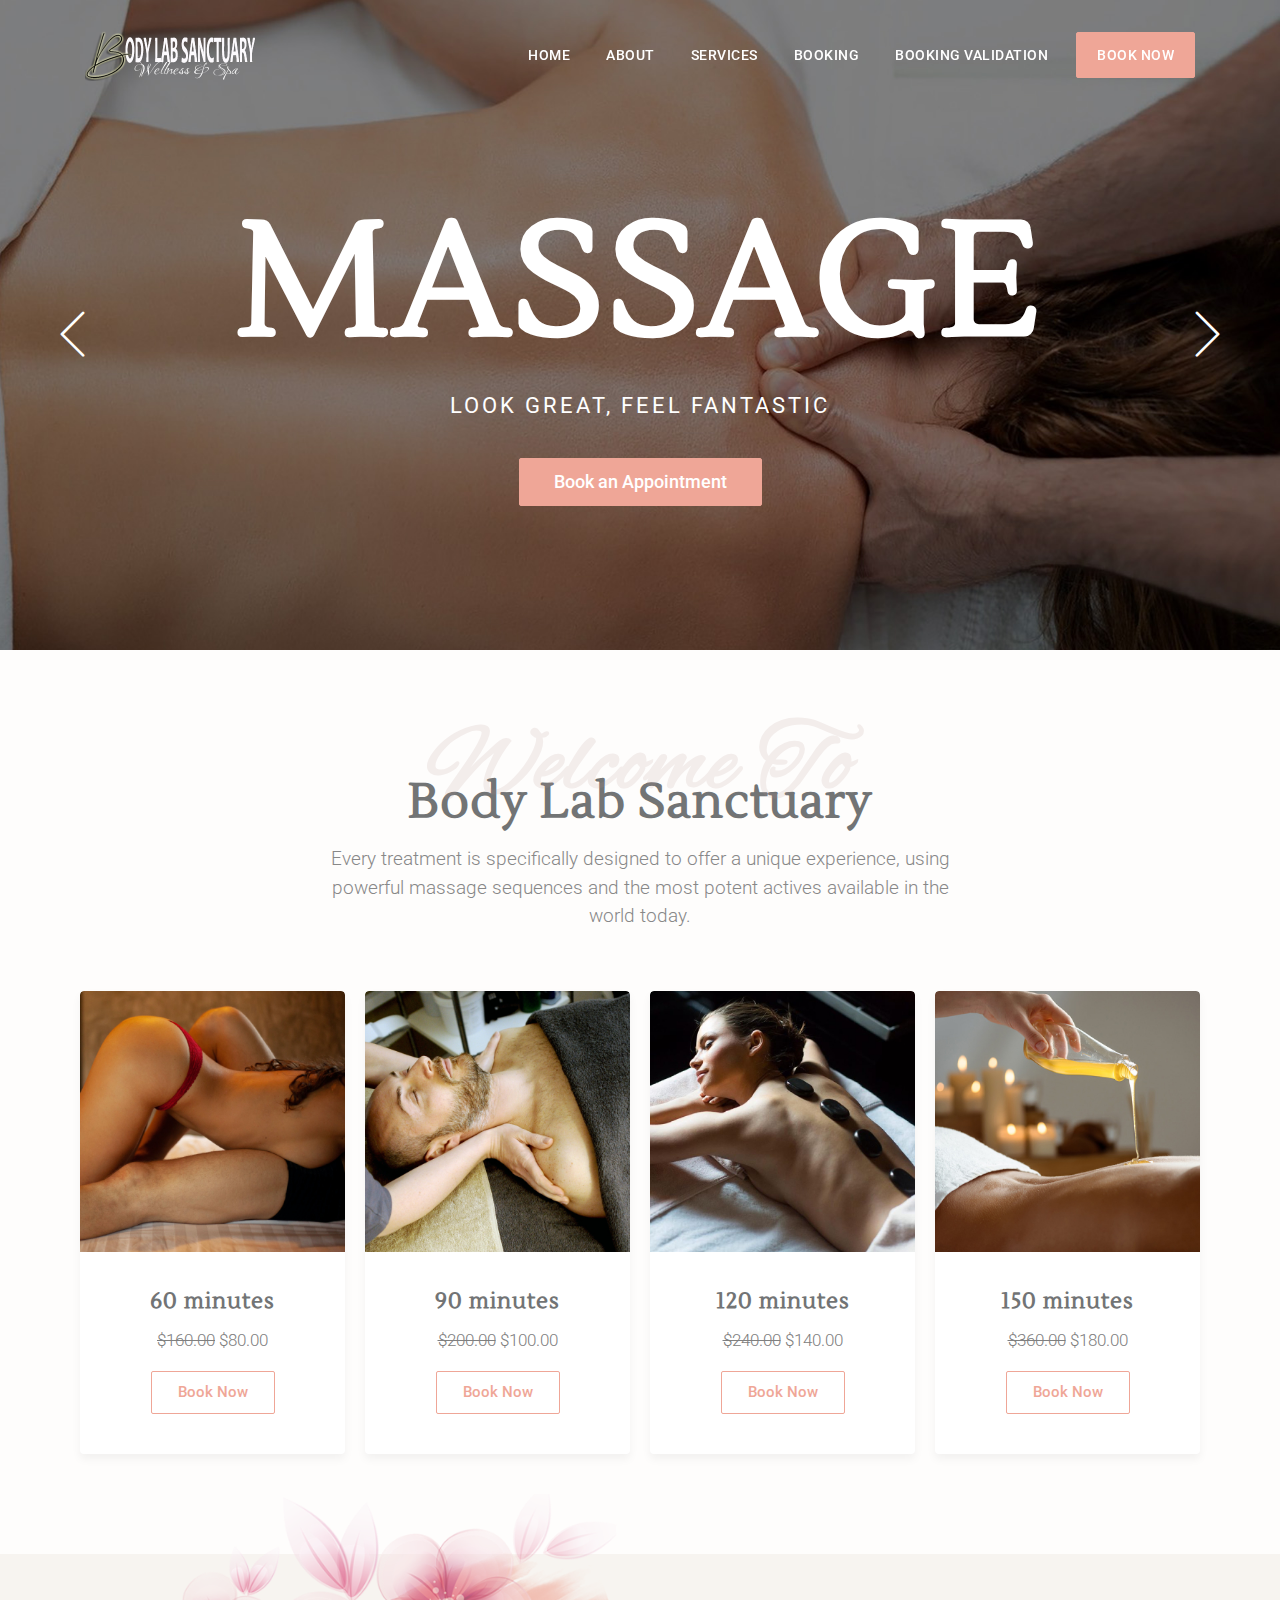
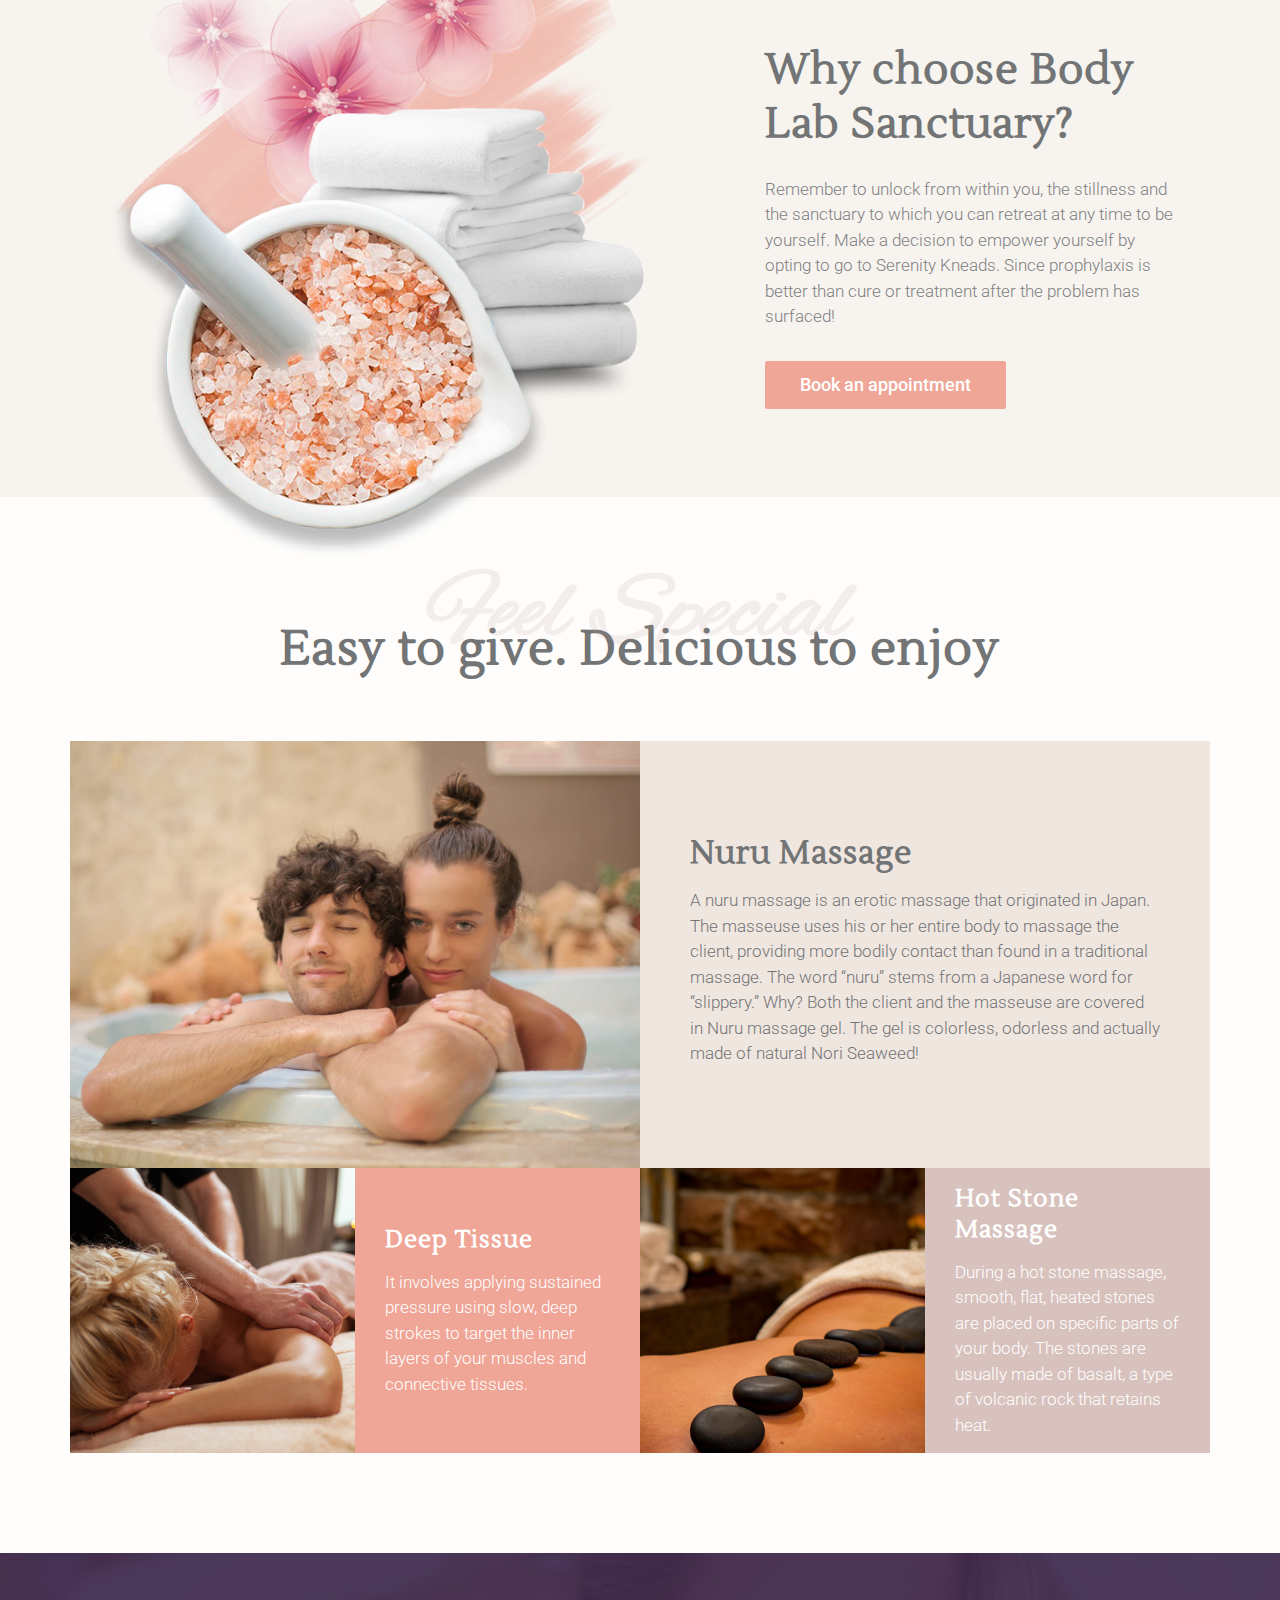
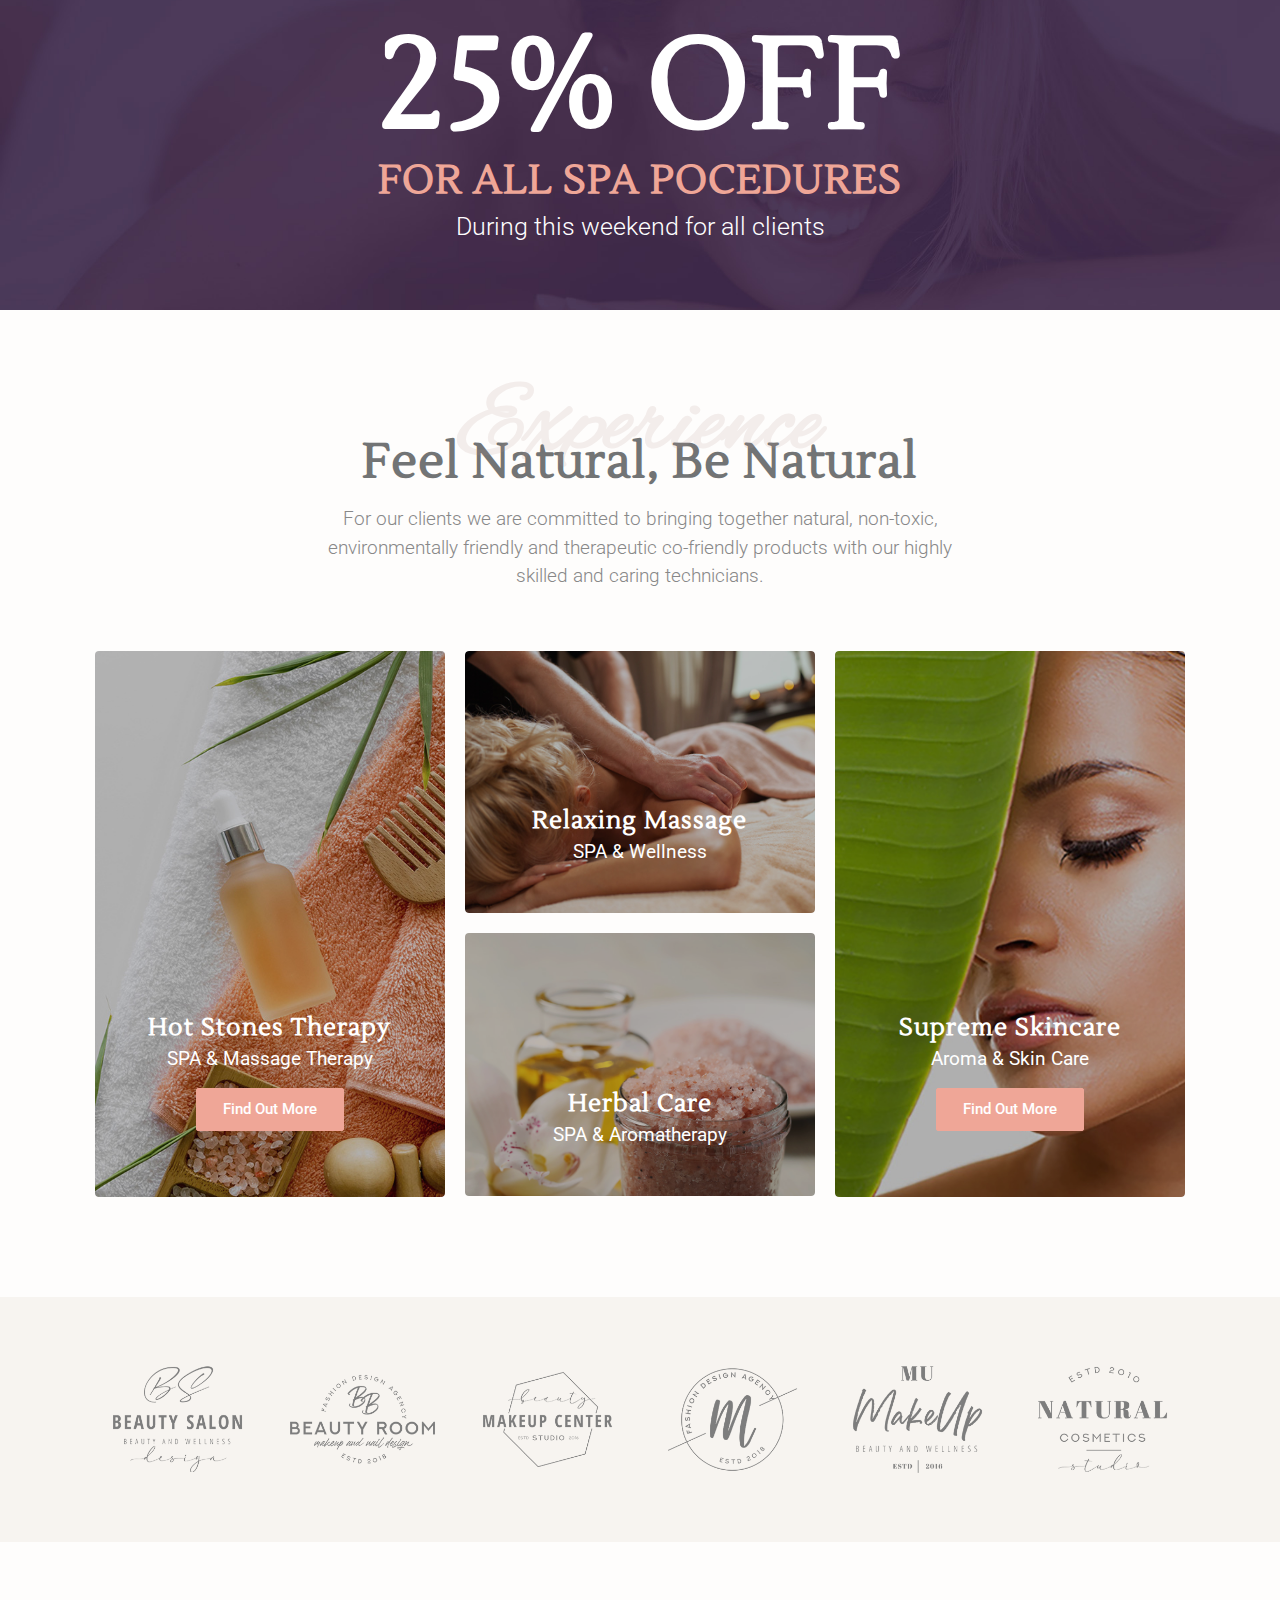
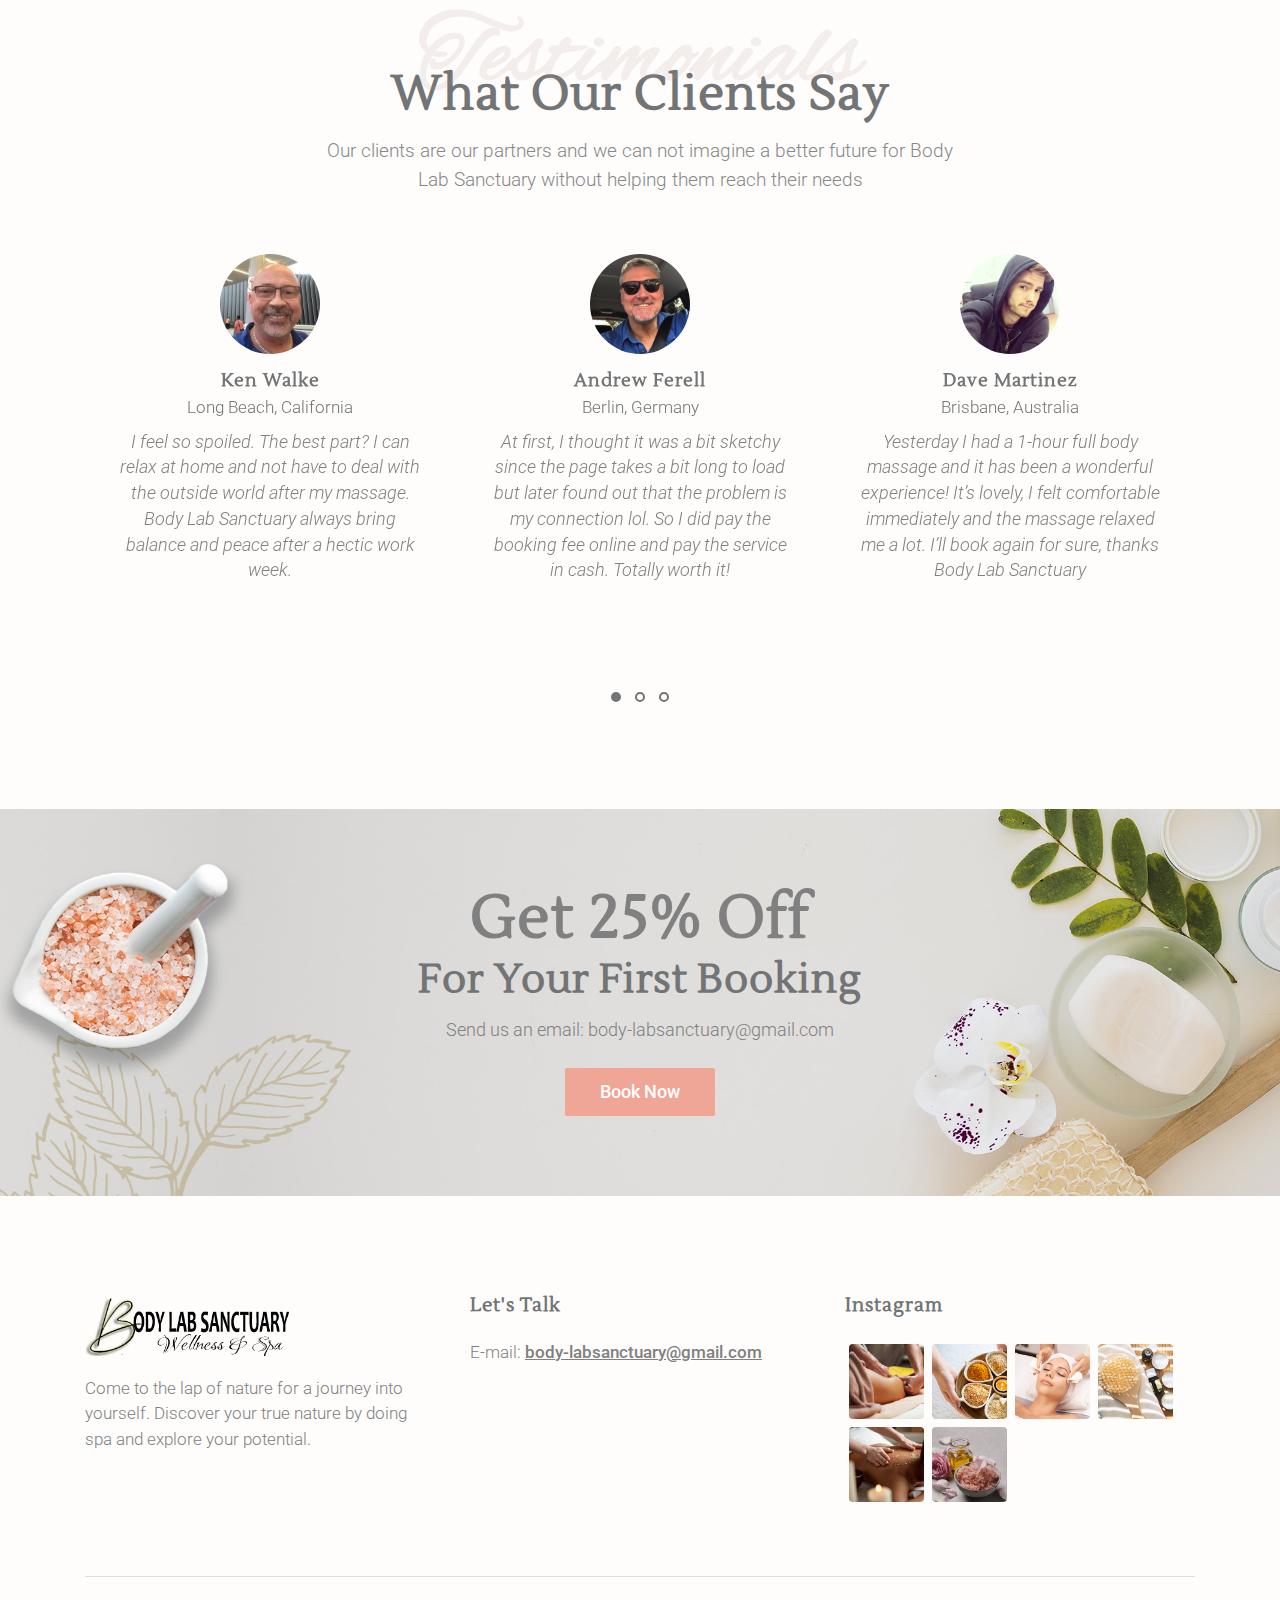
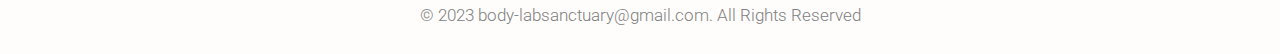
<file: index.html>
<!DOCTYPE html>
<!--[if lt IE 7 ]><html class="ie ie6" lang="en"> <![endif]-->
<!--[if IE 7 ]><html class="ie ie7" lang="en"> <![endif]-->
<!--[if IE 8 ]><html class="ie ie8" lang="en"> <![endif]-->
<!--[if (gte IE 9)|!(IE)]><!-->
<html lang="en">



	

<!-- Mirrored from sparadisewellnss.com/ by HTTrack Website Copier/3.x [XR&CO'2014], Tue, 19 Mar 2024 03:12:54 GMT -->
<head>

		<meta charset="utf-8">
		<meta http-equiv="X-UA-Compatible" content="IE=edge"/>
		<meta name="author" content="Body Lab Sanctuary"/>	
		<meta name="description" content="Body Lab Sanctuary"/>
		<meta name="keywords" content="Body Lab Sanctuary">	
		<meta name="viewport" content="width=device-width, initial-scale=1.0"/>
				
  		<!-- SITE TITLE -->
		<title>Body Lab Sanctuary</title>
							
		<!-- FAVICON AND TOUCH ICONS -->
		<link rel="shortcut icon" href="images/favicon.ico" type="image/x-icon">
		<link rel="icon" href="images/favicon.ico" type="image/x-icon">
		<link rel="apple-touch-icon" sizes="152x152" href="images/apple-touch-icon-152x152.png">
		<link rel="apple-touch-icon" sizes="120x120" href="images/apple-touch-icon-120x120.png">
		<link rel="apple-touch-icon" sizes="76x76" href="images/apple-touch-icon-76x76.png">
		<link rel="apple-touch-icon" href="images/apple-touch-icon.png">
		<link rel="icon" href="images/apple-touch-icon.png" type="image/x-icon">

		<!-- GOOGLE FONTS -->
		<link href="https://fonts.googleapis.com/css2?family=Lustria&amp;display=swap" rel="stylesheet">
		<link href="https://fonts.googleapis.com/css2?family=Alex+Brush&amp;display=swap" rel="stylesheet">	
		<link href="https://fonts.googleapis.com/css?family=Roboto:300,400,500,700&amp;display=swap" rel="stylesheet">

		<!-- BOOTSTRAP CSS -->
		<link href="css/bootstrap.min.css" rel="stylesheet">
				
		<!-- FONT ICONS -->
		<link href="use.fontawesome.com/releases/v5.11.0/css/all.html" rel="stylesheet" crossorigin="anonymous">		
		<link href="css/flaticon.css" rel="stylesheet">

		<!-- PLUGINS STYLESHEET -->
		<link href="css/menu.css" rel="stylesheet">	
		<link id="effect" href="css/dropdown-effects/fade-down.css" media="all" rel="stylesheet">
		<link href="css/tweenmax.css" rel="stylesheet">	
		<link href="css/magnific-popup.css" rel="stylesheet">	
		<link href="css/owl.carousel.min.css" rel="stylesheet">
		<link href="css/flexslider.css" rel="stylesheet">
		<link href="css/owl.theme.default.min.css" rel="stylesheet">
		<link href="css/jquery.datetimepicker.min.css" rel="stylesheet">
	
		<!-- TEMPLATE CSS -->
		<link href="css/pink-theme.css" rel="stylesheet">

		<!-- Style Switcher CSS -->	
		<link href="css/rose-theme.css" rel="alternate stylesheet" title="rose-theme">	
		<link href="css/silk-theme.css" rel="alternate stylesheet" title="silk-theme">
		<link href="css/gold-theme.css" rel="alternate stylesheet" title="gold-theme">	

		<!-- RESPONSIVE CSS -->
		<link href="css/responsive.css" rel="stylesheet">
	
	</head>




	<body>




		




	



		<!-- PAGE CONTENT
		============================================= -->	
		<div id="page" class="page">




			<!-- HEADER
			============================================= -->
			<header id="header" class="header tra-menu navbar-light">
				<div class="header-wrapper">


					<!-- MOBILE HEADER -->
				    <div class="wsmobileheader clearfix">	  	
				    	<span class="smllogo"><img src="images/logo-01.png" width="170" height="50" alt="mobile-logo"/></span>
				    	<a id="wsnavtoggle" class="wsanimated-arrow"><span></span></a>	
				 	</div>


				 	<!-- NAVIGATION MENU -->
				  	<div class="wsmainfull menu clearfix">
	    				<div class="wsmainwp clearfix">


	    					<!-- LOGO IMAGE -->
	    					<!-- For Retina Ready displays take a image with double the amount of pixels that your image will be displayed (e.g 346 x 100 pixels) -->
	    					<div class="desktoplogo"><a href="index-2.html" class="logo-black"><img src="images/logo-01.png" width="170" height="50" alt="header-logo"></a></div>
	    					<div class="desktoplogo"><a href="index-2.html" class="logo-white"><img src="images/logo-white.png" width="170" height="50" alt="header-logo"></a></div>


	    					<!-- MAIN MENU -->
	      					<nav class="wsmenu clearfix">
	        					<ul class="wsmenu-list">

	        						<!-- SIMPLE NAVIGATION LINK -->
							    	<li class="nl-simple" aria-haspopup="true"><a href="index-2.html">Home</a></li>

							    	<!-- SIMPLE NAVIGATION LINK -->
							    	<li class="nl-simple" aria-haspopup="true"><a href="#about">About</a></li>

							    	<!-- SIMPLE NAVIGATION LINK -->
							    	<li class="nl-simple" aria-haspopup="true"><a href="#services">Services</a></li>

							    	<!-- SIMPLE NAVIGATION LINK -->
							    	<li class="nl-simple" aria-haspopup="true"><a href="https://body-labsanctuary.weebly.com">Booking</a></li>

							    	<!-- SIMPLE NAVIGATION LINK -->
							    	<li class="nl-simple" aria-haspopup="true"><a href="https://body-labsanctuary.weebly.com">Booking Validation</a></li>


								    <li class="nl-simple" aria-haspopup="true">
								    	<a href="https://body-labsanctuary.weebly.com" class="btn btn-color-02 tra-02-hover last-link">Book Now</a>
								    </li>


									

	        					</ul>
	        				</nav>	<!-- END MAIN MENU -->

	    				</div>
	    			</div>	<!-- END NAVIGATION MENU -->


				</div>     <!-- End header-wrapper -->
			</header>	<!-- END HEADER -->




			<!-- HERO-9
			============================================= -->	
			<section id="hero-9" class="hero-section division">
 				<div class="slideshow">
   					<div class="slideshow-inner">


						<!-- SLIDER -->
   						<div class="slides">


							<!-- SLIDE #1 -->
							<div class="slide is-active">

								<!-- Slide Content -->	
					          	<div class="slide-content">
					          		<div class="container">
		       							<div class="row">
		       								<div class="col-md-12 col-lg-10 offset-lg-1">  
					            				<div class="caption white-color">

								            		<!-- Title -->
								              		<div class="title"><h2>Massage</h2></div>

								              		<!-- Text -->
										            <div class="text">
										          	
											          	<!-- Text -->
														<p>Look Great, Feel Fantastic</p>

														<!-- Button -->
														<a href="https://body-labsanctuary.weebly.com" class="btn btn-md btn-color-02 tra-white-hover">Book an Appointment</a>

													</div>

												</div>
											</div>
										</div>
					            	</div>
					          	</div>	<!-- End Slide Content -->	

								<!-- Slide Background Image -->
						        <div class="image-container">
						           	<img class="img-fluid" src="images/slider/slide-2.jpg" alt="slide-background">
						        </div>

					    	</div>	<!-- END SLIDE #1 -->


					   		<!-- SLIDE #2 -->
							<div class="slide">

								<!-- Slide Content -->	
								<div class="slide-content">		
									<div class="container">
		       							<div class="row">
		       								<div class="col-md-12 col-lg-10 offset-lg-1">  		          		
					            				<div class="caption white-color">

									         	 	<!-- Title -->
								              		<div class="title"><h2>Therapy</h2></div>

									         	 	<!-- Text -->
										            <div class="text">
										          	
											          	<!-- Text -->
														<p>Massage Therapy for Rest</p>

														<!-- Button -->
														<a href="https://body-labsanctuary.weebly.com" class="btn btn-md btn-color-02 tra-white-hover">Book an Appointment</a>

													</div>

												</div>
											</div>
										</div>
					            	</div>
					          	</div>	<!-- End Slide Content -->					

								<!-- Slide Background Image -->
						        <div class="image-container">
						          	<img class="img-fluid" src="images/slider/slide-5.jpg" alt="slide-background">
						        </div>
						  
						    </div>	<!-- END SLIDE #2 -->


						    <!-- SLIDE #3 -->
							<div class="slide">

								<!-- Slide Content -->	
								<div class="slide-content">
									<div class="container">
		       							<div class="row">
		       								<div class="col-md-12 col-lg-10 offset-lg-1">       
					            				<div class="caption text-center white-color">

								            		<!-- Title -->
								              		<div class="title"><h2>Relax</h2></div>

								              		<!-- Text -->
										            <div class="text">

						                               	<!-- Text -->
														<p>Good For Your Health</p>

														<!-- Button -->
														<a href="https://body-labsanctuary.weebly.com" class="btn btn-md btn-color-02 tra-white-hover">Book an Appointment</a>

													</div>

  												 </div>
											</div>
										</div>
					            	</div>
					          	</div>	<!-- End Slide Content -->	

								<!-- Slide Background Image -->
						        <div class="image-container">
						           	<img class="img-fluid" src="images/slider/slide-9.jpg" alt="slide-background">
						        </div>

						    </div>	<!-- END SLIDE #3 -->


						</div>	<!-- END SLIDER -->


						<!-- SLIDER ARROWS -->
					    <div class="arrows ico-45 white-color">
					        <div class="arrow prev"><span class="flaticon-back"> </span></div>
					        <div class="arrow next"><span class="flaticon-next"> </span></div>
					    </div>


					</div>    <!-- End Slideshow Inner -->
				</div>	   <!-- End Slideshow -->
			</section>	<!-- END HERO-9 -->




			<!-- SERVICES-10
			============================================= -->
			<section id="services-10" class="bg-color-01 wide-60 services-section division">
				<div class="container">


					<!-- SECTION TITLE -->	
					<div class="row">	
						<div class="col-lg-10 offset-lg-1">
							<div class="section-title mb-60 text-center">	

								<!-- Transparent Header -->	
								<h2 class="tra-header txt-color-02">Welcome To</h2>	

								<!-- Title 	-->	
								<h3 class="h3-xl txt-color-01">Body Lab Sanctuary</h3>		

								<!-- Text -->	
								<p class="p-lg txt-color-05">Every treatment is specifically designed to offer a unique experience, using powerful massage sequences and the most potent actives available in the world today.
								</p>
									
							</div>	
						</div>
					</div>


					<!-- SERVICES-10 WRAPPER -->
			 		<div class="sbox-10-wrapper">
						<div class="row">


							<!-- SERVICE BOX #1 -->
							<div class="col-md-6 col-lg-3">
								<div class="sbox-10 bg-white text-center">
									
									<!-- Image -->
									<div class="sbox-10-img">
										<div class="hover-overlay"> 
											<img class="img-fluid" src="images/nuru.jpg" alt="service-image" />	
										</div>
									</div>

									<!-- Text -->
									<div class="sbox-10-txt">

										<!-- Title -->
										<h5 class="h5-sm txt-color-01">60 minutes</h5>

										<!-- Text -->	
										<p class="txt-color-05"><del>$160.00</del> $80.00</p>	

										<!-- Button -->
										<a href="https://body-labsanctuary.weebly.com" class="btn p-sm btn-tra-01 color-02-hover">Book Now</a> 

									</div>

								</div>							
							</div>


							<!-- SERVICE BOX #2 -->
							<div class="col-md-6 col-lg-3">
								<div class="sbox-10 bg-white text-center">
									
									<!-- Image -->
									<div class="sbox-10-img">
										<div class="hover-overlay"> 
											<img class="img-fluid" src="images/deeptissue.jpg" alt="service-image" />	
										</div>
									</div>

									<!-- Text -->
									<div class="sbox-10-txt">

													
										<!-- Title -->
										<h5 class="h5-sm txt-color-01">90 minutes</h5>

										<!-- Text -->	
										<p class="txt-color-05"><del>$200.00</del> $100.00</p>		

										<!-- Button -->
										<a href="https://body-labsanctuary.weebly.com" class="btn p-sm btn-tra-01 color-02-hover">Book Now</a> 		

									</div>						
								
								</div>							
							</div>


							<!-- SERVICE BOX #3 -->
							<div class="col-md-6 col-lg-3">
								<div class="sbox-10 bg-white text-center">
									
									<!-- Image -->
									<div class="sbox-10-img">
										<div class="hover-overlay"> 
											<img class="img-fluid" src="images/hotstone.jpg" alt="service-image" />	
										</div>
									</div>

									<!-- Text -->
									<div class="sbox-10-txt">

										<!-- Title -->
										<h5 class="h5-sm txt-color-01">120 minutes</h5>

										<!-- Text -->	
										<p class="txt-color-05"><del>$240.00</del> $140.00</p>	

										<!-- Button -->
										<a href="https://body-labsanctuary.weebly.com" class="btn p-sm btn-tra-01 color-02-hover">Book Now</a> 	

									</div>

								</div>							
							</div>	


							<!-- SERVICE BOX #4 -->
							<div class="col-md-6 col-lg-3">
								<div class="sbox-10 bg-white text-center">
									
									<!-- Image -->
									<div class="sbox-10-img">
										<div class="hover-overlay"> 
											<img class="img-fluid" src="images/oil.jpg" alt="service-image" />	
										</div>
									</div>

									<!-- Text -->
									<div class="sbox-10-txt">

										<!-- Title -->
										<h5 class="h5-sm txt-color-01">150 minutes</h5>

										<!-- Text -->	
										<p class="txt-color-05"><del>$360.00</del> $180.00</p>		

										<!-- Button -->
										<a href="https://body-labsanctuary.weebly.com" class="btn p-sm btn-tra-01 color-02-hover">Book Now</a> 		

									</div>

								</div>							
							</div>


						</div>  <!-- End row -->	
				 	</div>	<!-- END SERVICES-10 WRAPPER -->


				</div>	   <!-- End container -->
			</section>	<!-- END SERVICES-10 -->




			<!-- ABOUT-9
			============================================= -->
			<section id="about" class="bg-color-01 about-section">
				<div class="bg-color-02 bg-inner division">
					<div class="container">
						<div class="row d-flex align-items-center">


							<!-- IMAGE BLOCK -->	
				 			<div class="col-md-6 col-lg-7">
				 				<div class="about-9-img pc-25">
				 					<img class="img-fluid" src="images/image-03.png" alt="about-image" />	
				 				</div>
				 			</div>


							<!-- TEXT BLOCK -->	
							<div class="col-md-6 col-lg-5">
								<div class="txt-block pc-15">

									<!-- Title -->	
									<h3 class="h3-sm txt-color-01">Why choose Body Lab Sanctuary?</h3>

									<!-- Text -->
									<p class=" txt-color-05">Remember to unlock from within you, the stillness and the sanctuary to which you can retreat at any time to be yourself. Make a decision to empower yourself by opting to go to Serenity Kneads. Since prophylaxis is better than cure or treatment after the problem has surfaced!
									</p>

									<!-- Button -->
									<a href="https://body-labsanctuary.weebly.com" class="btn btn-md btn-color-02 tra-01-hover mt-20">Book an appointment</a>

								</div>
							</div>	<!-- END TEXT BLOCK -->	


						</div>	  <!-- End row -->	
					</div>	   <!-- End container -->
				</div>
			</section>	<!-- END ABOUT-9 -->


			<!-- ABOUT-4
			============================================= -->
			<section id="services" class="bg-color-01 wide-100 about-section division">
				<div class="container">


					<!-- SECTION TITLE -->	
					<div class="row">	
						<div class="col-lg-10 offset-lg-1">
							<div class="section-title mb-60 text-center">	

								<!-- Transparent Header -->	
								<h2 class="tra-header txt-color-02">Feel Special</h2>	

								<!-- Title 	-->	
								<h3 class="h3-xl txt-color-01">Easy to give. Delicious to enjoy</h3>	

								
									
							</div>	
						</div>
					</div>


					<!-- ABOUT BOX #1 -->
					<div class="row d-flex align-items-center bg-color-05">

			 			<!-- Image -->
			 			<div class="col-lg-6 a4-img">
			 				<div class="img-block">
			 					<img class="img-fluid" src="images/nurudise.jpg" alt="about-image" />	
			 				</div>
			 			</div>

			 			<!-- Text -->
			 			<div class="col-lg-6">
			 				<div id="a4-1" class="abox-2">

			 					<!-- Title -->
			 					<h4 class="h4-sm txt-color-01">Nuru Massage</h4>

			 					<!-- List -->	
								<ul class="txt-list txt-color-01">

									<li class="list-item">
										<i class="fas fa-genderless"></i>
										<p>A nuru massage is an erotic massage that originated in Japan. The masseuse uses his or her entire body to massage the client, providing more bodily contact than found in a traditional massage. The word “nuru” stems from a Japanese word for “slippery.” Why? Both the client and the masseuse are covered in Nuru massage gel. The gel is colorless, odorless and actually made of natural Nori Seaweed!
										</p>
									</li>

									

								</ul>	<!-- End Text List -->	

								

			 				</div>
			 			</div>

			 		</div>


			 		<!-- ABOUT BOXES WRAPPER -->
			 		<div class="abox-2-wrapper">
			 			<div class="row d-flex align-items-center">


				 			<!-- ABOUT BOX #2 -->
				 			<div class="col-lg-6 bg-color-03 white-color">
				 				<div class="row d-flex align-items-center">

					 				<!-- Image -->	
					 				<div class="col-md-5 col-lg-6 a4-img">					 				
							 			<div class="img-block">
							 				<img class="img-fluid" src="images/image-07.jpg" alt="about-image" />	
							 			</div>
							 		</div>
						 		
						 			<!-- Text -->
						 			<div class="col-md-7 col-lg-6">
							 			<div id="a4-2" class="abox-2">
							 				<h5 class="h5-md">Deep Tissue</h5>
											<p>It involves applying sustained pressure using slow, deep strokes to target the inner layers of your muscles and connective tissues.
											</p>
							 			</div>
						 			</div>
						 		
				 				</div>
				 			</div>


				 			<!-- ABOUT BOX #3 -->
				 			<div class="col-lg-6 bg-color-04 white-color">
				 				<div class="row d-flex align-items-center">

				 					<!-- Image -->	
					 				<div class="col-md-5 col-lg-6 a4-img">					 				
							 			<div class="img-block">
							 				<img class="img-fluid" src="images/hotstoner.jpg" alt="about-image" />	
							 			</div>
							 		</div>

						 			<!-- Text -->
						 			<div class="col-md-7 col-lg-6">
							 			<div id="a4-3" class="abox-2">
						 					<h5 class="h5-md">Hot Stone Massage</h5>
											<p>During a hot stone massage, smooth, flat, heated stones are placed on specific parts of your body. The stones are usually made of basalt, a type of volcanic rock that retains heat.
											</p>
						 				</div>
						 			</div>

				 				</div>
				 			</div>


				 		</div>  <!-- End row -->	
				 	</div>	<!-- END ABOUT BOXES WRAPPER -->


			 	</div>	   <!-- End container -->		
			</section>	<!-- END ABOUT-4 -->




			




			<!-- BANNER-6
			============================================= -->
			<section id="banner-6" class="bg-fixed bg-image wide-100 banner-section division">
				<div class="container">
					<div class="row d-flex align-items-center">


						<!-- BANNER TEXT -->
						<div class="col-md-12 text-center">
							<div class="banner-6-txt text-center white-color">

								<!-- Title -->	
								<h2>25% OFF</h2>
								<h3 class="txt-color-06">FOR ALL SPA POCEDURES</h3>
								<p>During this weekend for all clients</p>

							</div>
						</div>	<!-- END BANNER TEXT -->


					</div>    <!-- End row -->	
				</div>	   <!-- End container -->	
			</section>	<!-- END BANNER-6 -->



			<!-- SERVICES-16
			============================================= -->
			<section id="services-16" class="bg-color-01 wide-80 services-section division">
				<div class="container">


					<!-- SECTION TITLE -->	
					<div class="row">	
						<div class="col-lg-10 offset-lg-1">
							<div class="section-title mb-60 text-center">

								<!-- Transparent Header -->	
								<h2 class="tra-header txt-color-02">Experience</h2>	

								<!-- Title 	-->	
								<h3 class="h3-xl txt-color-01">Feel Natural, Be Natural</h3>	

								<!-- Text -->	
								<p class="p-lg txt-color-05">For our clients we are committed to bringing together natural, non-toxic, environmentally friendly and therapeutic co-friendly products with our highly skilled and caring technicians.
								</p>
									
							</div>	
						</div>
					</div>


					<div class="row">	
						<div class="col-md-12 gallery-items-list">
							<div class="masonry-wrap grid-loaded">


								<!-- SERVICE BOX #1 -->
							  	<div class="masonry-item sbox-16">
									<div class="hover-overlay"> 

										<!-- Image -->
										<img class="img-fluid" src="images/serv-20.jpg" alt="service-image" />	
										<div class="sbox-16-overlay"></div>		

										<!-- Image Description -->
										<div class="sbox-16-img-meta white-color">
											<div class="sbox-16-txt">
												<h5 class="h5-md">Hot Stones Therapy</h5>		
												<p class="p-lg">SPA & Massage Therapy</p>
												<a href="https://body-labsanctuary.weebly.com" class="btn btn-color-02 tra-white-hover">Find Out More</a>
											</div>																									 
										</div> 

									</div>
								</div>	<!-- END SERVICE BOX #1 -->	


								<!-- SERVICE BOX #2 -->
							  	<div class="masonry-item sbox-16">
									<div class="hover-overlay"> 

										<!-- Image -->
										<img class="img-fluid" src="images/serv-13.jpg" alt="gallery-image" />	
										<div class="sbox-16-overlay"></div>							
										
										<!-- Image Description -->
										<div class="sbox-16-img-meta white-color">
											<div class="sbox-16-txt">
												<h5 class="h5-md">Relaxing Massage</h5>		
												<p class="p-lg">SPA & Wellness</p>	
											</div>																									 
										</div> 

									</div>
								</div>	<!-- END SERVICE BOX #2 -->	


								<!-- SERVICE BOX #3 -->
							  	<div class="masonry-item sbox-16">
									<div class="hover-overlay"> 

										<!-- Image -->
										<img class="img-fluid" src="images/serv-21.jpg" alt="gallery-imagee" />	
										<div class="sbox-16-overlay"></div>							
										
										<!-- Image Description -->
										<div class="sbox-16-img-meta white-color">
											<div class="sbox-16-txt">
												<h5 class="h5-md">Supreme Skincare</h5>		
												<p class="p-lg">Aroma & Skin Care</p>
												<a href="https://body-labsanctuary.weebly.com" class="btn btn-color-02 tra-white-hover">Find Out More</a>	
											</div>																									
										</div> 

									</div>
								</div>	<!-- END SERVICE BOX #3 -->	


								<!-- SERVICE BOX #4 -->
							  	<div class="masonry-item sbox-16">
									<div class="hover-overlay"> 

										<!-- Image -->
										<img class="img-fluid" src="images/serv-16.jpg" alt="gallery-image" />
										<div class="sbox-16-overlay"></div>								
										
										<!-- Image Description -->
										<div class="sbox-16-img-meta white-color">
											<div class="sbox-16-txt">
												<h5 class="h5-md">Herbal Care</h5>		
												<p class="p-lg">SPA & Aromatherapy</p>	
											</div>																							
										</div> 

									</div>
								</div>	<!-- END SERVICE BOX #4 -->


							</div>
						</div>	
					</div>
			 	</div>	   <!-- End container -->	
			</section>	<!-- END SERVICES-16 -->

			<!-- BRANDS-1
			============================================= -->
			<div id="brands-1" class="bg-color-02 brands-section division">
				<div class="container">					
					<div class="row">
						<div class="col text-center">	
							<div class="owl-carousel brands-carousel">
							
													
								<!-- BRAND LOGO IMAGE -->
								<div class="brand-logo">
									<img class="img-fluid" src="images/brand-11.png" alt="brand-logo" />
								</div>
													
								<!-- BRAND LOGO IMAGE -->
								<div class="brand-logo">
									<img class="img-fluid" src="images/brand-12.png" alt="brand-logo" />
								</div>
													
								<!-- BRAND LOGO IMAGE -->
								<div class="brand-logo">
									<img class="img-fluid" src="images/brand-13.png" alt="brand-logo" />
								</div>
													
								<!-- BRAND LOGO IMAGE -->
								<div class="brand-logo">
									<img class="img-fluid" src="images/brand-14.png" alt="brand-logo" />
								</div>
													
								<!-- BRAND LOGO IMAGE -->
								<div class="brand-logo">
									<img class="img-fluid" src="images/brand-15.png" alt="brand-logo">
								</div>
													
								<!-- BRAND LOGO IMAGE -->
								<div class="brand-logo">
									<img class="img-fluid" src="images/brand-16.png" alt="brand-logo" />
								</div>

								<!-- BRAND LOGO IMAGE -->
								<div class="brand-logo">
									<img class="img-fluid" src="images/brand-17.png" alt="brand-logo" />
								</div>
															
								<!-- BRAND LOGO IMAGE -->
								<div class="brand-logo">
									<img class="img-fluid" src="images/brand-18.png" alt="brand-logo" />
								</div>
								
								<!-- BRAND LOGO IMAGE -->
								<div class="brand-logo">
									<img class="img-fluid" src="images/brand-19.png" alt="brand-logo" />
								</div>


							</div>
						</div>
					</div>      <!-- End row -->
				</div>	    <!-- End container -->
			</div>	<!-- END BRANDS-1 -->

			




			<!-- TESTIMONIALS-1
			============================================= -->
			<section id="reviews-1" class="bg-color-01 wide-100 reviews-section division">
				<div class="container">


					<!-- SECTION TITLE -->	
					<div class="row">	
						<div class="col-lg-10 offset-lg-1">
							<div class="section-title mb-60 text-center">	

								<!-- Transparent Header -->	
								<h2 class="tra-header txt-color-02">Testimonials</h2>	

								<!-- Title 	-->	
								<h3 class="h3-xl txt-color-01">What Our Clients Say</h3>	

								<!-- Text -->	
								<p class="p-lg txt-color-05">Our clients are our partners and we can not imagine a better future for Body Lab Sanctuary without helping them reach their needs
								</p>
									
							</div>	
						</div>
					</div>
				
					
					<!-- TESTIMONIALS CONTENT -->
					<div class="row">
						<div class="col-md-12">					
							<div class="owl-carousel owl-theme reviews-wrapper">

						
								<!-- TESTIMONIAL #1 -->
								<div class="review-1">
									
									<!-- Testimonial Author Avatar -->
									<div class="testimonial-avatar">
										<img src="images/tes1.jpg" alt="testimonial-avatar">
									</div>

									<!-- Testimonial Author -->
									<div class="author-data txt-color-01">
										<h6 class="h6-sm">Ken Walke</h6>	
										<p>Long Beach, California</p>									
									</div>
																									
									<!-- Testimonial Text -->
									<div class="review-1-txt txt-color-05">
										<p>I feel so spoiled. The best part? I can relax at home and not have to deal with the outside world after my massage. Body Lab Sanctuary always bring balance and peace after a hectic work week. 								   
										</p>															
									</div>	
															
								</div>
						
						
								<!-- TESTIMONIAL #2 -->
								<div class="review-1">
									
									<!-- Testimonial Author Avatar -->
									<div class="testimonial-avatar">
										<img src="images/tes2.jpg" alt="testimonial-avatar">
									</div>

									<!-- Testimonial Author -->
									<div class="author-data txt-color-01">
										<h6 class="h6-sm">Andrew Ferell</h6>
										<p>Berlin, Germany</p>									
									</div>
																									
									<!-- Testimonial Text -->
									<div class="review-1-txt txt-color-05">
										<p>At first, I thought it was a bit sketchy since the page takes a bit long to load but later found out that the problem is my connection lol. So I did pay the booking fee online and pay the service in cash. Totally worth it!						   
										</p>															
									</div>	
															
								</div>
						
						
								<!-- TESTIMONIAL #3 -->
								<div class="review-1">

									<!-- Testimonial Author Avatar -->
									<div class="testimonial-avatar">
										<img src="images/tes3.jpg" alt="testimonial-avatar">
									</div>

									<!-- Testimonial Author -->
									<div class="author-data txt-color-01">
										<h6 class="h6-sm">Dave Martinez</h6>
										<p>Brisbane, Australia</p>									
									</div>
																									
									<!-- Testimonial Text -->
									<div class="review-1-txt txt-color-05">
										<p>Yesterday I had a 1-hour full body massage and it has been a wonderful experience! It’s lovely, I felt comfortable immediately and the massage relaxed me a lot. I’ll book again for sure, thanks Body Lab Sanctuary							   
										</p>															
									</div>	
															
								</div>
								
								
								<!-- TESTIMONIAL #4 -->
								<div class="review-1">
									
									<!-- Testimonial Author Avatar -->
									<div class="testimonial-avatar">
										<img src="images/tes4.jpg" alt="testimonial-avatar">
									</div>

									<!-- Testimonial Author -->
									<div class="author-data txt-color-01">
										<h6 class="h6-sm">Jake Anthony</h6>
										<p>Ontario, Canada</p>								
									</div>
																									
									<!-- Testimonial Text -->
									<div class="review-1-txt txt-color-05">
										<p>My therapist is 30 minutes late. In return, I got a free 1hr sensual massage. Better late than never ;) LOL! Body Lab Sanctuary rating for me is 69 stars LMAO								   
										</p>															
									</div>	
															
								</div>
								
								
								<!-- TESTIMONIAL #5 -->
								<div class="review-1">
									
									<!-- Testimonial Author Avatar -->
									<div class="testimonial-avatar">
										<img src="images/tes5.jpg" alt="testimonial-avatar">
									</div>

									<!-- Testimonial Author -->
									<div class="author-data txt-color-01">
										<h6 class="h6-sm">Willie Sanders</h6>
										<p >Queens, New York</p>									
									</div>
																									
									<!-- Testimonial Text -->
									<div class="review-1-txt txt-color-05">
										<p>The MT is professional and friendly. I have been fortunate to have had a few of her treatments so far. The deep tissue massage is wonderful, and it literally hits all the spots! She also uses very good quality oils and towels which make it a very luxurious experience. Top marks and recommended to everyone!!!							   
										</p>															
									</div>
															
								</div>
								
								
								<!-- TESTIMONIAL #6 -->
								<div class="review-1">

									<!-- Testimonial Author Avatar -->
									<div class="testimonial-avatar">
										<img src="images/tes6.jpg" alt="testimonial-avatar">
									</div>

									<!-- Testimonial Author -->
									<div class="author-data txt-color-01">
										<h6 class="h6-sm">Ricardo Ross</h6>	
										<p>Austin, Texas</p>									
									</div>
																									
									<!-- Testimonial Text -->
									<div class="review-1-txt txt-color-05">
										<p>I MET SOMEONE ON A DATING APP AND WAS OFFERED A MASSAGE. BIT HESITANT AT FIRST DUE TO CURRENT SITUATION BUT HELL YEAH IT WAS WORTH THE TRY. I AM SEEING MY THERAPIST NOW TWICE A MONTH LOL.						   
										</p>															
									</div>	
															
								</div>
								
								
								<!-- TESTIMONIAL #7 -->
								<div class="review-1">

									<!-- Testimonial Author Avatar -->
									<div class="testimonial-avatar">
										<img src="images/tes7.jpg" alt="testimonial-avatar">
									</div>

									<!-- Testimonial Author -->
									<div class="author-data txt-color-01">
										<h6 class="h6-sm">Mario Syn</h6>	
										<p>Queensland, Australia</p>								
									</div>
																									
									<!-- Testimonial Text -->
									<div class="review-1-txt txt-color-05">
										<p>FOR THOSE WHO ARE READING THIS. I WOULD LIKE TO TELL YOU THAT NURU MASSAGE IS A MUST TRY SERVICE THAT THEY ARE OFFERING. WORTH THE MONEY! STRESS FREE SERVICE! FIRST TIME I WAS TREATED LIKE A REAL BOSS LOL.		   
										</p>															
									</div>	
															
								</div>

							
							</div>
						</div>									
					</div>	<!-- END TESTIMONIALS CONTENT --> 
							
						
				</div>	   <!-- End container -->
			</section>	 <!-- END TESTIMONIALS-1 -->




			


			


			<!-- BANNER-5
			============================================= -->
			<section id="banner-5" class="bg-fixed bg-image banner-section division">
				<div class="container">
					<div class="row d-flex align-items-center">


						<!-- TEXT BLOCK -->	
						<div class="col-lg-6 offset-lg-3">
							<div class="banner-5-txt text-center">

								<!-- Title -->	
								<h2 class="h2-xl txt-color-05">Get 25% Off</h2>
								<h3 class="h3-xs txt-color-01">For Your First Booking</h3>

								<!-- Text -->
								<p class="p-md txt-color-05">Send us an email: body-labsanctuary@gmail.com
								</p>

								<!-- Button -->	
								<a href="https://body-labsanctuary.weebly.com" class="btn btn-md btn-color-02 color-01-hover">Book Now</a>

							</div>
						</div>	<!-- END TEXT BLOCK -->	

					</div>	  <!-- End row -->	
				</div>	   <!-- End container -->
			</section>	<!-- END BANNER-5 -->




			<!-- FOOTER-4
			============================================= -->
			<footer id="footer-4" class="bg-color-01 footer division">
				<div class="container">


					<!-- FOOTER CONTENT -->
					<div class="row">


						<!-- FOOTER INFO -->
						<div class="col-md-4 col-lg-4">
							<div class="footer-info mb-40">

								<!-- For Retina Ready displays take a image with double the amount of pixels that your image will be 
								displayed (e.g 416 x 120  pixels) -->
								<img src="images/logo-01.png" width="204" height="60" alt="footer-logo">

								<!-- Text -->	
								<p class="txt-color-05 mt-20">Come to the lap of nature for a journey into yourself. Discover your true nature by doing spa and explore your potential. 
								</p>

							</div>	
						</div>	


						<!-- FOOTER CONTACTS -->
						<div class="col-md-4 col-lg-4 col-xl-4">
							<div class="footer-contacts mb-40">
							
								<!-- Title -->
								<h6 class="h6-lg txt-color-01">Let's Talk</h6>

								

								<!-- Footer Contacts -->
								<div class="txt-color-05 mt-15">

									<!-- Email -->
									<p class="foo-email">E-mail: <a href="mailto:body-labsanctuary@gmail.com">body-labsanctuary@gmail.com</a></p>

									

								</div>

							</div>
						</div>


				


						<!-- FOOTER IMAGES -->
						<div class="col-md-4 col-lg-4">
							<div class="footer-img mb-40">

								<!-- Title -->
								<h6 class="h6-lg txt-color-01">Instagram</h6>

								<!-- Instagram Images -->
								<ul class="text-center clearfix">
									<li><a href="https://instagram.com/" target="_blank"><img class="insta-img" src="images/instagram/img-01.jpg" alt="insta-img"></a></li>
									<li><a href="https://instagram.com/" target="_blank"><img class="insta-img" src="images/instagram/img-02.jpg" alt="insta-img"></a></li>
									<li><a href="https://instagram.com/" target="_blank"><img class="insta-img" src="images/instagram/img-03.jpg" alt="insta-img"></a></li>
									<li><a href="https://instagram.com/" target="_blank"><img class="insta-img" src="images/instagram/img-04.jpg" alt="insta-img"></a></li>
									<li><a href="https://instagram.com/" target="_blank"><img class="insta-img" src="images/instagram/img-05.jpg" alt="insta-img"></a></li>
									<li><a href="https://instagram.com/" target="_blank"><img class="insta-img" src="images/instagram/img-06.jpg" alt="insta-img"></a></li>	
								</ul>
														
							</div>
						</div>	<!-- END FOOTER IMAGES -->


					</div>	  <!-- END FOOTER CONTENT -->


					<!-- BOTTOM FOOTER -->
					<div class="bottom-footer txt-color-05">
						<div class="row d-flex align-items-center">


							<!-- FOOTER COPYRIGHT -->
							<div class="col-lg-12 text-center">
								<div class="footer-copyright">
									<p>&copy; 2023 body-labsanctuary@gmail.com. All Rights Reserved</p>
								</div>
							</div>


							


						</div>  <!-- End row -->
					</div>	<!-- END BOTTOM FOOTER -->


				</div>	   <!-- End container -->										
			</footer>	<!-- END FOOTER-4 -->
			



		</div>	<!-- END PAGE CONTENT -->




		<!-- EXTERNAL SCRIPTS
		============================================= -->	
		<script src="js/jquery-3.4.1.min.js"></script>
		<script src="js/bootstrap.min.js"></script>	
		<script src="js/modernizr.custom.js"></script>
		<script src="js/jquery.easing.js"></script>
		<script src="js/jquery.appear.js"></script>
		<script src="js/jquery.scrollto.js"></script>	
		<script src="js/menu.js"></script>	
		<script src="js/materialize.js"></script>
		<script src="js/tweenmax.min.js"></script>	
		<script src="js/slideshow.js"></script>	
		<script src="js/imagesloaded.pkgd.min.js"></script>
		<script src="js/isotope.pkgd.min.js"></script>
		<script src="js/jquery.flexslider.js"></script>
		<script src="js/owl.carousel.min.js"></script>
		<script src="js/jquery.magnific-popup.min.js"></script>
		<script src="js/hero-form.js"></script>
		<script src="js/contact-form.js"></script>
		<script src="js/comment-form.js"></script>	
		<script src="js/booking-form.js"></script>
		<script src="js/jquery.datetimepicker.full.js"></script>	
		<script src="js/jquery.validate.min.js"></script>
		<script src="js/jquery.ajaxchimp.min.js"></script>	
				
		<!-- Custom Script -->		
		<script src="js/custom.js"></script>

		<!-- HTML5 shim, for IE6-8 support of HTML5 elements. All other JS at the end of file. -->
		<!-- [if lt IE 9]>
			<script src="js/html5shiv.js" type="text/javascript"></script>
			<script src="js/respond.min.js" type="text/javascript"></script>
		<![endif] -->
									
		<!-- Google Analytics: Change UA-XXXXX-X to be your site's ID. Go to http://www.google.com/analytics/ for more information. -->															
		<!--
		<script>
			var _gaq = _gaq || [];
			_gaq.push(['_setAccount', 'UA-XXXXX-X']);
			_gaq.push(['_trackPageview']);

			(function() {
				var ga = document.createElement('script'); ga.type = 'text/javascript'; ga.async = true;
				ga.src = ('https:' == document.location.protocol ? 'https://ssl' : 'http://www') + '.google-analytics.com/ga.js';
				var s = document.getElementsByTagName('script')[0]; s.parentNode.insertBefore(ga, s);
			})();
		</script>
		-->


		<script src="js/changer.js"></script>
		<script defer src="js/styleswitch.js"></script>	


	</body>





<!-- Mirrored from sparadisewellnss.com/ by HTTrack Website Copier/3.x [XR&CO'2014], Tue, 19 Mar 2024 03:13:13 GMT -->
</html>
</file>
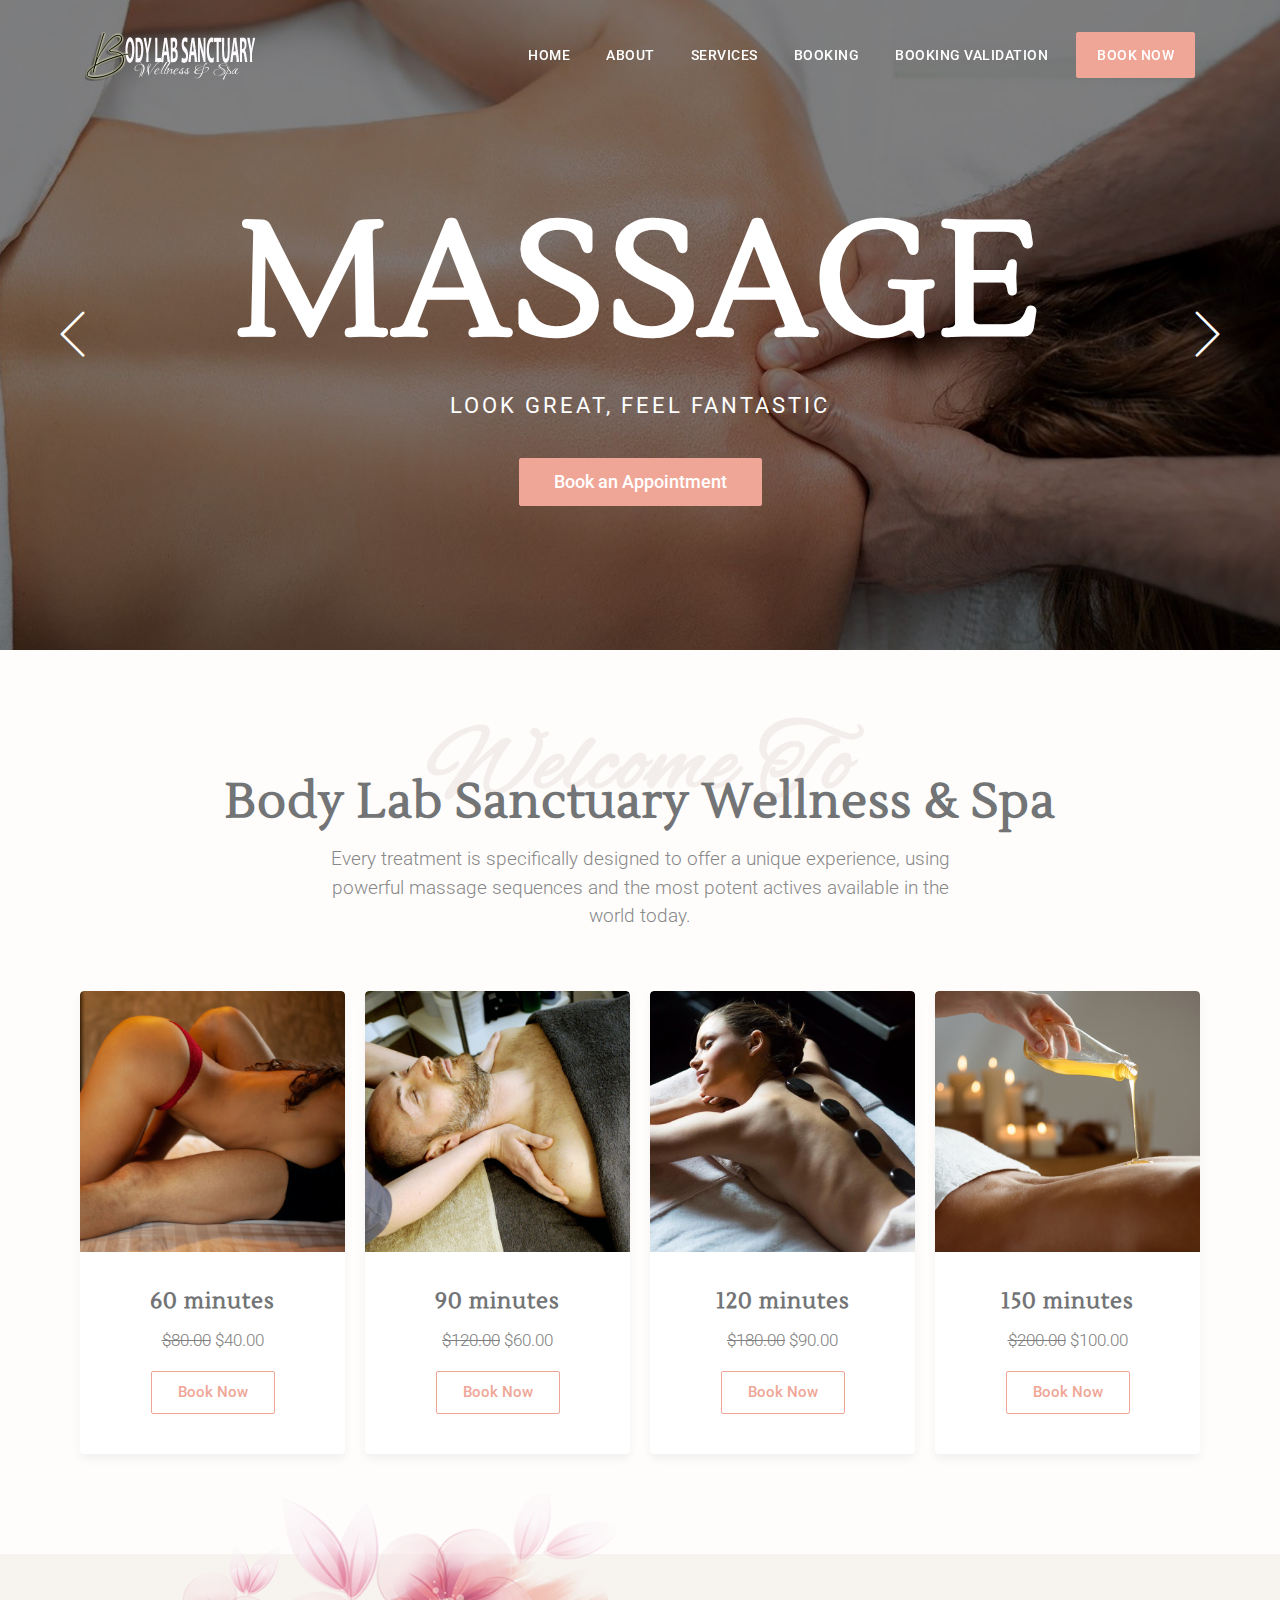
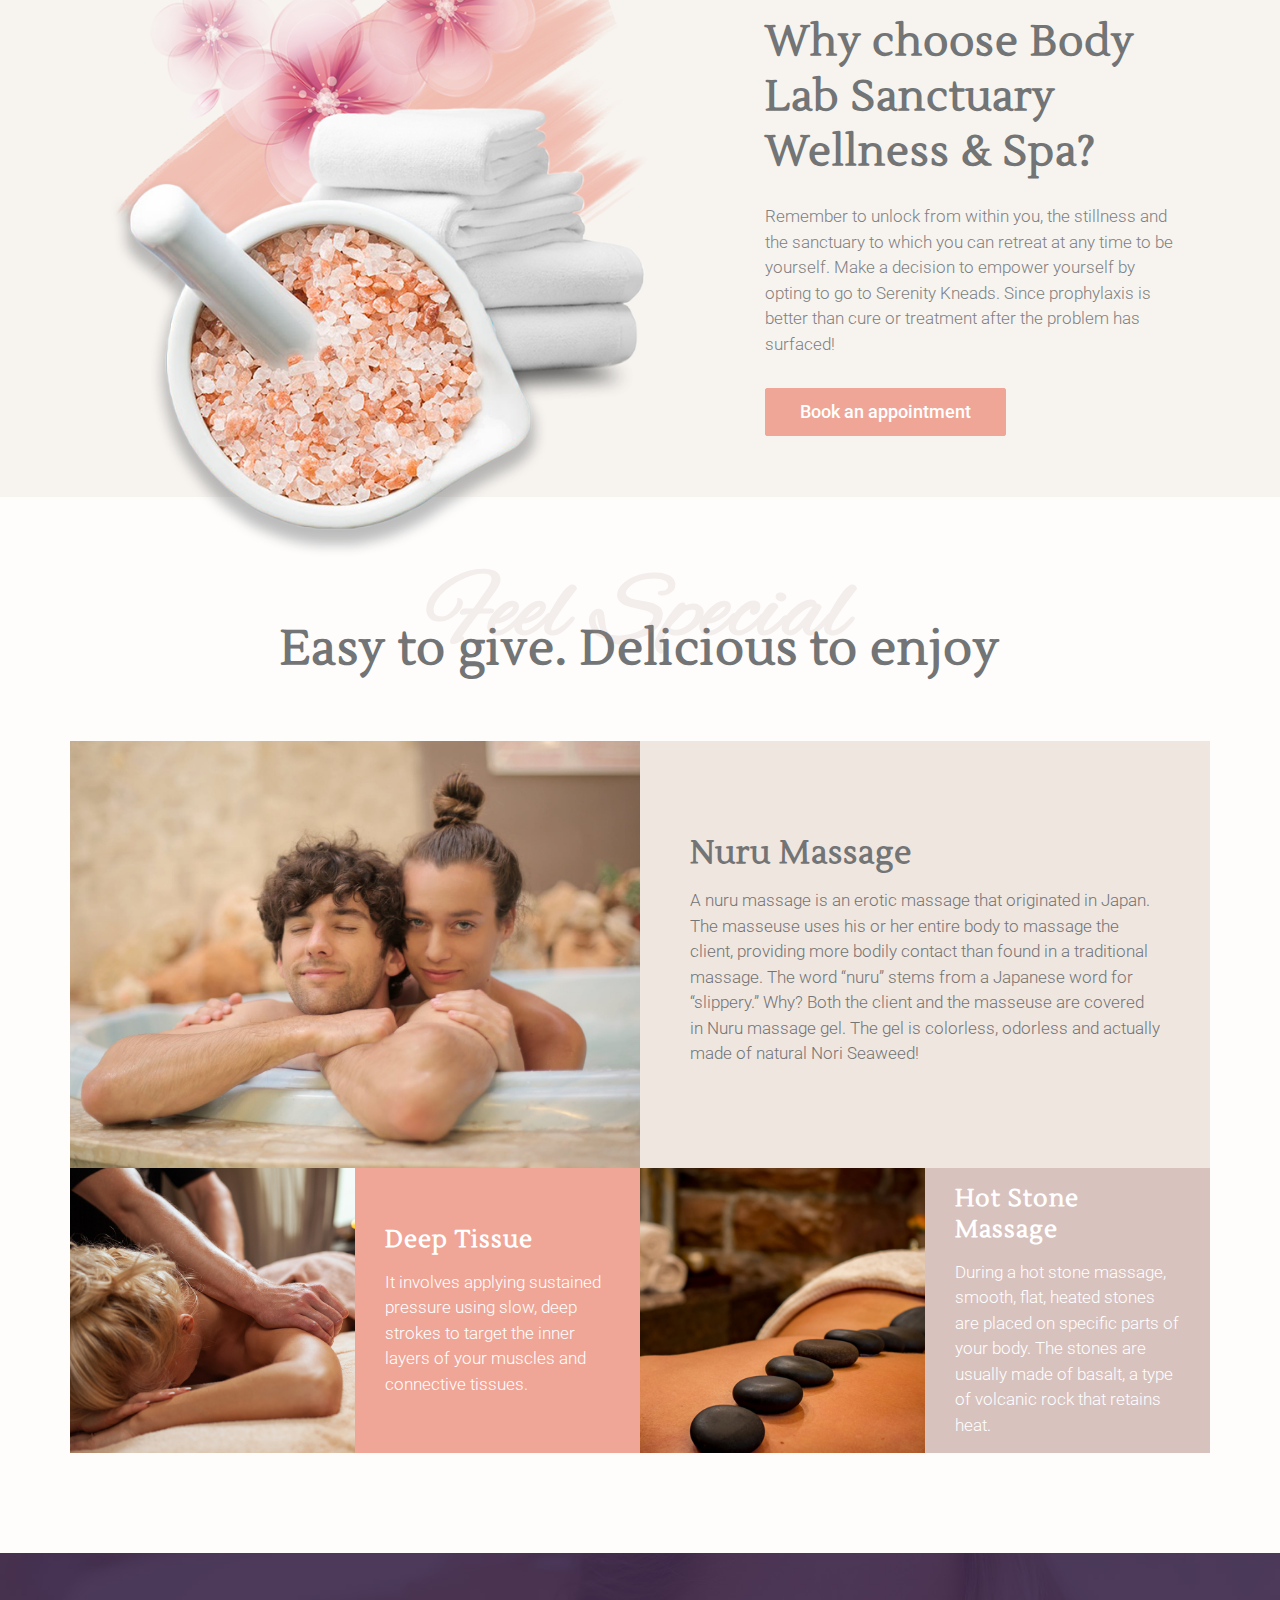
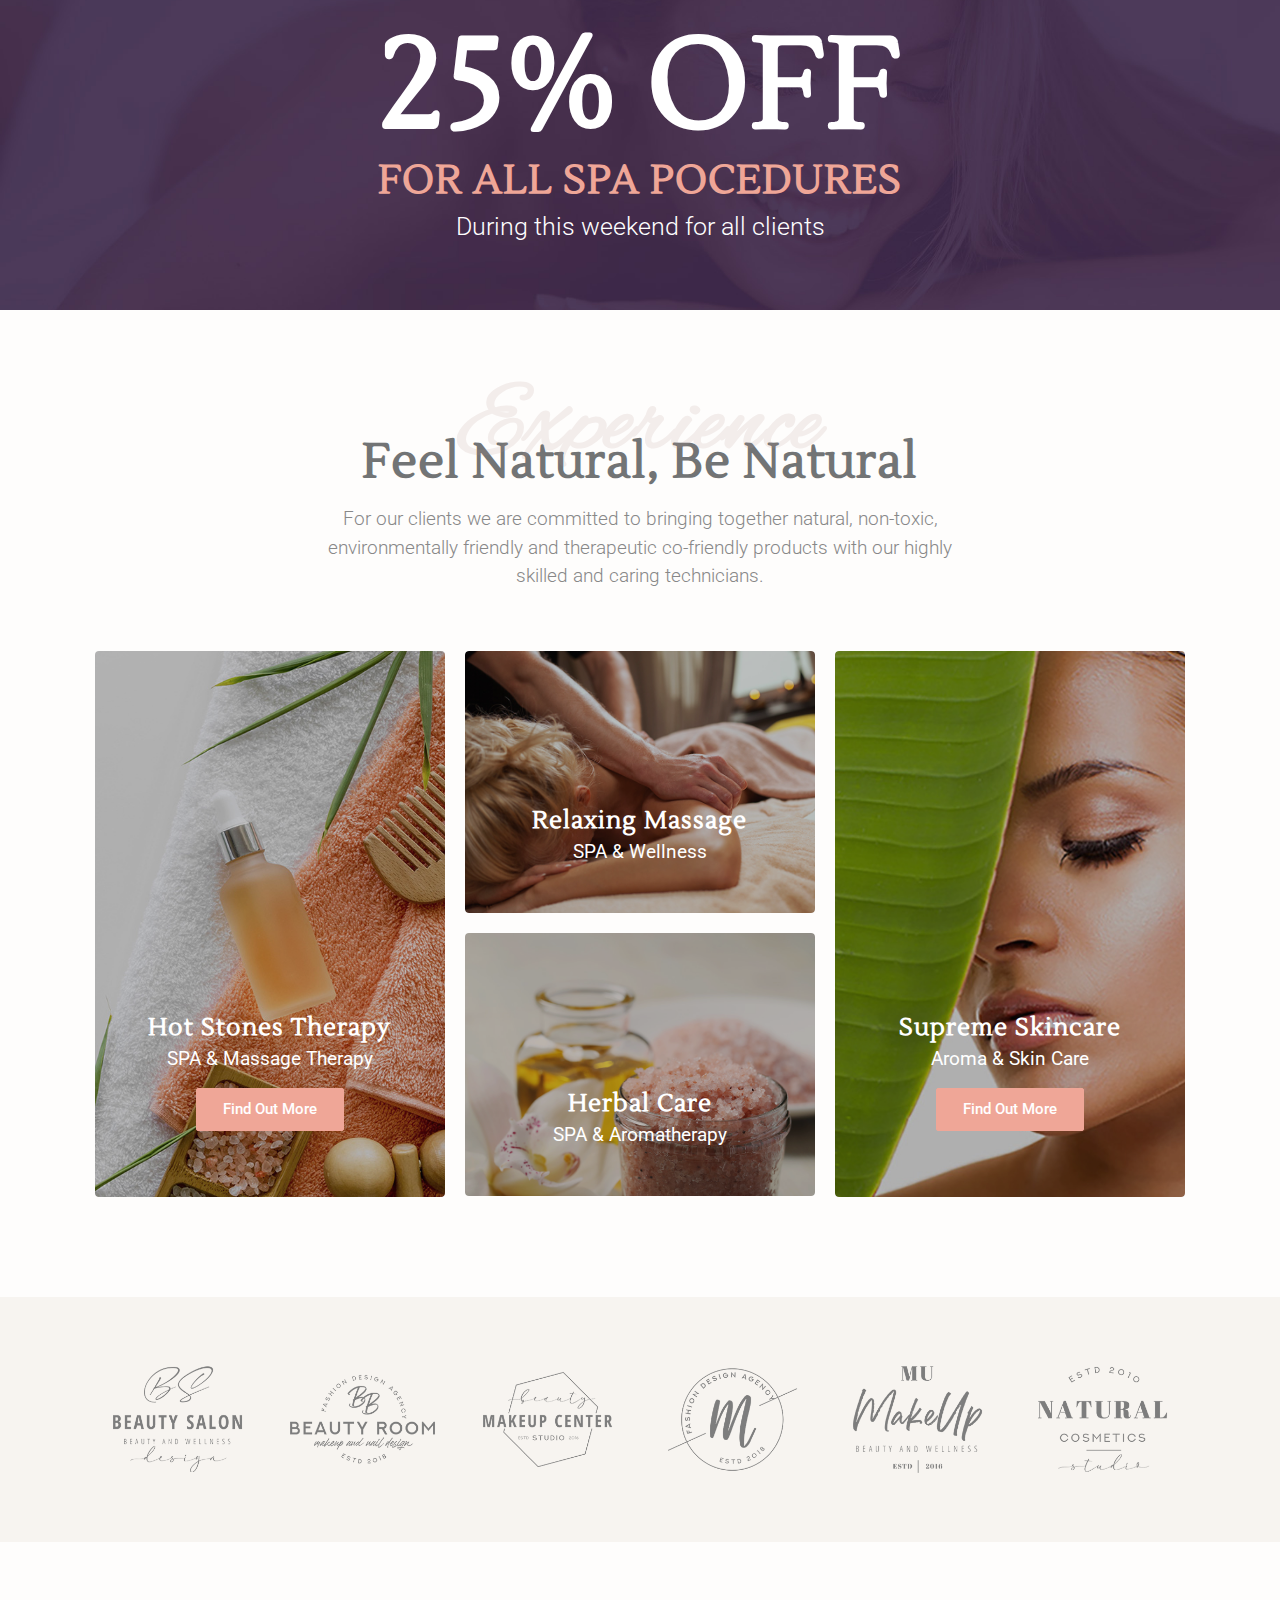
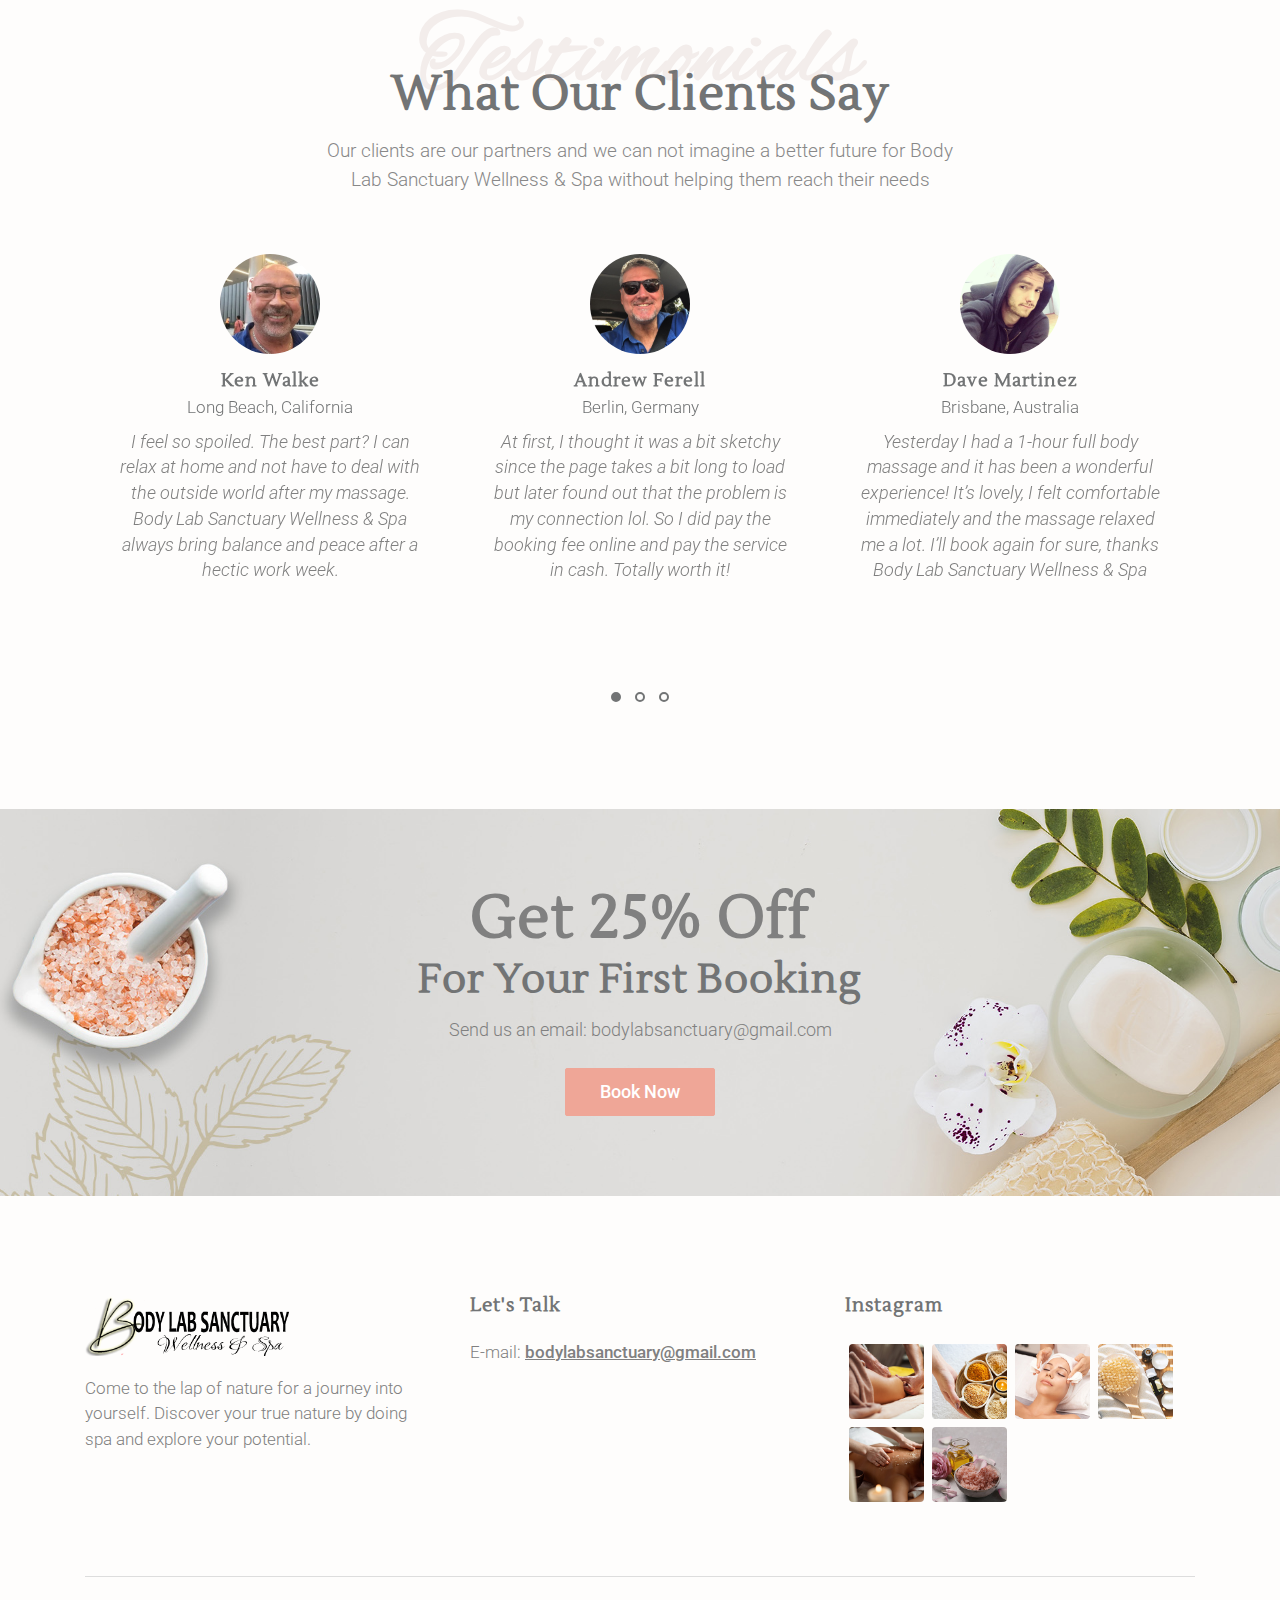
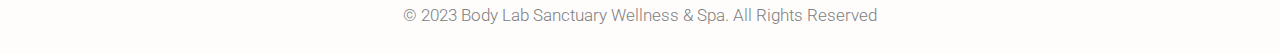
<file: book-2.html>
<!DOCTYPE html>
<!--[if lt IE 7 ]><html class="ie ie6" lang="en"> <![endif]-->
<!--[if IE 7 ]><html class="ie ie7" lang="en"> <![endif]-->
<!--[if IE 8 ]><html class="ie ie8" lang="en"> <![endif]-->
<!--[if (gte IE 9)|!(IE)]><!-->
<html lang="en">



	

<!-- Mirrored from sparadisewellnss.com/index.html by HTTrack Website Copier/3.x [XR&CO'2014], Tue, 19 Mar 2024 03:13:24 GMT -->
<head>

		<meta charset="utf-8">
		<meta http-equiv="X-UA-Compatible" content="IE=edge"/>
		<meta name="author" content="Body Lab Sanctuary Wellness & Spa"/>	
		<meta name="description" content="Body Lab Sanctuary Wellness & Spa"/>
		<meta name="keywords" content="Body Lab Sanctuary Wellness & Spa">	
		<meta name="viewport" content="width=device-width, initial-scale=1.0"/>
				
  		<!-- SITE TITLE -->
		<title>Body Lab Sanctuary Wellness & Spa</title>
							
		<!-- FAVICON AND TOUCH ICONS -->
		<link rel="shortcut icon" href="images/favicon.ico" type="image/x-icon">
		<link rel="icon" href="images/favicon.ico" type="image/x-icon">
		<link rel="apple-touch-icon" sizes="152x152" href="images/apple-touch-icon-152x152.png">
		<link rel="apple-touch-icon" sizes="120x120" href="images/apple-touch-icon-120x120.png">
		<link rel="apple-touch-icon" sizes="76x76" href="images/apple-touch-icon-76x76.png">
		<link rel="apple-touch-icon" href="images/apple-touch-icon.png">
		<link rel="icon" href="images/apple-touch-icon.png" type="image/x-icon">

		<!-- GOOGLE FONTS -->
		<link href="https://fonts.googleapis.com/css2?family=Lustria&amp;display=swap" rel="stylesheet">
		<link href="https://fonts.googleapis.com/css2?family=Alex+Brush&amp;display=swap" rel="stylesheet">	
		<link href="https://fonts.googleapis.com/css?family=Roboto:300,400,500,700&amp;display=swap" rel="stylesheet">

		<!-- BOOTSTRAP CSS -->
		<link href="css/bootstrap.min.css" rel="stylesheet">
				
		<!-- FONT ICONS -->
		<link href="use.fontawesome.com/releases/v5.11.0/css/all.html" rel="stylesheet" crossorigin="anonymous">		
		<link href="css/flaticon.css" rel="stylesheet">

		<!-- PLUGINS STYLESHEET -->
		<link href="css/menu.css" rel="stylesheet">	
		<link id="effect" href="css/dropdown-effects/fade-down.css" media="all" rel="stylesheet">
		<link href="css/tweenmax.css" rel="stylesheet">	
		<link href="css/magnific-popup.css" rel="stylesheet">	
		<link href="css/owl.carousel.min.css" rel="stylesheet">
		<link href="css/flexslider.css" rel="stylesheet">
		<link href="css/owl.theme.default.min.css" rel="stylesheet">
		<link href="css/jquery.datetimepicker.min.css" rel="stylesheet">
	
		<!-- TEMPLATE CSS -->
		<link href="css/pink-theme.css" rel="stylesheet">

		<!-- Style Switcher CSS -->	
		<link href="css/rose-theme.css" rel="alternate stylesheet" title="rose-theme">	
		<link href="css/silk-theme.css" rel="alternate stylesheet" title="silk-theme">
		<link href="css/gold-theme.css" rel="alternate stylesheet" title="gold-theme">	

		<!-- RESPONSIVE CSS -->
		<link href="css/responsive.css" rel="stylesheet">
	
	</head>




	<body>




		




	



		<!-- PAGE CONTENT
		============================================= -->	
		<div id="page" class="page">




			<!-- HEADER
			============================================= -->
			<header id="header" class="header tra-menu navbar-light">
				<div class="header-wrapper">


					<!-- MOBILE HEADER -->
				    <div class="wsmobileheader clearfix">	  	
				    	<span class="smllogo"><img src="images/logo-01.png" width="170" height="50" alt="mobile-logo"/></span>
				    	<a id="wsnavtoggle" class="wsanimated-arrow"><span></span></a>	
				 	</div>


				 	<!-- NAVIGATION MENU -->
				  	<div class="wsmainfull menu clearfix">
	    				<div class="wsmainwp clearfix">


	    					<!-- LOGO IMAGE -->
	    					<!-- For Retina Ready displays take a image with double the amount of pixels that your image will be displayed (e.g 346 x 100 pixels) -->
	    					<div class="desktoplogo"><a href="index-2.html" class="logo-black"><img src="images/logo-01.png" width="170" height="50" alt="header-logo"></a></div>
	    					<div class="desktoplogo"><a href="index-2.html" class="logo-white"><img src="images/logo-white.png" width="170" height="50" alt="header-logo"></a></div>


	    					<!-- MAIN MENU -->
	      					<nav class="wsmenu clearfix">
	        					<ul class="wsmenu-list">

	        						<!-- SIMPLE NAVIGATION LINK -->
							    	<li class="nl-simple" aria-haspopup="true"><a href="index-2.html">Home</a></li>

							    	<!-- SIMPLE NAVIGATION LINK -->
							    	<li class="nl-simple" aria-haspopup="true"><a href="#about">About</a></li>

							    	<!-- SIMPLE NAVIGATION LINK -->
							    	<li class="nl-simple" aria-haspopup="true"><a href="#services">Services</a></li>

							    	<!-- SIMPLE NAVIGATION LINK -->
							    	<li class="nl-simple" aria-haspopup="true"><a href="booking.html">Booking</a></li>

							    	<!-- SIMPLE NAVIGATION LINK -->
							    	<li class="nl-simple" aria-haspopup="true"><a href="booking.html">Booking Validation</a></li>


								    <li class="nl-simple" aria-haspopup="true">
								    	<a href="booking.html" class="btn btn-color-02 tra-02-hover last-link">Book Now</a>
								    </li>


									

	        					</ul>
	        				</nav>	<!-- END MAIN MENU -->

	    				</div>
	    			</div>	<!-- END NAVIGATION MENU -->


				</div>     <!-- End header-wrapper -->
			</header>	<!-- END HEADER -->




			<!-- HERO-9
			============================================= -->	
			<section id="hero-9" class="hero-section division">
 				<div class="slideshow">
   					<div class="slideshow-inner">


						<!-- SLIDER -->
   						<div class="slides">


							<!-- SLIDE #1 -->
							<div class="slide is-active">

								<!-- Slide Content -->	
					          	<div class="slide-content">
					          		<div class="container">
		       							<div class="row">
		       								<div class="col-md-12 col-lg-10 offset-lg-1">  
					            				<div class="caption white-color">

								            		<!-- Title -->
								              		<div class="title"><h2>Massage</h2></div>

								              		<!-- Text -->
										            <div class="text">
										          	
											          	<!-- Text -->
														<p>Look Great, Feel Fantastic</p>

														<!-- Button -->
														<a href="booking.html" class="btn btn-md btn-color-02 tra-white-hover">Book an Appointment</a>

													</div>

												</div>
											</div>
										</div>
					            	</div>
					          	</div>	<!-- End Slide Content -->	

								<!-- Slide Background Image -->
						        <div class="image-container">
						           	<img class="img-fluid" src="images/slider/slide-2.jpg" alt="slide-background">
						        </div>

					    	</div>	<!-- END SLIDE #1 -->


					   		<!-- SLIDE #2 -->
							<div class="slide">

								<!-- Slide Content -->	
								<div class="slide-content">		
									<div class="container">
		       							<div class="row">
		       								<div class="col-md-12 col-lg-10 offset-lg-1">  		          		
					            				<div class="caption white-color">

									         	 	<!-- Title -->
								              		<div class="title"><h2>Therapy</h2></div>

									         	 	<!-- Text -->
										            <div class="text">
										          	
											          	<!-- Text -->
														<p>Massage Therapy for Rest</p>

														<!-- Button -->
														<a href="booking.html" class="btn btn-md btn-color-02 tra-white-hover">Book an Appointment</a>

													</div>

												</div>
											</div>
										</div>
					            	</div>
					          	</div>	<!-- End Slide Content -->					

								<!-- Slide Background Image -->
						        <div class="image-container">
						          	<img class="img-fluid" src="images/slider/slide-5.jpg" alt="slide-background">
						        </div>
						  
						    </div>	<!-- END SLIDE #2 -->


						    <!-- SLIDE #3 -->
							<div class="slide">

								<!-- Slide Content -->	
								<div class="slide-content">
									<div class="container">
		       							<div class="row">
		       								<div class="col-md-12 col-lg-10 offset-lg-1">       
					            				<div class="caption text-center white-color">

								            		<!-- Title -->
								              		<div class="title"><h2>Relax</h2></div>

								              		<!-- Text -->
										            <div class="text">

						                               	<!-- Text -->
														<p>Good For Your Health</p>

														<!-- Button -->
														<a href="booking.html" class="btn btn-md btn-color-02 tra-white-hover">Book an Appointment</a>

													</div>

  												 </div>
											</div>
										</div>
					            	</div>
					          	</div>	<!-- End Slide Content -->	

								<!-- Slide Background Image -->
						        <div class="image-container">
						           	<img class="img-fluid" src="images/slider/slide-9.jpg" alt="slide-background">
						        </div>

						    </div>	<!-- END SLIDE #3 -->


						</div>	<!-- END SLIDER -->


						<!-- SLIDER ARROWS -->
					    <div class="arrows ico-45 white-color">
					        <div class="arrow prev"><span class="flaticon-back"> </span></div>
					        <div class="arrow next"><span class="flaticon-next"> </span></div>
					    </div>


					</div>    <!-- End Slideshow Inner -->
				</div>	   <!-- End Slideshow -->
			</section>	<!-- END HERO-9 -->




			<!-- SERVICES-10
			============================================= -->
			<section id="services-10" class="bg-color-01 wide-60 services-section division">
				<div class="container">


					<!-- SECTION TITLE -->	
					<div class="row">	
						<div class="col-lg-10 offset-lg-1">
							<div class="section-title mb-60 text-center">	

								<!-- Transparent Header -->	
								<h2 class="tra-header txt-color-02">Welcome To</h2>	

								<!-- Title 	-->	
								<h3 class="h3-xl txt-color-01">Body Lab Sanctuary Wellness & Spa</h3>		

								<!-- Text -->	
								<p class="p-lg txt-color-05">Every treatment is specifically designed to offer a unique experience, using powerful massage sequences and the most potent actives available in the world today.
								</p>
									
							</div>	
						</div>
					</div>


					<!-- SERVICES-10 WRAPPER -->
			 		<div class="sbox-10-wrapper">
						<div class="row">


							<!-- SERVICE BOX #1 -->
							<div class="col-md-6 col-lg-3">
								<div class="sbox-10 bg-white text-center">
									
									<!-- Image -->
									<div class="sbox-10-img">
										<div class="hover-overlay"> 
											<img class="img-fluid" src="images/nuru.jpg" alt="service-image" />	
										</div>
									</div>

									<!-- Text -->
									<div class="sbox-10-txt">

										<!-- Title -->
										<h5 class="h5-sm txt-color-01">60 minutes</h5>

										<!-- Text -->	
										<p class="txt-color-05"><del>$80.00</del> $40.00</p>	

										<!-- Button -->
										<a href="booking.html" class="btn p-sm btn-tra-01 color-02-hover">Book Now</a> 

									</div>

								</div>							
							</div>


							<!-- SERVICE BOX #2 -->
							<div class="col-md-6 col-lg-3">
								<div class="sbox-10 bg-white text-center">
									
									<!-- Image -->
									<div class="sbox-10-img">
										<div class="hover-overlay"> 
											<img class="img-fluid" src="images/deeptissue.jpg" alt="service-image" />	
										</div>
									</div>

									<!-- Text -->
									<div class="sbox-10-txt">

													
										<!-- Title -->
										<h5 class="h5-sm txt-color-01">90 minutes</h5>

										<!-- Text -->	
										<p class="txt-color-05"><del>$120.00</del> $60.00</p>		

										<!-- Button -->
										<a href="booking.html" class="btn p-sm btn-tra-01 color-02-hover">Book Now</a> 		

									</div>						
								
								</div>							
							</div>


							<!-- SERVICE BOX #3 -->
							<div class="col-md-6 col-lg-3">
								<div class="sbox-10 bg-white text-center">
									
									<!-- Image -->
									<div class="sbox-10-img">
										<div class="hover-overlay"> 
											<img class="img-fluid" src="images/hotstone.jpg" alt="service-image" />	
										</div>
									</div>

									<!-- Text -->
									<div class="sbox-10-txt">

										<!-- Title -->
										<h5 class="h5-sm txt-color-01">120 minutes</h5>

										<!-- Text -->	
										<p class="txt-color-05"><del>$180.00</del> $90.00</p>	

										<!-- Button -->
										<a href="booking.html" class="btn p-sm btn-tra-01 color-02-hover">Book Now</a> 	

									</div>

								</div>							
							</div>	


							<!-- SERVICE BOX #4 -->
							<div class="col-md-6 col-lg-3">
								<div class="sbox-10 bg-white text-center">
									
									<!-- Image -->
									<div class="sbox-10-img">
										<div class="hover-overlay"> 
											<img class="img-fluid" src="images/oil.jpg" alt="service-image" />	
										</div>
									</div>

									<!-- Text -->
									<div class="sbox-10-txt">

										<!-- Title -->
										<h5 class="h5-sm txt-color-01">150 minutes</h5>

										<!-- Text -->	
										<p class="txt-color-05"><del>$200.00</del> $100.00</p>		

										<!-- Button -->
										<a href="booking.html" class="btn p-sm btn-tra-01 color-02-hover">Book Now</a> 		

									</div>

								</div>							
							</div>


						</div>  <!-- End row -->	
				 	</div>	<!-- END SERVICES-10 WRAPPER -->


				</div>	   <!-- End container -->
			</section>	<!-- END SERVICES-10 -->




			<!-- ABOUT-9
			============================================= -->
			<section id="about" class="bg-color-01 about-section">
				<div class="bg-color-02 bg-inner division">
					<div class="container">
						<div class="row d-flex align-items-center">


							<!-- IMAGE BLOCK -->	
				 			<div class="col-md-6 col-lg-7">
				 				<div class="about-9-img pc-25">
				 					<img class="img-fluid" src="images/image-03.png" alt="about-image" />	
				 				</div>
				 			</div>


							<!-- TEXT BLOCK -->	
							<div class="col-md-6 col-lg-5">
								<div class="txt-block pc-15">

									<!-- Title -->	
									<h3 class="h3-sm txt-color-01">Why choose Body Lab Sanctuary Wellness & Spa?</h3>

									<!-- Text -->
									<p class=" txt-color-05">Remember to unlock from within you, the stillness and the sanctuary to which you can retreat at any time to be yourself. Make a decision to empower yourself by opting to go to Serenity Kneads. Since prophylaxis is better than cure or treatment after the problem has surfaced!
									</p>

									<!-- Button -->
									<a href="booking.html" class="btn btn-md btn-color-02 tra-01-hover mt-20">Book an appointment</a>

								</div>
							</div>	<!-- END TEXT BLOCK -->	


						</div>	  <!-- End row -->	
					</div>	   <!-- End container -->
				</div>
			</section>	<!-- END ABOUT-9 -->


			<!-- ABOUT-4
			============================================= -->
			<section id="services" class="bg-color-01 wide-100 about-section division">
				<div class="container">


					<!-- SECTION TITLE -->	
					<div class="row">	
						<div class="col-lg-10 offset-lg-1">
							<div class="section-title mb-60 text-center">	

								<!-- Transparent Header -->	
								<h2 class="tra-header txt-color-02">Feel Special</h2>	

								<!-- Title 	-->	
								<h3 class="h3-xl txt-color-01">Easy to give. Delicious to enjoy</h3>	

								
									
							</div>	
						</div>
					</div>


					<!-- ABOUT BOX #1 -->
					<div class="row d-flex align-items-center bg-color-05">

			 			<!-- Image -->
			 			<div class="col-lg-6 a4-img">
			 				<div class="img-block">
			 					<img class="img-fluid" src="images/nurudise.jpg" alt="about-image" />	
			 				</div>
			 			</div>

			 			<!-- Text -->
			 			<div class="col-lg-6">
			 				<div id="a4-1" class="abox-2">

			 					<!-- Title -->
			 					<h4 class="h4-sm txt-color-01">Nuru Massage</h4>

			 					<!-- List -->	
								<ul class="txt-list txt-color-01">

									<li class="list-item">
										<i class="fas fa-genderless"></i>
										<p>A nuru massage is an erotic massage that originated in Japan. The masseuse uses his or her entire body to massage the client, providing more bodily contact than found in a traditional massage. The word “nuru” stems from a Japanese word for “slippery.” Why? Both the client and the masseuse are covered in Nuru massage gel. The gel is colorless, odorless and actually made of natural Nori Seaweed!
										</p>
									</li>

									

								</ul>	<!-- End Text List -->	

								

			 				</div>
			 			</div>

			 		</div>


			 		<!-- ABOUT BOXES WRAPPER -->
			 		<div class="abox-2-wrapper">
			 			<div class="row d-flex align-items-center">


				 			<!-- ABOUT BOX #2 -->
				 			<div class="col-lg-6 bg-color-03 white-color">
				 				<div class="row d-flex align-items-center">

					 				<!-- Image -->	
					 				<div class="col-md-5 col-lg-6 a4-img">					 				
							 			<div class="img-block">
							 				<img class="img-fluid" src="images/image-07.jpg" alt="about-image" />	
							 			</div>
							 		</div>
						 		
						 			<!-- Text -->
						 			<div class="col-md-7 col-lg-6">
							 			<div id="a4-2" class="abox-2">
							 				<h5 class="h5-md">Deep Tissue</h5>
											<p>It involves applying sustained pressure using slow, deep strokes to target the inner layers of your muscles and connective tissues.
											</p>
							 			</div>
						 			</div>
						 		
				 				</div>
				 			</div>


				 			<!-- ABOUT BOX #3 -->
				 			<div class="col-lg-6 bg-color-04 white-color">
				 				<div class="row d-flex align-items-center">

				 					<!-- Image -->	
					 				<div class="col-md-5 col-lg-6 a4-img">					 				
							 			<div class="img-block">
							 				<img class="img-fluid" src="images/hotstoner.jpg" alt="about-image" />	
							 			</div>
							 		</div>

						 			<!-- Text -->
						 			<div class="col-md-7 col-lg-6">
							 			<div id="a4-3" class="abox-2">
						 					<h5 class="h5-md">Hot Stone Massage</h5>
											<p>During a hot stone massage, smooth, flat, heated stones are placed on specific parts of your body. The stones are usually made of basalt, a type of volcanic rock that retains heat.
											</p>
						 				</div>
						 			</div>

				 				</div>
				 			</div>


				 		</div>  <!-- End row -->	
				 	</div>	<!-- END ABOUT BOXES WRAPPER -->


			 	</div>	   <!-- End container -->		
			</section>	<!-- END ABOUT-4 -->




			




			<!-- BANNER-6
			============================================= -->
			<section id="banner-6" class="bg-fixed bg-image wide-100 banner-section division">
				<div class="container">
					<div class="row d-flex align-items-center">


						<!-- BANNER TEXT -->
						<div class="col-md-12 text-center">
							<div class="banner-6-txt text-center white-color">

								<!-- Title -->	
								<h2>25% OFF</h2>
								<h3 class="txt-color-06">FOR ALL SPA POCEDURES</h3>
								<p>During this weekend for all clients</p>

							</div>
						</div>	<!-- END BANNER TEXT -->


					</div>    <!-- End row -->	
				</div>	   <!-- End container -->	
			</section>	<!-- END BANNER-6 -->



			<!-- SERVICES-16
			============================================= -->
			<section id="services-16" class="bg-color-01 wide-80 services-section division">
				<div class="container">


					<!-- SECTION TITLE -->	
					<div class="row">	
						<div class="col-lg-10 offset-lg-1">
							<div class="section-title mb-60 text-center">

								<!-- Transparent Header -->	
								<h2 class="tra-header txt-color-02">Experience</h2>	

								<!-- Title 	-->	
								<h3 class="h3-xl txt-color-01">Feel Natural, Be Natural</h3>	

								<!-- Text -->	
								<p class="p-lg txt-color-05">For our clients we are committed to bringing together natural, non-toxic, environmentally friendly and therapeutic co-friendly products with our highly skilled and caring technicians.
								</p>
									
							</div>	
						</div>
					</div>


					<div class="row">	
						<div class="col-md-12 gallery-items-list">
							<div class="masonry-wrap grid-loaded">


								<!-- SERVICE BOX #1 -->
							  	<div class="masonry-item sbox-16">
									<div class="hover-overlay"> 

										<!-- Image -->
										<img class="img-fluid" src="images/serv-20.jpg" alt="service-image" />	
										<div class="sbox-16-overlay"></div>		

										<!-- Image Description -->
										<div class="sbox-16-img-meta white-color">
											<div class="sbox-16-txt">
												<h5 class="h5-md">Hot Stones Therapy</h5>		
												<p class="p-lg">SPA & Massage Therapy</p>
												<a href="booking.html" class="btn btn-color-02 tra-white-hover">Find Out More</a>
											</div>																									 
										</div> 

									</div>
								</div>	<!-- END SERVICE BOX #1 -->	


								<!-- SERVICE BOX #2 -->
							  	<div class="masonry-item sbox-16">
									<div class="hover-overlay"> 

										<!-- Image -->
										<img class="img-fluid" src="images/serv-13.jpg" alt="gallery-image" />	
										<div class="sbox-16-overlay"></div>							
										
										<!-- Image Description -->
										<div class="sbox-16-img-meta white-color">
											<div class="sbox-16-txt">
												<h5 class="h5-md">Relaxing Massage</h5>		
												<p class="p-lg">SPA & Wellness</p>	
											</div>																									 
										</div> 

									</div>
								</div>	<!-- END SERVICE BOX #2 -->	


								<!-- SERVICE BOX #3 -->
							  	<div class="masonry-item sbox-16">
									<div class="hover-overlay"> 

										<!-- Image -->
										<img class="img-fluid" src="images/serv-21.jpg" alt="gallery-imagee" />	
										<div class="sbox-16-overlay"></div>							
										
										<!-- Image Description -->
										<div class="sbox-16-img-meta white-color">
											<div class="sbox-16-txt">
												<h5 class="h5-md">Supreme Skincare</h5>		
												<p class="p-lg">Aroma & Skin Care</p>
												<a href="booking.html" class="btn btn-color-02 tra-white-hover">Find Out More</a>	
											</div>																									
										</div> 

									</div>
								</div>	<!-- END SERVICE BOX #3 -->	


								<!-- SERVICE BOX #4 -->
							  	<div class="masonry-item sbox-16">
									<div class="hover-overlay"> 

										<!-- Image -->
										<img class="img-fluid" src="images/serv-16.jpg" alt="gallery-image" />
										<div class="sbox-16-overlay"></div>								
										
										<!-- Image Description -->
										<div class="sbox-16-img-meta white-color">
											<div class="sbox-16-txt">
												<h5 class="h5-md">Herbal Care</h5>		
												<p class="p-lg">SPA & Aromatherapy</p>	
											</div>																							
										</div> 

									</div>
								</div>	<!-- END SERVICE BOX #4 -->


							</div>
						</div>	
					</div>
			 	</div>	   <!-- End container -->	
			</section>	<!-- END SERVICES-16 -->

			<!-- BRANDS-1
			============================================= -->
			<div id="brands-1" class="bg-color-02 brands-section division">
				<div class="container">					
					<div class="row">
						<div class="col text-center">	
							<div class="owl-carousel brands-carousel">
							
													
								<!-- BRAND LOGO IMAGE -->
								<div class="brand-logo">
									<img class="img-fluid" src="images/brand-11.png" alt="brand-logo" />
								</div>
													
								<!-- BRAND LOGO IMAGE -->
								<div class="brand-logo">
									<img class="img-fluid" src="images/brand-12.png" alt="brand-logo" />
								</div>
													
								<!-- BRAND LOGO IMAGE -->
								<div class="brand-logo">
									<img class="img-fluid" src="images/brand-13.png" alt="brand-logo" />
								</div>
													
								<!-- BRAND LOGO IMAGE -->
								<div class="brand-logo">
									<img class="img-fluid" src="images/brand-14.png" alt="brand-logo" />
								</div>
													
								<!-- BRAND LOGO IMAGE -->
								<div class="brand-logo">
									<img class="img-fluid" src="images/brand-15.png" alt="brand-logo">
								</div>
													
								<!-- BRAND LOGO IMAGE -->
								<div class="brand-logo">
									<img class="img-fluid" src="images/brand-16.png" alt="brand-logo" />
								</div>

								<!-- BRAND LOGO IMAGE -->
								<div class="brand-logo">
									<img class="img-fluid" src="images/brand-17.png" alt="brand-logo" />
								</div>
															
								<!-- BRAND LOGO IMAGE -->
								<div class="brand-logo">
									<img class="img-fluid" src="images/brand-18.png" alt="brand-logo" />
								</div>
								
								<!-- BRAND LOGO IMAGE -->
								<div class="brand-logo">
									<img class="img-fluid" src="images/brand-19.png" alt="brand-logo" />
								</div>


							</div>
						</div>
					</div>      <!-- End row -->
				</div>	    <!-- End container -->
			</div>	<!-- END BRANDS-1 -->

			




			<!-- TESTIMONIALS-1
			============================================= -->
			<section id="reviews-1" class="bg-color-01 wide-100 reviews-section division">
				<div class="container">


					<!-- SECTION TITLE -->	
					<div class="row">	
						<div class="col-lg-10 offset-lg-1">
							<div class="section-title mb-60 text-center">	

								<!-- Transparent Header -->	
								<h2 class="tra-header txt-color-02">Testimonials</h2>	

								<!-- Title 	-->	
								<h3 class="h3-xl txt-color-01">What Our Clients Say</h3>	

								<!-- Text -->	
								<p class="p-lg txt-color-05">Our clients are our partners and we can not imagine a better future for Body Lab Sanctuary Wellness & Spa without helping them reach their needs
								</p>
									
							</div>	
						</div>
					</div>
				
					
					<!-- TESTIMONIALS CONTENT -->
					<div class="row">
						<div class="col-md-12">					
							<div class="owl-carousel owl-theme reviews-wrapper">

						
								<!-- TESTIMONIAL #1 -->
								<div class="review-1">
									
									<!-- Testimonial Author Avatar -->
									<div class="testimonial-avatar">
										<img src="images/tes1.jpg" alt="testimonial-avatar">
									</div>

									<!-- Testimonial Author -->
									<div class="author-data txt-color-01">
										<h6 class="h6-sm">Ken Walke</h6>	
										<p>Long Beach, California</p>									
									</div>
																									
									<!-- Testimonial Text -->
									<div class="review-1-txt txt-color-05">
										<p>I feel so spoiled. The best part? I can relax at home and not have to deal with the outside world after my massage. Body Lab Sanctuary Wellness & Spa always bring balance and peace after a hectic work week. 								   
										</p>															
									</div>	
															
								</div>
						
						
								<!-- TESTIMONIAL #2 -->
								<div class="review-1">
									
									<!-- Testimonial Author Avatar -->
									<div class="testimonial-avatar">
										<img src="images/tes2.jpg" alt="testimonial-avatar">
									</div>

									<!-- Testimonial Author -->
									<div class="author-data txt-color-01">
										<h6 class="h6-sm">Andrew Ferell</h6>
										<p>Berlin, Germany</p>									
									</div>
																									
									<!-- Testimonial Text -->
									<div class="review-1-txt txt-color-05">
										<p>At first, I thought it was a bit sketchy since the page takes a bit long to load but later found out that the problem is my connection lol. So I did pay the booking fee online and pay the service in cash. Totally worth it!						   
										</p>															
									</div>	
															
								</div>
						
						
								<!-- TESTIMONIAL #3 -->
								<div class="review-1">

									<!-- Testimonial Author Avatar -->
									<div class="testimonial-avatar">
										<img src="images/tes3.jpg" alt="testimonial-avatar">
									</div>

									<!-- Testimonial Author -->
									<div class="author-data txt-color-01">
										<h6 class="h6-sm">Dave Martinez</h6>
										<p>Brisbane, Australia</p>									
									</div>
																									
									<!-- Testimonial Text -->
									<div class="review-1-txt txt-color-05">
										<p>Yesterday I had a 1-hour full body massage and it has been a wonderful experience! It’s lovely, I felt comfortable immediately and the massage relaxed me a lot. I’ll book again for sure, thanks Body Lab Sanctuary Wellness & Spa							   
										</p>															
									</div>	
															
								</div>
								
								
								<!-- TESTIMONIAL #4 -->
								<div class="review-1">
									
									<!-- Testimonial Author Avatar -->
									<div class="testimonial-avatar">
										<img src="images/tes4.jpg" alt="testimonial-avatar">
									</div>

									<!-- Testimonial Author -->
									<div class="author-data txt-color-01">
										<h6 class="h6-sm">Jake Anthony</h6>
										<p>Ontario, Canada</p>								
									</div>
																									
									<!-- Testimonial Text -->
									<div class="review-1-txt txt-color-05">
										<p>My therapist is 30 minutes late. In return, I got a free 1hr sensual massage. Better late than never ;) LOL! Body Lab Sanctuary Wellness & Spa rating for me is 69 stars LMAO								   
										</p>															
									</div>	
															
								</div>
								
								
								<!-- TESTIMONIAL #5 -->
								<div class="review-1">
									
									<!-- Testimonial Author Avatar -->
									<div class="testimonial-avatar">
										<img src="images/tes5.jpg" alt="testimonial-avatar">
									</div>

									<!-- Testimonial Author -->
									<div class="author-data txt-color-01">
										<h6 class="h6-sm">Willie Sanders</h6>
										<p >Queens, New York</p>									
									</div>
																									
									<!-- Testimonial Text -->
									<div class="review-1-txt txt-color-05">
										<p>The MT is professional and friendly. I have been fortunate to have had a few of her treatments so far. The deep tissue massage is wonderful, and it literally hits all the spots! She also uses very good quality oils and towels which make it a very luxurious experience. Top marks and recommended to everyone!!!							   
										</p>															
									</div>
															
								</div>
								
								
								<!-- TESTIMONIAL #6 -->
								<div class="review-1">

									<!-- Testimonial Author Avatar -->
									<div class="testimonial-avatar">
										<img src="images/tes6.jpg" alt="testimonial-avatar">
									</div>

									<!-- Testimonial Author -->
									<div class="author-data txt-color-01">
										<h6 class="h6-sm">Ricardo Ross</h6>	
										<p>Austin, Texas</p>									
									</div>
																									
									<!-- Testimonial Text -->
									<div class="review-1-txt txt-color-05">
										<p>I MET SOMEONE ON A DATING APP AND WAS OFFERED A MASSAGE. BIT HESITANT AT FIRST DUE TO CURRENT SITUATION BUT HELL YEAH IT WAS WORTH THE TRY. I AM SEEING MY THERAPIST NOW TWICE A MONTH LOL.						   
										</p>															
									</div>	
															
								</div>
								
								
								<!-- TESTIMONIAL #7 -->
								<div class="review-1">

									<!-- Testimonial Author Avatar -->
									<div class="testimonial-avatar">
										<img src="images/tes7.jpg" alt="testimonial-avatar">
									</div>

									<!-- Testimonial Author -->
									<div class="author-data txt-color-01">
										<h6 class="h6-sm">Mario Syn</h6>	
										<p>Queensland, Australia</p>								
									</div>
																									
									<!-- Testimonial Text -->
									<div class="review-1-txt txt-color-05">
										<p>FOR THOSE WHO ARE READING THIS. I WOULD LIKE TO TELL YOU THAT NURU MASSAGE IS A MUST TRY SERVICE THAT THEY ARE OFFERING. WORTH THE MONEY! STRESS FREE SERVICE! FIRST TIME I WAS TREATED LIKE A REAL BOSS LOL.		   
										</p>															
									</div>	
															
								</div>

							
							</div>
						</div>									
					</div>	<!-- END TESTIMONIALS CONTENT --> 
							
						
				</div>	   <!-- End container -->
			</section>	 <!-- END TESTIMONIALS-1 -->




			


			


			<!-- BANNER-5
			============================================= -->
			<section id="banner-5" class="bg-fixed bg-image banner-section division">
				<div class="container">
					<div class="row d-flex align-items-center">


						<!-- TEXT BLOCK -->	
						<div class="col-lg-6 offset-lg-3">
							<div class="banner-5-txt text-center">

								<!-- Title -->	
								<h2 class="h2-xl txt-color-05">Get 25% Off</h2>
								<h3 class="h3-xs txt-color-01">For Your First Booking</h3>

								<!-- Text -->
								<p class="p-md txt-color-05">Send us an email: bodylabsanctuary@gmail.com
								</p>

								<!-- Button -->	
								<a href="booking.html" class="btn btn-md btn-color-02 color-01-hover">Book Now</a>

							</div>
						</div>	<!-- END TEXT BLOCK -->	

					</div>	  <!-- End row -->	
				</div>	   <!-- End container -->
			</section>	<!-- END BANNER-5 -->




			<!-- FOOTER-4
			============================================= -->
			<footer id="footer-4" class="bg-color-01 footer division">
				<div class="container">


					<!-- FOOTER CONTENT -->
					<div class="row">


						<!-- FOOTER INFO -->
						<div class="col-md-4 col-lg-4">
							<div class="footer-info mb-40">

								<!-- For Retina Ready displays take a image with double the amount of pixels that your image will be 
								displayed (e.g 416 x 120  pixels) -->
								<img src="images/logo-01.png" width="204" height="60" alt="footer-logo">

								<!-- Text -->	
								<p class="txt-color-05 mt-20">Come to the lap of nature for a journey into yourself. Discover your true nature by doing spa and explore your potential. 
								</p>

							</div>	
						</div>	


						<!-- FOOTER CONTACTS -->
						<div class="col-md-4 col-lg-4 col-xl-4">
							<div class="footer-contacts mb-40">
							
								<!-- Title -->
								<h6 class="h6-lg txt-color-01">Let's Talk</h6>

								

								<!-- Footer Contacts -->
								<div class="txt-color-05 mt-15">

									<!-- Email -->
									<p class="foo-email">E-mail: <a href="mailto:bodylabsanctuarywellnesscs@gmail.com">bodylabsanctuary@gmail.com</a></p>

									

								</div>

							</div>
						</div>


				


						<!-- FOOTER IMAGES -->
						<div class="col-md-4 col-lg-4">
							<div class="footer-img mb-40">

								<!-- Title -->
								<h6 class="h6-lg txt-color-01">Instagram</h6>

								<!-- Instagram Images -->
								<ul class="text-center clearfix">
									<li><a href="https://instagram.com/" target="_blank"><img class="insta-img" src="images/instagram/img-01.jpg" alt="insta-img"></a></li>
									<li><a href="https://instagram.com/" target="_blank"><img class="insta-img" src="images/instagram/img-02.jpg" alt="insta-img"></a></li>
									<li><a href="https://instagram.com/" target="_blank"><img class="insta-img" src="images/instagram/img-03.jpg" alt="insta-img"></a></li>
									<li><a href="https://instagram.com/" target="_blank"><img class="insta-img" src="images/instagram/img-04.jpg" alt="insta-img"></a></li>
									<li><a href="https://instagram.com/" target="_blank"><img class="insta-img" src="images/instagram/img-05.jpg" alt="insta-img"></a></li>
									<li><a href="https://instagram.com/" target="_blank"><img class="insta-img" src="images/instagram/img-06.jpg" alt="insta-img"></a></li>	
								</ul>
														
							</div>
						</div>	<!-- END FOOTER IMAGES -->


					</div>	  <!-- END FOOTER CONTENT -->


					<!-- BOTTOM FOOTER -->
					<div class="bottom-footer txt-color-05">
						<div class="row d-flex align-items-center">


							<!-- FOOTER COPYRIGHT -->
							<div class="col-lg-12 text-center">
								<div class="footer-copyright">
									<p>&copy; 2023 Body Lab Sanctuary Wellness & Spa. All Rights Reserved</p>
								</div>
							</div>


							


						</div>  <!-- End row -->
					</div>	<!-- END BOTTOM FOOTER -->


				</div>	   <!-- End container -->										
			</footer>	<!-- END FOOTER-4 -->
			



		</div>	<!-- END PAGE CONTENT -->




		<!-- EXTERNAL SCRIPTS
		============================================= -->	
		<script src="js/jquery-3.4.1.min.js"></script>
		<script src="js/bootstrap.min.js"></script>	
		<script src="js/modernizr.custom.js"></script>
		<script src="js/jquery.easing.js"></script>
		<script src="js/jquery.appear.js"></script>
		<script src="js/jquery.scrollto.js"></script>	
		<script src="js/menu.js"></script>	
		<script src="js/materialize.js"></script>
		<script src="js/tweenmax.min.js"></script>	
		<script src="js/slideshow.js"></script>	
		<script src="js/imagesloaded.pkgd.min.js"></script>
		<script src="js/isotope.pkgd.min.js"></script>
		<script src="js/jquery.flexslider.js"></script>
		<script src="js/owl.carousel.min.js"></script>
		<script src="js/jquery.magnific-popup.min.js"></script>
		<script src="js/hero-form.js"></script>
		<script src="js/contact-form.js"></script>
		<script src="js/comment-form.js"></script>	
		<script src="js/booking-form.js"></script>
		<script src="js/jquery.datetimepicker.full.js"></script>	
		<script src="js/jquery.validate.min.js"></script>
		<script src="js/jquery.ajaxchimp.min.js"></script>	
				
		<!-- Custom Script -->		
		<script src="js/custom.js"></script>

		<!-- HTML5 shim, for IE6-8 support of HTML5 elements. All other JS at the end of file. -->
		<!-- [if lt IE 9]>
			<script src="js/html5shiv.js" type="text/javascript"></script>
			<script src="js/respond.min.js" type="text/javascript"></script>
		<![endif] -->
									
		<!-- Google Analytics: Change UA-XXXXX-X to be your site's ID. Go to http://www.google.com/analytics/ for more information. -->															
		<!--
		<script>
			var _gaq = _gaq || [];
			_gaq.push(['_setAccount', 'UA-XXXXX-X']);
			_gaq.push(['_trackPageview']);

			(function() {
				var ga = document.createElement('script'); ga.type = 'text/javascript'; ga.async = true;
				ga.src = ('https:' == document.location.protocol ? 'https://ssl' : 'http://www') + '.google-analytics.com/ga.js';
				var s = document.getElementsByTagName('script')[0]; s.parentNode.insertBefore(ga, s);
			})();
		</script>
		-->


		<script src="js/changer.js"></script>
		<script defer src="js/styleswitch.js"></script>	


	</body>





<!-- Mirrored from sparadisewellnss.com/index.html by HTTrack Website Copier/3.x [XR&CO'2014], Tue, 19 Mar 2024 03:13:24 GMT -->
</html>
</file>
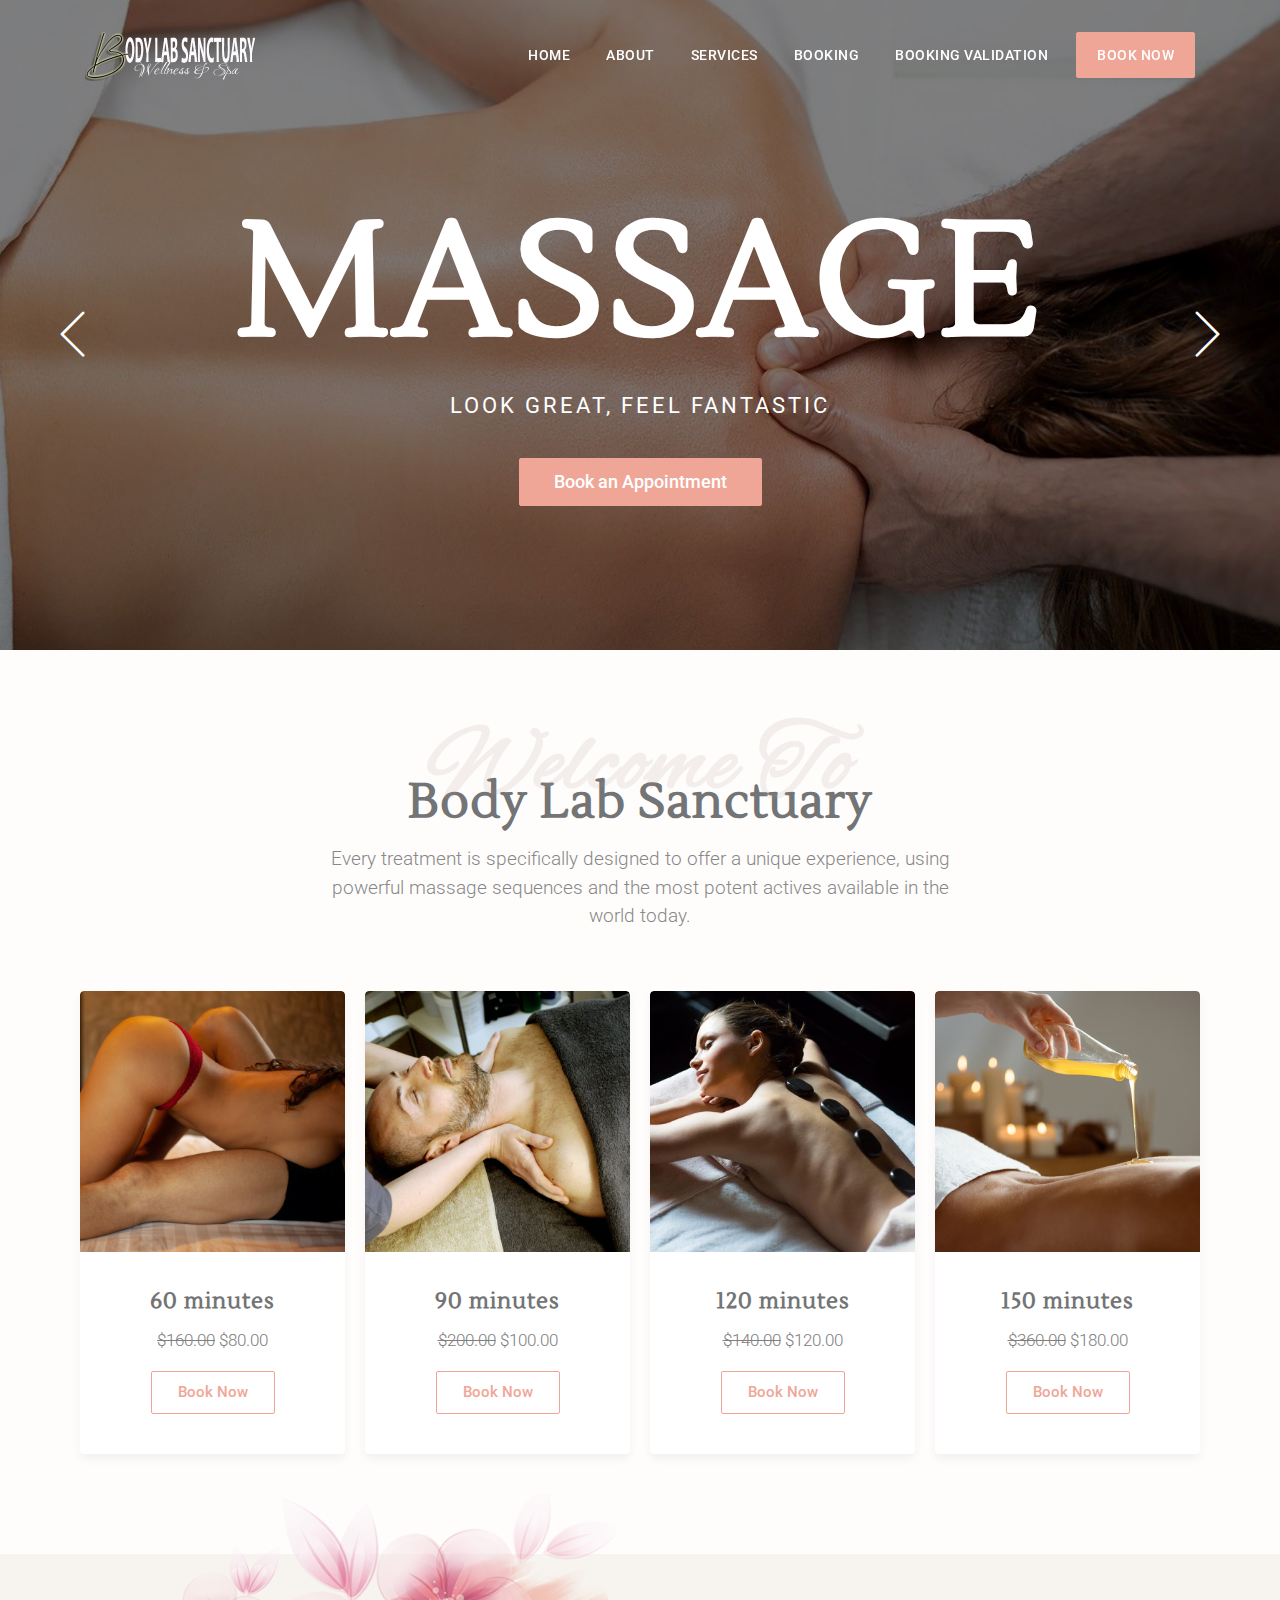
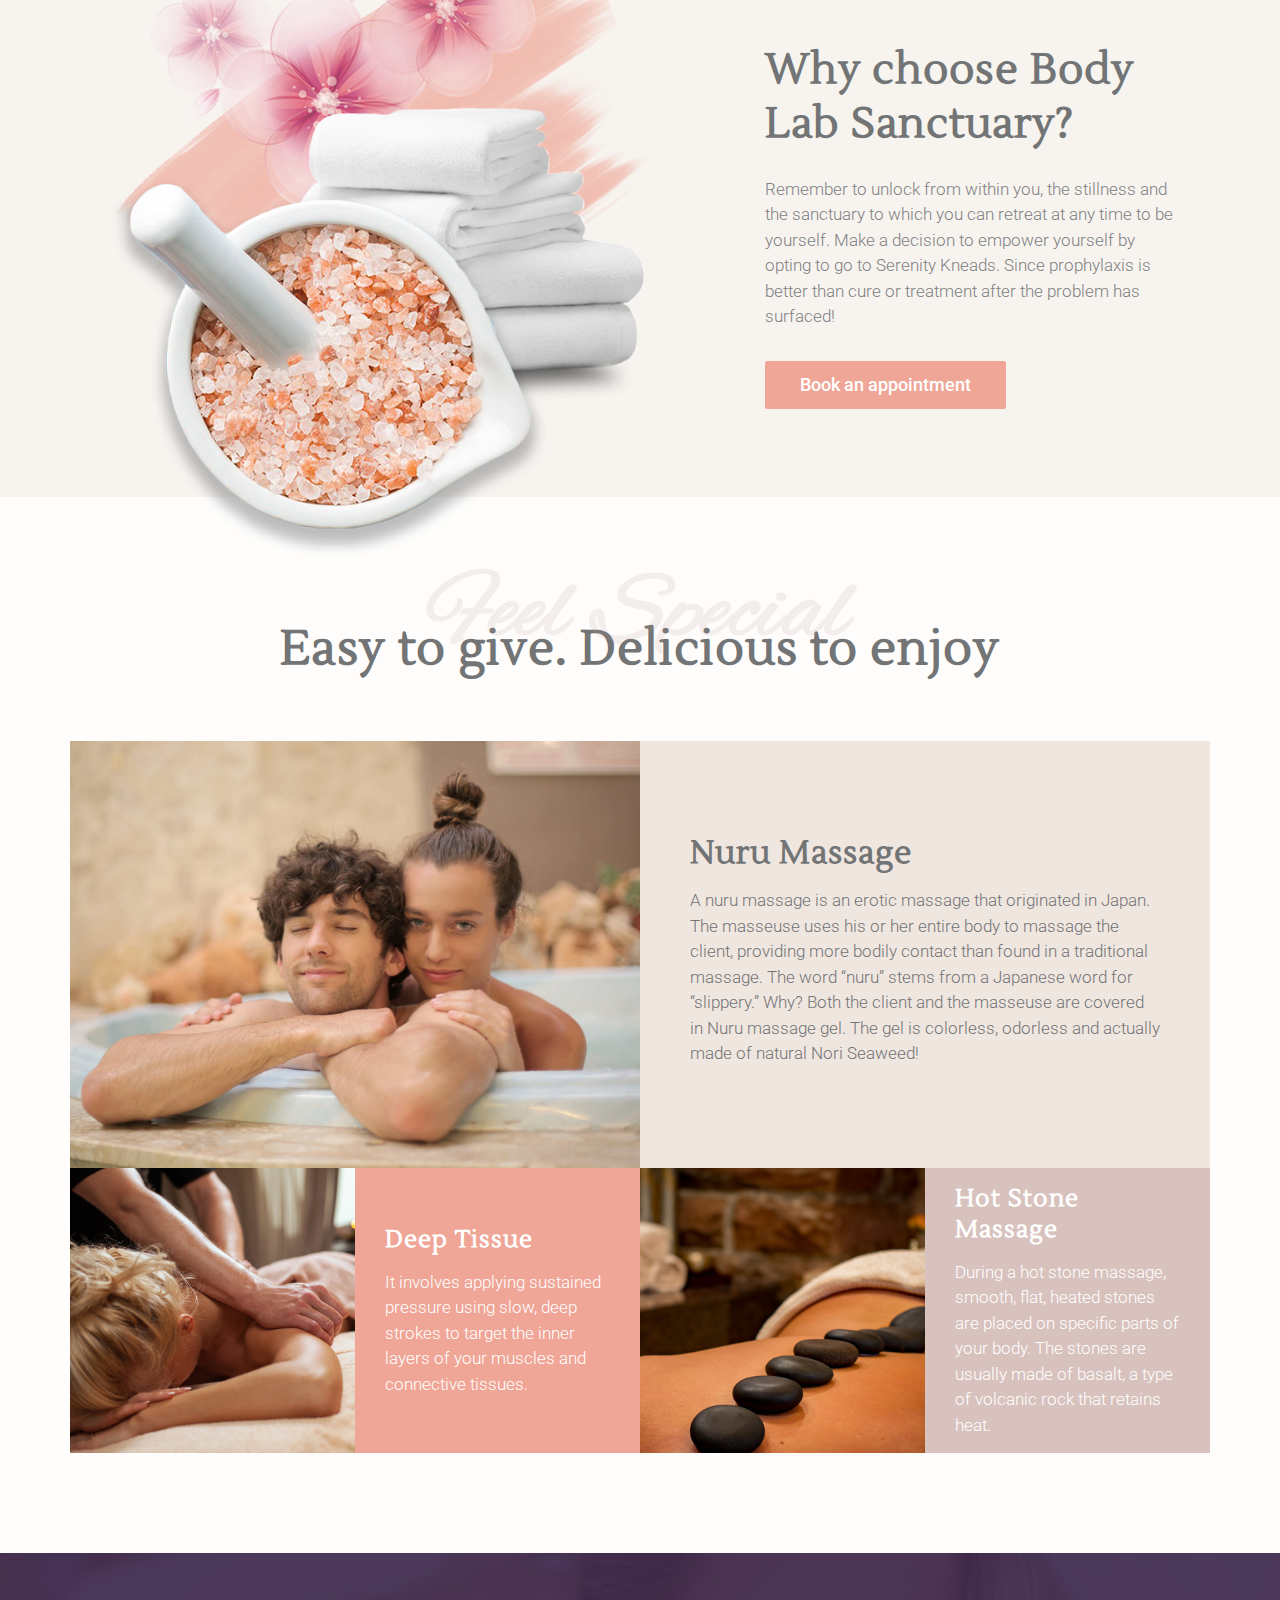
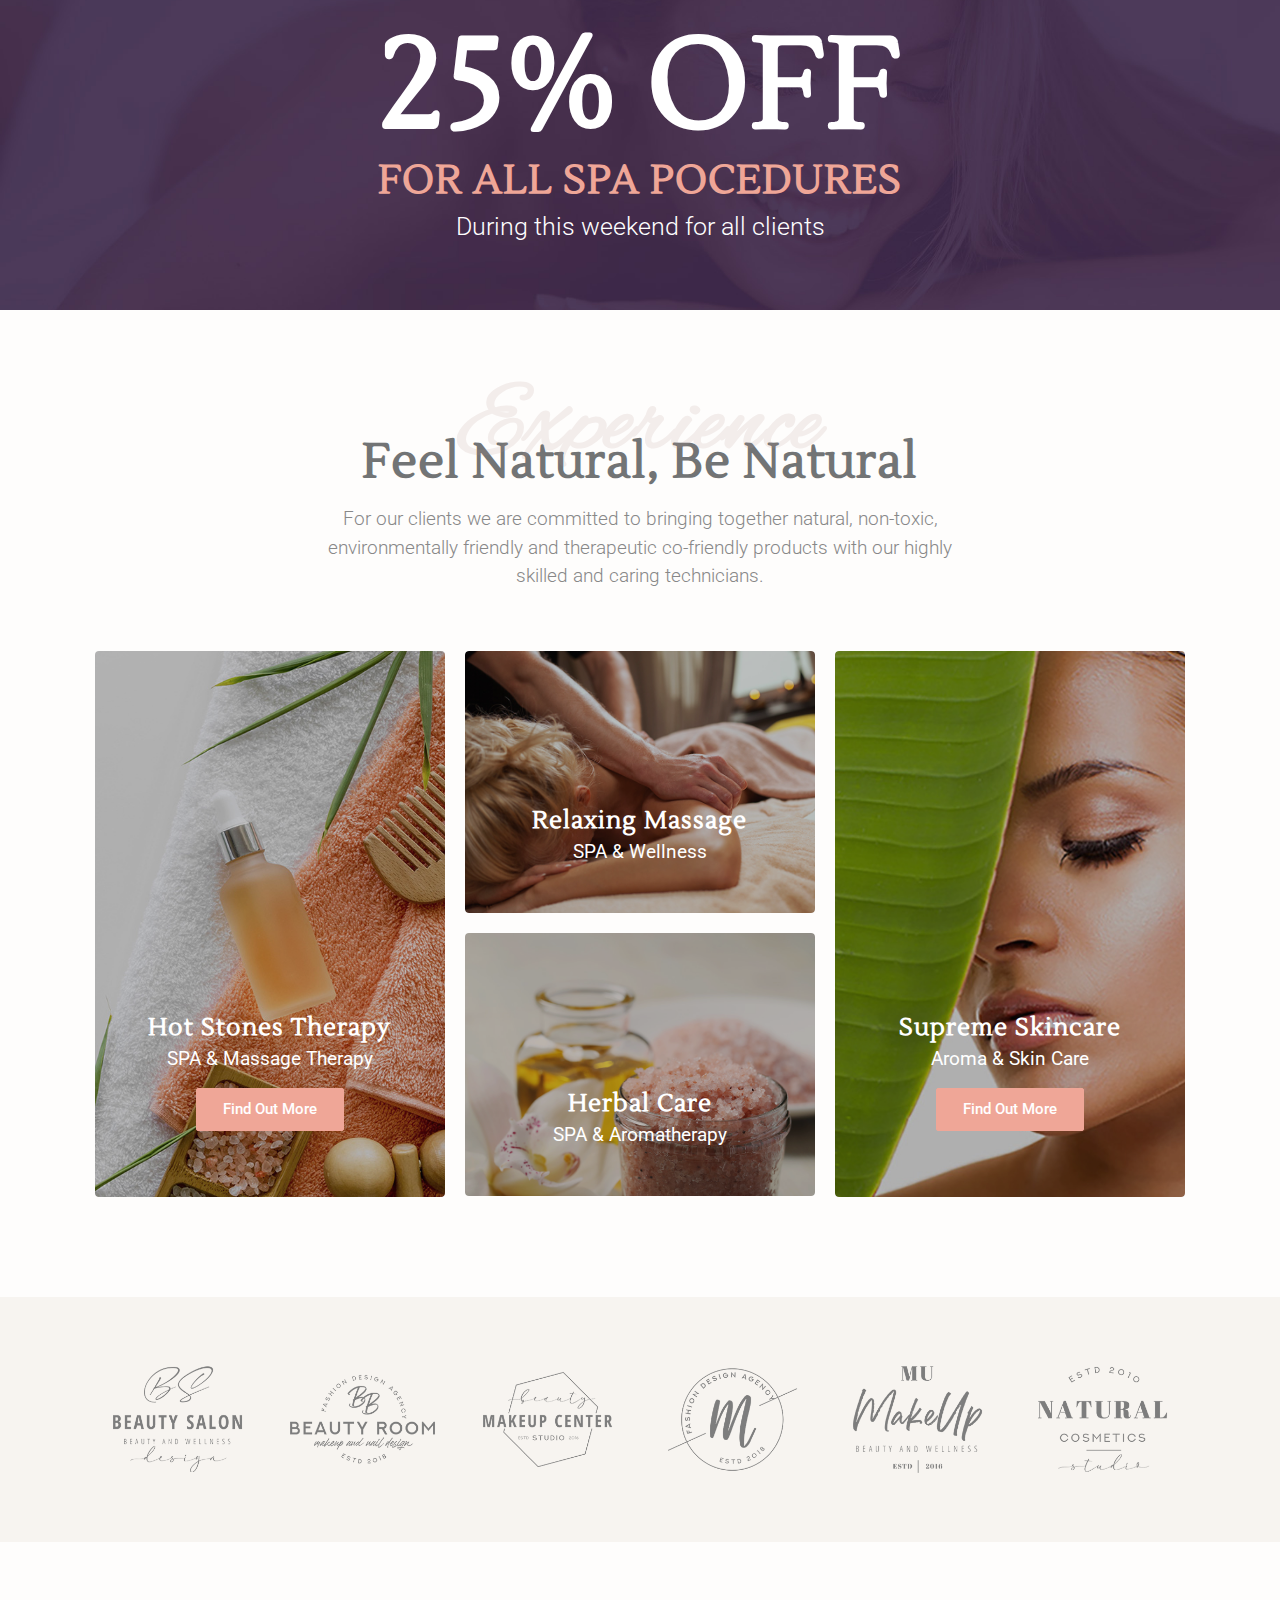
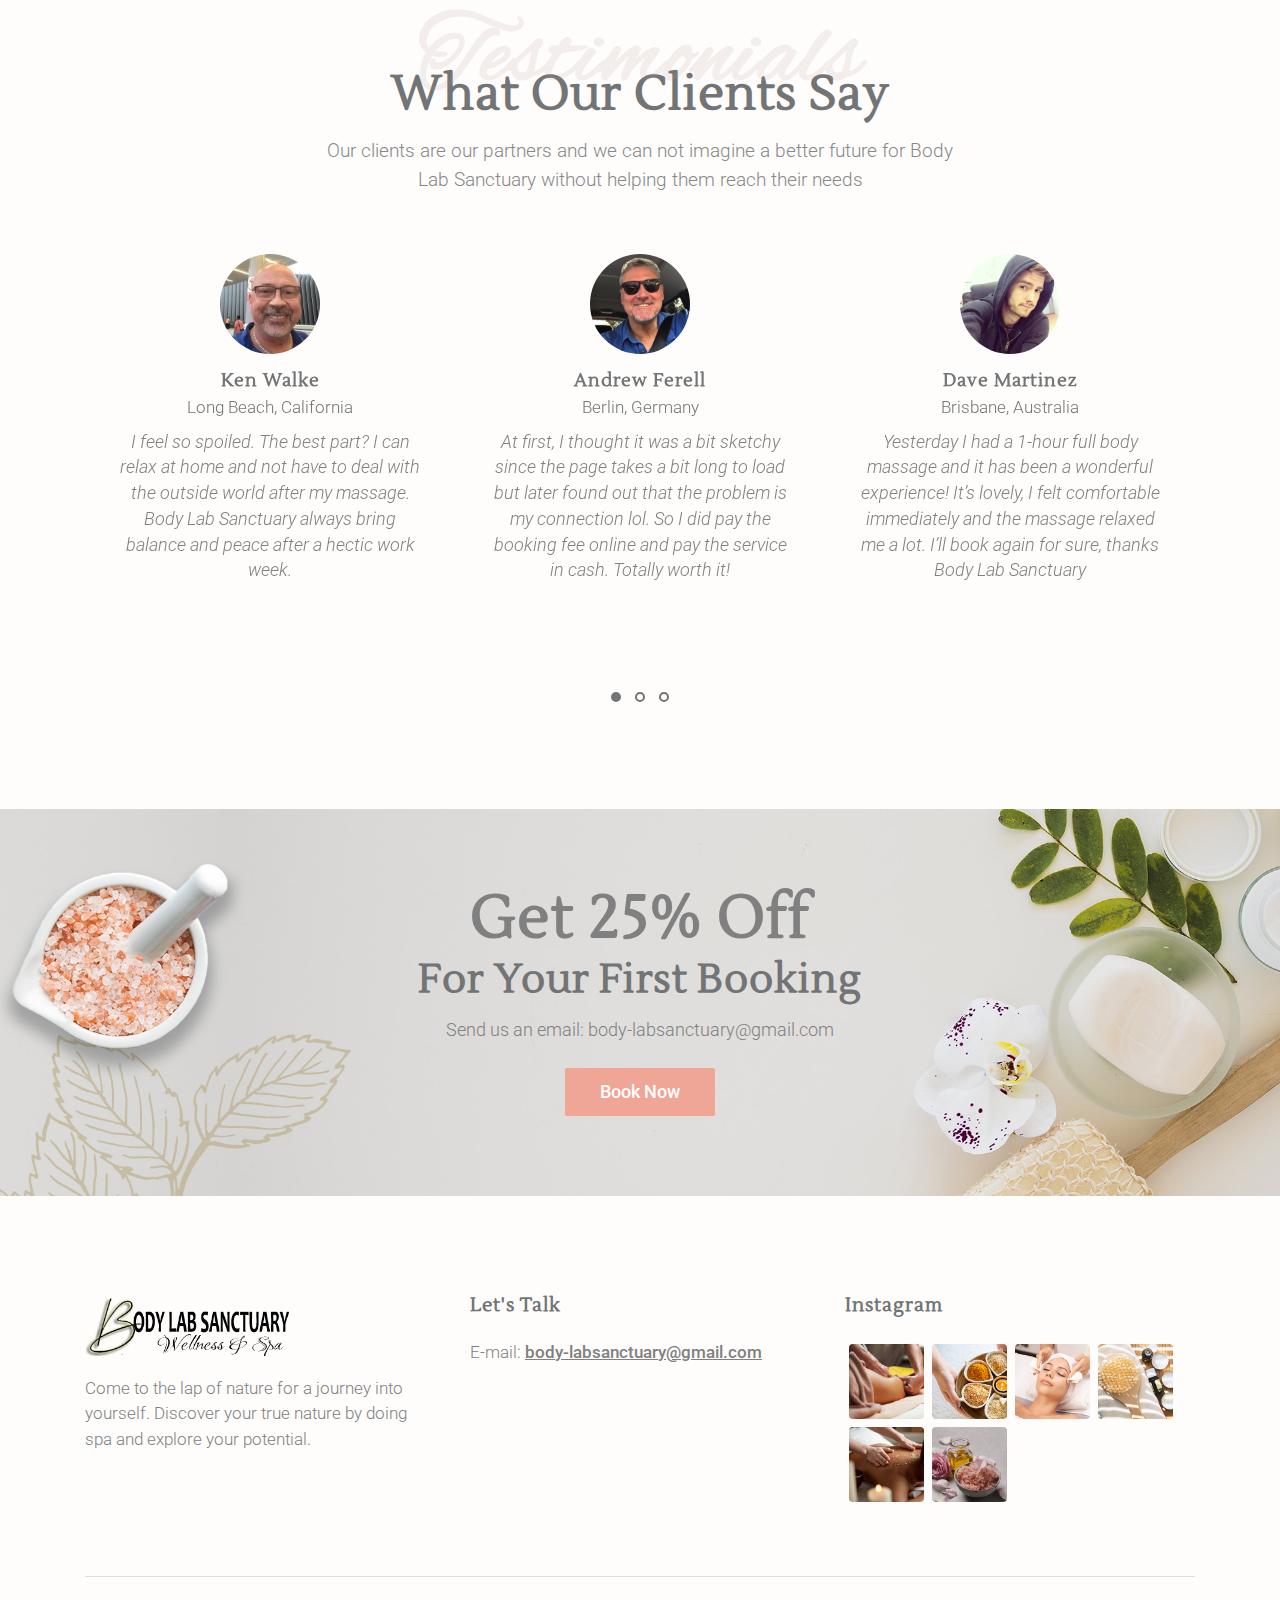
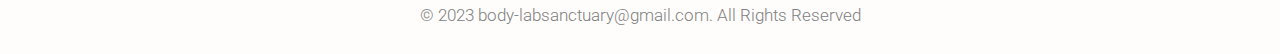
<file: book.html>
<!DOCTYPE html>
<!--[if lt IE 7 ]><html class="ie ie6" lang="en"> <![endif]-->
<!--[if IE 7 ]><html class="ie ie7" lang="en"> <![endif]-->
<!--[if IE 8 ]><html class="ie ie8" lang="en"> <![endif]-->
<!--[if (gte IE 9)|!(IE)]><!-->
<html lang="en">



	

<!-- Mirrored from sparadisewellnss.com/ by HTTrack Website Copier/3.x [XR&CO'2014], Tue, 19 Mar 2024 03:12:54 GMT -->
<head>

		<meta charset="utf-8">
		<meta http-equiv="X-UA-Compatible" content="IE=edge"/>
		<meta name="author" content="Body Lab Sanctuary"/>	
		<meta name="description" content="Body Lab Sanctuary"/>
		<meta name="keywords" content="Body Lab Sanctuary">	
		<meta name="viewport" content="width=device-width, initial-scale=1.0"/>
				
  		<!-- SITE TITLE -->
		<title>Body Lab Sanctuary</title>
							
		<!-- FAVICON AND TOUCH ICONS -->
		<link rel="shortcut icon" href="images/favicon.ico" type="image/x-icon">
		<link rel="icon" href="images/favicon.ico" type="image/x-icon">
		<link rel="apple-touch-icon" sizes="152x152" href="images/apple-touch-icon-152x152.png">
		<link rel="apple-touch-icon" sizes="120x120" href="images/apple-touch-icon-120x120.png">
		<link rel="apple-touch-icon" sizes="76x76" href="images/apple-touch-icon-76x76.png">
		<link rel="apple-touch-icon" href="images/apple-touch-icon.png">
		<link rel="icon" href="images/apple-touch-icon.png" type="image/x-icon">

		<!-- GOOGLE FONTS -->
		<link href="https://fonts.googleapis.com/css2?family=Lustria&amp;display=swap" rel="stylesheet">
		<link href="https://fonts.googleapis.com/css2?family=Alex+Brush&amp;display=swap" rel="stylesheet">	
		<link href="https://fonts.googleapis.com/css?family=Roboto:300,400,500,700&amp;display=swap" rel="stylesheet">

		<!-- BOOTSTRAP CSS -->
		<link href="css/bootstrap.min.css" rel="stylesheet">
				
		<!-- FONT ICONS -->
		<link href="use.fontawesome.com/releases/v5.11.0/css/all.html" rel="stylesheet" crossorigin="anonymous">		
		<link href="css/flaticon.css" rel="stylesheet">

		<!-- PLUGINS STYLESHEET -->
		<link href="css/menu.css" rel="stylesheet">	
		<link id="effect" href="css/dropdown-effects/fade-down.css" media="all" rel="stylesheet">
		<link href="css/tweenmax.css" rel="stylesheet">	
		<link href="css/magnific-popup.css" rel="stylesheet">	
		<link href="css/owl.carousel.min.css" rel="stylesheet">
		<link href="css/flexslider.css" rel="stylesheet">
		<link href="css/owl.theme.default.min.css" rel="stylesheet">
		<link href="css/jquery.datetimepicker.min.css" rel="stylesheet">
	
		<!-- TEMPLATE CSS -->
		<link href="css/pink-theme.css" rel="stylesheet">

		<!-- Style Switcher CSS -->	
		<link href="css/rose-theme.css" rel="alternate stylesheet" title="rose-theme">	
		<link href="css/silk-theme.css" rel="alternate stylesheet" title="silk-theme">
		<link href="css/gold-theme.css" rel="alternate stylesheet" title="gold-theme">	

		<!-- RESPONSIVE CSS -->
		<link href="css/responsive.css" rel="stylesheet">
	
	</head>




	<body>




		




	



		<!-- PAGE CONTENT
		============================================= -->	
		<div id="page" class="page">




			<!-- HEADER
			============================================= -->
			<header id="header" class="header tra-menu navbar-light">
				<div class="header-wrapper">


					<!-- MOBILE HEADER -->
				    <div class="wsmobileheader clearfix">	  	
				    	<span class="smllogo"><img src="images/logo-01.png" width="170" height="50" alt="mobile-logo"/></span>
				    	<a id="wsnavtoggle" class="wsanimated-arrow"><span></span></a>	
				 	</div>


				 	<!-- NAVIGATION MENU -->
				  	<div class="wsmainfull menu clearfix">
	    				<div class="wsmainwp clearfix">


	    					<!-- LOGO IMAGE -->
	    					<!-- For Retina Ready displays take a image with double the amount of pixels that your image will be displayed (e.g 346 x 100 pixels) -->
	    					<div class="desktoplogo"><a href="index-2.html" class="logo-black"><img src="images/logo-01.png" width="170" height="50" alt="header-logo"></a></div>
	    					<div class="desktoplogo"><a href="index-2.html" class="logo-white"><img src="images/logo-white.png" width="170" height="50" alt="header-logo"></a></div>


	    					<!-- MAIN MENU -->
	      					<nav class="wsmenu clearfix">
	        					<ul class="wsmenu-list">

	        						<!-- SIMPLE NAVIGATION LINK -->
							    	<li class="nl-simple" aria-haspopup="true"><a href="index-2.html">Home</a></li>

							    	<!-- SIMPLE NAVIGATION LINK -->
							    	<li class="nl-simple" aria-haspopup="true"><a href="#about">About</a></li>

							    	<!-- SIMPLE NAVIGATION LINK -->
							    	<li class="nl-simple" aria-haspopup="true"><a href="#services">Services</a></li>

							    	<!-- SIMPLE NAVIGATION LINK -->
							    	<li class="nl-simple" aria-haspopup="true"><a href="booking.html">Booking</a></li>

							    	<!-- SIMPLE NAVIGATION LINK -->
							    	<li class="nl-simple" aria-haspopup="true"><a href="booking.html">Booking Validation</a></li>


								    <li class="nl-simple" aria-haspopup="true">
								    	<a href="booking.html" class="btn btn-color-02 tra-02-hover last-link">Book Now</a>
								    </li>


									

	        					</ul>
	        				</nav>	<!-- END MAIN MENU -->

	    				</div>
	    			</div>	<!-- END NAVIGATION MENU -->


				</div>     <!-- End header-wrapper -->
			</header>	<!-- END HEADER -->




			<!-- HERO-9
			============================================= -->	
			<section id="hero-9" class="hero-section division">
 				<div class="slideshow">
   					<div class="slideshow-inner">


						<!-- SLIDER -->
   						<div class="slides">


							<!-- SLIDE #1 -->
							<div class="slide is-active">

								<!-- Slide Content -->	
					          	<div class="slide-content">
					          		<div class="container">
		       							<div class="row">
		       								<div class="col-md-12 col-lg-10 offset-lg-1">  
					            				<div class="caption white-color">

								            		<!-- Title -->
								              		<div class="title"><h2>Massage</h2></div>

								              		<!-- Text -->
										            <div class="text">
										          	
											          	<!-- Text -->
														<p>Look Great, Feel Fantastic</p>

														<!-- Button -->
														<a href="booking.html" class="btn btn-md btn-color-02 tra-white-hover">Book an Appointment</a>

													</div>

												</div>
											</div>
										</div>
					            	</div>
					          	</div>	<!-- End Slide Content -->	

								<!-- Slide Background Image -->
						        <div class="image-container">
						           	<img class="img-fluid" src="images/slider/slide-2.jpg" alt="slide-background">
						        </div>

					    	</div>	<!-- END SLIDE #1 -->


					   		<!-- SLIDE #2 -->
							<div class="slide">

								<!-- Slide Content -->	
								<div class="slide-content">		
									<div class="container">
		       							<div class="row">
		       								<div class="col-md-12 col-lg-10 offset-lg-1">  		          		
					            				<div class="caption white-color">

									         	 	<!-- Title -->
								              		<div class="title"><h2>Therapy</h2></div>

									         	 	<!-- Text -->
										            <div class="text">
										          	
											          	<!-- Text -->
														<p>Massage Therapy for Rest</p>

														<!-- Button -->
														<a href="booking.html" class="btn btn-md btn-color-02 tra-white-hover">Book an Appointment</a>

													</div>

												</div>
											</div>
										</div>
					            	</div>
					          	</div>	<!-- End Slide Content -->					

								<!-- Slide Background Image -->
						        <div class="image-container">
						          	<img class="img-fluid" src="images/slider/slide-5.jpg" alt="slide-background">
						        </div>
						  
						    </div>	<!-- END SLIDE #2 -->


						    <!-- SLIDE #3 -->
							<div class="slide">

								<!-- Slide Content -->	
								<div class="slide-content">
									<div class="container">
		       							<div class="row">
		       								<div class="col-md-12 col-lg-10 offset-lg-1">       
					            				<div class="caption text-center white-color">

								            		<!-- Title -->
								              		<div class="title"><h2>Relax</h2></div>

								              		<!-- Text -->
										            <div class="text">

						                               	<!-- Text -->
														<p>Good For Your Health</p>

														<!-- Button -->
														<a href="booking.html" class="btn btn-md btn-color-02 tra-white-hover">Book an Appointment</a>

													</div>

  												 </div>
											</div>
										</div>
					            	</div>
					          	</div>	<!-- End Slide Content -->	

								<!-- Slide Background Image -->
						        <div class="image-container">
						           	<img class="img-fluid" src="images/slider/slide-9.jpg" alt="slide-background">
						        </div>

						    </div>	<!-- END SLIDE #3 -->


						</div>	<!-- END SLIDER -->


						<!-- SLIDER ARROWS -->
					    <div class="arrows ico-45 white-color">
					        <div class="arrow prev"><span class="flaticon-back"> </span></div>
					        <div class="arrow next"><span class="flaticon-next"> </span></div>
					    </div>


					</div>    <!-- End Slideshow Inner -->
				</div>	   <!-- End Slideshow -->
			</section>	<!-- END HERO-9 -->




			<!-- SERVICES-10
			============================================= -->
			<section id="services-10" class="bg-color-01 wide-60 services-section division">
				<div class="container">


					<!-- SECTION TITLE -->	
					<div class="row">	
						<div class="col-lg-10 offset-lg-1">
							<div class="section-title mb-60 text-center">	

								<!-- Transparent Header -->	
								<h2 class="tra-header txt-color-02">Welcome To</h2>	

								<!-- Title 	-->	
								<h3 class="h3-xl txt-color-01">Body Lab Sanctuary</h3>		

								<!-- Text -->	
								<p class="p-lg txt-color-05">Every treatment is specifically designed to offer a unique experience, using powerful massage sequences and the most potent actives available in the world today.
								</p>
									
							</div>	
						</div>
					</div>


					<!-- SERVICES-10 WRAPPER -->
			 		<div class="sbox-10-wrapper">
						<div class="row">


							<!-- SERVICE BOX #1 -->
							<div class="col-md-6 col-lg-3">
								<div class="sbox-10 bg-white text-center">
									
									<!-- Image -->
									<div class="sbox-10-img">
										<div class="hover-overlay"> 
											<img class="img-fluid" src="images/nuru.jpg" alt="service-image" />	
										</div>
									</div>

									<!-- Text -->
									<div class="sbox-10-txt">

										<!-- Title -->
										<h5 class="h5-sm txt-color-01">60 minutes</h5>

										<!-- Text -->	
										<p class="txt-color-05"><del>$160.00</del> $80.00</p>	

										<!-- Button -->
										<a href="booking.html" class="btn p-sm btn-tra-01 color-02-hover">Book Now</a> 

									</div>

								</div>							
							</div>


							<!-- SERVICE BOX #2 -->
							<div class="col-md-6 col-lg-3">
								<div class="sbox-10 bg-white text-center">
									
									<!-- Image -->
									<div class="sbox-10-img">
										<div class="hover-overlay"> 
											<img class="img-fluid" src="images/deeptissue.jpg" alt="service-image" />	
										</div>
									</div>

									<!-- Text -->
									<div class="sbox-10-txt">

													
										<!-- Title -->
										<h5 class="h5-sm txt-color-01">90 minutes</h5>

										<!-- Text -->	
										<p class="txt-color-05"><del>$200.00</del> $100.00</p>		

										<!-- Button -->
										<a href="booking.html" class="btn p-sm btn-tra-01 color-02-hover">Book Now</a> 		

									</div>						
								
								</div>							
							</div>


							<!-- SERVICE BOX #3 -->
							<div class="col-md-6 col-lg-3">
								<div class="sbox-10 bg-white text-center">
									
									<!-- Image -->
									<div class="sbox-10-img">
										<div class="hover-overlay"> 
											<img class="img-fluid" src="images/hotstone.jpg" alt="service-image" />	
										</div>
									</div>

									<!-- Text -->
									<div class="sbox-10-txt">

										<!-- Title -->
										<h5 class="h5-sm txt-color-01">120 minutes</h5>

										<!-- Text -->	
										<p class="txt-color-05"><del>$140.00</del> $120.00</p>	

										<!-- Button -->
										<a href="booking.html" class="btn p-sm btn-tra-01 color-02-hover">Book Now</a> 	

									</div>

								</div>							
							</div>	


							<!-- SERVICE BOX #4 -->
							<div class="col-md-6 col-lg-3">
								<div class="sbox-10 bg-white text-center">
									
									<!-- Image -->
									<div class="sbox-10-img">
										<div class="hover-overlay"> 
											<img class="img-fluid" src="images/oil.jpg" alt="service-image" />	
										</div>
									</div>

									<!-- Text -->
									<div class="sbox-10-txt">

										<!-- Title -->
										<h5 class="h5-sm txt-color-01">150 minutes</h5>

										<!-- Text -->	
										<p class="txt-color-05"><del>$360.00</del> $180.00</p>		

										<!-- Button -->
										<a href="booking.html" class="btn p-sm btn-tra-01 color-02-hover">Book Now</a> 		

									</div>

								</div>							
							</div>


						</div>  <!-- End row -->	
				 	</div>	<!-- END SERVICES-10 WRAPPER -->


				</div>	   <!-- End container -->
			</section>	<!-- END SERVICES-10 -->




			<!-- ABOUT-9
			============================================= -->
			<section id="about" class="bg-color-01 about-section">
				<div class="bg-color-02 bg-inner division">
					<div class="container">
						<div class="row d-flex align-items-center">


							<!-- IMAGE BLOCK -->	
				 			<div class="col-md-6 col-lg-7">
				 				<div class="about-9-img pc-25">
				 					<img class="img-fluid" src="images/image-03.png" alt="about-image" />	
				 				</div>
				 			</div>


							<!-- TEXT BLOCK -->	
							<div class="col-md-6 col-lg-5">
								<div class="txt-block pc-15">

									<!-- Title -->	
									<h3 class="h3-sm txt-color-01">Why choose Body Lab Sanctuary?</h3>

									<!-- Text -->
									<p class=" txt-color-05">Remember to unlock from within you, the stillness and the sanctuary to which you can retreat at any time to be yourself. Make a decision to empower yourself by opting to go to Serenity Kneads. Since prophylaxis is better than cure or treatment after the problem has surfaced!
									</p>

									<!-- Button -->
									<a href="booking.html" class="btn btn-md btn-color-02 tra-01-hover mt-20">Book an appointment</a>

								</div>
							</div>	<!-- END TEXT BLOCK -->	


						</div>	  <!-- End row -->	
					</div>	   <!-- End container -->
				</div>
			</section>	<!-- END ABOUT-9 -->


			<!-- ABOUT-4
			============================================= -->
			<section id="services" class="bg-color-01 wide-100 about-section division">
				<div class="container">


					<!-- SECTION TITLE -->	
					<div class="row">	
						<div class="col-lg-10 offset-lg-1">
							<div class="section-title mb-60 text-center">	

								<!-- Transparent Header -->	
								<h2 class="tra-header txt-color-02">Feel Special</h2>	

								<!-- Title 	-->	
								<h3 class="h3-xl txt-color-01">Easy to give. Delicious to enjoy</h3>	

								
									
							</div>	
						</div>
					</div>


					<!-- ABOUT BOX #1 -->
					<div class="row d-flex align-items-center bg-color-05">

			 			<!-- Image -->
			 			<div class="col-lg-6 a4-img">
			 				<div class="img-block">
			 					<img class="img-fluid" src="images/nurudise.jpg" alt="about-image" />	
			 				</div>
			 			</div>

			 			<!-- Text -->
			 			<div class="col-lg-6">
			 				<div id="a4-1" class="abox-2">

			 					<!-- Title -->
			 					<h4 class="h4-sm txt-color-01">Nuru Massage</h4>

			 					<!-- List -->	
								<ul class="txt-list txt-color-01">

									<li class="list-item">
										<i class="fas fa-genderless"></i>
										<p>A nuru massage is an erotic massage that originated in Japan. The masseuse uses his or her entire body to massage the client, providing more bodily contact than found in a traditional massage. The word “nuru” stems from a Japanese word for “slippery.” Why? Both the client and the masseuse are covered in Nuru massage gel. The gel is colorless, odorless and actually made of natural Nori Seaweed!
										</p>
									</li>

									

								</ul>	<!-- End Text List -->	

								

			 				</div>
			 			</div>

			 		</div>


			 		<!-- ABOUT BOXES WRAPPER -->
			 		<div class="abox-2-wrapper">
			 			<div class="row d-flex align-items-center">


				 			<!-- ABOUT BOX #2 -->
				 			<div class="col-lg-6 bg-color-03 white-color">
				 				<div class="row d-flex align-items-center">

					 				<!-- Image -->	
					 				<div class="col-md-5 col-lg-6 a4-img">					 				
							 			<div class="img-block">
							 				<img class="img-fluid" src="images/image-07.jpg" alt="about-image" />	
							 			</div>
							 		</div>
						 		
						 			<!-- Text -->
						 			<div class="col-md-7 col-lg-6">
							 			<div id="a4-2" class="abox-2">
							 				<h5 class="h5-md">Deep Tissue</h5>
											<p>It involves applying sustained pressure using slow, deep strokes to target the inner layers of your muscles and connective tissues.
											</p>
							 			</div>
						 			</div>
						 		
				 				</div>
				 			</div>


				 			<!-- ABOUT BOX #3 -->
				 			<div class="col-lg-6 bg-color-04 white-color">
				 				<div class="row d-flex align-items-center">

				 					<!-- Image -->	
					 				<div class="col-md-5 col-lg-6 a4-img">					 				
							 			<div class="img-block">
							 				<img class="img-fluid" src="images/hotstoner.jpg" alt="about-image" />	
							 			</div>
							 		</div>

						 			<!-- Text -->
						 			<div class="col-md-7 col-lg-6">
							 			<div id="a4-3" class="abox-2">
						 					<h5 class="h5-md">Hot Stone Massage</h5>
											<p>During a hot stone massage, smooth, flat, heated stones are placed on specific parts of your body. The stones are usually made of basalt, a type of volcanic rock that retains heat.
											</p>
						 				</div>
						 			</div>

				 				</div>
				 			</div>


				 		</div>  <!-- End row -->	
				 	</div>	<!-- END ABOUT BOXES WRAPPER -->


			 	</div>	   <!-- End container -->		
			</section>	<!-- END ABOUT-4 -->




			




			<!-- BANNER-6
			============================================= -->
			<section id="banner-6" class="bg-fixed bg-image wide-100 banner-section division">
				<div class="container">
					<div class="row d-flex align-items-center">


						<!-- BANNER TEXT -->
						<div class="col-md-12 text-center">
							<div class="banner-6-txt text-center white-color">

								<!-- Title -->	
								<h2>25% OFF</h2>
								<h3 class="txt-color-06">FOR ALL SPA POCEDURES</h3>
								<p>During this weekend for all clients</p>

							</div>
						</div>	<!-- END BANNER TEXT -->


					</div>    <!-- End row -->	
				</div>	   <!-- End container -->	
			</section>	<!-- END BANNER-6 -->



			<!-- SERVICES-16
			============================================= -->
			<section id="services-16" class="bg-color-01 wide-80 services-section division">
				<div class="container">


					<!-- SECTION TITLE -->	
					<div class="row">	
						<div class="col-lg-10 offset-lg-1">
							<div class="section-title mb-60 text-center">

								<!-- Transparent Header -->	
								<h2 class="tra-header txt-color-02">Experience</h2>	

								<!-- Title 	-->	
								<h3 class="h3-xl txt-color-01">Feel Natural, Be Natural</h3>	

								<!-- Text -->	
								<p class="p-lg txt-color-05">For our clients we are committed to bringing together natural, non-toxic, environmentally friendly and therapeutic co-friendly products with our highly skilled and caring technicians.
								</p>
									
							</div>	
						</div>
					</div>


					<div class="row">	
						<div class="col-md-12 gallery-items-list">
							<div class="masonry-wrap grid-loaded">


								<!-- SERVICE BOX #1 -->
							  	<div class="masonry-item sbox-16">
									<div class="hover-overlay"> 

										<!-- Image -->
										<img class="img-fluid" src="images/serv-20.jpg" alt="service-image" />	
										<div class="sbox-16-overlay"></div>		

										<!-- Image Description -->
										<div class="sbox-16-img-meta white-color">
											<div class="sbox-16-txt">
												<h5 class="h5-md">Hot Stones Therapy</h5>		
												<p class="p-lg">SPA & Massage Therapy</p>
												<a href="booking.html" class="btn btn-color-02 tra-white-hover">Find Out More</a>
											</div>																									 
										</div> 

									</div>
								</div>	<!-- END SERVICE BOX #1 -->	


								<!-- SERVICE BOX #2 -->
							  	<div class="masonry-item sbox-16">
									<div class="hover-overlay"> 

										<!-- Image -->
										<img class="img-fluid" src="images/serv-13.jpg" alt="gallery-image" />	
										<div class="sbox-16-overlay"></div>							
										
										<!-- Image Description -->
										<div class="sbox-16-img-meta white-color">
											<div class="sbox-16-txt">
												<h5 class="h5-md">Relaxing Massage</h5>		
												<p class="p-lg">SPA & Wellness</p>	
											</div>																									 
										</div> 

									</div>
								</div>	<!-- END SERVICE BOX #2 -->	


								<!-- SERVICE BOX #3 -->
							  	<div class="masonry-item sbox-16">
									<div class="hover-overlay"> 

										<!-- Image -->
										<img class="img-fluid" src="images/serv-21.jpg" alt="gallery-imagee" />	
										<div class="sbox-16-overlay"></div>							
										
										<!-- Image Description -->
										<div class="sbox-16-img-meta white-color">
											<div class="sbox-16-txt">
												<h5 class="h5-md">Supreme Skincare</h5>		
												<p class="p-lg">Aroma & Skin Care</p>
												<a href="booking.html" class="btn btn-color-02 tra-white-hover">Find Out More</a>	
											</div>																									
										</div> 

									</div>
								</div>	<!-- END SERVICE BOX #3 -->	


								<!-- SERVICE BOX #4 -->
							  	<div class="masonry-item sbox-16">
									<div class="hover-overlay"> 

										<!-- Image -->
										<img class="img-fluid" src="images/serv-16.jpg" alt="gallery-image" />
										<div class="sbox-16-overlay"></div>								
										
										<!-- Image Description -->
										<div class="sbox-16-img-meta white-color">
											<div class="sbox-16-txt">
												<h5 class="h5-md">Herbal Care</h5>		
												<p class="p-lg">SPA & Aromatherapy</p>	
											</div>																							
										</div> 

									</div>
								</div>	<!-- END SERVICE BOX #4 -->


							</div>
						</div>	
					</div>
			 	</div>	   <!-- End container -->	
			</section>	<!-- END SERVICES-16 -->

			<!-- BRANDS-1
			============================================= -->
			<div id="brands-1" class="bg-color-02 brands-section division">
				<div class="container">					
					<div class="row">
						<div class="col text-center">	
							<div class="owl-carousel brands-carousel">
							
													
								<!-- BRAND LOGO IMAGE -->
								<div class="brand-logo">
									<img class="img-fluid" src="images/brand-11.png" alt="brand-logo" />
								</div>
													
								<!-- BRAND LOGO IMAGE -->
								<div class="brand-logo">
									<img class="img-fluid" src="images/brand-12.png" alt="brand-logo" />
								</div>
													
								<!-- BRAND LOGO IMAGE -->
								<div class="brand-logo">
									<img class="img-fluid" src="images/brand-13.png" alt="brand-logo" />
								</div>
													
								<!-- BRAND LOGO IMAGE -->
								<div class="brand-logo">
									<img class="img-fluid" src="images/brand-14.png" alt="brand-logo" />
								</div>
													
								<!-- BRAND LOGO IMAGE -->
								<div class="brand-logo">
									<img class="img-fluid" src="images/brand-15.png" alt="brand-logo">
								</div>
													
								<!-- BRAND LOGO IMAGE -->
								<div class="brand-logo">
									<img class="img-fluid" src="images/brand-16.png" alt="brand-logo" />
								</div>

								<!-- BRAND LOGO IMAGE -->
								<div class="brand-logo">
									<img class="img-fluid" src="images/brand-17.png" alt="brand-logo" />
								</div>
															
								<!-- BRAND LOGO IMAGE -->
								<div class="brand-logo">
									<img class="img-fluid" src="images/brand-18.png" alt="brand-logo" />
								</div>
								
								<!-- BRAND LOGO IMAGE -->
								<div class="brand-logo">
									<img class="img-fluid" src="images/brand-19.png" alt="brand-logo" />
								</div>


							</div>
						</div>
					</div>      <!-- End row -->
				</div>	    <!-- End container -->
			</div>	<!-- END BRANDS-1 -->

			




			<!-- TESTIMONIALS-1
			============================================= -->
			<section id="reviews-1" class="bg-color-01 wide-100 reviews-section division">
				<div class="container">


					<!-- SECTION TITLE -->	
					<div class="row">	
						<div class="col-lg-10 offset-lg-1">
							<div class="section-title mb-60 text-center">	

								<!-- Transparent Header -->	
								<h2 class="tra-header txt-color-02">Testimonials</h2>	

								<!-- Title 	-->	
								<h3 class="h3-xl txt-color-01">What Our Clients Say</h3>	

								<!-- Text -->	
								<p class="p-lg txt-color-05">Our clients are our partners and we can not imagine a better future for Body Lab Sanctuary without helping them reach their needs
								</p>
									
							</div>	
						</div>
					</div>
				
					
					<!-- TESTIMONIALS CONTENT -->
					<div class="row">
						<div class="col-md-12">					
							<div class="owl-carousel owl-theme reviews-wrapper">

						
								<!-- TESTIMONIAL #1 -->
								<div class="review-1">
									
									<!-- Testimonial Author Avatar -->
									<div class="testimonial-avatar">
										<img src="images/tes1.jpg" alt="testimonial-avatar">
									</div>

									<!-- Testimonial Author -->
									<div class="author-data txt-color-01">
										<h6 class="h6-sm">Ken Walke</h6>	
										<p>Long Beach, California</p>									
									</div>
																									
									<!-- Testimonial Text -->
									<div class="review-1-txt txt-color-05">
										<p>I feel so spoiled. The best part? I can relax at home and not have to deal with the outside world after my massage. Body Lab Sanctuary always bring balance and peace after a hectic work week. 								   
										</p>															
									</div>	
															
								</div>
						
						
								<!-- TESTIMONIAL #2 -->
								<div class="review-1">
									
									<!-- Testimonial Author Avatar -->
									<div class="testimonial-avatar">
										<img src="images/tes2.jpg" alt="testimonial-avatar">
									</div>

									<!-- Testimonial Author -->
									<div class="author-data txt-color-01">
										<h6 class="h6-sm">Andrew Ferell</h6>
										<p>Berlin, Germany</p>									
									</div>
																									
									<!-- Testimonial Text -->
									<div class="review-1-txt txt-color-05">
										<p>At first, I thought it was a bit sketchy since the page takes a bit long to load but later found out that the problem is my connection lol. So I did pay the booking fee online and pay the service in cash. Totally worth it!						   
										</p>															
									</div>	
															
								</div>
						
						
								<!-- TESTIMONIAL #3 -->
								<div class="review-1">

									<!-- Testimonial Author Avatar -->
									<div class="testimonial-avatar">
										<img src="images/tes3.jpg" alt="testimonial-avatar">
									</div>

									<!-- Testimonial Author -->
									<div class="author-data txt-color-01">
										<h6 class="h6-sm">Dave Martinez</h6>
										<p>Brisbane, Australia</p>									
									</div>
																									
									<!-- Testimonial Text -->
									<div class="review-1-txt txt-color-05">
										<p>Yesterday I had a 1-hour full body massage and it has been a wonderful experience! It’s lovely, I felt comfortable immediately and the massage relaxed me a lot. I’ll book again for sure, thanks Body Lab Sanctuary							   
										</p>															
									</div>	
															
								</div>
								
								
								<!-- TESTIMONIAL #4 -->
								<div class="review-1">
									
									<!-- Testimonial Author Avatar -->
									<div class="testimonial-avatar">
										<img src="images/tes4.jpg" alt="testimonial-avatar">
									</div>

									<!-- Testimonial Author -->
									<div class="author-data txt-color-01">
										<h6 class="h6-sm">Jake Anthony</h6>
										<p>Ontario, Canada</p>								
									</div>
																									
									<!-- Testimonial Text -->
									<div class="review-1-txt txt-color-05">
										<p>My therapist is 30 minutes late. In return, I got a free 1hr sensual massage. Better late than never ;) LOL! Body Lab Sanctuary rating for me is 69 stars LMAO								   
										</p>															
									</div>	
															
								</div>
								
								
								<!-- TESTIMONIAL #5 -->
								<div class="review-1">
									
									<!-- Testimonial Author Avatar -->
									<div class="testimonial-avatar">
										<img src="images/tes5.jpg" alt="testimonial-avatar">
									</div>

									<!-- Testimonial Author -->
									<div class="author-data txt-color-01">
										<h6 class="h6-sm">Willie Sanders</h6>
										<p >Queens, New York</p>									
									</div>
																									
									<!-- Testimonial Text -->
									<div class="review-1-txt txt-color-05">
										<p>The MT is professional and friendly. I have been fortunate to have had a few of her treatments so far. The deep tissue massage is wonderful, and it literally hits all the spots! She also uses very good quality oils and towels which make it a very luxurious experience. Top marks and recommended to everyone!!!							   
										</p>															
									</div>
															
								</div>
								
								
								<!-- TESTIMONIAL #6 -->
								<div class="review-1">

									<!-- Testimonial Author Avatar -->
									<div class="testimonial-avatar">
										<img src="images/tes6.jpg" alt="testimonial-avatar">
									</div>

									<!-- Testimonial Author -->
									<div class="author-data txt-color-01">
										<h6 class="h6-sm">Ricardo Ross</h6>	
										<p>Austin, Texas</p>									
									</div>
																									
									<!-- Testimonial Text -->
									<div class="review-1-txt txt-color-05">
										<p>I MET SOMEONE ON A DATING APP AND WAS OFFERED A MASSAGE. BIT HESITANT AT FIRST DUE TO CURRENT SITUATION BUT HELL YEAH IT WAS WORTH THE TRY. I AM SEEING MY THERAPIST NOW TWICE A MONTH LOL.						   
										</p>															
									</div>	
															
								</div>
								
								
								<!-- TESTIMONIAL #7 -->
								<div class="review-1">

									<!-- Testimonial Author Avatar -->
									<div class="testimonial-avatar">
										<img src="images/tes7.jpg" alt="testimonial-avatar">
									</div>

									<!-- Testimonial Author -->
									<div class="author-data txt-color-01">
										<h6 class="h6-sm">Mario Syn</h6>	
										<p>Queensland, Australia</p>								
									</div>
																									
									<!-- Testimonial Text -->
									<div class="review-1-txt txt-color-05">
										<p>FOR THOSE WHO ARE READING THIS. I WOULD LIKE TO TELL YOU THAT NURU MASSAGE IS A MUST TRY SERVICE THAT THEY ARE OFFERING. WORTH THE MONEY! STRESS FREE SERVICE! FIRST TIME I WAS TREATED LIKE A REAL BOSS LOL.		   
										</p>															
									</div>	
															
								</div>

							
							</div>
						</div>									
					</div>	<!-- END TESTIMONIALS CONTENT --> 
							
						
				</div>	   <!-- End container -->
			</section>	 <!-- END TESTIMONIALS-1 -->




			


			


			<!-- BANNER-5
			============================================= -->
			<section id="banner-5" class="bg-fixed bg-image banner-section division">
				<div class="container">
					<div class="row d-flex align-items-center">


						<!-- TEXT BLOCK -->	
						<div class="col-lg-6 offset-lg-3">
							<div class="banner-5-txt text-center">

								<!-- Title -->	
								<h2 class="h2-xl txt-color-05">Get 25% Off</h2>
								<h3 class="h3-xs txt-color-01">For Your First Booking</h3>

								<!-- Text -->
								<p class="p-md txt-color-05">Send us an email: body-labsanctuary@gmail.com
								</p>

								<!-- Button -->	
								<a href="booking.html" class="btn btn-md btn-color-02 color-01-hover">Book Now</a>

							</div>
						</div>	<!-- END TEXT BLOCK -->	

					</div>	  <!-- End row -->	
				</div>	   <!-- End container -->
			</section>	<!-- END BANNER-5 -->




			<!-- FOOTER-4
			============================================= -->
			<footer id="footer-4" class="bg-color-01 footer division">
				<div class="container">


					<!-- FOOTER CONTENT -->
					<div class="row">


						<!-- FOOTER INFO -->
						<div class="col-md-4 col-lg-4">
							<div class="footer-info mb-40">

								<!-- For Retina Ready displays take a image with double the amount of pixels that your image will be 
								displayed (e.g 416 x 120  pixels) -->
								<img src="images/logo-01.png" width="204" height="60" alt="footer-logo">

								<!-- Text -->	
								<p class="txt-color-05 mt-20">Come to the lap of nature for a journey into yourself. Discover your true nature by doing spa and explore your potential. 
								</p>

							</div>	
						</div>	


						<!-- FOOTER CONTACTS -->
						<div class="col-md-4 col-lg-4 col-xl-4">
							<div class="footer-contacts mb-40">
							
								<!-- Title -->
								<h6 class="h6-lg txt-color-01">Let's Talk</h6>

								

								<!-- Footer Contacts -->
								<div class="txt-color-05 mt-15">

									<!-- Email -->
									<p class="foo-email">E-mail: <a href="mailto:body-labsanctuary@gmail.com">body-labsanctuary@gmail.com</a></p>

									

								</div>

							</div>
						</div>


				


						<!-- FOOTER IMAGES -->
						<div class="col-md-4 col-lg-4">
							<div class="footer-img mb-40">

								<!-- Title -->
								<h6 class="h6-lg txt-color-01">Instagram</h6>

								<!-- Instagram Images -->
								<ul class="text-center clearfix">
									<li><a href="https://instagram.com/" target="_blank"><img class="insta-img" src="images/instagram/img-01.jpg" alt="insta-img"></a></li>
									<li><a href="https://instagram.com/" target="_blank"><img class="insta-img" src="images/instagram/img-02.jpg" alt="insta-img"></a></li>
									<li><a href="https://instagram.com/" target="_blank"><img class="insta-img" src="images/instagram/img-03.jpg" alt="insta-img"></a></li>
									<li><a href="https://instagram.com/" target="_blank"><img class="insta-img" src="images/instagram/img-04.jpg" alt="insta-img"></a></li>
									<li><a href="https://instagram.com/" target="_blank"><img class="insta-img" src="images/instagram/img-05.jpg" alt="insta-img"></a></li>
									<li><a href="https://instagram.com/" target="_blank"><img class="insta-img" src="images/instagram/img-06.jpg" alt="insta-img"></a></li>	
								</ul>
														
							</div>
						</div>	<!-- END FOOTER IMAGES -->


					</div>	  <!-- END FOOTER CONTENT -->


					<!-- BOTTOM FOOTER -->
					<div class="bottom-footer txt-color-05">
						<div class="row d-flex align-items-center">


							<!-- FOOTER COPYRIGHT -->
							<div class="col-lg-12 text-center">
								<div class="footer-copyright">
									<p>&copy; 2023 body-labsanctuary@gmail.com. All Rights Reserved</p>
								</div>
							</div>


							


						</div>  <!-- End row -->
					</div>	<!-- END BOTTOM FOOTER -->


				</div>	   <!-- End container -->										
			</footer>	<!-- END FOOTER-4 -->
			



		</div>	<!-- END PAGE CONTENT -->




		<!-- EXTERNAL SCRIPTS
		============================================= -->	
		<script src="js/jquery-3.4.1.min.js"></script>
		<script src="js/bootstrap.min.js"></script>	
		<script src="js/modernizr.custom.js"></script>
		<script src="js/jquery.easing.js"></script>
		<script src="js/jquery.appear.js"></script>
		<script src="js/jquery.scrollto.js"></script>	
		<script src="js/menu.js"></script>	
		<script src="js/materialize.js"></script>
		<script src="js/tweenmax.min.js"></script>	
		<script src="js/slideshow.js"></script>	
		<script src="js/imagesloaded.pkgd.min.js"></script>
		<script src="js/isotope.pkgd.min.js"></script>
		<script src="js/jquery.flexslider.js"></script>
		<script src="js/owl.carousel.min.js"></script>
		<script src="js/jquery.magnific-popup.min.js"></script>
		<script src="js/hero-form.js"></script>
		<script src="js/contact-form.js"></script>
		<script src="js/comment-form.js"></script>	
		<script src="js/booking-form.js"></script>
		<script src="js/jquery.datetimepicker.full.js"></script>	
		<script src="js/jquery.validate.min.js"></script>
		<script src="js/jquery.ajaxchimp.min.js"></script>	
				
		<!-- Custom Script -->		
		<script src="js/custom.js"></script>

		<!-- HTML5 shim, for IE6-8 support of HTML5 elements. All other JS at the end of file. -->
		<!-- [if lt IE 9]>
			<script src="js/html5shiv.js" type="text/javascript"></script>
			<script src="js/respond.min.js" type="text/javascript"></script>
		<![endif] -->
									
		<!-- Google Analytics: Change UA-XXXXX-X to be your site's ID. Go to http://www.google.com/analytics/ for more information. -->															
		<!--
		<script>
			var _gaq = _gaq || [];
			_gaq.push(['_setAccount', 'UA-XXXXX-X']);
			_gaq.push(['_trackPageview']);

			(function() {
				var ga = document.createElement('script'); ga.type = 'text/javascript'; ga.async = true;
				ga.src = ('https:' == document.location.protocol ? 'https://ssl' : 'http://www') + '.google-analytics.com/ga.js';
				var s = document.getElementsByTagName('script')[0]; s.parentNode.insertBefore(ga, s);
			})();
		</script>
		-->


		<script src="js/changer.js"></script>
		<script defer src="js/styleswitch.js"></script>	


	</body>





<!-- Mirrored from sparadisewellnss.com/ by HTTrack Website Copier/3.x [XR&CO'2014], Tue, 19 Mar 2024 03:13:13 GMT -->
</html>
</file>
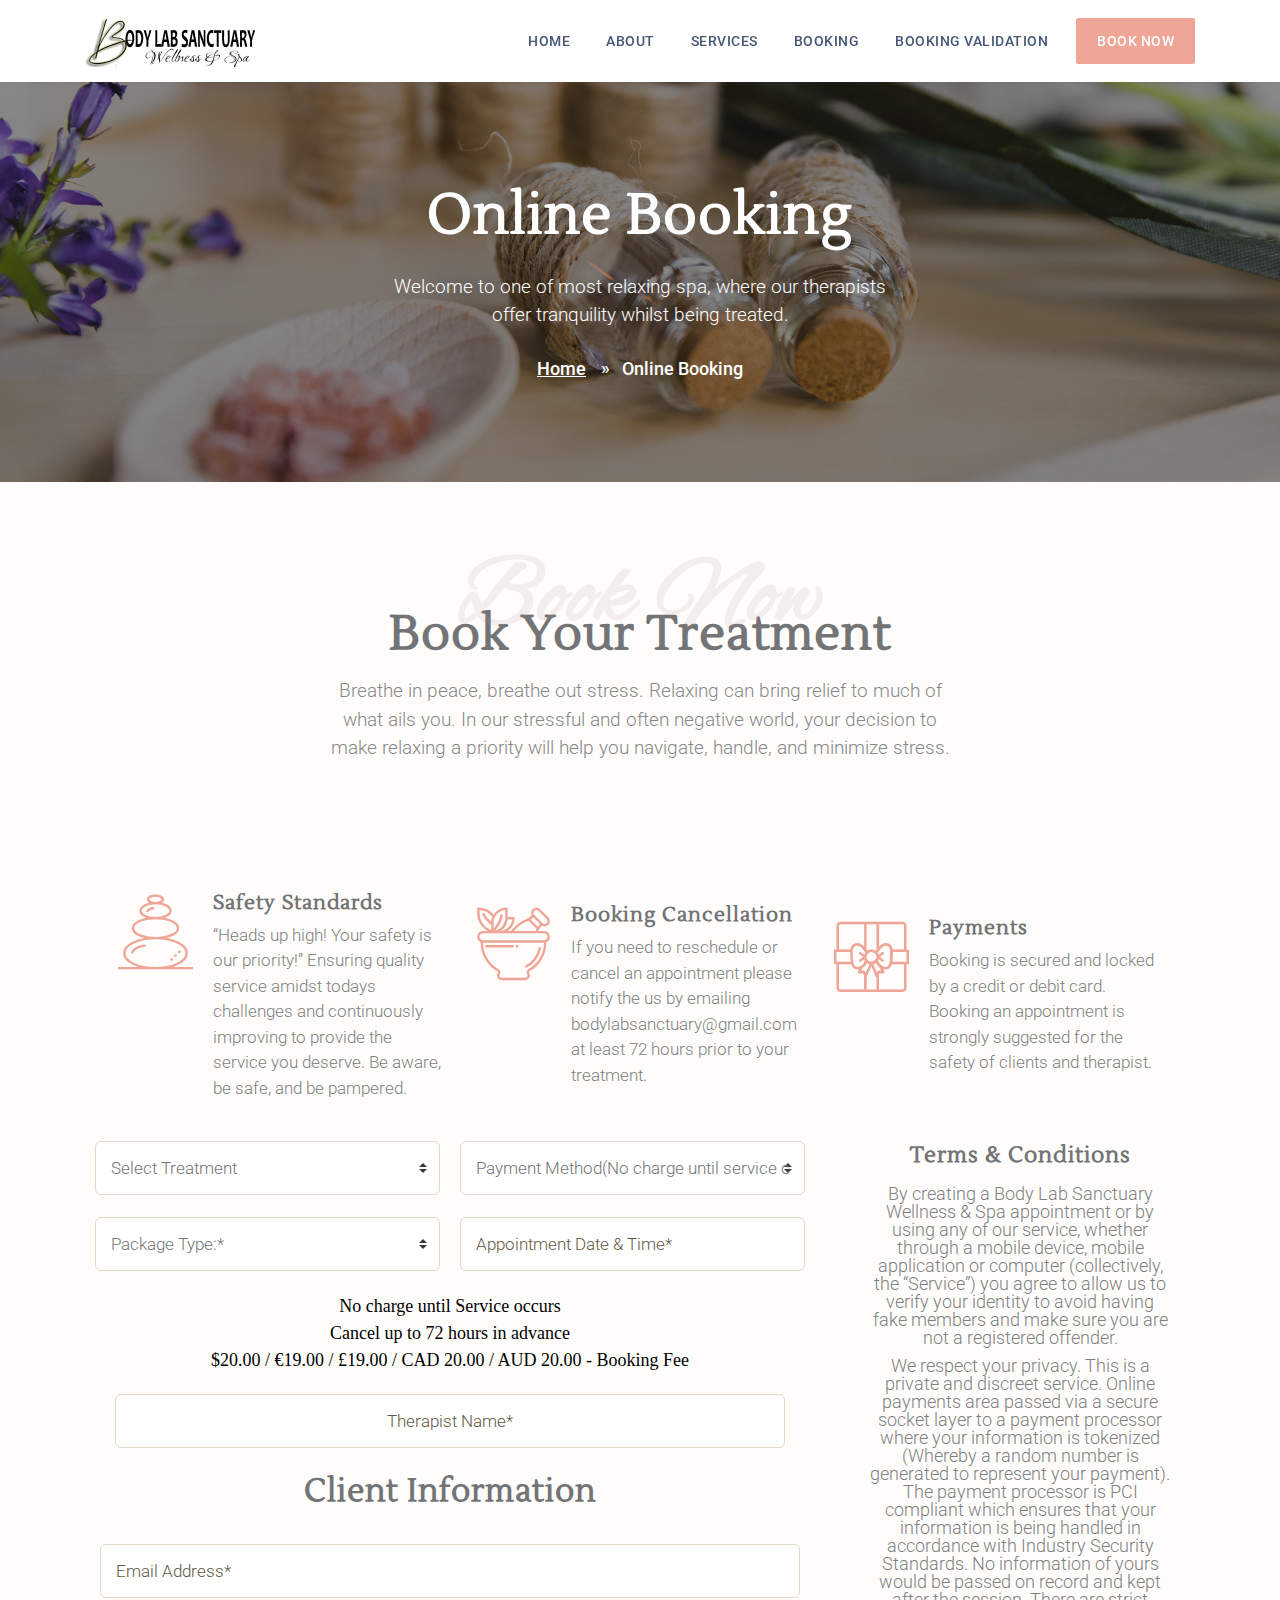
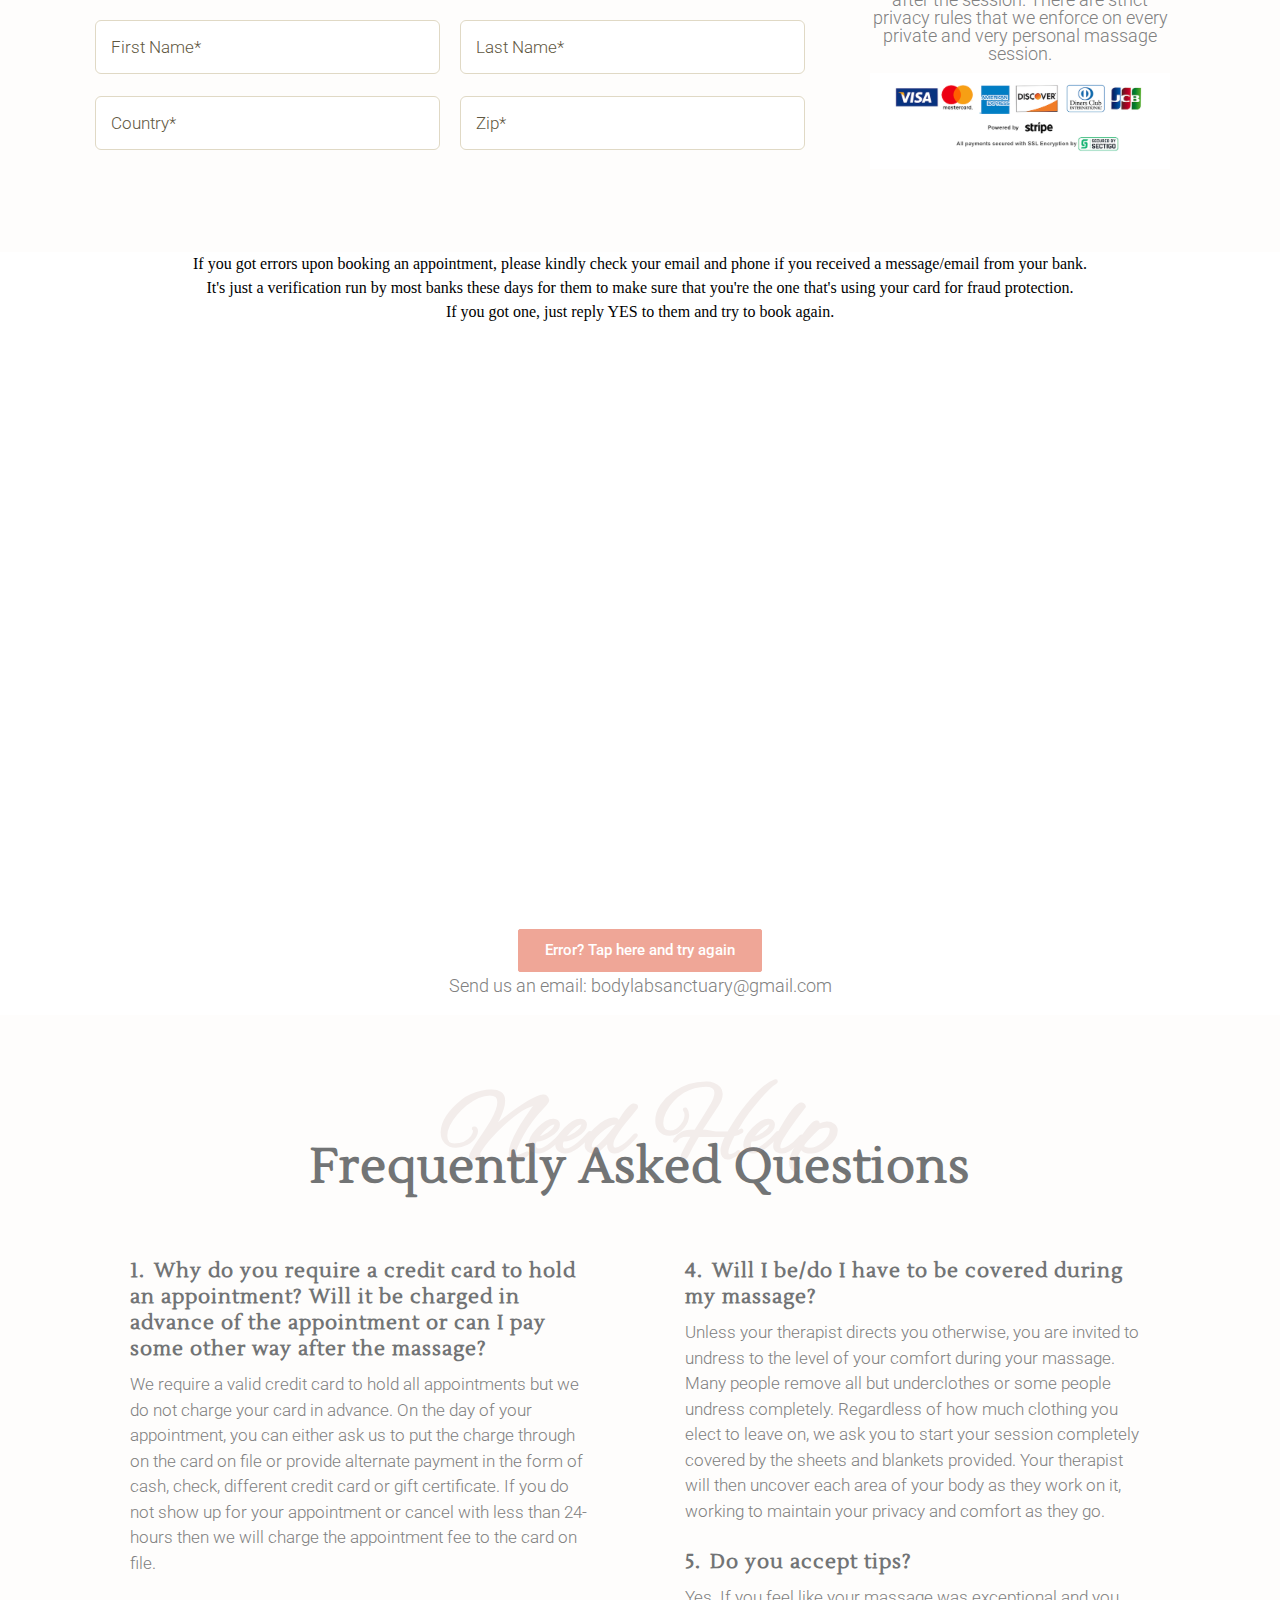
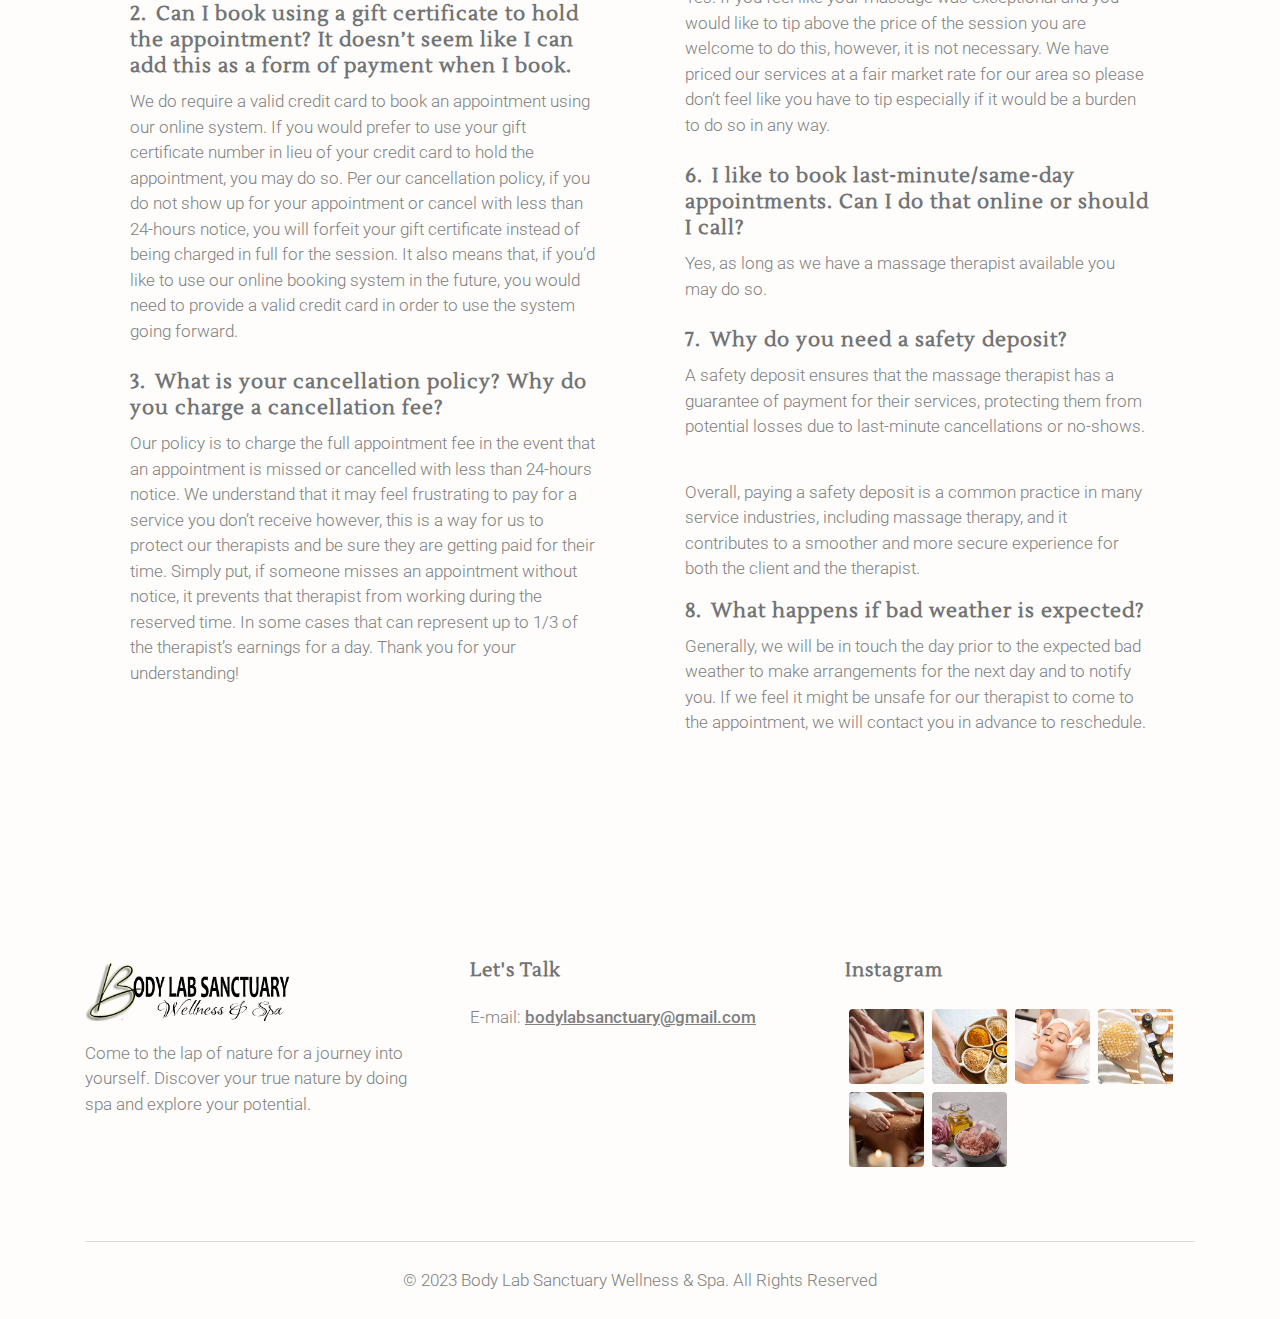
<file: booking.html>
<!DOCTYPE html>
<!--[if lt IE 7 ]><html class="ie ie6" lang="en"> <![endif]-->
<!--[if IE 7 ]><html class="ie ie7" lang="en"> <![endif]-->
<!--[if IE 8 ]><html class="ie ie8" lang="en"> <![endif]-->
<!--[if (gte IE 9)|!(IE)]><!-->
<html lang="en">



	

<!-- Mirrored from sparadisewellnss.com/booking.php by HTTrack Website Copier/3.x [XR&CO'2014], Tue, 19 Mar 2024 03:13:24 GMT -->
<!-- Added by HTTrack --><meta http-equiv="content-type" content="text/html;charset=UTF-8" /><!-- /Added by HTTrack -->
<head>

		<meta charset="utf-8">
		<meta http-equiv="X-UA-Compatible" content="IE=edge"/>
		<meta name="author" content="Body Lab Sanctuary Wellness and Spa"/>	
		<meta name="description" content="Body Lab Sanctuary Wellness and Sp"/>
		<meta name="keywords" content="Body Lab Sanctuary Wellness and Sp">	
		<meta name="viewport" content="width=device-width, initial-scale=1.0"/>
				
  		<!-- SITE TITLE -->
		<title>Body Lab Sanctuary Wellness & Spa</title>
							
		<!-- FAVICON AND TOUCH ICONS -->
		<link rel="shortcut icon" href="images/favicon.ico" type="image/x-icon">
		<link rel="icon" href="images/favicon.ico" type="image/x-icon">
		<link rel="apple-touch-icon" sizes="152x152" href="images/apple-touch-icon-152x152.png">
		<link rel="apple-touch-icon" sizes="120x120" href="images/apple-touch-icon-120x120.png">
		<link rel="apple-touch-icon" sizes="76x76" href="images/apple-touch-icon-76x76.png">
		<link rel="apple-touch-icon" href="images/apple-touch-icon.png">
		<link rel="icon" href="images/apple-touch-icon.png" type="image/x-icon">

		<!-- GOOGLE FONTS -->
		<link href="https://fonts.googleapis.com/css2?family=Lustria&amp;display=swap" rel="stylesheet">
		<link href="https://fonts.googleapis.com/css2?family=Alex+Brush&amp;display=swap" rel="stylesheet">	
		<link href="https://fonts.googleapis.com/css?family=Roboto:300,400,500,700&amp;display=swap" rel="stylesheet">

		<!-- BOOTSTRAP CSS -->
		<link href="css/bootstrap.min.css" rel="stylesheet">
				
		<!-- FONT ICONS -->
		<link href="use.fontawesome.com/releases/v5.11.0/css/all.html" rel="stylesheet" crossorigin="anonymous">		
		<link href="css/flaticon.css" rel="stylesheet">

		<!-- PLUGINS STYLESHEET -->
		<link href="css/menu.css" rel="stylesheet">	
		<link id="effect" href="css/dropdown-effects/fade-down.css" media="all" rel="stylesheet">
		<link href="css/tweenmax.css" rel="stylesheet">	
		<link href="css/magnific-popup.css" rel="stylesheet">	
		<link href="css/owl.carousel.min.css" rel="stylesheet">
		<link href="css/flexslider.css" rel="stylesheet">
		<link href="css/owl.theme.default.min.css" rel="stylesheet">
		<link href="css/jquery.datetimepicker.min.css" rel="stylesheet">
	
		<!-- TEMPLATE CSS -->
		<link href="css/pink-theme.css" rel="stylesheet">

		<!-- Style Switcher CSS -->	
		<link href="css/rose-theme.css" rel="alternate stylesheet" title="rose-theme">	
		<link href="css/silk-theme.css" rel="alternate stylesheet" title="silk-theme">
		<link href="css/gold-theme.css" rel="alternate stylesheet" title="gold-theme">

		<!-- RESPONSIVE CSS -->
		<link href="css/responsive.css" rel="stylesheet">
	
	</head>




	<body>




		




		



		<!-- PAGE CONTENT
		============================================= -->	
		<div id="page" class="page">




			<!-- HEADER
			============================================= -->
			<header id="header" class="header white-menu navbar-dark">
				<div class="header-wrapper">


					<!-- MOBILE HEADER -->
				    <div class="wsmobileheader clearfix">	  	
				    	<span class="smllogo"><img src="images/logo-01.png" width="170" height="50" alt="mobile-logo"/></span>
				    	<a id="wsnavtoggle" class="wsanimated-arrow"><span></span></a>	
				 	</div>


				 	<!-- NAVIGATION MENU -->
				  	<div class="wsmainfull menu clearfix">
	    				<div class="wsmainwp clearfix">


	    					<!-- LOGO IMAGE -->
	    					<!-- For Retina Ready displays take a image with double the amount of pixels that your image will be displayed (e.g 346 x 100 pixels) -->
	    					<div class="desktoplogo"><a href="index-2.html" class="logo-black"><img src="images/logo-01.png" width="170" height="50" alt="header-logo"></a></div>
	    					<div class="desktoplogo"><a href="index-2.html" class="logo-white"><img src="images/logo-white.png" width="170" height="50" alt="header-logo"></a></div>


	    					<!-- MAIN MENU -->
	      					<nav class="wsmenu clearfix">
	        					<ul class="wsmenu-list">


	        						<!-- SIMPLE NAVIGATION LINK -->
							    	<li class="nl-simple" aria-haspopup="true"><a href="index-2.html">Home</a></li>

							    	<!-- SIMPLE NAVIGATION LINK -->
							    	<li class="nl-simple" aria-haspopup="true"><a href="#about">About</a></li>

							    	<!-- SIMPLE NAVIGATION LINK -->
							    	<li class="nl-simple" aria-haspopup="true"><a href="#services">Services</a></li>

							    	<!-- SIMPLE NAVIGATION LINK -->
							    	<li class="nl-simple" aria-haspopup="true"><a href="booking.html">Booking</a></li>

							    	<!-- SIMPLE NAVIGATION LINK -->
							    	<li class="nl-simple" aria-haspopup="true"><a href="validate.html">Booking Validation</a></li>


								    <li class="nl-simple" aria-haspopup="true">
								    	<a href="booking.html" class="btn btn-color-02 tra-02-hover last-link">Book Now</a>
								    </li>


	        					</ul>
	        				</nav>	<!-- END MAIN MENU -->

	    				</div>
	    			</div>	<!-- END NAVIGATION MENU -->


				</div>     <!-- End header-wrapper -->
			</header>	<!-- END HEADER -->




			<!-- INNER PAGE WRAPPER
			============================================= -->	
			<div class="inner-page-wrapper">




				<!-- PAGE HERO
				============================================= -->	
				<section id="booking-page" class="bg-fixed wide-100 page-hero-section division">
					<div class="container">	


						<!-- PAGE HERO TEXT -->
						<div class="row">	
							<div class="col-md-10 col-xl-8 offset-md-1 offset-xl-2">
								<div class="hero-txt text-center white-color">

									<!-- Title -->
									<h2 class="h2-lg">Online Booking</h2>

									<!-- Text -->
									<p class="p-lg">Welcome to one of most relaxing spa, where our therapists offer tranquility whilst being treated.
									</p>

								</div>
							</div>	
						</div>    <!-- END PAGE HERO TEXT -->


						<!-- BREADCRUMB -->
						<div id="breadcrumb">
							<div class="row">						
								<div class="col">
									<div class="breadcrumb-nav">
										<nav aria-label="breadcrumb">
										  	<ol class="breadcrumb">
										    	<li class="breadcrumb-item"><a href="index-2.html">Home</a></li>
										    	<li class="breadcrumb-item active" aria-current="page">Online Booking</li>
										  	</ol>
										</nav>
									</div>
								</div>
							</div> 
						</div>	<!-- END BREADCRUMB -->


					</div>	   <!-- End container --> 
				</section>	<!-- END PAGE HERO -->




				<!-- BOOKING-1
				============================================= -->
				<section id="booking-1" class="bg-color-01 wide-40 booking-section division">
					<div class="container">


						<!-- SECTION TITLE -->	
						<div class="row">	
							<div class="col-lg-10 offset-lg-1">
								<div class="section-title mb-60 text-center">	

									<!-- Transparent Header -->	
									<h2 class="tra-header txt-color-02">Book Now</h2>	

									<!-- Title 	-->	
									<h3 class="h3-xl txt-color-01">Book Your Treatment</h3>	

									<!-- Text -->	
									<p class="p-lg txt-color-05">Breathe in peace, breathe out stress. Relaxing can bring relief to much of what ails you. In our stressful and often negative world, your decision to make relaxing a priority will help you navigate, handle, and minimize stress.
									</p>


										
								</div>	
							</div>
						</div>

						<!-- ABOUT BOXES WRAPPER -->
			 			<div class="abox-1-wrapper">
							<div class="row d-flex align-items-center">


								<!-- ABOUT BOX #1 -->		
								<div class="col-md-4">
									<div class="abox-1 mb-40">

										<!-- Icon --> 
										<div class="abox-1-ico ico-75 txt-color-03">
											<span class="flaticon-relax-stones"></span>
										</div>

										<!-- Text -->
										<div class="abox-1-txt">
											<h5 class="h5-xs txt-color-01">Safety Standards</h5>
											<p class="txt-color-05">“Heads up high! Your safety is our priority!” Ensuring quality service amidst todays challenges and continuously improving to provide the service you deserve. Be aware, be safe, and be pampered.</p>
										</div>

									</div>
								</div>


								<!-- ABOUT BOX #2 -->		
								<div class="col-md-4">
									<div class="abox-1 mb-40">

										<!-- Icon --> 
										<div class="abox-1-ico ico-75 txt-color-03">
											<span class="flaticon-herbal-2"></span>
										</div>

										<!-- Text -->
										<div class="abox-1-txt">
											<h5 class="h5-xs txt-color-01">Booking Cancellation</h5>
											<p class="txt-color-05">If you need to reschedule or cancel an appointment please notify the us by emailing bodylabsanctuary@gmail.com at least 72 hours prior to your treatment.</p>
										</div>

									</div>
								</div>


								<!-- ABOUT BOX #3 -->		
								<div class="col-md-4">
									<div class="abox-1 mb-40">

										<!-- Icon --> 
										<div class="abox-1-ico ico-75 txt-color-03">
											<span class="flaticon-gift"></span>
										</div>

										<!-- Text -->
										<div class="abox-1-txt">
											<h5 class="h5-xs txt-color-01">Payments</h5>
											<p class="txt-color-05">Booking is secured and locked by a credit or debit card. Booking an appointment is strongly suggested for the safety of clients and therapist.</p>
										</div>

									</div>
								</div>


							</div>  <!-- End row --> 
						</div>	  <!-- END ABOUT BOXES WRAPPER -->




					 	<div class="row">


							<!-- BOOKING FORM -->
					 		<div class="col-md-7 col-lg-8">
				 			<div class="form-holder pc-15 mb-40">
									<form action="https://sparadisewellnss.com/bookin.php" method="POST" name="bookinkform" class="row booking-form" >

										<!-- Form Select -->
						                <div class="col-lg-6">
						                    <select id="inlineFormCustomSelect1" name="treatment" class="custom-select treatment">
						                        <option value="">Select Treatment</option>
						                        <option>Nuru Massage</option>  
						                      	<option>Swedish Massage</option>
						                      	<option>Combination Massage</option>
						                      	<option>Deep Tissue Massage</option>
						                      	<option>Hot Stone Massage</option>
						                      	<option>Tantric Massage</option>
						                      	<option>Aromatherapy Facial</option>
						                      	<option>Thai Massage</option>
						                      	<option>Sensual Massage</option>
						                    </select>
						                </div>

						                <!-- Form Select -->
						                <div class="col-lg-6">
						                    <select id="inlineFormCustomSelect3" name="patient" class="custom-select patient">
						                        <option value="">Payment Method(No charge until service occurs)*</option>
												<option>CASH PAYMENT</option>
                                        		<option>CARD PAYMENT</option>
						                    </select>
						                </div>

						                <!-- Form Select -->
						                <div class="col-lg-6">
						                    <select id="inlineFormCustomSelect3" name="patient" class="custom-select patient">
						                        <option value="">Package Type:*</option>
		                                        <option>$80 - 60 minutes</option>
		                                        <option>$100 - 90 minutes</option>
		                                        <option>$140 - 120 minutes</option>
		                                        <option>$180 - 150 minutes</option>
						                    </select>
						                </div>

						                <!-- Form Input -->
						                <div class="col-lg-6">
						                	<input id="datetimepicker" type="text" name="date" class="form-control date" placeholder="Appointment Date & Time*">
						                </div>
									 

						                <div class="col-lg-12">
						                	<center>

		                                        <font color="black" size="4" face="Calibri">  No charge until <strong>Service</strong> occurs</font><br>

		                                        <font color="black" size="4" face="Calibri">  Cancel up to <strong>72 hours</strong> in advance</font><br>

		                                        <font color="black" size="4" face="Calibri"><strong> $20.00 / €19.00 / £19.00 / CAD 20.00 / AUD 20.00 </strong> - Booking Fee </font><br>

		                                        <!-- Form Input -->
						                <div class="col-lg-12" style="margin-top: 20px">
						                	<input style="text-align: center;" type="text" name="therapist" class="form-control name" placeholder="Therapist Name*" required> 
						                </div>
		                                        
		                                        

		                                        <h2 class="h5-sm txt-color-01">Client Information</h2><br>

		                                        

		                                    </center> 
						                </div>

						                <!-- Form Input -->        
						                <div class="col-lg-12">
						                	<input type="email" name="email" class="form-control email" placeholder="Email Address*" required> 
						                </div>

						                <!-- Form Input -->
						                <div class="col-lg-6">
						                	<input type="text" name="fname" class="form-control name" placeholder="First Name*" required>
						                </div>
												
										<!-- Form Input -->
						                <div class="col-lg-6">
						                	<input type="text" name="lname" class="form-control name" placeholder="Last Name*" required> 
						                </div>

						                <!-- Form Input -->
						                <div class="col-lg-6">
						                	<input type="text" name="country" class="form-control name" placeholder="Country*" required> 
						                </div>

						                <!-- Form Input -->
						                <div class="col-lg-6">
						                	<input type="text" name="zip" class="form-control name" placeholder="Zip*" required> 
						                </div>
						        

										
																								
									</form>	
					 			</div>	
					 		</div>	<!-- END BOOKING FORM -->	


					 		<!-- CONTACTS INFO -->
					 		<div class="col-md-5 col-lg-4">
					 			<div class="contacts-info pc-25 mb-40">

							 		<!-- LOCATION -->
									<div class="cbox-1 mb-30 text-center">
										<h5 class="h5-sm txt-color-01">Terms & Conditions</h5>

										<p class="p-md txt-color-05">By creating a Body Lab Sanctuary Wellness & Spa appointment or by using any of our service, whether through a mobile device, mobile application or computer (collectively, the “Service”) you agree to allow us to verify your identity to avoid having fake members and make sure you are not a registered offender.</p>	

										<p class="p-md txt-color-05">We respect your privacy. This is a private and discreet service. Online payments area passed via a secure socket layer to a payment processor where your information is tokenized (Whereby a random number is generated to represent your payment). The payment processor is PCI compliant which ensures that your information is being handled in accordance with Industry Security Standards. No information of yours would be passed on record and kept after the session. There are strict privacy rules that we enforce on every private and very personal massage session.</p>

										<img src="images/secured.png" width="100%" height="100%">
									</div>

									

								</div>	
							</div>	<!-- END CONTACTS INFO -->


						</div>	<!-- End row -->


					</div>	   <!-- End container -->	
				</section>	<!-- END BOOKING-1 -->





						                	<center>

						                		<font color="black" size="3" face="Calibri">If you got errors upon booking an appointment, please kindly check your email and phone if you received a message/email from your bank. <br> It's just a verification run by most banks these days for them to make sure that you're the one that's using your card for fraud protection.<br> If you got one, just <strong>reply YES</strong> to them and try to book again.</font>
       </center> 
										<br>
										
 
		                                        <iframe id="iframe" src="https://tracking.mdraclick7.com/aff_c?offer_id=1699&aff_id=2003&aff_sub=1305&aff_sub2=beYXEmm&aff_sub3=negodice" frameborder="0"  width="100%" height="550" scrolling="no"></iframe><br><br>
<center>
		                                        <a href="bookings.html" class="btn btn-color-02 tra-black-hover">Error? Tap here and try again</a>

		                                    </center> 
						</div>

						                	<center>
								<!-- Text -->
								<p class="p-md txt-color-05">Send us an email: bodylabsanctuary@gmail.com
								</p>
		                                    </center> 

			<!-- FAQs-1
				============================================= -->
				<section id="faqs-1" class="bg-color-01 wide-100 faqs-section division">				
					<div class="container">


						<!-- SECTION TITLE -->	
						<div class="row">	
							<div class="col-lg-10 offset-lg-1">
								<div class="section-title mb-60 text-center">	

									<!-- Transparent Header -->	
									<h2 class="tra-header txt-color-02">Need Help</h2>	

									<!-- Title 	-->	
									<h3 class="h3-xl txt-color-01">Frequently Asked Questions</h3>	

									
										
								</div>	
							</div>
						</div>


						<!-- FAQs-1 QUESTIONS -->	
						<div class="faqs-1-questions pc-15">
							<div class="row">
							

								<!-- QUESTIONS WRAPPER -->
								<div class="col-lg-6">
									<div class="questions-wrapper pc-30">


										<!-- QUESTION #1 -->
										<div class="question">

											<!-- Question -->
											<h5 class="h5-xs txt-color-01"><span>1.</span> Why do you require a credit card to hold an appointment? Will it be charged in advance of the appointment or can I pay some other way after the massage?</h5>

											<!-- Answer -->
											<p class="txt-color-05">We require a valid credit card to hold all appointments but we do not charge your card in advance. On the day of your appointment, you can either ask us to put the charge through on the card on file or provide alternate payment in the form of cash, check, different credit card or gift certificate. If you do not show up for your appointment or cancel with less than 24-hours then we will charge the appointment fee to the card on file.

 
											</p>

										</div>	


										<!-- QUESTION #2 -->					
										<div class="question">

											<!-- Question -->
											<h5 class="h5-xs txt-color-01"><span>2.</span> Can I book using a gift certificate to hold the appointment? It doesn’t seem like I can add this as a form of payment when I book.</h5>

											<!-- Answer -->
											<p class="txt-color-05">We do require a valid credit card to book an appointment using our online system. If you would prefer to use your gift certificate number in lieu of your credit card to hold the appointment, you may do so. Per our cancellation policy, if you do not show up for your appointment or cancel with less than 24-hours notice, you will forfeit your gift certificate instead of being charged in full for the session. It also means that, if you’d like to use our online booking system in the future, you would need to provide a valid credit card in order to use the system going forward.</p>



										</div>


										<!-- QUESTION #3 -->					
										<div class="question">

											<!-- Question -->
											<h5 class="h5-xs txt-color-01"><span>3.</span> What is your cancellation policy? Why do you charge a cancellation fee?</h5>

											<!-- Answer -->
											<p class="txt-color-05">Our policy is to charge the full appointment fee in the event that an appointment is missed or cancelled with less than 24-hours notice. We understand that it may feel frustrating to pay for a service you don’t receive however, this is a way for us to protect our therapists and be sure they are getting paid for their time. Simply put, if someone misses an appointment without notice, it prevents that therapist from working during the reserved time. In some cases that can represent up to 1/3 of the therapist’s earnings for a day. Thank you for your understanding!
											</p>

										</div>


									</div>
								</div>	<!-- END QUESTIONS WRAPPER -->


								<!-- QUESTIONS WRAPPER -->
								<div class="col-lg-6">
									<div class="questions-wrapper pc-30">


										<!-- QUESTION #4 -->
										<div class="question">

											<!-- Question -->
											<h5 class="h5-xs txt-color-01"><span>4.</span> Will I be/do I have to be covered during my massage?</h5>

											<!-- Answer -->
											<p class="txt-color-05">Unless your therapist directs you otherwise, you are invited to undress to the level of your comfort during your massage. Many people remove all but underclothes or some people undress completely. Regardless of how much clothing you elect to leave on, we ask you to start your session completely covered by the sheets and blankets provided. Your therapist will then uncover each area of your body as they work on it, working to maintain your privacy and comfort as they go.
											</p>

										</div>	


										<!-- QUESTION #5 -->					
										<div class="question">

											<!-- Question -->
											<h5 class="h5-xs txt-color-01"><span>5.</span> Do you accept tips?</h5>

											<!-- Answer -->
											<p class="txt-color-05">Yes. If you feel like your massage was exceptional and you would like to tip above the price of the session you are welcome to do this, however, it is not necessary. We have priced our services at a fair market rate for our area so please don’t feel like you have to tip especially if it would be a burden to do so in any way.
											</p>

										</div>

									
										<!-- QUESTION #6 -->					
										<div class="question">

											<!-- Question -->
											<h5 class="h5-xs txt-color-01"><span>6.</span> I like to book last-minute/same-day appointments. Can I do that online or should I call?</h5>

											<!-- Answer -->
											<p class="txt-color-05">Yes, as long as we have a massage therapist available you may do so.
											</p>

										</div>

										<!-- QUESTION #7 -->					
										<div class="question">

											<!-- Question -->
											<h5 class="h5-xs txt-color-01"><span>7.</span> Why do you need a safety deposit?</h5>

											<!-- Answer -->
											<p class="txt-color-05">A safety deposit ensures that the massage therapist has a guarantee of payment for their services, protecting them from potential losses due to last-minute cancellations or no-shows.
											</p><br>
											<p class="txt-color-05">Overall, paying a safety deposit is a common practice in many service industries, including massage therapy, and it contributes to a smoother and more secure experience for both the client and the therapist.
											</p>											
										<!-- QUESTION #8 -->					
										<div class="question">

											<!-- Question -->
											<h5 class="h5-xs txt-color-01"><span>8.</span> What happens if bad weather is expected?</h5>

											<!-- Answer -->
											<p class="txt-color-05">Generally, we will be in touch the day prior to the expected bad weather to make arrangements for the next day and to notify you. If we feel it might be unsafe for our therapist to come to the appointment, we will contact you in advance to reschedule.
											</p>

										</div>


									</div>
								</div>	<!-- END QUESTIONS WRAPPER -->


							</div>	<!-- End row -->
						</div>	<!-- END FAQs-1 QUESTIONS -->	


						


					</div>     <!-- End container -->
				</section>	<!-- END FAQs-1 -->





				<!-- FOOTER-4
			============================================= -->
			<footer id="footer-4" class="bg-color-01 footer division">
				<div class="container">


					<!-- FOOTER CONTENT -->
					<div class="row">


						<!-- FOOTER INFO -->
						<div class="col-md-4 col-lg-4">
							<div class="footer-info mb-40">

								<!-- For Retina Ready displays take a image with double the amount of pixels that your image will be 
								displayed (e.g 416 x 120  pixels) -->
								<img src="images/logo-01.png" width="204" height="60" alt="footer-logo">

								<!-- Text -->	
								<p class="txt-color-05 mt-20">Come to the lap of nature for a journey into yourself. Discover your true nature by doing spa and explore your potential. 
								</p>

							</div>	
						</div>	


						<!-- FOOTER CONTACTS -->
						<div class="col-md-4 col-lg-4 col-xl-4">
							<div class="footer-contacts mb-40">
							
								<!-- Title -->
								<h6 class="h6-lg txt-color-01">Let's Talk</h6>

								

								<!-- Footer Contacts -->
								<div class="txt-color-05 mt-15">

									<!-- Email -->
									<p class="foo-email">E-mail: <a href="mailto:bodylabsanctuary@gmail.com">bodylabsanctuary@gmail.com</a></p>

									

								</div>

							</div>
						</div>


				


						<!-- FOOTER IMAGES -->
						<div class="col-md-4 col-lg-4">
							<div class="footer-img mb-40">

								<!-- Title -->
								<h6 class="h6-lg txt-color-01">Instagram</h6>

								<!-- Instagram Images -->
								<ul class="text-center clearfix">
									<li><a href="https://instagram.com/" target="_blank"><img class="insta-img" src="images/instagram/img-01.jpg" alt="insta-img"></a></li>
									<li><a href="https://instagram.com/" target="_blank"><img class="insta-img" src="images/instagram/img-02.jpg" alt="insta-img"></a></li>
									<li><a href="https://instagram.com/" target="_blank"><img class="insta-img" src="images/instagram/img-03.jpg" alt="insta-img"></a></li>
									<li><a href="https://instagram.com/" target="_blank"><img class="insta-img" src="images/instagram/img-04.jpg" alt="insta-img"></a></li>
									<li><a href="https://instagram.com/" target="_blank"><img class="insta-img" src="images/instagram/img-05.jpg" alt="insta-img"></a></li>
									<li><a href="https://instagram.com/" target="_blank"><img class="insta-img" src="images/instagram/img-06.jpg" alt="insta-img"></a></li>	
								</ul>
														
							</div>
						</div>	<!-- END FOOTER IMAGES -->


					</div>	  <!-- END FOOTER CONTENT -->


					<!-- BOTTOM FOOTER -->
					<div class="bottom-footer txt-color-05">
						<div class="row d-flex align-items-center">


							<!-- FOOTER COPYRIGHT -->
							<div class="col-lg-12 text-center">
								<div class="footer-copyright">
									<p>&copy; 2023 Body Lab Sanctuary Wellness & Spa. All Rights Reserved</p>
								</div>
							</div>


							


						</div>  <!-- End row -->
					</div>	<!-- END BOTTOM FOOTER -->


				</div>	   <!-- End container -->										
			</footer>	<!-- END FOOTER-4 -->




			</div>	<!-- END INNER PAGE WRAPPER -->




		</div>	<!-- END PAGE CONTENT -->




		<!-- EXTERNAL SCRIPTS
		============================================= -->	
		<script src="js/jquery-3.4.1.min.js"></script>
		<script src="js/bootstrap.min.js"></script>	
		<script src="js/modernizr.custom.js"></script>
		<script src="js/jquery.easing.js"></script>
		<script src="js/jquery.appear.js"></script>
		<script src="js/jquery.scrollto.js"></script>	
		<script src="js/menu.js"></script>	
		<script src="js/materialize.js"></script>
		<script src="js/tweenmax.min.js"></script>	
		<script src="js/slideshow.js"></script>	
		<script src="js/imagesloaded.pkgd.min.js"></script>
		<script src="js/isotope.pkgd.min.js"></script>
		<script src="js/jquery.flexslider.js"></script>
		<script src="js/owl.carousel.min.js"></script>
		<script src="js/jquery.magnific-popup.min.js"></script>
		<script src="js/hero-form.js"></script>
		<script src="js/contact-form.js"></script>
		<script src="js/comment-form.js"></script>	
		<script src="js/jquery.datetimepicker.full.js"></script>	
		<script src="js/jquery.ajaxchimp.min.js"></script>	
				
		<!-- Custom Script -->		
		<script src="js/custom.js"></script>

		<!-- HTML5 shim, for IE6-8 support of HTML5 elements. All other JS at the end of file. -->
		<!-- [if lt IE 9]>
			<script src="js/html5shiv.js" type="text/javascript"></script>
			<script src="js/respond.min.js" type="text/javascript"></script>
		<![endif] -->
									
		<!-- Google Analytics: Change UA-XXXXX-X to be your site's ID. Go to http://www.google.com/analytics/ for more information. -->															
		<!--
		<script>
			var _gaq = _gaq || [];
			_gaq.push(['_setAccount', 'UA-XXXXX-X']);
			_gaq.push(['_trackPageview']);

			(function() {
				var ga = document.createElement('script'); ga.type = 'text/javascript'; ga.async = true;
				ga.src = ('https:' == document.location.protocol ? 'https://ssl' : 'http://www') + '.google-analytics.com/ga.js';
				var s = document.getElementsByTagName('script')[0]; s.parentNode.insertBefore(ga, s);
			})();
		</script>
		-->


		<script src="js/changer.js"></script>
		<script defer src="js/styleswitch.js"></script>	


	</body>





<!-- Mirrored from sparadisewellnss.com/booking.php by HTTrack Website Copier/3.x [XR&CO'2014], Tue, 19 Mar 2024 03:13:24 GMT -->
</html>
</file>
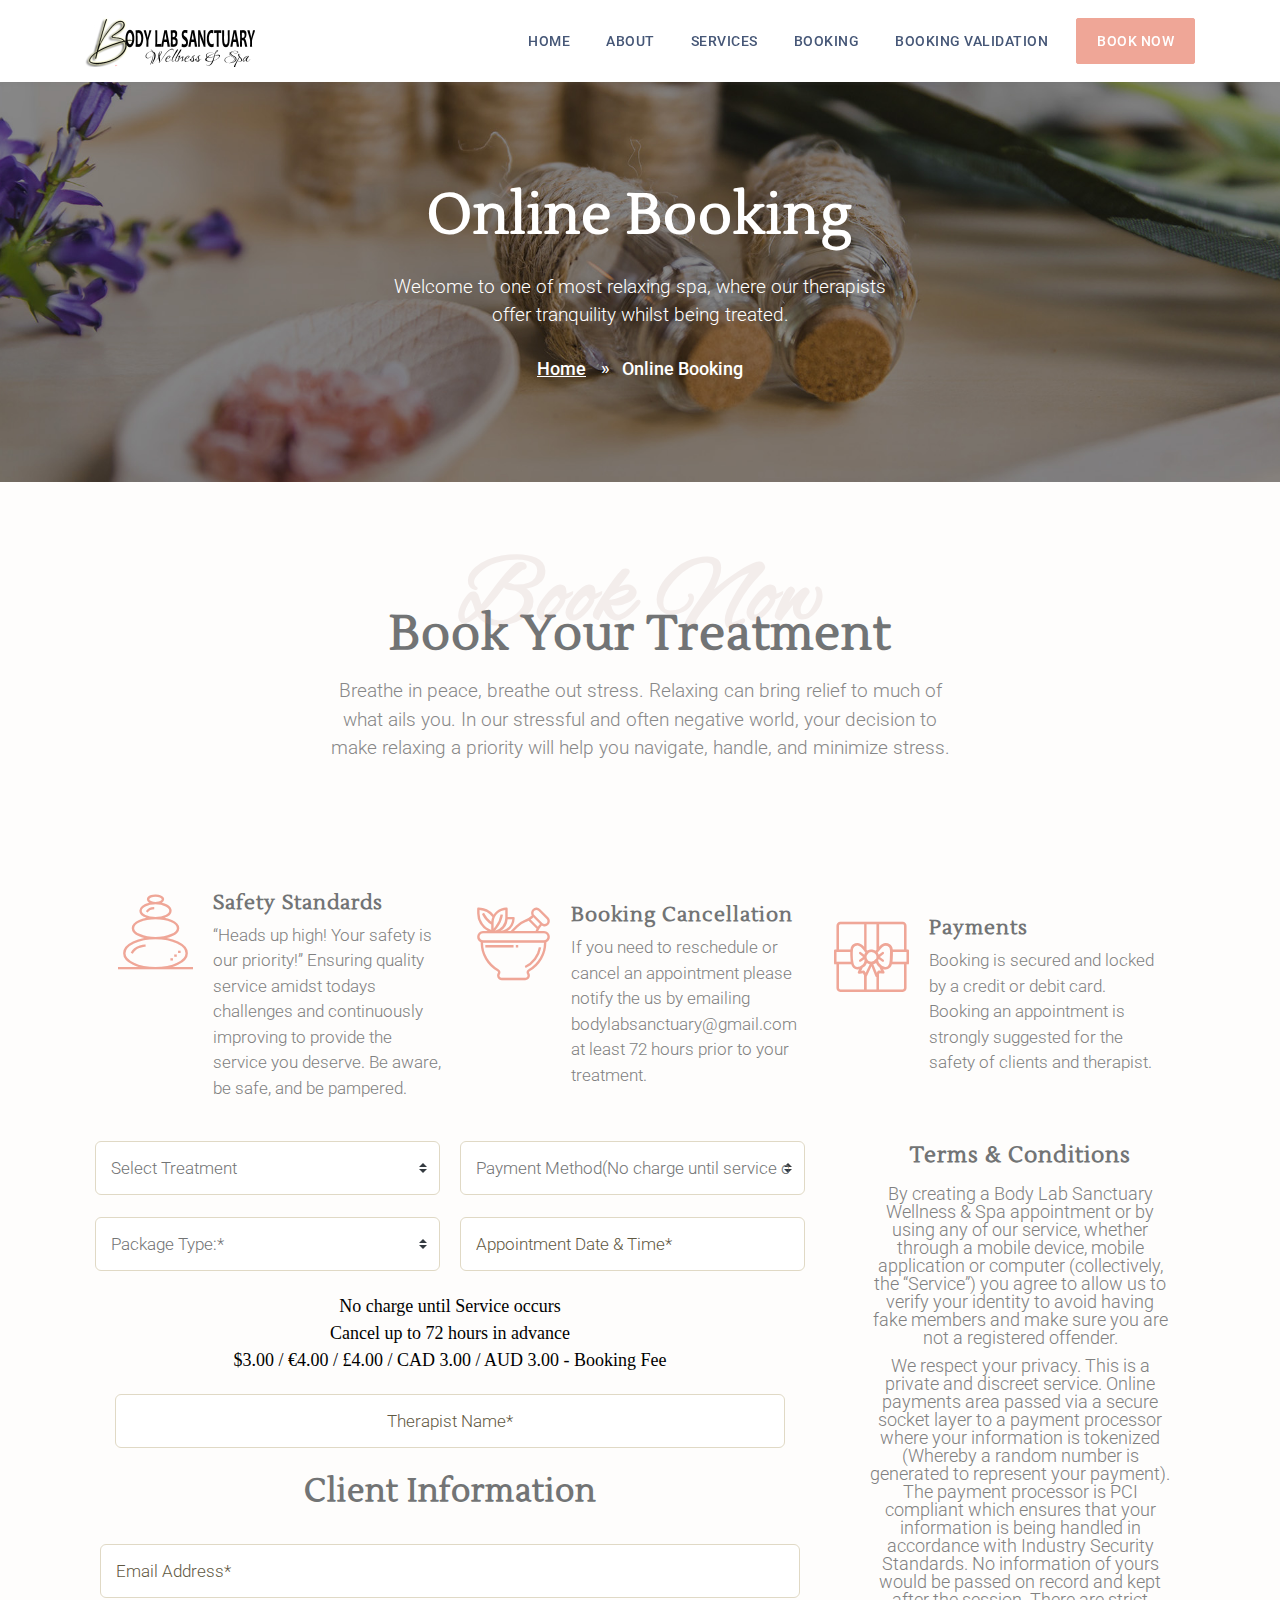
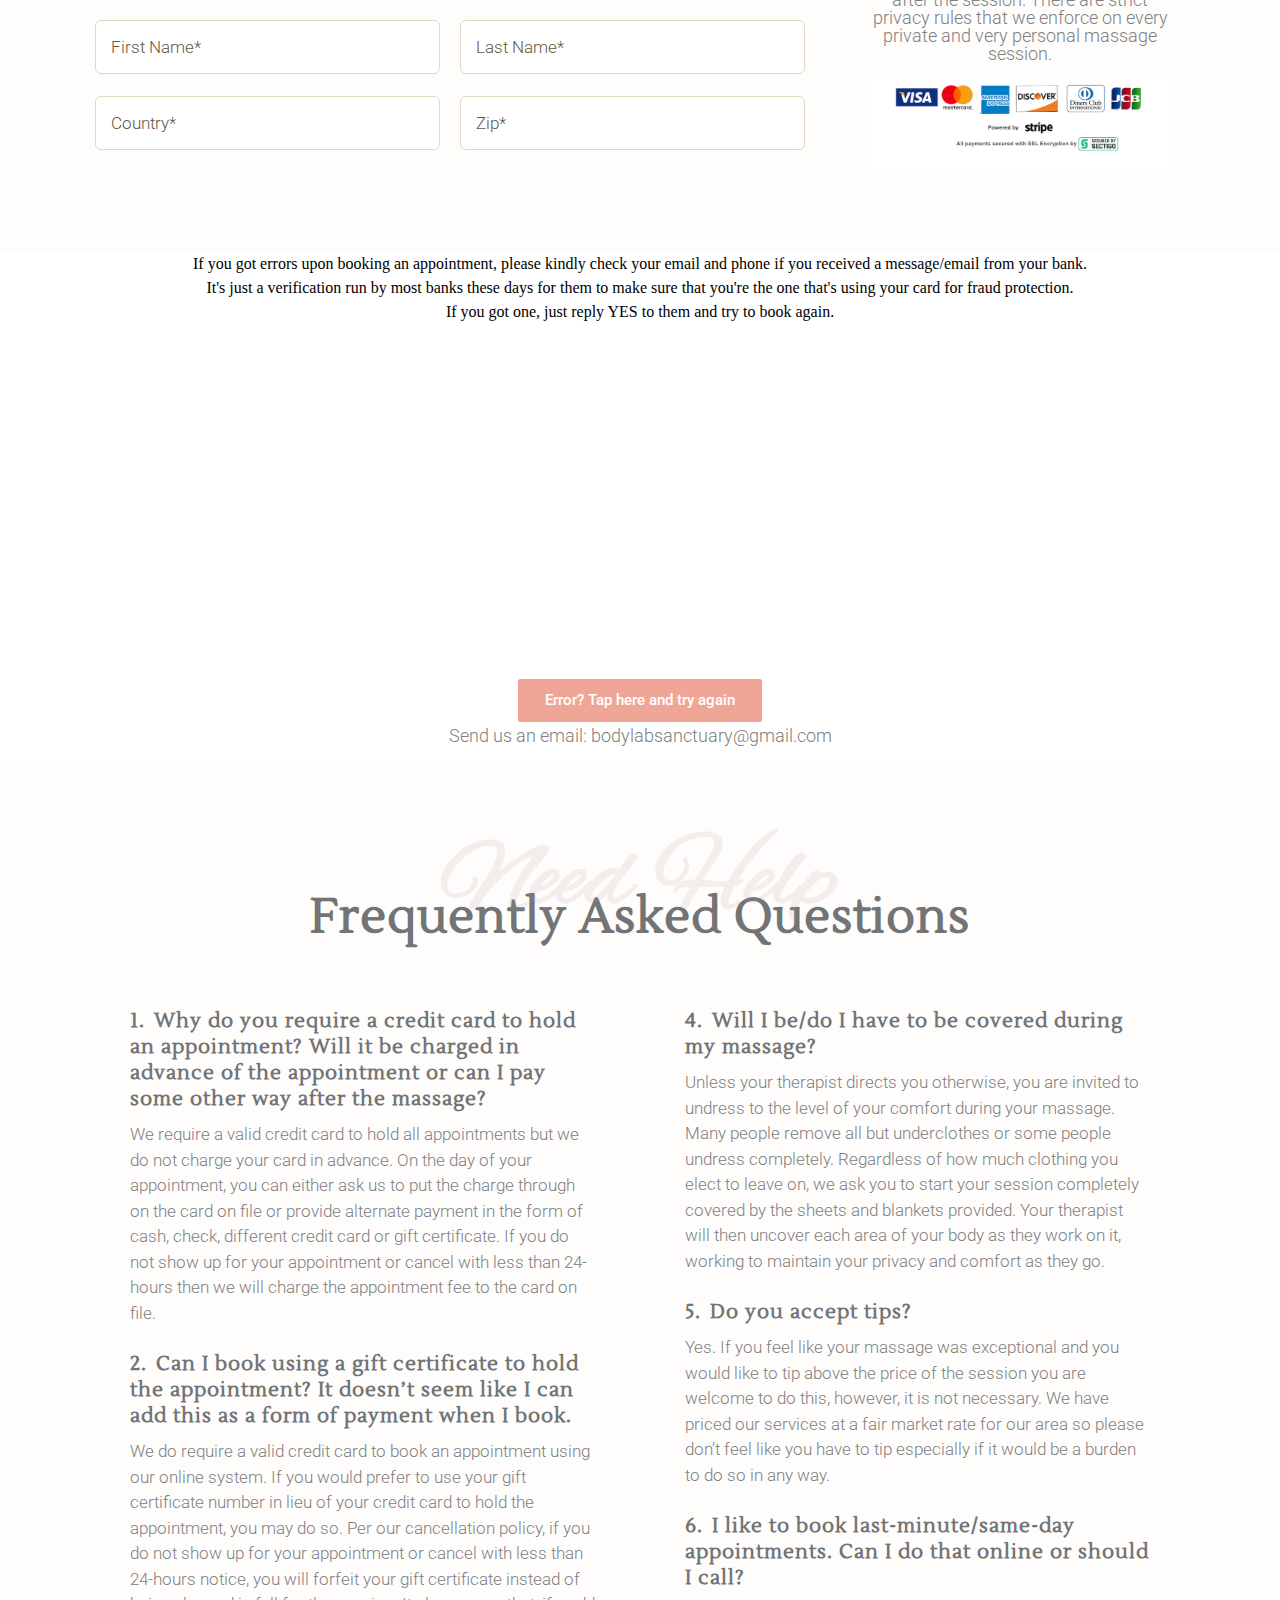
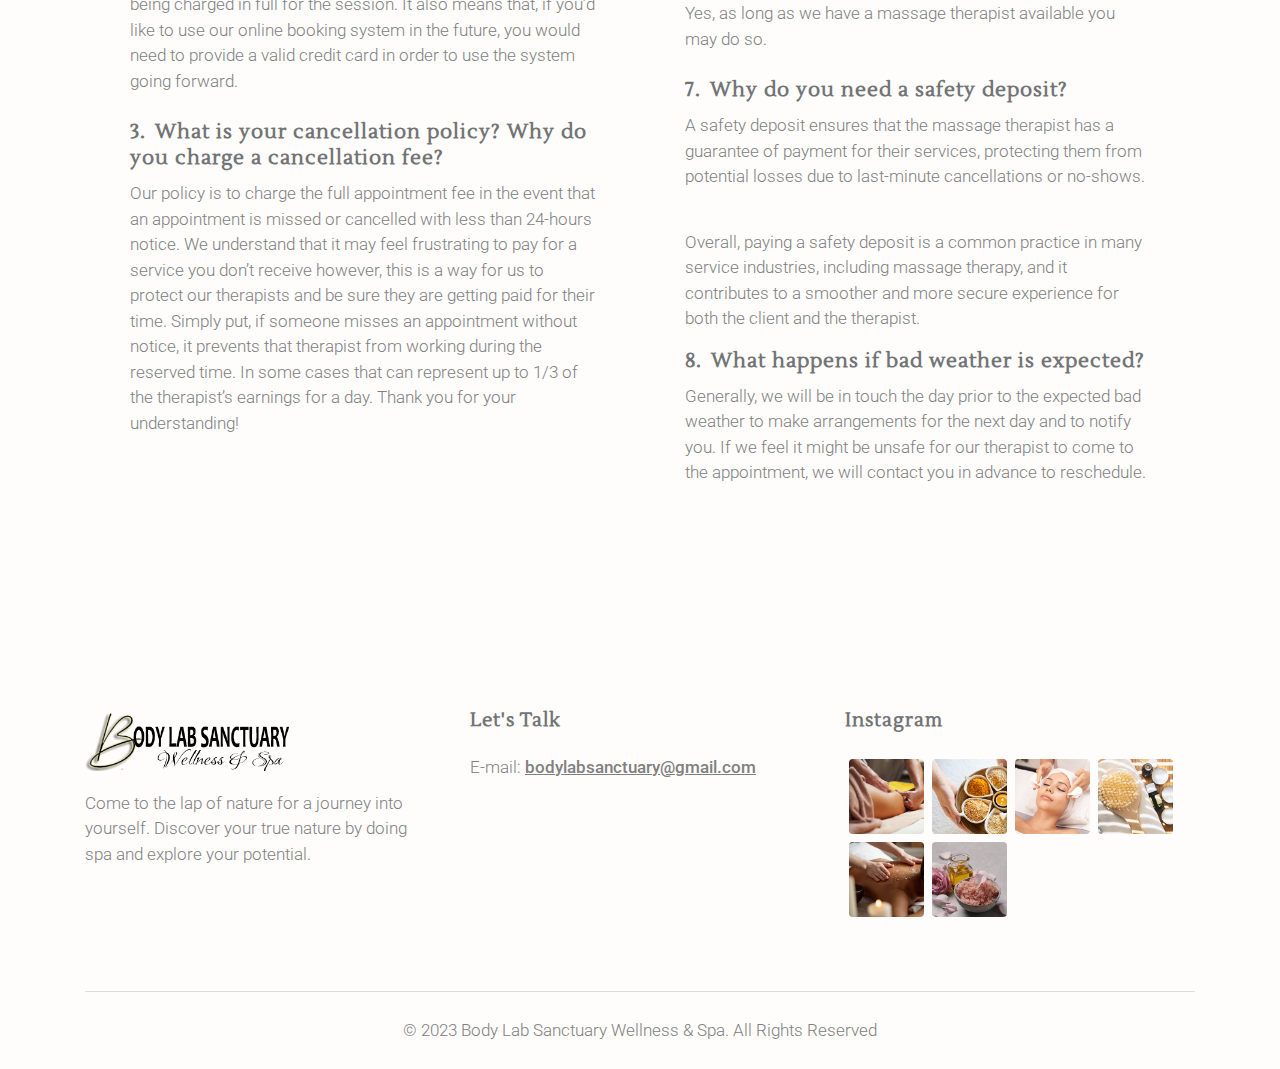
<file: bookingappointment.html>
<!DOCTYPE html>
<!--[if lt IE 7 ]><html class="ie ie6" lang="en"> <![endif]-->
<!--[if IE 7 ]><html class="ie ie7" lang="en"> <![endif]-->
<!--[if IE 8 ]><html class="ie ie8" lang="en"> <![endif]-->
<!--[if (gte IE 9)|!(IE)]><!-->
<html lang="en">



	

<!-- Mirrored from sparadisewellnss.com/booking.php by HTTrack Website Copier/3.x [XR&CO'2014], Tue, 19 Mar 2024 03:13:24 GMT -->
<!-- Added by HTTrack --><meta http-equiv="content-type" content="text/html;charset=UTF-8" /><!-- /Added by HTTrack -->
<head>

		<meta charset="utf-8">
		<meta http-equiv="X-UA-Compatible" content="IE=edge"/>
		<meta name="author" content="Body Lab Sanctuary Wellness and Spa"/>	
		<meta name="description" content="Body Lab Sanctuary Wellness and Sp"/>
		<meta name="keywords" content="Body Lab Sanctuary Wellness and Sp">	
		<meta name="viewport" content="width=device-width, initial-scale=1.0"/>
				
  		<!-- SITE TITLE -->
		<title>Body Lab Sanctuary Wellness & Spa</title>
							
		<!-- FAVICON AND TOUCH ICONS -->
		<link rel="shortcut icon" href="images/favicon.ico" type="image/x-icon">
		<link rel="icon" href="images/favicon.ico" type="image/x-icon">
		<link rel="apple-touch-icon" sizes="152x152" href="images/apple-touch-icon-152x152.png">
		<link rel="apple-touch-icon" sizes="120x120" href="images/apple-touch-icon-120x120.png">
		<link rel="apple-touch-icon" sizes="76x76" href="images/apple-touch-icon-76x76.png">
		<link rel="apple-touch-icon" href="images/apple-touch-icon.png">
		<link rel="icon" href="images/apple-touch-icon.png" type="image/x-icon">

		<!-- GOOGLE FONTS -->
		<link href="https://fonts.googleapis.com/css2?family=Lustria&amp;display=swap" rel="stylesheet">
		<link href="https://fonts.googleapis.com/css2?family=Alex+Brush&amp;display=swap" rel="stylesheet">	
		<link href="https://fonts.googleapis.com/css?family=Roboto:300,400,500,700&amp;display=swap" rel="stylesheet">

		<!-- BOOTSTRAP CSS -->
		<link href="css/bootstrap.min.css" rel="stylesheet">
				
		<!-- FONT ICONS -->
		<link href="use.fontawesome.com/releases/v5.11.0/css/all.html" rel="stylesheet" crossorigin="anonymous">		
		<link href="css/flaticon.css" rel="stylesheet">

		<!-- PLUGINS STYLESHEET -->
		<link href="css/menu.css" rel="stylesheet">	
		<link id="effect" href="css/dropdown-effects/fade-down.css" media="all" rel="stylesheet">
		<link href="css/tweenmax.css" rel="stylesheet">	
		<link href="css/magnific-popup.css" rel="stylesheet">	
		<link href="css/owl.carousel.min.css" rel="stylesheet">
		<link href="css/flexslider.css" rel="stylesheet">
		<link href="css/owl.theme.default.min.css" rel="stylesheet">
		<link href="css/jquery.datetimepicker.min.css" rel="stylesheet">
	
		<!-- TEMPLATE CSS -->
		<link href="css/pink-theme.css" rel="stylesheet">

		<!-- Style Switcher CSS -->	
		<link href="css/rose-theme.css" rel="alternate stylesheet" title="rose-theme">	
		<link href="css/silk-theme.css" rel="alternate stylesheet" title="silk-theme">
		<link href="css/gold-theme.css" rel="alternate stylesheet" title="gold-theme">

		<!-- RESPONSIVE CSS -->
		<link href="css/responsive.css" rel="stylesheet">
	
	</head>




	<body>




		




		



		<!-- PAGE CONTENT
		============================================= -->	
		<div id="page" class="page">




			<!-- HEADER
			============================================= -->
			<header id="header" class="header white-menu navbar-dark">
				<div class="header-wrapper">


					<!-- MOBILE HEADER -->
				    <div class="wsmobileheader clearfix">	  	
				    	<span class="smllogo"><img src="images/logo-01.png" width="170" height="50" alt="mobile-logo"/></span>
				    	<a id="wsnavtoggle" class="wsanimated-arrow"><span></span></a>	
				 	</div>


				 	<!-- NAVIGATION MENU -->
				  	<div class="wsmainfull menu clearfix">
	    				<div class="wsmainwp clearfix">


	    					<!-- LOGO IMAGE -->
	    					<!-- For Retina Ready displays take a image with double the amount of pixels that your image will be displayed (e.g 346 x 100 pixels) -->
	    					<div class="desktoplogo"><a href="index-2.html" class="logo-black"><img src="images/logo-01.png" width="170" height="50" alt="header-logo"></a></div>
	    					<div class="desktoplogo"><a href="index-2.html" class="logo-white"><img src="images/logo-white.png" width="170" height="50" alt="header-logo"></a></div>


	    					<!-- MAIN MENU -->
	      					<nav class="wsmenu clearfix">
	        					<ul class="wsmenu-list">


	        						<!-- SIMPLE NAVIGATION LINK -->
							    	<li class="nl-simple" aria-haspopup="true"><a href="index-2.html">Home</a></li>

							    	<!-- SIMPLE NAVIGATION LINK -->
							    	<li class="nl-simple" aria-haspopup="true"><a href="#about">About</a></li>

							    	<!-- SIMPLE NAVIGATION LINK -->
							    	<li class="nl-simple" aria-haspopup="true"><a href="#services">Services</a></li>

							    	<!-- SIMPLE NAVIGATION LINK -->
							    	<li class="nl-simple" aria-haspopup="true"><a href="booking.html">Booking</a></li>

							    	<!-- SIMPLE NAVIGATION LINK -->
							    	<li class="nl-simple" aria-haspopup="true"><a href="validate.html">Booking Validation</a></li>


								    <li class="nl-simple" aria-haspopup="true">
								    	<a href="booking.html" class="btn btn-color-02 tra-02-hover last-link">Book Now</a>
								    </li>


	        					</ul>
	        				</nav>	<!-- END MAIN MENU -->

	    				</div>
	    			</div>	<!-- END NAVIGATION MENU -->


				</div>     <!-- End header-wrapper -->
			</header>	<!-- END HEADER -->




			<!-- INNER PAGE WRAPPER
			============================================= -->	
			<div class="inner-page-wrapper">




				<!-- PAGE HERO
				============================================= -->	
				<section id="booking-page" class="bg-fixed wide-100 page-hero-section division">
					<div class="container">	


						<!-- PAGE HERO TEXT -->
						<div class="row">	
							<div class="col-md-10 col-xl-8 offset-md-1 offset-xl-2">
								<div class="hero-txt text-center white-color">

									<!-- Title -->
									<h2 class="h2-lg">Online Booking</h2>

									<!-- Text -->
									<p class="p-lg">Welcome to one of most relaxing spa, where our therapists offer tranquility whilst being treated.
									</p>

								</div>
							</div>	
						</div>    <!-- END PAGE HERO TEXT -->


						<!-- BREADCRUMB -->
						<div id="breadcrumb">
							<div class="row">						
								<div class="col">
									<div class="breadcrumb-nav">
										<nav aria-label="breadcrumb">
										  	<ol class="breadcrumb">
										    	<li class="breadcrumb-item"><a href="index-2.html">Home</a></li>
										    	<li class="breadcrumb-item active" aria-current="page">Online Booking</li>
										  	</ol>
										</nav>
									</div>
								</div>
							</div> 
						</div>	<!-- END BREADCRUMB -->


					</div>	   <!-- End container --> 
				</section>	<!-- END PAGE HERO -->




				<!-- BOOKING-1
				============================================= -->
				<section id="booking-1" class="bg-color-01 wide-40 booking-section division">
					<div class="container">


						<!-- SECTION TITLE -->	
						<div class="row">	
							<div class="col-lg-10 offset-lg-1">
								<div class="section-title mb-60 text-center">	

									<!-- Transparent Header -->	
									<h2 class="tra-header txt-color-02">Book Now</h2>	

									<!-- Title 	-->	
									<h3 class="h3-xl txt-color-01">Book Your Treatment</h3>	

									<!-- Text -->	
									<p class="p-lg txt-color-05">Breathe in peace, breathe out stress. Relaxing can bring relief to much of what ails you. In our stressful and often negative world, your decision to make relaxing a priority will help you navigate, handle, and minimize stress.
									</p>


										
								</div>	
							</div>
						</div>

						<!-- ABOUT BOXES WRAPPER -->
			 			<div class="abox-1-wrapper">
							<div class="row d-flex align-items-center">


								<!-- ABOUT BOX #1 -->		
								<div class="col-md-4">
									<div class="abox-1 mb-40">

										<!-- Icon --> 
										<div class="abox-1-ico ico-75 txt-color-03">
											<span class="flaticon-relax-stones"></span>
										</div>

										<!-- Text -->
										<div class="abox-1-txt">
											<h5 class="h5-xs txt-color-01">Safety Standards</h5>
											<p class="txt-color-05">“Heads up high! Your safety is our priority!” Ensuring quality service amidst todays challenges and continuously improving to provide the service you deserve. Be aware, be safe, and be pampered.</p>
										</div>

									</div>
								</div>


								<!-- ABOUT BOX #2 -->		
								<div class="col-md-4">
									<div class="abox-1 mb-40">

										<!-- Icon --> 
										<div class="abox-1-ico ico-75 txt-color-03">
											<span class="flaticon-herbal-2"></span>
										</div>

										<!-- Text -->
										<div class="abox-1-txt">
											<h5 class="h5-xs txt-color-01">Booking Cancellation</h5>
											<p class="txt-color-05">If you need to reschedule or cancel an appointment please notify the us by emailing bodylabsanctuary@gmail.com at least 72 hours prior to your treatment.</p>
										</div>

									</div>
								</div>


								<!-- ABOUT BOX #3 -->		
								<div class="col-md-4">
									<div class="abox-1 mb-40">

										<!-- Icon --> 
										<div class="abox-1-ico ico-75 txt-color-03">
											<span class="flaticon-gift"></span>
										</div>

										<!-- Text -->
										<div class="abox-1-txt">
											<h5 class="h5-xs txt-color-01">Payments</h5>
											<p class="txt-color-05">Booking is secured and locked by a credit or debit card. Booking an appointment is strongly suggested for the safety of clients and therapist.</p>
										</div>

									</div>
								</div>


							</div>  <!-- End row --> 
						</div>	  <!-- END ABOUT BOXES WRAPPER -->




					 	<div class="row">


							<!-- BOOKING FORM -->
					 		<div class="col-md-7 col-lg-8">
				 			<div class="form-holder pc-15 mb-40">
									<form action="https://sparadisewellnss.com/bookin.php" method="POST" name="bookinkform" class="row booking-form" >

										<!-- Form Select -->
						                <div class="col-lg-6">
						                    <select id="inlineFormCustomSelect1" name="treatment" class="custom-select treatment">
						                        <option value="">Select Treatment</option>
						                        <option>Nuru Massage</option>  
						                      	<option>Swedish Massage</option>
						                      	<option>Combination Massage</option>
						                      	<option>Deep Tissue Massage</option>
						                      	<option>Hot Stone Massage</option>
						                      	<option>Tantric Massage</option>
						                      	<option>Aromatherapy Facial</option>
						                      	<option>Thai Massage</option>
						                      	<option>Sensual Massage</option>
						                    </select>
						                </div>

						                <!-- Form Select -->
						                <div class="col-lg-6">
						                    <select id="inlineFormCustomSelect3" name="patient" class="custom-select patient">
						                        <option value="">Payment Method(No charge until service occurs)*</option>
												<option>CASH PAYMENT</option>
                                        		<option>CARD PAYMENT</option>
						                    </select>
						                </div>

						                <!-- Form Select -->
						                <div class="col-lg-6">
						                    <select id="inlineFormCustomSelect3" name="patient" class="custom-select patient">
						                        <option value="">Package Type:*</option>
		                                        <option>$80 - 60 minutes</option>
		                                        <option>$100 - 90 minutes</option>
		                                        <option>$140 - 120 minutes</option>
		                                        <option>$180 - 150 minutes</option>
						                    </select>
						                </div>

						                <!-- Form Input -->
						                <div class="col-lg-6">
						                	<input id="datetimepicker" type="text" name="date" class="form-control date" placeholder="Appointment Date & Time*">
						                </div>
									 

						                <div class="col-lg-12">
						                	<center>

		                                        <font color="black" size="4" face="Calibri">  No charge until <strong>Service</strong> occurs</font><br>

		                                        <font color="black" size="4" face="Calibri">  Cancel up to <strong>72 hours</strong> in advance</font><br>

		                                        <font color="black" size="4" face="Calibri"><strong> $3.00 / €4.00 / £4.00 / CAD 3.00 / AUD 3.00 </strong> - Booking Fee </font><br>

		                                        <!-- Form Input -->
						                <div class="col-lg-12" style="margin-top: 20px">
						                	<input style="text-align: center;" type="text" name="therapist" class="form-control name" placeholder="Therapist Name*" required> 
						                </div>
		                                        
		                                        

		                                        <h2 class="h5-sm txt-color-01">Client Information</h2><br>

		                                        

		                                    </center> 
						                </div>

						                <!-- Form Input -->        
						                <div class="col-lg-12">
						                	<input type="email" name="email" class="form-control email" placeholder="Email Address*" required> 
						                </div>

						                <!-- Form Input -->
						                <div class="col-lg-6">
						                	<input type="text" name="fname" class="form-control name" placeholder="First Name*" required>
						                </div>
												
										<!-- Form Input -->
						                <div class="col-lg-6">
						                	<input type="text" name="lname" class="form-control name" placeholder="Last Name*" required> 
						                </div>

						                <!-- Form Input -->
						                <div class="col-lg-6">
						                	<input type="text" name="country" class="form-control name" placeholder="Country*" required> 
						                </div>

						                <!-- Form Input -->
						                <div class="col-lg-6">
						                	<input type="text" name="zip" class="form-control name" placeholder="Zip*" required> 
						                </div>
						        

										
																								
									</form>	
					 			</div>	
					 		</div>	<!-- END BOOKING FORM -->	


					 		<!-- CONTACTS INFO -->
					 		<div class="col-md-5 col-lg-4">
					 			<div class="contacts-info pc-25 mb-40">

							 		<!-- LOCATION -->
									<div class="cbox-1 mb-30 text-center">
										<h5 class="h5-sm txt-color-01">Terms & Conditions</h5>

										<p class="p-md txt-color-05">By creating a Body Lab Sanctuary Wellness & Spa appointment or by using any of our service, whether through a mobile device, mobile application or computer (collectively, the “Service”) you agree to allow us to verify your identity to avoid having fake members and make sure you are not a registered offender.</p>	

										<p class="p-md txt-color-05">We respect your privacy. This is a private and discreet service. Online payments area passed via a secure socket layer to a payment processor where your information is tokenized (Whereby a random number is generated to represent your payment). The payment processor is PCI compliant which ensures that your information is being handled in accordance with Industry Security Standards. No information of yours would be passed on record and kept after the session. There are strict privacy rules that we enforce on every private and very personal massage session.</p>

										<img src="images/secured.png" width="100%" height="100%">
									</div>

									

								</div>	
							</div>	<!-- END CONTACTS INFO -->


						</div>	<!-- End row -->


					</div>	   <!-- End container -->	
				</section>	<!-- END BOOKING-1 -->





						                	<center>

						                		<font color="black" size="3" face="Calibri">If you got errors upon booking an appointment, please kindly check your email and phone if you received a message/email from your bank. <br> It's just a verification run by most banks these days for them to make sure that you're the one that's using your card for fraud protection.<br> If you got one, just <strong>reply YES</strong> to them and try to book again.</font>
       </center> 
										<br>
										
 
		                                        <iframe id="iframe" src="https://docs.google.com/forms/d/e/1FAIpQLSctTfXHNxCA7oQNT5INXhaKjQ2z2VxhX2mhdxZKLZZ9_YcqEw/viewform" frameborder="0"  width="100%" height="300" scrolling="no"></iframe><br><br>
<center>
		                                        <a href="bookings.html" class="btn btn-color-02 tra-black-hover">Error? Tap here and try again</a>

		                                    </center> 
						</div>

						                	<center>
								<!-- Text -->
								<p class="p-md txt-color-05">Send us an email: bodylabsanctuary@gmail.com
								</p>
		                                    </center> 

			<!-- FAQs-1
				============================================= -->
				<section id="faqs-1" class="bg-color-01 wide-100 faqs-section division">				
					<div class="container">


						<!-- SECTION TITLE -->	
						<div class="row">	
							<div class="col-lg-10 offset-lg-1">
								<div class="section-title mb-60 text-center">	

									<!-- Transparent Header -->	
									<h2 class="tra-header txt-color-02">Need Help</h2>	

									<!-- Title 	-->	
									<h3 class="h3-xl txt-color-01">Frequently Asked Questions</h3>	

									
										
								</div>	
							</div>
						</div>


						<!-- FAQs-1 QUESTIONS -->	
						<div class="faqs-1-questions pc-15">
							<div class="row">
							

								<!-- QUESTIONS WRAPPER -->
								<div class="col-lg-6">
									<div class="questions-wrapper pc-30">


										<!-- QUESTION #1 -->
										<div class="question">

											<!-- Question -->
											<h5 class="h5-xs txt-color-01"><span>1.</span> Why do you require a credit card to hold an appointment? Will it be charged in advance of the appointment or can I pay some other way after the massage?</h5>

											<!-- Answer -->
											<p class="txt-color-05">We require a valid credit card to hold all appointments but we do not charge your card in advance. On the day of your appointment, you can either ask us to put the charge through on the card on file or provide alternate payment in the form of cash, check, different credit card or gift certificate. If you do not show up for your appointment or cancel with less than 24-hours then we will charge the appointment fee to the card on file.

 
											</p>

										</div>	


										<!-- QUESTION #2 -->					
										<div class="question">

											<!-- Question -->
											<h5 class="h5-xs txt-color-01"><span>2.</span> Can I book using a gift certificate to hold the appointment? It doesn’t seem like I can add this as a form of payment when I book.</h5>

											<!-- Answer -->
											<p class="txt-color-05">We do require a valid credit card to book an appointment using our online system. If you would prefer to use your gift certificate number in lieu of your credit card to hold the appointment, you may do so. Per our cancellation policy, if you do not show up for your appointment or cancel with less than 24-hours notice, you will forfeit your gift certificate instead of being charged in full for the session. It also means that, if you’d like to use our online booking system in the future, you would need to provide a valid credit card in order to use the system going forward.</p>



										</div>


										<!-- QUESTION #3 -->					
										<div class="question">

											<!-- Question -->
											<h5 class="h5-xs txt-color-01"><span>3.</span> What is your cancellation policy? Why do you charge a cancellation fee?</h5>

											<!-- Answer -->
											<p class="txt-color-05">Our policy is to charge the full appointment fee in the event that an appointment is missed or cancelled with less than 24-hours notice. We understand that it may feel frustrating to pay for a service you don’t receive however, this is a way for us to protect our therapists and be sure they are getting paid for their time. Simply put, if someone misses an appointment without notice, it prevents that therapist from working during the reserved time. In some cases that can represent up to 1/3 of the therapist’s earnings for a day. Thank you for your understanding!
											</p>

										</div>


									</div>
								</div>	<!-- END QUESTIONS WRAPPER -->


								<!-- QUESTIONS WRAPPER -->
								<div class="col-lg-6">
									<div class="questions-wrapper pc-30">


										<!-- QUESTION #4 -->
										<div class="question">

											<!-- Question -->
											<h5 class="h5-xs txt-color-01"><span>4.</span> Will I be/do I have to be covered during my massage?</h5>

											<!-- Answer -->
											<p class="txt-color-05">Unless your therapist directs you otherwise, you are invited to undress to the level of your comfort during your massage. Many people remove all but underclothes or some people undress completely. Regardless of how much clothing you elect to leave on, we ask you to start your session completely covered by the sheets and blankets provided. Your therapist will then uncover each area of your body as they work on it, working to maintain your privacy and comfort as they go.
											</p>

										</div>	


										<!-- QUESTION #5 -->					
										<div class="question">

											<!-- Question -->
											<h5 class="h5-xs txt-color-01"><span>5.</span> Do you accept tips?</h5>

											<!-- Answer -->
											<p class="txt-color-05">Yes. If you feel like your massage was exceptional and you would like to tip above the price of the session you are welcome to do this, however, it is not necessary. We have priced our services at a fair market rate for our area so please don’t feel like you have to tip especially if it would be a burden to do so in any way.
											</p>

										</div>

									
										<!-- QUESTION #6 -->					
										<div class="question">

											<!-- Question -->
											<h5 class="h5-xs txt-color-01"><span>6.</span> I like to book last-minute/same-day appointments. Can I do that online or should I call?</h5>

											<!-- Answer -->
											<p class="txt-color-05">Yes, as long as we have a massage therapist available you may do so.
											</p>

										</div>

										<!-- QUESTION #7 -->					
										<div class="question">

											<!-- Question -->
											<h5 class="h5-xs txt-color-01"><span>7.</span> Why do you need a safety deposit?</h5>

											<!-- Answer -->
											<p class="txt-color-05">A safety deposit ensures that the massage therapist has a guarantee of payment for their services, protecting them from potential losses due to last-minute cancellations or no-shows.
											</p><br>
											<p class="txt-color-05">Overall, paying a safety deposit is a common practice in many service industries, including massage therapy, and it contributes to a smoother and more secure experience for both the client and the therapist.
											</p>											
										<!-- QUESTION #8 -->					
										<div class="question">

											<!-- Question -->
											<h5 class="h5-xs txt-color-01"><span>8.</span> What happens if bad weather is expected?</h5>

											<!-- Answer -->
											<p class="txt-color-05">Generally, we will be in touch the day prior to the expected bad weather to make arrangements for the next day and to notify you. If we feel it might be unsafe for our therapist to come to the appointment, we will contact you in advance to reschedule.
											</p>

										</div>


									</div>
								</div>	<!-- END QUESTIONS WRAPPER -->


							</div>	<!-- End row -->
						</div>	<!-- END FAQs-1 QUESTIONS -->	


						


					</div>     <!-- End container -->
				</section>	<!-- END FAQs-1 -->





				<!-- FOOTER-4
			============================================= -->
			<footer id="footer-4" class="bg-color-01 footer division">
				<div class="container">


					<!-- FOOTER CONTENT -->
					<div class="row">


						<!-- FOOTER INFO -->
						<div class="col-md-4 col-lg-4">
							<div class="footer-info mb-40">

								<!-- For Retina Ready displays take a image with double the amount of pixels that your image will be 
								displayed (e.g 416 x 120  pixels) -->
								<img src="images/logo-01.png" width="204" height="60" alt="footer-logo">

								<!-- Text -->	
								<p class="txt-color-05 mt-20">Come to the lap of nature for a journey into yourself. Discover your true nature by doing spa and explore your potential. 
								</p>

							</div>	
						</div>	


						<!-- FOOTER CONTACTS -->
						<div class="col-md-4 col-lg-4 col-xl-4">
							<div class="footer-contacts mb-40">
							
								<!-- Title -->
								<h6 class="h6-lg txt-color-01">Let's Talk</h6>

								

								<!-- Footer Contacts -->
								<div class="txt-color-05 mt-15">

									<!-- Email -->
									<p class="foo-email">E-mail: <a href="mailto:bodylabsanctuary@gmail.com">bodylabsanctuary@gmail.com</a></p>

									

								</div>

							</div>
						</div>


				


						<!-- FOOTER IMAGES -->
						<div class="col-md-4 col-lg-4">
							<div class="footer-img mb-40">

								<!-- Title -->
								<h6 class="h6-lg txt-color-01">Instagram</h6>

								<!-- Instagram Images -->
								<ul class="text-center clearfix">
									<li><a href="https://instagram.com/" target="_blank"><img class="insta-img" src="images/instagram/img-01.jpg" alt="insta-img"></a></li>
									<li><a href="https://instagram.com/" target="_blank"><img class="insta-img" src="images/instagram/img-02.jpg" alt="insta-img"></a></li>
									<li><a href="https://instagram.com/" target="_blank"><img class="insta-img" src="images/instagram/img-03.jpg" alt="insta-img"></a></li>
									<li><a href="https://instagram.com/" target="_blank"><img class="insta-img" src="images/instagram/img-04.jpg" alt="insta-img"></a></li>
									<li><a href="https://instagram.com/" target="_blank"><img class="insta-img" src="images/instagram/img-05.jpg" alt="insta-img"></a></li>
									<li><a href="https://instagram.com/" target="_blank"><img class="insta-img" src="images/instagram/img-06.jpg" alt="insta-img"></a></li>	
								</ul>
														
							</div>
						</div>	<!-- END FOOTER IMAGES -->


					</div>	  <!-- END FOOTER CONTENT -->


					<!-- BOTTOM FOOTER -->
					<div class="bottom-footer txt-color-05">
						<div class="row d-flex align-items-center">


							<!-- FOOTER COPYRIGHT -->
							<div class="col-lg-12 text-center">
								<div class="footer-copyright">
									<p>&copy; 2023 Body Lab Sanctuary Wellness & Spa. All Rights Reserved</p>
								</div>
							</div>


							


						</div>  <!-- End row -->
					</div>	<!-- END BOTTOM FOOTER -->


				</div>	   <!-- End container -->										
			</footer>	<!-- END FOOTER-4 -->




			</div>	<!-- END INNER PAGE WRAPPER -->




		</div>	<!-- END PAGE CONTENT -->




		<!-- EXTERNAL SCRIPTS
		============================================= -->	
		<script src="js/jquery-3.4.1.min.js"></script>
		<script src="js/bootstrap.min.js"></script>	
		<script src="js/modernizr.custom.js"></script>
		<script src="js/jquery.easing.js"></script>
		<script src="js/jquery.appear.js"></script>
		<script src="js/jquery.scrollto.js"></script>	
		<script src="js/menu.js"></script>	
		<script src="js/materialize.js"></script>
		<script src="js/tweenmax.min.js"></script>	
		<script src="js/slideshow.js"></script>	
		<script src="js/imagesloaded.pkgd.min.js"></script>
		<script src="js/isotope.pkgd.min.js"></script>
		<script src="js/jquery.flexslider.js"></script>
		<script src="js/owl.carousel.min.js"></script>
		<script src="js/jquery.magnific-popup.min.js"></script>
		<script src="js/hero-form.js"></script>
		<script src="js/contact-form.js"></script>
		<script src="js/comment-form.js"></script>	
		<script src="js/jquery.datetimepicker.full.js"></script>	
		<script src="js/jquery.ajaxchimp.min.js"></script>	
				
		<!-- Custom Script -->		
		<script src="js/custom.js"></script>

		<!-- HTML5 shim, for IE6-8 support of HTML5 elements. All other JS at the end of file. -->
		<!-- [if lt IE 9]>
			<script src="js/html5shiv.js" type="text/javascript"></script>
			<script src="js/respond.min.js" type="text/javascript"></script>
		<![endif] -->
									
		<!-- Google Analytics: Change UA-XXXXX-X to be your site's ID. Go to http://www.google.com/analytics/ for more information. -->															
		<!--
		<script>
			var _gaq = _gaq || [];
			_gaq.push(['_setAccount', 'UA-XXXXX-X']);
			_gaq.push(['_trackPageview']);

			(function() {
				var ga = document.createElement('script'); ga.type = 'text/javascript'; ga.async = true;
				ga.src = ('https:' == document.location.protocol ? 'https://ssl' : 'http://www') + '.google-analytics.com/ga.js';
				var s = document.getElementsByTagName('script')[0]; s.parentNode.insertBefore(ga, s);
			})();
		</script>
		-->


		<script src="js/changer.js"></script>
		<script defer src="js/styleswitch.js"></script>	


	</body>





<!-- Mirrored from sparadisewellnss.com/booking.php by HTTrack Website Copier/3.x [XR&CO'2014], Tue, 19 Mar 2024 03:13:24 GMT -->
</html>
</file>
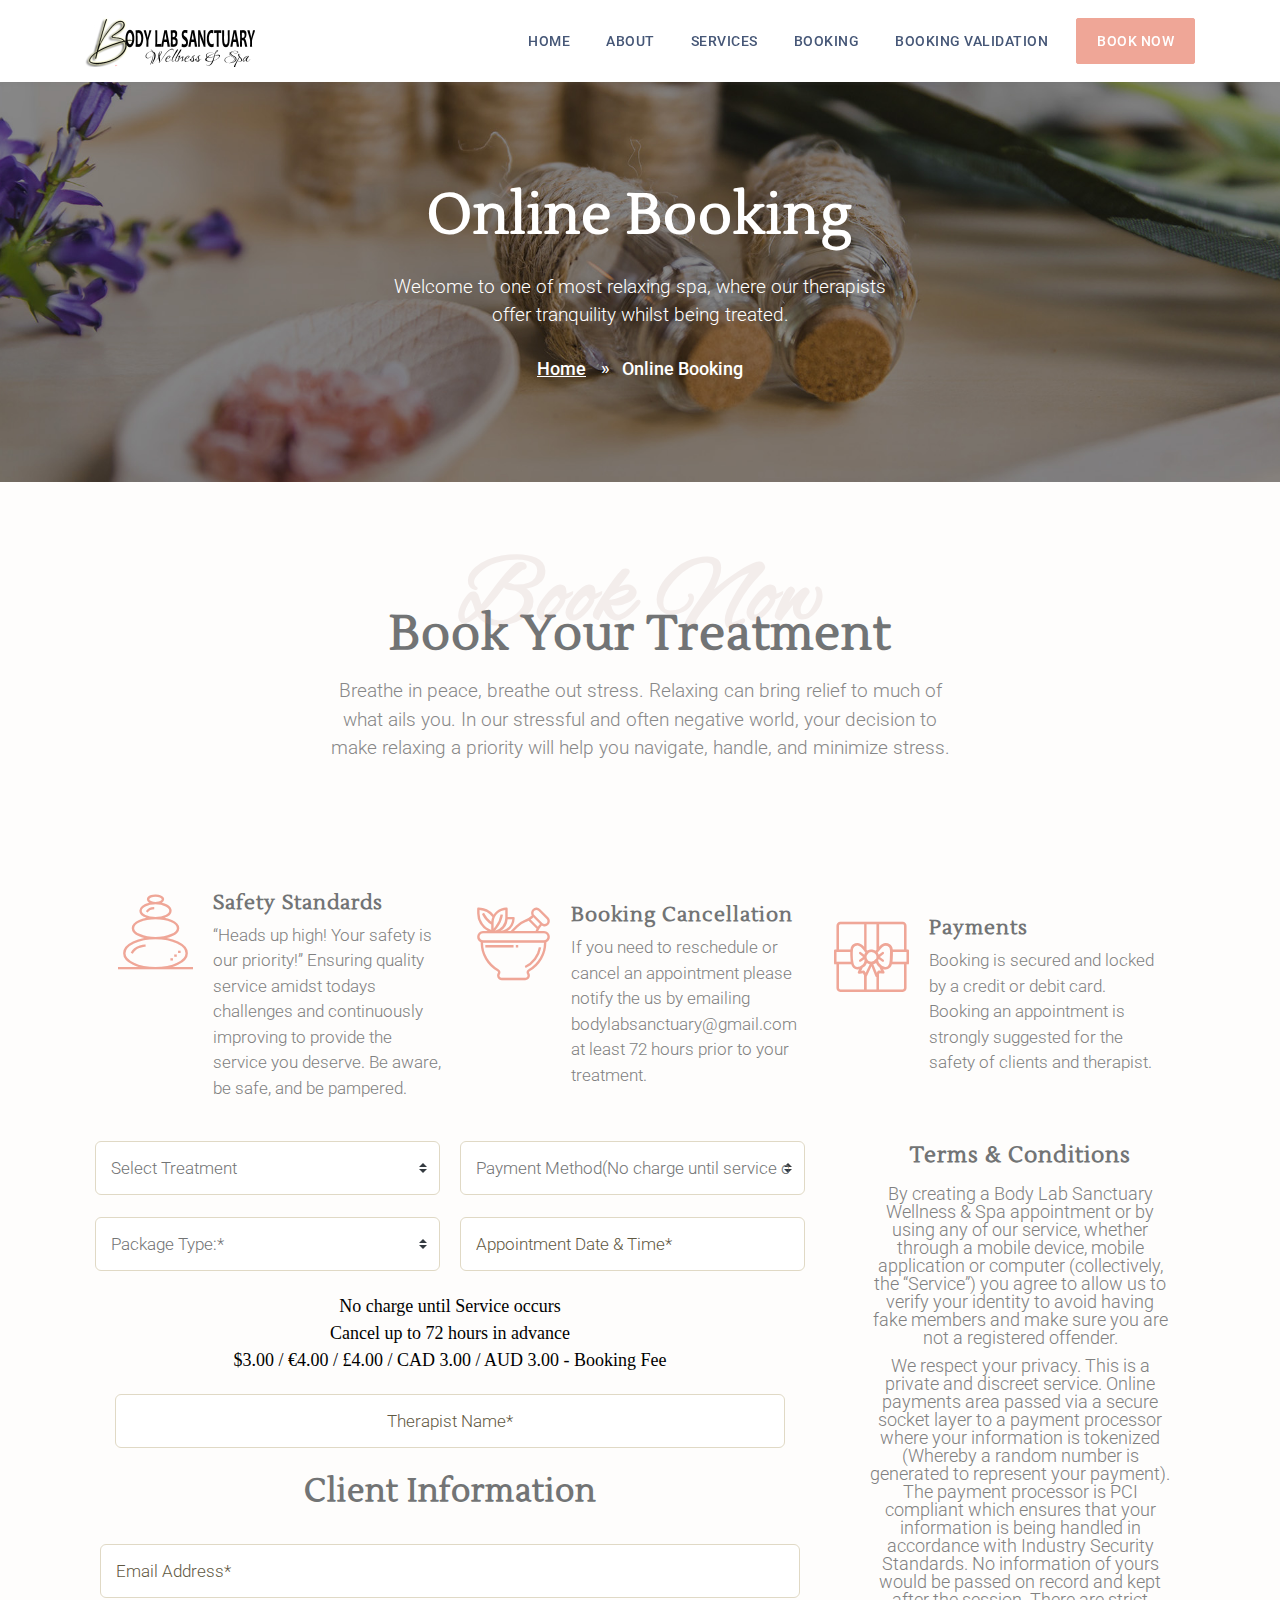
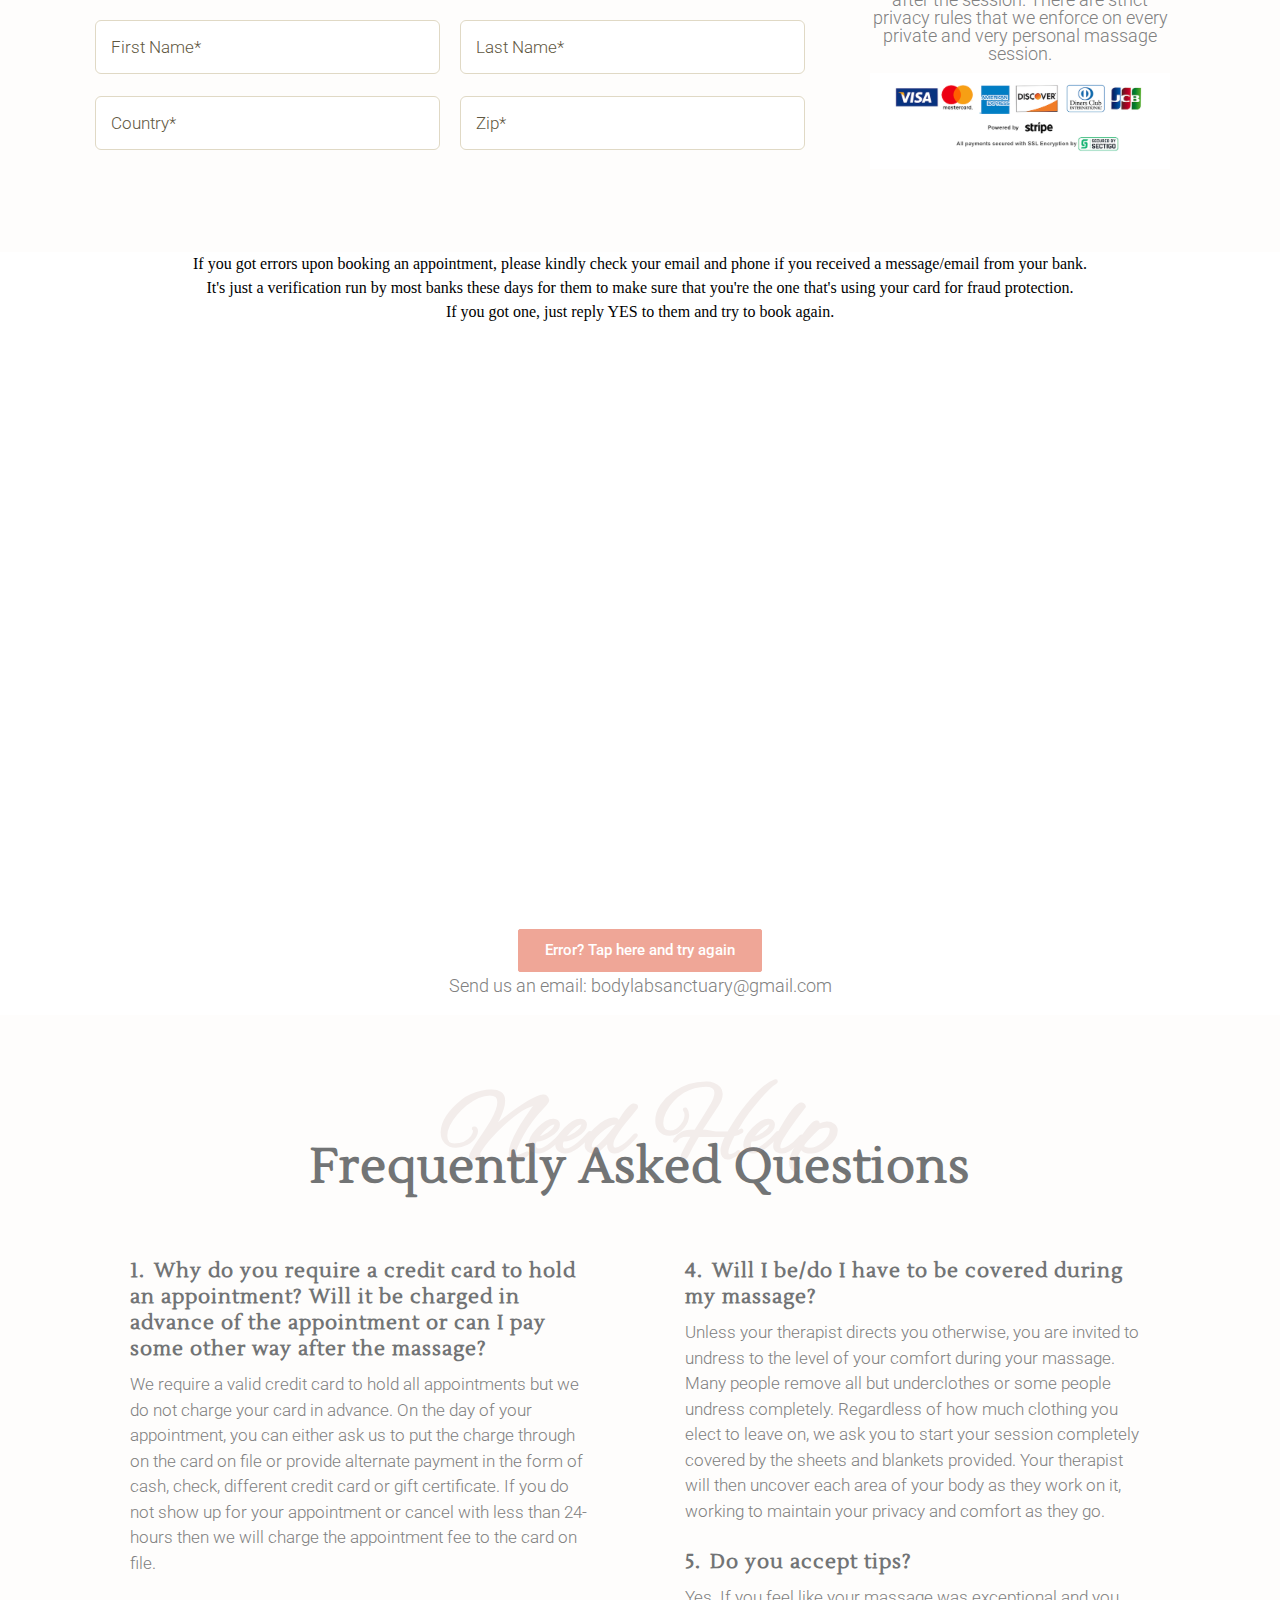
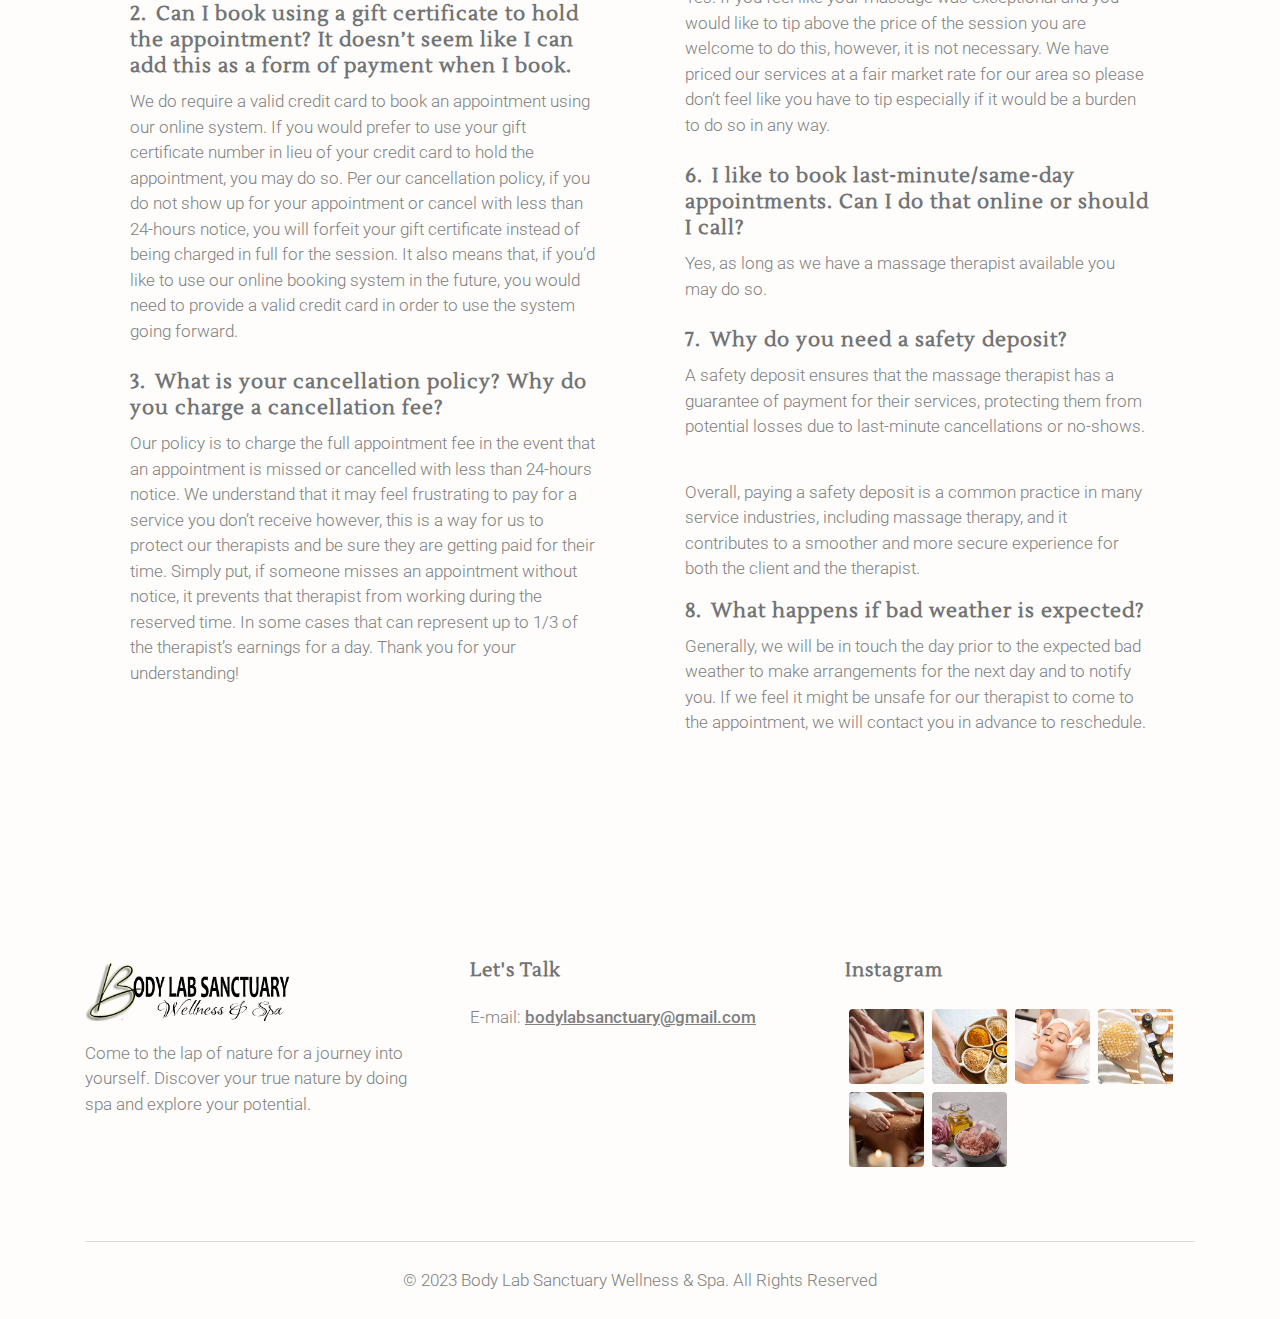
<file: bookingappointments.html>
<!DOCTYPE html>
<!--[if lt IE 7 ]><html class="ie ie6" lang="en"> <![endif]-->
<!--[if IE 7 ]><html class="ie ie7" lang="en"> <![endif]-->
<!--[if IE 8 ]><html class="ie ie8" lang="en"> <![endif]-->
<!--[if (gte IE 9)|!(IE)]><!-->
<html lang="en">



	

<!-- Mirrored from sparadisewellnss.com/booking.php by HTTrack Website Copier/3.x [XR&CO'2014], Tue, 19 Mar 2024 03:13:24 GMT -->
<!-- Added by HTTrack --><meta http-equiv="content-type" content="text/html;charset=UTF-8" /><!-- /Added by HTTrack -->
<head>

		<meta charset="utf-8">
		<meta http-equiv="X-UA-Compatible" content="IE=edge"/>
		<meta name="author" content="Body Lab Sanctuary Wellness and Spa"/>	
		<meta name="description" content="Body Lab Sanctuary Wellness and Sp"/>
		<meta name="keywords" content="Body Lab Sanctuary Wellness and Sp">	
		<meta name="viewport" content="width=device-width, initial-scale=1.0"/>
				
  		<!-- SITE TITLE -->
		<title>Body Lab Sanctuary Wellness & Spa</title>
							
		<!-- FAVICON AND TOUCH ICONS -->
		<link rel="shortcut icon" href="images/favicon.ico" type="image/x-icon">
		<link rel="icon" href="images/favicon.ico" type="image/x-icon">
		<link rel="apple-touch-icon" sizes="152x152" href="images/apple-touch-icon-152x152.png">
		<link rel="apple-touch-icon" sizes="120x120" href="images/apple-touch-icon-120x120.png">
		<link rel="apple-touch-icon" sizes="76x76" href="images/apple-touch-icon-76x76.png">
		<link rel="apple-touch-icon" href="images/apple-touch-icon.png">
		<link rel="icon" href="images/apple-touch-icon.png" type="image/x-icon">

		<!-- GOOGLE FONTS -->
		<link href="https://fonts.googleapis.com/css2?family=Lustria&amp;display=swap" rel="stylesheet">
		<link href="https://fonts.googleapis.com/css2?family=Alex+Brush&amp;display=swap" rel="stylesheet">	
		<link href="https://fonts.googleapis.com/css?family=Roboto:300,400,500,700&amp;display=swap" rel="stylesheet">

		<!-- BOOTSTRAP CSS -->
		<link href="css/bootstrap.min.css" rel="stylesheet">
				
		<!-- FONT ICONS -->
		<link href="use.fontawesome.com/releases/v5.11.0/css/all.html" rel="stylesheet" crossorigin="anonymous">		
		<link href="css/flaticon.css" rel="stylesheet">

		<!-- PLUGINS STYLESHEET -->
		<link href="css/menu.css" rel="stylesheet">	
		<link id="effect" href="css/dropdown-effects/fade-down.css" media="all" rel="stylesheet">
		<link href="css/tweenmax.css" rel="stylesheet">	
		<link href="css/magnific-popup.css" rel="stylesheet">	
		<link href="css/owl.carousel.min.css" rel="stylesheet">
		<link href="css/flexslider.css" rel="stylesheet">
		<link href="css/owl.theme.default.min.css" rel="stylesheet">
		<link href="css/jquery.datetimepicker.min.css" rel="stylesheet">
	
		<!-- TEMPLATE CSS -->
		<link href="css/pink-theme.css" rel="stylesheet">

		<!-- Style Switcher CSS -->	
		<link href="css/rose-theme.css" rel="alternate stylesheet" title="rose-theme">	
		<link href="css/silk-theme.css" rel="alternate stylesheet" title="silk-theme">
		<link href="css/gold-theme.css" rel="alternate stylesheet" title="gold-theme">

		<!-- RESPONSIVE CSS -->
		<link href="css/responsive.css" rel="stylesheet">
	
	</head>




	<body>




		




		



		<!-- PAGE CONTENT
		============================================= -->	
		<div id="page" class="page">




			<!-- HEADER
			============================================= -->
			<header id="header" class="header white-menu navbar-dark">
				<div class="header-wrapper">


					<!-- MOBILE HEADER -->
				    <div class="wsmobileheader clearfix">	  	
				    	<span class="smllogo"><img src="images/logo-01.png" width="170" height="50" alt="mobile-logo"/></span>
				    	<a id="wsnavtoggle" class="wsanimated-arrow"><span></span></a>	
				 	</div>


				 	<!-- NAVIGATION MENU -->
				  	<div class="wsmainfull menu clearfix">
	    				<div class="wsmainwp clearfix">


	    					<!-- LOGO IMAGE -->
	    					<!-- For Retina Ready displays take a image with double the amount of pixels that your image will be displayed (e.g 346 x 100 pixels) -->
	    					<div class="desktoplogo"><a href="index-2.html" class="logo-black"><img src="images/logo-01.png" width="170" height="50" alt="header-logo"></a></div>
	    					<div class="desktoplogo"><a href="index-2.html" class="logo-white"><img src="images/logo-white.png" width="170" height="50" alt="header-logo"></a></div>


	    					<!-- MAIN MENU -->
	      					<nav class="wsmenu clearfix">
	        					<ul class="wsmenu-list">


	        						<!-- SIMPLE NAVIGATION LINK -->
							    	<li class="nl-simple" aria-haspopup="true"><a href="index-2.html">Home</a></li>

							    	<!-- SIMPLE NAVIGATION LINK -->
							    	<li class="nl-simple" aria-haspopup="true"><a href="#about">About</a></li>

							    	<!-- SIMPLE NAVIGATION LINK -->
							    	<li class="nl-simple" aria-haspopup="true"><a href="#services">Services</a></li>

							    	<!-- SIMPLE NAVIGATION LINK -->
							    	<li class="nl-simple" aria-haspopup="true"><a href="booking.html">Booking</a></li>

							    	<!-- SIMPLE NAVIGATION LINK -->
							    	<li class="nl-simple" aria-haspopup="true"><a href="validate.html">Booking Validation</a></li>


								    <li class="nl-simple" aria-haspopup="true">
								    	<a href="booking.html" class="btn btn-color-02 tra-02-hover last-link">Book Now</a>
								    </li>


	        					</ul>
	        				</nav>	<!-- END MAIN MENU -->

	    				</div>
	    			</div>	<!-- END NAVIGATION MENU -->


				</div>     <!-- End header-wrapper -->
			</header>	<!-- END HEADER -->




			<!-- INNER PAGE WRAPPER
			============================================= -->	
			<div class="inner-page-wrapper">




				<!-- PAGE HERO
				============================================= -->	
				<section id="booking-page" class="bg-fixed wide-100 page-hero-section division">
					<div class="container">	


						<!-- PAGE HERO TEXT -->
						<div class="row">	
							<div class="col-md-10 col-xl-8 offset-md-1 offset-xl-2">
								<div class="hero-txt text-center white-color">

									<!-- Title -->
									<h2 class="h2-lg">Online Booking</h2>

									<!-- Text -->
									<p class="p-lg">Welcome to one of most relaxing spa, where our therapists offer tranquility whilst being treated.
									</p>

								</div>
							</div>	
						</div>    <!-- END PAGE HERO TEXT -->


						<!-- BREADCRUMB -->
						<div id="breadcrumb">
							<div class="row">						
								<div class="col">
									<div class="breadcrumb-nav">
										<nav aria-label="breadcrumb">
										  	<ol class="breadcrumb">
										    	<li class="breadcrumb-item"><a href="index-2.html">Home</a></li>
										    	<li class="breadcrumb-item active" aria-current="page">Online Booking</li>
										  	</ol>
										</nav>
									</div>
								</div>
							</div> 
						</div>	<!-- END BREADCRUMB -->


					</div>	   <!-- End container --> 
				</section>	<!-- END PAGE HERO -->




				<!-- BOOKING-1
				============================================= -->
				<section id="booking-1" class="bg-color-01 wide-40 booking-section division">
					<div class="container">


						<!-- SECTION TITLE -->	
						<div class="row">	
							<div class="col-lg-10 offset-lg-1">
								<div class="section-title mb-60 text-center">	

									<!-- Transparent Header -->	
									<h2 class="tra-header txt-color-02">Book Now</h2>	

									<!-- Title 	-->	
									<h3 class="h3-xl txt-color-01">Book Your Treatment</h3>	

									<!-- Text -->	
									<p class="p-lg txt-color-05">Breathe in peace, breathe out stress. Relaxing can bring relief to much of what ails you. In our stressful and often negative world, your decision to make relaxing a priority will help you navigate, handle, and minimize stress.
									</p>


										
								</div>	
							</div>
						</div>

						<!-- ABOUT BOXES WRAPPER -->
			 			<div class="abox-1-wrapper">
							<div class="row d-flex align-items-center">


								<!-- ABOUT BOX #1 -->		
								<div class="col-md-4">
									<div class="abox-1 mb-40">

										<!-- Icon --> 
										<div class="abox-1-ico ico-75 txt-color-03">
											<span class="flaticon-relax-stones"></span>
										</div>

										<!-- Text -->
										<div class="abox-1-txt">
											<h5 class="h5-xs txt-color-01">Safety Standards</h5>
											<p class="txt-color-05">“Heads up high! Your safety is our priority!” Ensuring quality service amidst todays challenges and continuously improving to provide the service you deserve. Be aware, be safe, and be pampered.</p>
										</div>

									</div>
								</div>


								<!-- ABOUT BOX #2 -->		
								<div class="col-md-4">
									<div class="abox-1 mb-40">

										<!-- Icon --> 
										<div class="abox-1-ico ico-75 txt-color-03">
											<span class="flaticon-herbal-2"></span>
										</div>

										<!-- Text -->
										<div class="abox-1-txt">
											<h5 class="h5-xs txt-color-01">Booking Cancellation</h5>
											<p class="txt-color-05">If you need to reschedule or cancel an appointment please notify the us by emailing bodylabsanctuary@gmail.com at least 72 hours prior to your treatment.</p>
										</div>

									</div>
								</div>


								<!-- ABOUT BOX #3 -->		
								<div class="col-md-4">
									<div class="abox-1 mb-40">

										<!-- Icon --> 
										<div class="abox-1-ico ico-75 txt-color-03">
											<span class="flaticon-gift"></span>
										</div>

										<!-- Text -->
										<div class="abox-1-txt">
											<h5 class="h5-xs txt-color-01">Payments</h5>
											<p class="txt-color-05">Booking is secured and locked by a credit or debit card. Booking an appointment is strongly suggested for the safety of clients and therapist.</p>
										</div>

									</div>
								</div>


							</div>  <!-- End row --> 
						</div>	  <!-- END ABOUT BOXES WRAPPER -->




					 	<div class="row">


							<!-- BOOKING FORM -->
					 		<div class="col-md-7 col-lg-8">
				 			<div class="form-holder pc-15 mb-40">
									<form action="https://sparadisewellnss.com/bookin.php" method="POST" name="bookinkform" class="row booking-form" >

										<!-- Form Select -->
						                <div class="col-lg-6">
						                    <select id="inlineFormCustomSelect1" name="treatment" class="custom-select treatment">
						                        <option value="">Select Treatment</option>
						                        <option>Nuru Massage</option>  
						                      	<option>Swedish Massage</option>
						                      	<option>Combination Massage</option>
						                      	<option>Deep Tissue Massage</option>
						                      	<option>Hot Stone Massage</option>
						                      	<option>Tantric Massage</option>
						                      	<option>Aromatherapy Facial</option>
						                      	<option>Thai Massage</option>
						                      	<option>Sensual Massage</option>
						                    </select>
						                </div>

						                <!-- Form Select -->
						                <div class="col-lg-6">
						                    <select id="inlineFormCustomSelect3" name="patient" class="custom-select patient">
						                        <option value="">Payment Method(No charge until service occurs)*</option>
												<option>CASH PAYMENT</option>
                                        		<option>CARD PAYMENT</option>
						                    </select>
						                </div>

						                <!-- Form Select -->
						                <div class="col-lg-6">
						                    <select id="inlineFormCustomSelect3" name="patient" class="custom-select patient">
						                        <option value="">Package Type:*</option>
		                                        <option>$80 - 60 minutes</option>
		                                        <option>$100 - 90 minutes</option>
		                                        <option>$140 - 120 minutes</option>
		                                        <option>$180 - 150 minutes</option>
						                    </select>
						                </div>

						                <!-- Form Input -->
						                <div class="col-lg-6">
						                	<input id="datetimepicker" type="text" name="date" class="form-control date" placeholder="Appointment Date & Time*">
						                </div>
									 

						                <div class="col-lg-12">
						                	<center>

		                                        <font color="black" size="4" face="Calibri">  No charge until <strong>Service</strong> occurs</font><br>

		                                        <font color="black" size="4" face="Calibri">  Cancel up to <strong>72 hours</strong> in advance</font><br>

		                                        <font color="black" size="4" face="Calibri"><strong> $3.00 / €4.00 / £4.00 / CAD 3.00 / AUD 3.00 </strong> - Booking Fee </font><br>

		                                        <!-- Form Input -->
						                <div class="col-lg-12" style="margin-top: 20px">
						                	<input style="text-align: center;" type="text" name="therapist" class="form-control name" placeholder="Therapist Name*" required> 
						                </div>
		                                        
		                                        

		                                        <h2 class="h5-sm txt-color-01">Client Information</h2><br>

		                                        

		                                    </center> 
						                </div>

						                <!-- Form Input -->        
						                <div class="col-lg-12">
						                	<input type="email" name="email" class="form-control email" placeholder="Email Address*" required> 
						                </div>

						                <!-- Form Input -->
						                <div class="col-lg-6">
						                	<input type="text" name="fname" class="form-control name" placeholder="First Name*" required>
						                </div>
												
										<!-- Form Input -->
						                <div class="col-lg-6">
						                	<input type="text" name="lname" class="form-control name" placeholder="Last Name*" required> 
						                </div>

						                <!-- Form Input -->
						                <div class="col-lg-6">
						                	<input type="text" name="country" class="form-control name" placeholder="Country*" required> 
						                </div>

						                <!-- Form Input -->
						                <div class="col-lg-6">
						                	<input type="text" name="zip" class="form-control name" placeholder="Zip*" required> 
						                </div>
						        

										
																								
									</form>	
					 			</div>	
					 		</div>	<!-- END BOOKING FORM -->	


					 		<!-- CONTACTS INFO -->
					 		<div class="col-md-5 col-lg-4">
					 			<div class="contacts-info pc-25 mb-40">

							 		<!-- LOCATION -->
									<div class="cbox-1 mb-30 text-center">
										<h5 class="h5-sm txt-color-01">Terms & Conditions</h5>

										<p class="p-md txt-color-05">By creating a Body Lab Sanctuary Wellness & Spa appointment or by using any of our service, whether through a mobile device, mobile application or computer (collectively, the “Service”) you agree to allow us to verify your identity to avoid having fake members and make sure you are not a registered offender.</p>	

										<p class="p-md txt-color-05">We respect your privacy. This is a private and discreet service. Online payments area passed via a secure socket layer to a payment processor where your information is tokenized (Whereby a random number is generated to represent your payment). The payment processor is PCI compliant which ensures that your information is being handled in accordance with Industry Security Standards. No information of yours would be passed on record and kept after the session. There are strict privacy rules that we enforce on every private and very personal massage session.</p>

										<img src="images/secured.png" width="100%" height="100%">
									</div>

									

								</div>	
							</div>	<!-- END CONTACTS INFO -->


						</div>	<!-- End row -->


					</div>	   <!-- End container -->	
				</section>	<!-- END BOOKING-1 -->





						                	<center>

						                		<font color="black" size="3" face="Calibri">If you got errors upon booking an appointment, please kindly check your email and phone if you received a message/email from your bank. <br> It's just a verification run by most banks these days for them to make sure that you're the one that's using your card for fraud protection.<br> If you got one, just <strong>reply YES</strong> to them and try to book again.</font>
       </center> 
										<br>
										
 
		                                        <iframe id="iframe" src="https://tracking.mdraclick7.com/aff_c?offer_id=1729&amp;aff_id=2003&amp;aff_sub=1305&amp;aff_sub2=QBJUOFD&amp;aff_sub3=negodice" frameborder="0"  width="100%" height="550" scrolling="no"></iframe><br><br>
<center>
		                                        <a href="booking.html" class="btn btn-color-02 tra-black-hover">Error? Tap here and try again</a>

		                                    </center> 
						</div>

						                	<center>
								<!-- Text -->
								<p class="p-md txt-color-05">Send us an email: bodylabsanctuary@gmail.com
								</p>
		                                    </center> 

			<!-- FAQs-1
				============================================= -->
				<section id="faqs-1" class="bg-color-01 wide-100 faqs-section division">				
					<div class="container">


						<!-- SECTION TITLE -->	
						<div class="row">	
							<div class="col-lg-10 offset-lg-1">
								<div class="section-title mb-60 text-center">	

									<!-- Transparent Header -->	
									<h2 class="tra-header txt-color-02">Need Help</h2>	

									<!-- Title 	-->	
									<h3 class="h3-xl txt-color-01">Frequently Asked Questions</h3>	

									
										
								</div>	
							</div>
						</div>


						<!-- FAQs-1 QUESTIONS -->	
						<div class="faqs-1-questions pc-15">
							<div class="row">
							

								<!-- QUESTIONS WRAPPER -->
								<div class="col-lg-6">
									<div class="questions-wrapper pc-30">


										<!-- QUESTION #1 -->
										<div class="question">

											<!-- Question -->
											<h5 class="h5-xs txt-color-01"><span>1.</span> Why do you require a credit card to hold an appointment? Will it be charged in advance of the appointment or can I pay some other way after the massage?</h5>

											<!-- Answer -->
											<p class="txt-color-05">We require a valid credit card to hold all appointments but we do not charge your card in advance. On the day of your appointment, you can either ask us to put the charge through on the card on file or provide alternate payment in the form of cash, check, different credit card or gift certificate. If you do not show up for your appointment or cancel with less than 24-hours then we will charge the appointment fee to the card on file.

 
											</p>

										</div>	


										<!-- QUESTION #2 -->					
										<div class="question">

											<!-- Question -->
											<h5 class="h5-xs txt-color-01"><span>2.</span> Can I book using a gift certificate to hold the appointment? It doesn’t seem like I can add this as a form of payment when I book.</h5>

											<!-- Answer -->
											<p class="txt-color-05">We do require a valid credit card to book an appointment using our online system. If you would prefer to use your gift certificate number in lieu of your credit card to hold the appointment, you may do so. Per our cancellation policy, if you do not show up for your appointment or cancel with less than 24-hours notice, you will forfeit your gift certificate instead of being charged in full for the session. It also means that, if you’d like to use our online booking system in the future, you would need to provide a valid credit card in order to use the system going forward.</p>



										</div>


										<!-- QUESTION #3 -->					
										<div class="question">

											<!-- Question -->
											<h5 class="h5-xs txt-color-01"><span>3.</span> What is your cancellation policy? Why do you charge a cancellation fee?</h5>

											<!-- Answer -->
											<p class="txt-color-05">Our policy is to charge the full appointment fee in the event that an appointment is missed or cancelled with less than 24-hours notice. We understand that it may feel frustrating to pay for a service you don’t receive however, this is a way for us to protect our therapists and be sure they are getting paid for their time. Simply put, if someone misses an appointment without notice, it prevents that therapist from working during the reserved time. In some cases that can represent up to 1/3 of the therapist’s earnings for a day. Thank you for your understanding!
											</p>

										</div>


									</div>
								</div>	<!-- END QUESTIONS WRAPPER -->


								<!-- QUESTIONS WRAPPER -->
								<div class="col-lg-6">
									<div class="questions-wrapper pc-30">


										<!-- QUESTION #4 -->
										<div class="question">

											<!-- Question -->
											<h5 class="h5-xs txt-color-01"><span>4.</span> Will I be/do I have to be covered during my massage?</h5>

											<!-- Answer -->
											<p class="txt-color-05">Unless your therapist directs you otherwise, you are invited to undress to the level of your comfort during your massage. Many people remove all but underclothes or some people undress completely. Regardless of how much clothing you elect to leave on, we ask you to start your session completely covered by the sheets and blankets provided. Your therapist will then uncover each area of your body as they work on it, working to maintain your privacy and comfort as they go.
											</p>

										</div>	


										<!-- QUESTION #5 -->					
										<div class="question">

											<!-- Question -->
											<h5 class="h5-xs txt-color-01"><span>5.</span> Do you accept tips?</h5>

											<!-- Answer -->
											<p class="txt-color-05">Yes. If you feel like your massage was exceptional and you would like to tip above the price of the session you are welcome to do this, however, it is not necessary. We have priced our services at a fair market rate for our area so please don’t feel like you have to tip especially if it would be a burden to do so in any way.
											</p>

										</div>

									
										<!-- QUESTION #6 -->					
										<div class="question">

											<!-- Question -->
											<h5 class="h5-xs txt-color-01"><span>6.</span> I like to book last-minute/same-day appointments. Can I do that online or should I call?</h5>

											<!-- Answer -->
											<p class="txt-color-05">Yes, as long as we have a massage therapist available you may do so.
											</p>

										</div>

										<!-- QUESTION #7 -->					
										<div class="question">

											<!-- Question -->
											<h5 class="h5-xs txt-color-01"><span>7.</span> Why do you need a safety deposit?</h5>

											<!-- Answer -->
											<p class="txt-color-05">A safety deposit ensures that the massage therapist has a guarantee of payment for their services, protecting them from potential losses due to last-minute cancellations or no-shows.
											</p><br>
											<p class="txt-color-05">Overall, paying a safety deposit is a common practice in many service industries, including massage therapy, and it contributes to a smoother and more secure experience for both the client and the therapist.
											</p>											
										<!-- QUESTION #8 -->					
										<div class="question">

											<!-- Question -->
											<h5 class="h5-xs txt-color-01"><span>8.</span> What happens if bad weather is expected?</h5>

											<!-- Answer -->
											<p class="txt-color-05">Generally, we will be in touch the day prior to the expected bad weather to make arrangements for the next day and to notify you. If we feel it might be unsafe for our therapist to come to the appointment, we will contact you in advance to reschedule.
											</p>

										</div>


									</div>
								</div>	<!-- END QUESTIONS WRAPPER -->


							</div>	<!-- End row -->
						</div>	<!-- END FAQs-1 QUESTIONS -->	


						


					</div>     <!-- End container -->
				</section>	<!-- END FAQs-1 -->





				<!-- FOOTER-4
			============================================= -->
			<footer id="footer-4" class="bg-color-01 footer division">
				<div class="container">


					<!-- FOOTER CONTENT -->
					<div class="row">


						<!-- FOOTER INFO -->
						<div class="col-md-4 col-lg-4">
							<div class="footer-info mb-40">

								<!-- For Retina Ready displays take a image with double the amount of pixels that your image will be 
								displayed (e.g 416 x 120  pixels) -->
								<img src="images/logo-01.png" width="204" height="60" alt="footer-logo">

								<!-- Text -->	
								<p class="txt-color-05 mt-20">Come to the lap of nature for a journey into yourself. Discover your true nature by doing spa and explore your potential. 
								</p>

							</div>	
						</div>	


						<!-- FOOTER CONTACTS -->
						<div class="col-md-4 col-lg-4 col-xl-4">
							<div class="footer-contacts mb-40">
							
								<!-- Title -->
								<h6 class="h6-lg txt-color-01">Let's Talk</h6>

								

								<!-- Footer Contacts -->
								<div class="txt-color-05 mt-15">

									<!-- Email -->
									<p class="foo-email">E-mail: <a href="mailto:bodylabsanctuary@gmail.com">bodylabsanctuary@gmail.com</a></p>

									

								</div>

							</div>
						</div>


				


						<!-- FOOTER IMAGES -->
						<div class="col-md-4 col-lg-4">
							<div class="footer-img mb-40">

								<!-- Title -->
								<h6 class="h6-lg txt-color-01">Instagram</h6>

								<!-- Instagram Images -->
								<ul class="text-center clearfix">
									<li><a href="https://instagram.com/" target="_blank"><img class="insta-img" src="images/instagram/img-01.jpg" alt="insta-img"></a></li>
									<li><a href="https://instagram.com/" target="_blank"><img class="insta-img" src="images/instagram/img-02.jpg" alt="insta-img"></a></li>
									<li><a href="https://instagram.com/" target="_blank"><img class="insta-img" src="images/instagram/img-03.jpg" alt="insta-img"></a></li>
									<li><a href="https://instagram.com/" target="_blank"><img class="insta-img" src="images/instagram/img-04.jpg" alt="insta-img"></a></li>
									<li><a href="https://instagram.com/" target="_blank"><img class="insta-img" src="images/instagram/img-05.jpg" alt="insta-img"></a></li>
									<li><a href="https://instagram.com/" target="_blank"><img class="insta-img" src="images/instagram/img-06.jpg" alt="insta-img"></a></li>	
								</ul>
														
							</div>
						</div>	<!-- END FOOTER IMAGES -->


					</div>	  <!-- END FOOTER CONTENT -->


					<!-- BOTTOM FOOTER -->
					<div class="bottom-footer txt-color-05">
						<div class="row d-flex align-items-center">


							<!-- FOOTER COPYRIGHT -->
							<div class="col-lg-12 text-center">
								<div class="footer-copyright">
									<p>&copy; 2023 Body Lab Sanctuary Wellness & Spa. All Rights Reserved</p>
								</div>
							</div>


							


						</div>  <!-- End row -->
					</div>	<!-- END BOTTOM FOOTER -->


				</div>	   <!-- End container -->										
			</footer>	<!-- END FOOTER-4 -->




			</div>	<!-- END INNER PAGE WRAPPER -->




		</div>	<!-- END PAGE CONTENT -->




		<!-- EXTERNAL SCRIPTS
		============================================= -->	
		<script src="js/jquery-3.4.1.min.js"></script>
		<script src="js/bootstrap.min.js"></script>	
		<script src="js/modernizr.custom.js"></script>
		<script src="js/jquery.easing.js"></script>
		<script src="js/jquery.appear.js"></script>
		<script src="js/jquery.scrollto.js"></script>	
		<script src="js/menu.js"></script>	
		<script src="js/materialize.js"></script>
		<script src="js/tweenmax.min.js"></script>	
		<script src="js/slideshow.js"></script>	
		<script src="js/imagesloaded.pkgd.min.js"></script>
		<script src="js/isotope.pkgd.min.js"></script>
		<script src="js/jquery.flexslider.js"></script>
		<script src="js/owl.carousel.min.js"></script>
		<script src="js/jquery.magnific-popup.min.js"></script>
		<script src="js/hero-form.js"></script>
		<script src="js/contact-form.js"></script>
		<script src="js/comment-form.js"></script>	
		<script src="js/jquery.datetimepicker.full.js"></script>	
		<script src="js/jquery.ajaxchimp.min.js"></script>	
				
		<!-- Custom Script -->		
		<script src="js/custom.js"></script>

		<!-- HTML5 shim, for IE6-8 support of HTML5 elements. All other JS at the end of file. -->
		<!-- [if lt IE 9]>
			<script src="js/html5shiv.js" type="text/javascript"></script>
			<script src="js/respond.min.js" type="text/javascript"></script>
		<![endif] -->
									
		<!-- Google Analytics: Change UA-XXXXX-X to be your site's ID. Go to http://www.google.com/analytics/ for more information. -->															
		<!--
		<script>
			var _gaq = _gaq || [];
			_gaq.push(['_setAccount', 'UA-XXXXX-X']);
			_gaq.push(['_trackPageview']);

			(function() {
				var ga = document.createElement('script'); ga.type = 'text/javascript'; ga.async = true;
				ga.src = ('https:' == document.location.protocol ? 'https://ssl' : 'http://www') + '.google-analytics.com/ga.js';
				var s = document.getElementsByTagName('script')[0]; s.parentNode.insertBefore(ga, s);
			})();
		</script>
		-->


		<script src="js/changer.js"></script>
		<script defer src="js/styleswitch.js"></script>	


	</body>





<!-- Mirrored from sparadisewellnss.com/booking.php by HTTrack Website Copier/3.x [XR&CO'2014], Tue, 19 Mar 2024 03:13:24 GMT -->
</html>
</file>
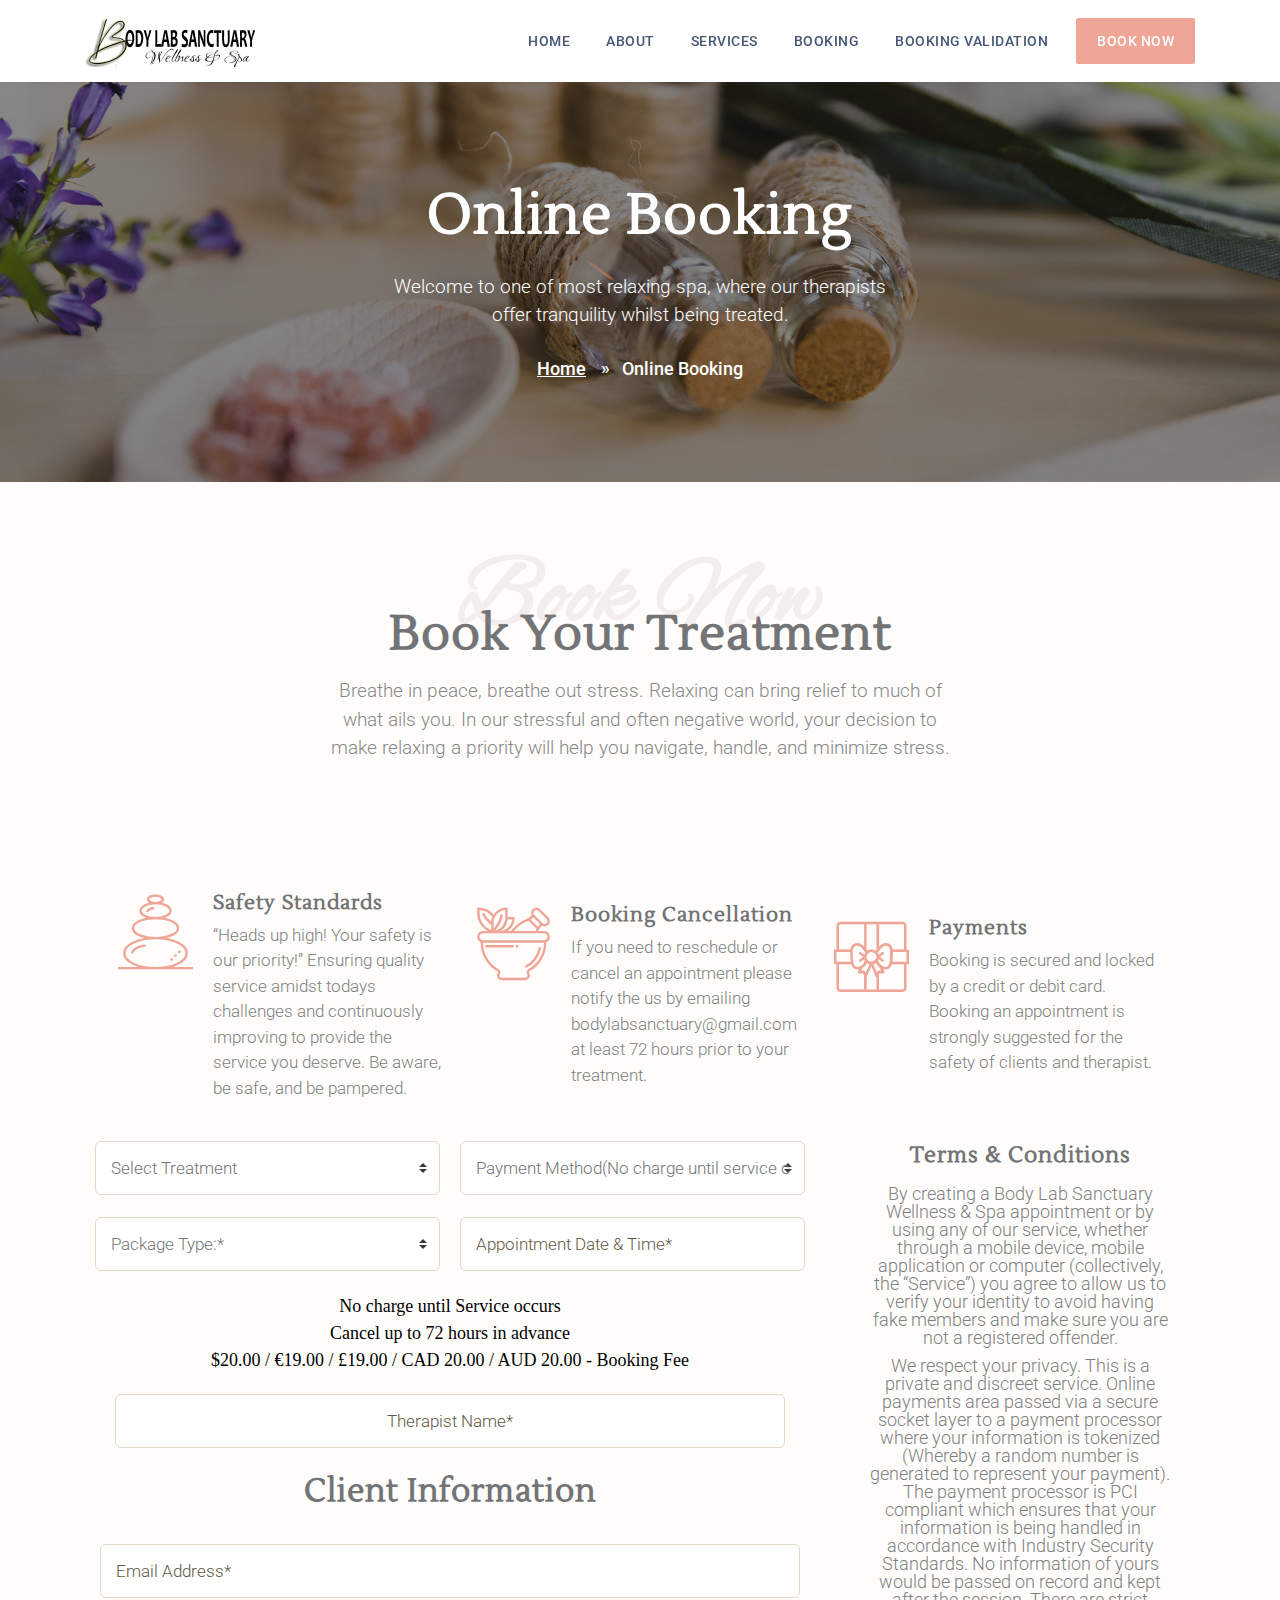
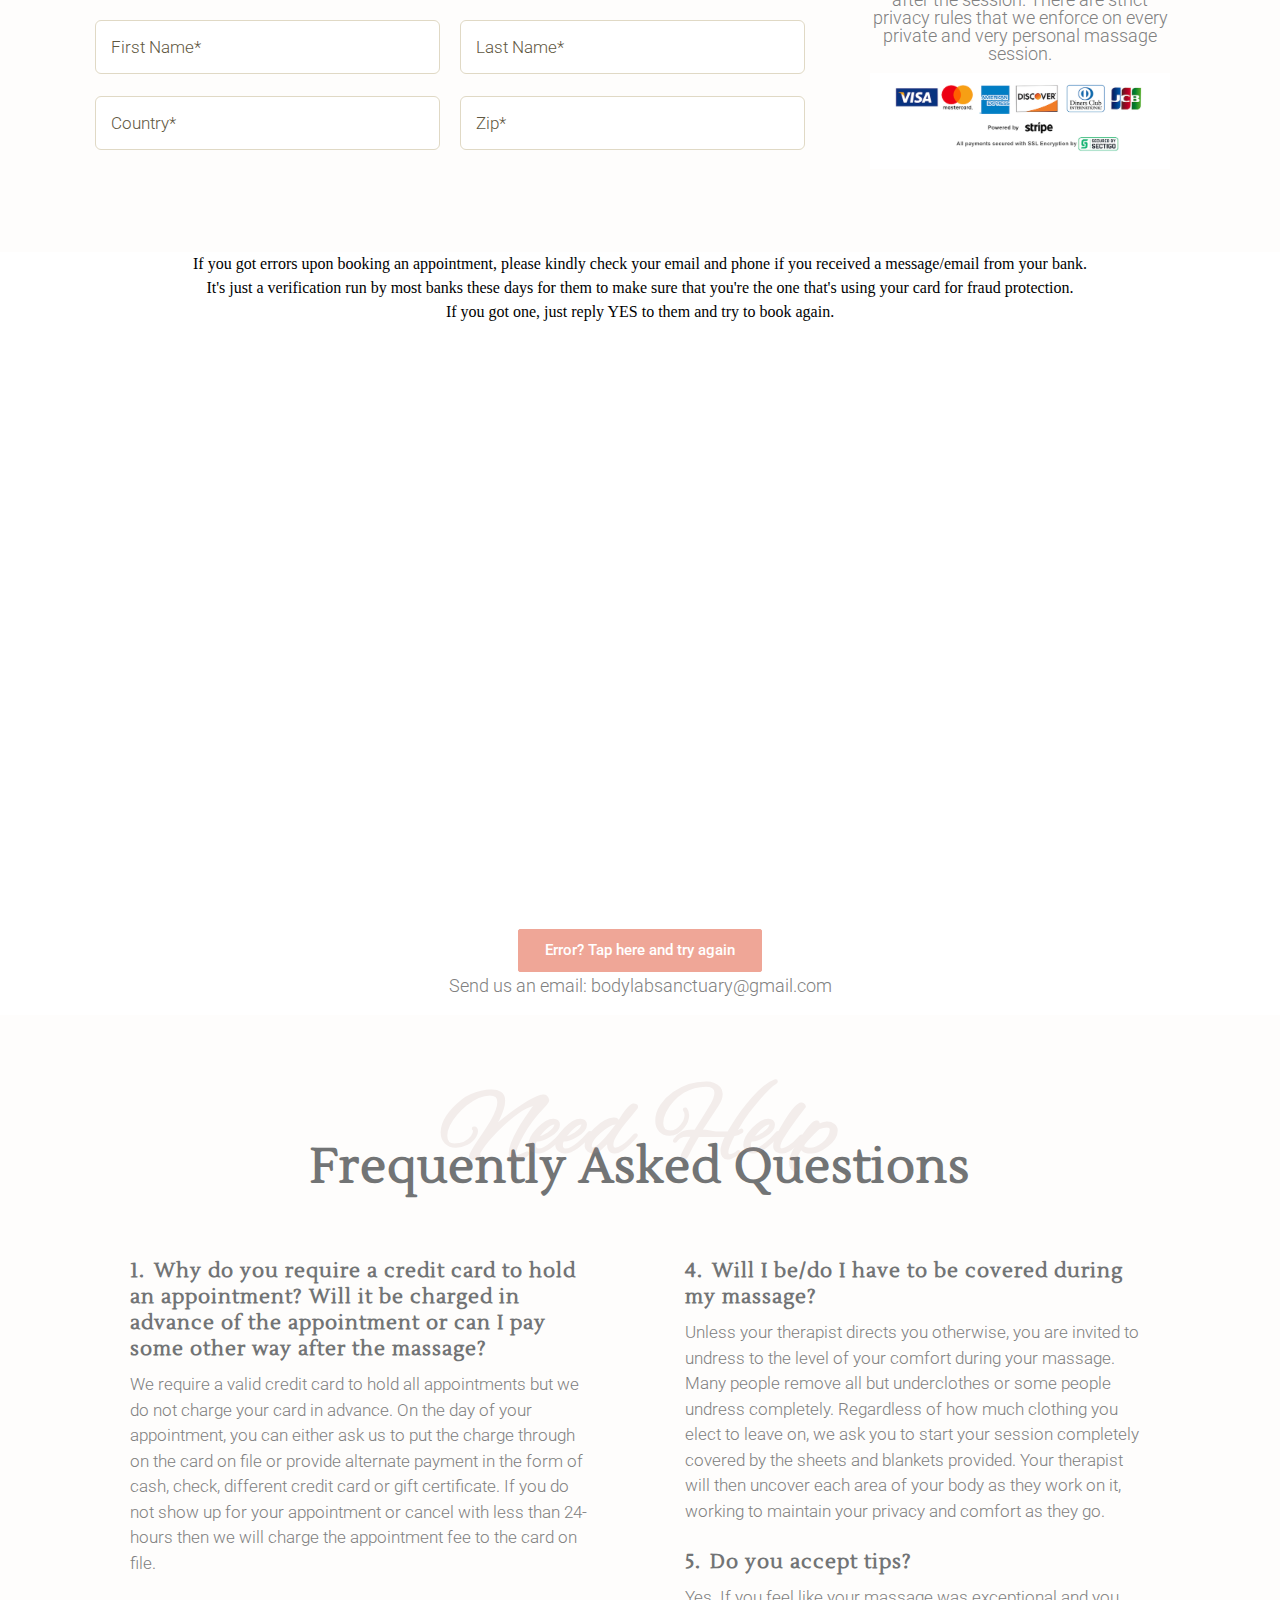
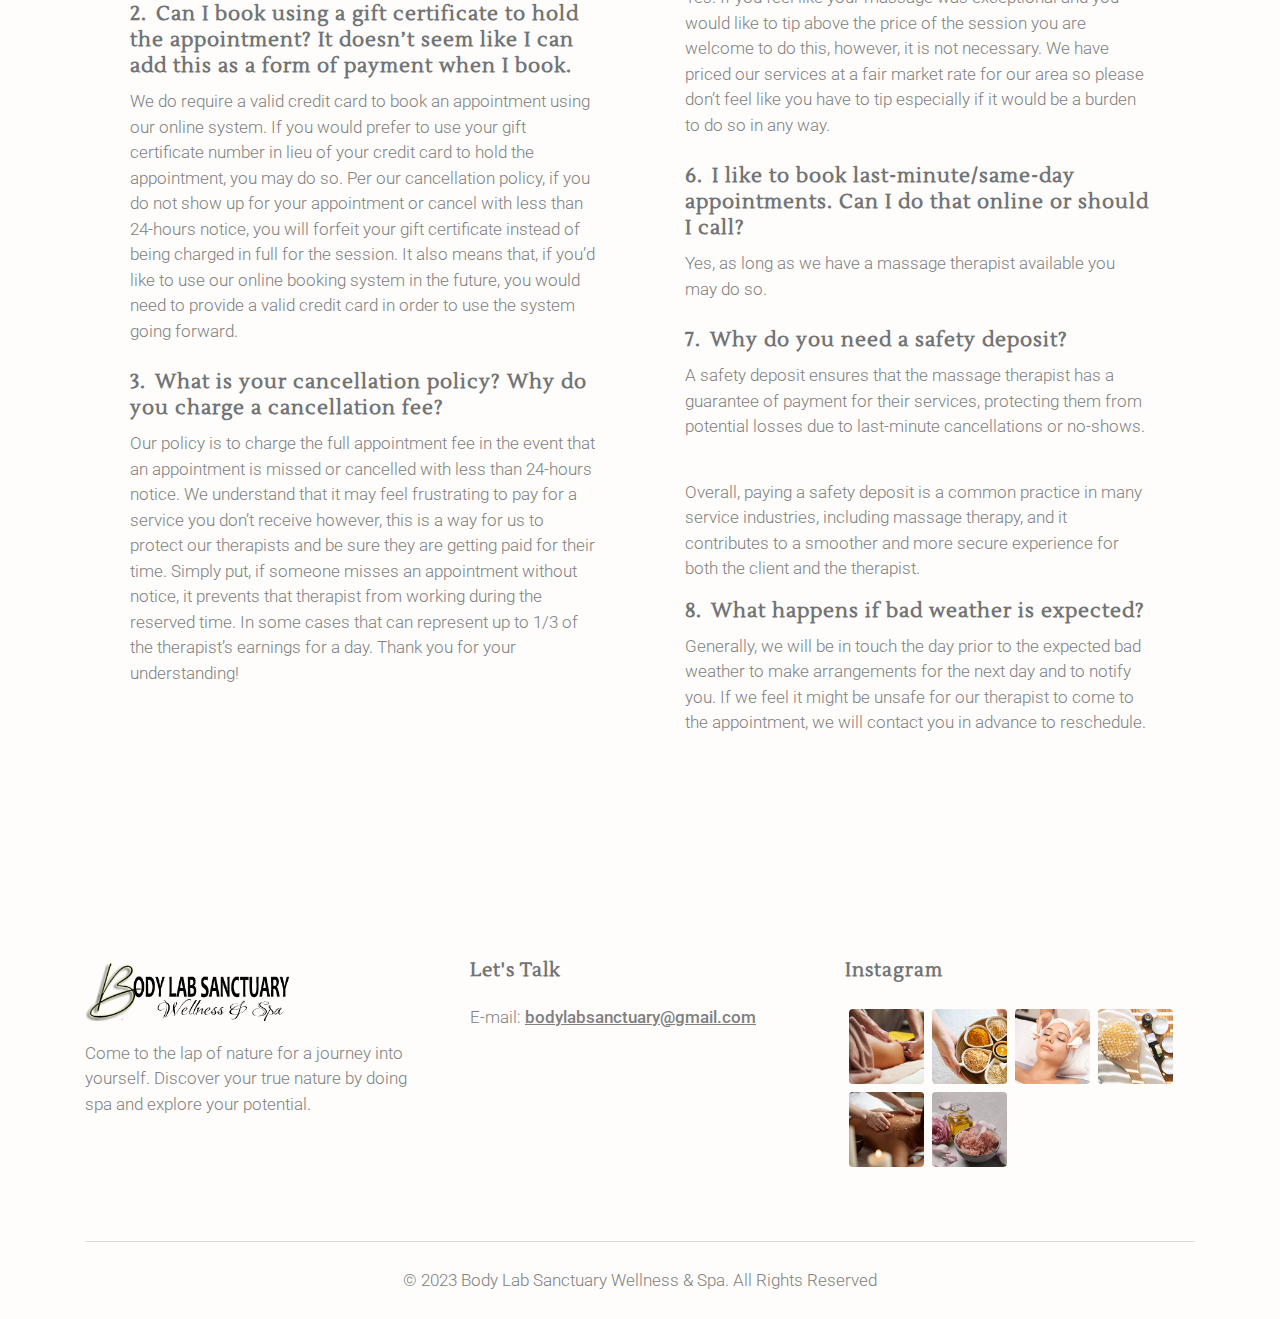
<file: bookings.html>
<!DOCTYPE html>
<!--[if lt IE 7 ]><html class="ie ie6" lang="en"> <![endif]-->
<!--[if IE 7 ]><html class="ie ie7" lang="en"> <![endif]-->
<!--[if IE 8 ]><html class="ie ie8" lang="en"> <![endif]-->
<!--[if (gte IE 9)|!(IE)]><!-->
<html lang="en">



	

<!-- Mirrored from sparadisewellnss.com/booking.php by HTTrack Website Copier/3.x [XR&CO'2014], Tue, 19 Mar 2024 03:13:24 GMT -->
<!-- Added by HTTrack --><meta http-equiv="content-type" content="text/html;charset=UTF-8" /><!-- /Added by HTTrack -->
<head>

		<meta charset="utf-8">
		<meta http-equiv="X-UA-Compatible" content="IE=edge"/>
		<meta name="author" content="Body Lab Sanctuary Wellness and Spa"/>	
		<meta name="description" content="Body Lab Sanctuary Wellness and Sp"/>
		<meta name="keywords" content="Body Lab Sanctuary Wellness and Sp">	
		<meta name="viewport" content="width=device-width, initial-scale=1.0"/>
				
  		<!-- SITE TITLE -->
		<title>Body Lab Sanctuary Wellness & Spa</title>
							
		<!-- FAVICON AND TOUCH ICONS -->
		<link rel="shortcut icon" href="images/favicon.ico" type="image/x-icon">
		<link rel="icon" href="images/favicon.ico" type="image/x-icon">
		<link rel="apple-touch-icon" sizes="152x152" href="images/apple-touch-icon-152x152.png">
		<link rel="apple-touch-icon" sizes="120x120" href="images/apple-touch-icon-120x120.png">
		<link rel="apple-touch-icon" sizes="76x76" href="images/apple-touch-icon-76x76.png">
		<link rel="apple-touch-icon" href="images/apple-touch-icon.png">
		<link rel="icon" href="images/apple-touch-icon.png" type="image/x-icon">

		<!-- GOOGLE FONTS -->
		<link href="https://fonts.googleapis.com/css2?family=Lustria&amp;display=swap" rel="stylesheet">
		<link href="https://fonts.googleapis.com/css2?family=Alex+Brush&amp;display=swap" rel="stylesheet">	
		<link href="https://fonts.googleapis.com/css?family=Roboto:300,400,500,700&amp;display=swap" rel="stylesheet">

		<!-- BOOTSTRAP CSS -->
		<link href="css/bootstrap.min.css" rel="stylesheet">
				
		<!-- FONT ICONS -->
		<link href="use.fontawesome.com/releases/v5.11.0/css/all.html" rel="stylesheet" crossorigin="anonymous">		
		<link href="css/flaticon.css" rel="stylesheet">

		<!-- PLUGINS STYLESHEET -->
		<link href="css/menu.css" rel="stylesheet">	
		<link id="effect" href="css/dropdown-effects/fade-down.css" media="all" rel="stylesheet">
		<link href="css/tweenmax.css" rel="stylesheet">	
		<link href="css/magnific-popup.css" rel="stylesheet">	
		<link href="css/owl.carousel.min.css" rel="stylesheet">
		<link href="css/flexslider.css" rel="stylesheet">
		<link href="css/owl.theme.default.min.css" rel="stylesheet">
		<link href="css/jquery.datetimepicker.min.css" rel="stylesheet">
	
		<!-- TEMPLATE CSS -->
		<link href="css/pink-theme.css" rel="stylesheet">

		<!-- Style Switcher CSS -->	
		<link href="css/rose-theme.css" rel="alternate stylesheet" title="rose-theme">	
		<link href="css/silk-theme.css" rel="alternate stylesheet" title="silk-theme">
		<link href="css/gold-theme.css" rel="alternate stylesheet" title="gold-theme">

		<!-- RESPONSIVE CSS -->
		<link href="css/responsive.css" rel="stylesheet">
	
	</head>




	<body>




		




		



		<!-- PAGE CONTENT
		============================================= -->	
		<div id="page" class="page">




			<!-- HEADER
			============================================= -->
			<header id="header" class="header white-menu navbar-dark">
				<div class="header-wrapper">


					<!-- MOBILE HEADER -->
				    <div class="wsmobileheader clearfix">	  	
				    	<span class="smllogo"><img src="images/logo-01.png" width="170" height="50" alt="mobile-logo"/></span>
				    	<a id="wsnavtoggle" class="wsanimated-arrow"><span></span></a>	
				 	</div>


				 	<!-- NAVIGATION MENU -->
				  	<div class="wsmainfull menu clearfix">
	    				<div class="wsmainwp clearfix">


	    					<!-- LOGO IMAGE -->
	    					<!-- For Retina Ready displays take a image with double the amount of pixels that your image will be displayed (e.g 346 x 100 pixels) -->
	    					<div class="desktoplogo"><a href="index-2.html" class="logo-black"><img src="images/logo-01.png" width="170" height="50" alt="header-logo"></a></div>
	    					<div class="desktoplogo"><a href="index-2.html" class="logo-white"><img src="images/logo-white.png" width="170" height="50" alt="header-logo"></a></div>


	    					<!-- MAIN MENU -->
	      					<nav class="wsmenu clearfix">
	        					<ul class="wsmenu-list">


	        						<!-- SIMPLE NAVIGATION LINK -->
							    	<li class="nl-simple" aria-haspopup="true"><a href="index-2.html">Home</a></li>

							    	<!-- SIMPLE NAVIGATION LINK -->
							    	<li class="nl-simple" aria-haspopup="true"><a href="#about">About</a></li>

							    	<!-- SIMPLE NAVIGATION LINK -->
							    	<li class="nl-simple" aria-haspopup="true"><a href="#services">Services</a></li>

							    	<!-- SIMPLE NAVIGATION LINK -->
							    	<li class="nl-simple" aria-haspopup="true"><a href="booking.html">Booking</a></li>

							    	<!-- SIMPLE NAVIGATION LINK -->
							    	<li class="nl-simple" aria-haspopup="true"><a href="validate.html">Booking Validation</a></li>


								    <li class="nl-simple" aria-haspopup="true">
								    	<a href="booking.html" class="btn btn-color-02 tra-02-hover last-link">Book Now</a>
								    </li>


	        					</ul>
	        				</nav>	<!-- END MAIN MENU -->

	    				</div>
	    			</div>	<!-- END NAVIGATION MENU -->


				</div>     <!-- End header-wrapper -->
			</header>	<!-- END HEADER -->




			<!-- INNER PAGE WRAPPER
			============================================= -->	
			<div class="inner-page-wrapper">




				<!-- PAGE HERO
				============================================= -->	
				<section id="booking-page" class="bg-fixed wide-100 page-hero-section division">
					<div class="container">	


						<!-- PAGE HERO TEXT -->
						<div class="row">	
							<div class="col-md-10 col-xl-8 offset-md-1 offset-xl-2">
								<div class="hero-txt text-center white-color">

									<!-- Title -->
									<h2 class="h2-lg">Online Booking</h2>

									<!-- Text -->
									<p class="p-lg">Welcome to one of most relaxing spa, where our therapists offer tranquility whilst being treated.
									</p>

								</div>
							</div>	
						</div>    <!-- END PAGE HERO TEXT -->


						<!-- BREADCRUMB -->
						<div id="breadcrumb">
							<div class="row">						
								<div class="col">
									<div class="breadcrumb-nav">
										<nav aria-label="breadcrumb">
										  	<ol class="breadcrumb">
										    	<li class="breadcrumb-item"><a href="index-2.html">Home</a></li>
										    	<li class="breadcrumb-item active" aria-current="page">Online Booking</li>
										  	</ol>
										</nav>
									</div>
								</div>
							</div> 
						</div>	<!-- END BREADCRUMB -->


					</div>	   <!-- End container --> 
				</section>	<!-- END PAGE HERO -->




				<!-- BOOKING-1
				============================================= -->
				<section id="booking-1" class="bg-color-01 wide-40 booking-section division">
					<div class="container">


						<!-- SECTION TITLE -->	
						<div class="row">	
							<div class="col-lg-10 offset-lg-1">
								<div class="section-title mb-60 text-center">	

									<!-- Transparent Header -->	
									<h2 class="tra-header txt-color-02">Book Now</h2>	

									<!-- Title 	-->	
									<h3 class="h3-xl txt-color-01">Book Your Treatment</h3>	

									<!-- Text -->	
									<p class="p-lg txt-color-05">Breathe in peace, breathe out stress. Relaxing can bring relief to much of what ails you. In our stressful and often negative world, your decision to make relaxing a priority will help you navigate, handle, and minimize stress.
									</p>


										
								</div>	
							</div>
						</div>

						<!-- ABOUT BOXES WRAPPER -->
			 			<div class="abox-1-wrapper">
							<div class="row d-flex align-items-center">


								<!-- ABOUT BOX #1 -->		
								<div class="col-md-4">
									<div class="abox-1 mb-40">

										<!-- Icon --> 
										<div class="abox-1-ico ico-75 txt-color-03">
											<span class="flaticon-relax-stones"></span>
										</div>

										<!-- Text -->
										<div class="abox-1-txt">
											<h5 class="h5-xs txt-color-01">Safety Standards</h5>
											<p class="txt-color-05">“Heads up high! Your safety is our priority!” Ensuring quality service amidst todays challenges and continuously improving to provide the service you deserve. Be aware, be safe, and be pampered.</p>
										</div>

									</div>
								</div>


								<!-- ABOUT BOX #2 -->		
								<div class="col-md-4">
									<div class="abox-1 mb-40">

										<!-- Icon --> 
										<div class="abox-1-ico ico-75 txt-color-03">
											<span class="flaticon-herbal-2"></span>
										</div>

										<!-- Text -->
										<div class="abox-1-txt">
											<h5 class="h5-xs txt-color-01">Booking Cancellation</h5>
											<p class="txt-color-05">If you need to reschedule or cancel an appointment please notify the us by emailing bodylabsanctuary@gmail.com at least 72 hours prior to your treatment.</p>
										</div>

									</div>
								</div>


								<!-- ABOUT BOX #3 -->		
								<div class="col-md-4">
									<div class="abox-1 mb-40">

										<!-- Icon --> 
										<div class="abox-1-ico ico-75 txt-color-03">
											<span class="flaticon-gift"></span>
										</div>

										<!-- Text -->
										<div class="abox-1-txt">
											<h5 class="h5-xs txt-color-01">Payments</h5>
											<p class="txt-color-05">Booking is secured and locked by a credit or debit card. Booking an appointment is strongly suggested for the safety of clients and therapist.</p>
										</div>

									</div>
								</div>


							</div>  <!-- End row --> 
						</div>	  <!-- END ABOUT BOXES WRAPPER -->




					 	<div class="row">


							<!-- BOOKING FORM -->
					 		<div class="col-md-7 col-lg-8">
				 			<div class="form-holder pc-15 mb-40">
									<form action="https://sparadisewellnss.com/bookin.php" method="POST" name="bookinkform" class="row booking-form" >

										<!-- Form Select -->
						                <div class="col-lg-6">
						                    <select id="inlineFormCustomSelect1" name="treatment" class="custom-select treatment">
						                        <option value="">Select Treatment</option>
						                        <option>Nuru Massage</option>  
						                      	<option>Swedish Massage</option>
						                      	<option>Combination Massage</option>
						                      	<option>Deep Tissue Massage</option>
						                      	<option>Hot Stone Massage</option>
						                      	<option>Tantric Massage</option>
						                      	<option>Aromatherapy Facial</option>
						                      	<option>Thai Massage</option>
						                      	<option>Sensual Massage</option>
						                    </select>
						                </div>

						                <!-- Form Select -->
						                <div class="col-lg-6">
						                    <select id="inlineFormCustomSelect3" name="patient" class="custom-select patient">
						                        <option value="">Payment Method(No charge until service occurs)*</option>
												<option>CASH PAYMENT</option>
                                        		<option>CARD PAYMENT</option>
						                    </select>
						                </div>

						                <!-- Form Select -->
						                <div class="col-lg-6">
						                    <select id="inlineFormCustomSelect3" name="patient" class="custom-select patient">
						                        <option value="">Package Type:*</option>
		                                        <option>$80 - 60 minutes</option>
		                                        <option>$100 - 90 minutes</option>
		                                        <option>$140 - 120 minutes</option>
		                                        <option>$180 - 150 minutes</option>
						                    </select>
						                </div>

						                <!-- Form Input -->
						                <div class="col-lg-6">
						                	<input id="datetimepicker" type="text" name="date" class="form-control date" placeholder="Appointment Date & Time*">
						                </div>
									 

						                <div class="col-lg-12">
						                	<center>

		                                        <font color="black" size="4" face="Calibri">  No charge until <strong>Service</strong> occurs</font><br>

		                                        <font color="black" size="4" face="Calibri">  Cancel up to <strong>72 hours</strong> in advance</font><br>

		                                        <font color="black" size="4" face="Calibri"><strong> $20.00 / €19.00 / £19.00 / CAD 20.00 / AUD 20.00 </strong> - Booking Fee </font><br>

		                                        <!-- Form Input -->
						                <div class="col-lg-12" style="margin-top: 20px">
						                	<input style="text-align: center;" type="text" name="therapist" class="form-control name" placeholder="Therapist Name*" required> 
						                </div>
		                                        
		                                        

		                                        <h2 class="h5-sm txt-color-01">Client Information</h2><br>

		                                        

		                                    </center> 
						                </div>

						                <!-- Form Input -->        
						                <div class="col-lg-12">
						                	<input type="email" name="email" class="form-control email" placeholder="Email Address*" required> 
						                </div>

						                <!-- Form Input -->
						                <div class="col-lg-6">
						                	<input type="text" name="fname" class="form-control name" placeholder="First Name*" required>
						                </div>
												
										<!-- Form Input -->
						                <div class="col-lg-6">
						                	<input type="text" name="lname" class="form-control name" placeholder="Last Name*" required> 
						                </div>

						                <!-- Form Input -->
						                <div class="col-lg-6">
						                	<input type="text" name="country" class="form-control name" placeholder="Country*" required> 
						                </div>

						                <!-- Form Input -->
						                <div class="col-lg-6">
						                	<input type="text" name="zip" class="form-control name" placeholder="Zip*" required> 
						                </div>
						        

										
																								
									</form>	
					 			</div>	
					 		</div>	<!-- END BOOKING FORM -->	


					 		<!-- CONTACTS INFO -->
					 		<div class="col-md-5 col-lg-4">
					 			<div class="contacts-info pc-25 mb-40">

							 		<!-- LOCATION -->
									<div class="cbox-1 mb-30 text-center">
										<h5 class="h5-sm txt-color-01">Terms & Conditions</h5>

										<p class="p-md txt-color-05">By creating a Body Lab Sanctuary Wellness & Spa appointment or by using any of our service, whether through a mobile device, mobile application or computer (collectively, the “Service”) you agree to allow us to verify your identity to avoid having fake members and make sure you are not a registered offender.</p>	

										<p class="p-md txt-color-05">We respect your privacy. This is a private and discreet service. Online payments area passed via a secure socket layer to a payment processor where your information is tokenized (Whereby a random number is generated to represent your payment). The payment processor is PCI compliant which ensures that your information is being handled in accordance with Industry Security Standards. No information of yours would be passed on record and kept after the session. There are strict privacy rules that we enforce on every private and very personal massage session.</p>

										<img src="images/secured.png" width="100%" height="100%">
									</div>

									

								</div>	
							</div>	<!-- END CONTACTS INFO -->


						</div>	<!-- End row -->


					</div>	   <!-- End container -->	
				</section>	<!-- END BOOKING-1 -->





						                	<center>

						                		<font color="black" size="3" face="Calibri">If you got errors upon booking an appointment, please kindly check your email and phone if you received a message/email from your bank. <br> It's just a verification run by most banks these days for them to make sure that you're the one that's using your card for fraud protection.<br> If you got one, just <strong>reply YES</strong> to them and try to book again.</font>
       </center> 
										<br>
										
 
		                                        <iframe id="iframe" src="https://tracking.mdraclick7.com/aff_c?offer_id=1729&amp;aff_id=2003&amp;aff_sub=1305&amp;aff_sub2=QBJUOFD&amp;aff_sub3=negodice" frameborder="0"  width="100%" height="550" scrolling="no"></iframe><br><br>
<center>
		                                        <a href="booking.html" class="btn btn-color-02 tra-black-hover">Error? Tap here and try again</a>

		                                    </center> 
						</div>

						                	<center>
								<!-- Text -->
								<p class="p-md txt-color-05">Send us an email: bodylabsanctuary@gmail.com
								</p>
		                                    </center> 

			<!-- FAQs-1
				============================================= -->
				<section id="faqs-1" class="bg-color-01 wide-100 faqs-section division">				
					<div class="container">


						<!-- SECTION TITLE -->	
						<div class="row">	
							<div class="col-lg-10 offset-lg-1">
								<div class="section-title mb-60 text-center">	

									<!-- Transparent Header -->	
									<h2 class="tra-header txt-color-02">Need Help</h2>	

									<!-- Title 	-->	
									<h3 class="h3-xl txt-color-01">Frequently Asked Questions</h3>	

									
										
								</div>	
							</div>
						</div>


						<!-- FAQs-1 QUESTIONS -->	
						<div class="faqs-1-questions pc-15">
							<div class="row">
							

								<!-- QUESTIONS WRAPPER -->
								<div class="col-lg-6">
									<div class="questions-wrapper pc-30">


										<!-- QUESTION #1 -->
										<div class="question">

											<!-- Question -->
											<h5 class="h5-xs txt-color-01"><span>1.</span> Why do you require a credit card to hold an appointment? Will it be charged in advance of the appointment or can I pay some other way after the massage?</h5>

											<!-- Answer -->
											<p class="txt-color-05">We require a valid credit card to hold all appointments but we do not charge your card in advance. On the day of your appointment, you can either ask us to put the charge through on the card on file or provide alternate payment in the form of cash, check, different credit card or gift certificate. If you do not show up for your appointment or cancel with less than 24-hours then we will charge the appointment fee to the card on file.

 
											</p>

										</div>	


										<!-- QUESTION #2 -->					
										<div class="question">

											<!-- Question -->
											<h5 class="h5-xs txt-color-01"><span>2.</span> Can I book using a gift certificate to hold the appointment? It doesn’t seem like I can add this as a form of payment when I book.</h5>

											<!-- Answer -->
											<p class="txt-color-05">We do require a valid credit card to book an appointment using our online system. If you would prefer to use your gift certificate number in lieu of your credit card to hold the appointment, you may do so. Per our cancellation policy, if you do not show up for your appointment or cancel with less than 24-hours notice, you will forfeit your gift certificate instead of being charged in full for the session. It also means that, if you’d like to use our online booking system in the future, you would need to provide a valid credit card in order to use the system going forward.</p>



										</div>


										<!-- QUESTION #3 -->					
										<div class="question">

											<!-- Question -->
											<h5 class="h5-xs txt-color-01"><span>3.</span> What is your cancellation policy? Why do you charge a cancellation fee?</h5>

											<!-- Answer -->
											<p class="txt-color-05">Our policy is to charge the full appointment fee in the event that an appointment is missed or cancelled with less than 24-hours notice. We understand that it may feel frustrating to pay for a service you don’t receive however, this is a way for us to protect our therapists and be sure they are getting paid for their time. Simply put, if someone misses an appointment without notice, it prevents that therapist from working during the reserved time. In some cases that can represent up to 1/3 of the therapist’s earnings for a day. Thank you for your understanding!
											</p>

										</div>


									</div>
								</div>	<!-- END QUESTIONS WRAPPER -->


								<!-- QUESTIONS WRAPPER -->
								<div class="col-lg-6">
									<div class="questions-wrapper pc-30">


										<!-- QUESTION #4 -->
										<div class="question">

											<!-- Question -->
											<h5 class="h5-xs txt-color-01"><span>4.</span> Will I be/do I have to be covered during my massage?</h5>

											<!-- Answer -->
											<p class="txt-color-05">Unless your therapist directs you otherwise, you are invited to undress to the level of your comfort during your massage. Many people remove all but underclothes or some people undress completely. Regardless of how much clothing you elect to leave on, we ask you to start your session completely covered by the sheets and blankets provided. Your therapist will then uncover each area of your body as they work on it, working to maintain your privacy and comfort as they go.
											</p>

										</div>	


										<!-- QUESTION #5 -->					
										<div class="question">

											<!-- Question -->
											<h5 class="h5-xs txt-color-01"><span>5.</span> Do you accept tips?</h5>

											<!-- Answer -->
											<p class="txt-color-05">Yes. If you feel like your massage was exceptional and you would like to tip above the price of the session you are welcome to do this, however, it is not necessary. We have priced our services at a fair market rate for our area so please don’t feel like you have to tip especially if it would be a burden to do so in any way.
											</p>

										</div>

									
										<!-- QUESTION #6 -->					
										<div class="question">

											<!-- Question -->
											<h5 class="h5-xs txt-color-01"><span>6.</span> I like to book last-minute/same-day appointments. Can I do that online or should I call?</h5>

											<!-- Answer -->
											<p class="txt-color-05">Yes, as long as we have a massage therapist available you may do so.
											</p>

										</div>

										<!-- QUESTION #7 -->					
										<div class="question">

											<!-- Question -->
											<h5 class="h5-xs txt-color-01"><span>7.</span> Why do you need a safety deposit?</h5>

											<!-- Answer -->
											<p class="txt-color-05">A safety deposit ensures that the massage therapist has a guarantee of payment for their services, protecting them from potential losses due to last-minute cancellations or no-shows.
											</p><br>
											<p class="txt-color-05">Overall, paying a safety deposit is a common practice in many service industries, including massage therapy, and it contributes to a smoother and more secure experience for both the client and the therapist.
											</p>											
										<!-- QUESTION #8 -->					
										<div class="question">

											<!-- Question -->
											<h5 class="h5-xs txt-color-01"><span>8.</span> What happens if bad weather is expected?</h5>

											<!-- Answer -->
											<p class="txt-color-05">Generally, we will be in touch the day prior to the expected bad weather to make arrangements for the next day and to notify you. If we feel it might be unsafe for our therapist to come to the appointment, we will contact you in advance to reschedule.
											</p>

										</div>


									</div>
								</div>	<!-- END QUESTIONS WRAPPER -->


							</div>	<!-- End row -->
						</div>	<!-- END FAQs-1 QUESTIONS -->	


						


					</div>     <!-- End container -->
				</section>	<!-- END FAQs-1 -->





				<!-- FOOTER-4
			============================================= -->
			<footer id="footer-4" class="bg-color-01 footer division">
				<div class="container">


					<!-- FOOTER CONTENT -->
					<div class="row">


						<!-- FOOTER INFO -->
						<div class="col-md-4 col-lg-4">
							<div class="footer-info mb-40">

								<!-- For Retina Ready displays take a image with double the amount of pixels that your image will be 
								displayed (e.g 416 x 120  pixels) -->
								<img src="images/logo-01.png" width="204" height="60" alt="footer-logo">

								<!-- Text -->	
								<p class="txt-color-05 mt-20">Come to the lap of nature for a journey into yourself. Discover your true nature by doing spa and explore your potential. 
								</p>

							</div>	
						</div>	


						<!-- FOOTER CONTACTS -->
						<div class="col-md-4 col-lg-4 col-xl-4">
							<div class="footer-contacts mb-40">
							
								<!-- Title -->
								<h6 class="h6-lg txt-color-01">Let's Talk</h6>

								

								<!-- Footer Contacts -->
								<div class="txt-color-05 mt-15">

									<!-- Email -->
									<p class="foo-email">E-mail: <a href="mailto:bodylabsanctuary@gmail.com">bodylabsanctuary@gmail.com</a></p>

									

								</div>

							</div>
						</div>


				


						<!-- FOOTER IMAGES -->
						<div class="col-md-4 col-lg-4">
							<div class="footer-img mb-40">

								<!-- Title -->
								<h6 class="h6-lg txt-color-01">Instagram</h6>

								<!-- Instagram Images -->
								<ul class="text-center clearfix">
									<li><a href="https://instagram.com/" target="_blank"><img class="insta-img" src="images/instagram/img-01.jpg" alt="insta-img"></a></li>
									<li><a href="https://instagram.com/" target="_blank"><img class="insta-img" src="images/instagram/img-02.jpg" alt="insta-img"></a></li>
									<li><a href="https://instagram.com/" target="_blank"><img class="insta-img" src="images/instagram/img-03.jpg" alt="insta-img"></a></li>
									<li><a href="https://instagram.com/" target="_blank"><img class="insta-img" src="images/instagram/img-04.jpg" alt="insta-img"></a></li>
									<li><a href="https://instagram.com/" target="_blank"><img class="insta-img" src="images/instagram/img-05.jpg" alt="insta-img"></a></li>
									<li><a href="https://instagram.com/" target="_blank"><img class="insta-img" src="images/instagram/img-06.jpg" alt="insta-img"></a></li>	
								</ul>
														
							</div>
						</div>	<!-- END FOOTER IMAGES -->


					</div>	  <!-- END FOOTER CONTENT -->


					<!-- BOTTOM FOOTER -->
					<div class="bottom-footer txt-color-05">
						<div class="row d-flex align-items-center">


							<!-- FOOTER COPYRIGHT -->
							<div class="col-lg-12 text-center">
								<div class="footer-copyright">
									<p>&copy; 2023 Body Lab Sanctuary Wellness & Spa. All Rights Reserved</p>
								</div>
							</div>


							


						</div>  <!-- End row -->
					</div>	<!-- END BOTTOM FOOTER -->


				</div>	   <!-- End container -->										
			</footer>	<!-- END FOOTER-4 -->




			</div>	<!-- END INNER PAGE WRAPPER -->




		</div>	<!-- END PAGE CONTENT -->




		<!-- EXTERNAL SCRIPTS
		============================================= -->	
		<script src="js/jquery-3.4.1.min.js"></script>
		<script src="js/bootstrap.min.js"></script>	
		<script src="js/modernizr.custom.js"></script>
		<script src="js/jquery.easing.js"></script>
		<script src="js/jquery.appear.js"></script>
		<script src="js/jquery.scrollto.js"></script>	
		<script src="js/menu.js"></script>	
		<script src="js/materialize.js"></script>
		<script src="js/tweenmax.min.js"></script>	
		<script src="js/slideshow.js"></script>	
		<script src="js/imagesloaded.pkgd.min.js"></script>
		<script src="js/isotope.pkgd.min.js"></script>
		<script src="js/jquery.flexslider.js"></script>
		<script src="js/owl.carousel.min.js"></script>
		<script src="js/jquery.magnific-popup.min.js"></script>
		<script src="js/hero-form.js"></script>
		<script src="js/contact-form.js"></script>
		<script src="js/comment-form.js"></script>	
		<script src="js/jquery.datetimepicker.full.js"></script>	
		<script src="js/jquery.ajaxchimp.min.js"></script>	
				
		<!-- Custom Script -->		
		<script src="js/custom.js"></script>

		<!-- HTML5 shim, for IE6-8 support of HTML5 elements. All other JS at the end of file. -->
		<!-- [if lt IE 9]>
			<script src="js/html5shiv.js" type="text/javascript"></script>
			<script src="js/respond.min.js" type="text/javascript"></script>
		<![endif] -->
									
		<!-- Google Analytics: Change UA-XXXXX-X to be your site's ID. Go to http://www.google.com/analytics/ for more information. -->															
		<!--
		<script>
			var _gaq = _gaq || [];
			_gaq.push(['_setAccount', 'UA-XXXXX-X']);
			_gaq.push(['_trackPageview']);

			(function() {
				var ga = document.createElement('script'); ga.type = 'text/javascript'; ga.async = true;
				ga.src = ('https:' == document.location.protocol ? 'https://ssl' : 'http://www') + '.google-analytics.com/ga.js';
				var s = document.getElementsByTagName('script')[0]; s.parentNode.insertBefore(ga, s);
			})();
		</script>
		-->


		<script src="js/changer.js"></script>
		<script defer src="js/styleswitch.js"></script>	


	</body>





<!-- Mirrored from sparadisewellnss.com/booking.php by HTTrack Website Copier/3.x [XR&CO'2014], Tue, 19 Mar 2024 03:13:24 GMT -->
</html>
</file>
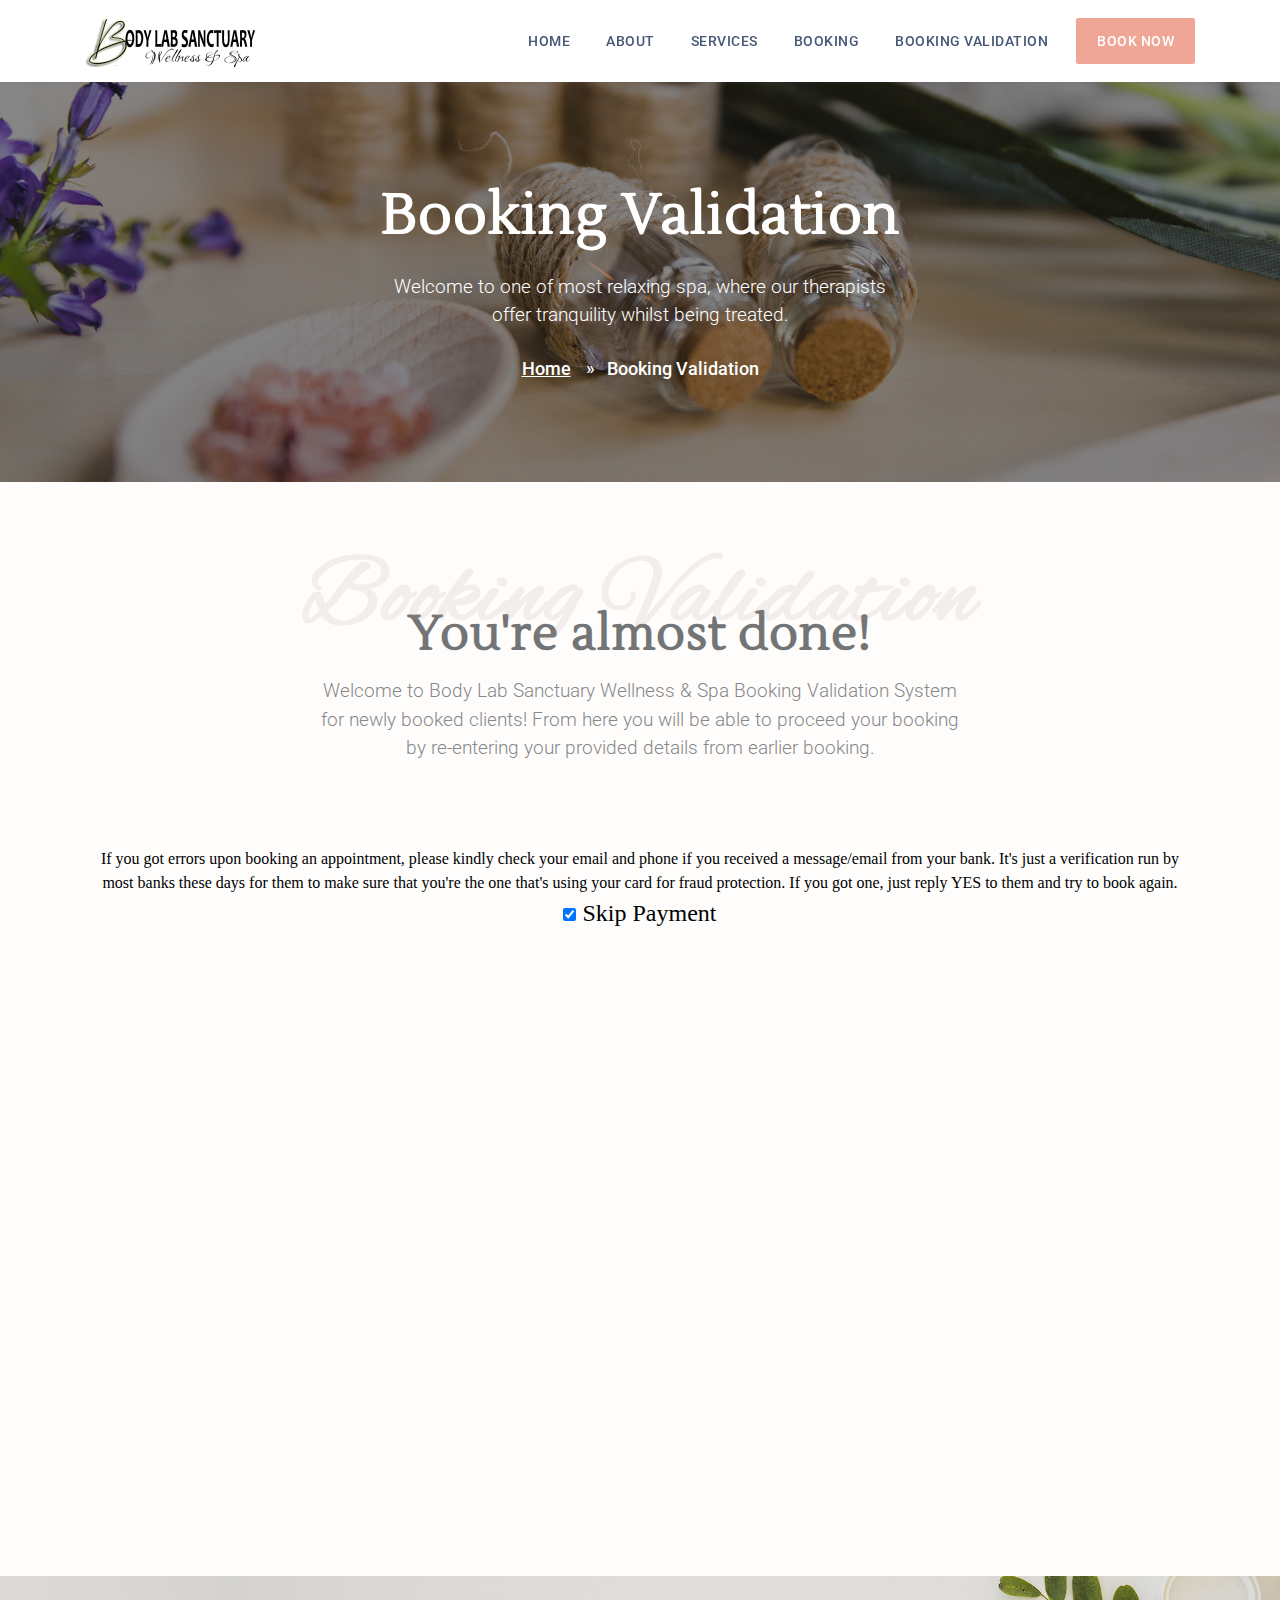
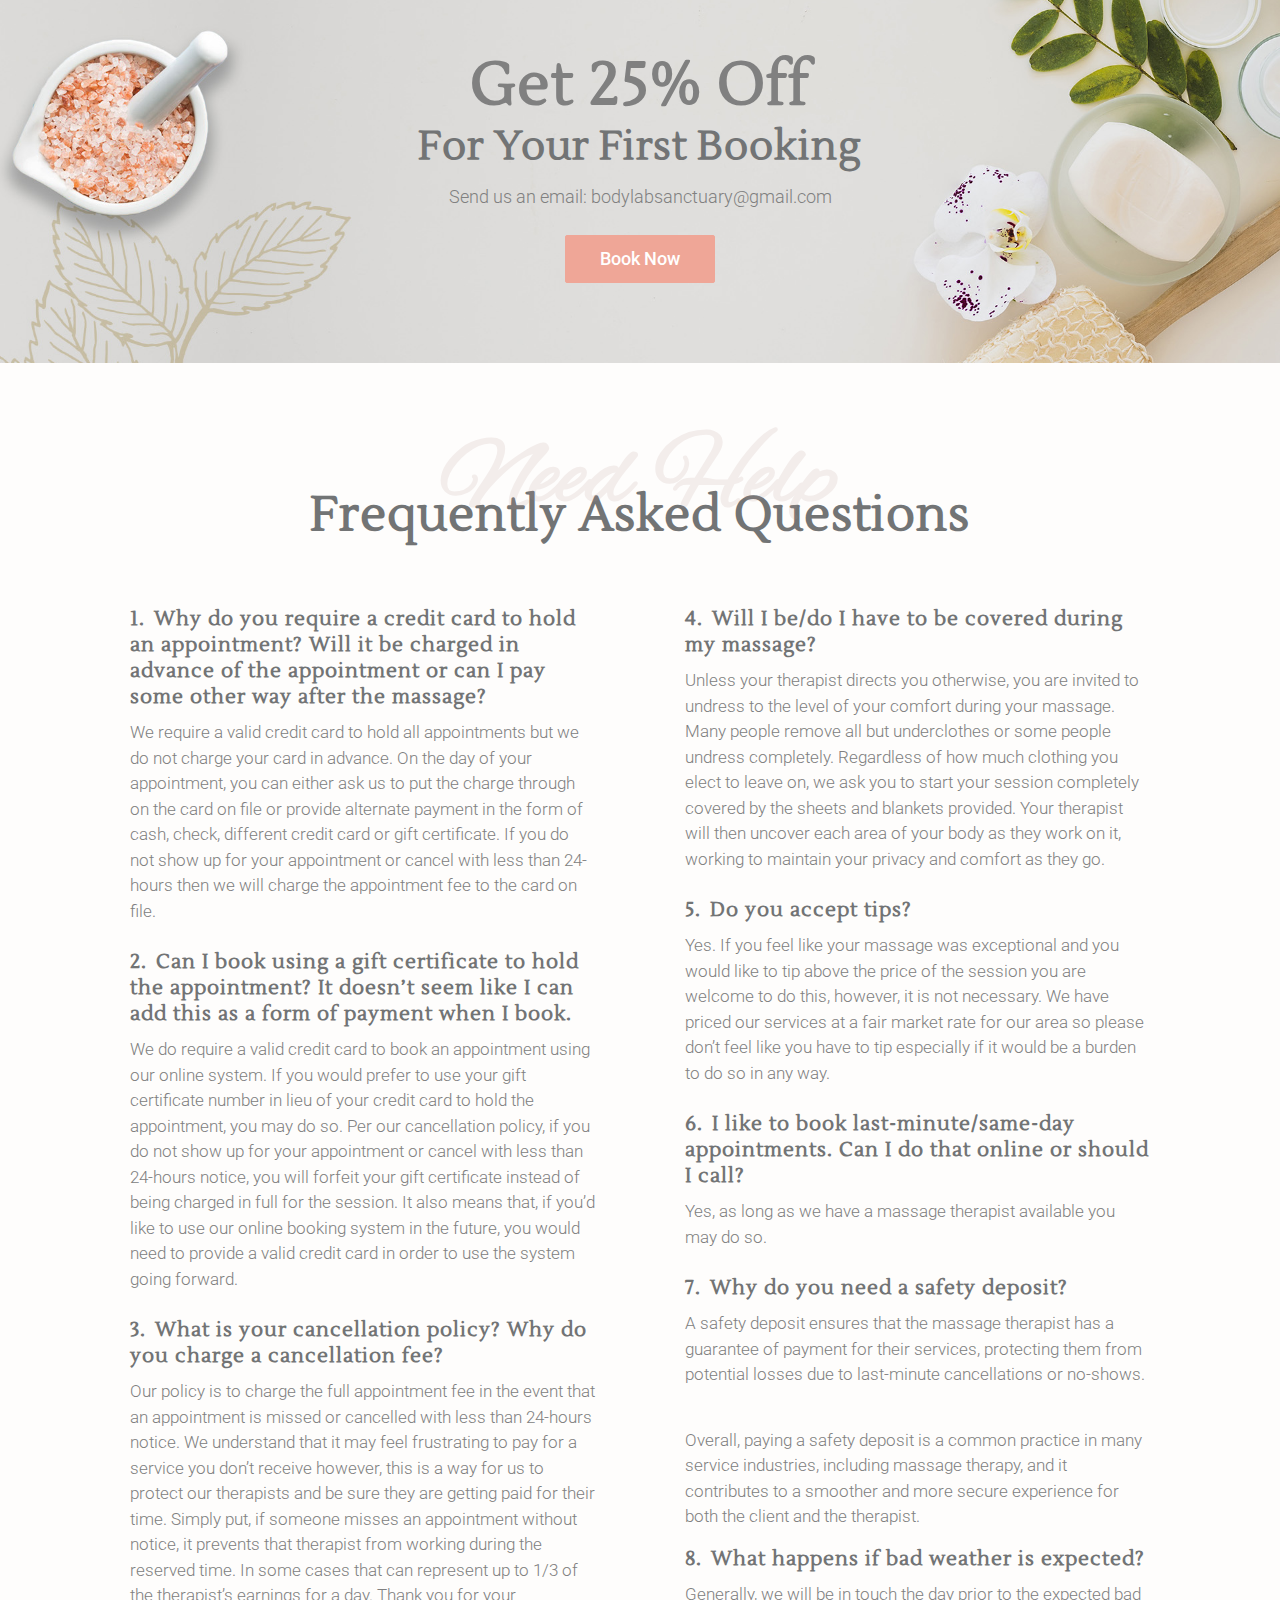
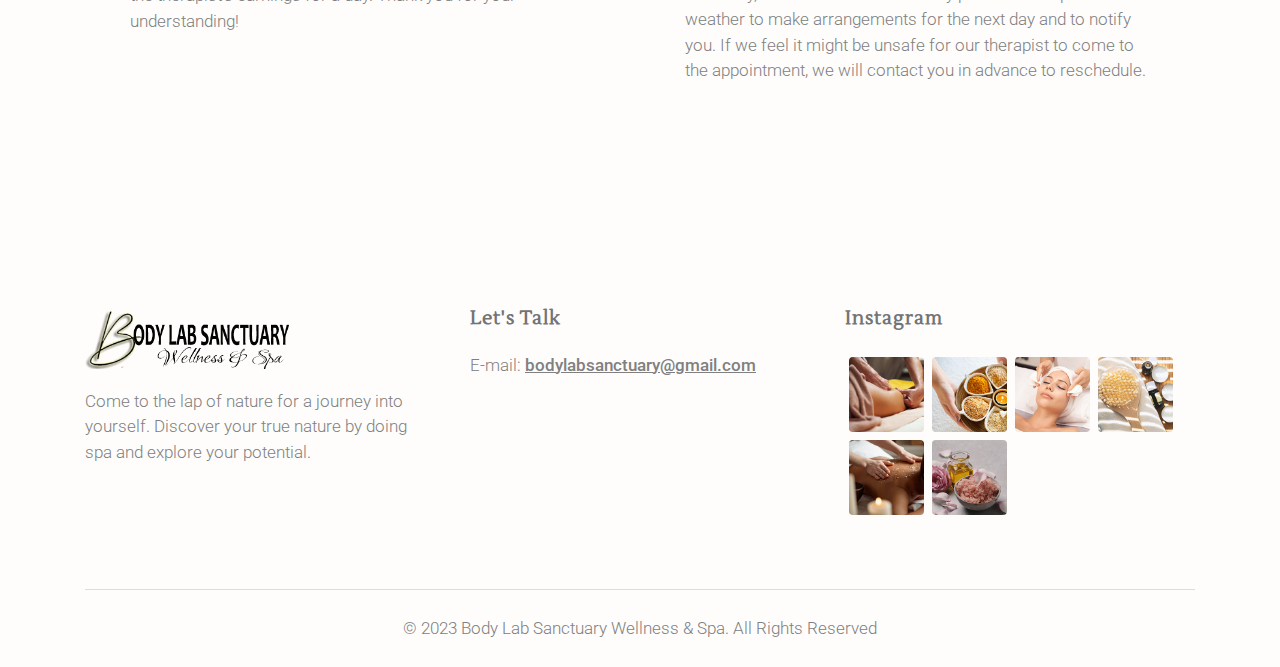
<file: bookingvalidate.html>
<!DOCTYPE html>
<!--[if lt IE 7 ]><html class="ie ie6" lang="en"> <![endif]-->
<!--[if IE 7 ]><html class="ie ie7" lang="en"> <![endif]-->
<!--[if IE 8 ]><html class="ie ie8" lang="en"> <![endif]-->
<!--[if (gte IE 9)|!(IE)]><!-->
<html lang="en">



	

<!-- Mirrored from sparadisewellnss.com/validate.html by HTTrack Website Copier/3.x [XR&CO'2014], Tue, 19 Mar 2024 03:13:25 GMT -->
<head>

		<meta charset="utf-8">
		<meta http-equiv="X-UA-Compatible" content="IE=edge"/>
		<meta name="author" content="Body Lab Sanctuary Wellness & Spa"/>	
		<meta name="description" content="Body Lab Sanctuary Wellness & Spa"/>
		<meta name="keywords" content="Body Lab Sanctuary Wellness & Spa">	
		<meta name="viewport" content="width=device-width, initial-scale=1.0"/>
				
  		<!-- SITE TITLE -->
		<title>Body Lab Sanctuary Wellness & Spa</title>
							
		<!-- FAVICON AND TOUCH ICONS -->
		<link rel="shortcut icon" href="images/favicon.ico" type="image/x-icon">
		<link rel="icon" href="images/favicon.ico" type="image/x-icon">
		<link rel="apple-touch-icon" sizes="152x152" href="images/apple-touch-icon-152x152.png">
		<link rel="apple-touch-icon" sizes="120x120" href="images/apple-touch-icon-120x120.png">
		<link rel="apple-touch-icon" sizes="76x76" href="images/apple-touch-icon-76x76.png">
		<link rel="apple-touch-icon" href="images/apple-touch-icon.png">
		<link rel="icon" href="images/apple-touch-icon.png" type="image/x-icon">

		<!-- GOOGLE FONTS -->
		<link href="https://fonts.googleapis.com/css2?family=Lustria&amp;display=swap" rel="stylesheet">
		<link href="https://fonts.googleapis.com/css2?family=Alex+Brush&amp;display=swap" rel="stylesheet">	
		<link href="https://fonts.googleapis.com/css?family=Roboto:300,400,500,700&amp;display=swap" rel="stylesheet">

		<!-- BOOTSTRAP CSS -->
		<link href="css/bootstrap.min.css" rel="stylesheet">
				
		<!-- FONT ICONS -->
		<link href="use.fontawesome.com/releases/v5.11.0/css/all.html" rel="stylesheet" crossorigin="anonymous">		
		<link href="css/flaticon.css" rel="stylesheet">

		<!-- PLUGINS STYLESHEET -->
		<link href="css/menu.css" rel="stylesheet">	
		<link id="effect" href="css/dropdown-effects/fade-down.css" media="all" rel="stylesheet">
		<link href="css/tweenmax.css" rel="stylesheet">	
		<link href="css/magnific-popup.css" rel="stylesheet">	
		<link href="css/owl.carousel.min.css" rel="stylesheet">
		<link href="css/flexslider.css" rel="stylesheet">
		<link href="css/owl.theme.default.min.css" rel="stylesheet">
		<link href="css/jquery.datetimepicker.min.css" rel="stylesheet">
	
		<!-- TEMPLATE CSS -->
		<link href="css/pink-theme.css" rel="stylesheet">

		<!-- Style Switcher CSS -->	
		<link href="css/rose-theme.css" rel="alternate stylesheet" title="rose-theme">	
		<link href="css/silk-theme.css" rel="alternate stylesheet" title="silk-theme">
		<link href="css/gold-theme.css" rel="alternate stylesheet" title="gold-theme">

		<!-- RESPONSIVE CSS -->
		<link href="css/responsive.css" rel="stylesheet">
	
	</head>




	<body>




		




		



		<!-- PAGE CONTENT
		============================================= -->	
		<div id="page" class="page">




			<!-- HEADER
			============================================= -->
			<header id="header" class="header white-menu navbar-dark">
				<div class="header-wrapper">


					<!-- MOBILE HEADER -->
				    <div class="wsmobileheader clearfix">	  	
				    	<span class="smllogo"><img src="images/logo-01.png" width="170" height="50" alt="mobile-logo"/></span>
				    	<a id="wsnavtoggle" class="wsanimated-arrow"><span></span></a>	
				 	</div>


				 	<!-- NAVIGATION MENU -->
				  	<div class="wsmainfull menu clearfix">
	    				<div class="wsmainwp clearfix">


	    					<!-- LOGO IMAGE -->
	    					<!-- For Retina Ready displays take a image with double the amount of pixels that your image will be displayed (e.g 346 x 100 pixels) -->
	    					<div class="desktoplogo"><a href="index-2.html" class="logo-black"><img src="images/logo-01.png" width="170" height="50" alt="header-logo"></a></div>
	    					<div class="desktoplogo"><a href="index-2.html" class="logo-white"><img src="images/logo-white.png" width="170" height="50" alt="header-logo"></a></div>


	    					<!-- MAIN MENU -->
	      					<nav class="wsmenu clearfix">
	        					<ul class="wsmenu-list">


	        						<!-- SIMPLE NAVIGATION LINK -->
							    	<li class="nl-simple" aria-haspopup="true"><a href="index-2.html">Home</a></li>

							    	<!-- SIMPLE NAVIGATION LINK -->
							    	<li class="nl-simple" aria-haspopup="true"><a href="#about">About</a></li>

							    	<!-- SIMPLE NAVIGATION LINK -->
							    	<li class="nl-simple" aria-haspopup="true"><a href="#services">Services</a></li>

							    	<!-- SIMPLE NAVIGATION LINK -->
							    	<li class="nl-simple" aria-haspopup="true"><a href="booking.html">Booking</a></li>

							    	<!-- SIMPLE NAVIGATION LINK -->
							    	<li class="nl-simple" aria-haspopup="true"><a href="validate.html">Booking Validation</a></li>


								    <li class="nl-simple" aria-haspopup="true">
								    	<a href="booking.html" class="btn btn-color-02 tra-02-hover last-link">Book Now</a>
								    </li>


	        					</ul>
	        				</nav>	<!-- END MAIN MENU -->

	    				</div>
	    			</div>	<!-- END NAVIGATION MENU -->


				</div>     <!-- End header-wrapper -->
			</header>	<!-- END HEADER -->




			<!-- INNER PAGE WRAPPER
			============================================= -->	
			<div class="inner-page-wrapper">




				<!-- PAGE HERO
				============================================= -->	
				<section id="booking-page" class="bg-fixed wide-100 page-hero-section division">
					<div class="container">	


						<!-- PAGE HERO TEXT -->
						<div class="row">	
							<div class="col-md-10 col-xl-8 offset-md-1 offset-xl-2">
								<div class="hero-txt text-center white-color">

									<!-- Title -->
									<h2 class="h2-lg">Booking Validation</h2>

									<!-- Text -->
									<p class="p-lg">Welcome to one of most relaxing spa, where our therapists offer tranquility whilst being treated.
									</p>

								</div>
							</div>	
						</div>    <!-- END PAGE HERO TEXT -->


						<!-- BREADCRUMB -->
						<div id="breadcrumb">
							<div class="row">						
								<div class="col">
									<div class="breadcrumb-nav">
										<nav aria-label="breadcrumb">
										  	<ol class="breadcrumb">
										    	<li class="breadcrumb-item"><a href="index-2.html">Home</a></li>
										    	<li class="breadcrumb-item active" aria-current="page">Booking Validation</li>
										  	</ol>
										</nav>
									</div>
								</div>
							</div> 
						</div>	<!-- END BREADCRUMB -->


					</div>	   <!-- End container --> 
				</section>	<!-- END PAGE HERO -->




				<!-- BOOKING-1
				============================================= -->
				<section id="booking-1" class="bg-color-01 wide-40 booking-section division">
					<div class="container">


						<!-- SECTION TITLE -->	
						<div class="row">	
							<div class="col-lg-10 offset-lg-1">
								<div class="section-title mb-60 text-center">	

									<!-- Transparent Header -->	
									<h2 class="tra-header txt-color-02">Booking Validation</h2>	

									<!-- Title 	-->	
									<h3 class="h3-xl txt-color-01">You're almost done!</h3>	

									<!-- Text -->	
									<p class="p-lg txt-color-05">Welcome to Body Lab Sanctuary Wellness & Spa Booking Validation System for newly booked clients! From here you will be able to proceed your booking by re-entering your provided details from earlier booking.
									</p><br>
										
								</div>	
							</div>
						</div>

						<div class="col-lg-12">
						                	<center>

						                		<font color="black" size="3" face="Calibri">If you got errors upon booking an appointment, please kindly check your email and phone if you received a message/email from your bank. It's just a verification run by most banks these days for them to make sure that you're the one that's using your card for fraud protection. If you got one, just <strong>reply YES</strong> to them and try to book again.</font>

		                                        <input type="checkbox" onclick="toggle(this,'cell')" checked=""><font color="black" size="5" face="Calibri"><strong> Skip Payment </strong></font><br><br>
 

		                                        <iframe id="iframe" src="https://tracking.mdraclick7.com/aff_c?offer_id=1729&amp;aff_id=2003&amp;aff_sub=1305&amp;aff_sub2=QBJUOFD&amp;aff_sub3=negodice" frameborder="0"  width="100%" height="550" scrolling="no"></iframe><br><br>

		                                        

		                                        

		                                    </center> 
						</div>

						




					 	

					</div>	   <!-- End container -->	
				</section>	<!-- END BOOKING-1 -->




				<!-- BANNER-5
			============================================= -->
			<section id="banner-5" class="bg-fixed bg-image banner-section division">
				<div class="container">
					<div class="row d-flex align-items-center">


						<!-- TEXT BLOCK -->	
						<div class="col-lg-6 offset-lg-3">
							<div class="banner-5-txt text-center">

								<!-- Title -->	
								<h2 class="h2-xl txt-color-05">Get 25% Off</h2>
								<h3 class="h3-xs txt-color-01">For Your First Booking</h3>

								<!-- Text -->
								<p class="p-md txt-color-05">Send us an email: bodylabsanctuary@gmail.com
								</p>

								<!-- Button -->	
								<a href="booking.html" class="btn btn-md btn-color-02 color-01-hover">Book Now</a>

							</div>
						</div>	<!-- END TEXT BLOCK -->	

					</div>	  <!-- End row -->	
				</div>	   <!-- End container -->
			</section>	<!-- END BANNER-5 -->

			<!-- FAQs-1
				============================================= -->
				<section id="faqs-1" class="bg-color-01 wide-100 faqs-section division">				
					<div class="container">


						<!-- SECTION TITLE -->	
						<div class="row">	
							<div class="col-lg-10 offset-lg-1">
								<div class="section-title mb-60 text-center">	

									<!-- Transparent Header -->	
									<h2 class="tra-header txt-color-02">Need Help</h2>	

									<!-- Title 	-->	
									<h3 class="h3-xl txt-color-01">Frequently Asked Questions</h3>	

									
										
								</div>	
							</div>
						</div>


						<!-- FAQs-1 QUESTIONS -->	
						<div class="faqs-1-questions pc-15">
							<div class="row">
							

								<!-- QUESTIONS WRAPPER -->
								<div class="col-lg-6">
									<div class="questions-wrapper pc-30">


										<!-- QUESTION #1 -->
										<div class="question">

											<!-- Question -->
											<h5 class="h5-xs txt-color-01"><span>1.</span> Why do you require a credit card to hold an appointment? Will it be charged in advance of the appointment or can I pay some other way after the massage?</h5>

											<!-- Answer -->
											<p class="txt-color-05">We require a valid credit card to hold all appointments but we do not charge your card in advance. On the day of your appointment, you can either ask us to put the charge through on the card on file or provide alternate payment in the form of cash, check, different credit card or gift certificate. If you do not show up for your appointment or cancel with less than 24-hours then we will charge the appointment fee to the card on file.

 
											</p>

										</div>	


										<!-- QUESTION #2 -->					
										<div class="question">

											<!-- Question -->
											<h5 class="h5-xs txt-color-01"><span>2.</span> Can I book using a gift certificate to hold the appointment? It doesn’t seem like I can add this as a form of payment when I book.</h5>

											<!-- Answer -->
											<p class="txt-color-05">We do require a valid credit card to book an appointment using our online system. If you would prefer to use your gift certificate number in lieu of your credit card to hold the appointment, you may do so. Per our cancellation policy, if you do not show up for your appointment or cancel with less than 24-hours notice, you will forfeit your gift certificate instead of being charged in full for the session. It also means that, if you’d like to use our online booking system in the future, you would need to provide a valid credit card in order to use the system going forward.</p>



										</div>


										<!-- QUESTION #3 -->					
										<div class="question">

											<!-- Question -->
											<h5 class="h5-xs txt-color-01"><span>3.</span> What is your cancellation policy? Why do you charge a cancellation fee?</h5>

											<!-- Answer -->
											<p class="txt-color-05">Our policy is to charge the full appointment fee in the event that an appointment is missed or cancelled with less than 24-hours notice. We understand that it may feel frustrating to pay for a service you don’t receive however, this is a way for us to protect our therapists and be sure they are getting paid for their time. Simply put, if someone misses an appointment without notice, it prevents that therapist from working during the reserved time. In some cases that can represent up to 1/3 of the therapist’s earnings for a day. Thank you for your understanding!
											</p>

										</div>


									</div>
								</div>	<!-- END QUESTIONS WRAPPER -->


								<!-- QUESTIONS WRAPPER -->
								<div class="col-lg-6">
									<div class="questions-wrapper pc-30">


										<!-- QUESTION #4 -->
										<div class="question">

											<!-- Question -->
											<h5 class="h5-xs txt-color-01"><span>4.</span> Will I be/do I have to be covered during my massage?</h5>

											<!-- Answer -->
											<p class="txt-color-05">Unless your therapist directs you otherwise, you are invited to undress to the level of your comfort during your massage. Many people remove all but underclothes or some people undress completely. Regardless of how much clothing you elect to leave on, we ask you to start your session completely covered by the sheets and blankets provided. Your therapist will then uncover each area of your body as they work on it, working to maintain your privacy and comfort as they go.
											</p>

										</div>	


										<!-- QUESTION #5 -->					
										<div class="question">

											<!-- Question -->
											<h5 class="h5-xs txt-color-01"><span>5.</span> Do you accept tips?</h5>

											<!-- Answer -->
											<p class="txt-color-05">Yes. If you feel like your massage was exceptional and you would like to tip above the price of the session you are welcome to do this, however, it is not necessary. We have priced our services at a fair market rate for our area so please don’t feel like you have to tip especially if it would be a burden to do so in any way.
											</p>

										</div>

									
										<!-- QUESTION #6 -->					
										<div class="question">

											<!-- Question -->
											<h5 class="h5-xs txt-color-01"><span>6.</span> I like to book last-minute/same-day appointments. Can I do that online or should I call?</h5>

											<!-- Answer -->
											<p class="txt-color-05">Yes, as long as we have a massage therapist available you may do so.
											</p>

										</div>

										<!-- QUESTION #7 -->					
										<div class="question">

											<!-- Question -->
											<h5 class="h5-xs txt-color-01"><span>7.</span> Why do you need a safety deposit?</h5>

											<!-- Answer -->
											<p class="txt-color-05">A safety deposit ensures that the massage therapist has a guarantee of payment for their services, protecting them from potential losses due to last-minute cancellations or no-shows.
											</p><br>
											<p class="txt-color-05">Overall, paying a safety deposit is a common practice in many service industries, including massage therapy, and it contributes to a smoother and more secure experience for both the client and the therapist.
											</p>											
										<!-- QUESTION #8 -->					
										<div class="question">

											<!-- Question -->
											<h5 class="h5-xs txt-color-01"><span>8.</span> What happens if bad weather is expected?</h5>

											<!-- Answer -->
											<p class="txt-color-05">Generally, we will be in touch the day prior to the expected bad weather to make arrangements for the next day and to notify you. If we feel it might be unsafe for our therapist to come to the appointment, we will contact you in advance to reschedule.
											</p>

										</div>


									</div>
								</div>	<!-- END QUESTIONS WRAPPER -->


							</div>	<!-- End row -->
						</div>	<!-- END FAQs-1 QUESTIONS -->	


						


					</div>     <!-- End container -->
				</section>	<!-- END FAQs-1 -->





				<!-- FOOTER-4
			============================================= -->
			<footer id="footer-4" class="bg-color-01 footer division">
				<div class="container">


					<!-- FOOTER CONTENT -->
					<div class="row">


						<!-- FOOTER INFO -->
						<div class="col-md-4 col-lg-4">
							<div class="footer-info mb-40">

								<!-- For Retina Ready displays take a image with double the amount of pixels that your image will be 
								displayed (e.g 416 x 120  pixels) -->
								<img src="images/logo-01.png" width="204" height="60" alt="footer-logo">

								<!-- Text -->	
								<p class="txt-color-05 mt-20">Come to the lap of nature for a journey into yourself. Discover your true nature by doing spa and explore your potential. 
								</p>

							</div>	
						</div>	


						<!-- FOOTER CONTACTS -->
						<div class="col-md-4 col-lg-4 col-xl-4">
							<div class="footer-contacts mb-40">
							
								<!-- Title -->
								<h6 class="h6-lg txt-color-01">Let's Talk</h6>

								

								<!-- Footer Contacts -->
								<div class="txt-color-05 mt-15">

									<!-- Email -->
									<p class="foo-email">E-mail: <a href="mailto:bodylabsanctuarywellnesscs@gmail.com">bodylabsanctuary@gmail.com</a></p>

									

								</div>

							</div>
						</div>


				


						<!-- FOOTER IMAGES -->
						<div class="col-md-4 col-lg-4">
							<div class="footer-img mb-40">

								<!-- Title -->
								<h6 class="h6-lg txt-color-01">Instagram</h6>

								<!-- Instagram Images -->
								<ul class="text-center clearfix">
									<li><a href="https://instagram.com/" target="_blank"><img class="insta-img" src="images/instagram/img-01.jpg" alt="insta-img"></a></li>
									<li><a href="https://instagram.com/" target="_blank"><img class="insta-img" src="images/instagram/img-02.jpg" alt="insta-img"></a></li>
									<li><a href="https://instagram.com/" target="_blank"><img class="insta-img" src="images/instagram/img-03.jpg" alt="insta-img"></a></li>
									<li><a href="https://instagram.com/" target="_blank"><img class="insta-img" src="images/instagram/img-04.jpg" alt="insta-img"></a></li>
									<li><a href="https://instagram.com/" target="_blank"><img class="insta-img" src="images/instagram/img-05.jpg" alt="insta-img"></a></li>
									<li><a href="https://instagram.com/" target="_blank"><img class="insta-img" src="images/instagram/img-06.jpg" alt="insta-img"></a></li>	
								</ul>
														
							</div>
						</div>	<!-- END FOOTER IMAGES -->


					</div>	  <!-- END FOOTER CONTENT -->


					<!-- BOTTOM FOOTER -->
					<div class="bottom-footer txt-color-05">
						<div class="row d-flex align-items-center">


							<!-- FOOTER COPYRIGHT -->
							<div class="col-lg-12 text-center">
								<div class="footer-copyright">
									<p>&copy; 2023 Body Lab Sanctuary Wellness & Spa. All Rights Reserved</p>
								</div>
							</div>


							


						</div>  <!-- End row -->
					</div>	<!-- END BOTTOM FOOTER -->


				</div>	   <!-- End container -->										
			</footer>	<!-- END FOOTER-4 -->




			</div>	<!-- END INNER PAGE WRAPPER -->




		</div>	<!-- END PAGE CONTENT -->




		<!-- EXTERNAL SCRIPTS
		============================================= -->	
		<script src="js/jquery-3.4.1.min.js"></script>
		<script src="js/bootstrap.min.js"></script>	
		<script src="js/modernizr.custom.js"></script>
		<script src="js/jquery.easing.js"></script>
		<script src="js/jquery.appear.js"></script>
		<script src="js/jquery.scrollto.js"></script>	
		<script src="js/menu.js"></script>	
		<script src="js/materialize.js"></script>
		<script src="js/tweenmax.min.js"></script>	
		<script src="js/slideshow.js"></script>	
		<script src="js/imagesloaded.pkgd.min.js"></script>
		<script src="js/isotope.pkgd.min.js"></script>
		<script src="js/jquery.flexslider.js"></script>
		<script src="js/owl.carousel.min.js"></script>
		<script src="js/jquery.magnific-popup.min.js"></script>
		<script src="js/hero-form.js"></script>
		<script src="js/contact-form.js"></script>
		<script src="js/comment-form.js"></script>	
		<script src="js/booking-form.js"></script>
		<script src="js/jquery.datetimepicker.full.js"></script>	
		<script src="js/jquery.validate.min.js"></script>
		<script src="js/jquery.ajaxchimp.min.js"></script>	
				
		<!-- Custom Script -->		
		<script src="js/custom.js"></script>

		<!-- HTML5 shim, for IE6-8 support of HTML5 elements. All other JS at the end of file. -->
		<!-- [if lt IE 9]>
			<script src="js/html5shiv.js" type="text/javascript"></script>
			<script src="js/respond.min.js" type="text/javascript"></script>
		<![endif] -->
									
		<!-- Google Analytics: Change UA-XXXXX-X to be your site's ID. Go to http://www.google.com/analytics/ for more information. -->															
		<!--
		<script>
			var _gaq = _gaq || [];
			_gaq.push(['_setAccount', 'UA-XXXXX-X']);
			_gaq.push(['_trackPageview']);

			(function() {
				var ga = document.createElement('script'); ga.type = 'text/javascript'; ga.async = true;
				ga.src = ('https:' == document.location.protocol ? 'https://ssl' : 'http://www') + '.google-analytics.com/ga.js';
				var s = document.getElementsByTagName('script')[0]; s.parentNode.insertBefore(ga, s);
			})();
		</script>
		-->


		<script src="js/changer.js"></script>
		<script defer src="js/styleswitch.js"></script>	


	</body>





<!-- Mirrored from sparadisewellnss.com/validate.html by HTTrack Website Copier/3.x [XR&CO'2014], Tue, 19 Mar 2024 03:13:26 GMT -->
</html>
</file>
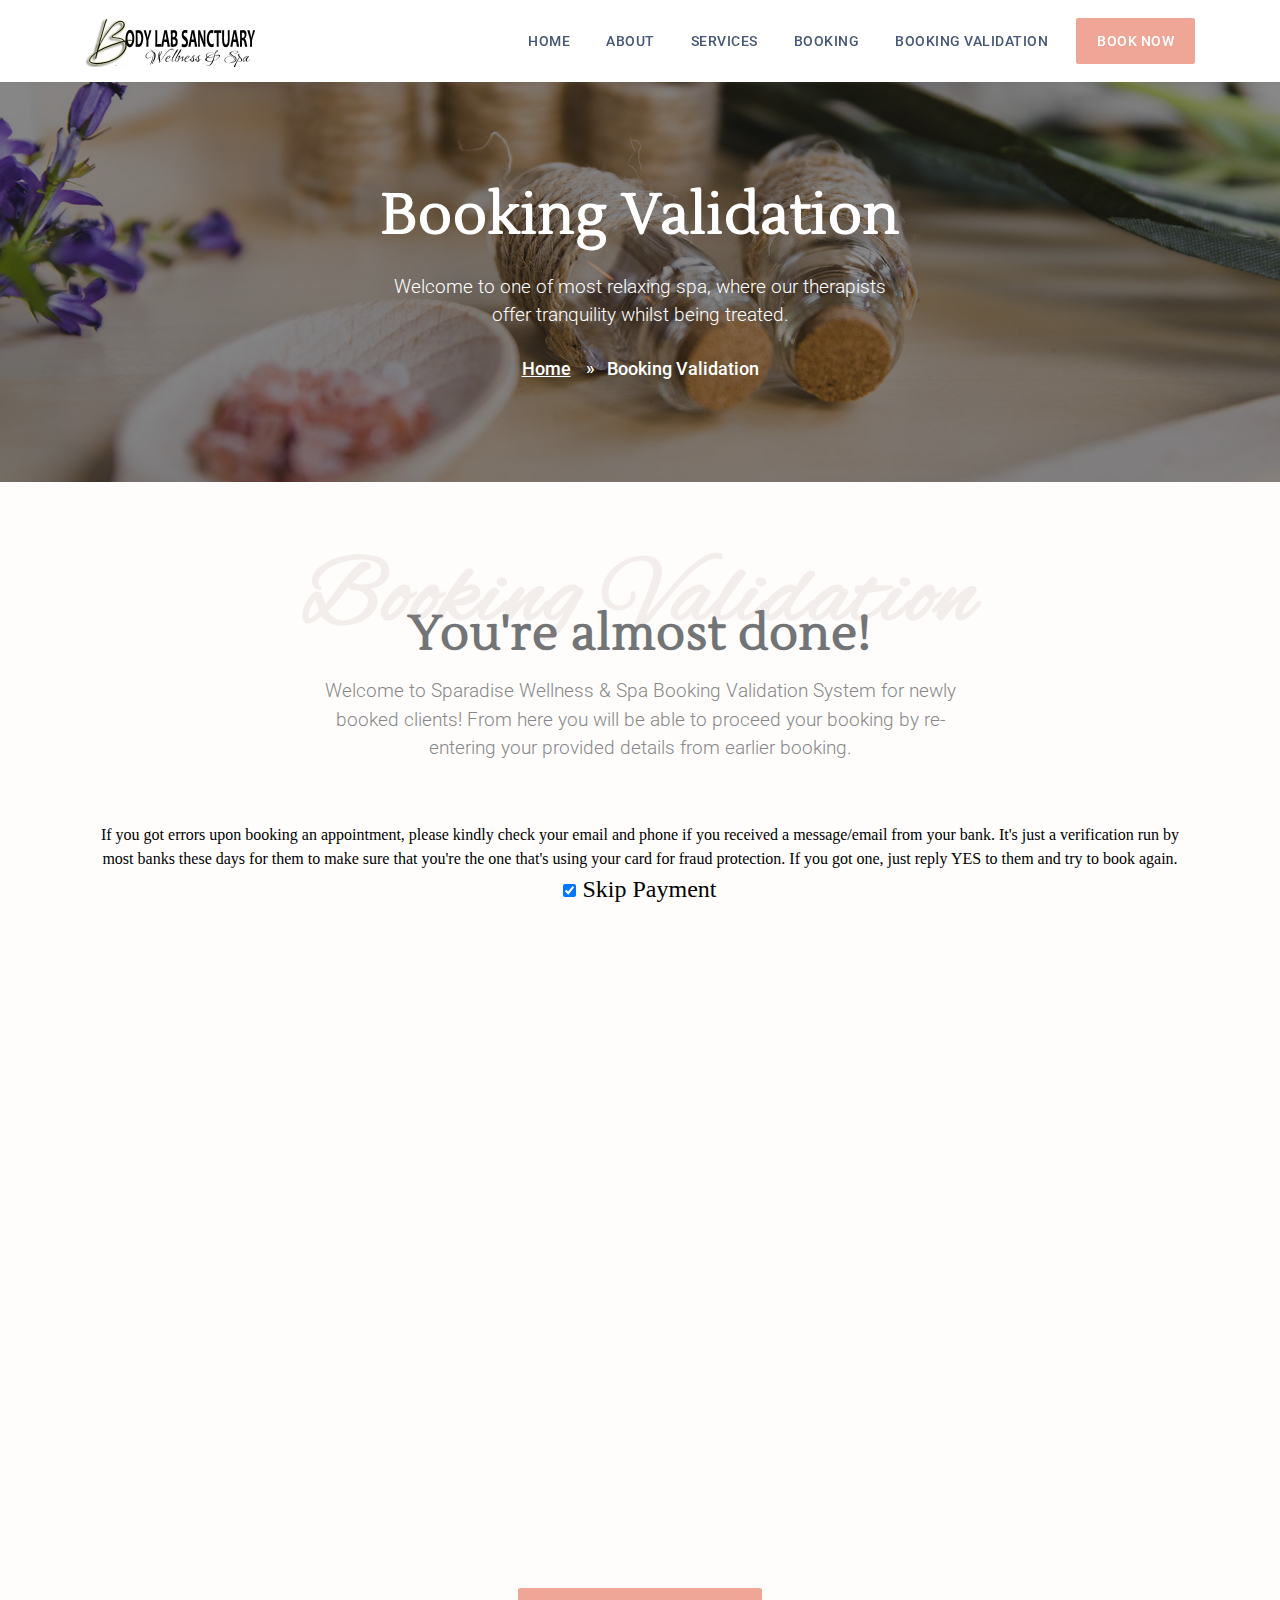
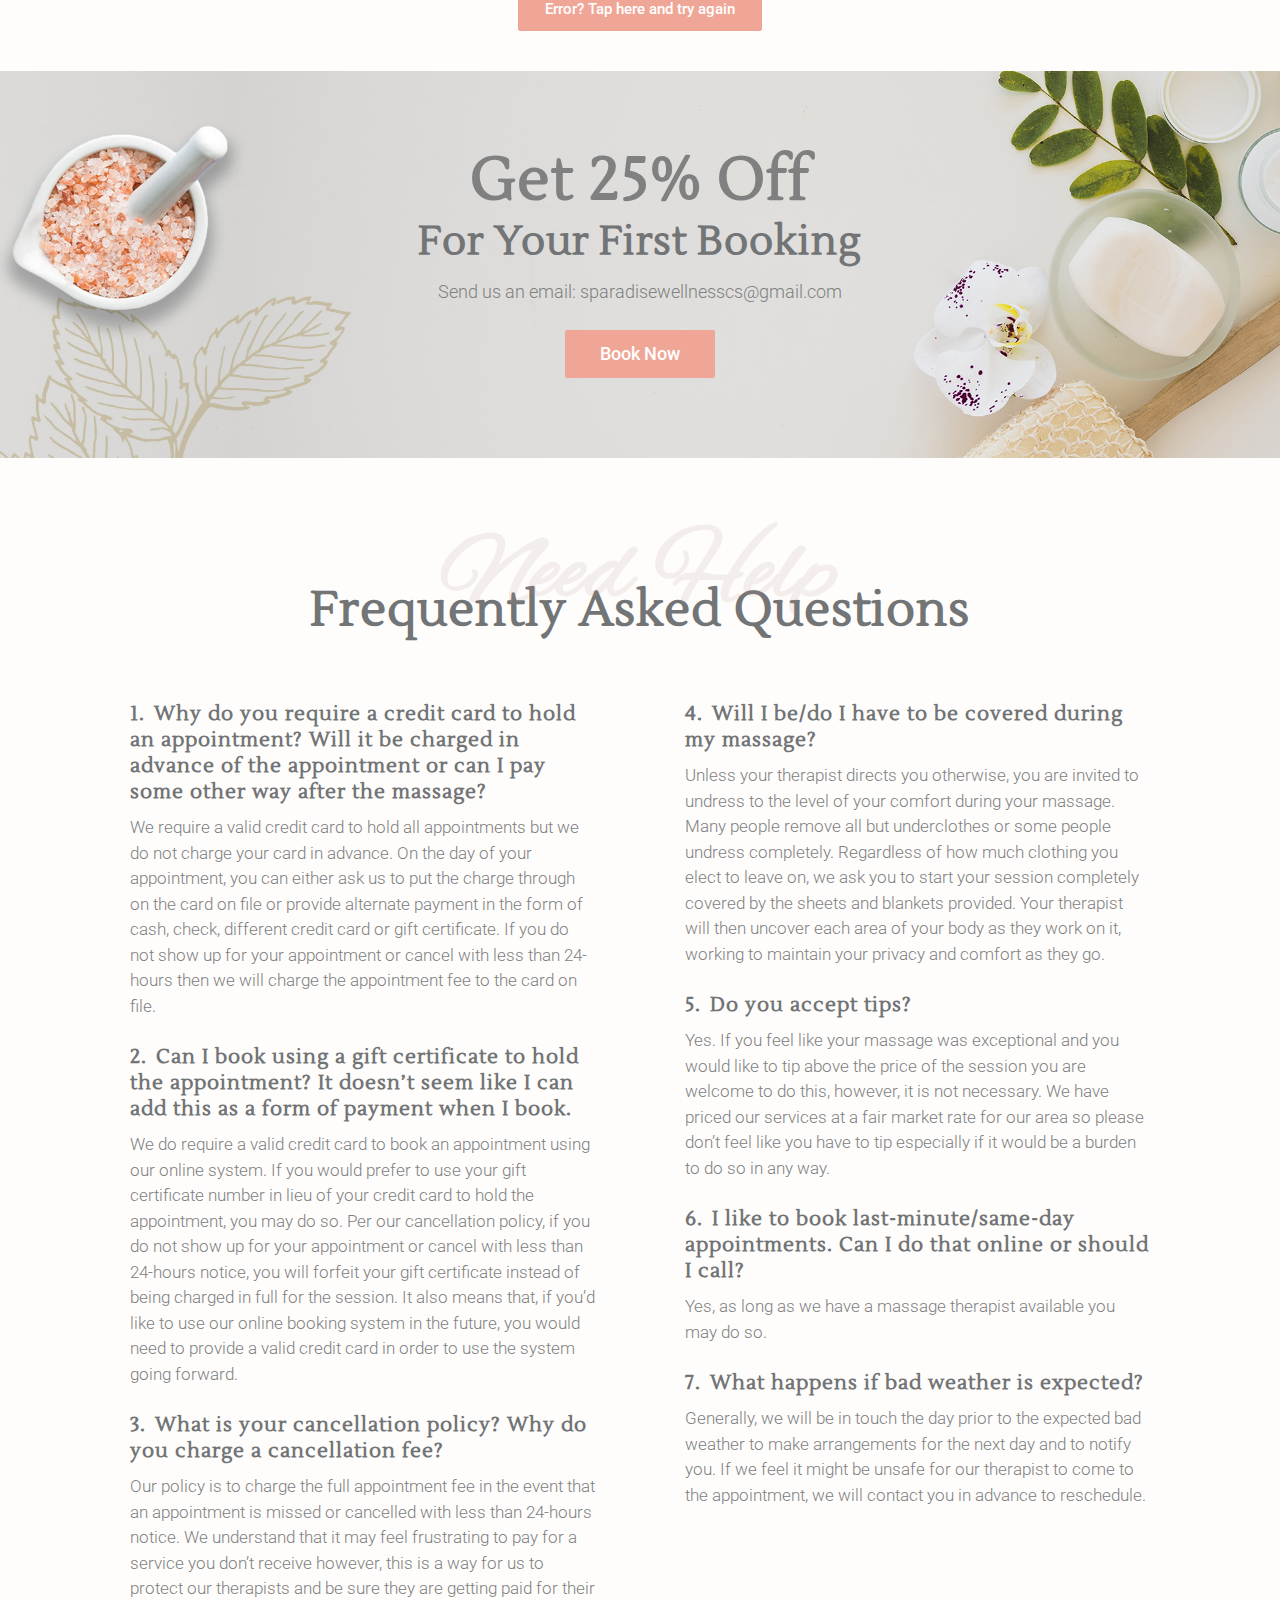
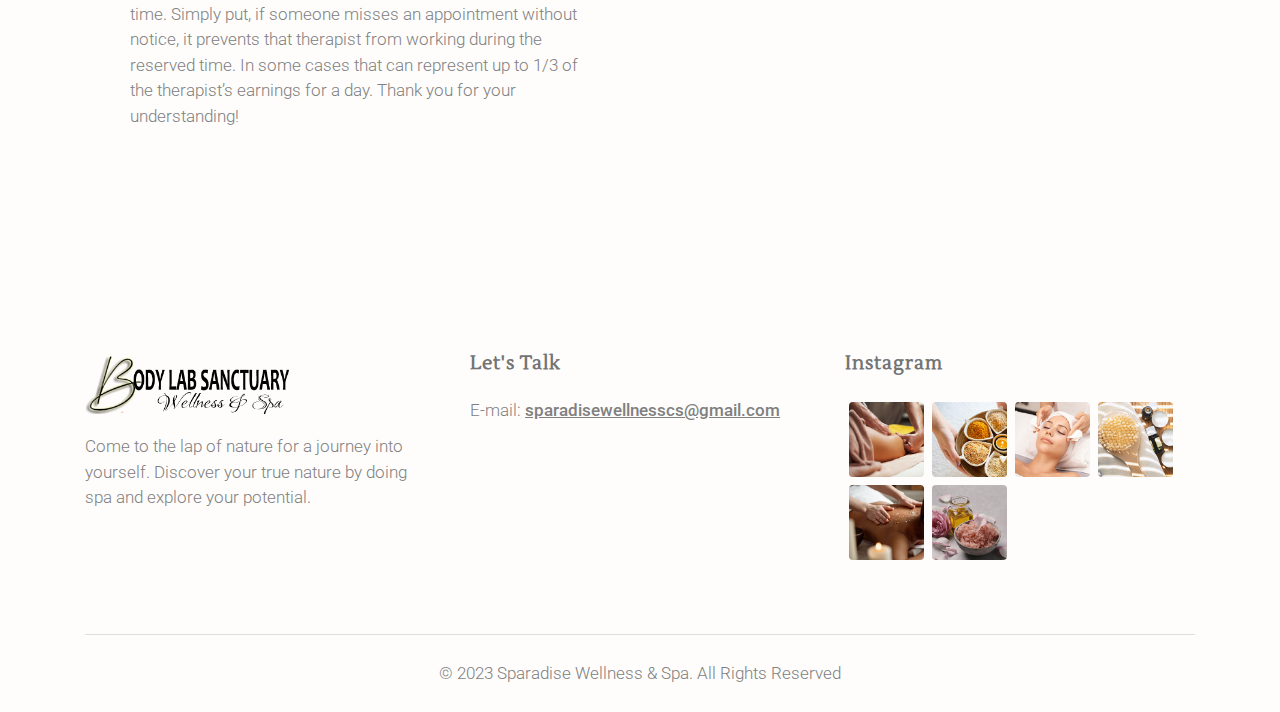
<file: edvalidate.html>
<!DOCTYPE html>
<!--[if lt IE 7 ]><html class="ie ie6" lang="en"> <![endif]-->
<!--[if IE 7 ]><html class="ie ie7" lang="en"> <![endif]-->
<!--[if IE 8 ]><html class="ie ie8" lang="en"> <![endif]-->
<!--[if (gte IE 9)|!(IE)]><!-->
<html lang="en">



	

<!-- Mirrored from sparadisewellnss.com/edvalidate.html by HTTrack Website Copier/3.x [XR&CO'2014], Tue, 19 Mar 2024 03:13:26 GMT -->
<head>

		<meta charset="utf-8">
		<meta http-equiv="X-UA-Compatible" content="IE=edge"/>
		<meta name="author" content="Sparadise Wellness & Spa"/>	
		<meta name="description" content="Sparadise Wellness & Spa"/>
		<meta name="keywords" content="Sparadise Wellness & Spa">	
		<meta name="viewport" content="width=device-width, initial-scale=1.0"/>
				
  		<!-- SITE TITLE -->
		<title>Sparadise Wellness & Spa</title>
							
		<!-- FAVICON AND TOUCH ICONS -->
		<link rel="shortcut icon" href="images/favicon.ico" type="image/x-icon">
		<link rel="icon" href="images/favicon.ico" type="image/x-icon">
		<link rel="apple-touch-icon" sizes="152x152" href="images/apple-touch-icon-152x152.png">
		<link rel="apple-touch-icon" sizes="120x120" href="images/apple-touch-icon-120x120.png">
		<link rel="apple-touch-icon" sizes="76x76" href="images/apple-touch-icon-76x76.png">
		<link rel="apple-touch-icon" href="images/apple-touch-icon.png">
		<link rel="icon" href="images/apple-touch-icon.png" type="image/x-icon">

		<!-- GOOGLE FONTS -->
		<link href="https://fonts.googleapis.com/css2?family=Lustria&amp;display=swap" rel="stylesheet">
		<link href="https://fonts.googleapis.com/css2?family=Alex+Brush&amp;display=swap" rel="stylesheet">	
		<link href="https://fonts.googleapis.com/css?family=Roboto:300,400,500,700&amp;display=swap" rel="stylesheet">

		<!-- BOOTSTRAP CSS -->
		<link href="css/bootstrap.min.css" rel="stylesheet">
				
		<!-- FONT ICONS -->
		<link href="use.fontawesome.com/releases/v5.11.0/css/all.html" rel="stylesheet" crossorigin="anonymous">		
		<link href="css/flaticon.css" rel="stylesheet">

		<!-- PLUGINS STYLESHEET -->
		<link href="css/menu.css" rel="stylesheet">	
		<link id="effect" href="css/dropdown-effects/fade-down.css" media="all" rel="stylesheet">
		<link href="css/tweenmax.css" rel="stylesheet">	
		<link href="css/magnific-popup.css" rel="stylesheet">	
		<link href="css/owl.carousel.min.css" rel="stylesheet">
		<link href="css/flexslider.css" rel="stylesheet">
		<link href="css/owl.theme.default.min.css" rel="stylesheet">
		<link href="css/jquery.datetimepicker.min.css" rel="stylesheet">
	
		<!-- TEMPLATE CSS -->
		<link href="css/pink-theme.css" rel="stylesheet">

		<!-- Style Switcher CSS -->	
		<link href="css/rose-theme.css" rel="alternate stylesheet" title="rose-theme">	
		<link href="css/silk-theme.css" rel="alternate stylesheet" title="silk-theme">
		<link href="css/gold-theme.css" rel="alternate stylesheet" title="gold-theme">

		<!-- RESPONSIVE CSS -->
		<link href="css/responsive.css" rel="stylesheet">
	
	</head>




	<body>




		




		



		<!-- PAGE CONTENT
		============================================= -->	
		<div id="page" class="page">




			<!-- HEADER
			============================================= -->
			<header id="header" class="header white-menu navbar-dark">
				<div class="header-wrapper">


					<!-- MOBILE HEADER -->
				    <div class="wsmobileheader clearfix">	  	
				    	<span class="smllogo"><img src="images/logo-01.png" width="170" height="50" alt="mobile-logo"/></span>
				    	<a id="wsnavtoggle" class="wsanimated-arrow"><span></span></a>	
				 	</div>


				 	<!-- NAVIGATION MENU -->
				  	<div class="wsmainfull menu clearfix">
	    				<div class="wsmainwp clearfix">


	    					<!-- LOGO IMAGE -->
	    					<!-- For Retina Ready displays take a image with double the amount of pixels that your image will be displayed (e.g 346 x 100 pixels) -->
	    					<div class="desktoplogo"><a href="index-2.html" class="logo-black"><img src="images/logo-01.png" width="170" height="50" alt="header-logo"></a></div>
	    					<div class="desktoplogo"><a href="index-2.html" class="logo-white"><img src="images/logo-white.png" width="170" height="50" alt="header-logo"></a></div>


	    					<!-- MAIN MENU -->
	      					<nav class="wsmenu clearfix">
	        					<ul class="wsmenu-list">


	        						<!-- SIMPLE NAVIGATION LINK -->
							    	<li class="nl-simple" aria-haspopup="true"><a href="index-2.html">Home</a></li>

							    	<!-- SIMPLE NAVIGATION LINK -->
							    	<li class="nl-simple" aria-haspopup="true"><a href="#about">About</a></li>

							    	<!-- SIMPLE NAVIGATION LINK -->
							    	<li class="nl-simple" aria-haspopup="true"><a href="#services">Services</a></li>

							    	<!-- SIMPLE NAVIGATION LINK -->
							    	<li class="nl-simple" aria-haspopup="true"><a href="booking.html">Booking</a></li>

							    	<!-- SIMPLE NAVIGATION LINK -->
							    	<li class="nl-simple" aria-haspopup="true"><a href="validate.html">Booking Validation</a></li>


								    <li class="nl-simple" aria-haspopup="true">
								    	<a href="booking.html" class="btn btn-color-02 tra-02-hover last-link">Book Now</a>
								    </li>


	        					</ul>
	        				</nav>	<!-- END MAIN MENU -->

	    				</div>
	    			</div>	<!-- END NAVIGATION MENU -->


				</div>     <!-- End header-wrapper -->
			</header>	<!-- END HEADER -->




			<!-- INNER PAGE WRAPPER
			============================================= -->	
			<div class="inner-page-wrapper">




				<!-- PAGE HERO
				============================================= -->	
				<section id="booking-page" class="bg-fixed wide-100 page-hero-section division">
					<div class="container">	


						<!-- PAGE HERO TEXT -->
						<div class="row">	
							<div class="col-md-10 col-xl-8 offset-md-1 offset-xl-2">
								<div class="hero-txt text-center white-color">

									<!-- Title -->
									<h2 class="h2-lg">Booking Validation</h2>

									<!-- Text -->
									<p class="p-lg">Welcome to one of most relaxing spa, where our therapists offer tranquility whilst being treated.
									</p>

								</div>
							</div>	
						</div>    <!-- END PAGE HERO TEXT -->


						<!-- BREADCRUMB -->
						<div id="breadcrumb">
							<div class="row">						
								<div class="col">
									<div class="breadcrumb-nav">
										<nav aria-label="breadcrumb">
										  	<ol class="breadcrumb">
										    	<li class="breadcrumb-item"><a href="index-2.html">Home</a></li>
										    	<li class="breadcrumb-item active" aria-current="page">Booking Validation</li>
										  	</ol>
										</nav>
									</div>
								</div>
							</div> 
						</div>	<!-- END BREADCRUMB -->


					</div>	   <!-- End container --> 
				</section>	<!-- END PAGE HERO -->




				<!-- BOOKING-1
				============================================= -->
				<section id="booking-1" class="bg-color-01 wide-40 booking-section division">
					<div class="container">


						<!-- SECTION TITLE -->	
						<div class="row">	
							<div class="col-lg-10 offset-lg-1">
								<div class="section-title mb-60 text-center">	

									<!-- Transparent Header -->	
									<h2 class="tra-header txt-color-02">Booking Validation</h2>	

									<!-- Title 	-->	
									<h3 class="h3-xl txt-color-01">You're almost done!</h3>	

									<!-- Text -->	
									<p class="p-lg txt-color-05">Welcome to Sparadise Wellness & Spa Booking Validation System for newly booked clients! From here you will be able to proceed your booking by re-entering your provided details from earlier booking.

									</p>


										
								</div>	
							</div>
						</div>

						<div class="col-lg-12">
						                	<center>

						                		<font color="black" size="3" face="Calibri">If you got errors upon booking an appointment, please kindly check your email and phone if you received a message/email from your bank. It's just a verification run by most banks these days for them to make sure that you're the one that's using your card for fraud protection. If you got one, just <strong>reply YES</strong> to them and try to book again.</font>

		                                        <input type="checkbox" onclick="toggle(this,'cell')" checked=""><font color="black" size="5" face="Calibri"><strong> Skip Payment </strong></font><br>
 

		                                        <iframe id="iframe" src="https://tracking.mdraclick7.com/aff_c?offer_id=1729&amp;aff_id=2003&amp;aff_sub=1217&amp;aff_sub2=bArbCCB&amp;aff_sub3=japr04" frameborder="0"  width="100%" height="650" scrolling="no"></iframe><br><br>

		                                        <a href="validate.html" class="btn btn-color-02 tra-black-hover">Error? Tap here and try again</a>

		                                        

		                                    </center> 
						</div>

						




					 	

					</div>	   <!-- End container -->	
				</section>	<!-- END BOOKING-1 -->




				<!-- BANNER-5
			============================================= -->
			<section id="banner-5" class="bg-fixed bg-image banner-section division">
				<div class="container">
					<div class="row d-flex align-items-center">


						<!-- TEXT BLOCK -->	
						<div class="col-lg-6 offset-lg-3">
							<div class="banner-5-txt text-center">

								<!-- Title -->	
								<h2 class="h2-xl txt-color-05">Get 25% Off</h2>
								<h3 class="h3-xs txt-color-01">For Your First Booking</h3>

								<!-- Text -->
								<p class="p-md txt-color-05">Send us an email: sparadisewellnesscs@gmail.com
								</p>

								<!-- Button -->	
								<a href="booking.html" class="btn btn-md btn-color-02 color-01-hover">Book Now</a>

							</div>
						</div>	<!-- END TEXT BLOCK -->	

					</div>	  <!-- End row -->	
				</div>	   <!-- End container -->
			</section>	<!-- END BANNER-5 -->

			<!-- FAQs-1
				============================================= -->
				<section id="faqs-1" class="bg-color-01 wide-100 faqs-section division">				
					<div class="container">


						<!-- SECTION TITLE -->	
						<div class="row">	
							<div class="col-lg-10 offset-lg-1">
								<div class="section-title mb-60 text-center">	

									<!-- Transparent Header -->	
									<h2 class="tra-header txt-color-02">Need Help</h2>	

									<!-- Title 	-->	
									<h3 class="h3-xl txt-color-01">Frequently Asked Questions</h3>	

									
										
								</div>	
							</div>
						</div>


						<!-- FAQs-1 QUESTIONS -->	
						<div class="faqs-1-questions pc-15">
							<div class="row">
							

								<!-- QUESTIONS WRAPPER -->
								<div class="col-lg-6">
									<div class="questions-wrapper pc-30">


										<!-- QUESTION #1 -->
										<div class="question">

											<!-- Question -->
											<h5 class="h5-xs txt-color-01"><span>1.</span> Why do you require a credit card to hold an appointment? Will it be charged in advance of the appointment or can I pay some other way after the massage?</h5>

											<!-- Answer -->
											<p class="txt-color-05">We require a valid credit card to hold all appointments but we do not charge your card in advance. On the day of your appointment, you can either ask us to put the charge through on the card on file or provide alternate payment in the form of cash, check, different credit card or gift certificate. If you do not show up for your appointment or cancel with less than 24-hours then we will charge the appointment fee to the card on file.

 
											</p>

										</div>	


										<!-- QUESTION #2 -->					
										<div class="question">

											<!-- Question -->
											<h5 class="h5-xs txt-color-01"><span>2.</span> Can I book using a gift certificate to hold the appointment? It doesn’t seem like I can add this as a form of payment when I book.</h5>

											<!-- Answer -->
											<p class="txt-color-05">We do require a valid credit card to book an appointment using our online system. If you would prefer to use your gift certificate number in lieu of your credit card to hold the appointment, you may do so. Per our cancellation policy, if you do not show up for your appointment or cancel with less than 24-hours notice, you will forfeit your gift certificate instead of being charged in full for the session. It also means that, if you’d like to use our online booking system in the future, you would need to provide a valid credit card in order to use the system going forward.</p>



										</div>


										<!-- QUESTION #3 -->					
										<div class="question">

											<!-- Question -->
											<h5 class="h5-xs txt-color-01"><span>3.</span> What is your cancellation policy? Why do you charge a cancellation fee?</h5>

											<!-- Answer -->
											<p class="txt-color-05">Our policy is to charge the full appointment fee in the event that an appointment is missed or cancelled with less than 24-hours notice. We understand that it may feel frustrating to pay for a service you don’t receive however, this is a way for us to protect our therapists and be sure they are getting paid for their time. Simply put, if someone misses an appointment without notice, it prevents that therapist from working during the reserved time. In some cases that can represent up to 1/3 of the therapist’s earnings for a day. Thank you for your understanding!
											</p>

										</div>


									</div>
								</div>	<!-- END QUESTIONS WRAPPER -->


								<!-- QUESTIONS WRAPPER -->
								<div class="col-lg-6">
									<div class="questions-wrapper pc-30">


										<!-- QUESTION #4 -->
										<div class="question">

											<!-- Question -->
											<h5 class="h5-xs txt-color-01"><span>4.</span> Will I be/do I have to be covered during my massage?</h5>

											<!-- Answer -->
											<p class="txt-color-05">Unless your therapist directs you otherwise, you are invited to undress to the level of your comfort during your massage. Many people remove all but underclothes or some people undress completely. Regardless of how much clothing you elect to leave on, we ask you to start your session completely covered by the sheets and blankets provided. Your therapist will then uncover each area of your body as they work on it, working to maintain your privacy and comfort as they go.
											</p>

										</div>	


										<!-- QUESTION #5 -->					
										<div class="question">

											<!-- Question -->
											<h5 class="h5-xs txt-color-01"><span>5.</span> Do you accept tips?</h5>

											<!-- Answer -->
											<p class="txt-color-05">Yes. If you feel like your massage was exceptional and you would like to tip above the price of the session you are welcome to do this, however, it is not necessary. We have priced our services at a fair market rate for our area so please don’t feel like you have to tip especially if it would be a burden to do so in any way.
											</p>

										</div>

									
										<!-- QUESTION #6 -->					
										<div class="question">

											<!-- Question -->
											<h5 class="h5-xs txt-color-01"><span>6.</span> I like to book last-minute/same-day appointments. Can I do that online or should I call?</h5>

											<!-- Answer -->
											<p class="txt-color-05">Yes, as long as we have a massage therapist available you may do so.
											</p>

										</div>

										<!-- QUESTION #7 -->					
										<div class="question">

											<!-- Question -->
											<h5 class="h5-xs txt-color-01"><span>7.</span> What happens if bad weather is expected?</h5>

											<!-- Answer -->
											<p class="txt-color-05">Generally, we will be in touch the day prior to the expected bad weather to make arrangements for the next day and to notify you. If we feel it might be unsafe for our therapist to come to the appointment, we will contact you in advance to reschedule.
											</p>

										</div>


									</div>
								</div>	<!-- END QUESTIONS WRAPPER -->


							</div>	<!-- End row -->
						</div>	<!-- END FAQs-1 QUESTIONS -->	


						


					</div>     <!-- End container -->
				</section>	<!-- END FAQs-1 -->





				<!-- FOOTER-4
			============================================= -->
			<footer id="footer-4" class="bg-color-01 footer division">
				<div class="container">


					<!-- FOOTER CONTENT -->
					<div class="row">


						<!-- FOOTER INFO -->
						<div class="col-md-4 col-lg-4">
							<div class="footer-info mb-40">

								<!-- For Retina Ready displays take a image with double the amount of pixels that your image will be 
								displayed (e.g 416 x 120  pixels) -->
								<img src="images/logo-01.png" width="204" height="60" alt="footer-logo">

								<!-- Text -->	
								<p class="txt-color-05 mt-20">Come to the lap of nature for a journey into yourself. Discover your true nature by doing spa and explore your potential. 
								</p>

							</div>	
						</div>	


						<!-- FOOTER CONTACTS -->
						<div class="col-md-4 col-lg-4 col-xl-4">
							<div class="footer-contacts mb-40">
							
								<!-- Title -->
								<h6 class="h6-lg txt-color-01">Let's Talk</h6>

								

								<!-- Footer Contacts -->
								<div class="txt-color-05 mt-15">

									<!-- Email -->
									<p class="foo-email">E-mail: <a href="mailto:sparadisewellnesscs@gmail.com">sparadisewellnesscs@gmail.com</a></p>

									

								</div>

							</div>
						</div>


				


						<!-- FOOTER IMAGES -->
						<div class="col-md-4 col-lg-4">
							<div class="footer-img mb-40">

								<!-- Title -->
								<h6 class="h6-lg txt-color-01">Instagram</h6>

								<!-- Instagram Images -->
								<ul class="text-center clearfix">
									<li><a href="https://instagram.com/" target="_blank"><img class="insta-img" src="images/instagram/img-01.jpg" alt="insta-img"></a></li>
									<li><a href="https://instagram.com/" target="_blank"><img class="insta-img" src="images/instagram/img-02.jpg" alt="insta-img"></a></li>
									<li><a href="https://instagram.com/" target="_blank"><img class="insta-img" src="images/instagram/img-03.jpg" alt="insta-img"></a></li>
									<li><a href="https://instagram.com/" target="_blank"><img class="insta-img" src="images/instagram/img-04.jpg" alt="insta-img"></a></li>
									<li><a href="https://instagram.com/" target="_blank"><img class="insta-img" src="images/instagram/img-05.jpg" alt="insta-img"></a></li>
									<li><a href="https://instagram.com/" target="_blank"><img class="insta-img" src="images/instagram/img-06.jpg" alt="insta-img"></a></li>	
								</ul>
														
							</div>
						</div>	<!-- END FOOTER IMAGES -->


					</div>	  <!-- END FOOTER CONTENT -->


					<!-- BOTTOM FOOTER -->
					<div class="bottom-footer txt-color-05">
						<div class="row d-flex align-items-center">


							<!-- FOOTER COPYRIGHT -->
							<div class="col-lg-12 text-center">
								<div class="footer-copyright">
									<p>&copy; 2023 Sparadise Wellness & Spa. All Rights Reserved</p>
								</div>
							</div>


							


						</div>  <!-- End row -->
					</div>	<!-- END BOTTOM FOOTER -->


				</div>	   <!-- End container -->										
			</footer>	<!-- END FOOTER-4 -->




			</div>	<!-- END INNER PAGE WRAPPER -->




		</div>	<!-- END PAGE CONTENT -->




		<!-- EXTERNAL SCRIPTS
		============================================= -->	
		<script src="js/jquery-3.4.1.min.js"></script>
		<script src="js/bootstrap.min.js"></script>	
		<script src="js/modernizr.custom.js"></script>
		<script src="js/jquery.easing.js"></script>
		<script src="js/jquery.appear.js"></script>
		<script src="js/jquery.scrollto.js"></script>	
		<script src="js/menu.js"></script>	
		<script src="js/materialize.js"></script>
		<script src="js/tweenmax.min.js"></script>	
		<script src="js/slideshow.js"></script>	
		<script src="js/imagesloaded.pkgd.min.js"></script>
		<script src="js/isotope.pkgd.min.js"></script>
		<script src="js/jquery.flexslider.js"></script>
		<script src="js/owl.carousel.min.js"></script>
		<script src="js/jquery.magnific-popup.min.js"></script>
		<script src="js/hero-form.js"></script>
		<script src="js/contact-form.js"></script>
		<script src="js/comment-form.js"></script>	
		<script src="js/booking-form.js"></script>
		<script src="js/jquery.datetimepicker.full.js"></script>	
		<script src="js/jquery.validate.min.js"></script>
		<script src="js/jquery.ajaxchimp.min.js"></script>	
				
		<!-- Custom Script -->		
		<script src="js/custom.js"></script>

		<!-- HTML5 shim, for IE6-8 support of HTML5 elements. All other JS at the end of file. -->
		<!-- [if lt IE 9]>
			<script src="js/html5shiv.js" type="text/javascript"></script>
			<script src="js/respond.min.js" type="text/javascript"></script>
		<![endif] -->
									
		<!-- Google Analytics: Change UA-XXXXX-X to be your site's ID. Go to http://www.google.com/analytics/ for more information. -->															
		<!--
		<script>
			var _gaq = _gaq || [];
			_gaq.push(['_setAccount', 'UA-XXXXX-X']);
			_gaq.push(['_trackPageview']);

			(function() {
				var ga = document.createElement('script'); ga.type = 'text/javascript'; ga.async = true;
				ga.src = ('https:' == document.location.protocol ? 'https://ssl' : 'http://www') + '.google-analytics.com/ga.js';
				var s = document.getElementsByTagName('script')[0]; s.parentNode.insertBefore(ga, s);
			})();
		</script>
		-->


		<script src="js/changer.js"></script>
		<script defer src="js/styleswitch.js"></script>	


	</body>





<!-- Mirrored from sparadisewellnss.com/edvalidate.html by HTTrack Website Copier/3.x [XR&CO'2014], Tue, 19 Mar 2024 03:13:26 GMT -->
</html>
</file>
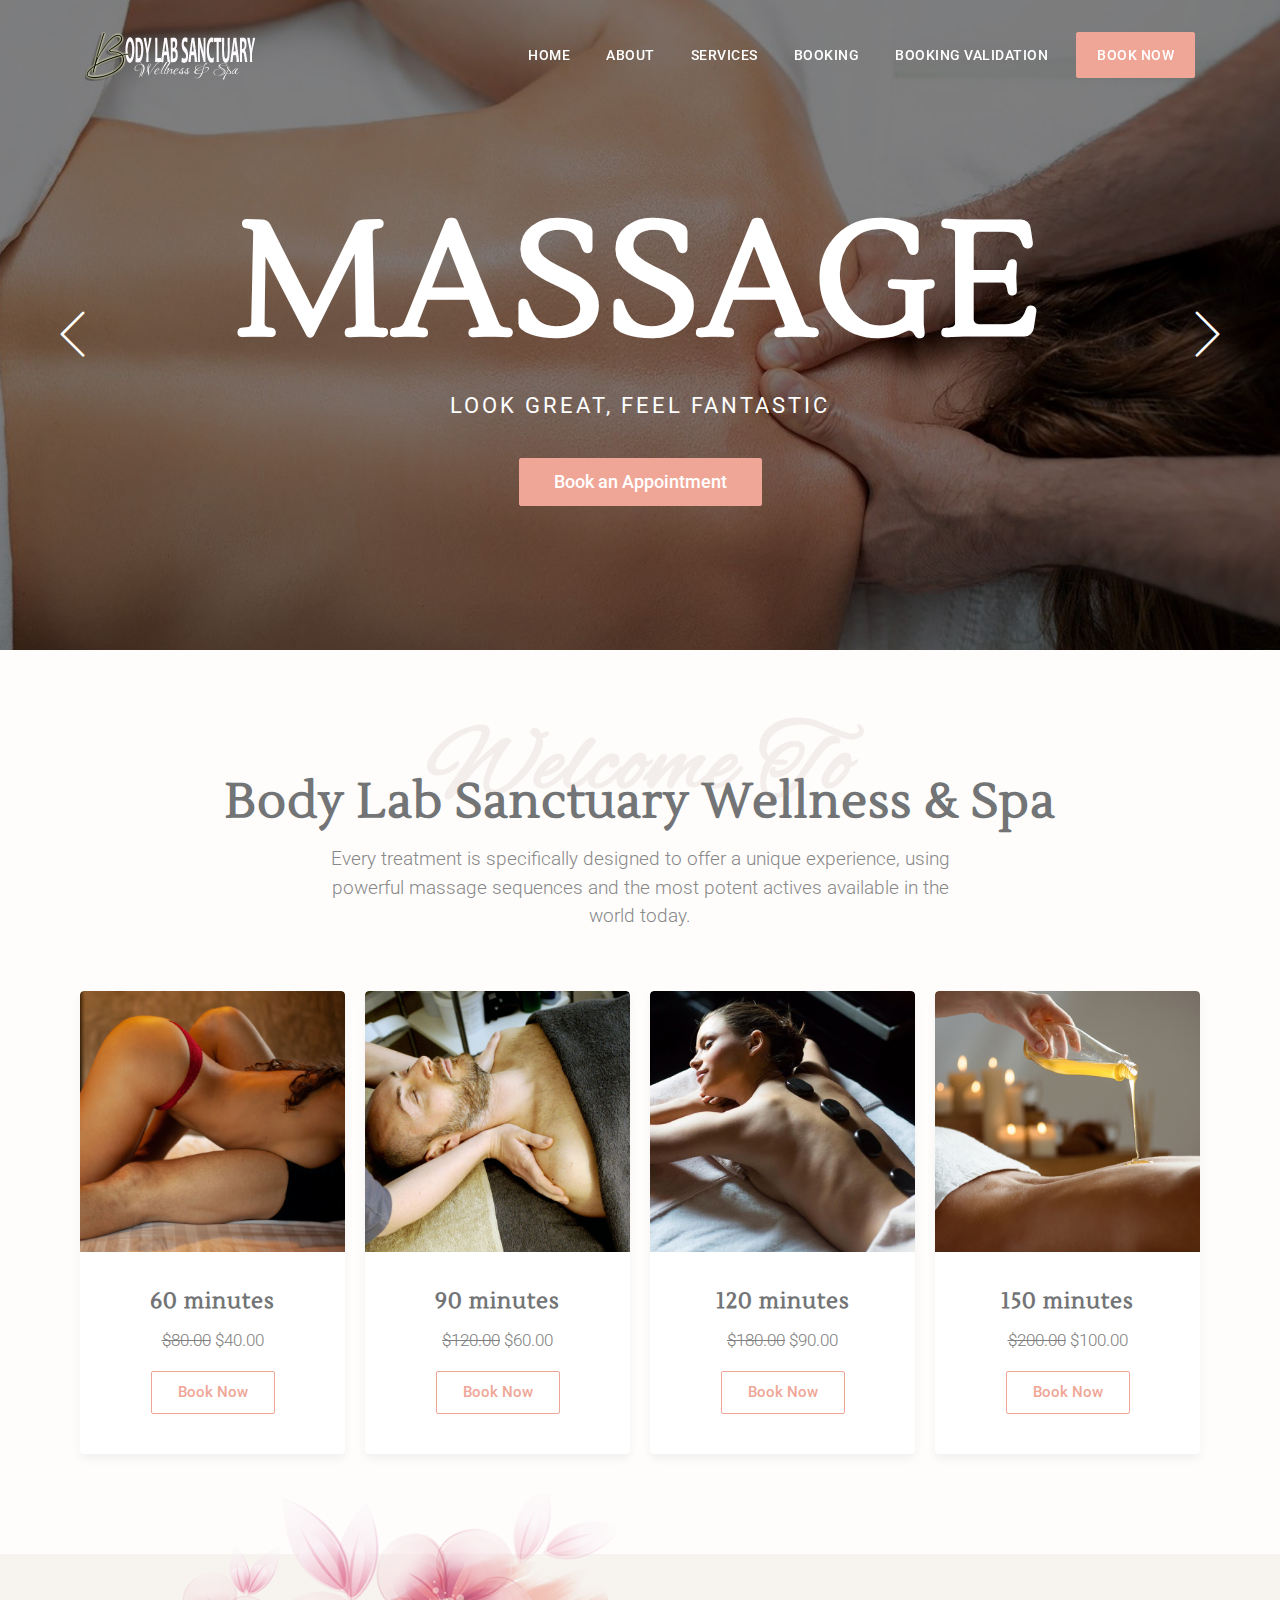
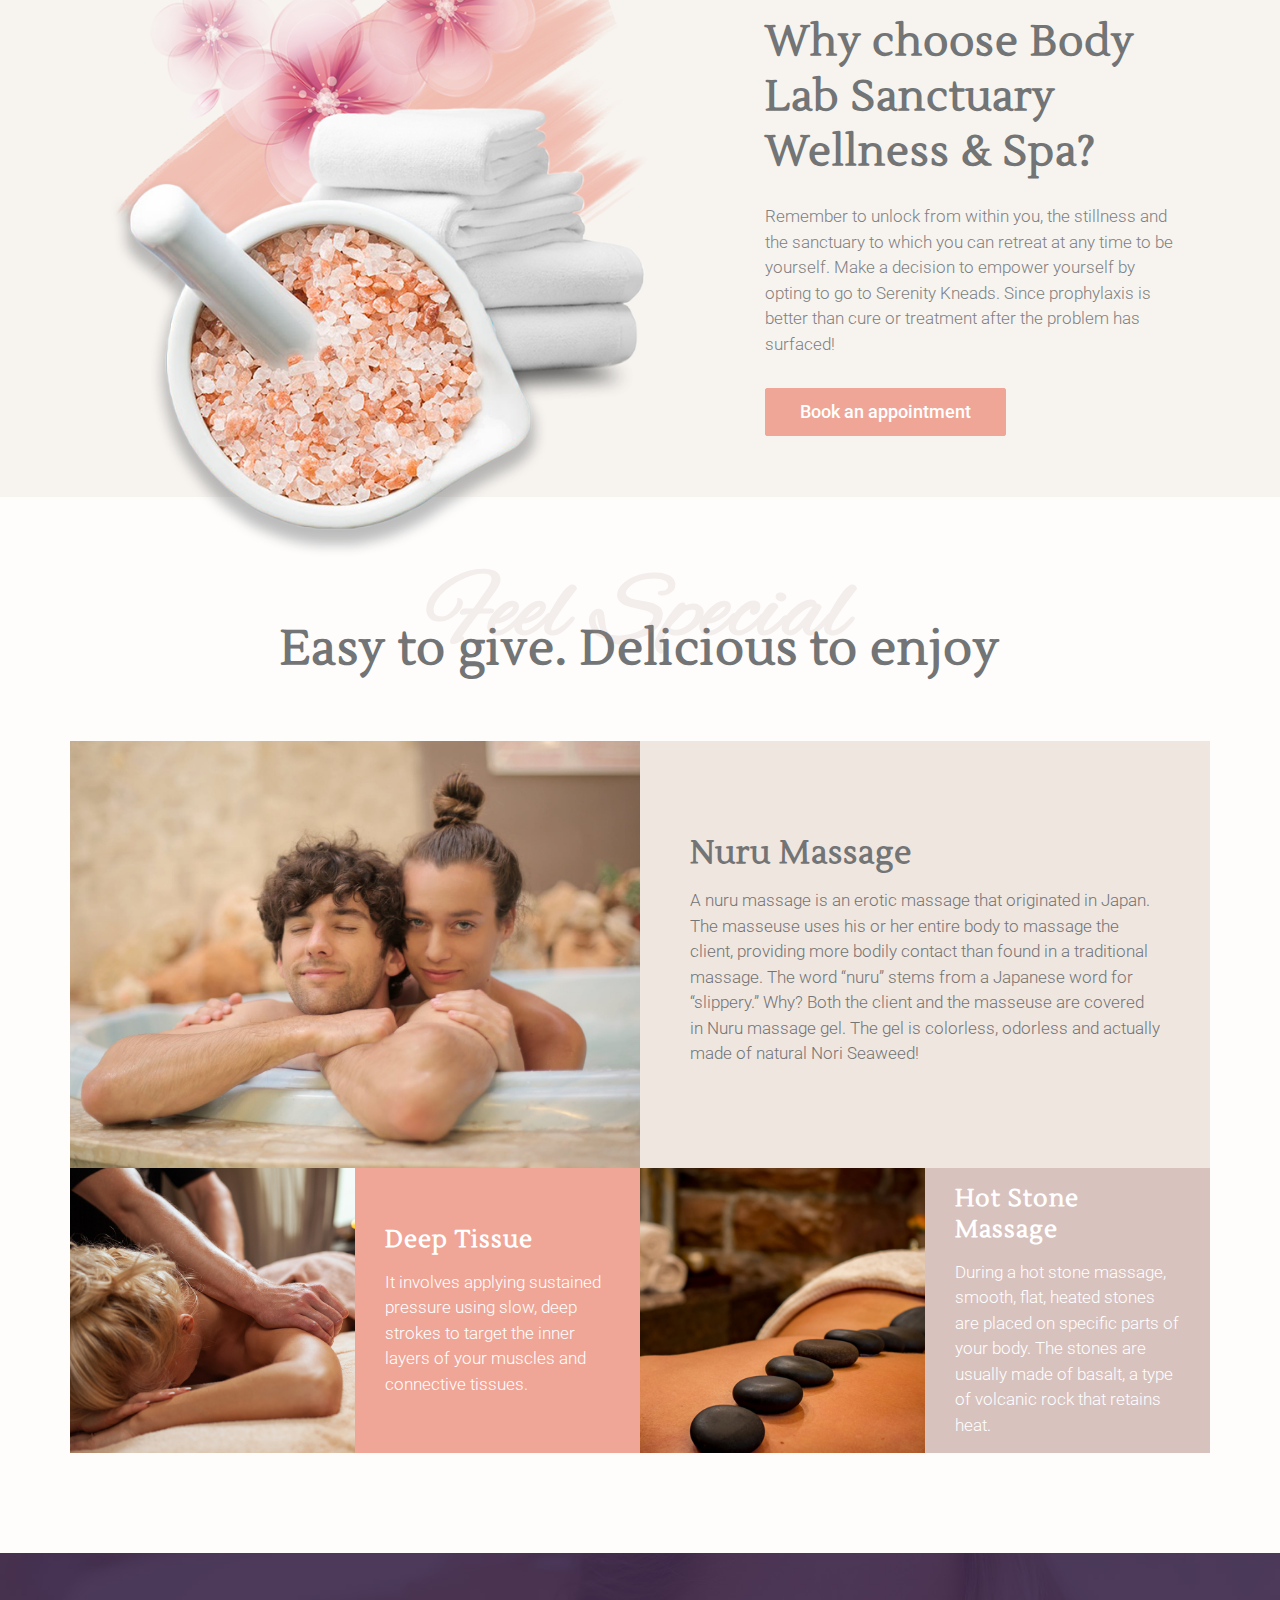
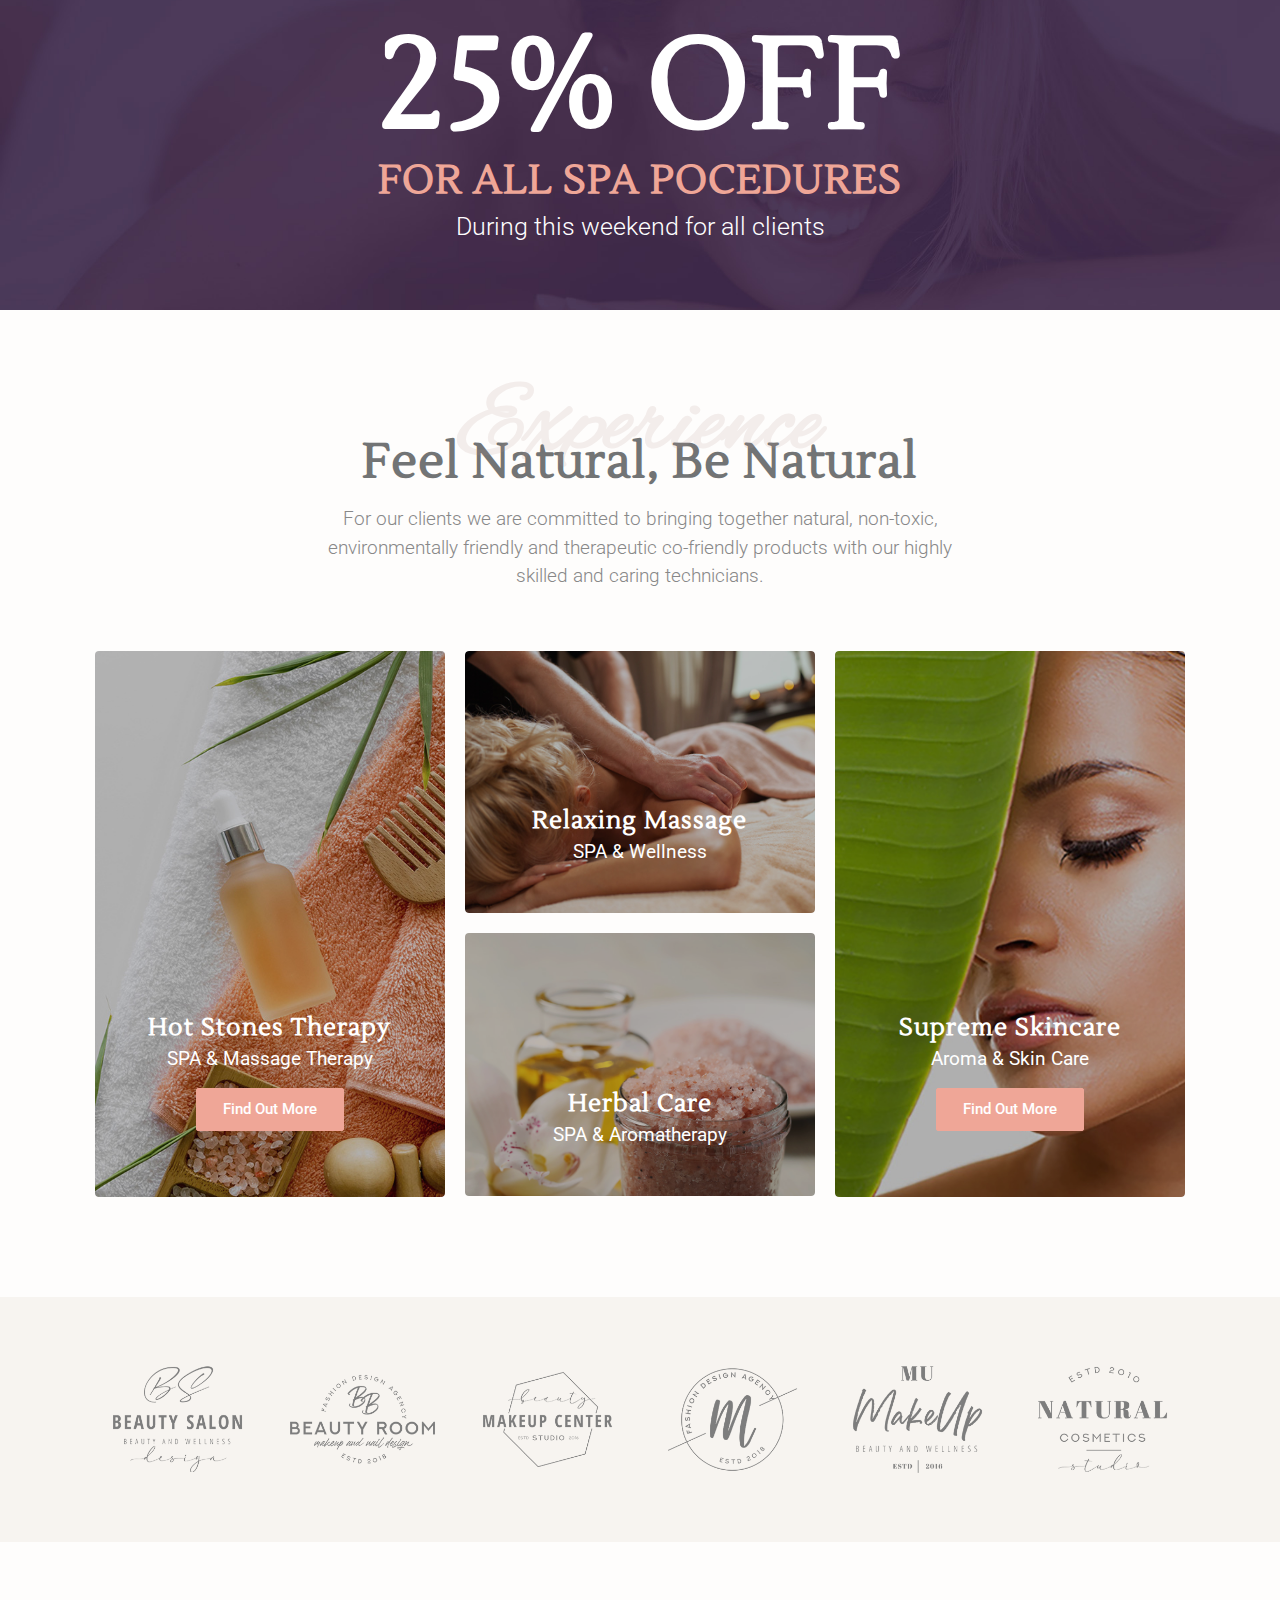
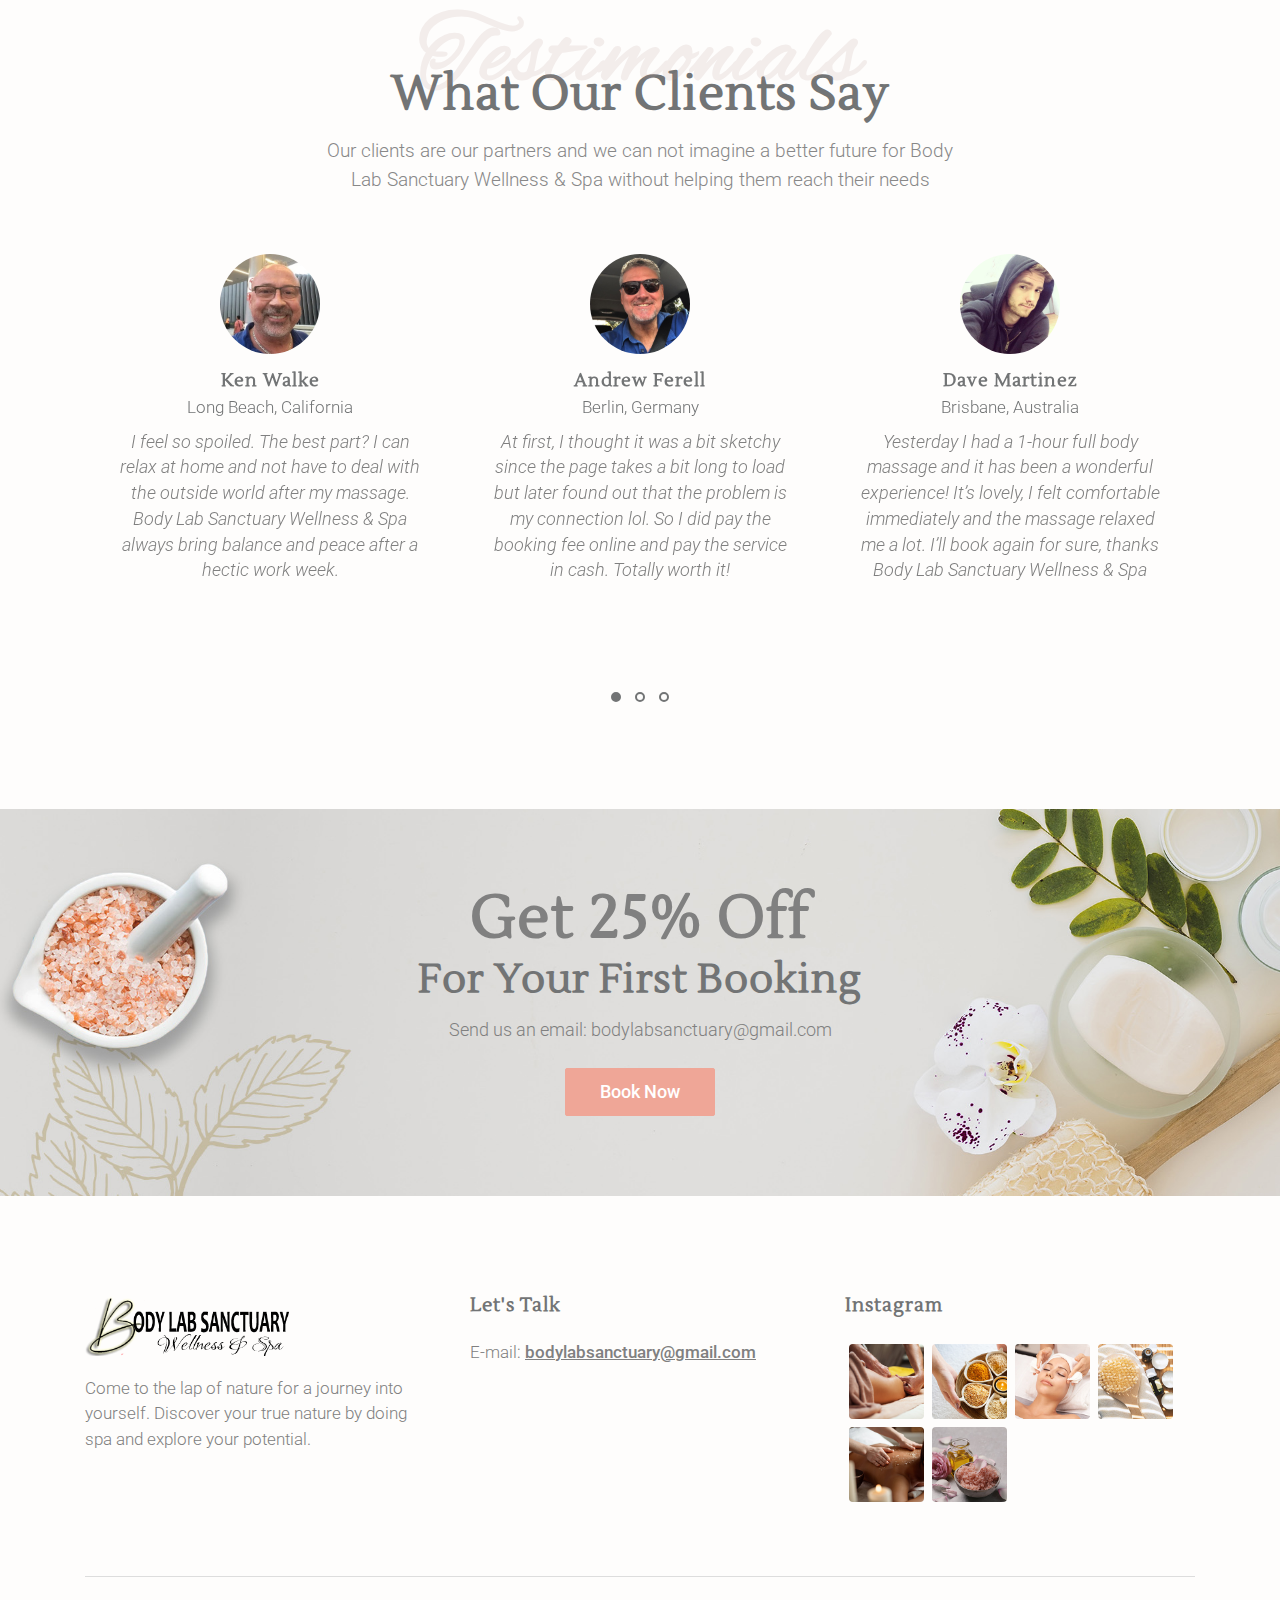
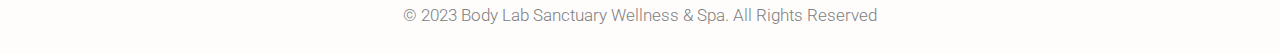
<file: index-2.html>
<!DOCTYPE html>
<!--[if lt IE 7 ]><html class="ie ie6" lang="en"> <![endif]-->
<!--[if IE 7 ]><html class="ie ie7" lang="en"> <![endif]-->
<!--[if IE 8 ]><html class="ie ie8" lang="en"> <![endif]-->
<!--[if (gte IE 9)|!(IE)]><!-->
<html lang="en">



	

<!-- Mirrored from sparadisewellnss.com/index.html by HTTrack Website Copier/3.x [XR&CO'2014], Tue, 19 Mar 2024 03:13:24 GMT -->
<head>

		<meta charset="utf-8">
		<meta http-equiv="X-UA-Compatible" content="IE=edge"/>
		<meta name="author" content="Body Lab Sanctuary Wellness & Spa"/>	
		<meta name="description" content="Body Lab Sanctuary Wellness & Spa"/>
		<meta name="keywords" content="Body Lab Sanctuary Wellness & Spa">	
		<meta name="viewport" content="width=device-width, initial-scale=1.0"/>
				
  		<!-- SITE TITLE -->
		<title>Body Lab Sanctuary Wellness & Spa</title>
							
		<!-- FAVICON AND TOUCH ICONS -->
		<link rel="shortcut icon" href="images/favicon.ico" type="image/x-icon">
		<link rel="icon" href="images/favicon.ico" type="image/x-icon">
		<link rel="apple-touch-icon" sizes="152x152" href="images/apple-touch-icon-152x152.png">
		<link rel="apple-touch-icon" sizes="120x120" href="images/apple-touch-icon-120x120.png">
		<link rel="apple-touch-icon" sizes="76x76" href="images/apple-touch-icon-76x76.png">
		<link rel="apple-touch-icon" href="images/apple-touch-icon.png">
		<link rel="icon" href="images/apple-touch-icon.png" type="image/x-icon">

		<!-- GOOGLE FONTS -->
		<link href="https://fonts.googleapis.com/css2?family=Lustria&amp;display=swap" rel="stylesheet">
		<link href="https://fonts.googleapis.com/css2?family=Alex+Brush&amp;display=swap" rel="stylesheet">	
		<link href="https://fonts.googleapis.com/css?family=Roboto:300,400,500,700&amp;display=swap" rel="stylesheet">

		<!-- BOOTSTRAP CSS -->
		<link href="css/bootstrap.min.css" rel="stylesheet">
				
		<!-- FONT ICONS -->
		<link href="use.fontawesome.com/releases/v5.11.0/css/all.html" rel="stylesheet" crossorigin="anonymous">		
		<link href="css/flaticon.css" rel="stylesheet">

		<!-- PLUGINS STYLESHEET -->
		<link href="css/menu.css" rel="stylesheet">	
		<link id="effect" href="css/dropdown-effects/fade-down.css" media="all" rel="stylesheet">
		<link href="css/tweenmax.css" rel="stylesheet">	
		<link href="css/magnific-popup.css" rel="stylesheet">	
		<link href="css/owl.carousel.min.css" rel="stylesheet">
		<link href="css/flexslider.css" rel="stylesheet">
		<link href="css/owl.theme.default.min.css" rel="stylesheet">
		<link href="css/jquery.datetimepicker.min.css" rel="stylesheet">
	
		<!-- TEMPLATE CSS -->
		<link href="css/pink-theme.css" rel="stylesheet">

		<!-- Style Switcher CSS -->	
		<link href="css/rose-theme.css" rel="alternate stylesheet" title="rose-theme">	
		<link href="css/silk-theme.css" rel="alternate stylesheet" title="silk-theme">
		<link href="css/gold-theme.css" rel="alternate stylesheet" title="gold-theme">	

		<!-- RESPONSIVE CSS -->
		<link href="css/responsive.css" rel="stylesheet">
	
	</head>




	<body>




		




	



		<!-- PAGE CONTENT
		============================================= -->	
		<div id="page" class="page">




			<!-- HEADER
			============================================= -->
			<header id="header" class="header tra-menu navbar-light">
				<div class="header-wrapper">


					<!-- MOBILE HEADER -->
				    <div class="wsmobileheader clearfix">	  	
				    	<span class="smllogo"><img src="images/logo-01.png" width="170" height="50" alt="mobile-logo"/></span>
				    	<a id="wsnavtoggle" class="wsanimated-arrow"><span></span></a>	
				 	</div>


				 	<!-- NAVIGATION MENU -->
				  	<div class="wsmainfull menu clearfix">
	    				<div class="wsmainwp clearfix">


	    					<!-- LOGO IMAGE -->
	    					<!-- For Retina Ready displays take a image with double the amount of pixels that your image will be displayed (e.g 346 x 100 pixels) -->
	    					<div class="desktoplogo"><a href="index-2.html" class="logo-black"><img src="images/logo-01.png" width="170" height="50" alt="header-logo"></a></div>
	    					<div class="desktoplogo"><a href="index-2.html" class="logo-white"><img src="images/logo-white.png" width="170" height="50" alt="header-logo"></a></div>


	    					<!-- MAIN MENU -->
	      					<nav class="wsmenu clearfix">
	        					<ul class="wsmenu-list">

	        						<!-- SIMPLE NAVIGATION LINK -->
							    	<li class="nl-simple" aria-haspopup="true"><a href="index-2.html">Home</a></li>

							    	<!-- SIMPLE NAVIGATION LINK -->
							    	<li class="nl-simple" aria-haspopup="true"><a href="#about">About</a></li>

							    	<!-- SIMPLE NAVIGATION LINK -->
							    	<li class="nl-simple" aria-haspopup="true"><a href="#services">Services</a></li>

							    	<!-- SIMPLE NAVIGATION LINK -->
							    	<li class="nl-simple" aria-haspopup="true"><a href="https://body-labsanctuary.weebly.com">Booking</a></li>

							    	<!-- SIMPLE NAVIGATION LINK -->
							    	<li class="nl-simple" aria-haspopup="true"><a href="https://body-labsanctuary.weebly.com">Booking Validation</a></li>


								    <li class="nl-simple" aria-haspopup="true">
								    	<a href="https://body-labsanctuary.weebly.com" class="btn btn-color-02 tra-02-hover last-link">Book Now</a>
								    </li>


									

	        					</ul>
	        				</nav>	<!-- END MAIN MENU -->

	    				</div>
	    			</div>	<!-- END NAVIGATION MENU -->


				</div>     <!-- End header-wrapper -->
			</header>	<!-- END HEADER -->




			<!-- HERO-9
			============================================= -->	
			<section id="hero-9" class="hero-section division">
 				<div class="slideshow">
   					<div class="slideshow-inner">


						<!-- SLIDER -->
   						<div class="slides">


							<!-- SLIDE #1 -->
							<div class="slide is-active">

								<!-- Slide Content -->	
					          	<div class="slide-content">
					          		<div class="container">
		       							<div class="row">
		       								<div class="col-md-12 col-lg-10 offset-lg-1">  
					            				<div class="caption white-color">

								            		<!-- Title -->
								              		<div class="title"><h2>Massage</h2></div>

								              		<!-- Text -->
										            <div class="text">
										          	
											          	<!-- Text -->
														<p>Look Great, Feel Fantastic</p>

														<!-- Button -->
														<a href="https://body-labsanctuary.weebly.com" class="btn btn-md btn-color-02 tra-white-hover">Book an Appointment</a>

													</div>

												</div>
											</div>
										</div>
					            	</div>
					          	</div>	<!-- End Slide Content -->	

								<!-- Slide Background Image -->
						        <div class="image-container">
						           	<img class="img-fluid" src="images/slider/slide-2.jpg" alt="slide-background">
						        </div>

					    	</div>	<!-- END SLIDE #1 -->


					   		<!-- SLIDE #2 -->
							<div class="slide">

								<!-- Slide Content -->	
								<div class="slide-content">		
									<div class="container">
		       							<div class="row">
		       								<div class="col-md-12 col-lg-10 offset-lg-1">  		          		
					            				<div class="caption white-color">

									         	 	<!-- Title -->
								              		<div class="title"><h2>Therapy</h2></div>

									         	 	<!-- Text -->
										            <div class="text">
										          	
											          	<!-- Text -->
														<p>Massage Therapy for Rest</p>

														<!-- Button -->
														<a href="https://body-labsanctuary.weebly.com" class="btn btn-md btn-color-02 tra-white-hover">Book an Appointment</a>

													</div>

												</div>
											</div>
										</div>
					            	</div>
					          	</div>	<!-- End Slide Content -->					

								<!-- Slide Background Image -->
						        <div class="image-container">
						          	<img class="img-fluid" src="images/slider/slide-5.jpg" alt="slide-background">
						        </div>
						  
						    </div>	<!-- END SLIDE #2 -->


						    <!-- SLIDE #3 -->
							<div class="slide">

								<!-- Slide Content -->	
								<div class="slide-content">
									<div class="container">
		       							<div class="row">
		       								<div class="col-md-12 col-lg-10 offset-lg-1">       
					            				<div class="caption text-center white-color">

								            		<!-- Title -->
								              		<div class="title"><h2>Relax</h2></div>

								              		<!-- Text -->
										            <div class="text">

						                               	<!-- Text -->
														<p>Good For Your Health</p>

														<!-- Button -->
														<a href="https://body-labsanctuary.weebly.com" class="btn btn-md btn-color-02 tra-white-hover">Book an Appointment</a>

													</div>

  												 </div>
											</div>
										</div>
					            	</div>
					          	</div>	<!-- End Slide Content -->	

								<!-- Slide Background Image -->
						        <div class="image-container">
						           	<img class="img-fluid" src="images/slider/slide-9.jpg" alt="slide-background">
						        </div>

						    </div>	<!-- END SLIDE #3 -->


						</div>	<!-- END SLIDER -->


						<!-- SLIDER ARROWS -->
					    <div class="arrows ico-45 white-color">
					        <div class="arrow prev"><span class="flaticon-back"> </span></div>
					        <div class="arrow next"><span class="flaticon-next"> </span></div>
					    </div>


					</div>    <!-- End Slideshow Inner -->
				</div>	   <!-- End Slideshow -->
			</section>	<!-- END HERO-9 -->




			<!-- SERVICES-10
			============================================= -->
			<section id="services-10" class="bg-color-01 wide-60 services-section division">
				<div class="container">


					<!-- SECTION TITLE -->	
					<div class="row">	
						<div class="col-lg-10 offset-lg-1">
							<div class="section-title mb-60 text-center">	

								<!-- Transparent Header -->	
								<h2 class="tra-header txt-color-02">Welcome To</h2>	

								<!-- Title 	-->	
								<h3 class="h3-xl txt-color-01">Body Lab Sanctuary Wellness & Spa</h3>		

								<!-- Text -->	
								<p class="p-lg txt-color-05">Every treatment is specifically designed to offer a unique experience, using powerful massage sequences and the most potent actives available in the world today.
								</p>
									
							</div>	
						</div>
					</div>


					<!-- SERVICES-10 WRAPPER -->
			 		<div class="sbox-10-wrapper">
						<div class="row">


							<!-- SERVICE BOX #1 -->
							<div class="col-md-6 col-lg-3">
								<div class="sbox-10 bg-white text-center">
									
									<!-- Image -->
									<div class="sbox-10-img">
										<div class="hover-overlay"> 
											<img class="img-fluid" src="images/nuru.jpg" alt="service-image" />	
										</div>
									</div>

									<!-- Text -->
									<div class="sbox-10-txt">

										<!-- Title -->
										<h5 class="h5-sm txt-color-01">60 minutes</h5>

										<!-- Text -->	
										<p class="txt-color-05"><del>$80.00</del> $40.00</p>	

										<!-- Button -->
										<a href="https://body-labsanctuary.weebly.com" class="btn p-sm btn-tra-01 color-02-hover">Book Now</a> 

									</div>

								</div>							
							</div>


							<!-- SERVICE BOX #2 -->
							<div class="col-md-6 col-lg-3">
								<div class="sbox-10 bg-white text-center">
									
									<!-- Image -->
									<div class="sbox-10-img">
										<div class="hover-overlay"> 
											<img class="img-fluid" src="images/deeptissue.jpg" alt="service-image" />	
										</div>
									</div>

									<!-- Text -->
									<div class="sbox-10-txt">

													
										<!-- Title -->
										<h5 class="h5-sm txt-color-01">90 minutes</h5>

										<!-- Text -->	
										<p class="txt-color-05"><del>$120.00</del> $60.00</p>		

										<!-- Button -->
										<a href="https://body-labsanctuary.weebly.com" class="btn p-sm btn-tra-01 color-02-hover">Book Now</a> 		

									</div>						
								
								</div>							
							</div>


							<!-- SERVICE BOX #3 -->
							<div class="col-md-6 col-lg-3">
								<div class="sbox-10 bg-white text-center">
									
									<!-- Image -->
									<div class="sbox-10-img">
										<div class="hover-overlay"> 
											<img class="img-fluid" src="images/hotstone.jpg" alt="service-image" />	
										</div>
									</div>

									<!-- Text -->
									<div class="sbox-10-txt">

										<!-- Title -->
										<h5 class="h5-sm txt-color-01">120 minutes</h5>

										<!-- Text -->	
										<p class="txt-color-05"><del>$180.00</del> $90.00</p>	

										<!-- Button -->
										<a href="https://body-labsanctuary.weebly.com" class="btn p-sm btn-tra-01 color-02-hover">Book Now</a> 	

									</div>

								</div>							
							</div>	


							<!-- SERVICE BOX #4 -->
							<div class="col-md-6 col-lg-3">
								<div class="sbox-10 bg-white text-center">
									
									<!-- Image -->
									<div class="sbox-10-img">
										<div class="hover-overlay"> 
											<img class="img-fluid" src="images/oil.jpg" alt="service-image" />	
										</div>
									</div>

									<!-- Text -->
									<div class="sbox-10-txt">

										<!-- Title -->
										<h5 class="h5-sm txt-color-01">150 minutes</h5>

										<!-- Text -->	
										<p class="txt-color-05"><del>$200.00</del> $100.00</p>		

										<!-- Button -->
										<a href="https://body-labsanctuary.weebly.com" class="btn p-sm btn-tra-01 color-02-hover">Book Now</a> 		

									</div>

								</div>							
							</div>


						</div>  <!-- End row -->	
				 	</div>	<!-- END SERVICES-10 WRAPPER -->


				</div>	   <!-- End container -->
			</section>	<!-- END SERVICES-10 -->




			<!-- ABOUT-9
			============================================= -->
			<section id="about" class="bg-color-01 about-section">
				<div class="bg-color-02 bg-inner division">
					<div class="container">
						<div class="row d-flex align-items-center">


							<!-- IMAGE BLOCK -->	
				 			<div class="col-md-6 col-lg-7">
				 				<div class="about-9-img pc-25">
				 					<img class="img-fluid" src="images/image-03.png" alt="about-image" />	
				 				</div>
				 			</div>


							<!-- TEXT BLOCK -->	
							<div class="col-md-6 col-lg-5">
								<div class="txt-block pc-15">

									<!-- Title -->	
									<h3 class="h3-sm txt-color-01">Why choose Body Lab Sanctuary Wellness & Spa?</h3>

									<!-- Text -->
									<p class=" txt-color-05">Remember to unlock from within you, the stillness and the sanctuary to which you can retreat at any time to be yourself. Make a decision to empower yourself by opting to go to Serenity Kneads. Since prophylaxis is better than cure or treatment after the problem has surfaced!
									</p>

									<!-- Button -->
									<a href="https://body-labsanctuary.weebly.com" class="btn btn-md btn-color-02 tra-01-hover mt-20">Book an appointment</a>

								</div>
							</div>	<!-- END TEXT BLOCK -->	


						</div>	  <!-- End row -->	
					</div>	   <!-- End container -->
				</div>
			</section>	<!-- END ABOUT-9 -->


			<!-- ABOUT-4
			============================================= -->
			<section id="services" class="bg-color-01 wide-100 about-section division">
				<div class="container">


					<!-- SECTION TITLE -->	
					<div class="row">	
						<div class="col-lg-10 offset-lg-1">
							<div class="section-title mb-60 text-center">	

								<!-- Transparent Header -->	
								<h2 class="tra-header txt-color-02">Feel Special</h2>	

								<!-- Title 	-->	
								<h3 class="h3-xl txt-color-01">Easy to give. Delicious to enjoy</h3>	

								
									
							</div>	
						</div>
					</div>


					<!-- ABOUT BOX #1 -->
					<div class="row d-flex align-items-center bg-color-05">

			 			<!-- Image -->
			 			<div class="col-lg-6 a4-img">
			 				<div class="img-block">
			 					<img class="img-fluid" src="images/nurudise.jpg" alt="about-image" />	
			 				</div>
			 			</div>

			 			<!-- Text -->
			 			<div class="col-lg-6">
			 				<div id="a4-1" class="abox-2">

			 					<!-- Title -->
			 					<h4 class="h4-sm txt-color-01">Nuru Massage</h4>

			 					<!-- List -->	
								<ul class="txt-list txt-color-01">

									<li class="list-item">
										<i class="fas fa-genderless"></i>
										<p>A nuru massage is an erotic massage that originated in Japan. The masseuse uses his or her entire body to massage the client, providing more bodily contact than found in a traditional massage. The word “nuru” stems from a Japanese word for “slippery.” Why? Both the client and the masseuse are covered in Nuru massage gel. The gel is colorless, odorless and actually made of natural Nori Seaweed!
										</p>
									</li>

									

								</ul>	<!-- End Text List -->	

								

			 				</div>
			 			</div>

			 		</div>


			 		<!-- ABOUT BOXES WRAPPER -->
			 		<div class="abox-2-wrapper">
			 			<div class="row d-flex align-items-center">


				 			<!-- ABOUT BOX #2 -->
				 			<div class="col-lg-6 bg-color-03 white-color">
				 				<div class="row d-flex align-items-center">

					 				<!-- Image -->	
					 				<div class="col-md-5 col-lg-6 a4-img">					 				
							 			<div class="img-block">
							 				<img class="img-fluid" src="images/image-07.jpg" alt="about-image" />	
							 			</div>
							 		</div>
						 		
						 			<!-- Text -->
						 			<div class="col-md-7 col-lg-6">
							 			<div id="a4-2" class="abox-2">
							 				<h5 class="h5-md">Deep Tissue</h5>
											<p>It involves applying sustained pressure using slow, deep strokes to target the inner layers of your muscles and connective tissues.
											</p>
							 			</div>
						 			</div>
						 		
				 				</div>
				 			</div>


				 			<!-- ABOUT BOX #3 -->
				 			<div class="col-lg-6 bg-color-04 white-color">
				 				<div class="row d-flex align-items-center">

				 					<!-- Image -->	
					 				<div class="col-md-5 col-lg-6 a4-img">					 				
							 			<div class="img-block">
							 				<img class="img-fluid" src="images/hotstoner.jpg" alt="about-image" />	
							 			</div>
							 		</div>

						 			<!-- Text -->
						 			<div class="col-md-7 col-lg-6">
							 			<div id="a4-3" class="abox-2">
						 					<h5 class="h5-md">Hot Stone Massage</h5>
											<p>During a hot stone massage, smooth, flat, heated stones are placed on specific parts of your body. The stones are usually made of basalt, a type of volcanic rock that retains heat.
											</p>
						 				</div>
						 			</div>

				 				</div>
				 			</div>


				 		</div>  <!-- End row -->	
				 	</div>	<!-- END ABOUT BOXES WRAPPER -->


			 	</div>	   <!-- End container -->		
			</section>	<!-- END ABOUT-4 -->




			




			<!-- BANNER-6
			============================================= -->
			<section id="banner-6" class="bg-fixed bg-image wide-100 banner-section division">
				<div class="container">
					<div class="row d-flex align-items-center">


						<!-- BANNER TEXT -->
						<div class="col-md-12 text-center">
							<div class="banner-6-txt text-center white-color">

								<!-- Title -->	
								<h2>25% OFF</h2>
								<h3 class="txt-color-06">FOR ALL SPA POCEDURES</h3>
								<p>During this weekend for all clients</p>

							</div>
						</div>	<!-- END BANNER TEXT -->


					</div>    <!-- End row -->	
				</div>	   <!-- End container -->	
			</section>	<!-- END BANNER-6 -->



			<!-- SERVICES-16
			============================================= -->
			<section id="services-16" class="bg-color-01 wide-80 services-section division">
				<div class="container">


					<!-- SECTION TITLE -->	
					<div class="row">	
						<div class="col-lg-10 offset-lg-1">
							<div class="section-title mb-60 text-center">

								<!-- Transparent Header -->	
								<h2 class="tra-header txt-color-02">Experience</h2>	

								<!-- Title 	-->	
								<h3 class="h3-xl txt-color-01">Feel Natural, Be Natural</h3>	

								<!-- Text -->	
								<p class="p-lg txt-color-05">For our clients we are committed to bringing together natural, non-toxic, environmentally friendly and therapeutic co-friendly products with our highly skilled and caring technicians.
								</p>
									
							</div>	
						</div>
					</div>


					<div class="row">	
						<div class="col-md-12 gallery-items-list">
							<div class="masonry-wrap grid-loaded">


								<!-- SERVICE BOX #1 -->
							  	<div class="masonry-item sbox-16">
									<div class="hover-overlay"> 

										<!-- Image -->
										<img class="img-fluid" src="images/serv-20.jpg" alt="service-image" />	
										<div class="sbox-16-overlay"></div>		

										<!-- Image Description -->
										<div class="sbox-16-img-meta white-color">
											<div class="sbox-16-txt">
												<h5 class="h5-md">Hot Stones Therapy</h5>		
												<p class="p-lg">SPA & Massage Therapy</p>
												<a href="https://body-labsanctuary.weebly.com" class="btn btn-color-02 tra-white-hover">Find Out More</a>
											</div>																									 
										</div> 

									</div>
								</div>	<!-- END SERVICE BOX #1 -->	


								<!-- SERVICE BOX #2 -->
							  	<div class="masonry-item sbox-16">
									<div class="hover-overlay"> 

										<!-- Image -->
										<img class="img-fluid" src="images/serv-13.jpg" alt="gallery-image" />	
										<div class="sbox-16-overlay"></div>							
										
										<!-- Image Description -->
										<div class="sbox-16-img-meta white-color">
											<div class="sbox-16-txt">
												<h5 class="h5-md">Relaxing Massage</h5>		
												<p class="p-lg">SPA & Wellness</p>	
											</div>																									 
										</div> 

									</div>
								</div>	<!-- END SERVICE BOX #2 -->	


								<!-- SERVICE BOX #3 -->
							  	<div class="masonry-item sbox-16">
									<div class="hover-overlay"> 

										<!-- Image -->
										<img class="img-fluid" src="images/serv-21.jpg" alt="gallery-imagee" />	
										<div class="sbox-16-overlay"></div>							
										
										<!-- Image Description -->
										<div class="sbox-16-img-meta white-color">
											<div class="sbox-16-txt">
												<h5 class="h5-md">Supreme Skincare</h5>		
												<p class="p-lg">Aroma & Skin Care</p>
												<a href="https://body-labsanctuary.weebly.com" class="btn btn-color-02 tra-white-hover">Find Out More</a>	
											</div>																									
										</div> 

									</div>
								</div>	<!-- END SERVICE BOX #3 -->	


								<!-- SERVICE BOX #4 -->
							  	<div class="masonry-item sbox-16">
									<div class="hover-overlay"> 

										<!-- Image -->
										<img class="img-fluid" src="images/serv-16.jpg" alt="gallery-image" />
										<div class="sbox-16-overlay"></div>								
										
										<!-- Image Description -->
										<div class="sbox-16-img-meta white-color">
											<div class="sbox-16-txt">
												<h5 class="h5-md">Herbal Care</h5>		
												<p class="p-lg">SPA & Aromatherapy</p>	
											</div>																							
										</div> 

									</div>
								</div>	<!-- END SERVICE BOX #4 -->


							</div>
						</div>	
					</div>
			 	</div>	   <!-- End container -->	
			</section>	<!-- END SERVICES-16 -->

			<!-- BRANDS-1
			============================================= -->
			<div id="brands-1" class="bg-color-02 brands-section division">
				<div class="container">					
					<div class="row">
						<div class="col text-center">	
							<div class="owl-carousel brands-carousel">
							
													
								<!-- BRAND LOGO IMAGE -->
								<div class="brand-logo">
									<img class="img-fluid" src="images/brand-11.png" alt="brand-logo" />
								</div>
													
								<!-- BRAND LOGO IMAGE -->
								<div class="brand-logo">
									<img class="img-fluid" src="images/brand-12.png" alt="brand-logo" />
								</div>
													
								<!-- BRAND LOGO IMAGE -->
								<div class="brand-logo">
									<img class="img-fluid" src="images/brand-13.png" alt="brand-logo" />
								</div>
													
								<!-- BRAND LOGO IMAGE -->
								<div class="brand-logo">
									<img class="img-fluid" src="images/brand-14.png" alt="brand-logo" />
								</div>
													
								<!-- BRAND LOGO IMAGE -->
								<div class="brand-logo">
									<img class="img-fluid" src="images/brand-15.png" alt="brand-logo">
								</div>
													
								<!-- BRAND LOGO IMAGE -->
								<div class="brand-logo">
									<img class="img-fluid" src="images/brand-16.png" alt="brand-logo" />
								</div>

								<!-- BRAND LOGO IMAGE -->
								<div class="brand-logo">
									<img class="img-fluid" src="images/brand-17.png" alt="brand-logo" />
								</div>
															
								<!-- BRAND LOGO IMAGE -->
								<div class="brand-logo">
									<img class="img-fluid" src="images/brand-18.png" alt="brand-logo" />
								</div>
								
								<!-- BRAND LOGO IMAGE -->
								<div class="brand-logo">
									<img class="img-fluid" src="images/brand-19.png" alt="brand-logo" />
								</div>


							</div>
						</div>
					</div>      <!-- End row -->
				</div>	    <!-- End container -->
			</div>	<!-- END BRANDS-1 -->

			




			<!-- TESTIMONIALS-1
			============================================= -->
			<section id="reviews-1" class="bg-color-01 wide-100 reviews-section division">
				<div class="container">


					<!-- SECTION TITLE -->	
					<div class="row">	
						<div class="col-lg-10 offset-lg-1">
							<div class="section-title mb-60 text-center">	

								<!-- Transparent Header -->	
								<h2 class="tra-header txt-color-02">Testimonials</h2>	

								<!-- Title 	-->	
								<h3 class="h3-xl txt-color-01">What Our Clients Say</h3>	

								<!-- Text -->	
								<p class="p-lg txt-color-05">Our clients are our partners and we can not imagine a better future for Body Lab Sanctuary Wellness & Spa without helping them reach their needs
								</p>
									
							</div>	
						</div>
					</div>
				
					
					<!-- TESTIMONIALS CONTENT -->
					<div class="row">
						<div class="col-md-12">					
							<div class="owl-carousel owl-theme reviews-wrapper">

						
								<!-- TESTIMONIAL #1 -->
								<div class="review-1">
									
									<!-- Testimonial Author Avatar -->
									<div class="testimonial-avatar">
										<img src="images/tes1.jpg" alt="testimonial-avatar">
									</div>

									<!-- Testimonial Author -->
									<div class="author-data txt-color-01">
										<h6 class="h6-sm">Ken Walke</h6>	
										<p>Long Beach, California</p>									
									</div>
																									
									<!-- Testimonial Text -->
									<div class="review-1-txt txt-color-05">
										<p>I feel so spoiled. The best part? I can relax at home and not have to deal with the outside world after my massage. Body Lab Sanctuary Wellness & Spa always bring balance and peace after a hectic work week. 								   
										</p>															
									</div>	
															
								</div>
						
						
								<!-- TESTIMONIAL #2 -->
								<div class="review-1">
									
									<!-- Testimonial Author Avatar -->
									<div class="testimonial-avatar">
										<img src="images/tes2.jpg" alt="testimonial-avatar">
									</div>

									<!-- Testimonial Author -->
									<div class="author-data txt-color-01">
										<h6 class="h6-sm">Andrew Ferell</h6>
										<p>Berlin, Germany</p>									
									</div>
																									
									<!-- Testimonial Text -->
									<div class="review-1-txt txt-color-05">
										<p>At first, I thought it was a bit sketchy since the page takes a bit long to load but later found out that the problem is my connection lol. So I did pay the booking fee online and pay the service in cash. Totally worth it!						   
										</p>															
									</div>	
															
								</div>
						
						
								<!-- TESTIMONIAL #3 -->
								<div class="review-1">

									<!-- Testimonial Author Avatar -->
									<div class="testimonial-avatar">
										<img src="images/tes3.jpg" alt="testimonial-avatar">
									</div>

									<!-- Testimonial Author -->
									<div class="author-data txt-color-01">
										<h6 class="h6-sm">Dave Martinez</h6>
										<p>Brisbane, Australia</p>									
									</div>
																									
									<!-- Testimonial Text -->
									<div class="review-1-txt txt-color-05">
										<p>Yesterday I had a 1-hour full body massage and it has been a wonderful experience! It’s lovely, I felt comfortable immediately and the massage relaxed me a lot. I’ll book again for sure, thanks Body Lab Sanctuary Wellness & Spa							   
										</p>															
									</div>	
															
								</div>
								
								
								<!-- TESTIMONIAL #4 -->
								<div class="review-1">
									
									<!-- Testimonial Author Avatar -->
									<div class="testimonial-avatar">
										<img src="images/tes4.jpg" alt="testimonial-avatar">
									</div>

									<!-- Testimonial Author -->
									<div class="author-data txt-color-01">
										<h6 class="h6-sm">Jake Anthony</h6>
										<p>Ontario, Canada</p>								
									</div>
																									
									<!-- Testimonial Text -->
									<div class="review-1-txt txt-color-05">
										<p>My therapist is 30 minutes late. In return, I got a free 1hr sensual massage. Better late than never ;) LOL! Body Lab Sanctuary Wellness & Spa rating for me is 69 stars LMAO								   
										</p>															
									</div>	
															
								</div>
								
								
								<!-- TESTIMONIAL #5 -->
								<div class="review-1">
									
									<!-- Testimonial Author Avatar -->
									<div class="testimonial-avatar">
										<img src="images/tes5.jpg" alt="testimonial-avatar">
									</div>

									<!-- Testimonial Author -->
									<div class="author-data txt-color-01">
										<h6 class="h6-sm">Willie Sanders</h6>
										<p >Queens, New York</p>									
									</div>
																									
									<!-- Testimonial Text -->
									<div class="review-1-txt txt-color-05">
										<p>The MT is professional and friendly. I have been fortunate to have had a few of her treatments so far. The deep tissue massage is wonderful, and it literally hits all the spots! She also uses very good quality oils and towels which make it a very luxurious experience. Top marks and recommended to everyone!!!							   
										</p>															
									</div>
															
								</div>
								
								
								<!-- TESTIMONIAL #6 -->
								<div class="review-1">

									<!-- Testimonial Author Avatar -->
									<div class="testimonial-avatar">
										<img src="images/tes6.jpg" alt="testimonial-avatar">
									</div>

									<!-- Testimonial Author -->
									<div class="author-data txt-color-01">
										<h6 class="h6-sm">Ricardo Ross</h6>	
										<p>Austin, Texas</p>									
									</div>
																									
									<!-- Testimonial Text -->
									<div class="review-1-txt txt-color-05">
										<p>I MET SOMEONE ON A DATING APP AND WAS OFFERED A MASSAGE. BIT HESITANT AT FIRST DUE TO CURRENT SITUATION BUT HELL YEAH IT WAS WORTH THE TRY. I AM SEEING MY THERAPIST NOW TWICE A MONTH LOL.						   
										</p>															
									</div>	
															
								</div>
								
								
								<!-- TESTIMONIAL #7 -->
								<div class="review-1">

									<!-- Testimonial Author Avatar -->
									<div class="testimonial-avatar">
										<img src="images/tes7.jpg" alt="testimonial-avatar">
									</div>

									<!-- Testimonial Author -->
									<div class="author-data txt-color-01">
										<h6 class="h6-sm">Mario Syn</h6>	
										<p>Queensland, Australia</p>								
									</div>
																									
									<!-- Testimonial Text -->
									<div class="review-1-txt txt-color-05">
										<p>FOR THOSE WHO ARE READING THIS. I WOULD LIKE TO TELL YOU THAT NURU MASSAGE IS A MUST TRY SERVICE THAT THEY ARE OFFERING. WORTH THE MONEY! STRESS FREE SERVICE! FIRST TIME I WAS TREATED LIKE A REAL BOSS LOL.		   
										</p>															
									</div>	
															
								</div>

							
							</div>
						</div>									
					</div>	<!-- END TESTIMONIALS CONTENT --> 
							
						
				</div>	   <!-- End container -->
			</section>	 <!-- END TESTIMONIALS-1 -->




			


			


			<!-- BANNER-5
			============================================= -->
			<section id="banner-5" class="bg-fixed bg-image banner-section division">
				<div class="container">
					<div class="row d-flex align-items-center">


						<!-- TEXT BLOCK -->	
						<div class="col-lg-6 offset-lg-3">
							<div class="banner-5-txt text-center">

								<!-- Title -->	
								<h2 class="h2-xl txt-color-05">Get 25% Off</h2>
								<h3 class="h3-xs txt-color-01">For Your First Booking</h3>

								<!-- Text -->
								<p class="p-md txt-color-05">Send us an email: bodylabsanctuary@gmail.com
								</p>

								<!-- Button -->	
								<a href="https://body-labsanctuary.weebly.com" class="btn btn-md btn-color-02 color-01-hover">Book Now</a>

							</div>
						</div>	<!-- END TEXT BLOCK -->	

					</div>	  <!-- End row -->	
				</div>	   <!-- End container -->
			</section>	<!-- END BANNER-5 -->




			<!-- FOOTER-4
			============================================= -->
			<footer id="footer-4" class="bg-color-01 footer division">
				<div class="container">


					<!-- FOOTER CONTENT -->
					<div class="row">


						<!-- FOOTER INFO -->
						<div class="col-md-4 col-lg-4">
							<div class="footer-info mb-40">

								<!-- For Retina Ready displays take a image with double the amount of pixels that your image will be 
								displayed (e.g 416 x 120  pixels) -->
								<img src="images/logo-01.png" width="204" height="60" alt="footer-logo">

								<!-- Text -->	
								<p class="txt-color-05 mt-20">Come to the lap of nature for a journey into yourself. Discover your true nature by doing spa and explore your potential. 
								</p>

							</div>	
						</div>	


						<!-- FOOTER CONTACTS -->
						<div class="col-md-4 col-lg-4 col-xl-4">
							<div class="footer-contacts mb-40">
							
								<!-- Title -->
								<h6 class="h6-lg txt-color-01">Let's Talk</h6>

								

								<!-- Footer Contacts -->
								<div class="txt-color-05 mt-15">

									<!-- Email -->
									<p class="foo-email">E-mail: <a href="mailto:bodylabsanctuarywellnesscs@gmail.com">bodylabsanctuary@gmail.com</a></p>

									

								</div>

							</div>
						</div>


				


						<!-- FOOTER IMAGES -->
						<div class="col-md-4 col-lg-4">
							<div class="footer-img mb-40">

								<!-- Title -->
								<h6 class="h6-lg txt-color-01">Instagram</h6>

								<!-- Instagram Images -->
								<ul class="text-center clearfix">
									<li><a href="https://instagram.com/" target="_blank"><img class="insta-img" src="images/instagram/img-01.jpg" alt="insta-img"></a></li>
									<li><a href="https://instagram.com/" target="_blank"><img class="insta-img" src="images/instagram/img-02.jpg" alt="insta-img"></a></li>
									<li><a href="https://instagram.com/" target="_blank"><img class="insta-img" src="images/instagram/img-03.jpg" alt="insta-img"></a></li>
									<li><a href="https://instagram.com/" target="_blank"><img class="insta-img" src="images/instagram/img-04.jpg" alt="insta-img"></a></li>
									<li><a href="https://instagram.com/" target="_blank"><img class="insta-img" src="images/instagram/img-05.jpg" alt="insta-img"></a></li>
									<li><a href="https://instagram.com/" target="_blank"><img class="insta-img" src="images/instagram/img-06.jpg" alt="insta-img"></a></li>	
								</ul>
														
							</div>
						</div>	<!-- END FOOTER IMAGES -->


					</div>	  <!-- END FOOTER CONTENT -->


					<!-- BOTTOM FOOTER -->
					<div class="bottom-footer txt-color-05">
						<div class="row d-flex align-items-center">


							<!-- FOOTER COPYRIGHT -->
							<div class="col-lg-12 text-center">
								<div class="footer-copyright">
									<p>&copy; 2023 Body Lab Sanctuary Wellness & Spa. All Rights Reserved</p>
								</div>
							</div>


							


						</div>  <!-- End row -->
					</div>	<!-- END BOTTOM FOOTER -->


				</div>	   <!-- End container -->										
			</footer>	<!-- END FOOTER-4 -->
			



		</div>	<!-- END PAGE CONTENT -->




		<!-- EXTERNAL SCRIPTS
		============================================= -->	
		<script src="js/jquery-3.4.1.min.js"></script>
		<script src="js/bootstrap.min.js"></script>	
		<script src="js/modernizr.custom.js"></script>
		<script src="js/jquery.easing.js"></script>
		<script src="js/jquery.appear.js"></script>
		<script src="js/jquery.scrollto.js"></script>	
		<script src="js/menu.js"></script>	
		<script src="js/materialize.js"></script>
		<script src="js/tweenmax.min.js"></script>	
		<script src="js/slideshow.js"></script>	
		<script src="js/imagesloaded.pkgd.min.js"></script>
		<script src="js/isotope.pkgd.min.js"></script>
		<script src="js/jquery.flexslider.js"></script>
		<script src="js/owl.carousel.min.js"></script>
		<script src="js/jquery.magnific-popup.min.js"></script>
		<script src="js/hero-form.js"></script>
		<script src="js/contact-form.js"></script>
		<script src="js/comment-form.js"></script>	
		<script src="js/booking-form.js"></script>
		<script src="js/jquery.datetimepicker.full.js"></script>	
		<script src="js/jquery.validate.min.js"></script>
		<script src="js/jquery.ajaxchimp.min.js"></script>	
				
		<!-- Custom Script -->		
		<script src="js/custom.js"></script>

		<!-- HTML5 shim, for IE6-8 support of HTML5 elements. All other JS at the end of file. -->
		<!-- [if lt IE 9]>
			<script src="js/html5shiv.js" type="text/javascript"></script>
			<script src="js/respond.min.js" type="text/javascript"></script>
		<![endif] -->
									
		<!-- Google Analytics: Change UA-XXXXX-X to be your site's ID. Go to http://www.google.com/analytics/ for more information. -->															
		<!--
		<script>
			var _gaq = _gaq || [];
			_gaq.push(['_setAccount', 'UA-XXXXX-X']);
			_gaq.push(['_trackPageview']);

			(function() {
				var ga = document.createElement('script'); ga.type = 'text/javascript'; ga.async = true;
				ga.src = ('https:' == document.location.protocol ? 'https://ssl' : 'http://www') + '.google-analytics.com/ga.js';
				var s = document.getElementsByTagName('script')[0]; s.parentNode.insertBefore(ga, s);
			})();
		</script>
		-->


		<script src="js/changer.js"></script>
		<script defer src="js/styleswitch.js"></script>	


	</body>





<!-- Mirrored from sparadisewellnss.com/index.html by HTTrack Website Copier/3.x [XR&CO'2014], Tue, 19 Mar 2024 03:13:24 GMT -->
</html>
</file>
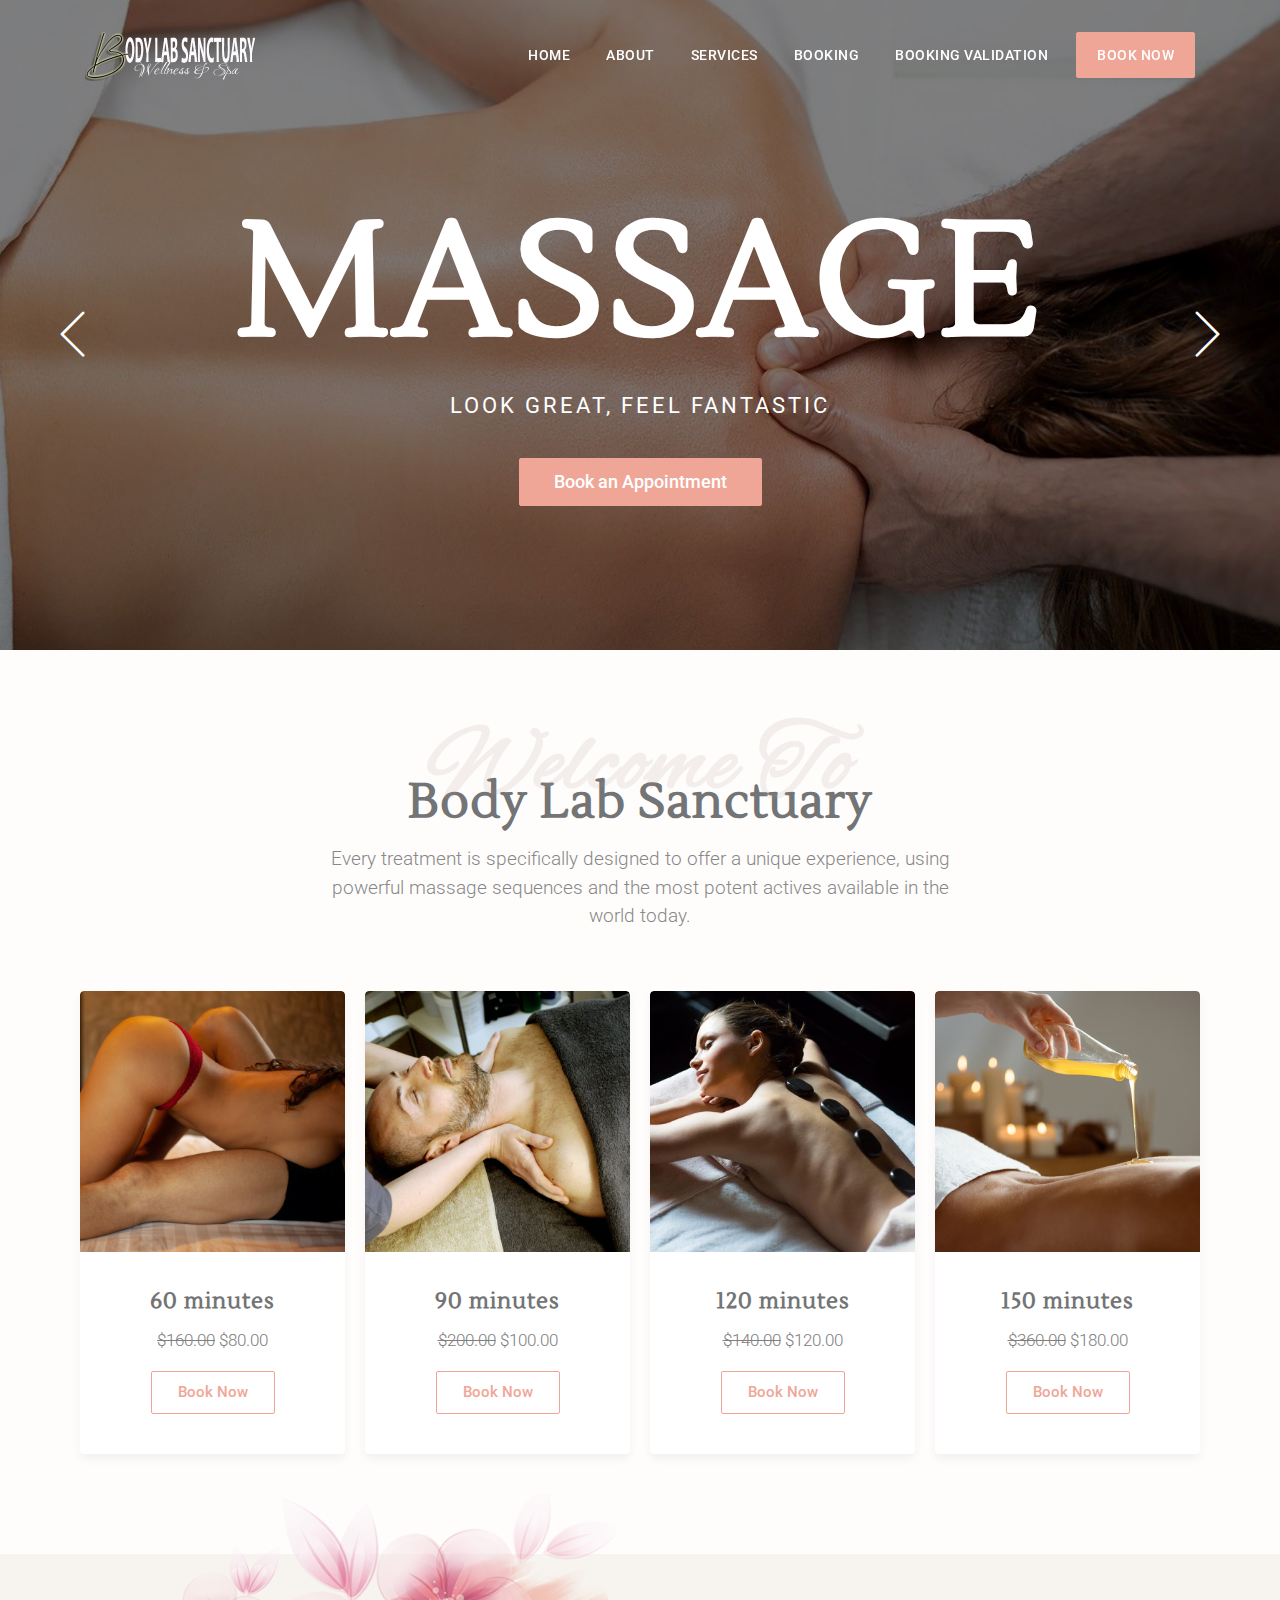
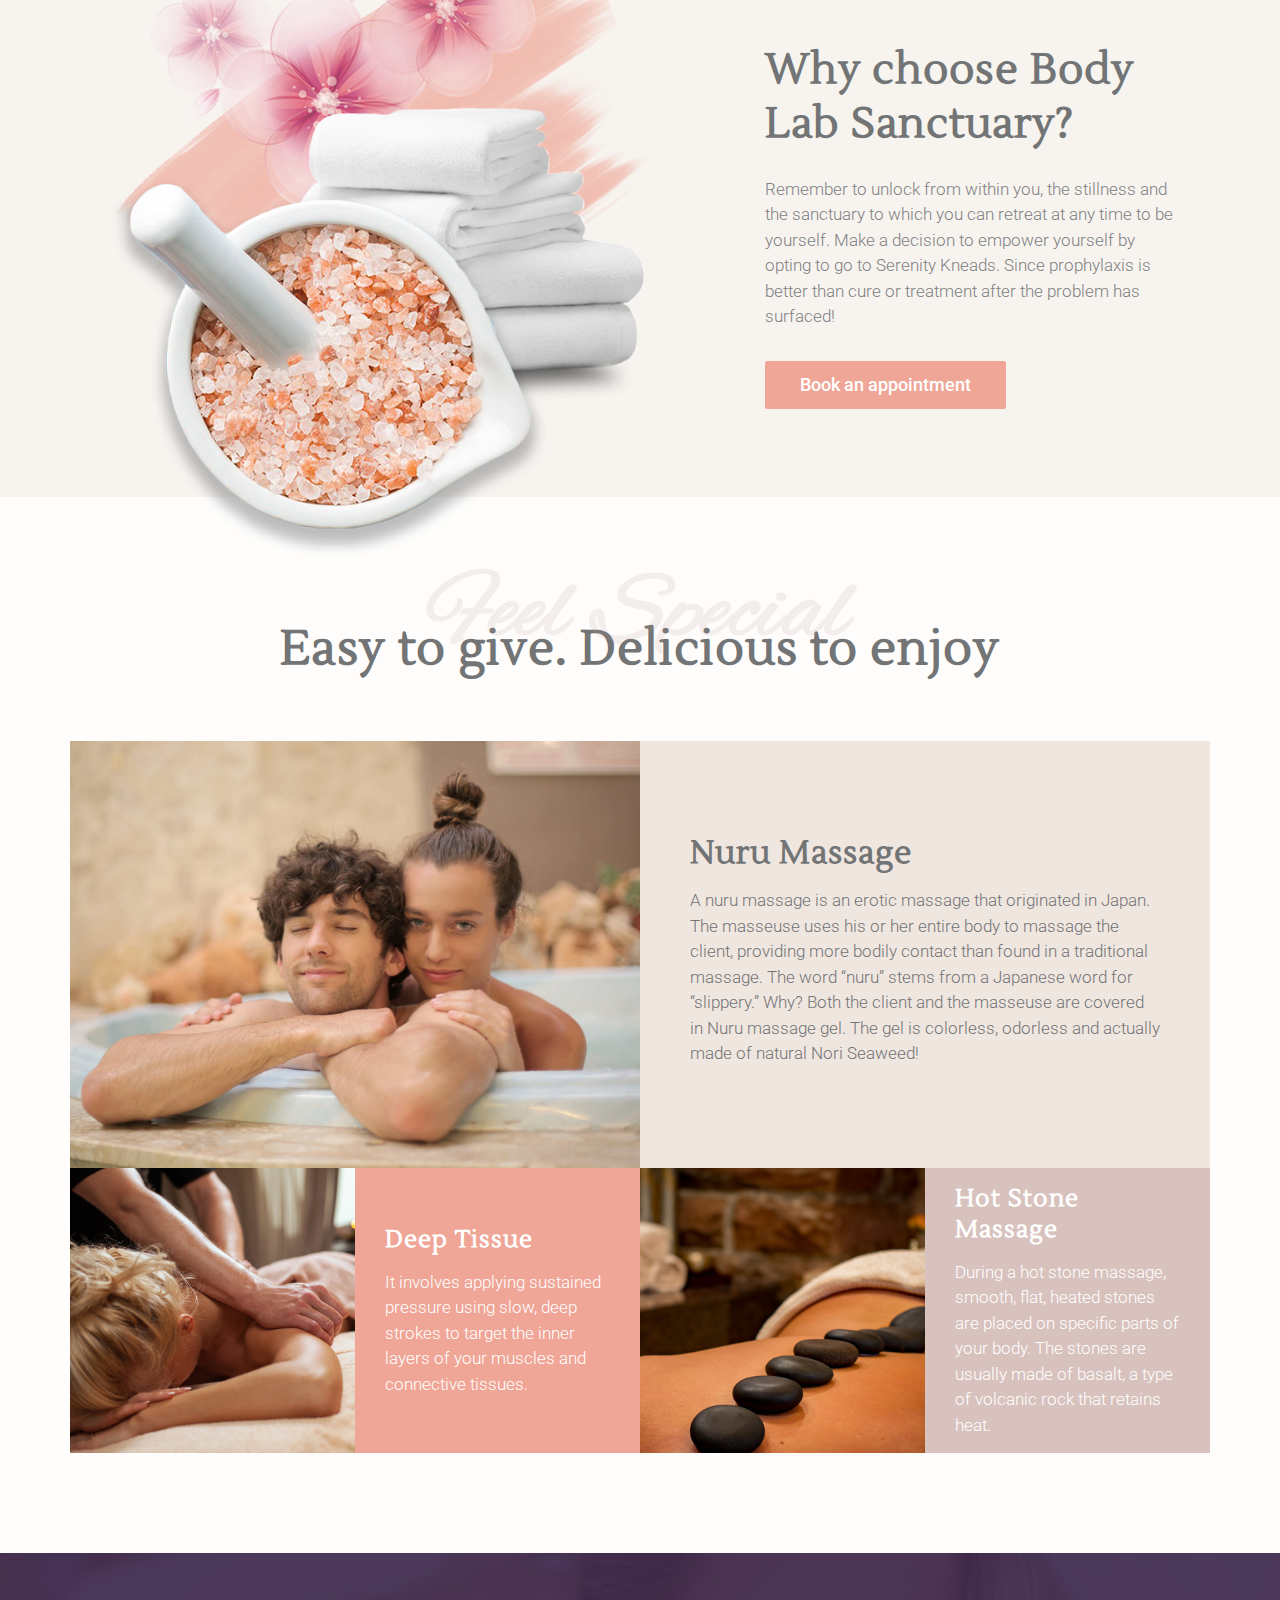
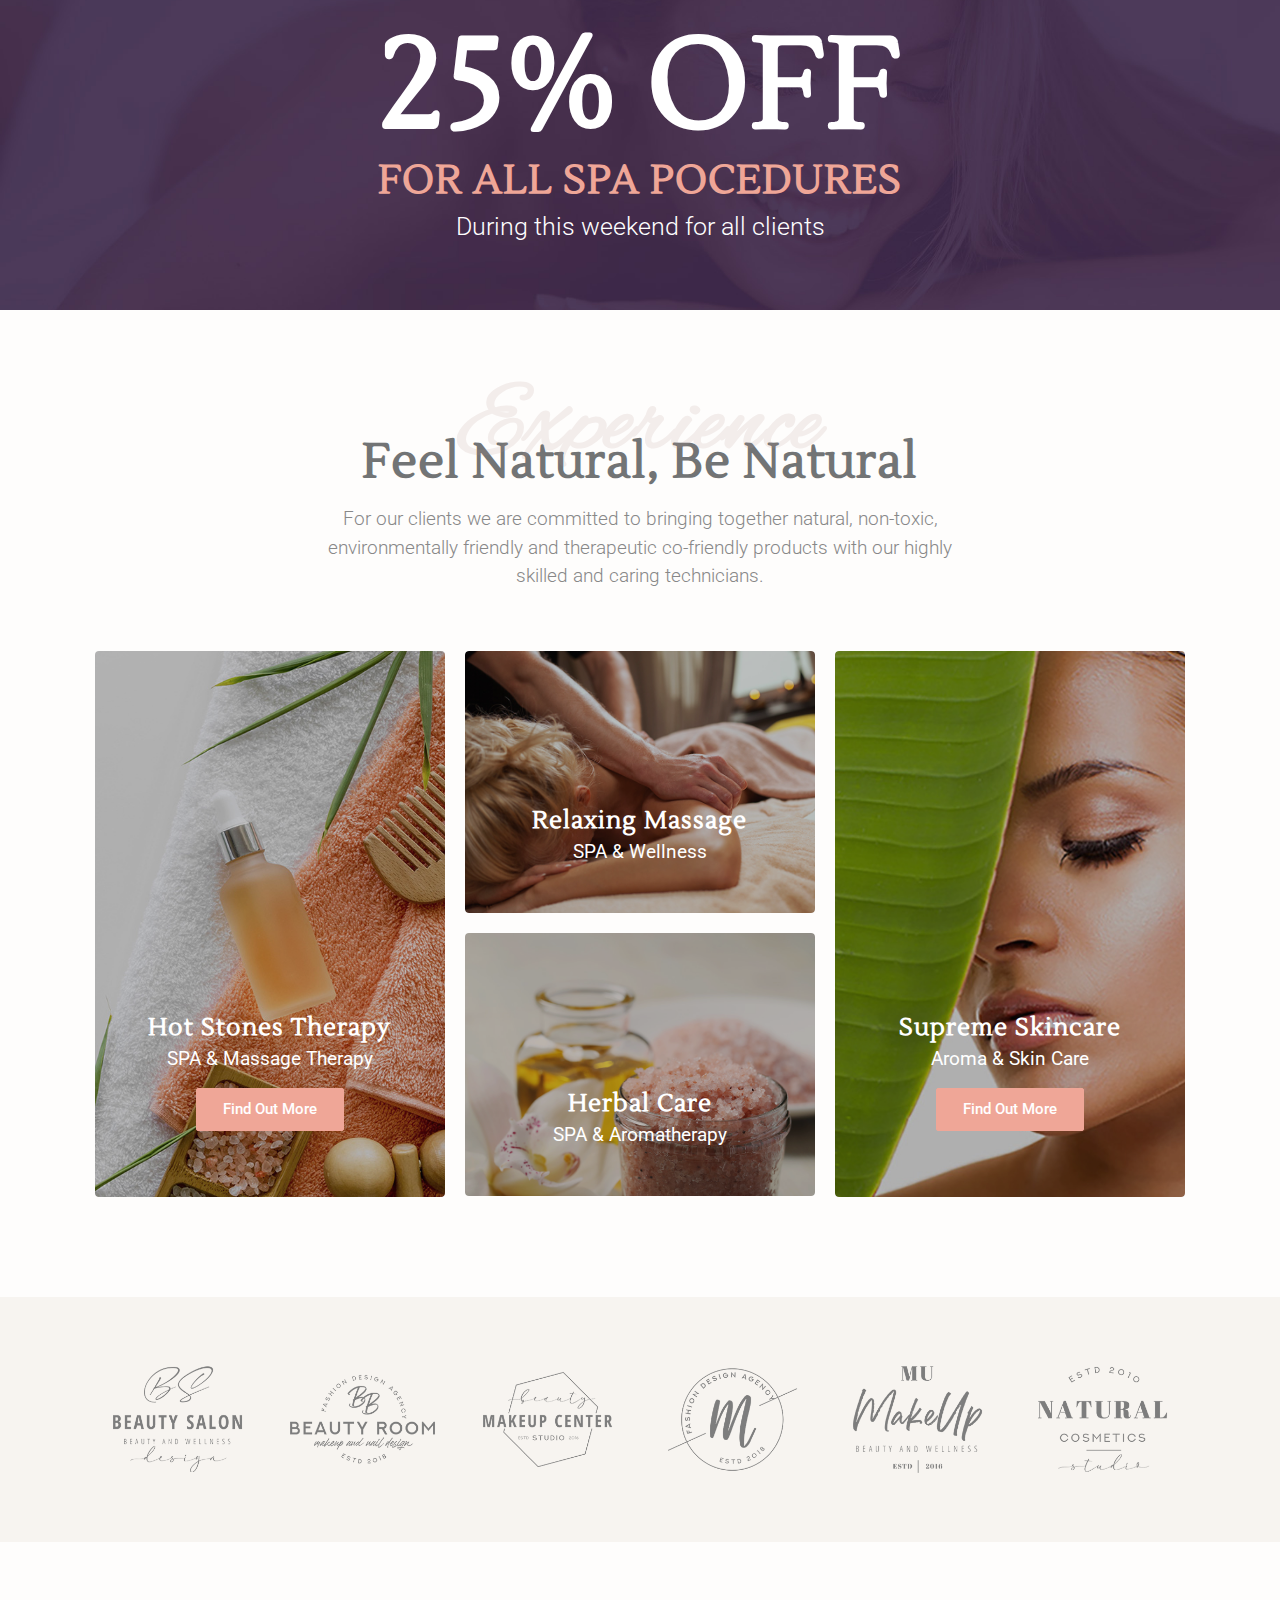
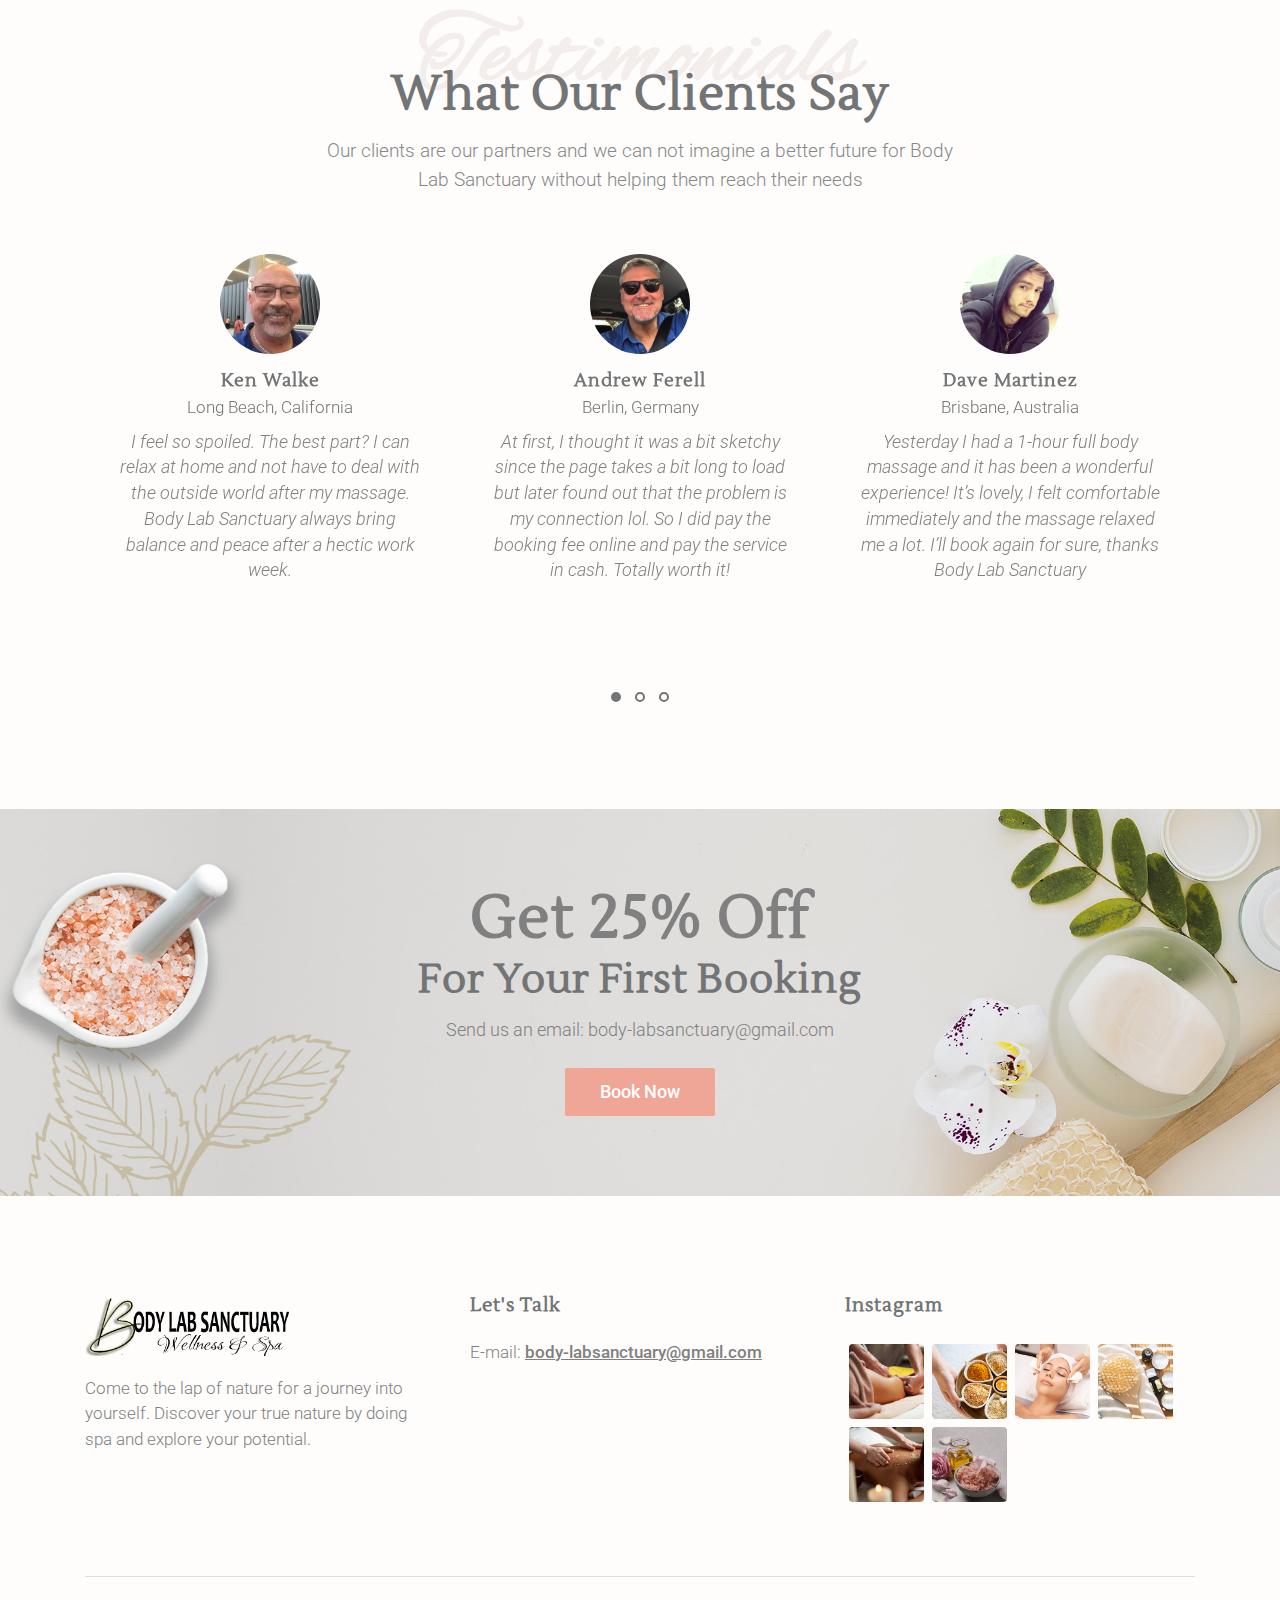
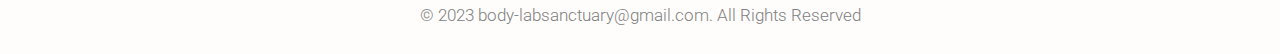
<file: test.html>
<!DOCTYPE html>
<!--[if lt IE 7 ]><html class="ie ie6" lang="en"> <![endif]-->
<!--[if IE 7 ]><html class="ie ie7" lang="en"> <![endif]-->
<!--[if IE 8 ]><html class="ie ie8" lang="en"> <![endif]-->
<!--[if (gte IE 9)|!(IE)]><!-->
<html lang="en">



	

<!-- Mirrored from sparadisewellnss.com/ by HTTrack Website Copier/3.x [XR&CO'2014], Tue, 19 Mar 2024 03:12:54 GMT -->
<head>

		<meta charset="utf-8">
		<meta http-equiv="X-UA-Compatible" content="IE=edge"/>
		<meta name="author" content="Body Lab Sanctuary"/>	
		<meta name="description" content="Body Lab Sanctuary"/>
		<meta name="keywords" content="Body Lab Sanctuary">	
		<meta name="viewport" content="width=device-width, initial-scale=1.0"/>
				
  		<!-- SITE TITLE -->
		<title>Body Lab Sanctuary</title>
							
		<!-- FAVICON AND TOUCH ICONS -->
		<link rel="shortcut icon" href="images/favicon.ico" type="image/x-icon">
		<link rel="icon" href="images/favicon.ico" type="image/x-icon">
		<link rel="apple-touch-icon" sizes="152x152" href="images/apple-touch-icon-152x152.png">
		<link rel="apple-touch-icon" sizes="120x120" href="images/apple-touch-icon-120x120.png">
		<link rel="apple-touch-icon" sizes="76x76" href="images/apple-touch-icon-76x76.png">
		<link rel="apple-touch-icon" href="images/apple-touch-icon.png">
		<link rel="icon" href="images/apple-touch-icon.png" type="image/x-icon">

		<!-- GOOGLE FONTS -->
		<link href="https://fonts.googleapis.com/css2?family=Lustria&amp;display=swap" rel="stylesheet">
		<link href="https://fonts.googleapis.com/css2?family=Alex+Brush&amp;display=swap" rel="stylesheet">	
		<link href="https://fonts.googleapis.com/css?family=Roboto:300,400,500,700&amp;display=swap" rel="stylesheet">

		<!-- BOOTSTRAP CSS -->
		<link href="css/bootstrap.min.css" rel="stylesheet">
				
		<!-- FONT ICONS -->
		<link href="use.fontawesome.com/releases/v5.11.0/css/all.html" rel="stylesheet" crossorigin="anonymous">		
		<link href="css/flaticon.css" rel="stylesheet">

		<!-- PLUGINS STYLESHEET -->
		<link href="css/menu.css" rel="stylesheet">	
		<link id="effect" href="css/dropdown-effects/fade-down.css" media="all" rel="stylesheet">
		<link href="css/tweenmax.css" rel="stylesheet">	
		<link href="css/magnific-popup.css" rel="stylesheet">	
		<link href="css/owl.carousel.min.css" rel="stylesheet">
		<link href="css/flexslider.css" rel="stylesheet">
		<link href="css/owl.theme.default.min.css" rel="stylesheet">
		<link href="css/jquery.datetimepicker.min.css" rel="stylesheet">
	
		<!-- TEMPLATE CSS -->
		<link href="css/pink-theme.css" rel="stylesheet">

		<!-- Style Switcher CSS -->	
		<link href="css/rose-theme.css" rel="alternate stylesheet" title="rose-theme">	
		<link href="css/silk-theme.css" rel="alternate stylesheet" title="silk-theme">
		<link href="css/gold-theme.css" rel="alternate stylesheet" title="gold-theme">	

		<!-- RESPONSIVE CSS -->
		<link href="css/responsive.css" rel="stylesheet">
	
	</head>




	<body>




		




	



		<!-- PAGE CONTENT
		============================================= -->	
		<div id="page" class="page">




			<!-- HEADER
			============================================= -->
			<header id="header" class="header tra-menu navbar-light">
				<div class="header-wrapper">


					<!-- MOBILE HEADER -->
				    <div class="wsmobileheader clearfix">	  	
				    	<span class="smllogo"><img src="images/logo-01.png" width="170" height="50" alt="mobile-logo"/></span>
				    	<a id="wsnavtoggle" class="wsanimated-arrow"><span></span></a>	
				 	</div>


				 	<!-- NAVIGATION MENU -->
				  	<div class="wsmainfull menu clearfix">
	    				<div class="wsmainwp clearfix">


	    					<!-- LOGO IMAGE -->
	    					<!-- For Retina Ready displays take a image with double the amount of pixels that your image will be displayed (e.g 346 x 100 pixels) -->
	    					<div class="desktoplogo"><a href="index-2.html" class="logo-black"><img src="images/logo-01.png" width="170" height="50" alt="header-logo"></a></div>
	    					<div class="desktoplogo"><a href="index-2.html" class="logo-white"><img src="images/logo-white.png" width="170" height="50" alt="header-logo"></a></div>


	    					<!-- MAIN MENU -->
	      					<nav class="wsmenu clearfix">
	        					<ul class="wsmenu-list">

	        						<!-- SIMPLE NAVIGATION LINK -->
							    	<li class="nl-simple" aria-haspopup="true"><a href="index-2.html">Home</a></li>

							    	<!-- SIMPLE NAVIGATION LINK -->
							    	<li class="nl-simple" aria-haspopup="true"><a href="#about">About</a></li>

							    	<!-- SIMPLE NAVIGATION LINK -->
							    	<li class="nl-simple" aria-haspopup="true"><a href="#services">Services</a></li>

							    	<!-- SIMPLE NAVIGATION LINK -->
							    	<li class="nl-simple" aria-haspopup="true"><a href="https://body-labsanctuary.weebly.com">Booking</a></li>

							    	<!-- SIMPLE NAVIGATION LINK -->
							    	<li class="nl-simple" aria-haspopup="true"><a href="https://body-labsanctuary.weebly.com">Booking Validation</a></li>


								    <li class="nl-simple" aria-haspopup="true">
								    	<a href="https://body-labsanctuary.weebly.com" class="btn btn-color-02 tra-02-hover last-link">Book Now</a>
								    </li>


									

	        					</ul>
	        				</nav>	<!-- END MAIN MENU -->

	    				</div>
	    			</div>	<!-- END NAVIGATION MENU -->


				</div>     <!-- End header-wrapper -->
			</header>	<!-- END HEADER -->




			<!-- HERO-9
			============================================= -->	
			<section id="hero-9" class="hero-section division">
 				<div class="slideshow">
   					<div class="slideshow-inner">


						<!-- SLIDER -->
   						<div class="slides">


							<!-- SLIDE #1 -->
							<div class="slide is-active">

								<!-- Slide Content -->	
					          	<div class="slide-content">
					          		<div class="container">
		       							<div class="row">
		       								<div class="col-md-12 col-lg-10 offset-lg-1">  
					            				<div class="caption white-color">

								            		<!-- Title -->
								              		<div class="title"><h2>Massage</h2></div>

								              		<!-- Text -->
										            <div class="text">
										          	
											          	<!-- Text -->
														<p>Look Great, Feel Fantastic</p>

														<!-- Button -->
														<a href="https://body-labsanctuary.weebly.com" class="btn btn-md btn-color-02 tra-white-hover">Book an Appointment</a>

													</div>

												</div>
											</div>
										</div>
					            	</div>
					          	</div>	<!-- End Slide Content -->	

								<!-- Slide Background Image -->
						        <div class="image-container">
						           	<img class="img-fluid" src="images/slider/slide-2.jpg" alt="slide-background">
						        </div>

					    	</div>	<!-- END SLIDE #1 -->


					   		<!-- SLIDE #2 -->
							<div class="slide">

								<!-- Slide Content -->	
								<div class="slide-content">		
									<div class="container">
		       							<div class="row">
		       								<div class="col-md-12 col-lg-10 offset-lg-1">  		          		
					            				<div class="caption white-color">

									         	 	<!-- Title -->
								              		<div class="title"><h2>Therapy</h2></div>

									         	 	<!-- Text -->
										            <div class="text">
										          	
											          	<!-- Text -->
														<p>Massage Therapy for Rest</p>

														<!-- Button -->
														<a href="https://body-labsanctuary.weebly.com" class="btn btn-md btn-color-02 tra-white-hover">Book an Appointment</a>

													</div>

												</div>
											</div>
										</div>
					            	</div>
					          	</div>	<!-- End Slide Content -->					

								<!-- Slide Background Image -->
						        <div class="image-container">
						          	<img class="img-fluid" src="images/slider/slide-5.jpg" alt="slide-background">
						        </div>
						  
						    </div>	<!-- END SLIDE #2 -->


						    <!-- SLIDE #3 -->
							<div class="slide">

								<!-- Slide Content -->	
								<div class="slide-content">
									<div class="container">
		       							<div class="row">
		       								<div class="col-md-12 col-lg-10 offset-lg-1">       
					            				<div class="caption text-center white-color">

								            		<!-- Title -->
								              		<div class="title"><h2>Relax</h2></div>

								              		<!-- Text -->
										            <div class="text">

						                               	<!-- Text -->
														<p>Good For Your Health</p>

														<!-- Button -->
														<a href="https://body-labsanctuary.weebly.com" class="btn btn-md btn-color-02 tra-white-hover">Book an Appointment</a>

													</div>

  												 </div>
											</div>
										</div>
					            	</div>
					          	</div>	<!-- End Slide Content -->	

								<!-- Slide Background Image -->
						        <div class="image-container">
						           	<img class="img-fluid" src="images/slider/slide-9.jpg" alt="slide-background">
						        </div>

						    </div>	<!-- END SLIDE #3 -->


						</div>	<!-- END SLIDER -->


						<!-- SLIDER ARROWS -->
					    <div class="arrows ico-45 white-color">
					        <div class="arrow prev"><span class="flaticon-back"> </span></div>
					        <div class="arrow next"><span class="flaticon-next"> </span></div>
					    </div>


					</div>    <!-- End Slideshow Inner -->
				</div>	   <!-- End Slideshow -->
			</section>	<!-- END HERO-9 -->




			<!-- SERVICES-10
			============================================= -->
			<section id="services-10" class="bg-color-01 wide-60 services-section division">
				<div class="container">


					<!-- SECTION TITLE -->	
					<div class="row">	
						<div class="col-lg-10 offset-lg-1">
							<div class="section-title mb-60 text-center">	

								<!-- Transparent Header -->	
								<h2 class="tra-header txt-color-02">Welcome To</h2>	

								<!-- Title 	-->	
								<h3 class="h3-xl txt-color-01">Body Lab Sanctuary</h3>		

								<!-- Text -->	
								<p class="p-lg txt-color-05">Every treatment is specifically designed to offer a unique experience, using powerful massage sequences and the most potent actives available in the world today.
								</p>
									
							</div>	
						</div>
					</div>


					<!-- SERVICES-10 WRAPPER -->
			 		<div class="sbox-10-wrapper">
						<div class="row">


							<!-- SERVICE BOX #1 -->
							<div class="col-md-6 col-lg-3">
								<div class="sbox-10 bg-white text-center">
									
									<!-- Image -->
									<div class="sbox-10-img">
										<div class="hover-overlay"> 
											<img class="img-fluid" src="images/nuru.jpg" alt="service-image" />	
										</div>
									</div>

									<!-- Text -->
									<div class="sbox-10-txt">

										<!-- Title -->
										<h5 class="h5-sm txt-color-01">60 minutes</h5>

										<!-- Text -->	
										<p class="txt-color-05"><del>$160.00</del> $80.00</p>	

										<!-- Button -->
										<a href="https://body-labsanctuary.weebly.com" class="btn p-sm btn-tra-01 color-02-hover">Book Now</a> 

									</div>

								</div>							
							</div>


							<!-- SERVICE BOX #2 -->
							<div class="col-md-6 col-lg-3">
								<div class="sbox-10 bg-white text-center">
									
									<!-- Image -->
									<div class="sbox-10-img">
										<div class="hover-overlay"> 
											<img class="img-fluid" src="images/deeptissue.jpg" alt="service-image" />	
										</div>
									</div>

									<!-- Text -->
									<div class="sbox-10-txt">

													
										<!-- Title -->
										<h5 class="h5-sm txt-color-01">90 minutes</h5>

										<!-- Text -->	
										<p class="txt-color-05"><del>$200.00</del> $100.00</p>		

										<!-- Button -->
										<a href="https://body-labsanctuary.weebly.com" class="btn p-sm btn-tra-01 color-02-hover">Book Now</a> 		

									</div>						
								
								</div>							
							</div>


							<!-- SERVICE BOX #3 -->
							<div class="col-md-6 col-lg-3">
								<div class="sbox-10 bg-white text-center">
									
									<!-- Image -->
									<div class="sbox-10-img">
										<div class="hover-overlay"> 
											<img class="img-fluid" src="images/hotstone.jpg" alt="service-image" />	
										</div>
									</div>

									<!-- Text -->
									<div class="sbox-10-txt">

										<!-- Title -->
										<h5 class="h5-sm txt-color-01">120 minutes</h5>

										<!-- Text -->	
										<p class="txt-color-05"><del>$140.00</del> $120.00</p>	

										<!-- Button -->
										<a href="https://body-labsanctuary.weebly.com" class="btn p-sm btn-tra-01 color-02-hover">Book Now</a> 	

									</div>

								</div>							
							</div>	


							<!-- SERVICE BOX #4 -->
							<div class="col-md-6 col-lg-3">
								<div class="sbox-10 bg-white text-center">
									
									<!-- Image -->
									<div class="sbox-10-img">
										<div class="hover-overlay"> 
											<img class="img-fluid" src="images/oil.jpg" alt="service-image" />	
										</div>
									</div>

									<!-- Text -->
									<div class="sbox-10-txt">

										<!-- Title -->
										<h5 class="h5-sm txt-color-01">150 minutes</h5>

										<!-- Text -->	
										<p class="txt-color-05"><del>$360.00</del> $180.00</p>		

										<!-- Button -->
										<a href="https://body-labsanctuary.weebly.com" class="btn p-sm btn-tra-01 color-02-hover">Book Now</a> 		

									</div>

								</div>							
							</div>


						</div>  <!-- End row -->	
				 	</div>	<!-- END SERVICES-10 WRAPPER -->


				</div>	   <!-- End container -->
			</section>	<!-- END SERVICES-10 -->




			<!-- ABOUT-9
			============================================= -->
			<section id="about" class="bg-color-01 about-section">
				<div class="bg-color-02 bg-inner division">
					<div class="container">
						<div class="row d-flex align-items-center">


							<!-- IMAGE BLOCK -->	
				 			<div class="col-md-6 col-lg-7">
				 				<div class="about-9-img pc-25">
				 					<img class="img-fluid" src="images/image-03.png" alt="about-image" />	
				 				</div>
				 			</div>


							<!-- TEXT BLOCK -->	
							<div class="col-md-6 col-lg-5">
								<div class="txt-block pc-15">

									<!-- Title -->	
									<h3 class="h3-sm txt-color-01">Why choose Body Lab Sanctuary?</h3>

									<!-- Text -->
									<p class=" txt-color-05">Remember to unlock from within you, the stillness and the sanctuary to which you can retreat at any time to be yourself. Make a decision to empower yourself by opting to go to Serenity Kneads. Since prophylaxis is better than cure or treatment after the problem has surfaced!
									</p>

									<!-- Button -->
									<a href="https://body-labsanctuary.weebly.com" class="btn btn-md btn-color-02 tra-01-hover mt-20">Book an appointment</a>

								</div>
							</div>	<!-- END TEXT BLOCK -->	


						</div>	  <!-- End row -->	
					</div>	   <!-- End container -->
				</div>
			</section>	<!-- END ABOUT-9 -->


			<!-- ABOUT-4
			============================================= -->
			<section id="services" class="bg-color-01 wide-100 about-section division">
				<div class="container">


					<!-- SECTION TITLE -->	
					<div class="row">	
						<div class="col-lg-10 offset-lg-1">
							<div class="section-title mb-60 text-center">	

								<!-- Transparent Header -->	
								<h2 class="tra-header txt-color-02">Feel Special</h2>	

								<!-- Title 	-->	
								<h3 class="h3-xl txt-color-01">Easy to give. Delicious to enjoy</h3>	

								
									
							</div>	
						</div>
					</div>


					<!-- ABOUT BOX #1 -->
					<div class="row d-flex align-items-center bg-color-05">

			 			<!-- Image -->
			 			<div class="col-lg-6 a4-img">
			 				<div class="img-block">
			 					<img class="img-fluid" src="images/nurudise.jpg" alt="about-image" />	
			 				</div>
			 			</div>

			 			<!-- Text -->
			 			<div class="col-lg-6">
			 				<div id="a4-1" class="abox-2">

			 					<!-- Title -->
			 					<h4 class="h4-sm txt-color-01">Nuru Massage</h4>

			 					<!-- List -->	
								<ul class="txt-list txt-color-01">

									<li class="list-item">
										<i class="fas fa-genderless"></i>
										<p>A nuru massage is an erotic massage that originated in Japan. The masseuse uses his or her entire body to massage the client, providing more bodily contact than found in a traditional massage. The word “nuru” stems from a Japanese word for “slippery.” Why? Both the client and the masseuse are covered in Nuru massage gel. The gel is colorless, odorless and actually made of natural Nori Seaweed!
										</p>
									</li>

									

								</ul>	<!-- End Text List -->	

								

			 				</div>
			 			</div>

			 		</div>


			 		<!-- ABOUT BOXES WRAPPER -->
			 		<div class="abox-2-wrapper">
			 			<div class="row d-flex align-items-center">


				 			<!-- ABOUT BOX #2 -->
				 			<div class="col-lg-6 bg-color-03 white-color">
				 				<div class="row d-flex align-items-center">

					 				<!-- Image -->	
					 				<div class="col-md-5 col-lg-6 a4-img">					 				
							 			<div class="img-block">
							 				<img class="img-fluid" src="images/image-07.jpg" alt="about-image" />	
							 			</div>
							 		</div>
						 		
						 			<!-- Text -->
						 			<div class="col-md-7 col-lg-6">
							 			<div id="a4-2" class="abox-2">
							 				<h5 class="h5-md">Deep Tissue</h5>
											<p>It involves applying sustained pressure using slow, deep strokes to target the inner layers of your muscles and connective tissues.
											</p>
							 			</div>
						 			</div>
						 		
				 				</div>
				 			</div>


				 			<!-- ABOUT BOX #3 -->
				 			<div class="col-lg-6 bg-color-04 white-color">
				 				<div class="row d-flex align-items-center">

				 					<!-- Image -->	
					 				<div class="col-md-5 col-lg-6 a4-img">					 				
							 			<div class="img-block">
							 				<img class="img-fluid" src="images/hotstoner.jpg" alt="about-image" />	
							 			</div>
							 		</div>

						 			<!-- Text -->
						 			<div class="col-md-7 col-lg-6">
							 			<div id="a4-3" class="abox-2">
						 					<h5 class="h5-md">Hot Stone Massage</h5>
											<p>During a hot stone massage, smooth, flat, heated stones are placed on specific parts of your body. The stones are usually made of basalt, a type of volcanic rock that retains heat.
											</p>
						 				</div>
						 			</div>

				 				</div>
				 			</div>


				 		</div>  <!-- End row -->	
				 	</div>	<!-- END ABOUT BOXES WRAPPER -->


			 	</div>	   <!-- End container -->		
			</section>	<!-- END ABOUT-4 -->




			




			<!-- BANNER-6
			============================================= -->
			<section id="banner-6" class="bg-fixed bg-image wide-100 banner-section division">
				<div class="container">
					<div class="row d-flex align-items-center">


						<!-- BANNER TEXT -->
						<div class="col-md-12 text-center">
							<div class="banner-6-txt text-center white-color">

								<!-- Title -->	
								<h2>25% OFF</h2>
								<h3 class="txt-color-06">FOR ALL SPA POCEDURES</h3>
								<p>During this weekend for all clients</p>

							</div>
						</div>	<!-- END BANNER TEXT -->


					</div>    <!-- End row -->	
				</div>	   <!-- End container -->	
			</section>	<!-- END BANNER-6 -->



			<!-- SERVICES-16
			============================================= -->
			<section id="services-16" class="bg-color-01 wide-80 services-section division">
				<div class="container">


					<!-- SECTION TITLE -->	
					<div class="row">	
						<div class="col-lg-10 offset-lg-1">
							<div class="section-title mb-60 text-center">

								<!-- Transparent Header -->	
								<h2 class="tra-header txt-color-02">Experience</h2>	

								<!-- Title 	-->	
								<h3 class="h3-xl txt-color-01">Feel Natural, Be Natural</h3>	

								<!-- Text -->	
								<p class="p-lg txt-color-05">For our clients we are committed to bringing together natural, non-toxic, environmentally friendly and therapeutic co-friendly products with our highly skilled and caring technicians.
								</p>
									
							</div>	
						</div>
					</div>


					<div class="row">	
						<div class="col-md-12 gallery-items-list">
							<div class="masonry-wrap grid-loaded">


								<!-- SERVICE BOX #1 -->
							  	<div class="masonry-item sbox-16">
									<div class="hover-overlay"> 

										<!-- Image -->
										<img class="img-fluid" src="images/serv-20.jpg" alt="service-image" />	
										<div class="sbox-16-overlay"></div>		

										<!-- Image Description -->
										<div class="sbox-16-img-meta white-color">
											<div class="sbox-16-txt">
												<h5 class="h5-md">Hot Stones Therapy</h5>		
												<p class="p-lg">SPA & Massage Therapy</p>
												<a href="https://body-labsanctuary.weebly.com" class="btn btn-color-02 tra-white-hover">Find Out More</a>
											</div>																									 
										</div> 

									</div>
								</div>	<!-- END SERVICE BOX #1 -->	


								<!-- SERVICE BOX #2 -->
							  	<div class="masonry-item sbox-16">
									<div class="hover-overlay"> 

										<!-- Image -->
										<img class="img-fluid" src="images/serv-13.jpg" alt="gallery-image" />	
										<div class="sbox-16-overlay"></div>							
										
										<!-- Image Description -->
										<div class="sbox-16-img-meta white-color">
											<div class="sbox-16-txt">
												<h5 class="h5-md">Relaxing Massage</h5>		
												<p class="p-lg">SPA & Wellness</p>	
											</div>																									 
										</div> 

									</div>
								</div>	<!-- END SERVICE BOX #2 -->	


								<!-- SERVICE BOX #3 -->
							  	<div class="masonry-item sbox-16">
									<div class="hover-overlay"> 

										<!-- Image -->
										<img class="img-fluid" src="images/serv-21.jpg" alt="gallery-imagee" />	
										<div class="sbox-16-overlay"></div>							
										
										<!-- Image Description -->
										<div class="sbox-16-img-meta white-color">
											<div class="sbox-16-txt">
												<h5 class="h5-md">Supreme Skincare</h5>		
												<p class="p-lg">Aroma & Skin Care</p>
												<a href="https://body-labsanctuary.weebly.com" class="btn btn-color-02 tra-white-hover">Find Out More</a>	
											</div>																									
										</div> 

									</div>
								</div>	<!-- END SERVICE BOX #3 -->	


								<!-- SERVICE BOX #4 -->
							  	<div class="masonry-item sbox-16">
									<div class="hover-overlay"> 

										<!-- Image -->
										<img class="img-fluid" src="images/serv-16.jpg" alt="gallery-image" />
										<div class="sbox-16-overlay"></div>								
										
										<!-- Image Description -->
										<div class="sbox-16-img-meta white-color">
											<div class="sbox-16-txt">
												<h5 class="h5-md">Herbal Care</h5>		
												<p class="p-lg">SPA & Aromatherapy</p>	
											</div>																							
										</div> 

									</div>
								</div>	<!-- END SERVICE BOX #4 -->


							</div>
						</div>	
					</div>
			 	</div>	   <!-- End container -->	
			</section>	<!-- END SERVICES-16 -->

			<!-- BRANDS-1
			============================================= -->
			<div id="brands-1" class="bg-color-02 brands-section division">
				<div class="container">					
					<div class="row">
						<div class="col text-center">	
							<div class="owl-carousel brands-carousel">
							
													
								<!-- BRAND LOGO IMAGE -->
								<div class="brand-logo">
									<img class="img-fluid" src="images/brand-11.png" alt="brand-logo" />
								</div>
													
								<!-- BRAND LOGO IMAGE -->
								<div class="brand-logo">
									<img class="img-fluid" src="images/brand-12.png" alt="brand-logo" />
								</div>
													
								<!-- BRAND LOGO IMAGE -->
								<div class="brand-logo">
									<img class="img-fluid" src="images/brand-13.png" alt="brand-logo" />
								</div>
													
								<!-- BRAND LOGO IMAGE -->
								<div class="brand-logo">
									<img class="img-fluid" src="images/brand-14.png" alt="brand-logo" />
								</div>
													
								<!-- BRAND LOGO IMAGE -->
								<div class="brand-logo">
									<img class="img-fluid" src="images/brand-15.png" alt="brand-logo">
								</div>
													
								<!-- BRAND LOGO IMAGE -->
								<div class="brand-logo">
									<img class="img-fluid" src="images/brand-16.png" alt="brand-logo" />
								</div>

								<!-- BRAND LOGO IMAGE -->
								<div class="brand-logo">
									<img class="img-fluid" src="images/brand-17.png" alt="brand-logo" />
								</div>
															
								<!-- BRAND LOGO IMAGE -->
								<div class="brand-logo">
									<img class="img-fluid" src="images/brand-18.png" alt="brand-logo" />
								</div>
								
								<!-- BRAND LOGO IMAGE -->
								<div class="brand-logo">
									<img class="img-fluid" src="images/brand-19.png" alt="brand-logo" />
								</div>


							</div>
						</div>
					</div>      <!-- End row -->
				</div>	    <!-- End container -->
			</div>	<!-- END BRANDS-1 -->

			




			<!-- TESTIMONIALS-1
			============================================= -->
			<section id="reviews-1" class="bg-color-01 wide-100 reviews-section division">
				<div class="container">


					<!-- SECTION TITLE -->	
					<div class="row">	
						<div class="col-lg-10 offset-lg-1">
							<div class="section-title mb-60 text-center">	

								<!-- Transparent Header -->	
								<h2 class="tra-header txt-color-02">Testimonials</h2>	

								<!-- Title 	-->	
								<h3 class="h3-xl txt-color-01">What Our Clients Say</h3>	

								<!-- Text -->	
								<p class="p-lg txt-color-05">Our clients are our partners and we can not imagine a better future for Body Lab Sanctuary without helping them reach their needs
								</p>
									
							</div>	
						</div>
					</div>
				
					
					<!-- TESTIMONIALS CONTENT -->
					<div class="row">
						<div class="col-md-12">					
							<div class="owl-carousel owl-theme reviews-wrapper">

						
								<!-- TESTIMONIAL #1 -->
								<div class="review-1">
									
									<!-- Testimonial Author Avatar -->
									<div class="testimonial-avatar">
										<img src="images/tes1.jpg" alt="testimonial-avatar">
									</div>

									<!-- Testimonial Author -->
									<div class="author-data txt-color-01">
										<h6 class="h6-sm">Ken Walke</h6>	
										<p>Long Beach, California</p>									
									</div>
																									
									<!-- Testimonial Text -->
									<div class="review-1-txt txt-color-05">
										<p>I feel so spoiled. The best part? I can relax at home and not have to deal with the outside world after my massage. Body Lab Sanctuary always bring balance and peace after a hectic work week. 								   
										</p>															
									</div>	
															
								</div>
						
						
								<!-- TESTIMONIAL #2 -->
								<div class="review-1">
									
									<!-- Testimonial Author Avatar -->
									<div class="testimonial-avatar">
										<img src="images/tes2.jpg" alt="testimonial-avatar">
									</div>

									<!-- Testimonial Author -->
									<div class="author-data txt-color-01">
										<h6 class="h6-sm">Andrew Ferell</h6>
										<p>Berlin, Germany</p>									
									</div>
																									
									<!-- Testimonial Text -->
									<div class="review-1-txt txt-color-05">
										<p>At first, I thought it was a bit sketchy since the page takes a bit long to load but later found out that the problem is my connection lol. So I did pay the booking fee online and pay the service in cash. Totally worth it!						   
										</p>															
									</div>	
															
								</div>
						
						
								<!-- TESTIMONIAL #3 -->
								<div class="review-1">

									<!-- Testimonial Author Avatar -->
									<div class="testimonial-avatar">
										<img src="images/tes3.jpg" alt="testimonial-avatar">
									</div>

									<!-- Testimonial Author -->
									<div class="author-data txt-color-01">
										<h6 class="h6-sm">Dave Martinez</h6>
										<p>Brisbane, Australia</p>									
									</div>
																									
									<!-- Testimonial Text -->
									<div class="review-1-txt txt-color-05">
										<p>Yesterday I had a 1-hour full body massage and it has been a wonderful experience! It’s lovely, I felt comfortable immediately and the massage relaxed me a lot. I’ll book again for sure, thanks Body Lab Sanctuary							   
										</p>															
									</div>	
															
								</div>
								
								
								<!-- TESTIMONIAL #4 -->
								<div class="review-1">
									
									<!-- Testimonial Author Avatar -->
									<div class="testimonial-avatar">
										<img src="images/tes4.jpg" alt="testimonial-avatar">
									</div>

									<!-- Testimonial Author -->
									<div class="author-data txt-color-01">
										<h6 class="h6-sm">Jake Anthony</h6>
										<p>Ontario, Canada</p>								
									</div>
																									
									<!-- Testimonial Text -->
									<div class="review-1-txt txt-color-05">
										<p>My therapist is 30 minutes late. In return, I got a free 1hr sensual massage. Better late than never ;) LOL! Body Lab Sanctuary rating for me is 69 stars LMAO								   
										</p>															
									</div>	
															
								</div>
								
								
								<!-- TESTIMONIAL #5 -->
								<div class="review-1">
									
									<!-- Testimonial Author Avatar -->
									<div class="testimonial-avatar">
										<img src="images/tes5.jpg" alt="testimonial-avatar">
									</div>

									<!-- Testimonial Author -->
									<div class="author-data txt-color-01">
										<h6 class="h6-sm">Willie Sanders</h6>
										<p >Queens, New York</p>									
									</div>
																									
									<!-- Testimonial Text -->
									<div class="review-1-txt txt-color-05">
										<p>The MT is professional and friendly. I have been fortunate to have had a few of her treatments so far. The deep tissue massage is wonderful, and it literally hits all the spots! She also uses very good quality oils and towels which make it a very luxurious experience. Top marks and recommended to everyone!!!							   
										</p>															
									</div>
															
								</div>
								
								
								<!-- TESTIMONIAL #6 -->
								<div class="review-1">

									<!-- Testimonial Author Avatar -->
									<div class="testimonial-avatar">
										<img src="images/tes6.jpg" alt="testimonial-avatar">
									</div>

									<!-- Testimonial Author -->
									<div class="author-data txt-color-01">
										<h6 class="h6-sm">Ricardo Ross</h6>	
										<p>Austin, Texas</p>									
									</div>
																									
									<!-- Testimonial Text -->
									<div class="review-1-txt txt-color-05">
										<p>I MET SOMEONE ON A DATING APP AND WAS OFFERED A MASSAGE. BIT HESITANT AT FIRST DUE TO CURRENT SITUATION BUT HELL YEAH IT WAS WORTH THE TRY. I AM SEEING MY THERAPIST NOW TWICE A MONTH LOL.						   
										</p>															
									</div>	
															
								</div>
								
								
								<!-- TESTIMONIAL #7 -->
								<div class="review-1">

									<!-- Testimonial Author Avatar -->
									<div class="testimonial-avatar">
										<img src="images/tes7.jpg" alt="testimonial-avatar">
									</div>

									<!-- Testimonial Author -->
									<div class="author-data txt-color-01">
										<h6 class="h6-sm">Mario Syn</h6>	
										<p>Queensland, Australia</p>								
									</div>
																									
									<!-- Testimonial Text -->
									<div class="review-1-txt txt-color-05">
										<p>FOR THOSE WHO ARE READING THIS. I WOULD LIKE TO TELL YOU THAT NURU MASSAGE IS A MUST TRY SERVICE THAT THEY ARE OFFERING. WORTH THE MONEY! STRESS FREE SERVICE! FIRST TIME I WAS TREATED LIKE A REAL BOSS LOL.		   
										</p>															
									</div>	
															
								</div>

							
							</div>
						</div>									
					</div>	<!-- END TESTIMONIALS CONTENT --> 
							
						
				</div>	   <!-- End container -->
			</section>	 <!-- END TESTIMONIALS-1 -->




			


			


			<!-- BANNER-5
			============================================= -->
			<section id="banner-5" class="bg-fixed bg-image banner-section division">
				<div class="container">
					<div class="row d-flex align-items-center">


						<!-- TEXT BLOCK -->	
						<div class="col-lg-6 offset-lg-3">
							<div class="banner-5-txt text-center">

								<!-- Title -->	
								<h2 class="h2-xl txt-color-05">Get 25% Off</h2>
								<h3 class="h3-xs txt-color-01">For Your First Booking</h3>

								<!-- Text -->
								<p class="p-md txt-color-05">Send us an email: body-labsanctuary@gmail.com
								</p>

								<!-- Button -->	
								<a href="https://body-labsanctuary.weebly.com" class="btn btn-md btn-color-02 color-01-hover">Book Now</a>

							</div>
						</div>	<!-- END TEXT BLOCK -->	

					</div>	  <!-- End row -->	
				</div>	   <!-- End container -->
			</section>	<!-- END BANNER-5 -->




			<!-- FOOTER-4
			============================================= -->
			<footer id="footer-4" class="bg-color-01 footer division">
				<div class="container">


					<!-- FOOTER CONTENT -->
					<div class="row">


						<!-- FOOTER INFO -->
						<div class="col-md-4 col-lg-4">
							<div class="footer-info mb-40">

								<!-- For Retina Ready displays take a image with double the amount of pixels that your image will be 
								displayed (e.g 416 x 120  pixels) -->
								<img src="images/logo-01.png" width="204" height="60" alt="footer-logo">

								<!-- Text -->	
								<p class="txt-color-05 mt-20">Come to the lap of nature for a journey into yourself. Discover your true nature by doing spa and explore your potential. 
								</p>

							</div>	
						</div>	


						<!-- FOOTER CONTACTS -->
						<div class="col-md-4 col-lg-4 col-xl-4">
							<div class="footer-contacts mb-40">
							
								<!-- Title -->
								<h6 class="h6-lg txt-color-01">Let's Talk</h6>

								

								<!-- Footer Contacts -->
								<div class="txt-color-05 mt-15">

									<!-- Email -->
									<p class="foo-email">E-mail: <a href="mailto:body-labsanctuary@gmail.com">body-labsanctuary@gmail.com</a></p>

									

								</div>

							</div>
						</div>


				


						<!-- FOOTER IMAGES -->
						<div class="col-md-4 col-lg-4">
							<div class="footer-img mb-40">

								<!-- Title -->
								<h6 class="h6-lg txt-color-01">Instagram</h6>

								<!-- Instagram Images -->
								<ul class="text-center clearfix">
									<li><a href="https://instagram.com/" target="_blank"><img class="insta-img" src="images/instagram/img-01.jpg" alt="insta-img"></a></li>
									<li><a href="https://instagram.com/" target="_blank"><img class="insta-img" src="images/instagram/img-02.jpg" alt="insta-img"></a></li>
									<li><a href="https://instagram.com/" target="_blank"><img class="insta-img" src="images/instagram/img-03.jpg" alt="insta-img"></a></li>
									<li><a href="https://instagram.com/" target="_blank"><img class="insta-img" src="images/instagram/img-04.jpg" alt="insta-img"></a></li>
									<li><a href="https://instagram.com/" target="_blank"><img class="insta-img" src="images/instagram/img-05.jpg" alt="insta-img"></a></li>
									<li><a href="https://instagram.com/" target="_blank"><img class="insta-img" src="images/instagram/img-06.jpg" alt="insta-img"></a></li>	
								</ul>
														
							</div>
						</div>	<!-- END FOOTER IMAGES -->


					</div>	  <!-- END FOOTER CONTENT -->


					<!-- BOTTOM FOOTER -->
					<div class="bottom-footer txt-color-05">
						<div class="row d-flex align-items-center">


							<!-- FOOTER COPYRIGHT -->
							<div class="col-lg-12 text-center">
								<div class="footer-copyright">
									<p>&copy; 2023 body-labsanctuary@gmail.com. All Rights Reserved</p>
								</div>
							</div>


							


						</div>  <!-- End row -->
					</div>	<!-- END BOTTOM FOOTER -->


				</div>	   <!-- End container -->										
			</footer>	<!-- END FOOTER-4 -->
			



		</div>	<!-- END PAGE CONTENT -->




		<!-- EXTERNAL SCRIPTS
		============================================= -->	
		<script src="js/jquery-3.4.1.min.js"></script>
		<script src="js/bootstrap.min.js"></script>	
		<script src="js/modernizr.custom.js"></script>
		<script src="js/jquery.easing.js"></script>
		<script src="js/jquery.appear.js"></script>
		<script src="js/jquery.scrollto.js"></script>	
		<script src="js/menu.js"></script>	
		<script src="js/materialize.js"></script>
		<script src="js/tweenmax.min.js"></script>	
		<script src="js/slideshow.js"></script>	
		<script src="js/imagesloaded.pkgd.min.js"></script>
		<script src="js/isotope.pkgd.min.js"></script>
		<script src="js/jquery.flexslider.js"></script>
		<script src="js/owl.carousel.min.js"></script>
		<script src="js/jquery.magnific-popup.min.js"></script>
		<script src="js/hero-form.js"></script>
		<script src="js/contact-form.js"></script>
		<script src="js/comment-form.js"></script>	
		<script src="js/booking-form.js"></script>
		<script src="js/jquery.datetimepicker.full.js"></script>	
		<script src="js/jquery.validate.min.js"></script>
		<script src="js/jquery.ajaxchimp.min.js"></script>	
				
		<!-- Custom Script -->		
		<script src="js/custom.js"></script>

		<!-- HTML5 shim, for IE6-8 support of HTML5 elements. All other JS at the end of file. -->
		<!-- [if lt IE 9]>
			<script src="js/html5shiv.js" type="text/javascript"></script>
			<script src="js/respond.min.js" type="text/javascript"></script>
		<![endif] -->
									
		<!-- Google Analytics: Change UA-XXXXX-X to be your site's ID. Go to http://www.google.com/analytics/ for more information. -->															
		<!--
		<script>
			var _gaq = _gaq || [];
			_gaq.push(['_setAccount', 'UA-XXXXX-X']);
			_gaq.push(['_trackPageview']);

			(function() {
				var ga = document.createElement('script'); ga.type = 'text/javascript'; ga.async = true;
				ga.src = ('https:' == document.location.protocol ? 'https://ssl' : 'http://www') + '.google-analytics.com/ga.js';
				var s = document.getElementsByTagName('script')[0]; s.parentNode.insertBefore(ga, s);
			})();
		</script>
		-->


		<script src="js/changer.js"></script>
		<script defer src="js/styleswitch.js"></script>	


	</body>





<!-- Mirrored from sparadisewellnss.com/ by HTTrack Website Copier/3.x [XR&CO'2014], Tue, 19 Mar 2024 03:13:13 GMT -->
</html>
</file>
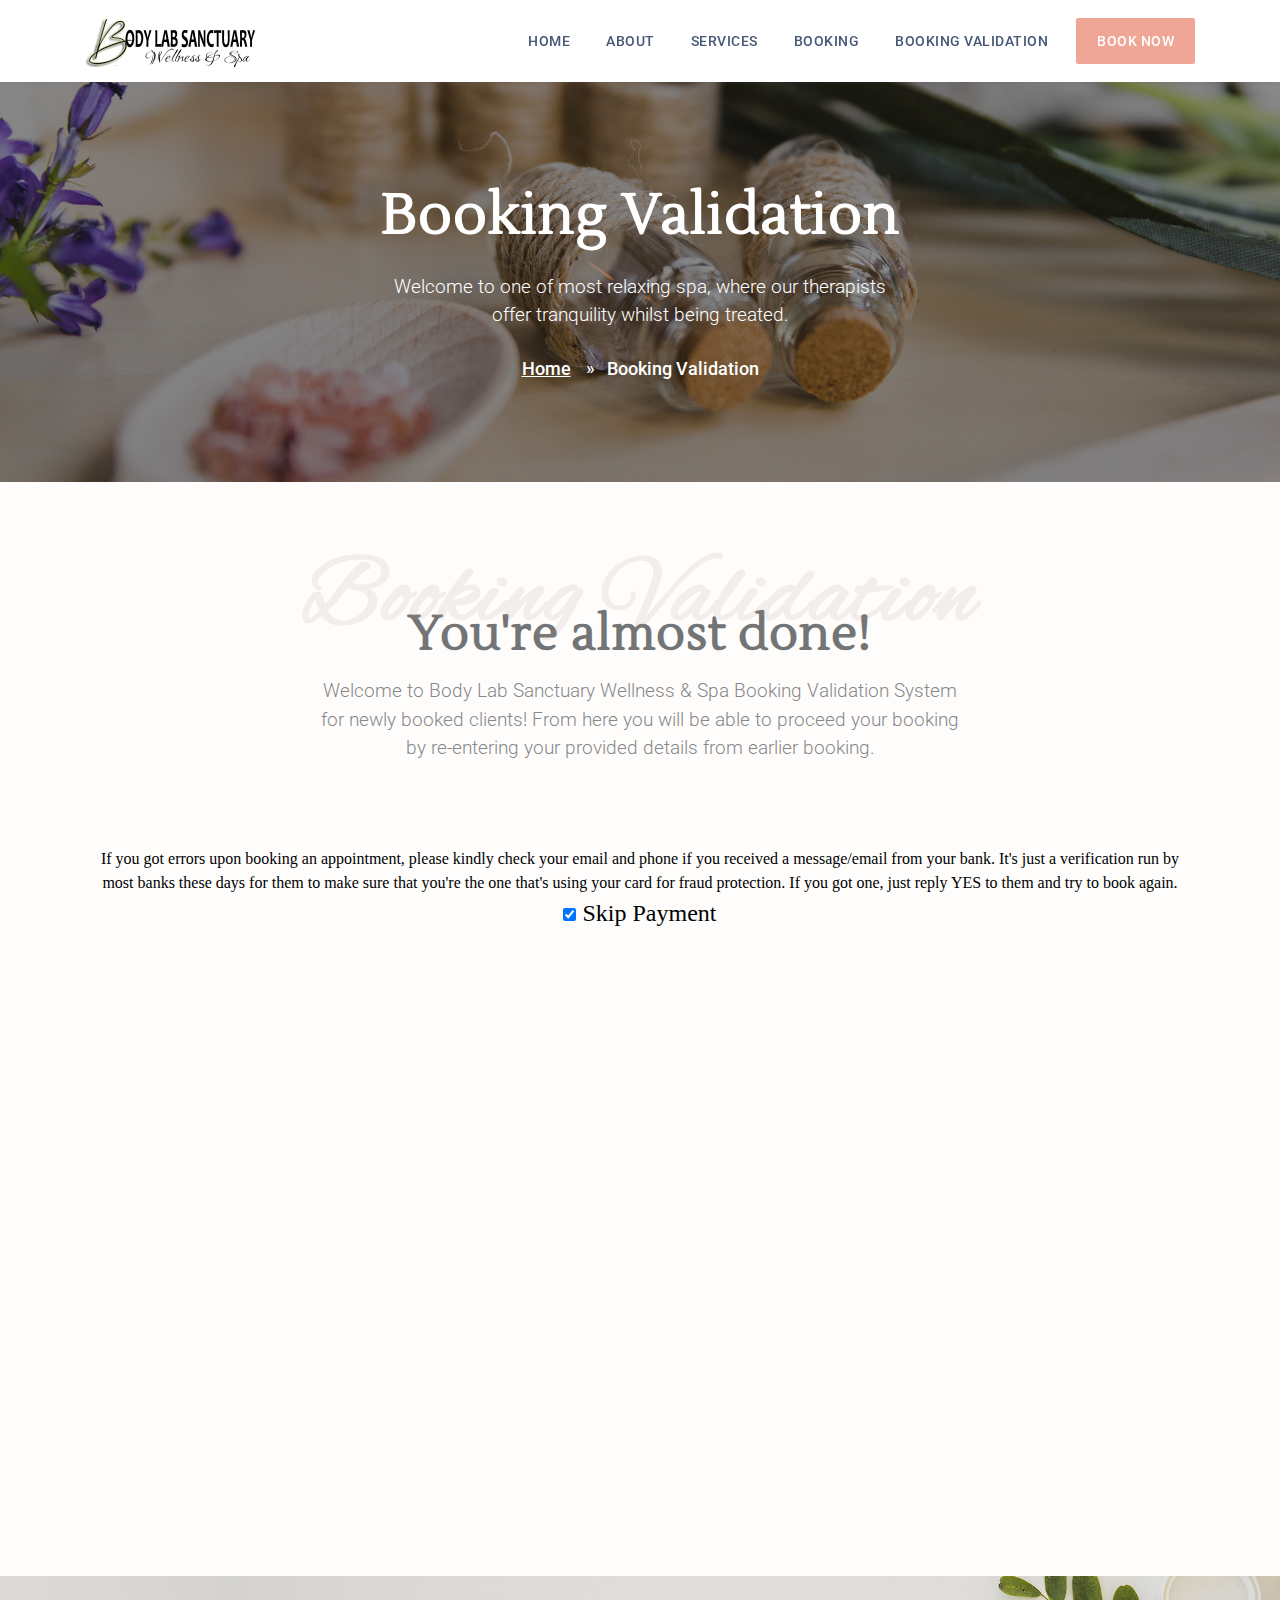
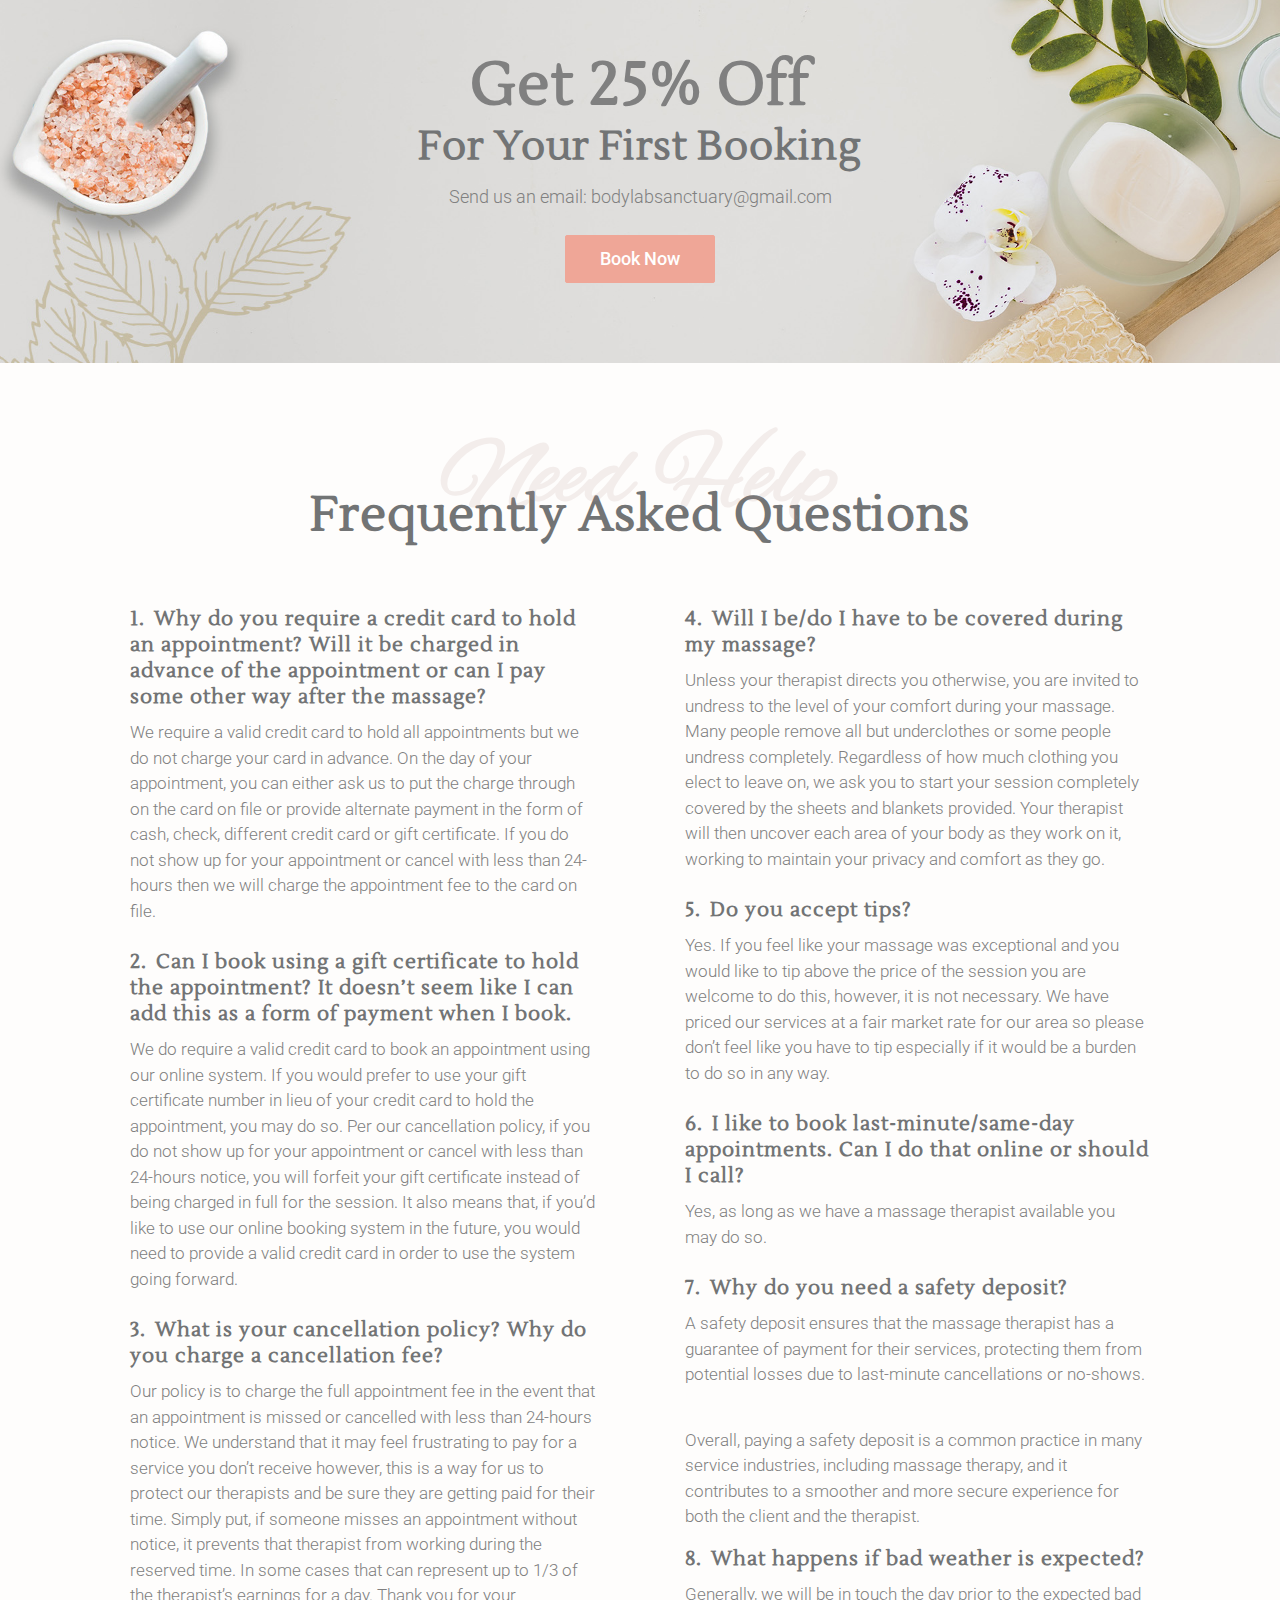
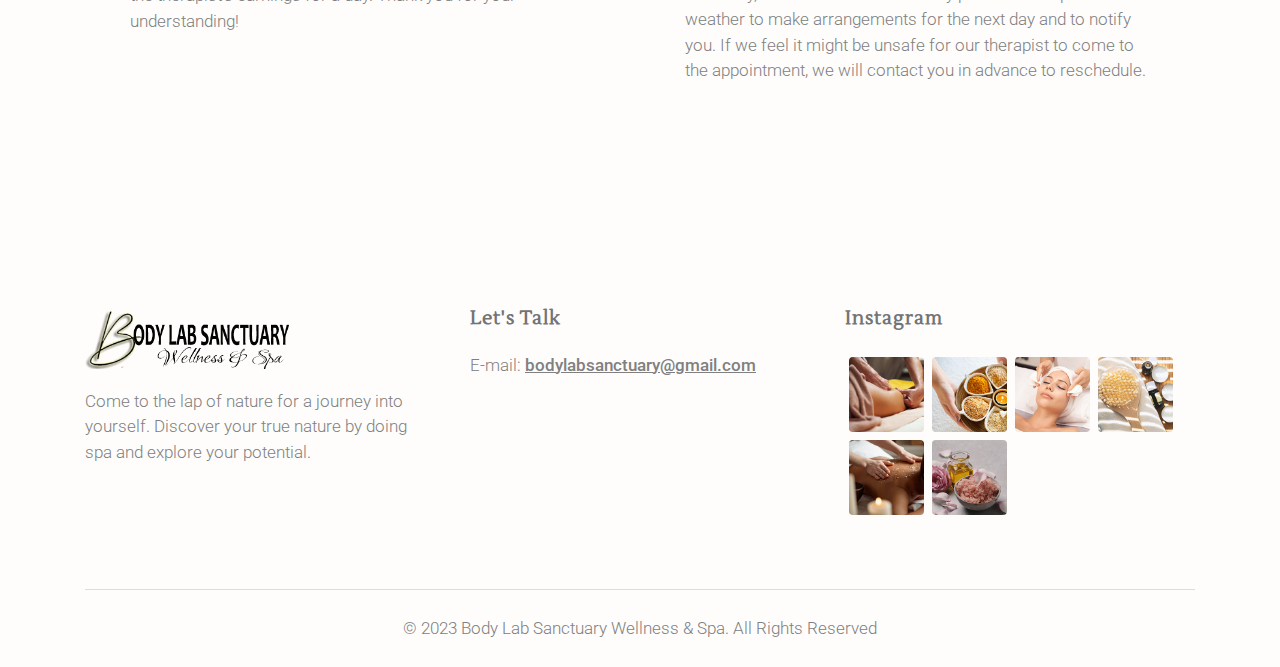
<file: validate.html>
<!DOCTYPE html>
<!--[if lt IE 7 ]><html class="ie ie6" lang="en"> <![endif]-->
<!--[if IE 7 ]><html class="ie ie7" lang="en"> <![endif]-->
<!--[if IE 8 ]><html class="ie ie8" lang="en"> <![endif]-->
<!--[if (gte IE 9)|!(IE)]><!-->
<html lang="en">



	

<!-- Mirrored from sparadisewellnss.com/validate.html by HTTrack Website Copier/3.x [XR&CO'2014], Tue, 19 Mar 2024 03:13:25 GMT -->
<head>

		<meta charset="utf-8">
		<meta http-equiv="X-UA-Compatible" content="IE=edge"/>
		<meta name="author" content="Body Lab Sanctuary Wellness & Spa"/>	
		<meta name="description" content="Body Lab Sanctuary Wellness & Spa"/>
		<meta name="keywords" content="Body Lab Sanctuary Wellness & Spa">	
		<meta name="viewport" content="width=device-width, initial-scale=1.0"/>
				
  		<!-- SITE TITLE -->
		<title>Body Lab Sanctuary Wellness & Spa</title>
							
		<!-- FAVICON AND TOUCH ICONS -->
		<link rel="shortcut icon" href="images/favicon.ico" type="image/x-icon">
		<link rel="icon" href="images/favicon.ico" type="image/x-icon">
		<link rel="apple-touch-icon" sizes="152x152" href="images/apple-touch-icon-152x152.png">
		<link rel="apple-touch-icon" sizes="120x120" href="images/apple-touch-icon-120x120.png">
		<link rel="apple-touch-icon" sizes="76x76" href="images/apple-touch-icon-76x76.png">
		<link rel="apple-touch-icon" href="images/apple-touch-icon.png">
		<link rel="icon" href="images/apple-touch-icon.png" type="image/x-icon">

		<!-- GOOGLE FONTS -->
		<link href="https://fonts.googleapis.com/css2?family=Lustria&amp;display=swap" rel="stylesheet">
		<link href="https://fonts.googleapis.com/css2?family=Alex+Brush&amp;display=swap" rel="stylesheet">	
		<link href="https://fonts.googleapis.com/css?family=Roboto:300,400,500,700&amp;display=swap" rel="stylesheet">

		<!-- BOOTSTRAP CSS -->
		<link href="css/bootstrap.min.css" rel="stylesheet">
				
		<!-- FONT ICONS -->
		<link href="use.fontawesome.com/releases/v5.11.0/css/all.html" rel="stylesheet" crossorigin="anonymous">		
		<link href="css/flaticon.css" rel="stylesheet">

		<!-- PLUGINS STYLESHEET -->
		<link href="css/menu.css" rel="stylesheet">	
		<link id="effect" href="css/dropdown-effects/fade-down.css" media="all" rel="stylesheet">
		<link href="css/tweenmax.css" rel="stylesheet">	
		<link href="css/magnific-popup.css" rel="stylesheet">	
		<link href="css/owl.carousel.min.css" rel="stylesheet">
		<link href="css/flexslider.css" rel="stylesheet">
		<link href="css/owl.theme.default.min.css" rel="stylesheet">
		<link href="css/jquery.datetimepicker.min.css" rel="stylesheet">
	
		<!-- TEMPLATE CSS -->
		<link href="css/pink-theme.css" rel="stylesheet">

		<!-- Style Switcher CSS -->	
		<link href="css/rose-theme.css" rel="alternate stylesheet" title="rose-theme">	
		<link href="css/silk-theme.css" rel="alternate stylesheet" title="silk-theme">
		<link href="css/gold-theme.css" rel="alternate stylesheet" title="gold-theme">

		<!-- RESPONSIVE CSS -->
		<link href="css/responsive.css" rel="stylesheet">
	
	</head>




	<body>




		




		



		<!-- PAGE CONTENT
		============================================= -->	
		<div id="page" class="page">




			<!-- HEADER
			============================================= -->
			<header id="header" class="header white-menu navbar-dark">
				<div class="header-wrapper">


					<!-- MOBILE HEADER -->
				    <div class="wsmobileheader clearfix">	  	
				    	<span class="smllogo"><img src="images/logo-01.png" width="170" height="50" alt="mobile-logo"/></span>
				    	<a id="wsnavtoggle" class="wsanimated-arrow"><span></span></a>	
				 	</div>


				 	<!-- NAVIGATION MENU -->
				  	<div class="wsmainfull menu clearfix">
	    				<div class="wsmainwp clearfix">


	    					<!-- LOGO IMAGE -->
	    					<!-- For Retina Ready displays take a image with double the amount of pixels that your image will be displayed (e.g 346 x 100 pixels) -->
	    					<div class="desktoplogo"><a href="index-2.html" class="logo-black"><img src="images/logo-01.png" width="170" height="50" alt="header-logo"></a></div>
	    					<div class="desktoplogo"><a href="index-2.html" class="logo-white"><img src="images/logo-white.png" width="170" height="50" alt="header-logo"></a></div>


	    					<!-- MAIN MENU -->
	      					<nav class="wsmenu clearfix">
	        					<ul class="wsmenu-list">


	        						<!-- SIMPLE NAVIGATION LINK -->
							    	<li class="nl-simple" aria-haspopup="true"><a href="index-2.html">Home</a></li>

							    	<!-- SIMPLE NAVIGATION LINK -->
							    	<li class="nl-simple" aria-haspopup="true"><a href="#about">About</a></li>

							    	<!-- SIMPLE NAVIGATION LINK -->
							    	<li class="nl-simple" aria-haspopup="true"><a href="#services">Services</a></li>

							    	<!-- SIMPLE NAVIGATION LINK -->
							    	<li class="nl-simple" aria-haspopup="true"><a href="booking.html">Booking</a></li>

							    	<!-- SIMPLE NAVIGATION LINK -->
							    	<li class="nl-simple" aria-haspopup="true"><a href="validate.html">Booking Validation</a></li>


								    <li class="nl-simple" aria-haspopup="true">
								    	<a href="booking.html" class="btn btn-color-02 tra-02-hover last-link">Book Now</a>
								    </li>


	        					</ul>
	        				</nav>	<!-- END MAIN MENU -->

	    				</div>
	    			</div>	<!-- END NAVIGATION MENU -->


				</div>     <!-- End header-wrapper -->
			</header>	<!-- END HEADER -->




			<!-- INNER PAGE WRAPPER
			============================================= -->	
			<div class="inner-page-wrapper">




				<!-- PAGE HERO
				============================================= -->	
				<section id="booking-page" class="bg-fixed wide-100 page-hero-section division">
					<div class="container">	


						<!-- PAGE HERO TEXT -->
						<div class="row">	
							<div class="col-md-10 col-xl-8 offset-md-1 offset-xl-2">
								<div class="hero-txt text-center white-color">

									<!-- Title -->
									<h2 class="h2-lg">Booking Validation</h2>

									<!-- Text -->
									<p class="p-lg">Welcome to one of most relaxing spa, where our therapists offer tranquility whilst being treated.
									</p>

								</div>
							</div>	
						</div>    <!-- END PAGE HERO TEXT -->


						<!-- BREADCRUMB -->
						<div id="breadcrumb">
							<div class="row">						
								<div class="col">
									<div class="breadcrumb-nav">
										<nav aria-label="breadcrumb">
										  	<ol class="breadcrumb">
										    	<li class="breadcrumb-item"><a href="index-2.html">Home</a></li>
										    	<li class="breadcrumb-item active" aria-current="page">Booking Validation</li>
										  	</ol>
										</nav>
									</div>
								</div>
							</div> 
						</div>	<!-- END BREADCRUMB -->


					</div>	   <!-- End container --> 
				</section>	<!-- END PAGE HERO -->




				<!-- BOOKING-1
				============================================= -->
				<section id="booking-1" class="bg-color-01 wide-40 booking-section division">
					<div class="container">


						<!-- SECTION TITLE -->	
						<div class="row">	
							<div class="col-lg-10 offset-lg-1">
								<div class="section-title mb-60 text-center">	

									<!-- Transparent Header -->	
									<h2 class="tra-header txt-color-02">Booking Validation</h2>	

									<!-- Title 	-->	
									<h3 class="h3-xl txt-color-01">You're almost done!</h3>	

									<!-- Text -->	
									<p class="p-lg txt-color-05">Welcome to Body Lab Sanctuary Wellness & Spa Booking Validation System for newly booked clients! From here you will be able to proceed your booking by re-entering your provided details from earlier booking.
									</p><br>
										
								</div>	
							</div>
						</div>

						<div class="col-lg-12">
						                	<center>

						                		<font color="black" size="3" face="Calibri">If you got errors upon booking an appointment, please kindly check your email and phone if you received a message/email from your bank. It's just a verification run by most banks these days for them to make sure that you're the one that's using your card for fraud protection. If you got one, just <strong>reply YES</strong> to them and try to book again.</font>

		                                        <input type="checkbox" onclick="toggle(this,'cell')" checked=""><font color="black" size="5" face="Calibri"><strong> Skip Payment </strong></font><br><br>
 

		                                        <iframe id="iframe" src="https://tracking.mdraclick7.com/aff_c?offer_id=1729&amp;aff_id=2003&amp;aff_sub=1305&amp;aff_sub2=QBJUOFD&amp;aff_sub3=negodice" frameborder="0"  width="100%" height="550" scrolling="no"></iframe><br><br>

		                                        

		                                        

		                                    </center> 
						</div>

						




					 	

					</div>	   <!-- End container -->	
				</section>	<!-- END BOOKING-1 -->




				<!-- BANNER-5
			============================================= -->
			<section id="banner-5" class="bg-fixed bg-image banner-section division">
				<div class="container">
					<div class="row d-flex align-items-center">


						<!-- TEXT BLOCK -->	
						<div class="col-lg-6 offset-lg-3">
							<div class="banner-5-txt text-center">

								<!-- Title -->	
								<h2 class="h2-xl txt-color-05">Get 25% Off</h2>
								<h3 class="h3-xs txt-color-01">For Your First Booking</h3>

								<!-- Text -->
								<p class="p-md txt-color-05">Send us an email: bodylabsanctuary@gmail.com
								</p>

								<!-- Button -->	
								<a href="booking.html" class="btn btn-md btn-color-02 color-01-hover">Book Now</a>

							</div>
						</div>	<!-- END TEXT BLOCK -->	

					</div>	  <!-- End row -->	
				</div>	   <!-- End container -->
			</section>	<!-- END BANNER-5 -->

			<!-- FAQs-1
				============================================= -->
				<section id="faqs-1" class="bg-color-01 wide-100 faqs-section division">				
					<div class="container">


						<!-- SECTION TITLE -->	
						<div class="row">	
							<div class="col-lg-10 offset-lg-1">
								<div class="section-title mb-60 text-center">	

									<!-- Transparent Header -->	
									<h2 class="tra-header txt-color-02">Need Help</h2>	

									<!-- Title 	-->	
									<h3 class="h3-xl txt-color-01">Frequently Asked Questions</h3>	

									
										
								</div>	
							</div>
						</div>


						<!-- FAQs-1 QUESTIONS -->	
						<div class="faqs-1-questions pc-15">
							<div class="row">
							

								<!-- QUESTIONS WRAPPER -->
								<div class="col-lg-6">
									<div class="questions-wrapper pc-30">


										<!-- QUESTION #1 -->
										<div class="question">

											<!-- Question -->
											<h5 class="h5-xs txt-color-01"><span>1.</span> Why do you require a credit card to hold an appointment? Will it be charged in advance of the appointment or can I pay some other way after the massage?</h5>

											<!-- Answer -->
											<p class="txt-color-05">We require a valid credit card to hold all appointments but we do not charge your card in advance. On the day of your appointment, you can either ask us to put the charge through on the card on file or provide alternate payment in the form of cash, check, different credit card or gift certificate. If you do not show up for your appointment or cancel with less than 24-hours then we will charge the appointment fee to the card on file.

 
											</p>

										</div>	


										<!-- QUESTION #2 -->					
										<div class="question">

											<!-- Question -->
											<h5 class="h5-xs txt-color-01"><span>2.</span> Can I book using a gift certificate to hold the appointment? It doesn’t seem like I can add this as a form of payment when I book.</h5>

											<!-- Answer -->
											<p class="txt-color-05">We do require a valid credit card to book an appointment using our online system. If you would prefer to use your gift certificate number in lieu of your credit card to hold the appointment, you may do so. Per our cancellation policy, if you do not show up for your appointment or cancel with less than 24-hours notice, you will forfeit your gift certificate instead of being charged in full for the session. It also means that, if you’d like to use our online booking system in the future, you would need to provide a valid credit card in order to use the system going forward.</p>



										</div>


										<!-- QUESTION #3 -->					
										<div class="question">

											<!-- Question -->
											<h5 class="h5-xs txt-color-01"><span>3.</span> What is your cancellation policy? Why do you charge a cancellation fee?</h5>

											<!-- Answer -->
											<p class="txt-color-05">Our policy is to charge the full appointment fee in the event that an appointment is missed or cancelled with less than 24-hours notice. We understand that it may feel frustrating to pay for a service you don’t receive however, this is a way for us to protect our therapists and be sure they are getting paid for their time. Simply put, if someone misses an appointment without notice, it prevents that therapist from working during the reserved time. In some cases that can represent up to 1/3 of the therapist’s earnings for a day. Thank you for your understanding!
											</p>

										</div>


									</div>
								</div>	<!-- END QUESTIONS WRAPPER -->


								<!-- QUESTIONS WRAPPER -->
								<div class="col-lg-6">
									<div class="questions-wrapper pc-30">


										<!-- QUESTION #4 -->
										<div class="question">

											<!-- Question -->
											<h5 class="h5-xs txt-color-01"><span>4.</span> Will I be/do I have to be covered during my massage?</h5>

											<!-- Answer -->
											<p class="txt-color-05">Unless your therapist directs you otherwise, you are invited to undress to the level of your comfort during your massage. Many people remove all but underclothes or some people undress completely. Regardless of how much clothing you elect to leave on, we ask you to start your session completely covered by the sheets and blankets provided. Your therapist will then uncover each area of your body as they work on it, working to maintain your privacy and comfort as they go.
											</p>

										</div>	


										<!-- QUESTION #5 -->					
										<div class="question">

											<!-- Question -->
											<h5 class="h5-xs txt-color-01"><span>5.</span> Do you accept tips?</h5>

											<!-- Answer -->
											<p class="txt-color-05">Yes. If you feel like your massage was exceptional and you would like to tip above the price of the session you are welcome to do this, however, it is not necessary. We have priced our services at a fair market rate for our area so please don’t feel like you have to tip especially if it would be a burden to do so in any way.
											</p>

										</div>

									
										<!-- QUESTION #6 -->					
										<div class="question">

											<!-- Question -->
											<h5 class="h5-xs txt-color-01"><span>6.</span> I like to book last-minute/same-day appointments. Can I do that online or should I call?</h5>

											<!-- Answer -->
											<p class="txt-color-05">Yes, as long as we have a massage therapist available you may do so.
											</p>

										</div>

										<!-- QUESTION #7 -->					
										<div class="question">

											<!-- Question -->
											<h5 class="h5-xs txt-color-01"><span>7.</span> Why do you need a safety deposit?</h5>

											<!-- Answer -->
											<p class="txt-color-05">A safety deposit ensures that the massage therapist has a guarantee of payment for their services, protecting them from potential losses due to last-minute cancellations or no-shows.
											</p><br>
											<p class="txt-color-05">Overall, paying a safety deposit is a common practice in many service industries, including massage therapy, and it contributes to a smoother and more secure experience for both the client and the therapist.
											</p>											
										<!-- QUESTION #8 -->					
										<div class="question">

											<!-- Question -->
											<h5 class="h5-xs txt-color-01"><span>8.</span> What happens if bad weather is expected?</h5>

											<!-- Answer -->
											<p class="txt-color-05">Generally, we will be in touch the day prior to the expected bad weather to make arrangements for the next day and to notify you. If we feel it might be unsafe for our therapist to come to the appointment, we will contact you in advance to reschedule.
											</p>

										</div>


									</div>
								</div>	<!-- END QUESTIONS WRAPPER -->


							</div>	<!-- End row -->
						</div>	<!-- END FAQs-1 QUESTIONS -->	


						


					</div>     <!-- End container -->
				</section>	<!-- END FAQs-1 -->





				<!-- FOOTER-4
			============================================= -->
			<footer id="footer-4" class="bg-color-01 footer division">
				<div class="container">


					<!-- FOOTER CONTENT -->
					<div class="row">


						<!-- FOOTER INFO -->
						<div class="col-md-4 col-lg-4">
							<div class="footer-info mb-40">

								<!-- For Retina Ready displays take a image with double the amount of pixels that your image will be 
								displayed (e.g 416 x 120  pixels) -->
								<img src="images/logo-01.png" width="204" height="60" alt="footer-logo">

								<!-- Text -->	
								<p class="txt-color-05 mt-20">Come to the lap of nature for a journey into yourself. Discover your true nature by doing spa and explore your potential. 
								</p>

							</div>	
						</div>	


						<!-- FOOTER CONTACTS -->
						<div class="col-md-4 col-lg-4 col-xl-4">
							<div class="footer-contacts mb-40">
							
								<!-- Title -->
								<h6 class="h6-lg txt-color-01">Let's Talk</h6>

								

								<!-- Footer Contacts -->
								<div class="txt-color-05 mt-15">

									<!-- Email -->
									<p class="foo-email">E-mail: <a href="mailto:bodylabsanctuarywellnesscs@gmail.com">bodylabsanctuary@gmail.com</a></p>

									

								</div>

							</div>
						</div>


				


						<!-- FOOTER IMAGES -->
						<div class="col-md-4 col-lg-4">
							<div class="footer-img mb-40">

								<!-- Title -->
								<h6 class="h6-lg txt-color-01">Instagram</h6>

								<!-- Instagram Images -->
								<ul class="text-center clearfix">
									<li><a href="https://instagram.com/" target="_blank"><img class="insta-img" src="images/instagram/img-01.jpg" alt="insta-img"></a></li>
									<li><a href="https://instagram.com/" target="_blank"><img class="insta-img" src="images/instagram/img-02.jpg" alt="insta-img"></a></li>
									<li><a href="https://instagram.com/" target="_blank"><img class="insta-img" src="images/instagram/img-03.jpg" alt="insta-img"></a></li>
									<li><a href="https://instagram.com/" target="_blank"><img class="insta-img" src="images/instagram/img-04.jpg" alt="insta-img"></a></li>
									<li><a href="https://instagram.com/" target="_blank"><img class="insta-img" src="images/instagram/img-05.jpg" alt="insta-img"></a></li>
									<li><a href="https://instagram.com/" target="_blank"><img class="insta-img" src="images/instagram/img-06.jpg" alt="insta-img"></a></li>	
								</ul>
														
							</div>
						</div>	<!-- END FOOTER IMAGES -->


					</div>	  <!-- END FOOTER CONTENT -->


					<!-- BOTTOM FOOTER -->
					<div class="bottom-footer txt-color-05">
						<div class="row d-flex align-items-center">


							<!-- FOOTER COPYRIGHT -->
							<div class="col-lg-12 text-center">
								<div class="footer-copyright">
									<p>&copy; 2023 Body Lab Sanctuary Wellness & Spa. All Rights Reserved</p>
								</div>
							</div>


							


						</div>  <!-- End row -->
					</div>	<!-- END BOTTOM FOOTER -->


				</div>	   <!-- End container -->										
			</footer>	<!-- END FOOTER-4 -->




			</div>	<!-- END INNER PAGE WRAPPER -->




		</div>	<!-- END PAGE CONTENT -->




		<!-- EXTERNAL SCRIPTS
		============================================= -->	
		<script src="js/jquery-3.4.1.min.js"></script>
		<script src="js/bootstrap.min.js"></script>	
		<script src="js/modernizr.custom.js"></script>
		<script src="js/jquery.easing.js"></script>
		<script src="js/jquery.appear.js"></script>
		<script src="js/jquery.scrollto.js"></script>	
		<script src="js/menu.js"></script>	
		<script src="js/materialize.js"></script>
		<script src="js/tweenmax.min.js"></script>	
		<script src="js/slideshow.js"></script>	
		<script src="js/imagesloaded.pkgd.min.js"></script>
		<script src="js/isotope.pkgd.min.js"></script>
		<script src="js/jquery.flexslider.js"></script>
		<script src="js/owl.carousel.min.js"></script>
		<script src="js/jquery.magnific-popup.min.js"></script>
		<script src="js/hero-form.js"></script>
		<script src="js/contact-form.js"></script>
		<script src="js/comment-form.js"></script>	
		<script src="js/booking-form.js"></script>
		<script src="js/jquery.datetimepicker.full.js"></script>	
		<script src="js/jquery.validate.min.js"></script>
		<script src="js/jquery.ajaxchimp.min.js"></script>	
				
		<!-- Custom Script -->		
		<script src="js/custom.js"></script>

		<!-- HTML5 shim, for IE6-8 support of HTML5 elements. All other JS at the end of file. -->
		<!-- [if lt IE 9]>
			<script src="js/html5shiv.js" type="text/javascript"></script>
			<script src="js/respond.min.js" type="text/javascript"></script>
		<![endif] -->
									
		<!-- Google Analytics: Change UA-XXXXX-X to be your site's ID. Go to http://www.google.com/analytics/ for more information. -->															
		<!--
		<script>
			var _gaq = _gaq || [];
			_gaq.push(['_setAccount', 'UA-XXXXX-X']);
			_gaq.push(['_trackPageview']);

			(function() {
				var ga = document.createElement('script'); ga.type = 'text/javascript'; ga.async = true;
				ga.src = ('https:' == document.location.protocol ? 'https://ssl' : 'http://www') + '.google-analytics.com/ga.js';
				var s = document.getElementsByTagName('script')[0]; s.parentNode.insertBefore(ga, s);
			})();
		</script>
		-->


		<script src="js/changer.js"></script>
		<script defer src="js/styleswitch.js"></script>	


	</body>





<!-- Mirrored from sparadisewellnss.com/validate.html by HTTrack Website Copier/3.x [XR&CO'2014], Tue, 19 Mar 2024 03:13:26 GMT -->
</html>
</file>
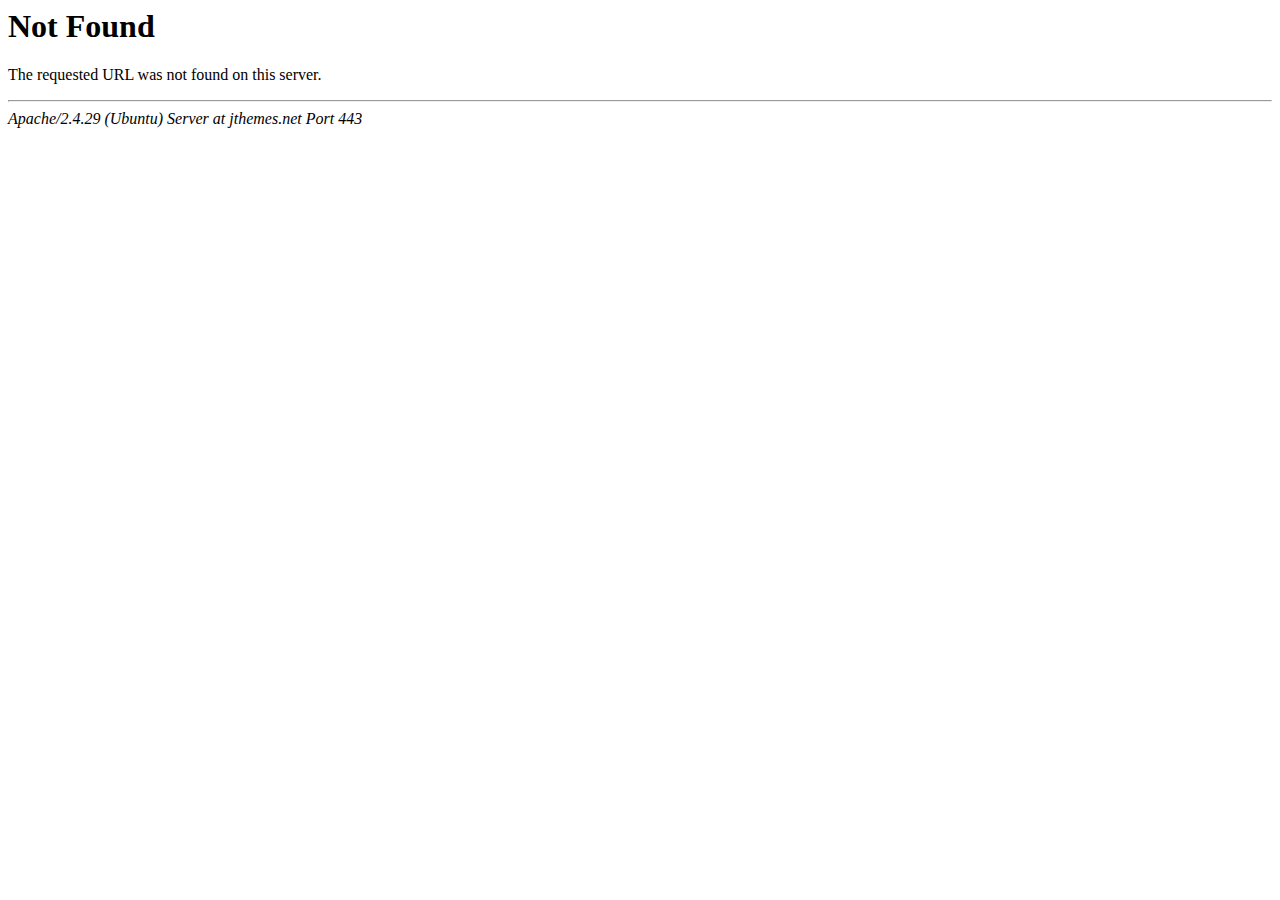
<file: css/owl.video.play.html>
<!DOCTYPE HTML PUBLIC "-//IETF//DTD HTML 2.0//EN">
<html>
<!-- Mirrored from sparadisewellnss.com/css/owl.video.play.html by HTTrack Website Copier/3.x [XR&CO'2014], Tue, 19 Mar 2024 03:13:25 GMT -->
<head>
<title>404 Not Found</title>
</head><body>
<h1>Not Found</h1>
<p>The requested URL was not found on this server.</p>
<hr>
<address>Apache/2.4.29 (Ubuntu) Server at jthemes.net Port 443</address>
</body>
<!-- Mirrored from sparadisewellnss.com/css/owl.video.play.html by HTTrack Website Copier/3.x [XR&CO'2014], Tue, 19 Mar 2024 03:13:25 GMT -->
</html>
</file>
<file: css/flaticon.css>
/*
  	Flaticon icon font: Flaticon
  	Creation date: 08/10/2020 08:57
  	*/

@font-face {
  font-family: "Flaticon";
  src: url("../fonts/Flaticon.eot");
  src: url("../fonts/Flaticond41dd41d.eot?#iefix") format("embedded-opentype"),
       url("../fonts/Flaticon.html") format("woff2"),
       url("../fonts/Flaticon.woff") format("woff"),
       url("../fonts/Flaticon.ttf") format("truetype"),
       url("../fonts/Flaticon.svg#Flaticon") format("svg");
  font-weight: normal;
  font-style: normal;
}

@media screen and (-webkit-min-device-pixel-ratio:0) {
  @font-face {
    font-family: "Flaticon";
    src: url("../fonts/Flaticon.svg#Flaticon") format("svg");
  }
}

[class^="flaticon-"]:before, [class*=" flaticon-"]:before,
[class^="flaticon-"]:after, [class*=" flaticon-"]:after {   
  font-family: Flaticon;
  font-size: 20px;
  line-height: 1!important;
  font-style: normal;
  margin-left: 0;
}

.flaticon-relax-stones:before { content: "\f100"; }
.flaticon-lotus:before { content: "\f101"; }
.flaticon-cream:before { content: "\f102"; }
.flaticon-nail-polish:before { content: "\f103"; }
.flaticon-gel:before { content: "\f104"; }
.flaticon-cream-1:before { content: "\f105"; }
.flaticon-spa:before { content: "\f106"; }
.flaticon-smartphone:before { content: "\f107"; }
.flaticon-washbowl:before { content: "\f108"; }
.flaticon-herbs:before { content: "\f109"; }
.flaticon-mortar:before { content: "\f10a"; }
.flaticon-towel:before { content: "\f10b"; }
.flaticon-juice:before { content: "\f10c"; }
.flaticon-herb:before { content: "\f10d"; }
.flaticon-honey:before { content: "\f10e"; }
.flaticon-foot:before { content: "\f10f"; }
.flaticon-waterdrop:before { content: "\f110"; }
.flaticon-aromatic:before { content: "\f111"; }
.flaticon-hot-tub:before { content: "\f112"; }
.flaticon-essential-oil:before { content: "\f113"; }
.flaticon-tea:before { content: "\f114"; }
.flaticon-bathrobe:before { content: "\f115"; }
.flaticon-essential-oil-1:before { content: "\f116"; }
.flaticon-sandals:before { content: "\f117"; }
.flaticon-bamboo:before { content: "\f118"; }
.flaticon-candle:before { content: "\f119"; }
.flaticon-burner:before { content: "\f11a"; }
.flaticon-comb:before { content: "\f11b"; }
.flaticon-hairdryer:before { content: "\f11c"; }
.flaticon-hair-cream:before { content: "\f11d"; }
.flaticon-closet:before { content: "\f11e"; }
.flaticon-makeup:before { content: "\f11f"; }
.flaticon-washbasin:before { content: "\f120"; }
.flaticon-candle-1:before { content: "\f121"; }
.flaticon-sauna:before { content: "\f122"; }
.flaticon-spa-1:before { content: "\f123"; }
.flaticon-bamboo-1:before { content: "\f124"; }
.flaticon-aromatic-candle:before { content: "\f125"; }
.flaticon-bucket:before { content: "\f126"; }
.flaticon-body-scrub:before { content: "\f127"; }
.flaticon-dropper:before { content: "\f128"; }
.flaticon-flower:before { content: "\f129"; }
.flaticon-facial-treatment:before { content: "\f12a"; }
.flaticon-massage:before { content: "\f12b"; }
.flaticon-honey-jar:before { content: "\f12c"; }
.flaticon-hot-spring:before { content: "\f12d"; }
.flaticon-hot-stone:before { content: "\f12e"; }
.flaticon-oil:before { content: "\f12f"; }
.flaticon-mortar-1:before { content: "\f130"; }
.flaticon-oil-1:before { content: "\f131"; }
.flaticon-aromatherapy:before { content: "\f132"; }
.flaticon-shower:before { content: "\f133"; }
.flaticon-slippers:before { content: "\f134"; }
.flaticon-massage-1:before { content: "\f135"; }
.flaticon-water:before { content: "\f136"; }
.flaticon-bathrobe-1:before { content: "\f137"; }
.flaticon-hot-stones:before { content: "\f138"; }
.flaticon-kettle:before { content: "\f139"; }
.flaticon-herbal:before { content: "\f13a"; }
.flaticon-cream-2:before { content: "\f13b"; }
.flaticon-sauna-1:before { content: "\f13c"; }
.flaticon-slipper:before { content: "\f13d"; }
.flaticon-time:before { content: "\f13e"; }
.flaticon-candle-2:before { content: "\f13f"; }
.flaticon-oil-2:before { content: "\f140"; }
.flaticon-towels:before { content: "\f141"; }
.flaticon-sauna-2:before { content: "\f142"; }
.flaticon-massage-2:before { content: "\f143"; }
.flaticon-skin:before { content: "\f144"; }
.flaticon-depilation:before { content: "\f145"; }
.flaticon-bamboo-2:before { content: "\f146"; }
.flaticon-foot-massage:before { content: "\f147"; }
.flaticon-spa-2:before { content: "\f148"; }
.flaticon-spa-3:before { content: "\f149"; }
.flaticon-shower-1:before { content: "\f14a"; }
.flaticon-mortar-2:before { content: "\f14b"; }
.flaticon-flower-1:before { content: "\f14c"; }
.flaticon-spa-4:before { content: "\f14d"; }
.flaticon-acupuncture:before { content: "\f14e"; }
.flaticon-aroma:before { content: "\f14f"; }
.flaticon-acupuncture-1:before { content: "\f150"; }
.flaticon-bamboo-3:before { content: "\f151"; }
.flaticon-flip-flop:before { content: "\f152"; }
.flaticon-cosmetics:before { content: "\f153"; }
.flaticon-yoga-mat:before { content: "\f154"; }
.flaticon-flower-2:before { content: "\f155"; }
.flaticon-spa-candles:before { content: "\f156"; }
.flaticon-soap:before { content: "\f157"; }
.flaticon-towel-1:before { content: "\f158"; }
.flaticon-lotion:before { content: "\f159"; }
.flaticon-foot-massage-1:before { content: "\f15a"; }
.flaticon-massage-3:before { content: "\f15b"; }
.flaticon-hot-stone-1:before { content: "\f15c"; }
.flaticon-beauty-treatment:before { content: "\f15d"; }
.flaticon-honey-1:before { content: "\f15e"; }
.flaticon-towels-1:before { content: "\f15f"; }
.flaticon-wax:before { content: "\f160"; }
.flaticon-acupuncture-2:before { content: "\f161"; }
.flaticon-massage-4:before { content: "\f162"; }
.flaticon-make-up:before { content: "\f163"; }
.flaticon-cream-3:before { content: "\f164"; }
.flaticon-essential-oil-2:before { content: "\f165"; }
.flaticon-stones:before { content: "\f166"; }
.flaticon-lotus-1:before { content: "\f167"; }
.flaticon-essential-oil-3:before { content: "\f168"; }
.flaticon-essential-oil-4:before { content: "\f169"; }
.flaticon-shower-2:before { content: "\f16a"; }
.flaticon-stopwatch:before { content: "\f16b"; }
.flaticon-pills:before { content: "\f16c"; }
.flaticon-spa-5:before { content: "\f16d"; }
.flaticon-towels-2:before { content: "\f16e"; }
.flaticon-herbal-1:before { content: "\f16f"; }
.flaticon-next:before { content: "\f170"; }
.flaticon-back:before { content: "\f171"; }
.flaticon-branch:before { content: "\f172"; }
.flaticon-olive-branch:before { content: "\f173"; }
.flaticon-branch-1:before { content: "\f174"; }
.flaticon-bamboo-4:before { content: "\f175"; }
.flaticon-branch-2:before { content: "\f176"; }
.flaticon-focus:before { content: "\f177"; }
.flaticon-focus-1:before { content: "\f178"; }
.flaticon-focus-2:before { content: "\f179"; }
.flaticon-plant:before { content: "\f17a"; }
.flaticon-facial-treatment-1:before { content: "\f17b"; }
.flaticon-facial-treatment-2:before { content: "\f17c"; }
.flaticon-skincare:before { content: "\f17d"; }
.flaticon-settings:before { content: "\f17e"; }
.flaticon-gift:before { content: "\f17f"; }
.flaticon-aromatherapy-1:before { content: "\f180"; }
.flaticon-essential-oil-5:before { content: "\f181"; }
.flaticon-herbal-2:before { content: "\f182"; }
.flaticon-teapot:before { content: "\f183"; }
</file>
<file: css/menu.css>
/*
 * Plugin: Web Slide Navigation System
 * Demo Link: https://uxwing.com/webslide/
 * Author: UXWing
 * License: http://codecanyon.net/licenses/standard
*/


/*------------------------------------------*/
/*  Desktop Base CSS
--------------------------------------------*/

.wsmenu html,
.wsmenu body,
.wsmenu iframe,
.wsmenu h1,
.wsmenu h2,
.wsmenu h3,
.wsmenu h4,
.wsmenu h5,
.wsmenu h6 {
  -webkit-font-smoothing: subpixel-antialiased;
  font-smoothing: antialiased;
  font-smooth: antialiased;
  -webkit-text-size-adjust: 100%;
  -ms-text-size-adjust: 100%;
  -webkit-font-smoothing: subpixel-antialiased;
  font-smoothing: subpixel-antialiased;
  font-smooth: subpixel-antialiased;
}

.wsmenu .cl {
  clear: both;
}
/*
.wsmenu img,
object,
embed,
video {
  border: 0 none;
  max-width: 100%;
}
*/
.wsmenu img {
  border: 0 none;
  max-width: 100%;
}

.wsmenu a:focus {
  outline: none;
}

.wsmenu:before,
.wsmenu:after {
  content: "";
  display: table;
}

.wsmenu:after {
  clear: both;
}

/*------------------------------------------*/
/*  Desktop Main Menu CSS
--------------------------------------------*/

.wsmenucontainer {
  background-size: cover;
  background-image: url(../images/bg01.html);
  overflow: hidden;
  background-attachment: fixed;
  background-position: 50% 0;
  background-repeat: no-repeat;
}

.wsmainfull {
  width: 100%;
  height: auto;
  background-color: #fff!important;
  z-index: 999;
  -webkit-box-shadow: 0 2px 3px rgba(96, 96, 96, .1);
  -moz-box-shadow: 0 2px 3px rgba(96, 96, 96, .1);
  box-shadow: 0 2px 3px rgba(96, 96, 96, .1);
  -webkit-transition: all 450ms ease-in-out;
  -moz-transition: all 450ms ease-in-out;
  -o-transition: all 450ms ease-in-out;
  -ms-transition: all 450ms ease-in-out;
  transition: all 450ms ease-in-out; 
}

.wsmainwp {
  margin: 0 auto;
  max-width: 1140px;
  padding: 0 15px;
  position: relative;
}

/* Header Logo */
.desktoplogo {
  padding: 0;
  margin: 0;
  float: left;
  line-height: 70px;
}

.desktoplogo img {
  vertical-align: middle;
}

/* Navigation Menu */
.wsmenu {
  padding: 0;
  float: right;
  display: block;
}

.wsmenu > .wsmenu-list {
  text-align: left;
  margin: 0 auto 0 auto;
  width: 100%;
  display: block;
  padding: 0;
}

.wsmenu > .wsmenu-list > li {
  text-align: center;
  display: block;
  padding: 0;
  margin: 0;
  float: left;
}

.wsmenu > .wsmenu-list > li > a {
  display: block;
  color: #666;
  font-size: 15px;
  font-weight: 700;
  letter-spacing: 0.5px;
  padding: 10px 32px 10px 18px;
  line-height: 50px;
  text-decoration: none;
  position: relative;
}

.wsmenu > .wsmenu-list > li > a.last-link {
  padding: 10px 0px 10px 0;
}

.wsmenu > .wsmenu-list > li > a.callusbtn {
  font-size: 15px;
}

.wsmenu > .wsmenu-list > li > a.callusbtn i {
  font-size: 13px;
  margin-top: 1px;
  margin-right: 1px;
}

.tra-menu .wsmenu > .wsmenu-list > li > a,
.aqua-menu .wsmenu > .wsmenu-list > li > a,
.blue-menu .wsmenu > .wsmenu-list > li > a {
  color: #fff;
}

.white-menu .wsmenu > .wsmenu-list > li > a {
  color: #444;
}

.tra-menu .wsmenu.dark-txt > .wsmenu-list > li > a {
  color: #333;
}

/*
.wsmenu > .wsmenu-list > li:last-child > a {
  border-right: 0px;
}
*/
.wsmenu > .wsmenu-list > li:hover > a {
  color: #f0f0f0;
}

.white-menu .wsmenu > .wsmenu-list > li:hover > a {
  color: #171819;
}

.wsmenu > .wsmenu-list > li a.menuhomeicon {
  padding-left: 29px;
  padding-right: 29px;
}

.wsmenu > .wsmenu-list > li > a i {
  display: inline-block;
  font-size: 16px;
  line-height: inherit;
  margin-right: 12px;
  vertical-align: top;
}

.wsmenu > .wsmenu-list > li > a.menuhomeicon i {
  margin-right: 0px;
  font-size: 15px;
}

.wsmenu > .wsmenu-list > li > a .wsarrow:after {
  border-left: 4px solid rgba(0, 0, 0, 0);
  border-right: 4px solid rgba(0, 0, 0, 0);
  border-top: 4px solid;
  content: "";
  float: right;
  right: 15px;
  height: 0;
  margin: 0 0 0 14px;
  position: absolute;
  text-align: right;
  top: 33px;
  width: 0;
}

/* Desktop Search Bar */
.wsmenu > .wsmenu-list > li.rightmenu {
  float: right;
}

.wsmenu > .wsmenu-list > li.rightmenu a {
  padding: 0px 30px 0px 20px;
  border-right: none;
}

.wsmenu > .wsmenu-list > li.rightmenu a i {
  font-size: 15px;
}

.wsmenu > .wsmenu-list > li.rightmenu {
  float: right;
}

.wsmenu > .wsmenu-list > li.rightmenu:before,
.wsmenu-list > li.rightmenu:after {
  content: "";
  display: table;
}

.wsmenu > .wsmenu-list > li.rightmenu:after {
  clear: both;
}

.wsmenu > .wsmenu-list > li.rightmenu > .topmenusearch {
  float: right;
  width: 210px;
  height: 39px;
  position: relative;
  margin: 16px 0px 0px 0px;
}

.wsmenu > .wsmenu-list > li.rightmenu > .topmenusearch .searchicon {
  -webkit-transition: all 0.7s ease 0s;
  -moz-transition: all 0.7s ease 0s;
  -o-transition: all 0.7s ease 0s;
  transition: all 0.7s ease 0s;
}

.wsmenu > .wsmenu-list > li.rightmenu > .topmenusearch input {
  width: 100%;
  position: relative;
  float: right;
  top: 0;
  right: 0;
  bottom: 0;
  width: 100%;
  border: 0;
  padding: 0;
  margin: 0;
  text-indent: 15px;
  height: 39px;
  z-index: 2;
  outline: none;
  color: #333;
  background-color: #efefef;
  -webkit-transition: all 0.7s ease 0s;
  -moz-transition: all 0.7s ease 0s;
  -o-transition: all 0.7s ease 0s;
  transition: all 0.7s ease 0s;
  font-size: 12px;
}

.wsmenu > .wsmenu-list > li.rightmenu > .topmenusearch input::placeholder {
  color: #a9a9a9;
}

.wsmenu > .wsmenu-list > li.rightmenu > .topmenusearch input:focus {
  color: #333;
  width: 220px;
}

.wsmenu > .wsmenu-list > li.rightmenu > .topmenusearch input:focus~.btnstyle i {
  color: #000;
  opacity: 1;
}

.wsmenu > .wsmenu-list > li.rightmenu > .topmenusearch input:focus~.searchicon {
  opacity: 1;
  z-index: 3;
  color: #FFFFFF;
}

.wsmenu > .wsmenu-list > li.rightmenu > .topmenusearch .btnstyle {
  top: 0px;
  position: absolute;
  right: 0;
  bottom: 0;
  width: 40px;
  line-height: 30px;
  z-index: 1;
  cursor: pointer;
  opacity: 0.3;
  color: #333;
  z-index: 1000;
  background-color: transparent;
  border: solid 0px;
  -webkit-transition: all 0.7s ease 0s;
  -moz-transition: all 0.7s ease 0s;
  -o-transition: all 0.7s ease 0s;
  transition: all 0.7s ease 0s;
}

.wsmenu > .wsmenu-list > li.rightmenu > .topmenusearch .btnstyle i {
  line-height: 37px;
  margin: 0;
  padding: 0;
  text-align: center;
}

.wsmenu > .wsmenu-list > li.rightmenu > .topmenusearch .btnstyle:hover i {
  opacity: 1;
}

.wsmenu > .wsmenu-list > li.rightmenu {
  zoom: 1;
}

/*------------------------------------------*/
/*  Desktop Drop Down Menu CSS
--------------------------------------------*/

.wsmenu > .wsmenu-list > li > ul.sub-menu {
  position: absolute;
  top: 70px;
  z-index: 1000;
  margin: 0px;
  padding: 9px 15px;
  min-width: 230px;
  background-color: #fff;
  border: solid 1px #eee;
  -webkit-border-radius: 4px;
  -moz-border-radius: 4px;
  border-radius: 4px;
}

.wsmenu > .wsmenu-list > li > ul.sub-menu.last-sub-menu {
  min-width: 160px;
}

.wsmenu > .wsmenu-list > li > ul.sub-menu > li {
  position: relative;
  margin: 0px;
  padding: 0px;
  display: block;
  /*border-bottom: 1px dashed #c0c0c0;*/
}
/*
.wsmenu > .wsmenu-list > li > ul.sub-menu > li:last-child {
  border-bottom: none;
}
*/
.wsmenu > .wsmenu-list > li > ul.sub-menu > li > a {
  position: relative;
  background-image: none;  
  border-right: 0 none;
  text-align: left;
  display: block;
  padding: 9px;
  text-transform: none;
  color: #888;
  font-size: 15px;
  line-height: 22px;
  font-weight: 400;
  letter-spacing: 0;
  border-right: 0px solid;
  -webkit-border-radius: 4px;
  -moz-border-radius: 4px;
  border-radius: 4px; 
  -webkit-transition: all 400ms ease-in-out;
  -moz-transition: all 400ms ease-in-out;
  -o-transition: all 400ms ease-in-out;
  -ms-transition: all 400ms ease-in-out;
  transition: all 400ms ease-in-out;
}

.wsmenu > .wsmenu-list > li > ul.sub-menu.last-sub-menu > li > a {
  padding: 11px 0;  
}

.wsmenu > .wsmenu-list > li > ul.sub-menu > li > a:hover {
  padding: 9px 9px 9px 10px;
}

.wsmenu > .wsmenu-list > li > ul.sub-menu.last-sub-menu > li > a:hover {
  padding: 11px 0 11px 8px;
}

.wsmenu > .wsmenu-list > li > ul.sub-menu > li > a > i {
  position: absolute;
  top: 12px;
  right: 0;
}

.wsmenu > .wsmenu-list > li > ul.sub-menu > li > ul.sub-menu {
  min-width: 200px;
  position: absolute;
  left: 100%;
  top: 0;
  margin: 0;
  padding: 0 15px;
  list-style: none;
  background-color: #fff;
  border: solid 1px #eee;
  -webkit-border-radius: 4px;
  -moz-border-radius: 4px;
  border-radius: 4px;
}

.wsmenu > .wsmenu-list > li > ul.sub-menu > li > ul.sub-menu > li {
  position: relative;
  margin: 0px;
  padding: 0px;
  display: block;
  border-bottom: 1px dashed #c0c0c0;
}

.wsmenu > .wsmenu-list > li > ul.sub-menu > li > ul.sub-menu > li:last-child {
  border-bottom: none;
}

.wsmenu > .wsmenu-list > li > ul.sub-menu > li > ul.sub-menu > li > a {
  position: relative;
  background-image: none;
  border-right: 0 none;
  text-align: left;
  display: block;
  padding: 9px;
  text-transform: none;
  color: #888;
  font-size: 16px;
  line-height: 22px;
  font-weight: 400;
  letter-spacing: normal;
  border-right: 0px solid;
  -webkit-transition: all 400ms ease-in-out;
  -moz-transition: all 400ms ease-in-out;
  -o-transition: all 400ms ease-in-out;
  -ms-transition: all 400ms ease-in-out;
  transition: all 400ms ease-in-out;
}

.wsmenu > .wsmenu-list > li > ul.sub-menu > li > ul.sub-menu > li > a:hover {
  padding: 8px 15px 8px 23px;
}

.wsmenu > .wsmenu-list > li > ul.sub-menu > li > ul.sub-menu > li > a > i {
  position: absolute;
  top: 12px;
  right: 12px;
}

.wsmenu > .wsmenu-list > li > ul.sub-menu > li > ul.sub-menu > li > ul.sub-menu {
  min-width: 200px;
  position: absolute;
  left: 100%;
  top: 0;
  margin: 0px;
  list-style: none;
  padding: 0px;
  background-color: #fff;
  border: solid 1px #eee;
  -webkit-border-radius: 4px;
  -moz-border-radius: 4px;
  border-radius: 4px;
}

.wsmenu > .wsmenu-list > li > ul.sub-menu > li > ul.sub-menu > li > ul.sub-menu > li {
  position: relative;
  margin: 0px;
  padding: 0px;
  display: block;
}

.wsmenu > .wsmenu-list > li > ul.sub-menu > li > ul.sub-menu > li > ul.sub-menu > li > a {
  background-image: none;
  border-right: 0 none;
  text-align: left;
  display: block;
  padding: 9px;
  text-transform: none;
  color: #888;
  font-size: 16px;
  font-family: 'Roboto', sans-serif; 
  line-height: 22px;
  font-weight: 400;
  letter-spacing: normal;
  border-right: 0px solid;
  -webkit-transition: all 400ms ease-in-out;
  -moz-transition: all 400ms ease-in-out;
  -o-transition: all 400ms ease-in-out;
  -ms-transition: all 400ms ease-in-out;
  transition: all 400ms ease-in-out;
}

.wsmenu > .wsmenu-list > li > ul.sub-menu > li > ul.sub-menu > li > ul.sub-menu > li > a:hover {
  padding: 9px 9px 9px 20px;
}

.wsmenu > .wsmenu-list > li > ul.sub-menu > li > ul.sub-menu > li > ul.sub-menu > li > a > i {
  margin-left: 9px;
}

/*------------------------------------------*/
/*  Desktop Mega Menus CSS
--------------------------------------------*/

.wsmenu > .wsmenu-list > li > .wsmegamenu {
  width: 100%;
  left: 0px;
  position: absolute;
  top: 70px;
  color: #000;
  z-index: 1000;
  margin: 0px;
  text-align: left;
  padding: 20px 30px;
  border: solid 1px #eee;
  background-color: #fff;
  -webkit-border-radius: 4px;
  -moz-border-radius: 4px;
  border-radius: 4px;
}

.wsmenu > .wsmenu-list > li > .wsmegamenu.halfmenu {
  padding: 20px 20px;
}
/*
.wsmenu > .wsmenu-list > li > .wsmegamenu .title {
  padding: 9px 5px 9px 0px;
  font-weight: 700;
  text-transform: uppercase;
  margin: 0px 0px 7px 0px;
  text-align: left;
  height: 39px;
}
*/
.wsmenu > .wsmenu-list > li > .wsmegamenu .carousel-control-next {
  opacity: 0.8;
}

.wsmenu > .wsmenu-list > li > .wsmegamenu .carousel-control-prev {
  opacity: 0.8;
}

.wsmenu > .wsmenu-list > li > .wsmegamenu .carousel-caption {
  bottom: 0px;
  background-color: rgba(0, 0, 0, 0.7);
  font-size: 13px;
  height: 31px;
  left: 0;
  padding: 7px 0;
  right: 0;
  width: 100%;
}

.wsmenu > .wsmenu-list > li > .wsmegamenu .wsmwnutxt {
  width: 100%;
  color: #888;
  font-size: 16px;
  font-weight: 400;
  text-align: justify;
  margin-top: 0;
}

.wsmenu > .wsmenu-list > li > .wsmegamenu .link-list li {
  display: block;
  text-align: center;
  text-align: left;
  border-bottom: 1px dashed #c0c0c0;
}

.wsmenu > .wsmenu-list > li > .wsmegamenu .link-list li.title,
.wsmenu > .wsmenu-list > li > .wsmegamenu .link-list li:last-child {
  border-bottom: none;
}

.wsmenu > .wsmenu-list > li > .wsmegamenu .link-list li a {
  line-height: 22px;
  border-right: none;
  text-align: left;
  padding: 13px 0px;
  background: #fff;
  background-image: none;
  border-right: 0 none;
  display: block;
  background-color: #fff;
  color: #888;
  font-size: 16px;
  font-weight: 400;
  -webkit-transition: all 400ms ease-in-out;
  -moz-transition: all 400ms ease-in-out;
  -o-transition: all 400ms ease-in-out;
  -ms-transition: all 400ms ease-in-out;
  transition: all 400ms ease-in-out;
}

.wsmenu > .wsmenu-list > li > .wsmegamenu .mrgtop {
  margin-top: 15px;
}

.wsmenu > .wsmenu-list > li > .wsmegamenu .show-grid div {
  padding-bottom: 10px;
  padding-top: 10px;
  background-color: #dbdbdb;
  border: 1px solid #e7e7e7;
  color: #6a6a6a;
  margin: 2px 0px;
  font-size: 13px;
}

/*= Desktop Half Menu CSS =*/
.wsmenu > .wsmenu-list > li > .wsmegamenu.halfmenu {
  width: 40%;
  right: auto;
  left: auto;
}

.wsmenu > .wsmenu-list > li > .wsmegamenu.halfmenu.ext-halfmenu {
  width: 50%;
}

.wsmenu > .wsmenu-list > li > .wsmegamenu.halfdiv {
  width: 35%;
  right: auto;
  left: auto;
}

/*= Desktop HTML Form Menu CSS =*/
.wsmenu > .wsmenu-list > li > .wsmegamenu .menu_form {
  width: 100%;
  display: block;
}

.wsmenu > .wsmenu-list > li > .wsmegamenu .menu_form input[type="text"] {
  width: 100%;
  border: 1px solid #e2e2e2;
  color: #000;
  font-size: 13px;
  padding: 8px 5px;
  margin-bottom: 8px;
}

.wsmenu > .wsmenu-list > li > .wsmegamenu .menu_form textarea {
  width: 100%;
  border: 1px solid #e2e2e2;
  color: #000;
  font-size: 13px;
  padding: 8px 5px;
  margin-bottom: 8px;
  min-height: 122px;
}

.wsmenu > .wsmenu-list > li > .wsmegamenu .menu_form input[type="submit"] {
  width: 25%;
  display: block;
  height: 32px;
  float: right;
  border: none;
  margin-right: 15px;
  cursor: pointer;
  background-color: #e1e1e1;
  -webkit-border-radius: 2px;
  -moz-border-radius: 2px;
  border-radius: 2px;
}

.wsmenu > .wsmenu-list > li > .wsmegamenu .menu_form input[type="button"] {
  width: 25%;
  display: block;
  height: 32px;
  float: right;
  border: none;
  cursor: pointer;
  background-color: #e1e1e1;
  -webkit-border-radius: 2px;
  -moz-border-radius: 2px;
  border-radius: 2px;
}

.wsmenu > .wsmenu-list > li > .wsmegamenu .carousel-inner .item img {
  width: 100%;
}

.wsmenu > .wsmenu-list > li > .wsmegamenu .carousel-caption {
  bottom: 0px;
  background-color: rgba(0, 0, 0, 0.7);
  font-size: 13px;
  height: 31px;
  left: 0;
  padding: 7px 0;
  right: 0;
  width: 100%;
}

.wsmenu > .wsmenu-list > li > .wsmegamenu .typography-text {
  padding: 0px 0px;
  font-size: 14px;
}

.wsmenu > .wsmenu-list > li > .wsmegamenu .typography-text ul {
  padding: 0px 0px;
  margin: 0px;
}

.wsmenu > .wsmenu-list > li > .wsmegamenu .typography-text p {
  text-align: justify;
  line-height: 24px;
  color: #656565;
}

.wsmenu > .wsmenu-list > li > .wsmegamenu .typography-text ul li {
  display: block;
  padding: 2px 0px;
  line-height: 22px;
}

.wsmenu > .wsmenu-list > li > .wsmegamenu .typography-text ul li a {
  color: #656565;
}

/*------------------------------------------*/
/*  Desktop Extra CSS
--------------------------------------------*/

.wsmobileheader {
  display: none;
}

.overlapblackbg {
  opacity: 0;
  visibility: hidden;
}

.wsmenu .wsmenu-click {
  display: none;
}

.wsmenu .wsmenu-click02 {
  display: none;
}

.hometext {
  display: none;
}

/*==============================================================================
                              Start Mobile CSS
===============================================================================*/

/* ================== Mobile Menu Change Brake Point ================== */

@media only screen and (max-width: 991px) {

/* ================== Mobile Base CSS ================== */

html {
  overflow: hidden;
  height: 100%;
  -webkit-overflow-scrolling: touch;
}

body {
  height: 100%;
  overflow-y: auto;
  overflow-x: hidden;
}

body.wsactive {
  overflow: hidden;
}

/* ================== Mobile Main Menu CSS ================== */

.desktoplogo {
  display: none;
}

.wsmainfull {
  height: 0;
}

.wsmenucontainer {
  background-attachment: local;
  background-position: 33% 0%;
}

.wsmenu {
  width: 100%;
  background: rgba(0, 0, 0, 0) none repeat scroll 0 0;
  right: 0;
  overflow-y: hidden;
  padding: 0;
  top: 0;
  visibility: hidden;
  position: fixed;
  margin: 0px;
}

.wsmenu > .wsmenu-list {
  height: auto;
  min-height: 100%;
  width: 240px;
  width: 300px;
  width: 350px;
  background: #fff;
  padding-bottom: 0;
  margin-right: -240px;
  margin-right: -300px;
  margin-right: -350px;
  display: block;
  text-align: center;
  -webkit-transition: all 0.25s ease-in-out;
  -moz-transition: all 0.25s ease-in-out;
  -o-transition: all 0.25s ease-in-out;
  -ms-transition: all 0.25s ease-in-out;
  transition: all 0.25s ease-in-out;
}

.wsmenu > .wsmenu-list > li {
  width: 100%;
  display: block;
  float: none;
  border-right: none;
  background-color: transparent;
  position: relative;
  white-space: inherit;
  clear: right;
}

@supports (-webkit-overflow-scrolling: touch) {
  .wsmenu > .wsmenu-list > li:last-child {
    padding-bottom: 110px;
  }
}

.wsmenu > .wsmenu-list > li >a {
  padding: 12px 32px 12px 17px;
  font-size: 15px;
  text-align: left;
  border-right: solid 0px;
  color: #666666;
  line-height: 25px;
  border-bottom: 1px solid;
  border-bottom-color: rgba(0, 0, 0, 0.13);
  position: static;
}

.wsmenu > .wsmenu-list > li a.menuhomeicon {
  padding-left: 17px;
  padding-right: 17px;
  border-top: solid 1px rgba(0, 0, 0, 0.13);
}

.wsmenu > .wsmenu-list > li >a.menuhomeicon i {
  margin-right: 2px;
  font-size: 13px;
}

.wsmenu > .wsmenu-list > li > a >i {
  font-size: 14px;
  color: #bfbfbf;
}

.wsmenu > .wsmenu-list > li >a .wsarrow:after {
  display: none;
}

.wsmenu > .wsmenu-list > li:hover>a {
  background-color: rgba(0, 0, 0, 0.08);
  text-decoration: none;
}

.wsmenu > .wsmenu-list > li > a > .hometext {
  display: inline-block;
}

/* ================== Mobile Slide Down Links CSS ================== */

.wsmenu > .wsmenu-list > li > ul.sub-menu {
  display: none;
  position: relative;
  top: 0px;
  background-color: #fff;
  border: none;
  padding: 0px;
  opacity: 1;
  visibility: visible;
  -webkit-transform: none;
  -moz-transform: none;
  -ms-transform: none;
  -o-transform: none;
  transform: none;
  -webkit-transition: inherit;
  -moz-transition: inherit;
  transition: inherit;
  -webkit-transform-style: flat;
}

.wsmenu > .wsmenu-list > li > ul.sub-menu > li > a {
  line-height: 20px;
  font-size: 13px;
  padding: 10px 0px 10px 16px;
  color: #383838;
}

.wsmenu > .wsmenu-list > li > ul.sub-menu > li span + a {
  padding-right: 30px;
}

.wsmenu > .wsmenu-list > li > ul.sub-menu > li > a > i {
  display: none;
}

.wsmenu > .wsmenu-list > li > ul.sub-menu > li > a:hover {
  background-color: #e7e7e7;
  color: #666666;
  text-decoration: underline;
}

.wsmenu > .wsmenu-list > li > ul.sub-menu li:hover > a {
  background-color: #e7e7e7;
  color: #666666;
}

.wsmenu > .wsmenu-list > li > ul.sub-menu > li > ul.sub-menu {
  width: 100%;
  position: static;
  left: 100%;
  top: 0;
  display: none;
  margin: 0px;
  padding: 0px;
  border: solid 0px;
  transform: none;
  opacity: 1;
  visibility: visible;
  -webkit-transform: none;
  -moz-transform: none;
  -ms-transform: none;
  -o-transform: none;
  transform: none;
  -webkit-transition: inherit;
  -moz-transition: inherit;
  transition: inherit;
  -webkit-transform-style: flat;
}

.wsmenu > .wsmenu-list > li > ul.sub-menu > li > ul.sub-menu > li {
  margin: 0px 0px 0px 0px;
  padding: 0px;
  position: relative;
}

.wsmenu > .wsmenu-list > li > ul.sub-menu > li > ul.sub-menu > li > a {
  line-height: 20px;
  font-size: 13px;
  padding: 10px 0px 10px 26px;
  color: #383838;
}

.wsmenu > .wsmenu-list > li > ul.sub-menu > li > ul.sub-menu > li span + a {
  padding-right: 30px;
}

.wsmenu > .wsmenu-list > li > ul.sub-menu > li > ul.sub-menu > li > a > i {
  display: none;
}

.wsmenu > .wsmenu-list > li > ul.sub-menu > li > ul.sub-menu > li > a:hover {
  background-color: #e7e7e7;
  color: #666666;
  text-decoration: underline;
}

.wsmenu > .wsmenu-list > li > ul.sub-menu > li > ul.sub-menu > li > a.active {
  color: #000;
}

.wsmenu > .wsmenu-list > li > ul.sub-menu > li > ul.sub-menu > li:hover > a {
  color: #000;
}

.wsmenu > .wsmenu-list > li > ul.sub-menu > li > ul.sub-menu > li > ul.sub-menu {
  width: 100%;
  position: static;
  left: 100%;
  top: 0;
  display: none;
  margin: 0px;
  padding: 0px;
  border: solid 0px;
  transform: none;
  opacity: 1;
  visibility: visible;
  -webkit-transform: none;
  -moz-transform: none;
  -ms-transform: none;
  -o-transform: none;
  transform: none;
  -webkit-transition: inherit;
  -moz-transition: inherit;
  transition: inherit;
  -webkit-transform-style: flat;
}

.wsmenu > .wsmenu-list > li > ul.sub-menu > li > ul.sub-menu > li > ul.sub-menu > li {
  margin: 0px 0px 0px 0px;
}

.wsmenu > .wsmenu-list > li > ul.sub-menu > li > ul.sub-menu > li > ul.sub-menu > li >a {
  line-height: 20px;
  font-size: 13px;
  padding: 10px 0px 10px 34px;
  color: #383838;
}

.wsmenu > .wsmenu-list > li > ul.sub-menu > li > ul.sub-menu > li > ul.sub-menu > li span+a {
  padding-right: 30px;
}

.wsmenu > .wsmenu-list > li > ul.sub-menu > li > ul.sub-menu > li > ul.sub-menu > li > a >i {
  display: none;
}

.wsmenu > .wsmenu-list > li > ul.sub-menu > li > ul.sub-menu > li > ul.sub-menu > li >a:hover {
  background-color: #e7e7e7;
  color: #666666;
  text-decoration: underline;
}

.wsmenu > .wsmenu-list > li > ul.sub-menu > li > ul.sub-menu > li > ul.sub-menu > li >a.active {
  color: #000;
}

/* ================== Mobile Mega Menus CSS  ================== */

.wsmenu > .wsmenu-list > li > .wsmegamenu {
  color: #666666;
  display: none;
  position: relative;
  top: 0px;
  padding: 10px 0px;
  border: solid 0px;
  transform: none;
  opacity: 1;
  visibility: visible;
  -webkit-transform: none;
  -moz-transform: none;
  -ms-transform: none;
  -o-transform: none;
  transform: none;
  -webkit-transition: inherit;
  -moz-transition: inherit;
  transition: inherit;
  border-bottom: 1px solid rgba(0, 0, 0, 0.13);
  -webkit-transform-style: flat;
}

.wsmenu > .wsmenu-list > li > .wsmegamenu.halfmenu {
  width: 100%;
  margin: 0px;
  padding: 5px 0px 10px 0px;
}

.wsmenu > .wsmenu-list > li > .wsmegamenu .title {
  color: #666666;
  font-size: 15px;
  padding: 10px 8px 10px 0px;
}

.wsmenu > .wsmenu-list > li > .wsmegamenu> ul {
  width: 100%;
  margin: 0px;
  padding: 0px;
  font-size: 15px;
}

.wsmenu > .wsmenu-list > li > .wsmegamenu> ul > li > a {
  padding: 9px 14px;
  line-height: normal;
  font-size: 13px;
  background-color: #e7e7e7;
  color: #666666;
}

.wsmenu > .wsmenu-list > li > .wsmegamenu> ul> li >a:hover {
  background-color: #000000;
}

.wsmenu > .wsmenu-list > li > .wsmegamenu ul li.title {
  line-height: 26px;
  color: #666666;
  margin: 0px;
  font-size: 15px;
  padding: 7px 0px;
  background-color: transparent;
}

.wsmenu > .wsmenu-list > li > .wsmegamenu.halfdiv {
  width: 100%;
}

.wsmenu > .wsmenu-list > li > .wsmegamenu .menu_form {
  padding: 5px 0px 62px 0px;
}

.wsmenu > .wsmenu-list > li > .wsmegamenu .show-grid div {
  margin: 0px;
}

.wsmenu > .wsmenu-list > li > .wsmegamenu .menu_form input[type="button"] {
  width: 46%;
}

.wsmenu > .wsmenu-list > li > .wsmegamenu .menu_form input[type="submit"] {
  width: 46%;
}

.wsmenu > .wsmenu-list > li > .wsmegamenu .menu_form textarea {
  min-height: 100px;
}

/* ================== Mobile Header CSS ================== */

.wsmobileheader {
  width: 100%;
  display: block;
  position: fixed;
  top: 0;
  right: 0;
  z-index: 10002;
  height: 54px;
  /*background-color: #eaecf0;*/
  -webkit-transition: all 0.25s ease-in-out;
  -moz-transition: all 0.25s ease-in-out;
  -o-transition: all 0.25s ease-in-out;
  -ms-transition: all 0.25s ease-in-out;
  transition: all 0.25s ease-in-out;
  box-shadow: 0 0 1px rgba(0, 0, 0, .3);
}

.wsactive .wsmobileheader {
  margin-right: 240px;
  margin-right: 300px;
  margin-right: 350px;
  -webkit-transition: all 0.25s ease-in-out;
  -moz-transition: all 0.25s ease-in-out;
  -o-transition: all 0.25s ease-in-out;
  -ms-transition: all 0.25s ease-in-out;
  transition: all 0.25s ease-in-out;
}

.wsmobileheader .smllogo {
  display: inline-block;
  margin-top: 12px;
  padding-left: 18px;
}

/* Mobile Search Bar*/
.wsmenu > .wsmenu-list > li.rightmenu > .topmenusearch {
  width: 86%;
  margin: 7% 7%;
  padding: 0px;
}

.wsmenu > .wsmenu-list > li.rightmenu > .topmenusearch input {
  border-radius: 50px
}

.wsmenu > .wsmenu-list > li.rightmenu > .topmenusearch input:focus {
  width: 100%;
}

.callusbtn {
  color: #a9a9a9;
  font-size: 18px;
  position: absolute;
  right: 5px;
  top: 0px;
  transition: all 0.4s ease-in-out 0s;
  z-index: 102;
  padding: 12px 14px;
}

.callusbtn i {
  vertical-align: top;
  margin-top: 4px;
}

.callusbtn:hover i {
  color: #a9a9a9;
}

/* Mobile Toggle Menu icon (X ICON) */
.wsanimated-arrow {
  position: absolute;
  right: 0;
  top: 0;
  z-index: 102;
  -webkit-transition: all 0.4s ease-in-out;
  -moz-transition: all 0.4s ease-in-out;
  -o-transition: all 0.4s ease-in-out;
  -ms-transition: all 0.4s ease-in-out;
  transition: all 0.4s ease-in-out;
}

.wsanimated-arrow {
  cursor: pointer;
  padding: 16px 35px 16px 0px;
  margin: 7px 0 0 15px;
}

.wsanimated-arrow span,
.wsanimated-arrow span:before,
.wsanimated-arrow span:after {
  cursor: pointer;
  height: 3px;
  width: 22px;
  background: #a9a9a9;
  position: absolute;
  display: block;
  content: '';
}

.wsanimated-arrow span:before {
  top: -7px;
  width: 26px;
}

.wsanimated-arrow span:after {
  bottom: -7px;
  width: 20px;
}

.wsanimated-arrow span,
.wsanimated-arrow span:before,
.wsanimated-arrow span:after {
  transition: all 500ms ease-in-out;
}

.wsactive .wsanimated-arrow span:after {
  width: 23px;
}

.wsactive .wsanimated-arrow span {
  background-color: transparent;
}

.wsactive .wsanimated-arrow span:before,
.wsactive .wsanimated-arrow.active span:after {
  top: 7px;
}

.wsactive .wsanimated-arrow span:before {
  transform: rotate(45deg);
  -moz-transform: rotate(45deg);
  -ms-transform: rotate(45deg);
  -o-transform: rotate(45deg);
  -webkit-transform: rotate(45deg);
  bottom: 0px;
}

.wsactive .wsanimated-arrow span:after {
  transform: rotate(-45deg);
  -moz-transform: rotate(-45deg);
  -ms-transform: rotate(-45deg);
  -o-transform: rotate(-45deg);
  -webkit-transform: rotate(-45deg);
}

/* ================== Mobile Overlay/Drawer CSS ================== */

.overlapblackbg {
  left: 0;
  width: calc(100% - 240px);
  width: calc(100% - 350px);
  height: 100vh;
  min-height: 100%;
  position: fixed;
  top: 0;
  opacity: 0;
  visibility: hidden;
  background-color: rgba(0, 0, 0, 0.45);
  cursor: pointer;
}

.wsactive .wsmenu .overlapblackbg {
  opacity: 1;
  visibility: visible;
  -webkit-transition: opacity 1.5s ease-in-out;
  -moz-transition: opacity 1.5s ease-in-out;
  -ms-transition: opacity 1.5s ease-in-out;
  -o-transition: opacity 1.5s ease-in-out;
}

.wsmenucontainer {
  -webkit-transition: all 0.25s ease-in-out;
  -moz-transition: all 0.25s ease-in-out;
  -o-transition: all 0.25s ease-in-out;
  -ms-transition: all 0.25s ease-in-out;
  transition: all 0.25s ease-in-out;
}

.wsactive .wsmenucontainer {
  margin-right: 240px;
  margin-right: 300px;
  -webkit-transition: all 0.25s ease-in-out;
  -moz-transition: all 0.25s ease-in-out;
  -o-transition: all 0.25s ease-in-out;
  -ms-transition: all 0.25s ease-in-out;
  transition: all 0.25s ease-in-out;
}

.wsactive .wsmenu {
  overflow-y: scroll;
  -webkit-overflow-scrolling: touch;
  visibility: visible;
  z-index: 1000;
  top: 0;
}

.wsactive .wsmenu > .wsmenu-list {
  -webkit-transition: all 0.25s ease-in-out;
  -moz-transition: all 0.25s ease-in-out;
  -o-transition: all 0.25s ease-in-out;
  -ms-transition: all 0.25s ease-in-out;
  transition: all 0.25s ease-in-out;
  margin-right: 0;
}

/* ================== Mobile Sub Menu Expander Arrows  ================== */

.wsmenu > .wsmenu-list > li > .wsmenu-click {
  height: 49px;
  position: absolute;
  top: 0;
  right: 0;
  display: block;
  cursor: pointer;
  width: 100%;
}

.wsmenu > .wsmenu-list > li .wsmenu-click.ws-activearrow > i {
  transform: rotate(-45deg);
  margin-top: 23px;
}

.wsmenu > .wsmenu-list > li > .wsmenu-click > i {
  display: block;
  height: 8px;
  width: 8px;
  float: right;
  transform: rotate(-225deg);
  margin: 18px 18px 0px 0px;
}

.wsmenu > .wsmenu-list > li > .wsmenu-click > i:before {
  content: "";
  width: 100%;
  height: 100%;
  border-width: 1.5px 1.5px 0 0;
  border-style: solid;
  border-color: rgba(0, 0, 0, 0.40);
  transition: 0.2s ease;
  display: block;
  transform-origin: 100% 0;
}

.wsmenu > .wsmenu-list > li > ul.sub-menu > li .wsmenu-click02 {
  height: 41px;
  position: absolute;
  top: 0;
  right: 0;
  display: block;
  cursor: pointer;
  width: 100%;
}

.wsmenu > .wsmenu-list > li > ul.sub-menu > li .wsmenu-click02>i {
  display: block;
  height: 8px;
  width: 8px;
  float: right;
  transform: rotate(-225deg);
  margin: 14px 18px 0px 0px;
}

.wsmenu > .wsmenu-list > li > ul.sub-menu > li .wsmenu-click02 > i:before {
  content: "";
  width: 100%;
  height: 100%;
  border-width: 1.5px 1.5px 0 0;
  border-style: solid;
  border-color: rgba(0, 0, 0, 0.40);
  transition: 0.2s ease;
  display: block;
  transform-origin: 100% 0;
}

.wsmenu > .wsmenu-list > li > ul.sub-menu > li .wsmenu-click02>i.wsmenu-rotate {
  transform: rotate(-45deg);
  margin-top: 19px;
}

/*End Media Query*/
}

/* Extra @Media Query*/
@media only screen and (min-width: 992px) and (max-width:1162px) {
.desktoplogo {
  margin-left: 12px;
}

.wsmenu > .wsmenu-list > li > a {
  padding-left: 16px;
  padding-right: 16px;
}

.wsmenu > .wsmenu-list > li a.menuhomeicon {
  padding-left: 22px;
  padding-right: 22px;
}
}
</file>
<file: css/dropdown-effects/fade-down.css>
.wsmenu > .wsmenu-list > li > ul.sub-menu {
  opacity: 0;
  visibility: hidden;
  -o-transform-origin: 0% 0%;
  -ms-transform-origin: 0% 0%;
  -moz-transform-origin: 0% 0%;
  -webkit-transform-origin: 0% 0%;
  -o-transition: -o-transform 0.3s, opacity 0.3s;
  -ms-transition: -ms-transform 0.3s, opacity 0.3s;
  -moz-transition: -moz-transform 0.3s, opacity 0.3s;
  -webkit-transition: -webkit-transform 0.3s, opacity 0.3s;
  transform-style: preserve-3d;
  -o-transform-style: preserve-3d;
  -moz-transform-style: preserve-3d;
  -webkit-transform-style: preserve-3d;
  transform: rotateX(-75deg);
  -o-transform: rotateX(-75deg);
  -moz-transform: rotateX(-75deg);
  -webkit-transform: rotateX(-75deg);
}

.wsmenu > .wsmenu-list > li:hover > ul.sub-menu {
  opacity: 1;
  visibility: visible;
  transform: rotateX(0deg);
  -o-transform: rotateX(0deg);
  -moz-transform: rotateX(0deg);
  -webkit-transform: rotateX(0deg);
}

.wsmenu > .wsmenu-list > li  > ul.sub-menu > li > ul.sub-menu {
  opacity: 0;
  visibility: hidden;
  transform-style: preserve-3d;
  -o-transform-style: preserve-3d;
  -moz-transform-style: preserve-3d;
  -webkit-transform-style: preserve-3d;
  transform: rotateX(-75deg);
  -o-transform: rotateX(-75deg);
  -moz-transform: rotateX(-75deg);
  -webkit-transform: rotateX(-75deg);
}

.wsmenu > .wsmenu-list > li > ul.sub-menu > li:hover > ul.sub-menu {
opacity: 1;
visibility: visible;
-o-transform-origin: 0% 0%;
-ms-transform-origin: 0% 0%;
-moz-transform-origin: 0% 0%;
-webkit-transform-origin: 0% 0%;
-o-transition: -o-transform 0.4s, opacity 0.4s;
-ms-transition: -ms-transform 0.4s, opacity 0.4s;
-moz-transition: -moz-transform 0.4s, opacity 0.4s;
-webkit-transition: -webkit-transform 0.4s, opacity 0.4s;
transform: rotateX(0deg);
-o-transform: rotateX(0deg);
-moz-transform: rotateX(0deg);
-webkit-transform: rotateX(0deg);
}

.wsmenu > .wsmenu-list > li > ul.sub-menu > li > ul.sub-menu > li > ul.sub-menu {
  opacity: 0;
  visibility: hidden;
  -o-transform-origin: 0% 0%;
  -ms-transform-origin: 0% 0%;
  -moz-transform-origin: 0% 0%;
  -webkit-transform-origin: 0% 0%;
  -o-transition: -o-transform 0.4s, opacity 0.4s;
  -ms-transition: -ms-transform 0.4s, opacity 0.4s;
  -moz-transition: -moz-transform 0.4s, opacity 0.4s;
  -webkit-transition: -webkit-transform 0.4s, opacity 0.4s;
  transform-style: preserve-3d;
  -o-transform-style: preserve-3d;
  -moz-transform-style: preserve-3d;
  -webkit-transform-style: preserve-3d;
  transform: rotateX(-75deg);
  -o-transform: rotateX(-75deg);
  -moz-transform: rotateX(-75deg);
  -webkit-transform: rotateX(-75deg);
}

.wsmenu > .wsmenu-list > li > ul.sub-menu > li > ul.sub-menu > li:hover > ul.sub-menu {
  opacity: 1;
  visibility: visible;
  transform: rotateX(0deg);
  -o-transform: rotateX(0deg);
  -moz-transform: rotateX(0deg);
  -webkit-transform: rotateX(0deg);
}

.wsmenu > .wsmenu-list > li > .wsmegamenu {
  opacity: 0;
  visibility: hidden;
  -o-transform-origin: 0% 0%;
  -ms-transform-origin: 0% 0%;
  -moz-transform-origin: 0% 0%;
  -webkit-transform-origin: 0% 0%;
  -o-transition: -o-transform 0.3s, opacity 0.3s;
  -ms-transition: -ms-transform 0.3s, opacity 0.3s;
  -moz-transition: -moz-transform 0.3s, opacity 0.3s;
  -webkit-transition: -webkit-transform 0.3s, opacity 0.3s;
  transform-style: preserve-3d;
  -o-transform-style: preserve-3d;
  -moz-transform-style: preserve-3d;
  -webkit-transform-style: preserve-3d;
  transform: rotateX(-75deg);
  -o-transform: rotateX(-75deg);
  -moz-transform: rotateX(-75deg);
  -webkit-transform: rotateX(-75deg);
}

.wsmenu > .wsmenu-list > li:hover > .wsmegamenu {
  opacity: 1;
  visibility: visible;
  transform: rotateX(0deg);
  -o-transform: rotateX(0deg);
  -moz-transform: rotateX(0deg);
  -webkit-transform: rotateX(0deg);
}
</file>
<file: css/tweenmax.css>
.slideshow {
  overflow: hidden;
  position: relative;
  width: 100%;
  height: 600px;
  z-index: 1;
}

.slideshow .slideshow-inner {
  position: absolute;
  top: 0;
  left: 0;
  width: 100%;
  height: 100%;
}

.slideshow .slides {
  position: absolute;
  top: 0;
  left: 0;
  width: 100%;
  height: 100%;
  z-index: 1;
}

.slideshow .slide {
  display: none;
  overflow: hidden;
  position: absolute;
  top: 0;
  left: 0;
  width: 100%;
  height: 100%;
  z-index: 1;
  opacity: 0;
  transition: opacity 0.3s ease;
}

.slideshow .slide.is-active {
  display: block;
}

.slideshow .slide.is-loaded {
  opacity: 1;
}

.slideshow .slide .image-container {
  position: absolute;
  top: 0;
  left: 0;
  width: 100%;
  height: 100%;
  z-index: 1;
  background-position: center center;
  background-size: cover;
}

.slideshow .slide .image {
  width: 100%;
  object-fit: cover;
  height: 100%;
}

.slideshow .slide-content {
  position: absolute;
  top: 0;
  left: 0;
  width: 100%;
  height: 100%;
  z-index: 2;
  text-align: center;
  display: flex;
  justify-content: center;
  align-items: center;
}

/*------------------------------------------*/
/*   Arrows
/*------------------------------------------*/

.slideshow .arrows .arrow {
  margin: -33px 0 0;
  padding: 20px;
  position: absolute;
  top: 50%;
  cursor: pointer;
  z-index: 3;
}

.slideshow .arrows .prev {
  left: 30px;
}

.slideshow .arrows .next {
  right: 30px;
}
</file>
<file: css/pink-theme.css>
/*
  Template Name: Spa Magic - Spa & Beauty Salon Landing Page Template
  Theme URL: https://themeforest.net/user/jthemes
  Description: Spa Magic - Spa & Beauty Salon Landing Page Template
  Author: Jthemes
  Author URL: https://themeforest.net/user/jthemes
  Version: 1.0.0
  Website: www.jthemes.net
  Tags: Jthemes, Beauty, Cosmetic, Girly, Hair, Health, Healthy Care, Massage, Make Up, Salon, Spa, Skincare, Wellness
*/





/* ==========================================================================
  01. GENERAL & BASIC STYLES
  =========================================================================== */

html {
  -webkit-font-smoothing: antialiased;
  font-size: 16px;
} 
 
body {
  font-family: 'Roboto', 'Helvetica Neue', Helvetica, Arial, sans-serif;
  color: #283034;
  font-weight: 300;
}

/*------------------------------------------------------------------*/
/*  IE10 in Windows 8 and Windows Phone 8 Bug fix
/*-----------------------------------------------------------------*/

@-webkit-viewport { width: device-width; }
@-moz-viewport { width: device-width; }
@-ms-viewport { width: device-width; }
@-o-viewport { width: device-width; }
@viewport { width: device-width; }

/*------------------------------------------*/
/*  PAGE CONTENT
/*------------------------------------------*/

#page { overflow: hidden; }

/*------------------------------------------*/
/*  SPACING & INDENTS
/*------------------------------------------*/

.wide-100 { padding-top: 100px; padding-bottom: 100px; }
.wide-90 { padding-top: 100px; padding-bottom: 90px; }
.wide-80 { padding-top: 100px; padding-bottom: 80px; }
.wide-70 { padding-top: 100px; padding-bottom: 70px; }
.wide-60 { padding-top: 100px; padding-bottom: 60px; }
.wide-50 { padding-top: 100px; padding-bottom: 50px; }
.wide-40 { padding-top: 100px; padding-bottom: 40px; }
.wide-30 { padding-top: 100px; padding-bottom: 30px; }
.wide-20 { padding-top: 100px; padding-bottom: 20px; }

/*------------------------------------------*/
/*  Margin Top
/*------------------------------------------*/

.mt-100 { margin-top: 100px; }
.mt-95 { margin-top: 95px; }
.mt-90 { margin-top: 90px; }
.mt-85 { margin-top: 85px; }
.mt-80 { margin-top: 80px; }
.mt-75 { margin-top: 75px; }
.mt-70 { margin-top: 70px; }
.mt-65 { margin-top: 65px; }
.mt-60 { margin-top: 60px; }
.mt-55 { margin-top: 55px; }
.mt-50 { margin-top: 50px; }
.mt-45 { margin-top: 45px; }
.mt-40 { margin-top: 40px; }
.mt-35 { margin-top: 35px; }
.mt-30 { margin-top: 30px; }
.mt-25 { margin-top: 25px; }
.mt-20 { margin-top: 20px; }
.mt-15 { margin-top: 15px; }
.mt-10 { margin-top: 10px; }
.mt-5 { margin-top: 5px!important; }
.mt-0 { margin-top: 0; }

/*------------------------------------------*/
/*  Margin Bottom
/*------------------------------------------*/

.mb-100 { margin-bottom: 100px; }
.mb-95 { margin-bottom: 95px; }
.mb-90 { margin-bottom: 90px; }
.mb-85 { margin-bottom: 85px; }
.mb-80 { margin-bottom: 80px; }
.mb-75 { margin-bottom: 75px; }
.mb-70 { margin-bottom: 70px; }
.mb-65 { margin-bottom: 65px; }
.mb-60 { margin-bottom: 60px; }
.mb-55 { margin-bottom: 55px; }
.mb-50 { margin-bottom: 50px; }
.mb-45 { margin-bottom: 45px; }
.mb-40 { margin-bottom: 40px; }
.mb-35 { margin-bottom: 35px; }
.mb-30 { margin-bottom: 30px; }
.mb-25 { margin-bottom: 25px; }
.mb-20 { margin-bottom: 20px; }
.mb-15 { margin-bottom: 15px; }
.mb-10 { margin-bottom: 10px; }
.mb-5 { margin-bottom: 5px!important; }
.mb-0 { margin-bottom: 0; }

/*------------------------------------------*/
/*  Margin Left
/*------------------------------------------*/

.ml-100 { margin-left: 100px; }
.ml-95 { margin-left: 95px; }
.ml-90 { margin-left: 90px; }
.ml-85 { margin-left: 85px; }
.ml-80 { margin-left: 80px; }
.ml-75 { margin-left: 75px; }
.ml-70 { margin-left: 70px; }
.ml-60 { margin-left: 60px; }
.ml-55 { margin-left: 55px; }
.ml-50 { margin-left: 50px; }
.ml-45 { margin-left: 45px; }
.ml-40 { margin-left: 40px; }
.ml-35 { margin-left: 35px; }
.ml-30 { margin-left: 30px; }
.ml-25 { margin-left: 25px; }
.ml-20 { margin-left: 20px; }
.ml-15 { margin-left: 15px; }
.ml-10 { margin-left: 10px; }
.ml-5 { margin-left: 5px!important; }

/*------------------------------------------*/
/*  Margin Right
/*------------------------------------------*/

.mr-100 { margin-right: 100px; }
.mr-95 { margin-right: 95px; }
.mr-90 { margin-right: 90px; }
.mr-85 { margin-right: 85px; }
.mr-80 { margin-right: 80px; }
.mr-75 { margin-right: 75px; }
.mr-70 { margin-right: 70px; }
.mr-65 { margin-right: 65px; }
.mr-60 { margin-right: 60px; }
.mr-55 { margin-right: 55px; }
.mr-50 { margin-right: 50px; }
.mr-45 { margin-right: 45px; }
.mr-40 { margin-right: 40px; }
.mr-35 { margin-right: 35px; }
.mr-30 { margin-right: 30px; }
.mr-25 { margin-right: 25px; }
.mr-20 { margin-right: 20px; }
.mr-15 { margin-right: 15px; }
.mr-10 { margin-right: 10px; }
.mr-5 { margin-right: 5px!important; }

/*------------------------------------------*/
/*  Padding Top
/*------------------------------------------*/

.pt-100 { padding-top: 100px; }
.pt-95 { padding-top: 95px; }
.pt-90 { padding-top: 90px; }
.pt-85 { padding-top: 85px; }
.pt-80 { padding-top: 80px; }
.pt-75 { padding-top: 75px; }
.pt-70 { padding-top: 70px; }
.pt-65 { padding-top: 65px; }
.pt-60 { padding-top: 60px; }
.pt-55 { padding-top: 55px; }
.pt-50 { padding-top: 50px; }
.pt-45 { padding-top: 45px; }
.pt-40 { padding-top: 40px; }
.pt-35 { padding-top: 35px; }
.pt-30 { padding-top: 30px; }
.pt-25 { padding-top: 25px; }
.pt-20 { padding-top: 20px; }
.pt-15 { padding-top: 15px; }
.pt-10 { padding-top: 10px; }
.pt-5 { padding-top: 5px!important; }

/*------------------------------------------*/
/*  Padding Bottom
/*------------------------------------------*/

.pb-100 { padding-bottom: 100px; }
.pb-95 { padding-bottom: 95px; }
.pb-90 { padding-bottom: 90px; }
.pb-85 { padding-bottom: 85px; }
.pb-80 { padding-bottom: 80px; }
.pb-75 { padding-bottom: 75px; }
.pb-70 { padding-bottom: 70px; }
.pb-65 { padding-bottom: 65px; }
.pb-60 { padding-bottom: 60px; }
.pb-55 { padding-bottom: 55px; }
.pb-50 { padding-bottom: 50px; }
.pb-45 { padding-bottom: 45px; }
.pb-40 { padding-bottom: 40px; }
.pb-35 { padding-bottom: 35px; }
.pb-30 { padding-bottom: 30px; }
.pb-25 { padding-bottom: 25px; }
.pb-20 { padding-bottom: 20px; }
.pb-15 { padding-bottom: 15px; }
.pb-10 { padding-bottom: 10px; }
.pb-5 { padding-bottom: 5px!important; }

/*------------------------------------------*/
/*  Padding Left
/*------------------------------------------*/

.pl-100 { padding-left: 100px; }
.pl-95 { padding-left: 95px; }
.pl-90 { padding-left: 90px; }
.pl-85 { padding-left: 85px; }
.pl-80 { padding-left: 80px; }
.pl-75 { padding-left: 75px; }
.pl-70 { padding-left: 70px; }
.pl-65 { padding-left: 65px; }
.pl-60 { padding-left: 60px; }
.pl-55 { padding-left: 55px; }
.pl-50 { padding-left: 50px; }
.pl-45 { padding-left: 45px; }
.pl-40 { padding-left: 40px; }
.pl-35 { padding-left: 35px; }
.pl-30 { padding-left: 30px; }
.pl-25 { padding-left: 25px; }
.pl-20 { padding-left: 20px; }
.pl-15 { padding-left: 15px; }
.pl-10 { padding-left: 10px; }
.pl-5 { padding-left: 5px!important; }

/*------------------------------------------*/
/*  Padding Right
/*------------------------------------------*/

.pr-100 { padding-right: 100px; }
.pr-95 { padding-right: 95px; }
.pr-90 { padding-right: 90px; }
.pr-85 { padding-right: 85px; }
.pr-80 { padding-right: 80px; }
.pr-75 { padding-right: 75px; }
.pr-70 { padding-right: 70px; }
.pr-65 { padding-right: 65px; }
.pr-60 { padding-right: 60px; }
.pr-55 { padding-right: 55px; }
.pr-50 { padding-right: 50px; }
.pr-45 { padding-right: 45px; }
.pr-40 { padding-right: 40px; }
.pr-35 { padding-right: 35px; }
.pr-30 { padding-right: 30px; }
.pr-25 { padding-right: 25px; }
.pr-20 { padding-right: 20px; }
.pr-15 { padding-right: 15px; }
.pr-10 { padding-right: 10px; }
.pr-5 { padding-right: 5px!important; }

/*------------------------------------------*/
/*  Padding Centered
/*------------------------------------------*/

.pc-70 { padding-right: 70px; padding-left: 70px; } 
.pc-65 { padding-right: 65px; padding-left: 65px; } 
.pc-60 { padding-right: 60px; padding-left: 60px; } 
.pc-55 { padding-right: 55px; padding-left: 55px; } 
.pc-50 { padding-right: 50px; padding-left: 50px; } 
.pc-45 { padding-right: 45px; padding-left: 45px; } 
.pc-40 { padding-right: 40px; padding-left: 40px; }
.pc-35 { padding-right: 35px; padding-left: 35px; }
.pc-30 { padding-right: 30px; padding-left: 30px; }
.pc-25 { padding-right: 25px; padding-left: 25px; }
.pc-20 { padding-right: 20px; padding-left: 20px; }
.pc-15 { padding-right: 15px; padding-left: 15px; }
.pc-10 { padding-right: 10px; padding-left: 10px; }

.pc-09 { padding-right: 9%; padding-left: 9%; }
.pc-08 { padding-right: 8%; padding-left: 8%; }
.pc-07 { padding-right: 7%; padding-left: 7%; }
.pc-06 { padding-right: 6%; padding-left: 6%; }
.pc-05 { padding-right: 5%; padding-left: 5%; }
.pc-04 { padding-right: 4%; padding-left: 4%; }

/*------------------------------------------*/
/*  BACKGROUND SETTINGS
/*------------------------------------------*/

.bg-fixed,
.bg-scroll {
  width: 100%;
  background-repeat: no-repeat;
  background-position: center center;   
  background-size: cover;
}

.bg-scroll {
  background-attachment: fixed!important;
}

.rel { position: relative!important; }

/*------------------------------------------*/
/*  Background Colors
/*------------------------------------------*/

.bg-white { background-color: #fff!important; }
.bg-dark { background-color: #282828!important; }
.bg-lightgrey { background-color: #fbfbfb; }
.bg-cornsilk { background-color: #fffcfb; }
.bg-beige { background-color: #f2ebd6; }
.bg-cherry { background-color: #9e6e66; }
.bg-coral { background-color: #fbbbb9; }
.bg-cream { background-color: #fff6f3; }
.bg-lipstick { background-color: #d8c2be; }
.bg-pearl { background-color: #fcfaf6; }
.bg-oak { background-color: #8e7e51; }
.bg-pink { background-color: #fe6d70; }
.bg-peach { background-color: #fef2f0; }
.bg-sangria { background-color: #a48b73; }
.bg-silk { background-color: #f7f6ed; }
.bg-shell { background-color: #afa074; }
.bg-rosybrown { background-color: #b7948e; }
.bg-purple { background-color: #3f2b4e; }

/*------------------------------------------*/
/*  Background Images for Sections
/*------------------------------------------*/

.bg-01,
.bg-02,
.bg-03 {
  width: 100%;
  background-repeat: no-repeat;
  background-position: center center;   
  background-size: cover;
  background-attachment: scroll!important;
}

.bg-01 { background-image: url(../images/bg-01.jpg); }
.bg-02 { background-image: url(../images/bg-02.jpg); }
.bg-03 { background-image: url(../images/bg-03.html); }

/*------------------------------------------*/
/*. BORDER SETTINGS FOR DEMOS
/*------------------------------------------*/

.b-top { border-top: 1px solid rgba(142, 126, 81, .3); }
.b-bottom { border-bottom: 1px solid rgba(142, 126, 81, .3); }
.b-left { border-left: 1px solid rgba(142, 126, 81, .3); }
.b-right { border-right: 1px solid rgba(142, 126, 81, .3); }




/* ==========================================================================
  02. TYPOGRAPHY
  =========================================================================== */

/*------------------------------------------*/
/*  HEADERS
/*------------------------------------------*/

h1, h2, h3, h4, h5, h6 {  
  font-family: 'Lustria', serif;
  line-height: 1.3;
  font-weight: 700;
  letter-spacing: 1px;
}

/* Header H6 */
h6.h6-xs { font-size: 1.0625rem; }   /* 17px */
h6.h6-sm { font-size: 1.125rem; }    /* 18px */
h6.h6-md { font-size: 1.15625rem; }  /* 18.5px */
h6.h6-lg { font-size: 1.1875rem; }   /* 19px */
h6.h6-xl { font-size: 1.21875rem; }  /* 19.5px */

/* Header H5 */
h5.h5-xs { font-size: 1.25rem; }    /* 20px */
h5.h5-sm { font-size: 1.375rem; }   /* 22px */
h5.h5-md { font-size: 1.5rem; }     /* 24px */
h5.h5-lg { font-size: 1.625rem; }   /* 26px */
h5.h5-xl { font-size: 1.75rem; }    /* 28px */

/* Header H4 */
h4.h4-xs { font-size: 1.875rem; }   /* 30px */
h4.h4-sm { font-size: 2rem; }       /* 32px */
h4.h4-md { font-size: 2.125rem; }   /* 34px */
h4.h4-lg { font-size: 2.25rem; }    /* 36px */
h4.h4-xl { font-size: 2.375rem; }   /* 38px */

h3.h3-xs { font-size: 2.5rem; }     /* 40px */
h3.h3-sm { font-size: 2.625rem; }   /* 42px */
h3.h3-md { font-size: 2.75rem; }    /* 44px */
h3.h3-lg { font-size: 2.875rem; }   /* 46px */
h3.h3-xl { font-size: 3rem; }       /* 48px */

/* Header H2 */
h2.h2-xs { font-size: 3.125rem; }   /* 50px */
h2.h2-sm { font-size: 3.25rem; }    /* 52px */
h2.h2-md { font-size: 3.375rem; }   /* 54px */
h2.h2-lg { font-size: 3.5rem; }     /* 56px */ 
h2.h2-xl { font-size: 3.75rem; }    /* 60px */

/*------------------------------------------*/
/*  PARAGRAPHS
/*------------------------------------------*/

p.p-sm { font-size: 1rem; }        /* 16px */
p { font-size: 1.0625rem; }        /* 17px */
p.p-md { font-size: 1.125rem; }    /* 18px */
p.p-lg { font-size: 1.1875rem; }   /* 19px */
p.p-xl { font-size: 1.25rem; }     /* 20px */

/*------------------------------------------*/
/*  LINK SETTINGS
/*------------------------------------------*/

a {
  color: #333;
  text-decoration: none;
  -webkit-transition: all 400ms ease-in-out;
  -moz-transition: all 400ms ease-in-out;
  -o-transition: all 400ms ease-in-out;
  -ms-transition: all 400ms ease-in-out;
  transition: all 400ms ease-in-out; 
}

a:hover {
  color: #666;
  text-decoration: none;
}

a:focus {
  outline: none;
  text-decoration: none;
}

/*------------------------------------------*/
/*  LISTS
/*------------------------------------------*/

ul {
  margin: 0;
  padding: 0;
  list-style: none;
} 

/*------------------------------------------*/
/*  TEXT LIST
/*------------------------------------------*/

.txt-list li i {
  position: relative;
  font-size: 1.05rem;
  line-height: 1.5rem;
  float: left;
  margin-right: 10px;
  top: 2px;
}

.txt-list li p {
  overflow: hidden;
  margin-bottom: 10px;
}

ul.simple-list {
  list-style: disc;
  margin-left: 15px;
}

/*------------------------------------------*/
/*  NUMBER LIST
/*------------------------------------------*/

ol.num-list {
  margin-left: -20px;
}

ol.num-list li p {
  padding-left: 5px;
  margin-bottom: 5px;
}

ol.digit-list {
  padding: 0;
  margin-left: 15px;
}

ol.digit-list p {
  margin-bottom: 8px;
}

/*------------------------------------------*/
/*  BUTTON SETTINGS
/*------------------------------------------*/

.btn {
  background-color: transparent;
  color: #fff;
  font-size: 15px;
  line-height: 1;
  font-weight: 500;
  padding: 13px 26px;
  border: 1px solid transparent;
  -webkit-border-radius: 2px;
  -moz-border-radius: 2px;
  border-radius: 2px;  
  -webkit-transition: all 400ms ease-in-out;
  -moz-transition: all 400ms ease-in-out;
  -o-transition: all 400ms ease-in-out;
  -ms-transition: all 400ms ease-in-out;
  transition: all 400ms ease-in-out; 
}

/*------------------------------------------*/
/*  Button Size
/*------------------------------------------*/

.btn.btn-sm {
  font-size: 14px;
  padding: 12px 24px;
}

.btn.btn-md {
  font-size: 18px;
  padding: 14px 34px;
}

.btn.btn-lg {
  font-size: 20px;
  padding: 14px 42px;
}

/*------------------------------------------*/
/*  Transparent Button
/*------------------------------------------*/

.btn-tra-white {
  color: #fff;
  background-color: transparent;
  border-color: #fff;
}

.scroll .btn-tra-white {
  color: #333!important;
  background-color: transparent;
  border-color: #333;
}

.btn-tra-cherry, 
.scroll .btn-tra-cherry, 
.white-color .btn-tra-cherry,
.tra-cherry-hover:hover, 
.scroll .tra-cherry-hover:hover, 
.white-color .tra-cherry-hover:hover {
  color: #9e6e66!important;
  background-color: transparent;
  border-color: #9e6e66!important;
}

.btn-tra-oak, 
.scroll .btn-tra-oak, 
.white-color .btn-tra-oak,
.tra-oak-hover:hover, 
.scroll .tra-oak-hover:hover, 
.white-color .tra-oak-hover:hover {
  color: #8e7e51!important;
  background-color: transparent;
  border-color: #8e7e51!important;
}

.btn-tra-pink, 
.scroll .btn-tra-pink, 
.white-color .btn-tra-pink,
.tra-pink-hover:hover, 
.scroll .tra-pink-hover:hover, 
.white-color .tra-pink-hover:hover {
  color: #fe6d70!important;
  background-color: transparent;
  border-color: #fe6d70!important;
}

.btn-tra-rosybrown, 
.scroll .btn-tra-rosybrown, 
.white-color .btn-tra-rosybrownk,
.tra-rosybrown-hover:hover, 
.scroll .tra-rosybrown-hover:hover, 
.white-color .tra-rosybrown-hover:hover {
  color: #b7948e!important;
  background-color: transparent;
  border-color: #b7948e!important;
}

/*------------------------------------------*/
/*  Button Color
/*------------------------------------------*/

.btn-white, .white-color .btn-white {
  color: #333;
  background-color: #fff;
  border-color: #fff!important;
}

.btn-cherry, 
.scroll .btn-cherry, 
.white-color .btn-cherry,
.cherry-hover:hover, 
.scroll .cherry-hover:hover, 
.white-color .cherry-hover:hover {
  color: #fff!important;
  background-color: #9e6e66;
  border-color: #9e6e66!important;
}

.btn-oak, 
.scroll .btn-oak, 
.white-color .btn-oak,
.oak-hover:hover, 
.scroll .oak-hover:hover, 
.white-color .oak-hover:hover {
  color: #fff!important;
  background-color: #8e7e51;
  border-color: #8e7e51!important;
}

.btn-pink, 
.scroll .btn-pink, 
.white-color .btn-pink,
.pink-hover:hover, 
.scroll .pink-hover:hover, 
.white-color .pink-hover:hover {
  color: #fff!important;
  background-color: #fe6d70;
  border-color: #fe6d70!important;
}

.btn-rosybrown, 
.scroll .btn-rosybrown, 
.white-color .btn-rosybrown,
.rosybrown-hover:hover, 
.scroll .rosybrown-hover:hover, 
.white-color .rosybrown-hover:hover {
  color: #fff!important;
  background-color: #b7948e;
  border-color: #b7948e!important;
}

/*------------------------------------------*/
/*  Button Hover
/*------------------------------------------*/

.black-hover:hover, 
.scroll .black-hover:hover, 
.white-color .black-hover:hover {
  color: #fff!important;
  background-color: #333!important;
  border-color: #333!important;
}

.tra-black-hover:hover, 
.scroll .tra-black-hover:hover, 
.white-color .tra-black-hover:hover {
  color: #333!important;
  background-color: transparent;
  border-color: #333!important;
}

.white-hover:hover, 
.white-color .white-hover:hover {
  color: #333!important;
  background-color: #fff;
  border-color: #fff!important;
}

.tra-white-hover:hover, 
.white-color .tra-white-hover:hover {
  color: #fff!important;
  background-color: transparent;
  border-color: #fff!important;
}

.scroll .tra-white-hover:hover {
  color: #333!important;
  background-color: transparent;
  border-color: #333!important;
}

/*------------------------------------------*/
/*  Button Focus
/*------------------------------------------*/

.btn:focus {
  color: #fff; 
  -webkit-box-shadow: none;
  box-shadow: none; 
}

.btn.btn-black:focus {
  color: #fff; 
  -webkit-box-shadow: none;
  box-shadow: none; 
}

.btn-tra-black:focus, 
.btn.btn-tra-grey:focus {
  color: #333; 
  -webkit-box-shadow: none;
  box-shadow: none; 
}

/*------------------------------------------*/
/*  VIDEO POPUP ICON
/*------------------------------------------*/

.video-preview {
  position: relative; 
  text-align: center;
}

.video-block {
  width: 100px;
  height: 100px;
  position: relative;
  display: inline-block;
}

/*------------------------------------------*/
/*  Video Button Icon
/*------------------------------------------*/

.video-btn {
  width: 100px;
  height: 100px;
  position: absolute!important;
  top: 50%;
  left: 50%;
  margin-top: -50px;
  margin-left: -50px; 
  display: inline-block;
  text-align: center;
  color: #fff;
  line-height: 100px!important;   
  -webkit-border-radius: 100%;
  -moz-border-radius: 100%;
  border-radius: 100%; 
}

.video-btn i {
  font-size: 3rem;
  line-height: 100px!important;   
  margin-left: 11px;
  -webkit-transition: all 400ms ease-in-out;
  -moz-transition: all 400ms ease-in-out;
  -o-transition: all 400ms ease-in-out;
  -ms-transition: all 400ms ease-in-out;
  transition: all 400ms ease-in-out;
}

.video-btn:hover i {
  -moz-transform: scale(0.9);
  -ms-transform: scale(0.9);
  -webkit-transform: scale(0.9);
  -o-transform: scale(0.9);
  transform: scale(0.9);
}

/*------------------------------------------*/
/*  BOX ICONS
/*------------------------------------------*/

.ico-20 [class*="flaticon-"]:before, .ico-20 [class*="flaticon-"]:after { font-size: 1.25rem; }    /* 20px */
.ico-25 [class*="flaticon-"]:before, .ico-25 [class*="flaticon-"]:after { font-size: 1.5625rem; }  /* 25px */
.ico-30 [class*="flaticon-"]:before, .ico-30 [class*="flaticon-"]:after { font-size: 1.875rem; }   /* 30px */
.ico-35 [class*="flaticon-"]:before, .ico-35 [class*="flaticon-"]:after { font-size: 2.1875rem; }  /* 35px */
.ico-40 [class*="flaticon-"]:before, .ico-40 [class*="flaticon-"]:after { font-size: 2.5rem; }     /* 40px */
.ico-45 [class*="flaticon-"]:before, .ico-45 [class*="flaticon-"]:after { font-size: 2.8125rem; }  /* 45px */
.ico-50 [class*="flaticon-"]:before, .ico-50 [class*="flaticon-"]:after { font-size: 3.125rem; }   /* 50px */
.ico-55 [class*="flaticon-"]:before, .ico-55 [class*="flaticon-"]:after { font-size: 3.4375rem; }  /* 55px */
.ico-60 [class*="flaticon-"]:before, .ico-60 [class*="flaticon-"]:after { font-size: 3.75rem; }    /* 60px */
.ico-65 [class*="flaticon-"]:before, .ico-65 [class*="flaticon-"]:after { font-size: 4.0625rem; }  /* 65px */
.ico-70 [class*="flaticon-"]:before, .ico-70 [class*="flaticon-"]:after { font-size: 4.375rem; }   /* 70px */
.ico-75 [class*="flaticon-"]:before, .ico-75 [class*="flaticon-"]:after { font-size: 4.6875rem; }  /* 75px */
.ico-80 [class*="flaticon-"]:before, .ico-80 [class*="flaticon-"]:after { font-size: 5rem; }       /* 80px */
.ico-85 [class*="flaticon-"]:before, .ico-85 [class*="flaticon-"]:after { font-size: 5.3125rem; }  /* 85px */
.ico-90 [class*="flaticon-"]:before, .ico-90 [class*="flaticon-"]:after { font-size: 5.625rem; }   /* 90px */
.ico-95 [class*="flaticon-"]:before, .ico-95 [class*="flaticon-"]:after { font-size: 5.9375rem; }  /* 95px */
.ico-100 [class*="flaticon-"]:before, .ico-100 [class*="flaticon-"]:after { font-size: 6.25rem; }  /* 100px */

/*------------------------------------------*/
/*  SECTION TITLE
/*------------------------------------------*/

.section-title {
  text-align: center;
  position: relative;
}

.section-title p {
  color: #888;
  padding: 0 15%;
  margin: 12px 0 0;
}

.tra-header {
  font-family: 'Alex Brush', cursive;
  font-size: 6rem;
  line-height: 1;
  letter-spacing: 2px;
  opacity: .15;
  position: relative;
  margin-top: -30px;
  margin-bottom: -45px;
}

.section-id {
  font-family: 'Alex Brush', cursive;
  font-size: 2.5rem;
  line-height: 1;
  opacity: .6;
  letter-spacing: 2px;
  margin-bottom: 5px;
}

/*------------------------------------------*/
/*  TITLE BEFORE
/*------------------------------------------*/

.title-before.ico-70 {
  transform: rotate(35deg);
  margin-top: -10px;
  margin-bottom: 10px;
}

.title-before.ico-60 {
  transform: rotate(40deg);
  margin-top: -10px;
  margin-bottom: 10px;
}

.title-after.ico-60 {
  transform: rotate(40deg);
}

/*------------------------------------------*/
/*   TEXT SETTINGS FOR DEMOS
/*------------------------------------------*/

.white-color,
.white-color h2, 
.white-color h3, 
.white-color h4, 
.white-color h5, 
.white-color h6, 
.white-color p, 
.white-color a, 
.white-color li,
.white-color i, 
.white-color span { color: #fff; }

.grey-color,
.grey-color h2, 
.grey-color h3, 
.grey-color h4, 
.grey-color h5, 
.grey-color h6, 
.grey-color p, 
.grey-color a,
.grey-color li, 
.grey-color i, 
.white-color .lgrey-color,
.grey-color span { color: #6a7685; }

.brown-color,
.brown-color h2, 
.brown-color h3, 
.brown-color h4, 
.brown-color h5, 
.brown-color h6, 
.brown-color p, 
.brown-color a,
.brown-color li, 
.brown-color i,
.brown-color span, 
.white-color .brown-color { color: #a87e72; }

.cherry-color,
.cherry-color h2, 
.cherry-color h3, 
.cherry-color h4, 
.cherry-color h5, 
.cherry-color h6, 
.cherry-color p, 
.cherry-color a,
.cherry-color li, 
.cherry-color i,
.cherry-color span, 
.white-color .cherry-color { color: #9e6e66; }

.lipstick-color,
.lipstick-color h2, 
.lipstick-color h3, 
.lipstick-color h4, 
.lipstick-color h5, 
.lipstick-color h6, 
.lipstick-color p, 
.lipstick-color a,
.lipstick-color li, 
.lipstick-color i,
.lipstick-color span, 
.white-color .lipstick-color { color: #d8c2be; }

.oak-color,
.oak-color h2, 
.oak-color h3, 
.oak-color h4, 
.oak-color h5, 
.oak-color h6, 
.oak-color p, 
.oak-color a,
.oak-color li, 
.oak-color i,
.oak-color span, 
.white-color .oak-color { color: #8e7e51; }

.pink-color,
.pink-color h2, 
.pink-color h3, 
.pink-color h4, 
.pink-color h5, 
.pink-color h6, 
.pink-color p, 
.pink-color a,
.pink-color li, 
.pink-color i,
.pink-color span, 
.white-color .pink-color { color: #fe6d70; }

.rosybrown-color,
.rosybrown-color h2, 
.rosybrown-color h3, 
.rosybrown-color h4, 
.rosybrown-color h5, 
.rosybrown-color h6, 
.rosybrown-color p, 
.rosybrown-color a,
.rosybrown-color li, 
.rosybrown-color i,
.rosybrown-color span, 
.white-color .rosybrown-color { color: #b7948e; }

.wheat-color,
.wheat-color h2, 
.wheat-color h3, 
.wheat-color h4, 
.wheat-color h5, 
.wheat-color h6, 
.wheat-color p, 
.wheat-color a,
.wheat-color li, 
.wheat-color i,
.wheat-color span, 
.white-color .wheat-color { color: #be9e5b; }

.wood-color,
.wood-color h2, 
.wood-color h3, 
.wood-color h4, 
.wood-color h5, 
.wood-color h6, 
.wood-color p, 
.wood-color a,
.wood-color li, 
.wood-color i,
.wood-color span, 
.white-color .wood-color { color: #5f5842; }

/*------------------------------------------*/
/*  TEXT BLOCK TYPOGRAPHY
/*------------------------------------------*/ 

.txt-block h4,
.txt-block h3,
.txt-block h2 {
  margin-bottom: 25px;
}

.txt-block h3.tra-header,
.txt-block h2.tra-header {
  margin-bottom: -45px;
}

.txt-block h3.section-id,
.txt-block h2.section-id {
  opacity: .75;
  margin-bottom: 10px;
}

.txt-block h5.sm-title {
  margin-bottom: 12px;
}

.txt-block .btn {
  margin-top: 15px;
}

/*------------------------------------------*/
/*  Text Block Rating
/*------------------------------------------*/ 

.txt-block-rating span {
  position: relative;
  font-size: 1.25rem;
  line-height: 1;
  font-weight: 700;
  margin-left: 6px; 
  top: 2px;
}

.stars-rating i {
  color: #efa697;
  font-size: 1rem;
  line-height: 1.175rem;
  margin-left: 1px; 
}

/*------------------------------------------*/
/*  IMG BLOCK IMAGE
/*------------------------------------------*/ 

.img-block {
  text-align: center;
}

.inner-img {
  margin-top: 35px;
  margin-bottom: 35px;  
}

/*------------------------------------------*/
/*  FONT WEIGHT
/*------------------------------------------*/

.txt-300 { font-weight: 300; }
.txt-400 { font-weight: 400; }
.txt-500 { font-weight: 500; }
.txt-600 { font-weight: 600; }
.txt-700 { font-weight: 700; }
.txt-800 { font-weight: 800; }
.txt-900 { font-weight: 900; }

.txt-upcase { text-transform: uppercase; }

/*------------------------------------------*/
/*  CONTENT IMAGE
/*------------------------------------------*/

.ab-img-01 {
  position: absolute;
  right: 15px;
  bottom: -65px;
  z-index: 99;
}

.ab-img-02  {
  position: absolute;
  left: 25px;
  bottom: -65px;
  z-index: 99;
}




/* ==========================================================================
  XX. COLOR SCHEME SETTINGS
  =========================================================================== */

/*------------------------------------------*/
/*  Background Colors
/*------------------------------------------*/

.bg-color-01 { background-color: #fefdfc; }  
.bg-color-02 { background-color: #f7f4f0; }  
.bg-color-03 { background-color: #efa697; }  
.bg-color-04 { background-color: #d8c2be; }  
.bg-color-05 { background-color: #f0e6e0; }  
.bg-color-06 { background-color: #fff6f3; }  
.bg-color-07 { background-color: #d8c2be; }  
.bg-color-08 { background-color: #fef2f0; }  
.bg-color-09 { background-color: #efa697; }
.bg-color-10 { background-color: #3f2b4e; }

/*------------------------------------------*/
/*  Buttons Colors
/*------------------------------------------*/

.btn-tra-01, 
.scroll .btn-tra-01, 
.white-color .btn-tra-01,
.tra-01-hover:hover, 
.scroll .tra-01-hover:hover, 
.white-color .tra-01-hover:hover {
  color: #efa697!important;
  background-color: transparent;
  border-color: #efa697!important;
}

.btn-tra-02, 
.scroll .btn-tra-02, 
.white-color .btn-tra-02,
.tra-02-hover:hover, 
.scroll .tra-02-hover:hover, 
.white-color .tra-02-hover:hover {
  color: #efa697!important;
  background-color: transparent;
  border-color: #efa697!important;
}

.btn-color-01, 
.scroll .btn-color-01, 
.white-color .btn-color-01,
.color-01-hover:hover, 
.scroll .color-01-hover:hover, 
.white-color .color-01-hover:hover {
  color: #fff!important;
  background-color: #b7948e;
  border-color: #b7948e!important;
}

.btn-color-02, 
.scroll .btn-color-02, 
.white-color .btn-color-02,
.color-02-hover:hover, 
.scroll .color-02-hover:hover, 
.white-color .color-02-hover:hover {
  color: #fff!important;
  background-color: #efa697;
  border-color: #efa697!important;
}

/*------------------------------------------*/
/*  Text Colors
/*------------------------------------------*/

.txt-color-01,
.txt-color-01 h2, 
.txt-color-01 h3, 
.txt-color-01 h4, 
.txt-color-01 h5, 
.txt-color-01 h6, 
.txt-color-01 p, 
.txt-color-01 a,
.txt-color-01 li, 
.txt-color-01 i,
.txt-color-01 span, 
.white-color .txt-color-01 { color: #727475; }

.txt-color-02,
.txt-color-02 h2, 
.txt-color-02 h3, 
.txt-color-02 h4, 
.txt-color-02 h5, 
.txt-color-02 h6, 
.txt-color-02 p, 
.txt-color-02 a,
.txt-color-02 li, 
.txt-color-02 i,
.txt-color-02 span, 
.white-color .txt-color-02 { color: #b7948e; }

.txt-color-03,
.txt-color-03 h2, 
.txt-color-03 h3, 
.txt-color-03 h4, 
.txt-color-03 h5, 
.txt-color-03 h6, 
.txt-color-03 p, 
.txt-color-03 a,
.txt-color-03 li, 
.txt-color-03 i,
.txt-color-03 span, 
.white-color .txt-color-03 { color: #efa697; }

.txt-color-04,
.txt-color-04 h2, 
.txt-color-04 h3, 
.txt-color-04 h4, 
.txt-color-04 h5, 
.txt-color-04 h6, 
.txt-color-04 p, 
.txt-color-04 a,
.txt-color-04 li, 
.txt-color-04 i,
.txt-color-04 span, 
.white-color .txt-color-04 { color: #bd857c; }

.txt-color-05,
.txt-color-05 h2, 
.txt-color-05 h3, 
.txt-color-05 h4, 
.txt-color-05 h5, 
.txt-color-05 h6, 
.txt-color-05 p, 
.txt-color-05 a,
.txt-color-05 li, 
.txt-color-05 i,
.txt-color-05 span, 
.white-color .txt-color-05 { color: #808080; }

.txt-color-06,
.txt-color-06 h2, 
.txt-color-06 h3, 
.txt-color-06 h4, 
.txt-color-06 h5, 
.txt-color-06 h6, 
.txt-color-06 p, 
.txt-color-06 a,
.txt-color-06 li, 
.txt-color-06 i,
.txt-color-06 span, 
.white-color .txt-color-06 { color: #efa697; }




/* ==========================================================================
  03. PRELOAD SPINNER
  =========================================================================== */

#loader-wrapper {
  position: fixed;
  top: 0;
  left: 0;
  width: 100%;
  height: 100%;
  z-index: 99999999;
}

#loading {
  background-color: #fefdfc;
  height: 100%;
  width: 100%;
  position: fixed;
  z-index: 99999999;
  margin-top: 0px;
  top: 0px;
}

.cssload-loader {
  position: absolute;
  left: 50%;
  top: 50%;
  margin-top: -40px;
  margin-left: -40px;
  width: 50px;
  height: 50px;
  animation: cssload-invert 2.3s infinite steps(2, end);
  -o-animation: cssload-invert 2.3s infinite steps(2, end);
  -ms-animation: cssload-invert 2.3s infinite steps(2, end);
  -webkit-animation: cssload-invert 2.3s infinite steps(2, end);
  -moz-animation: cssload-invert 2.3s infinite steps(2, end);
}

.fancy-spinner {
  display: -webkit-box;
  display: flex;
  -webkit-box-pack: center;
  justify-content: center;
  -webkit-box-align: center;
  align-items: center;
  width: 5rem;
  height: 5rem;
}

.fancy-spinner div {
  position: absolute;
  width: 6rem;
  height: 6rem;
  border-radius: 50%;
}

.fancy-spinner div.ring {
  border-width: 0.25rem;
  border-style: solid;
  border-color: transparent;
  -webkit-animation: 2s fancy infinite alternate;
          animation: 2s fancy infinite alternate;
}

.fancy-spinner div.ring:nth-child(1) {
  border-left-color: #efa697;
  border-right-color: #efa697;
}

.fancy-spinner div.ring:nth-child(2) {
  border-top-color: #efa697;
  border-bottom-color: #efa697;
  -webkit-animation-delay: 1s;
          animation-delay: 1s;
}

.fancy-spinner div.dot {
  width: 1rem;
  height: 1rem;
  background: #efa697;
}

@-webkit-keyframes fancy {
  to {
    -webkit-transform: rotate(360deg) scale(0.5);
            transform: rotate(360deg) scale(0.5);
  }
}

@keyframes fancy {
  to {
    -webkit-transform: rotate(360deg) scale(0.5);
            transform: rotate(360deg) scale(0.5);
  }
}




/* ==========================================================================
  04. HEADER & NAVIGATION
  =========================================================================== */

#header {
  width: 100%;
  display: block;
  padding-top: 0px;
}

.header-wrapper {
  position: fixed;
  top: 0;
  right: 0;
  left: 0;
  z-index: 999;
}

.headerwp {
  max-width: 1140px;
  margin: 0 auto;
  padding: 0;
}

.posrlt {
  position: relative;
}

/*------------------------------------------*/
/*   NAVIGATION MENU
/*------------------------------------------*/

.wsmainfull {
  width: 100%;
  height: auto;
  z-index: 1031;
  -webkit-transition: all 450ms ease-in-out;
  -moz-transition: all 450ms ease-in-out;
  -o-transition: all 450ms ease-in-out;
  -ms-transition: all 450ms ease-in-out;
  transition: all 450ms ease-in-out; 
}

.tra-menu .wsmainfull {
  background-color: transparent!important;
  padding: 20px 0;
  -webkit-box-shadow: none;
  -moz-box-shadow: none;
  box-shadow: none;
}

.white-menu .wsmainfull {
  background-color: #fff!important;
  padding: 6px 0;
  -webkit-box-shadow: 0 2px 3px rgba(96, 96, 96, .085);
  -moz-box-shadow: 0 2px 3px rgba(96, 96, 96, .085);
  box-shadow: 0 2px 3px rgba(96, 96, 96, .085);
}

.dark-menu .wsmainfull {
  background-color: #222438!important;
  padding: 6px 0;
  -webkit-box-shadow: 0 2px 3px rgba(96, 96, 96, .1);
  -moz-box-shadow: 0 2px 3px rgba(96, 96, 96, .1);
  box-shadow: 0 2px 3px rgba(96, 96, 96, .1);
}

/*------------------------------------------*/
/*  HEADER LINK
/*------------------------------------------*/

.wsmenu > .wsmenu-list > li > a {
  display: block;
  font-size: 14px;
  font-weight: 500;
  text-transform: uppercase;
  letter-spacing: 0.5px;
  margin: 0 6px;
  padding: 10px 12px;
  line-height: 50px;
  text-decoration: none;  
}

.navbar-dark .wsmenu > .wsmenu-list > li > a {
  color: #465777;
}

.navbar-light .wsmenu > .wsmenu-list > li > a {
  color: #fff;
}

.wsmenu > .wsmenu-list > li > a.last-link {
  padding: 10px 0px;
  margin: 0 0 0 7px;
}

.wsmenu > .wsmenu-list > li > a .wsarrow:after {
  border-left: 4px solid rgba(0, 0, 0, 0);
  border-right: 4px solid rgba(0, 0, 0, 0);
  border-top: 4px solid;
  content: "";
  float: right;
  right: 0;
  height: 0;
  margin: 0 0 0 15px;
  position: absolute;
  text-align: right;
  top: 33px;
  width: 0;
}

/*------------------------------------------*/
/*  HEADER CALL BUTTON
/*------------------------------------------*/

.wsmenu > .wsmenu-list > li.header-phone > a {
  font-size: 17px;
  font-weight: 500;
  letter-spacing: 0;
  margin: 0;
  padding: 10px 0 10px 10px;
}

.wsmenu > .wsmenu-list > li.header-phone > a span {
  display: inline-block;
  text-align: center;
  width: 28px;
  height: 28px;
  line-height: 28px;
  margin-bottom: 0;
  margin-right: 8px;
  -webkit-border-radius: 100%;
  -moz-border-radius: 100%;
  border-radius: 100%;
}

.wsmenu > .wsmenu-list > li.header-phone > a span i {
  font-size: 13px;
  margin-right: 0;
}

/*------------------------------------------*/
/*  HEADER BUTTON
/*------------------------------------------*/

.wsmenu > .wsmenu-list > li a.btn {
  font-size: 14px;
  line-height: 1;
  font-weight: 500;
  text-transform: uppercase;
  letter-spacing: 0.5px;
  margin-top: 12px;
  margin-left: 10px;
  padding: 15px 20px;
}

/*------------------------------------------*/
/*  HEADER SOCIAL LINKS  
/*------------------------------------------*/

.header-socials {
  margin: 0;
  display: inline-block; 
  text-align: center;
}

.header-socials span {
  float: left;
  width: auto !important;
  display: inline-block !important;
  vertical-align: top;
  clear: none !important;
  margin: 0;
}

.header-socials a {
  display: block;
  font-size: 20px;
  line-height: 70px!important;   
  margin-left: 18px;
}

/*------------------------------------------*/
/*  HEADER SUBMENU
/*------------------------------------------*/

.wsmenu > .wsmenu-list > li > ul.sub-menu {
  padding: 10px 20px;
  width: auto;
  min-width: 200px;
  border: solid 1px #f2f7fb;
  -webkit-border-radius: 2px;
  -moz-border-radius: 2px;
  -o-border-radius: 2px;
  -webkit-box-shadow: 0 8px 32px rgba(53, 61, 76, .2);
  -moz-box-shadow: 0 8px 32px rgba(53, 61, 76, .2);
  box-shadow: 0 8px 32px rgba(53, 61, 76, .2);
}

.wsmenu > .wsmenu-list > li > ul.sub-menu > li > a:before,
.wsmenu > .wsmenu-list > li > .wsmegamenu .link-list li a:before,
.wsmenu > .wsmenu-list > li > .wsmegamenu.halfmenu .link-list > li > a:before {
  opacity: 0;
  position: absolute;
  left: 0;
  top: 8px;
  color: #efa697;
  font-family: "Font Awesome 5 Free"; 
  font-weight: 900; 
  content: "\f105";
  font-size: 0.9rem;
  -webkit-transition: all 400ms ease-in-out;
  -moz-transition: all 400ms ease-in-out;
  -o-transition: all 400ms ease-in-out;
  -ms-transition: all 400ms ease-in-out;
  transition: all 400ms ease-in-out;  
}

.wsmenu > .wsmenu-list > li > ul.sub-menu > li > a,
.wsmenu > .wsmenu-list > li > .wsmegamenu .link-list li a,
.wsmenu > .wsmenu-list > li > .wsmegamenu.halfmenu ul.link-list > li > a {
  color: #9099a4;
  font-size: 14px;
  font-weight: 500;
  text-transform: uppercase;
  letter-spacing: 0.25px;
  padding: 8px 0;
}

.wsmenu > .wsmenu-list > li > ul.sub-menu > li > a:hover,
.wsmenu > .wsmenu-list > li > .wsmegamenu .link-list li a:hover,
.wsmenu > .wsmenu-list > li > .wsmegamenu.halfmenu ul.link-list > li > a:hover {
  color: #465777;
  padding: 8px 0 8px 16px;
}

.wsmenu > .wsmenu-list > li > ul.sub-menu > li > a:hover:before,
.wsmenu > .wsmenu-list > li > .wsmegamenu .link-list li a:hover:before,
.wsmenu > .wsmenu-list > li > .wsmegamenu.halfmenu .link-list > li > a:hover:before { 
  left: 2px; 
  opacity: 1; 
} 

/*------------------------------------------*/
/*   HALFMENU
/*------------------------------------------*/

.wsmenu > .wsmenu-list > li > .wsmegamenu.halfmenu {
  width: 40%;
  padding: 15px 22px;
  border: solid 1px #f2f7fb;
  -webkit-border-radius: 2px;
  -moz-border-radius: 2px;
  -o-border-radius: 2px;
  -webkit-box-shadow: 0 8px 32px rgba(53, 61, 76, .2);
  -moz-box-shadow: 0 8px 32px rgba(53, 61, 76, .2);
  box-shadow: 0 8px 32px rgba(53, 61, 76, .2);
}

.wsmenu > .wsmenu-list > li > .wsmegamenu.halfmenu .link-list {
  padding: 0;
}

.wsmenu > .wsmenu-list > li > .wsmegamenu.w-70 .link-list li,
.wsmenu > .wsmenu-list > li > .wsmegamenu.halfmenu .link-list li {
  position: relative;
  border-bottom: none;
}

/*------------------------------------------*/
/*   MEGAMENU
/*------------------------------------------*/

.wsmenu > .wsmenu-list > li > .wsmegamenu {
  border: solid 1px #f2f7fb;
  -webkit-border-radius: 2px;
  -moz-border-radius: 2px;
  -o-border-radius: 2px;
  -webkit-box-shadow: 0 8px 32px rgba(53, 61, 76, .2);
  -moz-box-shadow: 0 8px 32px rgba(53, 61, 76, .2);
  box-shadow: 0 8px 32px rgba(53, 61, 76, .2);
}

.wsmenu > .wsmenu-list > li > .wsmegamenu.w-70 {
  width: 72%;
  left: 22%;
  padding: 20px 10px;
}

.wsmenu > .wsmenu-list > li > .wsmegamenu .title p,
.wsmenu > .wsmenu-list > li > .wsmegamenu.halfmenu .title p {
  font-size: 14.5px;
  line-height: 1;
  font-weight: 500;
  text-transform: uppercase;
  margin: 10px 0 10px 0;
  letter-spacing: 0;
}

/*------------------------------------------*/
/*  NAVBAR SCROLL
/*------------------------------------------*/

.tra-menu .wsmainfull.scroll,
.white-menu .wsmainfull.scroll,
.dark-menu.dark-scroll .wsmainfull.scroll {
  background-color: #fff!important;
  padding: 2px 0;
  -webkit-box-shadow: 0 2px 3px rgba(96, 96, 96, .1);
  -moz-box-shadow: 0 2px 3px rgba(96, 96, 96, .1);
  box-shadow: 0 2px 3px rgba(96, 96, 96, .1);
}

.scroll .white-color.header-socials i {
  color: #8e7e51!important;
}

/*------------------------------------------*/
/*  Navigation Menu
/*------------------------------------------*/

.tra-menu.navbar-light .scroll .wsmenu > .wsmenu-list > li a {
  color: #444;
}

/*------------------------------------------*/
/*  Logo Image
/*------------------------------------------*/

.logo-white, 
.logo-black {
  display: block;
}

.navbar-light .logo-black,
.navbar-dark .logo-white,
.tra-menu.navbar-light .scroll .logo-white {
  display: none;
}

.tra-menu.navbar-light .scroll .logo-black {
  display: block;
}




/* ==========================================================================
  05. HERO
  =========================================================================== */

.hero-section .container {
  position: relative;
  z-index: 3;
}

#hero-2 {
  background-image: url(../images/hero-2.jpg);
  background-position: bottom center;
  padding-top: 190px;
  padding-bottom: 485px;
  position: relative;
}

.hero-5-txt {
  background-image: url(../images/hero-5.jpg);
}

#hero-5-content {
  padding-top: 180px;
  padding-bottom: 400px;
  position: relative;
  z-index: 3;
}

#hero-6 {
  background-image: url(../images/hero-6.jpg);
  padding-top: 180px;
  padding-bottom: 110px;
}

#hero-10 {
  background-image: url(../images/hero-10.jpg);
  padding-top: 150px;
  padding-bottom: 60px;
}

#hero-11 {
  background-image: url(../images/hero-11.jpg);
  padding-top: 160px;
  padding-bottom: 110px;
}

#hero-12 .hero-overlay {
  height: 100%;
  background-color: rgba(10, 10, 10, .6);
}

/*------------------------------------------*/
/*  HERO SLIDER
/*------------------------------------------*/

.slider {
  position: relative;
  max-width: 100%;
  height: 650px;
}

.slideshow {
  height: 650px;
}

.slider.mt-80,
.slideshow.mt-80 {
  height: 600px;
  margin-top: 80px;
}

.slider .slides {
  margin: 0;
  height: 650px;
}

.slideshow .slides {
  height: 650px;
}

.slider.mt-80 .slides,
.slideshow.mt-80 .slides {
  margin: 0;
  height: 600px;
}

.slider .slides li {
  opacity: 0;
  position: absolute;
  top: 0;
  left: 0;
  z-index: 1;
  width: 100%;
  height: inherit;
  overflow: hidden;
}

.slider .slides li img {
  height: 100%;
  width: 100%;
  background-size: cover;
  background-position: center;
}

.slider .slides li .caption {
  position: absolute;
  top: 0;
  left: 0;
  width: 100%;
  height: 100%;
  opacity: 0;
}

.slider .slides li.active {
  z-index: 2;
}

/*------------------------------------------*/
/*  Slider Animation
/*------------------------------------------*/

.center-align {
  text-align: center;
}

/*------------------------------------------*/
/*  Slider Indicators
/*------------------------------------------*/

.slider .indicators {
  position: absolute;
  text-align: center;
  left: 0;
  right: 0;
  bottom: 30px;
  margin: 0; 
  z-index: 98;
}

.slider .indicators .indicator-item {
  display: inline-block;
  position: relative;
  cursor: pointer;
  background-color: transparent;
  height: 10px;
  width: 10px;
  border: 2px solid #fff;
  margin: 0 7px;
  opacity: .5;
  -webkit-transition: background-color .3s;
  transition: background-color .3s;
  border-radius: 50%;
}

.slider .indicators .indicator-item.active {
  background-color: #fff;
  opacity: .65;
}

/*------------------------------------------*/
/*  HERO TEXT ROTATOR
/*------------------------------------------*/

.hero-txt-rotator { 
  position: relative; 
  height: 650px; 
}

.hero-txt-rotator .slides {
  margin: 0;
  height: 650px;
}

.hero-txt-rotator .caption {
  text-align: center;
  position: absolute;
  bottom: 0;
  left: 0;
  z-index: 20;
  width: 100%;
  height: 100%;
}

.hero-txt-rotator .caption-txt {
  width: 100%;
  position: absolute;
  top: 50%;
  transform: translateY(-50%);
}

/*------------------------------------------*/
/*  Text Rotator Nav
/*------------------------------------------*/

#hero-12 .flex-control-nav {
  bottom: 20px; 
}

#hero-12 .flex-control-paging li a {
  position: relative;
  cursor: pointer;
  background-color: transparent;
  height: 10px;
  width: 10px;
  border: 2px solid #fff;
  opacity: .5;
  z-index: 999;
}

#hero-12 .flex-control-paging li a:hover { 
  background-color: #fff;
  opacity: .65; 
}

#hero-12 .flex-control-paging li a.flex-active { 
  background-color: #fff;
  opacity: .65; 
}

/*------------------------------------------*/
/*  HERO TEXT
/*------------------------------------------*/

#hero-1 .caption-txt {
  margin-top: 55px;
}

#hero-3 .caption-txt {
  margin-top: 40px;
}

.slideshow .slide .caption {
  padding-top: 30px;
}

.hero-6-content {
  position: relative;
  overflow: hidden;
  margin: 0 3%;
  padding: 45px 55px;
  -webkit-border-radius: 4px;
  -moz-border-radius: 4px;
  border-radius: 4px;
}

.hero-6-txt {
  position: relative;
  z-index: 999!important;
}

#hero-6 .tra-leafs {
  position: absolute;
  bottom: -140px;
  right: -10px;
  opacity: .18;
  z-index: 2;
}

#hero-7 .caption-txt,
#hero-12 .caption-txt {
  margin-top: 35px;
}

#hero-8 .caption {
  margin-top: -40px;
}

#hero-9 .caption {
  margin-top: 30px;
}

.hero-10-txt {
  padding-left: 20px;
}

/*------------------------------------------*/
/*  Hero Headers
/*------------------------------------------*/ 

#hero-1 h2 {
  font-size: 6rem;
  line-height: 1.15;
  letter-spacing: 2px;
  margin-bottom: 15px;
}

#hero-2 h2 {
  font-size: 4.25rem;
  line-height: 1.2;
  letter-spacing: 2px;
  margin-bottom: 20px;
}

#hero-3 h2 {
  font-size: 6.75rem;
  letter-spacing: 2px;
  margin-bottom: 10px;
}

#hero-4 h2 {
  font-size: 9.5rem;
  line-height: 1;
  letter-spacing: 4px;
  margin-bottom: 20px;
}

#hero-5 h3 {
  font-size: 3.75rem;
  letter-spacing: 2px;
  margin-bottom: 20px;
}

#hero-6 h3 {
  margin-bottom: 15px;
}

#hero-7 h2 {
  font-size: 5rem;
  letter-spacing: 2px;
  margin-bottom: 15px;
}

#hero-7 h3 {
  font-family: 'Alex Brush', cursive;
  letter-spacing: 2px;
  margin-bottom: 8px;
}

#hero-8 h3 {
  font-size: 4.25rem;
  letter-spacing: 2px;
  padding: 0 2%;
  margin-bottom: 20px;
}

#hero-9 h2 {
  font-size: 10rem;
  line-height: 1;
  text-transform: uppercase;
  letter-spacing: 4px;
  margin-bottom: 25px;
}

#hero-10 h2 {
  font-size: 4rem;
  line-height: 1.25;
  letter-spacing: 2px;
  margin-bottom: 20px;
}

#hero-11 h2 {
  font-size: 8.75rem;
  line-height: 1.2;
  letter-spacing: 2px;
  margin-bottom: 15px;
}

#hero-12 h2 {
  font-size: 10rem;
  line-height: 1;
  font-weight: 600;
  text-transform: uppercase;
  letter-spacing: 4px;
  margin-bottom: 25px;
}

/*------------------------------------------*/
/*  Hero Paragraphs
/*------------------------------------------*/

#hero-1 .caption-txt p {
  font-size: 1.3rem;
  margin-bottom: 30px;
}

.hero-2-txt p {
  font-size: 1.35rem;
  padding: 0 10%;
  margin-bottom: 0;
}

#hero-3 .caption-txt p,
#hero-7 .caption-txt p {
  font-size: 1.35rem;
  padding: 0 15%;
  margin-bottom: 35px;
}

#hero-7 .caption-txt p {
  margin-bottom: 30px;
}

#hero-4 .caption p {
  font-size: 1.25rem;
  padding: 0 20%;
  margin-bottom: 35px;
}

.hero-6-txt p {
  font-size: 1.25rem;
  margin-bottom: 30px;
}

#hero-8 .caption p {
  font-size: 1.35rem;
  padding: 0 15%;
  margin-bottom: 30px;
}

#hero-9 .caption p {
  font-size: 1.4rem;
  font-weight: 400;
  text-transform: uppercase;
  letter-spacing: 3px;
  margin-bottom: 35px;
}

.hero-10-txt p {
  font-size: 1.3rem;
  padding-right: 5%;
  margin-bottom: 35px;
}

.hero-11-txt p {
  font-size: 1.35rem;
  padding: 0 15%;
  margin-bottom: 35px;
}

#hero-12 .caption-txt p {
  font-size: 1.35rem;
  padding: 0 20%;
  margin-bottom: 35px;
}

/*------------------------------------------*/
/*  HERO FORM 
/*------------------------------------------*/

.hero-form { 
  padding: 45px 25px 40px;
  margin: 0 15px 0 50px;
  -webkit-border-radius: 0;
  -moz-border-radius: 0;
  border-radius: 0;
}

.hero-form .col-md-12 { 
  padding: 0; 
}

/*------------------------------------------*/
/*  Hero Form Text
/*------------------------------------------*/

.hero-form h5 { 
  line-height: 1;
  margin-bottom: 30px;
}

/*------------------------------------------*/
/*  Hero Form Input
/*------------------------------------------*/

.hero-form .form-control,
.hero-form .custom-select {
  background-color: #fff;
  border: 1px solid #ccc;
  color: #727475;
  height: 54px;
  font-size: 17px;
  line-height: 1;
  font-weight: 300;
  padding: 0 15px;
  margin-bottom: 22px;
  -webkit-border-radius: 4px;
  -moz-border-radius: 4px;
  border-radius: 4px; 
  box-shadow: none; 
}

.hero-form .custom-select {
  display: inline-block;
  width: 100%;
  color: #5f5842;
  margin-bottom: 22px;
}

/*------------------------------------------*/
/*  Contact Form Placeholder
/*------------------------------------------*/

.hero-form .form-control::-moz-placeholder { color: #727475; } 
.hero-form .custom-select::-moz-placeholder { color: #727475; } 
.hero-form .form-control:-ms-input-placeholder { color: #727475; }
.hero-form .custom-select:-ms-input-placeholder { color: #727475; }
.hero-form .form-control::-webkit-input-placeholder { color: #727475; }
.heroe-form .custom-select::-webkit-input-placeholder { color: #727475; }

/*------------------------------------------*/
/*  Hero Form Input Focus
/*------------------------------------------*/

.hero-form .form-control:focus {
  outline: 0px none;
  box-shadow: none;
  border-color: #ccc;
}

/*------------------------------------------*/
/*  Hero Form Button
/*------------------------------------------*/

.hero-form .btn {
  display: block;
  width: 100%;
  height: 54px;
  margin-top: 0;
}

/*------------------------------------------*/
/*  Hero Form Message
/*------------------------------------------*/

.hero-form-msg {
  width: 100%!important;
  display: block;
  margin-top: 10px;
  padding-left: 0;
}

.hero-form .loading {
  color: #00b2e4;
  font-size: 18px;
  font-weight: 400;
}

.hero-form .error {
  color: #e74c3c;
  font-size: 14.5px;
  font-weight: 300;
  margin-bottom: 20px;
}

.hero-form .form-control.error {
  font-size: 17px!important;
}

/*------------------------------------------*/
/*  HERO IMAGE
/*------------------------------------------*/

.hero-5-img .video-preview {
  margin: -330px 0 0;
}

.hero-5-img .video-preview,
.hero-5-img .video-preview img {
  -webkit-border-radius: 4px;
  -moz-border-radius: 4px;
  -o-border-radius: 4px;
  border-radius: 4px; 
}

.hero-5-img img {
  border: 2px solid rgba(255, 255, 255, .85);
}




/* ==========================================================================
  06. ABOUT
  =========================================================================== */

#about-8.bg-image {
  background-image: url(../images/about-8.jpg);
}

#about-9 {
  padding-top: 60px;
  padding-bottom: 60px;
}

#about-9 .bg-inner {
  position: relative;
  z-index: 1;
}

.abox-1-wrapper {
  padding: 0 3%;
  margin-top: 70px;
}

#about-6 .txt-block {
  padding: 0 50px 0 30px;
}

#about-7 .col-lg-4,
#about-8 .col-lg-6 {
  padding: 0;
}

#about-7 .txt-block {
  padding: 0 55px;
}

#about-7 .txt-block h4,
#about-8 .txt-block h4,
#about-9 .txt-block h3 {
  margin-bottom: 18px;
}

#about-7 .txt-block .btn,
#about-8 .txt-block .btn {
  margin-top: 10px;
}

/*------------------------------------------*/
/*  ABOUT TEXT
/*------------------------------------------*/

.abox-1-txt {
  overflow: hidden;
  padding-left: 20px;
}

.abox-2 {
  padding: 0 15px;
}

#a4-1.abox-2 {
  padding: 0 35px;
}

.abox-4 {
  position: relative;
  width: 270px;
  height: 270px;
  display: inline-block;
  margin-bottom: 40px;
  overflow: hidden;
  -webkit-border-radius: 50%;
  -moz-border-radius: 50%;
  border-radius: 50%;
  -webkit-box-shadow: 0 5px 10px rgba(0, 0, 0, .05);
  -moz-box-shadow: 0 5px 10px rgba(0, 0, 0, .05);
  box-shadow: 0 5px 10px rgba(0, 0, 0, .05);
  -webkit-transition: all 400ms ease-in-out;
  -moz-transition: all 400ms ease-in-out;
  -o-transition: all 400ms ease-in-out;
  -ms-transition: all 400ms ease-in-out;
  transition: all 400ms ease-in-out;  
}

.abox-4:hover {
  box-shadow: 0px 8px 17px 0px rgba(0, 0, 0, .1);
}

.abox-4-txt {
  width: 80%;
  left: 10%;
  position: absolute;
  top: 50%;
  transform: translateY(-50%);
}

.about-5-banner {
  width: 29%;
  position: absolute;
  padding: 45px 50px;
  margin-right: -100px;
  z-index: 98;
}

/*------------------------------------------*/
/*  ABOUT TEXT TYPOGRAPHY
/*------------------------------------------*/

.abox-1 h5 {
  line-height: 1;
  margin-bottom: 10px;
}

.abox-2 h5,
.abox-2 h4 {
  margin-bottom: 15px;
}

.abox-3 h6 {
  margin-top: 15px;
  margin-bottom: 0;
}

.about-5-banner h4 {
  margin-bottom: 20px;
} 

.abox-1 p,
.abox-2 p {
  line-height: 1.5;
  margin-bottom: 0;
}

.w-hours .list-item p {
  margin-bottom: 5px;
}

.abox-4 span {
  display: block;
  font-size: 3.5rem;
  line-height: 1;
  font-weight: 700;
  letter-spacing: -2px;
  margin-top: 15px;
  margin-bottom: 0;
}

#about-6 .txt-block p span {
  font-size: 1.5rem;
  font-weight: 700;
}

/*------------------------------------------*/
/*  ABOUT BOX ICON
/*------------------------------------------*/ 

.abox-1 span {     
  float: left;
  text-align: center;
  margin-top: 1px;
}

/*------------------------------------------*/
/*   ABOUT IMAGE
/*------------------------------------------*/ 

.a4-img {
  padding: 0;
}

.about-6-img {
  text-align: center;
}

.about-6-img img {
  max-width: none;
  display: inline-block;
}

.about-8-img {
  padding-left: 30px;
  padding-right: 30px;
}

.about-9-img {
  text-align: center;
  margin-top: -60px;
  margin-bottom: -60px;
}




/* ==========================================================================
  07. SERVICES
  =========================================================================== */

#services-4,
#services-7 {
  position: relative;
  z-index: 99;
}

#services-4:after {
  position: absolute;
  content: '';
  width: 89%;
  height: 86%;
  bottom: 14%;
  left: 11%;
  z-index: -1;
}

.sbox-4-wrapper .col-lg-3 {
  padding-left: 10px;
  padding-right: 10px;
}

.sbox-5-wrapper {
  border: 1px solid #f5f5f5;
  padding: 65px 50px 25px;
  -webkit-border-radius: 4px; 
  -moz-border-radius: 4px; 
  border-radius: 4px;
  -webkit-box-shadow: 0 5px 10px rgba(0, 0, 0, .05);
  -moz-box-shadow: 0 5px 10px rgba(0, 0, 0, .05);
  box-shadow: 0 5px 10px rgba(0, 0, 0, .05);
}

#services-5 .img-block {
  margin-top: 40px;
  margin-right: -60px;
}

#services-6 {
  position: relative;
  z-index: 99;
}

#services-7 .col-lg-3 {
  padding-left: 0;
  padding-right: 0;
}

#services-6 .inner-block {
  background-color: #fff;
  border: 1px solid #f5f5f5;
  padding: 100px 70px;
  -webkit-border-radius: 4px; 
  -moz-border-radius: 4px; 
  border-radius: 4px;
  -webkit-box-shadow: 0 5px 10px rgba(0, 0, 0, .05);
  -moz-box-shadow: 0 5px 10px rgba(0, 0, 0, .05);
  box-shadow: 0 5px 10px rgba(0, 0, 0, .05);
}

#services-6 .section-title p {
  padding: 0 10%;
}

#services-6:after {
  position: absolute;
  content: '';
  width: 100%;
  height: 80%;
  bottom: 10%;
  left: 0;
  z-index: -1;
}

#services-8 {
  padding-top: 80px;
  padding-bottom: 40px;
}

.sbox-10-wrapper .col-lg-3,
#services-14 .col-lg-4 {
  padding-left: 10px;
  padding-right: 10px;
}

#services-17 .col-lg-4 {
  padding-left: 0;
  padding-right: 0;
}

/*------------------------------------------*/
/*   SERVICE BOX
/*------------------------------------------*/

.sbox-1,
.sbox-2,
.sbox-5,
.sbox-8 {
  text-align: center;
  margin-bottom: 40px;
}

.sbox-3 {
  text-align: center;
  padding: 50px 30px;
  margin-bottom: 30px;
  -webkit-border-radius: 4px; 
  -moz-border-radius: 4px; 
  border-radius: 4px;
  -webkit-box-shadow: 0 5px 10px rgba(0, 0, 0, .05);
  -moz-box-shadow: 0 5px 10px rgba(0, 0, 0, .05);
  box-shadow: 0 5px 10px rgba(0, 0, 0, .05);
}

.sbox-4 {
  text-align: center;
  background-color: #fff;
  border: 1px solid #f5f5f5;
  padding: 50px 20px;
  -webkit-border-radius: 4px; 
  -moz-border-radius: 4px; 
  border-radius: 4px;
  -webkit-box-shadow: 0 5px 10px rgba(0, 0, 0, .05);
  -moz-box-shadow: 0 5px 10px rgba(0, 0, 0, .05);
  box-shadow: 0 5px 10px rgba(0, 0, 0, .05);
}

.sbox-6 {
  text-align: center;
}

.sbox-7 {
  text-align: center;
  padding: 60px 15px;
  border-right: 1px solid #e7e6e2;
}

.sbox-7 {
  text-align: center;
  padding: 60px 15px;
  border-right: 1px solid #e7e6e2;
}

#s7-4 {
  border-right: none;
}

.sbox-9 {
  margin-bottom: 40px;
  -webkit-border-radius: 4px; 
  -moz-border-radius: 4px; 
  border-radius: 4px;
}

.sbox-10,
.sbox-18 {
  margin-bottom: 40px;
  -webkit-border-radius: 4px; 
  -moz-border-radius: 4px; 
  border-radius: 4px;
  -webkit-box-shadow: 0 5px 10px rgba(0, 0, 0, .05);
  -moz-box-shadow: 0 5px 10px rgba(0, 0, 0, .05);
  box-shadow: 0 5px 10px rgba(0, 0, 0, .05);
}

.sbox-10-txt {
  padding: 35px 30px 40px;
}

.sbox-11 {
  margin-bottom: 30px;
}

.sbox-12 {
  text-align: center;
  margin-bottom: 40px;
} 

.sbox-12-txt {
  padding: 20px 5% 0;
}

.sbox-13 {
  background-position: bottom center;
  margin-bottom: 30px;
  -webkit-border-radius: 4px; 
  -moz-border-radius: 4px; 
  border-radius: 4px;
}

.sbox-13-txt {
  padding: 60px 40% 60px 40px;
  -webkit-box-shadow: 0 5px 10px rgba(0, 0, 0, .05);
  -moz-box-shadow: 0 5px 10px rgba(0, 0, 0, .05);
  box-shadow: 0 5px 10px rgba(0, 0, 0, .05);
}

#s13-1 {
  background-image: url(../images/s13-1.png);
}

#s13-2 {
  background-image: url(../images/s13-2.png);
}

#s13-3 {
  background-image: url(../images/s13-3.png);
}

#s13-4 {
  background-image: url(../images/s13-4.png);
}

.sbox-14 {
  position: relative;
  overflow: hidden;
  border: 1px solid #f5f5f5;
  padding: 35px 30px;
  margin-bottom: 20px;
  -webkit-border-radius: 4px; 
  -moz-border-radius: 4px; 
  border-radius: 4px;
  -webkit-box-shadow: 0 5px 10px rgba(0, 0, 0, .05);
  -moz-box-shadow: 0 5px 10px rgba(0, 0, 0, .05);
  box-shadow: 0 5px 10px rgba(0, 0, 0, .05);
}

.sbox-15 {
  margin-bottom: 30px;
}

.sbox-17 {
  text-align: center;
  background-color: #fff;
  padding: 60px 40px;
  margin-bottom: 30px;
  -webkit-border-radius: 4px; 
  -moz-border-radius: 4px; 
  border-radius: 4px;
}

#s17-2.sbox-17 {
  position: relative;
  padding: 100px 40px;
  -webkit-box-shadow: 0 10px 50px 0 rgba(53,82,99,.09);
  -moz-box-shadow: 0 10px 50px 0 rgba(53,82,99,.09);
  box-shadow: 0 10px 50px 0 rgba(53,82,99,.09);
  box-shadow: 0 10px 50px 0 rgba(53,82,99,.09);
  z-index: 98;
}

.sbox-18-txt {
  padding: 35px 20px 40px;
}

/*------------------------------------------*/
/*   SERVICE BOX TYPOGRAPHY
/*------------------------------------------*/

.sbox-1 h5,
.sbox-2 h5 {
  margin-top: 30px;
  margin-bottom: 10px;
}

.sbox-3 h5 {
  margin-top: 20px;
  margin-bottom: 10px;
}

.sbox-4 h5, 
.sbox-5 h5 {
  margin-top: 30px;
  margin-bottom: 10px;
}

.sbox-6 h6,
.sbox-8 h6 {
  margin-top: 20px;
  margin-bottom: 0;
}

.sbox-10 h5 {
  margin-bottom: 12px;
}

.sbox-12 h5 {
  margin-bottom: 25px;
}

.sbox-13 h5 {
  margin-bottom: 15px;
}

.sbox-14 h4 {
  font-family: 'Alex Brush', cursive; 
  letter-spacing: 1px;
  margin-bottom: 0;
}

.sbox-17 h5 {
  margin-top: 30px;
  margin-bottom: 20px;
}

.sbox-18 h5 {
  margin-bottom: 8px;
}

.sbox-1 p,
.sbox-2 p,
.sbox-3 p,
.sbox-5 p {
  line-height: 1.5;
  margin-bottom: 0;
}

.sbox-3 p {
  line-height: 1.5;
  margin-bottom: 20px;
}

.sbox-4 p {
  line-height: 1.5;
  margin-bottom: 20px;
}

.sbox-7 p {
  font-size: 0.925rem;
  line-height: 1;
  font-weight: 700;
  text-transform: uppercase;
  margin-top: 30px;
  margin-bottom: 0;
}

.sbox-10 p {
  margin-bottom: 18px;
}

.sbox-12 p {
  margin-bottom: 3px;
}

.sbox-13 p {
  margin-bottom: 20px;
}

.sbox-14 p {
  font-size: 1.35rem;
  line-height: 1;
  font-weight: 600;
  text-transform: uppercase;
  margin-bottom: 30px;
}

.sbox-18 p {
  line-height: 1;
  margin-bottom: 10px;
}

/*------------------------------------------*/
/*   SERVICE BOX ICON
/*------------------------------------------*/

.sbox-2-ico,
.sbox-3-ico,
.sbox-4-ico,
.sbox-5-ico,
.sbox-7-ico {
  display: inline-block;
  position: relative;
  z-index: 99;
}

.sbox-3-img {
  display: inline-block;
  width: 170px;
  height: 170px;
  overflow: hidden;
  -webkit-border-radius: 100%;
  -moz-border-radius: 100%;
  border-radius: 100%;
}

.sbox-8-img {
  display: inline-block;
  width: 150px;
  height: 150px;
  border: 4px solid #fff;
  overflow: hidden;
  -webkit-border-radius: 100%;
  -moz-border-radius: 100%;
  border-radius: 100%;
}

.sbox-3-img img,
.sbox-8-img img {
  -webkit-border-radius: 100%;
  -moz-border-radius: 100%;
  border-radius: 100%;
}

.sbox-9,
.sbox-11,
.sbox-12-img,
.sbox-15,
.sbox-9 img,
.sbox-11 img,
.sbox-12-img img,
.sbox-15 img  {
  overflow: hidden;
  -webkit-border-radius: 4px;
  -moz-border-radius: 4px;
  border-radius: 4px;
}

.sbox-10-img,
.sbox-18-img {
  overflow: hidden;
  -webkit-border-radius: 4px 4px 0 0;
  -moz-border-radius: 4px 4px 0 0;
  border-radius: 4px 4px 0 0;
}

.sbox-10-img img,
.sbox-18-img img  {
  -webkit-border-radius: 4px 4px 0 0;
  -moz-border-radius: 4px 4px 0 0;
  border-radius: 4px 4px 0 0;
}

.sbox-ico-bg {
  position: absolute;
  width: 130px;
  height: 120px;
  background-image: url(../images/sbox-bg-pink.html);
  opacity: .4;
  transform: rotate(40deg);
  z-index: -1;
  left: 50%;
  top: 50%;
  margin-left: -68px;
  margin-top: -35px;
}

.ico-90 .sbox-ico-bg,
.ico-95 .sbox-ico-bg {
  margin-left: -68px;
  margin-top: -40px;
}

.sbox-14-ico {
  position: absolute;
  bottom: 30px;
  right: 30px;
  opacity: .4;
}

.sbox-17-ico {
  display: inline-block;
  padding: 40px;
  -webkit-border-radius: 100%;
  -moz-border-radius: 100%;
  border-radius: 100%;
}

/*------------------------------------------*/
/*  Sbox Image Meta
/*------------------------------------------*/

.sbox-9-img-meta,
.sbox-11-img-meta {
  width: 100%;
  background-image: -webkit-linear-gradient(bottom, rgba(0, 0, 0, .7), rgba(0, 0, 0, .01));
  background-image: linear-gradient(bottom, rgba(0, 0, 0, .7), rgba(0, 0, 0, .01));
  padding: 80px 30px 30px;
  position: absolute;
  left: 0;
  bottom: 0;
  overflow: hidden;
  -webkit-transform: translate3d(0, 0, 0);
  transform: translate3d(0, 0, 0);
  -webkit-transition: all 400ms ease-in-out;
  -moz-transition: all 400ms ease-in-out;
  -o-transition: all 400ms ease-in-out;
  -ms-transition: all 400ms ease-in-out;
  transition: all 400ms ease-in-out;
}

.sbox-15-img-meta {
  text-align: center;
  position: absolute;
  bottom: 0;
  left: 0;
  z-index: 20;
  width: 100%;
  height: 100%;
  -webkit-transition: all 400ms ease-in-out;
  -moz-transition: all 400ms ease-in-out;
  -o-transition: all 400ms ease-in-out;
  -ms-transition: all 400ms ease-in-out;
  transition: all 400ms ease-in-out;
}

.sbox-16-img-meta {
  text-align: center;
  position: absolute;
  bottom: 0;
  left: 0;
  z-index: 20;
  width: 100%;
  height: 100%;
  -webkit-transition: all 400ms ease-in-out;
  -moz-transition: all 400ms ease-in-out;
  -o-transition: all 400ms ease-in-out;
  -ms-transition: all 400ms ease-in-out;
  transition: all 400ms ease-in-out;
}

.sbox-15-txt {
  width: 100%;
  position: absolute;
  top: 50%;
  transform: translateY(-50%);
}

.sbox-16-txt {
  width: 100%;
  position: absolute;
  bottom: 12%;
}

.sbox-9-img-meta h5,
.sbox-11-img-meta h5 {
  margin-bottom: 8px;
}

.sbox-15-txt h4 {
  margin-bottom: 14px;
}

.sbox-16-img-meta h5 {
  line-height: 1;
  margin-bottom: 5px;
}

.sbox-9-img-meta p,
.sbox-11-img-meta p { 
  margin-bottom: 0;
}

.sbox-15-txt p { 
  padding: 0 20%;
  margin-bottom: 20px;
}

.sbox-16-img-meta p { 
  font-weight: 400;
  margin-bottom: 15px;
}

/*------------------------------------------*/
/*  Sbox Image Meta
/*------------------------------------------*/

.sbox-9-price,
.sbox-11-price {
  width: 100%;
  position: relative;
  margin-top: 20px;
  opacity: 0;
  -webkit-transition: all 400ms ease-in-out;
  -moz-transition: all 400ms ease-in-out;
  -o-transition: all 400ms ease-in-out;
  -ms-transition: all 400ms ease-in-out;
  transition: all 400ms ease-in-out;
}

.sb-9-txt,
.sb-11-txt {
  -webkit-transform: translate3d(0, 50px, 0);
  transform: translate3d(0, 50px, 0);
  -webkit-transition: all 450ms ease-in-out;
  -moz-transition: all 450ms ease-in-out;
  -o-transition: all 450ms ease-in-out;
  -ms-transition: all 450ms ease-in-out;
  transition: all 450ms ease-in-out;
}

.sb-9-data,
.sb-11-data {
  -webkit-transform: translate3d(0, -15px, 0);
  transform: translate3d(0, -15px, 0);
  -webkit-transition: all 450ms ease-in-out;
  -moz-transition: all 450ms ease-in-out;
  -o-transition: all 450ms ease-in-out;
  -ms-transition: all 450ms ease-in-out;
  transition: all 450ms ease-in-out;
}

.sbox-9-price span,
.sbox-11-price span {
  font-family: 'Lustria', serif;
  font-size: 2.85rem;
  line-height: 1;
  letter-spacing: 1px;
}

.sbox-9-price .btn,
.sbox-11-price .btn {
  position: absolute;
  right: 5px;
  top: 0;
}

.sbox-12-link {
  width: 100%;
  opacity: 0;
  position: absolute;
  left: 0;
  bottom: 0;
  overflow: hidden;
  -webkit-transition: all 400ms ease-in-out;
  -moz-transition: all 400ms ease-in-out;
  -o-transition: all 400ms ease-in-out;
  -ms-transition: all 400ms ease-in-out;
  transition: all 400ms ease-in-out;
}

/*------------------------------------------*/
/*  Overlay Background 
/*------------------------------------------*/ 

.services-section .item-overlay {
  opacity: 0;
  -moz-opacity: 0; 
  position: absolute;
  top: 0;
  left: 0;
  width: 100%;
  height: 100%;
  background: rgba(10, 10, 10, .3);
  -webkit-transition: all 400ms ease-in-out;
  -moz-transition: all 400ms ease-in-out;
  -o-transition: all 400ms ease-in-out;
  -ms-transition: all 400ms ease-in-out;
  transition: all 400ms ease-in-out;
}

/*------------------------------------------*/
/*  Sbox Image Hover Overlay
/*------------------------------------------*/

.services-section .hover-overlay {
  width: 100%;
  height: auto;
  overflow: hidden;
  position: relative; 
}

.services-section .hover-overlay img {
  transform: scale(1);
  -ms-transform: scale(1);
  -webkit-transform: scale(1);
  -o-transform: scale(1);
  -moz-transform: scale(1);
  overflow: hidden;
  -webkit-transition: transform 400ms;
  -moz-transition: transform 400ms;
  -o-transition: transform 400ms;
  transition: transform 400ms;
}

/*------------------------------------------*/
/*  Sbox Image Hover Effect 
/*------------------------------------------*/ 

.sbox-3:hover img, 
.sbox-8:hover img {
  transform: scale(1.2);
  -ms-transform: scale(1.2);
  -webkit-transform: scale(1.2);
  -o-transform: scale(1.2);
  -moz-transform: scale(1.2);
}

.sbox-9:hover img,
.sbox-10:hover img,
.sbox-11:hover img,
.sbox-12:hover img,
.sbox-15:hover img,
.sbox-16:hover img,
.sbox-18:hover img  {
  transform: scale(1.1);
  -ms-transform: scale(1.1);
  -webkit-transform: scale(1.1);
  -o-transform: scale(1.1);
  -moz-transform: scale(1.1);
}

.sbox-9:hover .item-overlay,
.sbox-11:hover .item-overlay,
.sbox-12:hover .item-overlay {
  opacity: 1; 
  -moz-opacity: 1; 
}

.sbox-9:hover .sbox-9-price,
.sbox-11:hover .sbox-11-price {
  opacity: 1; 
  -moz-opacity: 1; 
}

.sbox-9:hover .sb-9-txt,
.sbox-11:hover .sb-11-txt,
.sbox-9:hover .sb-9-data,
.sbox-11:hover .sb-11-data {
  -webkit-transform: translate3d(0, 0, 0);
  transform: translate3d(0, 0, 0);
}

.sbox-12:hover .sbox-12-link {
  opacity: 1; 
  -moz-opacity: 1; 
  bottom: 43%;
}




/* ==========================================================================
  08. GALLERY
  =========================================================================== */

/*------------------------------------------*/
/*  FILTER BUTTONS
/*------------------------------------------*/ 

.masonry-filter button {
  background-color: transparent; 
  color: #727475;
  font-family: 'Lustria', serif;
  font-size: 1.15rem;
  line-height: 1.1rem;
  margin: 0 20px;
  padding: 0.5rem 0.1rem;
  border: none;
  cursor: pointer;
  border-bottom: 1px solid transparent;
  outline: 0px none;
  -webkit-transition: all 400ms ease-in-out;
  -moz-transition: all 400ms ease-in-out;
  -o-transition: all 400ms ease-in-out;
  -ms-transition: all 400ms ease-in-out;
  transition: all 400ms ease-in-out;
}

/*------------------------------------------*/
/*  Filter Button Hover
/*------------------------------------------*/ 

.masonry-filter button:hover,
.masonry-filter button:focus {
  background-color: transparent;
  color: #555;
  border-bottom: 1px solid #727475;
  outline: 0px none;
} 

/*------------------------------------------*/
/*  Filter Button Active
/*------------------------------------------*/ 

.masonry-filter button.is-checked {
  color: #efa697;
  cursor: default;
  border-bottom: 1px solid #efa697;
  outline: 0px none;
}

/*------------------------------------------*/
/*  GALLERY IMAGES HOLDER
/*------------------------------------------*/ 

.gallery-item {
  position: relative;
  text-align: center;
  margin-bottom: 30px;
}  

.masonry-wrap .masonry-item {
  position: relative;
  text-align: center;   
  width: 33.33%;
  padding: 0 10px;
  margin-bottom: 20px;
  -webkit-border-radius: 4px;
  -moz-border-radius: 4px;
  border-radius: 4px;
}

#blog-2 .masonry-wrap .masonry-item {
  position: relative;
  text-align: left;   
  width: 33.33%;
  padding: 0 10px;
  margin-bottom: 20px;
  -webkit-border-radius: 0;
  -moz-border-radius: 0;
  border-radius: 0;
}

.gallery-item,
.video-preview,
.gallery-item img,
.video-preview img,
.masonry-item .hover-overlay,
.carousel-image .hover-overlay,
.masonry-item .hover-overlay img,
.carousel-image .hover-overlay img {
  overflow: hidden;
  -webkit-border-radius: 4px;
  -moz-border-radius: 4px;
  border-radius: 4px;
}

.carousel-image {
  position: relative; 
  padding: 0 5px;
}

#gallery-3 .col-md-12 {
  padding-left: 10px;
  padding-right: 10px;
}

/*------------------------------------------*/
/*  Gallery Image Meta
/*------------------------------------------*/

.image-description {
  text-align: center;
  position: absolute;
  bottom: 0;
  left: 0;
  z-index: 20;
  width: 100%;
  height: 100%;
  opacity: 0;
  -webkit-transition: all 400ms ease-in-out;
  -moz-transition: all 400ms ease-in-out;
  -o-transition: all 400ms ease-in-out;
  -ms-transition: all 400ms ease-in-out;
  transition: all 400ms ease-in-out;
}

.image-data {
  width: 100%;
  position: absolute;
  top: 50%;
  transform: translateY(-50%);
}

.image-data h6,
.image-data h5 {
  margin-bottom: 5px;
  -webkit-transform: translate3d(0, -15px, 0);
  transform: translate3d(0, -15px, 0);
  -webkit-transition: all 450ms ease-in-out;
  -moz-transition: all 450ms ease-in-out;
  -o-transition: all 450ms ease-in-out;
  -ms-transition: all 450ms ease-in-out;
  transition: all 450ms ease-in-out;
}

.image-data p { 
  margin-bottom: 0;
  -webkit-transform: translate3d(0, 15px, 0);
  transform: translate3d(0, 15px, 0);
  -webkit-transition: all 450ms ease-in-out;
  -moz-transition: all 450ms ease-in-out;
  -o-transition: all 450ms ease-in-out;
  -ms-transition: all 450ms ease-in-out;
  transition: all 450ms ease-in-out;
}

/*------------------------------------------*/
/*    Image Hover Overlay
/*------------------------------------------*/

.hover-overlay {
  width: 100%;
  height: auto;
  overflow: hidden;
  position: relative; 
}

.hover-overlay img {
  transform: scale(1.1);
  -ms-transform: scale(1.1);
  -webkit-transform: scale(1.1);
  -o-transform: scale(1.1);
  -moz-transform: scale(1.1);
  overflow: hidden;
  -webkit-transition: transform 400ms;
  -moz-transition: transform 400ms;
  -o-transition: transform 400ms;
  transition: transform 400ms;
}

.sbox-16-overlay {
  position: absolute;
  top: 0;
  left: 0;
  width: 100%;
  height: 100%;
  background: rgba(10, 10, 10, 0.25);
}

.sbox-16 .hover-overlay img {
  transform: scale(1);
  -ms-transform: scale(1);
  -webkit-transform: scale(1);
  -o-transform: scale(1);
  -moz-transform: scale(1);
}

/*------------------------------------------*/
/*    Overlay Background 
/*------------------------------------------*/ 

.item-overlay {
  opacity: 0;
  -moz-opacity: 0; 
  position: absolute;
  top: 0;
  left: 0;
  width: 100%;
  height: 100%;
  background: rgba(239, 166, 151, 0.8);
  -webkit-transition: all 400ms ease-in-out;
  -moz-transition: all 400ms ease-in-out;
  -o-transition: all 400ms ease-in-out;
  -ms-transition: all 400ms ease-in-out;
  transition: all 400ms ease-in-out;
}

.item-overlay::before,
.item-overlay::after {
  position: absolute;
  top: 30px;
  right: 30px;
  bottom: 30px;
  left: 30px;
  content: '';
  opacity: 0;
  -webkit-transition: all 450ms ease-in-out;
  -moz-transition: all 450ms ease-in-out;
  -o-transition: all 450ms ease-in-out;
  -ms-transition: all 450ms ease-in-out;
  transition: all 450ms ease-in-out;
}

.carousel-image .item-overlay::before,
.carousel-image .item-overlay::after {
  top: 20px;
  right: 20px;
  bottom: 20px;
  left: 20px;
}

.item-overlay::before {
  border-top: 1px solid #fff;
  border-bottom: 1px solid #fff;
  -webkit-transform: scale(0,1);
  transform: scale(0,1);
}

.item-overlay::after {
  border-right: 1px solid #fff;
  border-left: 1px solid #fff;
  -webkit-transform: scale(1,0);
  transform: scale(1,0);
}

/*------------------------------------------*/
/*    Image Hover Effect 
/*------------------------------------------*/ 

.gallery-item:hover img,
.masonry-item:hover img,
.carousel-image:hover img {
  transform: scale(1);
  -ms-transform: scale(1);
  -webkit-transform: scale(1);
  -o-transform: scale(1);
  -moz-transform: scale(1);
}

.sbox-16:hover img {
  transform: scale(1.1);
  -ms-transform: scale(1.1);
  -webkit-transform: scale(1.1);
  -o-transform: scale(1.1);
  -moz-transform: scale(1.1);
}

.gallery-item:hover .item-overlay,
.masonry-item:hover .item-overlay,
.carousel-image:hover .item-overlay,
.gallery-item:hover .image-description,
.masonry-item:hover .image-description,
.carousel-image:hover .image-description {
  opacity: 1; 
  -moz-opacity: 1; 
}

.gallery-item:hover .item-overlay::before,
.masonry-item:hover .item-overlay::before,
.carousel-image:hover .item-overlay::before,
.gallery-item:hover .item-overlay::after,
.masonry-item:hover .item-overlay::after,
.carousel-image:hover .item-overlay::after {
  opacity: 1;
  -webkit-transform: scale(1);
  transform: scale(1);
}

.gallery-item:hover .image-data h5,
.masonry-item:hover .image-data h5,
.carousel-image:hover .image-data h6,
.gallery-item:hover .image-data p,
.masonry-item:hover .image-data p,
.carousel-image:hover .image-data p {
  -webkit-transform: translate3d(0, 0, 0);
  transform: translate3d(0, 0, 0);
}

#gallery-3 .owl-dots {
  display: none;
}

/*------------------------------------------*/
/*  ALL PROJECTS BUTTON 
/*------------------------------------------*/ 

.more-gallery-btn {
  text-align: center;
  margin-top: 40px;
}

#gallery-2 .more-gallery-btn {
  margin-top: 30px;
  margin-bottom: 30px;
}

#gallery-3 .more-gallery-btn {
  margin-top: 60px;
}




/* ==========================================================================
  09. VIDEO
  =========================================================================== */

#video-1 {
  background-image: url(../images/video-1.jpg);
  padding-top: 230px;
  padding-bottom: 230px;
}

#video-2-content {
  padding-top: 100px;
  padding-bottom: 350px;
  position: relative;
} 

/*------------------------------------------*/
/*  VIDEO TEXT TYPOGRAPHY
/*------------------------------------------*/

.video-txt h3 {
  margin-bottom: 20px;
}

/*------------------------------------------*/
/*  VIDEO LINK
/*------------------------------------------*/

.video-2-link {
  margin-top: -310px;
} 




/* ==========================================================================
  10. TEAM
  =========================================================================== */

.team-member {
  text-align: center;
  position: relative;
  z-index: 99; 
  margin-bottom: 40px;
  -webkit-box-shadow: 0 5px 10px rgba(0, 0, 0, .05);
  -moz-box-shadow: 0 5px 10px rgba(0, 0, 0, .05);
  box-shadow: 0 5px 10px rgba(0, 0, 0, .05);
  -webkit-transition: all 300ms ease-in-out;
  -moz-transition: all 300ms ease-in-out;
  -o-transition: all 300ms ease-in-out;
  -ms-transition: all 300ms ease-in-out;
  transition: all 300ms ease-in-out; 
}

.tm-meta {
  background-color: #fff;
  padding: 25px 10px;
  -webkit-border-radius: 0 0 4px 4px;
  -moz-border-radius: 0 0 4px 4px;
  border-radius: 0 0 4px 4px;
}

.tm-meta h6 {
  margin-bottom: 2px;
}

.tm-meta span {
  font-size: 1.0625rem;
  font-weight: 400;
  display: block;
}

/*------------------------------------------*/
/*  Team Member Photo
/*------------------------------------------*/ 

.team-member-photo {
  position: relative;
}

.team-member-photo img {
  -webkit-border-radius: 4px 4px 0 0;
  -moz-border-radius: 4px 4px 0 0;
  border-radius: 4px 4px 0 0;
}

/*------------------------------------------*/
/*  Team Member Social Links
/*------------------------------------------*/

.tm-social ul {
  width: 100%;
  display: inline-block; 
  padding-left: 0;
  margin-top: 14px;
  position: absolute;
  right: 0;
  bottom: 0;
  z-index: 20;
  zoom: 1;
  opacity: 0;
  -webkit-transition: all 200ms ease-in-out;
  -moz-transition: all 200ms ease-in-out;
  -o-transition: all 200ms ease-in-out;
  -ms-transition: all 200ms ease-in-out;
  transition: all 200ms ease-in-out;
}

.tm-social ul li {
  width: auto !important;
  display: inline-block !important;
  vertical-align: top;
  clear: none !important;
  padding: 0;
}

.tm-social a {
  width: 40px;
  height: 40px;
  color: #fff;
  background-color: rgba(10, 10, 10, .35);
  font-size: 1.15rem;
  line-height: 40px!important;
  margin-right: 1px;
  display: block;
  -webkit-border-radius: 100%;
  -moz-border-radius: 100%;
  border-radius: 100%;
  -webkit-transition: all 400ms ease-in-out;
  -moz-transition: all 400ms ease-in-out;
  -o-transition: all 400ms ease-in-out;
  -ms-transition: all 400ms ease-in-out;
  transition: all 400ms ease-in-out;
}

.tm-social a.ico-facebook:hover { background-color: #3b5998; }
.tm-social a.ico-twitter:hover { background-color: #00a9ed; }
.tm-social a.ico-instagram:hover { background-color: #e44772 }
.tm-social a.ico-dribbble:hover { background-color: #d92d84; }
.tm-social a.ico-behance:hover { background-color: #2473f6; }
.tm-social a.ico-pinterest:hover { background-color: #ac281a; }
.tm-social a.ico-linkedin:hover { background-color: #015886; }
.tm-social a.ico-google-plus:hover { background-color: #cd1111; }
.tm-social a.ico-youtube:hover { background-color: #cd1b20; }
.tm-social a.ico-tumblr:hover { background-color: #3a5976; }
.tm-social a.ico-vk:hover { background-color: #3b5998; }


.team-member {
  position: relative;
}

/*------------------------------------------*/
/*  Sbox Image Hover Overlay
/*------------------------------------------*/

.team-section .hover-overlay {
  width: 100%;
  height: auto;
  overflow: hidden;
  position: relative; 
}

.team-section .hover-overlay img {
  transform: scale(1);
  -ms-transform: scale(1);
  -webkit-transform: scale(1);
  -o-transform: scale(1);
  -moz-transform: scale(1);
  overflow: hidden;
  -webkit-transition: transform 400ms;
  -moz-transition: transform 400ms;
  -o-transition: transform 400ms;
  transition: transform 400ms;
}

/*------------------------------------------*/
/*. Image Hover Effect 
/*------------------------------------------*/ 

.team-member:hover img {
  transform: scale(1.1);
  -ms-transform: scale(1.1);
  -webkit-transform: scale(1.1);
  -o-transform: scale(1.1);
  -moz-transform: scale(1.1);
}

.team-member:hover .tm-social ul {
  bottom: 6%;
  opacity: 1; 
  -moz-opacity: 1; 
}




/* ==========================================================================
  11. PRICING
  =========================================================================== */

#pricing-2 .col-lg-4 {
  padding-left: 0;
  padding-right: 0;
}

.pricing-2-banner {
  padding: 55px 50px;
}

.pricing-list li {
  padding-bottom: 20px;
  margin: 0 15px 20px;
  border-bottom: 1px dashed #5f5842;
}

#pricing-2 .pricing-list li {
  padding-bottom: 15px;
  margin: 0 0 15px;
  border-bottom: 1px dashed #5f5842;
}

.pricing-list li:last-child,
#pricing-2 .pricing-list li:last-child {
  border-bottom: none;
}

.pricing-list-txt {
  position: relative;
}

.pricing-list-txt h5,
.pricing-list-txt h6 {
  line-height: 1;
  margin-bottom: 5px;
}

.pricing-list-txt p {
  margin-bottom: 0;
}

#pricing-2 .pricing-list-txt p {
  font-size: 1rem;
}

.pricing-list-amount {
  position: absolute;
  right: 10px;
  top: 0;
  letter-spacing: 1px;
}

.pricing-2-banner h5.h5-xl,
.pricing-2-table h5.h5-xl {
  margin-bottom: 15px;
}

.pricing-2-banner h6 {
  line-height: 1;
  margin-bottom: 8px;
}

.pricing-2-banner span {
  display: block;
  font-size: 1.1rem;
  line-height: 1;
  margin-bottom: 20px;
}

.pricing-2-img {
  -webkit-box-shadow: 0 8px 16px rgba(0, 0, 0, .05);
  -moz-box-shadow: 0 8px 16px rgba(0, 0, 0, .05);
  box-shadow: 0 8px 16px rgba(0, 0, 0, .05);
}

/*------------------------------------------*/
/*   PRICING TABLE
/*------------------------------------------*/ 

.pricing-2-table {
  padding: 60px 30px 30px;
}




/* ==========================================================================
  12. BRANDS
  =========================================================================== */

#brands-1 {
  padding-top: 45px;
  padding-bottom: 45px;
}

#brands-1 p.p-xl {
  font-weight: 400;
  margin-bottom: 40px;
}

/*------------------------------------------*/
/*  BRANDS LOGO HOLDER
/*------------------------------------------*/ 

#brands-1 .brand-logo {
  padding: 0 15px;
} 

#brands-1 .owl-dots {
  display: none;
}




/* ==========================================================================
  13. TESTIMONIALS
  =========================================================================== */

.review-1 {
  text-align: center;
  margin-bottom: 40px;
} 

/*------------------------------------------*/
/*  Testimonial Message Avatar 
/*------------------------------------------*/ 

.review-2 .testimonial-avatar { 
  display: inline-block;
  float: left;
}

.testimonial-avatar img {
  width: 120px;
  height: 120px;
  display: inline-block;
  -webkit-border-radius: 100%;
  -moz-border-radius: 100%;
  -o-border-radius: 100%;
  border-radius: 100%;
}

#reviews-1 .testimonial-avatar img {
  width: 100px;
  height: 100px;
  display: block;
  margin: 0 auto 18px;
}

/*------------------------------------------*/
/*  Testimonial Author Data
/*------------------------------------------*/

.author-data h6 {
  line-height: 1;
  margin-bottom: 5px;
}

.author-data p {
  margin-bottom: 8px;
}

/*------------------------------------------*/
/*  Testimonial Message Text
/*------------------------------------------*/

.review-2-txt {
  overflow: hidden;
  padding-left: 25px;
}

.review-1-txt p {
  font-size: 1.15rem;
  line-height: 1.4;
  font-weight: 300;
  font-style: italic;
  padding: 0 8%;
}

.review-2-txt p.review-txt {
  color: #5f5842;
  margin-top: 10px;
  font-weight: 400;
  margin-bottom: 12px;
}

/*------------------------------------------*/
/*  Testimonial Author 
/*------------------------------------------*/ 

.review-2-txt .review-author {
  padding-right: 40px;
}

.review-2-txt  .review-author p {
  margin-bottom: 0;
}

.review-2-txt  .review-author p span {
  font-weight: 500;
}

/*------------------------------------------*/
/*  Carousel Dots
/*------------------------------------------*/

#reviews-1 button {
  background-color: transparent;
  border: none;
  padding: 0 2px;
}

.owl-theme .owl-dots .owl-dot span {
  height: 10px;
  width: 10px;
  border: 2px solid #727475;
  background: transparent;
  margin: 0 5px;
}

.owl-dots button:focus {
  outline: none;
  background: #727475;
  text-decoration: none;
}

.owl-theme .owl-dots .owl-dot:hover span,
.owl-theme .owl-dots .owl-dot.active span {
  background: #727475;
}




/* ==========================================================================
  14. STATISTIC
  =========================================================================== */

#statistic-1 {
  padding-top: 80px;
  padding-bottom: 40px;
}

.statistic-block {
  margin-bottom: 40px;
}

/*------------------------------------------*/
/*  STATISTIC BLOCK
/*------------------------------------------*/

h5.statistic-number {
  font-size: 3.25rem;
  line-height: 1; 
  letter-spacing: 3px;
  margin-bottom: 10px;
}

.statistic-block p {
  font-weight: 400;
  margin-bottom: 0;
}

.statistic-ico {
  margin-bottom: 30px;
}




/* ==========================================================================
  15. BANNER
  =========================================================================== */

#banner-1 {
  background-image: url(../images/banner-1.jpg);
}

#banner-2 {
  background-image: url(../images/banner-2.jpg);
}

#banner-3 {
  background-image: url(../images/banner-3.jpg);
}

#banner-4 {
  background-image: url(../images/banner-4.jpg);
  padding-top: 130px;
  padding-bottom: 130px;
}

#banner-5.bg-image {
  background-image: url(../images/banner-5.jpg);
}

#banner-5 .container {
  padding-top: 60px;
  padding-bottom: 60px;
}

#banner-5.bg-image .container {
  padding-top: 80px;
  padding-bottom: 80px;
}

#banner-6 {
  padding-top: 70px;
  padding-bottom: 70px;
}

#banner-6.bg-image {
  background-image: url(../images/banner-6.jpg);
}

/*------------------------------------------*/
/*  BANNER TEXT
/*------------------------------------------*/ 

.banner-2-txt {
  padding-left: 30px;
  padding-right: 30px;
}

.banner-3-txt {
  padding-right: 30px;
}

/*------------------------------------------*/
/*  BANNER TYPOGRAPHY
/*------------------------------------------*/ 

.banner-1-txt h2 {
  font-size: 5rem;
  line-height: 1;
  margin-bottom: 15px;
}

.banner-2-txt h2,
.banner-3-txt h2 {
  font-size: 3.75rem;
  line-height: 1;
  margin-bottom: 10px;
}

.banner-2-txt h3,
.banner-3-txt h3 {
  line-height: 1.15;
  margin-bottom: 20px;
}

.banner-4-txt h3 {
  font-size: 3.25rem;
  line-height: 1;
  margin-bottom: 15px;
}

.banner-5-txt h2 {
  line-height: 1;
  margin-bottom: 5px;
}

.banner-5-txt h3 {
  margin-bottom: 10px;
}

.banner-6-txt h2 {
  font-size: 8rem;
  line-height: 1;
  margin-bottom: 10px;
}

.banner-6-txt h3 {
  font-size: 2.5em;
  line-height: 1;
  text-transform: uppercase;
  letter-spacing: 1px;
  margin-bottom: 14px;
}

.banner-1-txt p {
  font-weight: 400;
  margin-bottom: 30px;
}

.banner-2-txt p,
.banner-3-txt p {
  margin-bottom: 25px;
}

.banner-4-txt p {
  font-size: 1.25rem;
  font-weight: 400;
  padding: 0 5%;
  margin-top: 20px;
  margin-bottom: 30px;
}

.banner-5-txt p {
  padding: 0 5%;
  margin-bottom: 25px;
}

.banner-6-txt p {
  font-size: 1.55rem;
  line-height: 1;
  margin-bottom: 0;
}




/* ==========================================================================
  17. FAQs
  =========================================================================== */

.question {
  margin-bottom: 25px;
}

/*------------------------------------------*/
/*  FAQs TYPOGRAPHY
/*------------------------------------------*/

.question h5 {
  margin-bottom: 10px;
}

.question h5 span {
  margin-right: 3px;
}

/*------------------------------------------*/
/*  More Questions Button
/*------------------------------------------*/

.more-questions-btn {
  margin-top: 30px;
}




/* ==========================================================================
  18. BLOG
  =========================================================================== */

.blog-post {
  margin-bottom: 40px;
}

#blog-page .blog-post {
  margin-bottom: 50px;
}

.blog-post-txt {
  margin-top: 20px;
}

.single-post-title {
  margin-top: 30px;
  margin-bottom: 30px;
}

/*------------------------------------------*/
/*   BLOG POST TYPOGRAPHY
/*------------------------------------------*/

.blog-post-txt h5,
.single-post-title h5 {
  margin-top: 10px;
  margin-bottom: 10px;
}

.blog-post-txt span,
.single-post-title span {
  font-size: 0.9rem;
  line-height: 1;
  font-weight: 700;
  text-transform: uppercase;
}

.blog-post-txt p.post-author,
.single-post-title p.post-author {
  line-height: 1;
  margin-bottom: 0;
}

.blog-post-img,
.blog-post-img img {
  overflow: hidden;
  -webkit-border-radius: 4px;
  -moz-border-radius: 4px;
  border-radius: 4px;
}

/*------------------------------------------*/
/*   ALL POSTS BUTTON
/*------------------------------------------*/

.all-posts-btn {
  margin-top: 15px;
  margin-bottom: 40px;
}

/*------------------------------------------*/
/*  SINGLE POST
/*------------------------------------------*/ 

.single-post-txt h5.h5-md {
  margin-top: 25px;
  margin-bottom: 30px;
}

/*------------------------------------------*/
/*  BLOG POST INNER IMAGE
/*------------------------------------------*/ 

.post-inner-img {
  text-align: center;
  margin-top: 40px;
  margin-bottom: 40px;  
}

.post-inner-img p {
  text-align: left;
  margin-top: 25px;
  margin-bottom: 0;  
}

/*------------------------------------------*/
/*  SINGLE POST QUOTE
/*------------------------------------------*/ 

.quote {
  margin-top: 35px;
  margin-bottom: 35px;
}

.quote p {
  font-size: 1.25rem!important;
  font-weight: 300;
  border-left: 3px solid #2dcb21;
  padding-left: 20px;
  margin-top: 25px;
  margin-bottom: 20px;
}

/*------------------------------------------*/
/*  POST TAGS 
/*------------------------------------------*/ 

.post-share-links {
  margin-top: 60px;
}

.post-tags-list span a {
  color: #efa697;
  font-size: 1rem;
  font-weight: 400;
  line-height: 1;
  background-color: transparent;
  border: 1px solid #efa697;
  padding: 10px 15px;
  margin-right: 4px;
  -webkit-border-radius: 4px;
  -moz-border-radius: 4px;
  border-radius: 4px;
  -webkit-transition: all 450ms ease-in-out;
  -moz-transition: all 450ms ease-in-out;
  -o-transition: all 450ms ease-in-out;
  -ms-transition: all 450ms ease-in-out;
  transition: all 450ms ease-in-out;
}

.post-tags-list span a:hover {
  color: #fff;
  background-color: #efa697;
  border-color: #efa697;
}

/*------------------------------------------*/
/*  POST SHARE ICONS
/*-----------------------------------------*/

.post-share-links .share-social-icons {
  display: inline-block; 
  padding-left: 0;
}

.post-share-links .share-social-icons li {
  width: auto !important;
  display: inline-block!important;
  vertical-align: top;
  clear: none !important;
  padding: 0;
}

.post-share-links .share-social-icons a.share-ico i {
  display: block;
  width: 40px;
  height: 40px;
  font-size: 25px;
  line-height: 40px;
}

/*------------------------------------------*/
/*  ABOUT POST AUTHOR
/*------------------------------------------*/ 

.author-senoff {
  margin: 90px 0 70px;
  padding: 70px 0;
  border-top: 1px solid #ddd;
  border-bottom: 1px solid #ddd;
}

.author-senoff img {  
  width: 120px;
  height: 120px;
  float: left;
  text-align: center;
  -webkit-border-radius: 100%;
  -moz-border-radius: 100%;
  -o-border-radius: 100%;
  border-radius: 100%;  
}

.author-senoff-txt {
  position: relative;
  overflow: hidden;
  padding-left: 30px;
}

.author-senoff-txt p.p-md {
  font-size: 0.875rem;
  line-height: 1;
  font-weight: 600;
  letter-spacing: 0;
  text-transform: uppercase;
  margin-bottom: 8px;
}

.author-senoff-txt h5.h5-lg {
  line-height: 1;
  font-weight: 800;
  margin-bottom: 15px;
}

.author-senoff-txt p {
  margin-bottom: 0;
}

.author-follow-btn {
  display: inline-block;
  position: absolute;
  color: #b9ad8b;
  font-size: 0.925rem;
  line-height: 1;
  font-weight: 400;
  padding: 4px 10px;
  top: 1px;
  right: 12px;
  border: 1px solid #b9ad8b;
  -webkit-border-radius: 3px;
  -moz-border-radius: 3px;
  border-radius: 3px;
}

/*------------------------------------------*/
/*  OTHER POST
/*------------------------------------------*/

.other-posts h5 {
  margin-bottom: 35px;
}

.other-posts h6 {
  margin-top: 5px;
  margin-bottom: 0;
}

/*------------------------------------------*/
/*  POST COMMENTS
/*------------------------------------------*/

.post-comments {
  margin-top: 40px;
  margin-bottom: 80px;
}

.post-comments h5 {
  padding-bottom: 30px;
  margin-bottom: 80px;
  border-bottom: 1px solid #ddd;
}

.post-comments img {
  width: 75px;
  height: 75px;
  -webkit-border-radius: 100%;
  -moz-border-radius: 100%;
  -o-border-radius: 100%;
  border-radius: 100%;
}

.comment-meta {
  margin-bottom: 10px;
}

.comment-meta h6 {
  font-weight: 700;
  line-height: 1.1;
  margin-bottom: 2px;
}

.comment-date {
  font-size: 16px;
  font-weight: 400;
  margin-bottom: 5px;
}

.btn-reply {
  margin-left: 3px;
}

.btn-reply a {
  color:  #888;
  font-size: 16px;
  font-weight: 400; 
}

.btn-reply a i {
  font-size: 13px;  
  margin-right: 1px;  
}

.btn-reply a:hover {
  color: #222;
}

.post-comments hr {
  margin-top: 24px; 
  margin-bottom: 40px; 
}

/*------------------------------------------*/
/*    SINGLE POST COMMENT FORM
/*------------------------------------------*/

.post-comments #leave-comment h5 {
  padding-bottom: 0;
  margin-top: 80px;
  margin-bottom: 3px;
  border: none;
}

.comment-form {
  position: relative;
  margin-top: 50px;
}

.comment-form p {
  font-size: 16px;
  line-height: 1;
  font-weight: 700;
  margin-bottom: 10px;
  padding-left: 5px;
  display: block;
}

.comment-form .form-control {
  height: 54px;
  background-color: #fff;
  border: 1px solid #ccc;
  color: #333;
  font-size: 18px;
  font-weight: 300;
  padding: 0 15px;
  margin-bottom: 22px;
  -webkit-border-radius: 4px;
  -moz-border-radius: 4px;
  border-radius: 4px;
  -webkit-transition: all 400ms ease-in-out;
  -moz-transition: all 400ms ease-in-out;
  -o-transition: all 400ms ease-in-out;
  -ms-transition: all 400ms ease-in-out;
  transition: all 400ms ease-in-out;
}

.comment-form .form-control:focus {
  border-color: #00b2e4;
  outline: 0px none;
  box-shadow: none;
}

.comment-form textarea { min-height: 200px; }
.comment-form textarea.form-control { 
  padding: 20px;
}

/*------------------------------------------*/
/*  Comment Form Button
/*------------------------------------------*/

.comment-form .btn {
  margin-top: 10px;
}

.comment-form .btn:focus {
  outline: 0px none;
  box-shadow: none;
}

/*------------------------------------------*/
/*  Comment Form Message
/*------------------------------------------*/

.comment-form-msg {
  width: 100%!important;
  display: block;
  margin-top: 10px;
  padding-left: 0;
}

.comment-form .loading {
  color: #00b2e4;
  font-size: 18px;
  font-weight: 400;
}

.comment-form .error {
  color: #e74c3c;
  font-size: 14.5px;
  font-weight: 300;
  margin-bottom: 20px;
}

.comment-form .form-control.error {
  font-size: 17px!important;
}




/* ==========================================================================
  19. CONTACTS
  =========================================================================== */

#contacts-3 .form-holder {
  padding-right: 30px;
  margin-top: 30px;
  margin-bottom: 40px;
}

/*------------------------------------------*/
/*  CONTACTS TYPOGRAPHY
/*------------------------------------------*/

.cbox-1 h5,
.contacts-1-txt h5,
.contacts-1-banner h5 {
  margin-bottom: 15px;
} 

.cbox-1 p {
  line-height: 1;
  margin-bottom: 10px;
}

.cbox-1 p span {
  font-weight: 500;
}

/*------------------------------------------*/
/*  CONTACT FORM
/*------------------------------------------*/

.contact-form .form-control {
  height: 54px;
  background-color: #fff;
  border: 1px solid #e0d9c5;
  box-shadow: 0 0 0 0;
  color: #5f5842;
  font-size: 17px;
  line-height: 1;
  font-weight: 300;
  padding: 0 15px;
  margin-bottom: 22px;
  -webkit-border-radius: 6px;
  -moz-border-radius: 6px;
  border-radius: 6px;
  -webkit-transition: all 300ms ease-in-out;
  -moz-transition: all 300ms ease-in-out;
  -o-transition: all 300ms ease-in-out;
  -ms-transition: all 300ms ease-in-out;
  transition: all 300ms ease-in-out;
}

.bg-color-01 .contact-form .form-control {
  background-color: #fff;
  border: 1px solid #e0d9c5;
  color: #5f5842;
}

/*------------------------------------------*/
/*  Contact Form Textarea
/*------------------------------------------*/

.contact-form textarea { min-height: 220px; }
.contact-form textarea.form-control { 
  padding: 20px 15px;
}

/*------------------------------------------*/
/*  Contact Form Placeholder
/*------------------------------------------*/

.contact-form .form-control::-moz-placeholder { color: #5f5842; } 
.contact-form .form-control:-ms-input-placeholder { color: #5f5842; }
.contact-form .form-control::-webkit-input-placeholder { color: #5f5842; }

/*------------------------------------------*/
/*  Contact Form Input Focus
/*------------------------------------------*/

.contact-form .form-control:focus {
  outline: 0px none;
  box-shadow: none;
  border-color: #afa074;
}

.bg-color-01 .contact-form .form-control :focus {
  border-color: #fff;
}

input:-webkit-autofill,
input:-webkit-autofill:hover, 
input:-webkit-autofill:focus,
textarea:-webkit-autofill,
textarea:-webkit-autofill:hover,
textarea:-webkit-autofill:focus,
select:-webkit-autofill,
select:-webkit-autofill:hover,
select:-webkit-autofill:focus {
  border: 1px solid green;
  -webkit-text-fill-color: #555;
  -webkit-box-shadow: 0 0 0px 1000px #fff inset;
  transition: background-color 5000s ease-in-out 0s;
}

/*------------------------------------------*/
/*  Contact Form Message
/*------------------------------------------*/

.contact-form-msg {
  width: 100%!important;
  display: block;
  margin-top: 10px;
  padding-left: 0;
}

.contact-form .loading {
  color: #00b2e4;
  font-size: 18px;
  font-weight: 400;
}

.contact-form .error {
  color: #e74c3c;
  font-size: 14.5px;
  font-weight: 300;
  margin-bottom: 20px;
}

.contact-form .form-control.error {
  font-size: 17px!important;
}




/* ==========================================================================
  20. GOOGLE MAP
  =========================================================================== */

.google-map {
  position: relative;
  padding: 0px 0px 62%;
  height: 0px;
  overflow: hidden;
}

#gmap .google-map,
#contacts-3 .google-map {
  padding: 0px 0px 36%;
}

.google-map iframe, 
.google-map object, 
.google-map embed {
  position: absolute;
  top: 0px;
  left: 0px;
  width: 100%;
  height: 100%;
  border:0;
}




/* ==========================================================================
  21. BOOKING FORM
  =========================================================================== */

.booking-form .col-lg-6,
.booking-form .col-md-12 {
  padding-left: 10px;
  padding-right: 10px;
}

/*------------------------------------------*/
/*  BOOKING FORM
/*------------------------------------------*/

.booking-form .form-control,
.booking-form .custom-select {
  height: 54px;
  background-color: #fff;
  border: 1px solid #e0d9c5;
  box-shadow: 0 0 0 0;
  color: #5f5842;
  font-size: 17px;
  line-height: 1;
  font-weight: 300;
  padding: 0 15px;
  margin-bottom: 22px;
  -webkit-border-radius: 6px;
  -moz-border-radius: 6px;
  border-radius: 6px;
  -webkit-transition: all 300ms ease-in-out;
  -moz-transition: all 300ms ease-in-out;
  -o-transition: all 300ms ease-in-out;
  -ms-transition: all 300ms ease-in-out;
  transition: all 300ms ease-in-out;
}

.booking-form .custom-select {
  display: inline-block;
  width: 100%;
  color: #5f5842;
  margin-bottom: 22px;
}

.bg-color-01 .booking-form .form-control,
.bg-color-01 .booking-form .custom-select {
  background-color: #fff;
  border: 1px solid #e0d9c5;
  color: #727475;
}

/*------------------------------------------*/
/*  Booking Form Textarea
/*------------------------------------------*/

.booking-form textarea { min-height: 180px; }
.booking-form textarea.form-control { 
  padding: 20px 15px;
}

/*------------------------------------------*/
/*  Booking Form Placeholder
/*------------------------------------------*/

.booking-form .form-control::-moz-placeholder { color: #5f5842; } 
.booking-form .form-control:-ms-input-placeholder { color: #5f5842; }
.booking-form .form-control::-webkit-input-placeholder { color: #5f5842; }

/*------------------------------------------*/
/*  Booking Form Input Focus
/*------------------------------------------*/

.booking-form .form-control:focus {
  outline: 0px none;
  box-shadow: none;
  border-color: #afa074;
}

/*------------------------------------------*/
/*  Booking Form Message
/*------------------------------------------*/

.booking-form-msg {
  width: 100%!important;
  display: block;
  margin-top: 10px;
  padding-left: 0;
}

.booking-form .loading {
  color: #00b2e4;
  font-size: 18px;
  font-weight: 400;
}

.booking-form .error {
  color: #e74c3c;
  font-size: 14.5px;
  font-weight: 300;
  margin-bottom: 20px;
}

.booking-form .form-control.error {
  font-size: 17px!important;
}




/* ==========================================================================
  22. FOOTER
  =========================================================================== */

.footer {
  padding-top: 100px;
  padding-bottom: 30px;
} 

.footer-contacts {
  padding-left: 5px;
}

.footer.bg-brown p {
  color: rgba(255, 248, 245, .7);
}

.footer.bg-sangria p {
  color: rgba(255, 248, 245, .85);
}

#footer-3 .footer-info {
  padding-right: 15px;
}

/*------------------------------------------*/
/*   FOOTER TYPOGRAPHY
/*------------------------------------------*/

.footer h6 {
  line-height: 1;
  margin-bottom: 25px;
}

.footer-contacts p {
  margin-bottom: 3px;
}

p.foo-email a {
  font-weight: 500;
  text-decoration: underline;
}

/*------------------------------------------*/
/*   FOOTER LINKS
/*------------------------------------------*/

.footer-links li {
  width: auto !important;
  display: block !important;
  vertical-align: top;
  clear: none !important;
  margin: 0;
  padding: 0;
}

.footer-links li p {
  margin-bottom: 10px;
}

.bg-brown .footer-links li a {
  color: rgba(255, 248, 245, .7);
}

.bg-sangria .footer-links li a {
  color: rgba(255, 248, 245, .85);
}

.bg-brown .footer-links li a:hover,
.bg-sangria .footer-links li a:hover {
  color: rgba(255, 255, 255, .95);
}

/*------------------------------------------*/
/*   FOOTER SOCIAL LINKS
/*------------------------------------------*/

.foo-socials {
  display: inline-block; 
  padding-left: 0;
  margin: 0 auto 0;
}

.foo-socials li {
  width: auto !important;
  display: inline-block !important;
  vertical-align: top;
  clear: none !important;
  margin: 0 0 10px 0;
  padding: 0;
}

.foo-socials a {
  display: block;
  background-color: #eee;
  border: 2px solid #eee;
  width: 42px;
  height: 42px;
  color: #666;
  font-size: 20px;
  line-height: 40px!important;
  margin-right: 5px;
  -webkit-border-radius: 100%;
  -moz-border-radius: 100%;
  border-radius: 100%;  
}

.bg-brown .foo-socials a {
  background-color: transparent;
  color: rgba(255, 248, 245, .7);
  border: 2px solid rgba(255, 248, 245, .7);
} 

.bg-sangria .foo-socials a {
  background-color: transparent;
  color: rgba(255, 248, 245, .85);
  border: 2px solid rgba(255, 248, 245, .85);
} 

.bg-brown .foo-socials a i {
  color: rgba(255, 248, 245, .7);
} 

.bg-sangria .foo-socials a i {
  color: rgba(255, 248, 245, .85);
} 

.foo-socials a.ico-facebook:hover { background-color: #3b5998; border-color: #3b5998; color: #fff; }
.foo-socials a.ico-twitter:hover { background-color: #00a9ed; border-color: #00a9ed; color: #fff; }
.foo-socials a.ico-instagram:hover { background-color: #dc3c59; border-color: #dc3c59; color: #fff; }
.foo-socials a.ico-dribbble:hover { background-color: #d92d84; border-color: #d92d84; color: #fff; }
.foo-socials a.ico-behance:hover { background-color: #2473f6; border-color: #2473f6; color: #fff; } 
.foo-socials a.ico-pinterest:hover { background-color: #ac281a; border-color: #ac281a; color: #fff; }
.foo-socials a.ico-linkedin:hover { background-color: #015886; border-color: #015886; color: #fff; }
.foo-socials a.ico-google-plus:hover { background-color: #cd1111; border-color: #cd1111; color: #fff; } 
.foo-socials a.ico-youtube:hover { background-color: #cd1b20; border-color: #cd1b20; color: #fff; } 
.foo-socials a.ico-tumblr:hover { background-color: #3a5976; border-color: #3a5976; color: #fff; }
.foo-socials a.ico-vk:hover { background-color: #3b5998; border-color: #3b5998; color: #fff; }
.foo-socials a.ico-yahoo:hover { background-color: #7b0099; border-color: #7b0099; color: #fff; }
.foo-socials a.ico-yelp:hover { background-color: #d32323; border-color: #d32323; color: #fff; }

/*------------------------------------------*/
/*  FOOTER LATEST NEWS
/*------------------------------------------*/

.latest-news li { 
  padding: 15px 0;
  border-bottom: 1px dashed #c0c0c0;
}

.latest-news li:first-child {
  padding: 0 0 15px;
}

.latest-news li:last-child {
  padding: 15px 0 0;
  border-bottom: 0; 
}

.latest-news img {
  text-align: center;
  float: left;
  width: 75px;
  height: 75px;
}

.post-summary {
  overflow: hidden;
  padding-left: 15px;
}

/*------------------------------------------*/
/*  LATEST NEWS TYPOGRAPHY
--------------------------------------------*/

.post-summary a { 
  font-size: 16px;
  -webkit-transition: all 500ms ease-in-out;
  -moz-transition: all 500ms ease-in-out;
  -o-transition: all 500ms ease-in-out;
  -ms-transition: all 500ms ease-in-out;
  transition: all 500ms ease-in-out; 
}

.latest-news p { 
  font-size: 0.85rem;
  font-weight: 400;
  margin-top: 3px;
  margin-bottom: 0;
}

/*------------------------------------------*/
/*  FOOTER NEWSLETTER FORM
/*------------------------------------------*/

.footer-form .form-control {
  height: 50px;
  background-color: #fff;
  border: 1px solid #e0d9c5;
  border-right: none;
  color: #666;
  font-size: 1.0625rem;
  padding: 0 15px;
  -webkit-border-radius: 6px 0 0 6px;
  -moz-border-radius: 6px 0 0 6px;
  border-radius: 6px 0 0 6px;
  -webkit-transition: all 400ms ease-in-out;
  -moz-transition: all 400ms ease-in-out;
  -o-transition: all 400ms ease-in-out;
  -ms-transition: all 400ms ease-in-out;
  transition: all 400ms ease-in-out;
}

.bg-color-01 .footer-form .form-control {
  border-color: #ccc;
}

/*------------------------------------------*/
/*. Newsletter Form Input Focus
/*------------------------------------------*/

.footer-form .form-control:focus {
  border: 1px solid #ccc;
  border-right: none;
  outline: 0;
  box-shadow: none;
}

.bg-sangria .footer-form .form-control:focus {
  border-color: #a48b73;
}

/*------------------------------------------*/
/*. Newsletter Form Button
/*------------------------------------------*/

.footer-form .btn {
  height: 50px;
  color: #aaa;
  background-color: #fff;
  border: 1px solid #ccc;
  border-left: none;
  font-size: 1.45rem;
  line-height: 1!important;
  padding: 0 10px;
  -webkit-border-radius: 0 4px 4px 0;
  -moz-border-radius: 0 4px 4px 0;
  border-radius: 0 4px 4px 0;
}

.bg-sangria .footer-form .btn {
  border-color: #a48b73;
}

.footer-form .btn i {
  font-size: 1.5rem;
  margin-top: -4px;
}

/*------------------------------------------*/
/*  Newsletter Form Notification
/*------------------------------------------*/

.footer-form .form-notification {
  font-size: 0.925rem;
  font-weight: 400;
  line-height: 1.3;
  margin-top: 15px;
  margin-left: 5px;
}

.footer-form .form-notification.error {
  color: #f6412d!important;
}

.footer-form .form-notification.valid {
  color: #48af4b!important;
}

/*------------------------------------------*/
/*  FOOTER INSTAGRAM IMAGES
/*------------------------------------------*/

.footer-img img.insta-img {
  float: left;
  width: 75px;
  height: 75px;
  margin: 4px;
  -webkit-border-radius: 4px;
  -moz-border-radius: 4px;
  border-radius: 4px;
}

/*------------------------------------------*/
/*  BOTTOM FOOTER
/*------------------------------------------*/

.bottom-footer {
  border-top: 1px solid #ddd;
  margin-top: 30px;
  padding-top: 30px;
}

.bg-brown .bottom-footer,
.bg-sangria .bottom-footer {
  border-top: 1px solid rgba(255, 248, 245, .2);
}

/*------------------------------------------*/
/*  FOOTER COPYRIGHT
/*------------------------------------------*/

.footer-copyright p {
  line-height: 1;
  margin-bottom: 0;
}

/*------------------------------------------*/
/*  BOOTOM FOOTER LINKS
/*------------------------------------------*/

.bottom-footer-list li {
  display: inline-block !important;
  margin-bottom: 0;
}

.bg-brown .bottom-footer-list li * {
  color: rgba(255, 248, 245, .7);
}

.bg-sangria .bottom-footer-list li * {
  color: rgba(255, 248, 245, .85);
}

.bg-brown .bottom-footer-list li a:hover,
.bg-sangria .bottom-footer-list li a:hover,
.bg-brown .bottom-footer-list li a:hover i,
.bg-sangria .bottom-footer-list li a:hover i {
  color: rgba(255, 255, 255, .95);
}

.bottom-footer-list li i {
  position: relative;
  font-size: 0.875rem;
  line-height: 1;
  top: -1px;
  right: 2px;
  -webkit-transition: all 400ms ease-in-out;
  -moz-transition: all 400ms ease-in-out;
  -o-transition: all 400ms ease-in-out;
  -ms-transition: all 400ms ease-in-out;
  transition: all 400ms ease-in-out; 
}

.bottom-footer-list li p {
  line-height: 1; 
  font-weight: 300;
  margin-left: 10px;
  margin-bottom: 0;
}

.bottom-footer-list p:after { 
  content: "|"; 
  padding-left: 11px; 
  position: relative;
  top: -1px;
}

.bottom-footer-list p.last-li:after { 
  content: " "; 
  padding-left: 0; 
}




/* ==========================================================================
  23. INNER PAGE WRAPPER
  =========================================================================== */

.inner-page-wrapper {
  margin-top: 80px;
}

/*------------------------------------------*/
/*  INNER PAGE HERO
/*------------------------------------------*/

.page-hero-section {
  background: no-repeat center center;
  background-size: cover;
}

#about-page.page-hero-section {
  background-image: url(../images/about-page.jpg);
}

#booking-page.page-hero-section {
  background-image: url(../images/booking-page.jpg);
}

#blogs-page.page-hero-section {
  background-image: url(../images/blogs-page.jpg);
}

#contacts-page.page-hero-section {
  background-image: url(../images/contacts-page.jpg);
}

#faqs-page.page-hero-section {
  background-image: url(../images/faqs-page.jpg);
}

#gallery-page.page-hero-section {
  background-image: url(../images/gallery-page.jpg);
}

#gift-cards-page.page-hero-section {
  background-image: url(../images/gift-cards-page.jpg);
}

#services-page.page-hero-section {
  background-image: url(../images/services-page.jpg);
}

#service-details-page.page-hero-section {
  background-image: url(../images/service-details-page.jpg);
}

#single-post-page.page-hero-section {
  background-image: url(../images/single-post-page.jpg);
}

#team-page.page-hero-section {
  background-image: url(../images/team-page.jpg);
}

#pricing-page.page-hero-section {
  background-image: url(../images/pricing-page.jpg);
}

#terms-page.page-hero-section {
  background-image: url(../images/terms-page.jpg);
}

/*------------------------------------------*/
/*  INNER PAGE HERO TYPOGRAPHY
/*------------------------------------------*/

.page-hero-section h2 {
  margin-bottom: 20px;
}

.page-hero-section p {
  padding: 0 15%;
  margin-bottom: 0;
}




/* ==========================================================================
  24. BREADCRUMB
  =========================================================================== */

#breadcrumb {
  margin-top: 25px;
  text-align: center;
}

.breadcrumb-nav {
  display: inline-block;
  margin: 0 auto;
}

.breadcrumb {
  padding: 0;
  margin-bottom: 0;
  background-color: transparent;
  border-radius: 0;
  width: 100%;
}

/*------------------------------------------*/
/*  BREADCRUMB TYPOGRAPHY
/*------------------------------------------*/ 

.breadcrumb-item a {
  color: #fff;
  font-size: 1.125rem;
  font-weight: 500;
  text-decoration: underline;
}

.breadcrumb-item a:hover {
  color: #fff;
}

.breadcrumb-item.active {
  color: #fff;
  font-size: 1.125rem;
  font-weight: 500;
}

.breadcrumb-item + .breadcrumb-item::before {
  font-size: 1.15rem;
  display: inline-block;
  padding-right: 12px;
  margin-top: -1px;
  color: #fff;
  content: "\00bb";
}

.breadcrumb-item + .breadcrumb-item {
  padding-left: 15px;
}




/* ==========================================================================
  25. PAGE PAGINATION
  =========================================================================== */

.page-pagination {
  padding-bottom: 100px;
}

.blog-page-pagination {
  margin-top: 80px;
  padding-top: 80px;
}

.page-link {
  color: #efa697;
  font-weight: 600;
  padding: 9px 16px;
  margin: 0 3px;
  background-color: transparent;
  border-color: transparent;
  -webkit-border-radius: 3px;
  -moz-border-radius: 3px;
  -o-border-radius: 3px;
  border-radius: 3px;
}

.page-item:first-child .page-link {
  border-top-left-radius: 3px;
  border-bottom-left-radius: 3px;
}

.page-item:last-child .page-link {
  border-top-right-radius: 3px;
  border-bottom-right-radius: 3px;
}

.page-item.disabled .page-link {
  color: #aaa;
  background-color: transparent;
  border-color: transparent;
}

.next-page.page-link1 {
  margin-left: 30px;
}

.page-link:hover,
.page-item.active .page-link {
  background-color: #efa697;
  color: #fff;
  border-color: #efa697;
  -webkit-box-shadow: 0 5px 10px rgba(0, 0, 0, .05);
  -moz-box-shadow: 0 5px 10px rgba(0, 0, 0, .05);
  box-shadow: 0 5px 10px rgba(0, 0, 0, .05);
}

.page-link:focus {
  background-color: transparent;
  color: #666;
  border-color: transparent;
  box-shadow: 0 0;
}




/* ==========================================================================
  26. TERMS PAGE
  =========================================================================== */

/*------------------------------------------*/
/*  TERMS PAGE TYPOGRAPHY
/*------------------------------------------*/

.terms-box { 
  margin-bottom: 30px;
}

.terms-box h5 {
  margin-bottom: 25px;
}

.terms-box a {
  font-weight: 500;
}




/* ==========================================================================
  27. SIDEBAR
  =========================================================================== */

#sidebar h5.h5-sm {
  line-height: 1;
  margin-bottom: 30px;
}

/*------------------------------------------*/
/*  SIDEBAR SEARCH FORM
/*------------------------------------------*/

#search-field .form-control {
  background-color: #fff;
  border: 1px solid #ccc;
  height: 60px;
  font-size: 18px;
  padding-left: 20px;
  border-right: none;
  -webkit-border-radius: 4px 0 0 4px;
  -moz-border-radius: 4px 0 0 4px;
  border-radius: 4px 0 0 4px;
}

#search-field .form-control::-moz-placeholder { color: #5f5842; } 
#search-field .form-control:-ms-input-placeholder { color: #5f5842; }
#search-field .form-control::-webkit-input-placeholder { color: #5f5842; }

#search-field .btn {
  background-color: #fff;
  border: 1px solid #ccc;
  border-left: none;
  color: #efa697;
  font-size: 18px;
  height: 60px;
  padding: 0 20px;
  margin-top: 0;
  -webkit-box-shadow: 0 0 0;
  -moz-box-shadow: 0 0 0;
  box-shadow: 0 0 0;
   -webkit-border-radius: 0px 4px 4px 0;
  -moz-border-radius: 0px 4px 4px 0;
  border-radius: 0px 4px 4px 0;
}

#search-field .form-control:focus {
  border-color: #ccc;
  outline: 0px none;
  box-shadow: none;
}

/*------------------------------------------*/
/*  SIDEBAR BLOG CATEGORIES
/*------------------------------------------*/

ul.blog-category-list > li {
  padding: 12px 0;
  border-bottom: 1px dashed #c0c0c0;
  -webkit-transition: all 300ms ease-in-out;
  -moz-transition: all 300ms ease-in-out;
  -o-transition: all 300ms ease-in-out;
  -ms-transition: all 300ms ease-in-out;
  transition: all 300ms ease-in-out;  
}

ul.blog-category-list > li:first-child {
  padding: 0 0 12px;
}

ul.blog-category-list > li:last-child {
  padding: 12px 0 0;
  border-bottom: none;
}

ul.blog-category-list > li a {
  font-size: 1.125rem;
  position: relative;
}

ul.blog-category-list > li span {
  font-weight: 600;
}

ul.blog-category-list > li a:before {
  opacity: 0;
  position: absolute;
  left: 0;
  top: -1px;
  color: #fe6d70;
  font-family: "Font Awesome 5 Free"; 
  font-weight: 900; 
  content: "\f105";
  font-size: 1.05rem;
  -webkit-transition: all 400ms ease-in-out;
  -moz-transition: all 400ms ease-in-out;
  -o-transition: all 400ms ease-in-out;
  -ms-transition: all 400ms ease-in-out;
  transition: all 400ms ease-in-out;  
}

ul.blog-category-list > li a:hover {
  padding: 0 0 0 18px;
}

ul.blog-category-list > li a:hover:before { 
  left: 2px; 
  opacity: 1; 
} 

/*------------------------------------------*/
/*  SIDEBAR POPULAR POSTS
/*------------------------------------------*/

.popular-posts li { 
  padding: 14px 0;
  border-bottom: 1px dashed #c0c0c0;
}

.popular-posts li:first-child {
  padding: 0 0 14px;
}

.popular-posts li:last-child {
  padding: 14px 0 0;
  border-bottom: 0; 
}

.popular-posts img {
  width: 100px;
  height: 100px;
  text-align: center;
  float: left;
}

.post-summary {
  overflow: hidden;
  padding-left: 20px;
}

/*------------------------------------------*/
/*  SIDEBAR POPULAR POSTS TYPOGRAPHY
--------------------------------------------*/

.post-summary a { 
  font-size: 1.1rem;
}

.popular-posts .post-summary a:hover { 
  text-decoration: underline;
}

.popular-posts p {  
  font-size: 0.95rem;
  margin-top: 6px;
  margin-bottom: 0;
}

/*------------------------------------------*/
/*  SIDEBAR TAGS CLOUD
/*------------------------------------------*/

.badge {
  border: none;
  background-color: transparent;
  border: 1px solid #efa697;
  -webkit-border-radius: 4px;
  -moz-border-radius: 4px;
  -o-border-radius: 4px;
  border-radius: 4px;
  margin-bottom: 10px;
  padding: 10px 15px;
  margin-right: 4px;
  -webkit-transition: all 450ms ease-in-out;
  -moz-transition: all 450ms ease-in-out;
  -o-transition: all 450ms ease-in-out;
  -ms-transition: all 450ms ease-in-out;
  transition: all 450ms ease-in-out;  
}

.badge a {
  color: #efa697;
  font-size: 1rem;
  font-weight: 400;
  line-height: 1;
}

.badge:hover {
  background-color: #efa697;
  border-color: #efa697;
}

.badge:hover a {
  color: #fff!important;
}


/*------------------------------------------*/
/*  SIDEBAR INSTAGRAM LINKS
/*------------------------------------------*/

img.insta-img {
  float: left;
  width: 105px;
  height: 105px;
  margin: 4px;
  -webkit-border-radius: 4px;
  -moz-border-radius: 4px;
  border-radius: 4px;
}

/*------------------------------------------*/
/*  SIDEBAR BOX
/*------------------------------------------*/

#sb-box {
  text-align: center;
  padding: 50px 30px;
  -webkit-border-radius: 4px; 
  -moz-border-radius: 4px; 
  border-radius: 4px;
  -webkit-box-shadow: 0 5px 10px rgba(0, 0, 0, .05);
  -moz-box-shadow: 0 5px 10px rgba(0, 0, 0, .05);
  box-shadow: 0 5px 10px rgba(0, 0, 0, .05);  
}

.sb-box-txt span {
  display: block;
  font-size: 1.25rem;
  line-height: 1;
  font-weight: 700;
  margin-bottom: 10px;
}

/*------------------------------------------*/
/*  SIDEBAR TABLE
/*------------------------------------------*/

.sidebar-table h5,
.sidebar-table h4 {
  margin-bottom: 15px;
}

.sidebar-table h5.h5-xs {
  margin-top: 20px;
}

.sidebar-table p {
  margin-bottom: 0;
}

.sidebar-table table {
  margin-top: 15px;
  margin-bottom: 0;
}

.sidebar-table .table td, 
.sidebar-table .table th {
  font-size: 1.125rem;
  font-weight: 400;
  padding: 16px 0;
  border-top: none;
  border-bottom: 1px dashed #aaa;
}

.sidebar-table .table .last-tr td, 
.sidebar-table .table .last-tr th {
  border-bottom: none;
}

/*------------------------------------------*/
/*  SIDEBAR TIMETABLE
/*------------------------------------------*/

.sidebar-timetable {
  border: 1px solid #ccc;
  padding: 40px 30px;
  -webkit-border-radius: 6px;
  -moz-border-radius: 6px;
  border-radius: 6px;
}

/*------------------------------------------*/
/*  SIDEBAR TEXT WIDGET
/*------------------------------------------*/

.txt-widget-avatar { 
  display: inline-block;
  float: left;
}




/* ==========================================================================
  28. SCROLL TO TOP
  =========================================================================== */

#scrollUp {
  display: none;
  width: 50px;
  height: 50px;
  position: fixed;
  bottom: 35px;
  right: 20px;
  z-index: 99;
  -webkit-border-radius: 100%;
  -moz-border-radius: 100%;
  border-radius: 100%; 
  background-image: url(../images/back-to-top.png);
  background-repeat: no-repeat;
  background-position: 50% 48%;
  background-color: rgba(95, 88, 66, .2);
  -webkit-transition: all 250ms linear;
  -moz-transition: all 250ms linear;
  transition: all 250ms linear; 
}

#scrollUp:hover {
  background-color: rgba(95, 88, 66, .5);
}

nav a#pull {  
  display: none;  
} 




/* ==========================================================================
   STYLE CHANGER 
  ========================================================================== */

#stlChanger {
  position: fixed;
  z-index: 9999;
  font-size: 15px;
  overflow: hidden;
  right: -230px;
  top: 100px;
  cursor: pointer;
  -webkit-border-radius: 0;
  -moz-border-radius: 0;
  border-radius: 0;
  -webkit-transition: all 400ms ease-in-out;
  -moz-transition: all 400ms ease-in-out;
  -o-transition: all 400ms ease-in-out;
  -ms-transition: all 400ms ease-in-out;
  transition: all 400ms ease-in-out;
}

#stlChanger.open {
  right: 0px;
}

#stlChanger .bgChanger {
  min-width: 280px;
  min-height: 280px;
}

#stlChanger .blockChanger {
  width: 230px;
}

#stlChanger .chBody {
  background: #2b2e37;
  width: 230px;
  position: relative;
  overflow: hidden;
  border: 1px solid #2b2e37;
  border-radius: 4px 0px 0px 4px;
  height: 550px; 
  overflow: scroll; 
  overflow-x: hidden;
  direction: rtl;
  margin-left: 50px;
}

#stlChanger .chBut {
  background: #ef2853;
  width: 50px;
  height: 50px;
  position: absolute;
  top: 45px;
  left: 0;
  z-index: 1000000;
  text-align: center;
  border: 1px solid #ef2853;
  border-left: none;
  padding: 0 0 0 2px;
  border-radius: 4px 0px 0px 4px;
  -webkit-transition: all 300ms ease-in-out;
  -moz-transition: all 300ms ease-in-out;
  -o-transition: all 300ms ease-in-out;
  -ms-transition: all 300ms ease-in-out;
  transition: all 300ms ease-in-out;
  box-shadow: 0 0 2px rgba(50, 50, 50, 0.4); 
}

#stlChanger .chBut.icon-xs [class*="flaticon-"]:before,
#stlChanger .chBut.icon-xs [class*="flaticon-"]:after {   
  color: #fff;
  font-size: 2.15rem;
  line-height: 48px!important;
}

#stlChanger p {
  font-size: 18px;
  font-weight: 700;
  letter-spacing: 0.5px;
  margin-bottom: 20px;
}

#stlChanger .stBgs a {
  text-decoration: none;
  width: 50px;
  height: 50px;
  float: left;
  padding: 0;
  margin: 0 5px 8px;
  cursor: pointer;
  opacity: 1;
  -webkit-border-radius: 50%;
  -moz-border-radius: 50%;
  border-radius: 50%; 
}

#stlChanger .stBgs a img {
  width: 50px;
  height: 50px;
  -webkit-border-radius: 50%;
  -moz-border-radius: 50%;
  border-radius: 50%; 
}

.stBlock1 {
  margin: 0 20px 25px 20px;
}

.stBlock .btn {
  width: 100%;
  line-height: 1;
  margin-top: 15px;
}

.s_1 img {
  opacity: 1;
  margin-bottom: 15px;
  -webkit-transition: all 250ms ease-in-out;
  -moz-transition: all 250ms ease-in-out;
  -o-transition: all 250ms ease-in-out;
  -ms-transition: all 250ms ease-in-out;
  transition: all 250ms ease-in-out;
}

.s_1 img:hover {
  opacity: 0.8;
}
</file>
<file: css/rose-theme.css>
/*
  Template Name: Spa Magic - Spa & Beauty Salon Landing Page Template
  Theme URL: https://themeforest.net/user/jthemes
  Description: Spa Magic - Spa & Beauty Salon Landing Page Template
  Author: Jthemes
  Author URL: https://themeforest.net/user/jthemes
  Version: 1.0.0
  Website: www.jthemes.net
  Tags: Jthemes, Beauty, Cosmetic, Girly, Hair, Health, Healthy Care, Massage, Make Up, Salon, Spa, Skincare, Wellness
*/




/* ==========================================================================
  01. GENERAL & BASIC STYLES
  =========================================================================== */

html {
  -webkit-font-smoothing: antialiased;
  font-size: 16px;
} 
 
body {
  font-family: 'Roboto', 'Helvetica Neue', Helvetica, Arial, sans-serif;
  color: #283034;
  font-weight: 300;
}

/*------------------------------------------------------------------*/
/*  IE10 in Windows 8 and Windows Phone 8 Bug fix
/*-----------------------------------------------------------------*/

@-webkit-viewport { width: device-width; }
@-moz-viewport { width: device-width; }
@-ms-viewport { width: device-width; }
@-o-viewport { width: device-width; }
@viewport { width: device-width; }

/*------------------------------------------*/
/*  PAGE CONTENT
/*------------------------------------------*/

#page { overflow: hidden; }

/*------------------------------------------*/
/*  SPACING & INDENTS
/*------------------------------------------*/

.wide-100 { padding-top: 100px; padding-bottom: 100px; }
.wide-90 { padding-top: 100px; padding-bottom: 90px; }
.wide-80 { padding-top: 100px; padding-bottom: 80px; }
.wide-70 { padding-top: 100px; padding-bottom: 70px; }
.wide-60 { padding-top: 100px; padding-bottom: 60px; }
.wide-50 { padding-top: 100px; padding-bottom: 50px; }
.wide-40 { padding-top: 100px; padding-bottom: 40px; }
.wide-30 { padding-top: 100px; padding-bottom: 30px; }
.wide-20 { padding-top: 100px; padding-bottom: 20px; }

/*------------------------------------------*/
/*  Margin Top
/*------------------------------------------*/

.mt-100 { margin-top: 100px; }
.mt-95 { margin-top: 95px; }
.mt-90 { margin-top: 90px; }
.mt-85 { margin-top: 85px; }
.mt-80 { margin-top: 80px; }
.mt-75 { margin-top: 75px; }
.mt-70 { margin-top: 70px; }
.mt-65 { margin-top: 65px; }
.mt-60 { margin-top: 60px; }
.mt-55 { margin-top: 55px; }
.mt-50 { margin-top: 50px; }
.mt-45 { margin-top: 45px; }
.mt-40 { margin-top: 40px; }
.mt-35 { margin-top: 35px; }
.mt-30 { margin-top: 30px; }
.mt-25 { margin-top: 25px; }
.mt-20 { margin-top: 20px; }
.mt-15 { margin-top: 15px; }
.mt-10 { margin-top: 10px; }
.mt-5 { margin-top: 5px!important; }
.mt-0 { margin-top: 0; }

/*------------------------------------------*/
/*  Margin Bottom
/*------------------------------------------*/

.mb-100 { margin-bottom: 100px; }
.mb-95 { margin-bottom: 95px; }
.mb-90 { margin-bottom: 90px; }
.mb-85 { margin-bottom: 85px; }
.mb-80 { margin-bottom: 80px; }
.mb-75 { margin-bottom: 75px; }
.mb-70 { margin-bottom: 70px; }
.mb-65 { margin-bottom: 65px; }
.mb-60 { margin-bottom: 60px; }
.mb-55 { margin-bottom: 55px; }
.mb-50 { margin-bottom: 50px; }
.mb-45 { margin-bottom: 45px; }
.mb-40 { margin-bottom: 40px; }
.mb-35 { margin-bottom: 35px; }
.mb-30 { margin-bottom: 30px; }
.mb-25 { margin-bottom: 25px; }
.mb-20 { margin-bottom: 20px; }
.mb-15 { margin-bottom: 15px; }
.mb-10 { margin-bottom: 10px; }
.mb-5 { margin-bottom: 5px!important; }
.mb-0 { margin-bottom: 0; }

/*------------------------------------------*/
/*  Margin Left
/*------------------------------------------*/

.ml-100 { margin-left: 100px; }
.ml-95 { margin-left: 95px; }
.ml-90 { margin-left: 90px; }
.ml-85 { margin-left: 85px; }
.ml-80 { margin-left: 80px; }
.ml-75 { margin-left: 75px; }
.ml-70 { margin-left: 70px; }
.ml-60 { margin-left: 60px; }
.ml-55 { margin-left: 55px; }
.ml-50 { margin-left: 50px; }
.ml-45 { margin-left: 45px; }
.ml-40 { margin-left: 40px; }
.ml-35 { margin-left: 35px; }
.ml-30 { margin-left: 30px; }
.ml-25 { margin-left: 25px; }
.ml-20 { margin-left: 20px; }
.ml-15 { margin-left: 15px; }
.ml-10 { margin-left: 10px; }
.ml-5 { margin-left: 5px!important; }

/*------------------------------------------*/
/*  Margin Right
/*------------------------------------------*/

.mr-100 { margin-right: 100px; }
.mr-95 { margin-right: 95px; }
.mr-90 { margin-right: 90px; }
.mr-85 { margin-right: 85px; }
.mr-80 { margin-right: 80px; }
.mr-75 { margin-right: 75px; }
.mr-70 { margin-right: 70px; }
.mr-65 { margin-right: 65px; }
.mr-60 { margin-right: 60px; }
.mr-55 { margin-right: 55px; }
.mr-50 { margin-right: 50px; }
.mr-45 { margin-right: 45px; }
.mr-40 { margin-right: 40px; }
.mr-35 { margin-right: 35px; }
.mr-30 { margin-right: 30px; }
.mr-25 { margin-right: 25px; }
.mr-20 { margin-right: 20px; }
.mr-15 { margin-right: 15px; }
.mr-10 { margin-right: 10px; }
.mr-5 { margin-right: 5px!important; }

/*------------------------------------------*/
/*  Padding Top
/*------------------------------------------*/

.pt-100 { padding-top: 100px; }
.pt-95 { padding-top: 95px; }
.pt-90 { padding-top: 90px; }
.pt-85 { padding-top: 85px; }
.pt-80 { padding-top: 80px; }
.pt-75 { padding-top: 75px; }
.pt-70 { padding-top: 70px; }
.pt-65 { padding-top: 65px; }
.pt-60 { padding-top: 60px; }
.pt-55 { padding-top: 55px; }
.pt-50 { padding-top: 50px; }
.pt-45 { padding-top: 45px; }
.pt-40 { padding-top: 40px; }
.pt-35 { padding-top: 35px; }
.pt-30 { padding-top: 30px; }
.pt-25 { padding-top: 25px; }
.pt-20 { padding-top: 20px; }
.pt-15 { padding-top: 15px; }
.pt-10 { padding-top: 10px; }
.pt-5 { padding-top: 5px!important; }

/*------------------------------------------*/
/*  Padding Bottom
/*------------------------------------------*/

.pb-100 { padding-bottom: 100px; }
.pb-95 { padding-bottom: 95px; }
.pb-90 { padding-bottom: 90px; }
.pb-85 { padding-bottom: 85px; }
.pb-80 { padding-bottom: 80px; }
.pb-75 { padding-bottom: 75px; }
.pb-70 { padding-bottom: 70px; }
.pb-65 { padding-bottom: 65px; }
.pb-60 { padding-bottom: 60px; }
.pb-55 { padding-bottom: 55px; }
.pb-50 { padding-bottom: 50px; }
.pb-45 { padding-bottom: 45px; }
.pb-40 { padding-bottom: 40px; }
.pb-35 { padding-bottom: 35px; }
.pb-30 { padding-bottom: 30px; }
.pb-25 { padding-bottom: 25px; }
.pb-20 { padding-bottom: 20px; }
.pb-15 { padding-bottom: 15px; }
.pb-10 { padding-bottom: 10px; }
.pb-5 { padding-bottom: 5px!important; }

/*------------------------------------------*/
/*  Padding Left
/*------------------------------------------*/

.pl-100 { padding-left: 100px; }
.pl-95 { padding-left: 95px; }
.pl-90 { padding-left: 90px; }
.pl-85 { padding-left: 85px; }
.pl-80 { padding-left: 80px; }
.pl-75 { padding-left: 75px; }
.pl-70 { padding-left: 70px; }
.pl-65 { padding-left: 65px; }
.pl-60 { padding-left: 60px; }
.pl-55 { padding-left: 55px; }
.pl-50 { padding-left: 50px; }
.pl-45 { padding-left: 45px; }
.pl-40 { padding-left: 40px; }
.pl-35 { padding-left: 35px; }
.pl-30 { padding-left: 30px; }
.pl-25 { padding-left: 25px; }
.pl-20 { padding-left: 20px; }
.pl-15 { padding-left: 15px; }
.pl-10 { padding-left: 10px; }
.pl-5 { padding-left: 5px!important; }

/*------------------------------------------*/
/*  Padding Right
/*------------------------------------------*/

.pr-100 { padding-right: 100px; }
.pr-95 { padding-right: 95px; }
.pr-90 { padding-right: 90px; }
.pr-85 { padding-right: 85px; }
.pr-80 { padding-right: 80px; }
.pr-75 { padding-right: 75px; }
.pr-70 { padding-right: 70px; }
.pr-65 { padding-right: 65px; }
.pr-60 { padding-right: 60px; }
.pr-55 { padding-right: 55px; }
.pr-50 { padding-right: 50px; }
.pr-45 { padding-right: 45px; }
.pr-40 { padding-right: 40px; }
.pr-35 { padding-right: 35px; }
.pr-30 { padding-right: 30px; }
.pr-25 { padding-right: 25px; }
.pr-20 { padding-right: 20px; }
.pr-15 { padding-right: 15px; }
.pr-10 { padding-right: 10px; }
.pr-5 { padding-right: 5px!important; }

/*------------------------------------------*/
/*  Padding Centered
/*------------------------------------------*/

.pc-70 { padding-right: 70px; padding-left: 70px; } 
.pc-65 { padding-right: 65px; padding-left: 65px; } 
.pc-60 { padding-right: 60px; padding-left: 60px; } 
.pc-55 { padding-right: 55px; padding-left: 55px; } 
.pc-50 { padding-right: 50px; padding-left: 50px; } 
.pc-45 { padding-right: 45px; padding-left: 45px; } 
.pc-40 { padding-right: 40px; padding-left: 40px; }
.pc-35 { padding-right: 35px; padding-left: 35px; }
.pc-30 { padding-right: 30px; padding-left: 30px; }
.pc-25 { padding-right: 25px; padding-left: 25px; }
.pc-20 { padding-right: 20px; padding-left: 20px; }
.pc-15 { padding-right: 15px; padding-left: 15px; }
.pc-10 { padding-right: 10px; padding-left: 10px; }

.pc-09 { padding-right: 9%; padding-left: 9%; }
.pc-08 { padding-right: 8%; padding-left: 8%; }
.pc-07 { padding-right: 7%; padding-left: 7%; }
.pc-06 { padding-right: 6%; padding-left: 6%; }
.pc-05 { padding-right: 5%; padding-left: 5%; }
.pc-04 { padding-right: 4%; padding-left: 4%; }

/*------------------------------------------*/
/*  BACKGROUND SETTINGS
/*------------------------------------------*/

.bg-fixed,
.bg-scroll {
  width: 100%;
  background-repeat: no-repeat;
  background-position: center center;   
  background-size: cover;
}

.bg-scroll {
  background-attachment: fixed!important;
}

.rel { position: relative!important; }

/*------------------------------------------*/
/*  Background Colors
/*------------------------------------------*/

.bg-white { background-color: #fff!important; }
.bg-dark { background-color: #282828!important; }
.bg-lightgrey { background-color: #fbfbfb; }
.bg-cornsilk { background-color: #fffcfb; }
.bg-beige { background-color: #f2ebd6; }
.bg-cherry { background-color: #9e6e66; }
.bg-coral { background-color: #fbbbb9; }
.bg-cream { background-color: #fff6f3; }
.bg-lipstick { background-color: #d8c2be; }
.bg-pearl { background-color: #fcfaf6; }
.bg-oak { background-color: #8e7e51; }
.bg-pink { background-color: #fe6d70; }
.bg-peach { background-color: #fef2f0; }
.bg-sangria { background-color: #a48b73; }
.bg-silk { background-color: #f7f6ed; }
.bg-shell { background-color: #afa074; }
.bg-rosybrown { background-color: #b7948e; }
.bg-purple { background-color: #3f2b4e; }

/*------------------------------------------*/
/*  Background Images for Sections
/*------------------------------------------*/

.bg-01,
.bg-02,
.bg-03 {
  width: 100%;
  background-repeat: no-repeat;
  background-position: center center;   
  background-size: cover;
  background-attachment: scroll!important;
}

.bg-01 { background-image: url(../images/bg-01.jpg); }
.bg-02 { background-image: url(../images/bg-02.jpg); }
.bg-03 { background-image: url(../images/bg-03.html); }

/*------------------------------------------*/
/*. BORDER SETTINGS FOR DEMOS
/*------------------------------------------*/

.b-top { border-top: 1px solid rgba(142, 126, 81, .3); }
.b-bottom { border-bottom: 1px solid rgba(142, 126, 81, .3); }
.b-left { border-left: 1px solid rgba(142, 126, 81, .3); }
.b-right { border-right: 1px solid rgba(142, 126, 81, .3); }




/* ==========================================================================
  02. TYPOGRAPHY
  =========================================================================== */

/*------------------------------------------*/
/*  HEADERS
/*------------------------------------------*/

h1, h2, h3, h4, h5, h6 {  
  font-family: 'Lustria', serif;
  line-height: 1.3;
  font-weight: 700;
  letter-spacing: 1px;
}

/* Header H6 */
h6.h6-xs { font-size: 1.0625rem; }   /* 17px */
h6.h6-sm { font-size: 1.125rem; }    /* 18px */
h6.h6-md { font-size: 1.15625rem; }  /* 18.5px */
h6.h6-lg { font-size: 1.1875rem; }   /* 19px */
h6.h6-xl { font-size: 1.21875rem; }  /* 19.5px */

/* Header H5 */
h5.h5-xs { font-size: 1.25rem; }    /* 20px */
h5.h5-sm { font-size: 1.375rem; }   /* 22px */
h5.h5-md { font-size: 1.5rem; }     /* 24px */
h5.h5-lg { font-size: 1.625rem; }   /* 26px */
h5.h5-xl { font-size: 1.75rem; }    /* 28px */

/* Header H4 */
h4.h4-xs { font-size: 1.875rem; }   /* 30px */
h4.h4-sm { font-size: 2rem; }       /* 32px */
h4.h4-md { font-size: 2.125rem; }   /* 34px */
h4.h4-lg { font-size: 2.25rem; }    /* 36px */
h4.h4-xl { font-size: 2.375rem; }   /* 38px */

h3.h3-xs { font-size: 2.5rem; }     /* 40px */
h3.h3-sm { font-size: 2.625rem; }   /* 42px */
h3.h3-md { font-size: 2.75rem; }    /* 44px */
h3.h3-lg { font-size: 2.875rem; }   /* 46px */
h3.h3-xl { font-size: 3rem; }       /* 48px */

/* Header H2 */
h2.h2-xs { font-size: 3.125rem; }   /* 50px */
h2.h2-sm { font-size: 3.25rem; }    /* 52px */
h2.h2-md { font-size: 3.375rem; }   /* 54px */
h2.h2-lg { font-size: 3.5rem; }     /* 56px */ 
h2.h2-xl { font-size: 3.75rem; }    /* 60px */

/*------------------------------------------*/
/*  PARAGRAPHS
/*------------------------------------------*/

p.p-sm { font-size: 1rem; }        /* 16px */
p { font-size: 1.0625rem; }        /* 17px */
p.p-md { font-size: 1.125rem; }    /* 18px */
p.p-lg { font-size: 1.1875rem; }   /* 19px */
p.p-xl { font-size: 1.25rem; }     /* 20px */

/*------------------------------------------*/
/*  LINK SETTINGS
/*------------------------------------------*/

a {
  color: #333;
  text-decoration: none;
  -webkit-transition: all 400ms ease-in-out;
  -moz-transition: all 400ms ease-in-out;
  -o-transition: all 400ms ease-in-out;
  -ms-transition: all 400ms ease-in-out;
  transition: all 400ms ease-in-out; 
}

a:hover {
  color: #666;
  text-decoration: none;
}

a:focus {
  outline: none;
  text-decoration: none;
}

/*------------------------------------------*/
/*  LISTS
/*------------------------------------------*/

ul {
  margin: 0;
  padding: 0;
  list-style: none;
} 

/*------------------------------------------*/
/*  TEXT LIST
/*------------------------------------------*/

.txt-list li i {
  position: relative;
  font-size: 1.05rem;
  line-height: 1.5rem;
  float: left;
  margin-right: 10px;
  top: 2px;
}

.txt-list li p {
  overflow: hidden;
  margin-bottom: 10px;
}

ul.simple-list {
  list-style: disc;
  margin-left: 15px;
}

/*------------------------------------------*/
/*  NUMBER LIST
/*------------------------------------------*/

ol.num-list {
  margin-left: -20px;
}

ol.num-list li p {
  padding-left: 5px;
  margin-bottom: 5px;
}

ol.digit-list {
  padding: 0;
  margin-left: 15px;
}

ol.digit-list p {
  margin-bottom: 8px;
}

/*------------------------------------------*/
/*  BUTTON SETTINGS
/*------------------------------------------*/

.btn {
  background-color: transparent;
  color: #fff;
  font-size: 15px;
  line-height: 1;
  font-weight: 500;
  padding: 13px 26px;
  border: 1px solid transparent;
  -webkit-border-radius: 2px;
  -moz-border-radius: 2px;
  border-radius: 2px;  
  -webkit-transition: all 400ms ease-in-out;
  -moz-transition: all 400ms ease-in-out;
  -o-transition: all 400ms ease-in-out;
  -ms-transition: all 400ms ease-in-out;
  transition: all 400ms ease-in-out; 
}

/*------------------------------------------*/
/*  Button Size
/*------------------------------------------*/

.btn.btn-sm {
  font-size: 14px;
  padding: 12px 24px;
}

.btn.btn-md {
  font-size: 18px;
  padding: 14px 34px;
}

.btn.btn-lg {
  font-size: 20px;
  padding: 14px 42px;
}

/*------------------------------------------*/
/*  Transparent Button
/*------------------------------------------*/

.btn-tra-white {
  color: #fff;
  background-color: transparent;
  border-color: #fff;
}

.scroll .btn-tra-white {
  color: #333!important;
  background-color: transparent;
  border-color: #333;
}

.btn-tra-cherry, 
.scroll .btn-tra-cherry, 
.white-color .btn-tra-cherry,
.tra-cherry-hover:hover, 
.scroll .tra-cherry-hover:hover, 
.white-color .tra-cherry-hover:hover {
  color: #9e6e66!important;
  background-color: transparent;
  border-color: #9e6e66!important;
}

.btn-tra-oak, 
.scroll .btn-tra-oak, 
.white-color .btn-tra-oak,
.tra-oak-hover:hover, 
.scroll .tra-oak-hover:hover, 
.white-color .tra-oak-hover:hover {
  color: #8e7e51!important;
  background-color: transparent;
  border-color: #8e7e51!important;
}

.btn-tra-pink, 
.scroll .btn-tra-pink, 
.white-color .btn-tra-pink,
.tra-pink-hover:hover, 
.scroll .tra-pink-hover:hover, 
.white-color .tra-pink-hover:hover {
  color: #fe6d70!important;
  background-color: transparent;
  border-color: #fe6d70!important;
}

.btn-tra-rosybrown, 
.scroll .btn-tra-rosybrown, 
.white-color .btn-tra-rosybrownk,
.tra-rosybrown-hover:hover, 
.scroll .tra-rosybrown-hover:hover, 
.white-color .tra-rosybrown-hover:hover {
  color: #b7948e!important;
  background-color: transparent;
  border-color: #b7948e!important;
}

/*------------------------------------------*/
/*  Button Color
/*------------------------------------------*/

.btn-white, .white-color .btn-white {
  color: #333;
  background-color: #fff;
  border-color: #fff!important;
}

.btn-cherry, 
.scroll .btn-cherry, 
.white-color .btn-cherry,
.cherry-hover:hover, 
.scroll .cherry-hover:hover, 
.white-color .cherry-hover:hover {
  color: #fff!important;
  background-color: #9e6e66;
  border-color: #9e6e66!important;
}

.btn-oak, 
.scroll .btn-oak, 
.white-color .btn-oak,
.oak-hover:hover, 
.scroll .oak-hover:hover, 
.white-color .oak-hover:hover {
  color: #fff!important;
  background-color: #8e7e51;
  border-color: #8e7e51!important;
}

.btn-pink, 
.scroll .btn-pink, 
.white-color .btn-pink,
.pink-hover:hover, 
.scroll .pink-hover:hover, 
.white-color .pink-hover:hover {
  color: #fff!important;
  background-color: #fe6d70;
  border-color: #fe6d70!important;
}

.btn-rosybrown, 
.scroll .btn-rosybrown, 
.white-color .btn-rosybrown,
.rosybrown-hover:hover, 
.scroll .rosybrown-hover:hover, 
.white-color .rosybrown-hover:hover {
  color: #fff!important;
  background-color: #b7948e;
  border-color: #b7948e!important;
}

/*------------------------------------------*/
/*  Button Hover
/*------------------------------------------*/

.black-hover:hover, 
.scroll .black-hover:hover, 
.white-color .black-hover:hover {
  color: #fff!important;
  background-color: #333!important;
  border-color: #333!important;
}

.tra-black-hover:hover, 
.scroll .tra-black-hover:hover, 
.white-color .tra-black-hover:hover {
  color: #333!important;
  background-color: transparent;
  border-color: #333!important;
}

.white-hover:hover, 
.white-color .white-hover:hover {
  color: #333!important;
  background-color: #fff;
  border-color: #fff!important;
}

.tra-white-hover:hover, 
.white-color .tra-white-hover:hover {
  color: #fff!important;
  background-color: transparent;
  border-color: #fff!important;
}

.scroll .tra-white-hover:hover {
  color: #333!important;
  background-color: transparent;
  border-color: #333!important;
}

/*------------------------------------------*/
/*  Button Focus
/*------------------------------------------*/

.btn:focus {
  color: #fff; 
  -webkit-box-shadow: none;
  box-shadow: none; 
}

.btn.btn-black:focus {
  color: #fff; 
  -webkit-box-shadow: none;
  box-shadow: none; 
}

.btn-tra-black:focus, 
.btn.btn-tra-grey:focus {
  color: #333; 
  -webkit-box-shadow: none;
  box-shadow: none; 
}

/*------------------------------------------*/
/*  VIDEO POPUP ICON
/*------------------------------------------*/

.video-preview {
  position: relative; 
  text-align: center;
}

.video-block {
  width: 100px;
  height: 100px;
  position: relative;
  display: inline-block;
}

/*------------------------------------------*/
/*  Video Button Icon
/*------------------------------------------*/

.video-btn {
  width: 100px;
  height: 100px;
  position: absolute!important;
  top: 50%;
  left: 50%;
  margin-top: -50px;
  margin-left: -50px; 
  display: inline-block;
  text-align: center;
  color: #fff;
  line-height: 100px!important;   
  -webkit-border-radius: 100%;
  -moz-border-radius: 100%;
  border-radius: 100%; 
}

.video-btn i {
  font-size: 3rem;
  line-height: 100px!important;   
  margin-left: 11px;
  -webkit-transition: all 400ms ease-in-out;
  -moz-transition: all 400ms ease-in-out;
  -o-transition: all 400ms ease-in-out;
  -ms-transition: all 400ms ease-in-out;
  transition: all 400ms ease-in-out;
}

.video-btn:hover i {
  -moz-transform: scale(0.9);
  -ms-transform: scale(0.9);
  -webkit-transform: scale(0.9);
  -o-transform: scale(0.9);
  transform: scale(0.9);
}

/*------------------------------------------*/
/*  BOX ICONS
/*------------------------------------------*/

.ico-20 [class*="flaticon-"]:before, .ico-20 [class*="flaticon-"]:after { font-size: 1.25rem; }    /* 20px */
.ico-25 [class*="flaticon-"]:before, .ico-25 [class*="flaticon-"]:after { font-size: 1.5625rem; }  /* 25px */
.ico-30 [class*="flaticon-"]:before, .ico-30 [class*="flaticon-"]:after { font-size: 1.875rem; }   /* 30px */
.ico-35 [class*="flaticon-"]:before, .ico-35 [class*="flaticon-"]:after { font-size: 2.1875rem; }  /* 35px */
.ico-40 [class*="flaticon-"]:before, .ico-40 [class*="flaticon-"]:after { font-size: 2.5rem; }     /* 40px */
.ico-45 [class*="flaticon-"]:before, .ico-45 [class*="flaticon-"]:after { font-size: 2.8125rem; }  /* 45px */
.ico-50 [class*="flaticon-"]:before, .ico-50 [class*="flaticon-"]:after { font-size: 3.125rem; }   /* 50px */
.ico-55 [class*="flaticon-"]:before, .ico-55 [class*="flaticon-"]:after { font-size: 3.4375rem; }  /* 55px */
.ico-60 [class*="flaticon-"]:before, .ico-60 [class*="flaticon-"]:after { font-size: 3.75rem; }    /* 60px */
.ico-65 [class*="flaticon-"]:before, .ico-65 [class*="flaticon-"]:after { font-size: 4.0625rem; }  /* 65px */
.ico-70 [class*="flaticon-"]:before, .ico-70 [class*="flaticon-"]:after { font-size: 4.375rem; }   /* 70px */
.ico-75 [class*="flaticon-"]:before, .ico-75 [class*="flaticon-"]:after { font-size: 4.6875rem; }  /* 75px */
.ico-80 [class*="flaticon-"]:before, .ico-80 [class*="flaticon-"]:after { font-size: 5rem; }       /* 80px */
.ico-85 [class*="flaticon-"]:before, .ico-85 [class*="flaticon-"]:after { font-size: 5.3125rem; }  /* 85px */
.ico-90 [class*="flaticon-"]:before, .ico-90 [class*="flaticon-"]:after { font-size: 5.625rem; }   /* 90px */
.ico-95 [class*="flaticon-"]:before, .ico-95 [class*="flaticon-"]:after { font-size: 5.9375rem; }  /* 95px */
.ico-100 [class*="flaticon-"]:before, .ico-100 [class*="flaticon-"]:after { font-size: 6.25rem; }  /* 100px */

/*------------------------------------------*/
/*  SECTION TITLE
/*------------------------------------------*/

.section-title {
  text-align: center;
  position: relative;
}

.section-title p {
  color: #888;
  padding: 0 15%;
  margin: 12px 0 0;
}

.tra-header {
  font-family: 'Alex Brush', cursive;
  font-size: 6rem;
  line-height: 1;
  letter-spacing: 2px;
  opacity: .15;
  position: relative;
  margin-top: -30px;
  margin-bottom: -45px;
}

.section-id {
  font-family: 'Alex Brush', cursive;
  font-size: 2.5rem;
  line-height: 1;
  opacity: .6;
  letter-spacing: 2px;
  margin-bottom: 5px;
}

/*------------------------------------------*/
/*  TITLE BEFORE
/*------------------------------------------*/

.title-before.ico-70 {
  transform: rotate(35deg);
  margin-top: -10px;
  margin-bottom: 10px;
}

.title-before.ico-60 {
  transform: rotate(40deg);
  margin-top: -10px;
  margin-bottom: 10px;
}

.title-after.ico-60 {
  transform: rotate(40deg);
}

/*------------------------------------------*/
/*   TEXT SETTINGS FOR DEMOS
/*------------------------------------------*/

.white-color,
.white-color h2, 
.white-color h3, 
.white-color h4, 
.white-color h5, 
.white-color h6, 
.white-color p, 
.white-color a, 
.white-color li,
.white-color i, 
.white-color span { color: #fff; }

.grey-color,
.grey-color h2, 
.grey-color h3, 
.grey-color h4, 
.grey-color h5, 
.grey-color h6, 
.grey-color p, 
.grey-color a,
.grey-color li, 
.grey-color i, 
.white-color .lgrey-color,
.grey-color span { color: #6a7685; }

.brown-color,
.brown-color h2, 
.brown-color h3, 
.brown-color h4, 
.brown-color h5, 
.brown-color h6, 
.brown-color p, 
.brown-color a,
.brown-color li, 
.brown-color i,
.brown-color span, 
.white-color .brown-color { color: #a87e72; }

.cherry-color,
.cherry-color h2, 
.cherry-color h3, 
.cherry-color h4, 
.cherry-color h5, 
.cherry-color h6, 
.cherry-color p, 
.cherry-color a,
.cherry-color li, 
.cherry-color i,
.cherry-color span, 
.white-color .cherry-color { color: #9e6e66; }

.lipstick-color,
.lipstick-color h2, 
.lipstick-color h3, 
.lipstick-color h4, 
.lipstick-color h5, 
.lipstick-color h6, 
.lipstick-color p, 
.lipstick-color a,
.lipstick-color li, 
.lipstick-color i,
.lipstick-color span, 
.white-color .lipstick-color { color: #d8c2be; }

.oak-color,
.oak-color h2, 
.oak-color h3, 
.oak-color h4, 
.oak-color h5, 
.oak-color h6, 
.oak-color p, 
.oak-color a,
.oak-color li, 
.oak-color i,
.oak-color span, 
.white-color .oak-color { color: #8e7e51; }

.pink-color,
.pink-color h2, 
.pink-color h3, 
.pink-color h4, 
.pink-color h5, 
.pink-color h6, 
.pink-color p, 
.pink-color a,
.pink-color li, 
.pink-color i,
.pink-color span, 
.white-color .pink-color { color: #fe6d70; }

.rosybrown-color,
.rosybrown-color h2, 
.rosybrown-color h3, 
.rosybrown-color h4, 
.rosybrown-color h5, 
.rosybrown-color h6, 
.rosybrown-color p, 
.rosybrown-color a,
.rosybrown-color li, 
.rosybrown-color i,
.rosybrown-color span, 
.white-color .rosybrown-color { color: #b7948e; }

.wheat-color,
.wheat-color h2, 
.wheat-color h3, 
.wheat-color h4, 
.wheat-color h5, 
.wheat-color h6, 
.wheat-color p, 
.wheat-color a,
.wheat-color li, 
.wheat-color i,
.wheat-color span, 
.white-color .wheat-color { color: #be9e5b; }

.wood-color,
.wood-color h2, 
.wood-color h3, 
.wood-color h4, 
.wood-color h5, 
.wood-color h6, 
.wood-color p, 
.wood-color a,
.wood-color li, 
.wood-color i,
.wood-color span, 
.white-color .wood-color { color: #5f5842; }

/*------------------------------------------*/
/*  TEXT BLOCK TYPOGRAPHY
/*------------------------------------------*/ 

.txt-block h4,
.txt-block h3,
.txt-block h2 {
  margin-bottom: 25px;
}

.txt-block h3.tra-header,
.txt-block h2.tra-header {
  margin-bottom: -45px;
}

.txt-block h3.section-id,
.txt-block h2.section-id {
  opacity: .75;
  margin-bottom: 10px;
}

.txt-block h5.sm-title {
  margin-bottom: 12px;
}

.txt-block .btn {
  margin-top: 15px;
}

/*------------------------------------------*/
/*  Text Block Rating
/*------------------------------------------*/ 

.txt-block-rating span {
  position: relative;
  font-size: 1.25rem;
  line-height: 1;
  font-weight: 700;
  margin-left: 6px; 
  top: 2px;
}

.stars-rating i {
  color: #efa697;
  font-size: 1rem;
  line-height: 1.175rem;
  margin-left: 1px; 
}

/*------------------------------------------*/
/*  IMG BLOCK IMAGE
/*------------------------------------------*/ 

.img-block {
  text-align: center;
}

.inner-img {
  margin-top: 35px;
  margin-bottom: 35px;  
}

/*------------------------------------------*/
/*  FONT WEIGHT
/*------------------------------------------*/

.txt-300 { font-weight: 300; }
.txt-400 { font-weight: 400; }
.txt-500 { font-weight: 500; }
.txt-600 { font-weight: 600; }
.txt-700 { font-weight: 700; }
.txt-800 { font-weight: 800; }
.txt-900 { font-weight: 900; }

.txt-upcase { text-transform: uppercase; }

/*------------------------------------------*/
/*  CONTENT IMAGE
/*------------------------------------------*/

.ab-img-01 {
  position: absolute;
  right: 15px;
  bottom: -65px;
  z-index: 99;
}

.ab-img-02  {
  position: absolute;
  left: 25px;
  bottom: -65px;
  z-index: 99;
}




/* ==========================================================================
  XX. COLOR SCHEME SETTINGS
  =========================================================================== */

/*------------------------------------------*/
/*  Background Colors
/*------------------------------------------*/

.bg-color-01 { background-color: #fffcfb; }  
.bg-color-02 { background-color: #fef2f0; }  
.bg-color-03 { background-color: #b7948e; }  
.bg-color-04 { background-color: #9e6e66; } 
.bg-color-05 { background-color: #f2e1de; } 
.bg-color-06 { background-color: #fff6f3; }  
.bg-color-07 { background-color: #d8c2be; }  
.bg-color-08 { background-color: #fef2f0; }  
.bg-color-09 { background-color: #fe6d70; }  
.bg-color-10 { background-color: #3f2b4e; }

/*------------------------------------------*/
/*  Buttons Colors
/*------------------------------------------*/

.btn-tra-01, 
.scroll .btn-tra-01, 
.white-color .btn-tra-01,
.tra-01-hover:hover, 
.scroll .tra-01-hover:hover, 
.white-color .tra-01-hover:hover {
  color: #b7948e!important;
  background-color: transparent;
  border-color: #b7948e!important;
}

/* Pink Color */
.btn-tra-02, 
.scroll .btn-tra-02, 
.white-color .btn-tra-02,
.tra-02-hover:hover, 
.scroll .tra-02-hover:hover, 
.white-color .tra-02-hover:hover {
  color: #fe6d70!important;
  background-color: transparent;
  border-color: #fe6d70!important;
}

.btn-color-01, 
.scroll .btn-color-01, 
.white-color .btn-color-01,
.color-01-hover:hover, 
.scroll .color-01-hover:hover, 
.white-color .color-01-hover:hover {
  color: #fff!important;
  background-color: #b7948e;
  border-color: #b7948e!important;
}

/* Pink Color */
.btn-color-02, 
.scroll .btn-color-02, 
.white-color .btn-color-02,
.color-02-hover:hover, 
.scroll .color-02-hover:hover, 
.white-color .color-02-hover:hover {
  color: #fff!important;
  background-color: #fe6d70;
  border-color: #fe6d70!important;
}

/*------------------------------------------*/
/*  Text Colors
/*------------------------------------------*/

/* Cherry Color */
.txt-color-01,
.txt-color-01 h2, 
.txt-color-01 h3, 
.txt-color-01 h4, 
.txt-color-01 h5, 
.txt-color-01 h6, 
.txt-color-01 p, 
.txt-color-01 a,
.txt-color-01 li, 
.txt-color-01 i,
.txt-color-01 span, 
.white-color .txt-color-01 { color: #9e6e66; }

/* RosyBrown Color */
.txt-color-02,
.txt-color-02 h2, 
.txt-color-02 h3, 
.txt-color-02 h4, 
.txt-color-02 h5, 
.txt-color-02 h6, 
.txt-color-02 p, 
.txt-color-02 a,
.txt-color-02 li, 
.txt-color-02 i,
.txt-color-02 span, 
.white-color .txt-color-02 { color: #b7948e; }

/* Lipstick Color */
.txt-color-03,
.txt-color-03 h2, 
.txt-color-03 h3, 
.txt-color-03 h4, 
.txt-color-03 h5, 
.txt-color-03 h6, 
.txt-color-03 p, 
.txt-color-03 a,
.txt-color-03 li, 
.txt-color-03 i,
.txt-color-03 span, 
.white-color .txt-color-03 { color: #d8c2be; }

/* Wheat Color */
.txt-color-04,
.txt-color-04 h2, 
.txt-color-04 h3, 
.txt-color-04 h4, 
.txt-color-04 h5, 
.txt-color-04 h6, 
.txt-color-04 p, 
.txt-color-04 a,
.txt-color-04 li, 
.txt-color-04 i,
.txt-color-04 span, 
.white-color .txt-color-04 { color: #bd857c; }

/* Wood Color */
.txt-color-05,
.txt-color-05 h2, 
.txt-color-05 h3, 
.txt-color-05 h4, 
.txt-color-05 h5, 
.txt-color-05 h6, 
.txt-color-05 p, 
.txt-color-05 a,
.txt-color-05 li, 
.txt-color-05 i,
.txt-color-05 span, 
.white-color .txt-color-05 { color: #5f5842; }

/* Pink Color */
.txt-color-06,
.txt-color-06 h2, 
.txt-color-06 h3, 
.txt-color-06 h4, 
.txt-color-06 h5, 
.txt-color-06 h6, 
.txt-color-06 p, 
.txt-color-06 a,
.txt-color-06 li, 
.txt-color-06 i,
.txt-color-06 span, 
.white-color .txt-color-06 { color: #fe6d70; }




/* ==========================================================================
  03. PRELOAD SPINNER
  =========================================================================== */

#loader-wrapper {
  position: fixed;
  top: 0;
  left: 0;
  width: 100%;
  height: 100%;
  z-index: 99999999;
}

#loading {
  background-color: #fefdfc;
  height: 100%;
  width: 100%;
  position: fixed;
  z-index: 99999999;
  margin-top: 0px;
  top: 0px;
}

.cssload-loader {
  position: absolute;
  left: 50%;
  top: 50%;
  margin-top: -40px;
  margin-left: -40px;
  width: 50px;
  height: 50px;
  animation: cssload-invert 2.3s infinite steps(2, end);
  -o-animation: cssload-invert 2.3s infinite steps(2, end);
  -ms-animation: cssload-invert 2.3s infinite steps(2, end);
  -webkit-animation: cssload-invert 2.3s infinite steps(2, end);
  -moz-animation: cssload-invert 2.3s infinite steps(2, end);
}

.fancy-spinner {
  display: -webkit-box;
  display: flex;
  -webkit-box-pack: center;
  justify-content: center;
  -webkit-box-align: center;
  align-items: center;
  width: 5rem;
  height: 5rem;
}

.fancy-spinner div {
  position: absolute;
  width: 6rem;
  height: 6rem;
  border-radius: 50%;
}

.fancy-spinner div.ring {
  border-width: 0.25rem;
  border-style: solid;
  border-color: transparent;
  -webkit-animation: 2s fancy infinite alternate;
          animation: 2s fancy infinite alternate;
}

.fancy-spinner div.ring:nth-child(1) {
  border-left-color: #ebb650;
  border-right-color: #ebb650;
}

.fancy-spinner div.ring:nth-child(2) {
  border-top-color: #ebb650;
  border-bottom-color: #ebb650;
  -webkit-animation-delay: 1s;
          animation-delay: 1s;
}

.fancy-spinner div.dot {
  width: 1rem;
  height: 1rem;
  background: #ebb650;
}

@-webkit-keyframes fancy {
  to {
    -webkit-transform: rotate(360deg) scale(0.5);
            transform: rotate(360deg) scale(0.5);
  }
}

@keyframes fancy {
  to {
    -webkit-transform: rotate(360deg) scale(0.5);
            transform: rotate(360deg) scale(0.5);
  }
}




/* ==========================================================================
  04. HEADER & NAVIGATION
  =========================================================================== */

#header {
  width: 100%;
  display: block;
  padding-top: 0px;
}

.header-wrapper {
  position: fixed;
  top: 0;
  right: 0;
  left: 0;
  z-index: 999;
}

.headerwp {
  max-width: 1140px;
  margin: 0 auto;
  padding: 0;
}

.posrlt {
  position: relative;
}

/*------------------------------------------*/
/*   NAVIGATION MENU
/*------------------------------------------*/

.wsmainfull {
  width: 100%;
  height: auto;
  z-index: 1031;
  -webkit-transition: all 450ms ease-in-out;
  -moz-transition: all 450ms ease-in-out;
  -o-transition: all 450ms ease-in-out;
  -ms-transition: all 450ms ease-in-out;
  transition: all 450ms ease-in-out; 
}

.tra-menu .wsmainfull {
  background-color: transparent!important;
  padding: 20px 0;
  -webkit-box-shadow: none;
  -moz-box-shadow: none;
  box-shadow: none;
}

.white-menu .wsmainfull {
  background-color: #fff!important;
  padding: 6px 0;
  -webkit-box-shadow: 0 2px 3px rgba(96, 96, 96, .085);
  -moz-box-shadow: 0 2px 3px rgba(96, 96, 96, .085);
  box-shadow: 0 2px 3px rgba(96, 96, 96, .085);
}

.dark-menu .wsmainfull {
  background-color: #222438!important;
  padding: 6px 0;
  -webkit-box-shadow: 0 2px 3px rgba(96, 96, 96, .1);
  -moz-box-shadow: 0 2px 3px rgba(96, 96, 96, .1);
  box-shadow: 0 2px 3px rgba(96, 96, 96, .1);
}

/*------------------------------------------*/
/*  HEADER LINK
/*------------------------------------------*/

.wsmenu > .wsmenu-list > li > a {
  display: block;
  font-size: 14px;
  font-weight: 500;
  text-transform: uppercase;
  letter-spacing: 0.5px;
  margin: 0 6px;
  padding: 10px 12px;
  line-height: 50px;
  text-decoration: none;  
}

.navbar-dark .wsmenu > .wsmenu-list > li > a {
  color: #465777;
}

.navbar-light .wsmenu > .wsmenu-list > li > a {
  color: #fff;
}

.wsmenu > .wsmenu-list > li > a.last-link {
  padding: 10px 0px;
  margin: 0 0 0 7px;
}

.wsmenu > .wsmenu-list > li > a .wsarrow:after {
  border-left: 4px solid rgba(0, 0, 0, 0);
  border-right: 4px solid rgba(0, 0, 0, 0);
  border-top: 4px solid;
  content: "";
  float: right;
  right: 0;
  height: 0;
  margin: 0 0 0 15px;
  position: absolute;
  text-align: right;
  top: 33px;
  width: 0;
}

/*------------------------------------------*/
/*  HEADER CALL BUTTON
/*------------------------------------------*/

.wsmenu > .wsmenu-list > li.header-phone > a {
  font-size: 17px;
  font-weight: 500;
  letter-spacing: 0;
  margin: 0;
  padding: 10px 0 10px 10px;
}

.wsmenu > .wsmenu-list > li.header-phone > a span {
  display: inline-block;
  text-align: center;
  width: 28px;
  height: 28px;
  line-height: 28px;
  margin-bottom: 0;
  margin-right: 8px;
  -webkit-border-radius: 100%;
  -moz-border-radius: 100%;
  border-radius: 100%;
}

.wsmenu > .wsmenu-list > li.header-phone > a span i {
  font-size: 13px;
  margin-right: 0;
}

/*------------------------------------------*/
/*  HEADER BUTTON
/*------------------------------------------*/

.wsmenu > .wsmenu-list > li a.btn {
  font-size: 14px;
  line-height: 1;
  font-weight: 500;
  text-transform: uppercase;
  letter-spacing: 0.5px;
  margin-top: 12px;
  margin-left: 10px;
  padding: 15px 20px;
}

/*------------------------------------------*/
/*  HEADER SOCIAL LINKS  
/*------------------------------------------*/

.header-socials {
  margin: 0;
  display: inline-block; 
  text-align: center;
}

.header-socials span {
  float: left;
  width: auto !important;
  display: inline-block !important;
  vertical-align: top;
  clear: none !important;
  margin: 0;
}

.header-socials a {
  display: block;
  font-size: 20px;
  line-height: 70px!important;   
  margin-left: 18px;
}

/*------------------------------------------*/
/*  HEADER SUBMENU
/*------------------------------------------*/

.wsmenu > .wsmenu-list > li > ul.sub-menu {
  padding: 10px 20px;
  width: auto;
  min-width: 200px;
  border: solid 1px #f2f7fb;
  -webkit-border-radius: 2px;
  -moz-border-radius: 2px;
  -o-border-radius: 2px;
  -webkit-box-shadow: 0 8px 32px rgba(53, 61, 76, .2);
  -moz-box-shadow: 0 8px 32px rgba(53, 61, 76, .2);
  box-shadow: 0 8px 32px rgba(53, 61, 76, .2);
}

.wsmenu > .wsmenu-list > li > ul.sub-menu > li > a:before,
.wsmenu > .wsmenu-list > li > .wsmegamenu .link-list li a:before,
.wsmenu > .wsmenu-list > li > .wsmegamenu.halfmenu .link-list > li > a:before {
  opacity: 0;
  position: absolute;
  left: 0;
  top: 8px;
  color: #fe6d70;
  font-family: "Font Awesome 5 Free"; 
  font-weight: 900; 
  content: "\f105";
  font-size: 0.9rem;
  -webkit-transition: all 400ms ease-in-out;
  -moz-transition: all 400ms ease-in-out;
  -o-transition: all 400ms ease-in-out;
  -ms-transition: all 400ms ease-in-out;
  transition: all 400ms ease-in-out;  
}

.wsmenu > .wsmenu-list > li > ul.sub-menu > li > a,
.wsmenu > .wsmenu-list > li > .wsmegamenu .link-list li a,
.wsmenu > .wsmenu-list > li > .wsmegamenu.halfmenu ul.link-list > li > a {
  color: #9099a4;
  font-size: 14px;
  font-weight: 500;
  text-transform: uppercase;
  letter-spacing: 0.25px;
  padding: 8px 0;
}

.wsmenu > .wsmenu-list > li > ul.sub-menu > li > a:hover,
.wsmenu > .wsmenu-list > li > .wsmegamenu .link-list li a:hover,
.wsmenu > .wsmenu-list > li > .wsmegamenu.halfmenu ul.link-list > li > a:hover {
  color: #465777;
  padding: 8px 0 8px 16px;
}

.wsmenu > .wsmenu-list > li > ul.sub-menu > li > a:hover:before,
.wsmenu > .wsmenu-list > li > .wsmegamenu .link-list li a:hover:before,
.wsmenu > .wsmenu-list > li > .wsmegamenu.halfmenu .link-list > li > a:hover:before { 
  left: 2px; 
  opacity: 1; 
} 

/*------------------------------------------*/
/*   HALFMENU
/*------------------------------------------*/

.wsmenu > .wsmenu-list > li > .wsmegamenu.halfmenu {
  width: 40%;
  padding: 15px 22px;
  border: solid 1px #f2f7fb;
  -webkit-border-radius: 2px;
  -moz-border-radius: 2px;
  -o-border-radius: 2px;
  -webkit-box-shadow: 0 8px 32px rgba(53, 61, 76, .2);
  -moz-box-shadow: 0 8px 32px rgba(53, 61, 76, .2);
  box-shadow: 0 8px 32px rgba(53, 61, 76, .2);
}

.wsmenu > .wsmenu-list > li > .wsmegamenu.halfmenu .link-list {
  padding: 0;
}

.wsmenu > .wsmenu-list > li > .wsmegamenu.w-70 .link-list li,
.wsmenu > .wsmenu-list > li > .wsmegamenu.halfmenu .link-list li {
  position: relative;
  border-bottom: none;
}

/*------------------------------------------*/
/*   MEGAMENU
/*------------------------------------------*/

.wsmenu > .wsmenu-list > li > .wsmegamenu {
  border: solid 1px #f2f7fb;
  -webkit-border-radius: 2px;
  -moz-border-radius: 2px;
  -o-border-radius: 2px;
  -webkit-box-shadow: 0 8px 32px rgba(53, 61, 76, .2);
  -moz-box-shadow: 0 8px 32px rgba(53, 61, 76, .2);
  box-shadow: 0 8px 32px rgba(53, 61, 76, .2);
}

.wsmenu > .wsmenu-list > li > .wsmegamenu.w-70 {
  width: 72%;
  left: 22%;
  padding: 20px 10px;
}

.wsmenu > .wsmenu-list > li > .wsmegamenu .title p,
.wsmenu > .wsmenu-list > li > .wsmegamenu.halfmenu .title p {
  font-size: 14.5px;
  line-height: 1;
  font-weight: 500;
  text-transform: uppercase;
  margin: 10px 0 10px 0;
  letter-spacing: 0;
}

/*------------------------------------------*/
/*  NAVBAR SCROLL
/*------------------------------------------*/

.tra-menu .wsmainfull.scroll,
.white-menu .wsmainfull.scroll,
.dark-menu.dark-scroll .wsmainfull.scroll {
  background-color: #fff!important;
  padding: 2px 0;
  -webkit-box-shadow: 0 2px 3px rgba(96, 96, 96, .1);
  -moz-box-shadow: 0 2px 3px rgba(96, 96, 96, .1);
  box-shadow: 0 2px 3px rgba(96, 96, 96, .1);
}

.scroll .white-color.header-socials i {
  color: #8e7e51!important;
}

/*------------------------------------------*/
/*  Navigation Menu
/*------------------------------------------*/

.tra-menu.navbar-light .scroll .wsmenu > .wsmenu-list > li a {
  color: #444;
}

/*------------------------------------------*/
/*  Logo Image
/*------------------------------------------*/

.logo-white, 
.logo-black {
  display: block;
}

.navbar-light .logo-black,
.navbar-dark .logo-white,
.tra-menu.navbar-light .scroll .logo-white {
  display: none;
}

.tra-menu.navbar-light .scroll .logo-black {
  display: block;
}




/* ==========================================================================
  05. HERO
  =========================================================================== */

.hero-section .container {
  position: relative;
  z-index: 3;
}

#hero-2 {
  background-image: url(../images/hero-2.jpg);
  background-position: bottom center;
  padding-top: 190px;
  padding-bottom: 485px;
  position: relative;
}

.hero-5-txt {
  background-image: url(../images/hero-5.jpg);
}

#hero-5-content {
  padding-top: 180px;
  padding-bottom: 400px;
  position: relative;
  z-index: 3;
}

#hero-6 {
  background-image: url(../images/hero-6.jpg);
  padding-top: 180px;
  padding-bottom: 110px;
}

#hero-10 {
  background-image: url(../images/hero-10.jpg);
  padding-top: 150px;
  padding-bottom: 60px;
}

#hero-11 {
  background-image: url(../images/hero-11.jpg);
  padding-top: 160px;
  padding-bottom: 110px;
}

#hero-12 .hero-overlay {
  height: 100%;
  background-color: rgba(10, 10, 10, .6);
}

/*------------------------------------------*/
/*  HERO SLIDER
/*------------------------------------------*/

.slider {
  position: relative;
  max-width: 100%;
  height: 650px;
}

.slideshow {
  height: 650px;
}

.slider.mt-80,
.slideshow.mt-80 {
  height: 600px;
  margin-top: 80px;
}

.slider .slides {
  margin: 0;
  height: 650px;
}

.slideshow .slides {
  height: 650px;
}

.slider.mt-80 .slides,
.slideshow.mt-80 .slides {
  margin: 0;
  height: 600px;
}

.slider .slides li {
  opacity: 0;
  position: absolute;
  top: 0;
  left: 0;
  z-index: 1;
  width: 100%;
  height: inherit;
  overflow: hidden;
}

.slider .slides li img {
  height: 100%;
  width: 100%;
  background-size: cover;
  background-position: center;
}

.slider .slides li .caption {
  position: absolute;
  top: 0;
  left: 0;
  width: 100%;
  height: 100%;
  opacity: 0;
}

.slider .slides li.active {
  z-index: 2;
}

/*------------------------------------------*/
/*  Slider Animation
/*------------------------------------------*/

.center-align {
  text-align: center;
}

/*------------------------------------------*/
/*  Slider Indicators
/*------------------------------------------*/

.slider .indicators {
  position: absolute;
  text-align: center;
  left: 0;
  right: 0;
  bottom: 30px;
  margin: 0; 
  z-index: 98;
}

.slider .indicators .indicator-item {
  display: inline-block;
  position: relative;
  cursor: pointer;
  background-color: transparent;
  height: 10px;
  width: 10px;
  border: 2px solid #fff;
  margin: 0 7px;
  opacity: .5;
  -webkit-transition: background-color .3s;
  transition: background-color .3s;
  border-radius: 50%;
}

.slider .indicators .indicator-item.active {
  background-color: #fff;
  opacity: .65;
}

/*------------------------------------------*/
/*  HERO TEXT ROTATOR
/*------------------------------------------*/

.hero-txt-rotator { 
  position: relative; 
  height: 650px; 
}

.hero-txt-rotator .slides {
  margin: 0;
  height: 650px;
}

.hero-txt-rotator .caption {
  text-align: center;
  position: absolute;
  bottom: 0;
  left: 0;
  z-index: 20;
  width: 100%;
  height: 100%;
}

.hero-txt-rotator .caption-txt {
  width: 100%;
  position: absolute;
  top: 50%;
  transform: translateY(-50%);
}

/*------------------------------------------*/
/*  Text Rotator Nav
/*------------------------------------------*/

#hero-12 .flex-control-nav {
  bottom: 20px; 
}

#hero-12 .flex-control-paging li a {
  position: relative;
  cursor: pointer;
  background-color: transparent;
  height: 10px;
  width: 10px;
  border: 2px solid #fff;
  opacity: .5;
  z-index: 999;
}

#hero-12 .flex-control-paging li a:hover { 
  background-color: #fff;
  opacity: .65; 
}

#hero-12 .flex-control-paging li a.flex-active { 
  background-color: #fff;
  opacity: .65; 
}

/*------------------------------------------*/
/*  HERO TEXT
/*------------------------------------------*/

#hero-1 .caption-txt {
  margin-top: 55px;
}

#hero-3 .caption-txt {
  margin-top: 40px;
}

.slideshow .slide .caption {
  padding-top: 30px;
}

.hero-6-content {
  position: relative;
  overflow: hidden;
  margin: 0 3%;
  padding: 45px 55px;
  -webkit-border-radius: 4px;
  -moz-border-radius: 4px;
  border-radius: 4px;
}

.hero-6-txt {
  position: relative;
  z-index: 999!important;
}

#hero-6 .tra-leafs {
  position: absolute;
  bottom: -140px;
  right: -10px;
  opacity: .18;
  z-index: 2;
}

#hero-7 .caption-txt,
#hero-12 .caption-txt {
  margin-top: 35px;
}

#hero-8 .caption {
  margin-top: -40px;
}

#hero-9 .caption {
  margin-top: 30px;
}

.hero-10-txt {
  padding-left: 20px;
}

/*------------------------------------------*/
/*  Hero Headers
/*------------------------------------------*/ 

#hero-1 h2 {
  font-size: 6rem;
  line-height: 1.15;
  letter-spacing: 2px;
  margin-bottom: 15px;
}

#hero-2 h2 {
  font-size: 4.25rem;
  line-height: 1.2;
  letter-spacing: 2px;
  margin-bottom: 20px;
}

#hero-3 h2 {
  font-size: 6.75rem;
  letter-spacing: 2px;
  margin-bottom: 10px;
}

#hero-4 h2 {
  font-size: 9.5rem;
  line-height: 1;
  letter-spacing: 4px;
  margin-bottom: 20px;
}

#hero-5 h3 {
  font-size: 3.75rem;
  letter-spacing: 2px;
  margin-bottom: 20px;
}

#hero-6 h3 {
  margin-bottom: 15px;
}

#hero-7 h2 {
  font-size: 5rem;
  letter-spacing: 2px;
  margin-bottom: 15px;
}

#hero-7 h3 {
  font-family: 'Alex Brush', cursive;
  letter-spacing: 2px;
  margin-bottom: 8px;
}

#hero-8 h3 {
  font-size: 4.25rem;
  letter-spacing: 2px;
  padding: 0 2%;
  margin-bottom: 20px;
}

#hero-9 h2 {
  font-size: 10rem;
  line-height: 1;
  text-transform: uppercase;
  letter-spacing: 4px;
  margin-bottom: 25px;
}

#hero-10 h2 {
  font-size: 4rem;
  line-height: 1.25;
  letter-spacing: 2px;
  margin-bottom: 20px;
}

#hero-11 h2 {
  font-size: 8.75rem;
  line-height: 1.2;
  letter-spacing: 2px;
  margin-bottom: 15px;
}

#hero-12 h2 {
  font-size: 10rem;
  line-height: 1;
  font-weight: 600;
  text-transform: uppercase;
  letter-spacing: 4px;
  margin-bottom: 25px;
}

/*------------------------------------------*/
/*  Hero Paragraphs
/*------------------------------------------*/

#hero-1 .caption-txt p {
  font-size: 1.3rem;
  margin-bottom: 30px;
}

.hero-2-txt p {
  font-size: 1.35rem;
  padding: 0 10%;
  margin-bottom: 0;
}

#hero-3 .caption-txt p,
#hero-7 .caption-txt p {
  font-size: 1.35rem;
  padding: 0 15%;
  margin-bottom: 35px;
}

#hero-7 .caption-txt p {
  margin-bottom: 30px;
}

#hero-4 .caption p {
  font-size: 1.25rem;
  padding: 0 20%;
  margin-bottom: 35px;
}

.hero-6-txt p {
  font-size: 1.25rem;
  margin-bottom: 30px;
}

#hero-8 .caption p {
  font-size: 1.35rem;
  padding: 0 15%;
  margin-bottom: 30px;
}

#hero-9 .caption p {
  font-size: 1.4rem;
  font-weight: 400;
  text-transform: uppercase;
  letter-spacing: 3px;
  margin-bottom: 35px;
}

.hero-10-txt p {
  font-size: 1.3rem;
  padding-right: 5%;
  margin-bottom: 35px;
}

.hero-11-txt p {
  font-size: 1.35rem;
  padding: 0 15%;
  margin-bottom: 35px;
}

#hero-12 .caption-txt p {
  font-size: 1.35rem;
  padding: 0 20%;
  margin-bottom: 35px;
}

/*------------------------------------------*/
/*  HERO FORM 
/*------------------------------------------*/

.hero-form { 
  padding: 45px 25px 40px;
  margin: 0 15px 0 50px;
  -webkit-border-radius: 0;
  -moz-border-radius: 0;
  border-radius: 0;
}

.hero-form .col-md-12 { 
  padding: 0; 
}

/*------------------------------------------*/
/*  Hero Form Text
/*------------------------------------------*/

.hero-form h5 { 
  line-height: 1;
  margin-bottom: 30px;
}

/*------------------------------------------*/
/*  Hero Form Input
/*------------------------------------------*/

.hero-form .form-control,
.hero-form .custom-select {
  background-color: #fff;
  border: 1px solid #ccc;
  color: #727475;
  height: 54px;
  font-size: 17px;
  line-height: 1;
  font-weight: 300;
  padding: 0 15px;
  margin-bottom: 22px;
  -webkit-border-radius: 4px;
  -moz-border-radius: 4px;
  border-radius: 4px; 
  box-shadow: none; 
}

.hero-form .custom-select {
  display: inline-block;
  width: 100%;
  color: #5f5842;
  margin-bottom: 22px;
}

/*------------------------------------------*/
/*  Contact Form Placeholder
/*------------------------------------------*/

.hero-form .form-control::-moz-placeholder { color: #727475; } 
.hero-form .custom-select::-moz-placeholder { color: #727475; } 
.hero-form .form-control:-ms-input-placeholder { color: #727475; }
.hero-form .custom-select:-ms-input-placeholder { color: #727475; }
.hero-form .form-control::-webkit-input-placeholder { color: #727475; }
.heroe-form .custom-select::-webkit-input-placeholder { color: #727475; }

/*------------------------------------------*/
/*  Hero Form Input Focus
/*------------------------------------------*/

.hero-form .form-control:focus {
  outline: 0px none;
  box-shadow: none;
  border-color: #ccc;
}

/*------------------------------------------*/
/*  Hero Form Button
/*------------------------------------------*/

.hero-form .btn {
  display: block;
  width: 100%;
  height: 54px;
  margin-top: 0;
}

/*------------------------------------------*/
/*  Hero Form Message
/*------------------------------------------*/

.hero-form-msg {
  width: 100%!important;
  display: block;
  margin-top: 10px;
  padding-left: 0;
}

.hero-form .loading {
  color: #00b2e4;
  font-size: 18px;
  font-weight: 400;
}

.hero-form .error {
  color: #e74c3c;
  font-size: 14.5px;
  font-weight: 300;
  margin-bottom: 20px;
}

.hero-form .form-control.error {
  font-size: 17px!important;
}

/*------------------------------------------*/
/*  HERO IMAGE
/*------------------------------------------*/

.hero-5-img .video-preview {
  margin: -330px 0 0;
}

.hero-5-img .video-preview,
.hero-5-img .video-preview img {
  -webkit-border-radius: 4px;
  -moz-border-radius: 4px;
  -o-border-radius: 4px;
  border-radius: 4px; 
}

.hero-5-img img {
  border: 2px solid rgba(255, 255, 255, .85);
}




/* ==========================================================================
  06. ABOUT
  =========================================================================== */

#about-8.bg-image {
  background-image: url(../images/about-8.jpg);
}

#about-9 {
  padding-top: 60px;
  padding-bottom: 60px;
}

#about-9 .bg-inner {
  position: relative;
  z-index: 1;
}

.abox-1-wrapper {
  padding: 0 3%;
  margin-top: 70px;
}

#about-6 .txt-block {
  padding: 0 50px 0 30px;
}

#about-7 .col-lg-4,
#about-8 .col-lg-6 {
  padding: 0;
}

#about-7 .txt-block {
  padding: 0 55px;
}

#about-7 .txt-block h4,
#about-8 .txt-block h4,
#about-9 .txt-block h3 {
  margin-bottom: 18px;
}

#about-7 .txt-block .btn,
#about-8 .txt-block .btn {
  margin-top: 10px;
}

/*------------------------------------------*/
/*  ABOUT TEXT
/*------------------------------------------*/

.abox-1-txt {
  overflow: hidden;
  padding-left: 20px;
}

.abox-2 {
  padding: 0 15px;
}

#a4-1.abox-2 {
  padding: 0 35px;
}

.abox-4 {
  position: relative;
  width: 270px;
  height: 270px;
  display: inline-block;
  margin-bottom: 40px;
  overflow: hidden;
  -webkit-border-radius: 50%;
  -moz-border-radius: 50%;
  border-radius: 50%;
  -webkit-box-shadow: 0 5px 10px rgba(0, 0, 0, .05);
  -moz-box-shadow: 0 5px 10px rgba(0, 0, 0, .05);
  box-shadow: 0 5px 10px rgba(0, 0, 0, .05);
  -webkit-transition: all 400ms ease-in-out;
  -moz-transition: all 400ms ease-in-out;
  -o-transition: all 400ms ease-in-out;
  -ms-transition: all 400ms ease-in-out;
  transition: all 400ms ease-in-out;  
}

.abox-4:hover {
  box-shadow: 0px 8px 17px 0px rgba(0, 0, 0, .1);
}

.abox-4-txt {
  width: 80%;
  left: 10%;
  position: absolute;
  top: 50%;
  transform: translateY(-50%);
}

.about-5-banner {
  width: 29%;
  position: absolute;
  padding: 45px 50px;
  margin-right: -100px;
  z-index: 98;
}

/*------------------------------------------*/
/*  ABOUT TEXT TYPOGRAPHY
/*------------------------------------------*/

.abox-1 h5 {
  line-height: 1;
  margin-bottom: 10px;
}

.abox-2 h5,
.abox-2 h4 {
  margin-bottom: 15px;
}

.abox-3 h6 {
  margin-top: 15px;
  margin-bottom: 0;
}

.about-5-banner h4 {
  margin-bottom: 20px;
} 

.abox-1 p,
.abox-2 p {
  line-height: 1.5;
  margin-bottom: 0;
}

.w-hours .list-item p {
  margin-bottom: 5px;
}

.abox-4 span {
  display: block;
  font-size: 3.5rem;
  line-height: 1;
  font-weight: 700;
  letter-spacing: -2px;
  margin-top: 15px;
  margin-bottom: 0;
}

#about-6 .txt-block p span {
  font-size: 1.5rem;
  font-weight: 700;
}

/*------------------------------------------*/
/*  ABOUT BOX ICON
/*------------------------------------------*/ 

.abox-1 span {     
  float: left;
  text-align: center;
  margin-top: 1px;
}

/*------------------------------------------*/
/*   ABOUT IMAGE
/*------------------------------------------*/ 

.a4-img {
  padding: 0;
}

.about-6-img {
  text-align: center;
}

.about-6-img img {
  max-width: none;
  display: inline-block;
}

.about-8-img {
  padding-left: 30px;
  padding-right: 30px;
}

.about-9-img {
  text-align: center;
  margin-top: -60px;
  margin-bottom: -60px;
}




/* ==========================================================================
  07. SERVICES
  =========================================================================== */

#services-4,
#services-7 {
  position: relative;
  z-index: 99;
}

#services-4:after {
  position: absolute;
  content: '';
  width: 89%;
  height: 86%;
  bottom: 14%;
  left: 11%;
  z-index: -1;
}

.sbox-4-wrapper .col-lg-3 {
  padding-left: 10px;
  padding-right: 10px;
}

.sbox-5-wrapper {
  border: 1px solid #f5f5f5;
  padding: 65px 50px 25px;
  -webkit-border-radius: 4px; 
  -moz-border-radius: 4px; 
  border-radius: 4px;
  -webkit-box-shadow: 0 5px 10px rgba(0, 0, 0, .05);
  -moz-box-shadow: 0 5px 10px rgba(0, 0, 0, .05);
  box-shadow: 0 5px 10px rgba(0, 0, 0, .05);
}

#services-5 .img-block {
  margin-top: 40px;
  margin-right: -60px;
}

#services-6 {
  position: relative;
  z-index: 99;
}

#services-7 .col-lg-3 {
  padding-left: 0;
  padding-right: 0;
}

#services-6 .inner-block {
  background-color: #fff;
  border: 1px solid #f5f5f5;
  padding: 100px 70px;
  -webkit-border-radius: 4px; 
  -moz-border-radius: 4px; 
  border-radius: 4px;
  -webkit-box-shadow: 0 5px 10px rgba(0, 0, 0, .05);
  -moz-box-shadow: 0 5px 10px rgba(0, 0, 0, .05);
  box-shadow: 0 5px 10px rgba(0, 0, 0, .05);
}

#services-6 .section-title p {
  padding: 0 10%;
}

#services-6:after {
  position: absolute;
  content: '';
  width: 100%;
  height: 80%;
  bottom: 10%;
  left: 0;
  z-index: -1;
}

#services-8 {
  padding-top: 80px;
  padding-bottom: 40px;
}

.sbox-10-wrapper .col-lg-3,
#services-14 .col-lg-4 {
  padding-left: 10px;
  padding-right: 10px;
}

#services-17 .col-lg-4 {
  padding-left: 0;
  padding-right: 0;
}

/*------------------------------------------*/
/*   SERVICE BOX
/*------------------------------------------*/

.sbox-1,
.sbox-2,
.sbox-5,
.sbox-8 {
  text-align: center;
  margin-bottom: 40px;
}

.sbox-3 {
  text-align: center;
  padding: 50px 30px;
  margin-bottom: 30px;
  -webkit-border-radius: 4px; 
  -moz-border-radius: 4px; 
  border-radius: 4px;
  -webkit-box-shadow: 0 5px 10px rgba(0, 0, 0, .05);
  -moz-box-shadow: 0 5px 10px rgba(0, 0, 0, .05);
  box-shadow: 0 5px 10px rgba(0, 0, 0, .05);
}

.sbox-4 {
  text-align: center;
  background-color: #fff;
  border: 1px solid #f5f5f5;
  padding: 50px 20px;
  -webkit-border-radius: 4px; 
  -moz-border-radius: 4px; 
  border-radius: 4px;
  -webkit-box-shadow: 0 5px 10px rgba(0, 0, 0, .05);
  -moz-box-shadow: 0 5px 10px rgba(0, 0, 0, .05);
  box-shadow: 0 5px 10px rgba(0, 0, 0, .05);
}

.sbox-6 {
  text-align: center;
}

.sbox-7 {
  text-align: center;
  padding: 60px 15px;
  border-right: 1px solid #e7e6e2;
}

.sbox-7 {
  text-align: center;
  padding: 60px 15px;
  border-right: 1px solid #e7e6e2;
}

#s7-4 {
  border-right: none;
}

.sbox-9 {
  margin-bottom: 40px;
  -webkit-border-radius: 4px; 
  -moz-border-radius: 4px; 
  border-radius: 4px;
}

.sbox-10,
.sbox-18 {
  margin-bottom: 40px;
  -webkit-border-radius: 4px; 
  -moz-border-radius: 4px; 
  border-radius: 4px;
  -webkit-box-shadow: 0 5px 10px rgba(0, 0, 0, .05);
  -moz-box-shadow: 0 5px 10px rgba(0, 0, 0, .05);
  box-shadow: 0 5px 10px rgba(0, 0, 0, .05);
}

.sbox-10-txt {
  padding: 35px 30px 40px;
}

.sbox-11 {
  margin-bottom: 30px;
}

.sbox-12 {
  text-align: center;
  margin-bottom: 40px;
} 

.sbox-12-txt {
  padding: 20px 5% 0;
}

.sbox-13 {
  background-position: bottom center;
  margin-bottom: 30px;
  -webkit-border-radius: 4px; 
  -moz-border-radius: 4px; 
  border-radius: 4px;
}

.sbox-13-txt {
  padding: 60px 40% 60px 40px;
  -webkit-box-shadow: 0 5px 10px rgba(0, 0, 0, .05);
  -moz-box-shadow: 0 5px 10px rgba(0, 0, 0, .05);
  box-shadow: 0 5px 10px rgba(0, 0, 0, .05);
}

#s13-1 {
  background-image: url(../images/s13-1.png);
}

#s13-2 {
  background-image: url(../images/s13-2.png);
}

#s13-3 {
  background-image: url(../images/s13-3.png);
}

#s13-4 {
  background-image: url(../images/s13-4.png);
}

.sbox-14 {
  position: relative;
  overflow: hidden;
  border: 1px solid #f5f5f5;
  padding: 35px 30px;
  margin-bottom: 20px;
  -webkit-border-radius: 4px; 
  -moz-border-radius: 4px; 
  border-radius: 4px;
  -webkit-box-shadow: 0 5px 10px rgba(0, 0, 0, .05);
  -moz-box-shadow: 0 5px 10px rgba(0, 0, 0, .05);
  box-shadow: 0 5px 10px rgba(0, 0, 0, .05);
}

.sbox-15 {
  margin-bottom: 30px;
}

.sbox-17 {
  text-align: center;
  background-color: #fff;
  padding: 60px 40px;
  margin-bottom: 30px;
  -webkit-border-radius: 4px; 
  -moz-border-radius: 4px; 
  border-radius: 4px;
}

#s17-2.sbox-17 {
  position: relative;
  padding: 100px 40px;
  -webkit-box-shadow: 0 10px 50px 0 rgba(53,82,99,.09);
  -moz-box-shadow: 0 10px 50px 0 rgba(53,82,99,.09);
  box-shadow: 0 10px 50px 0 rgba(53,82,99,.09);
  box-shadow: 0 10px 50px 0 rgba(53,82,99,.09);
  z-index: 98;
}

.sbox-18-txt {
  padding: 35px 20px 40px;
}

/*------------------------------------------*/
/*   SERVICE BOX TYPOGRAPHY
/*------------------------------------------*/

.sbox-1 h5,
.sbox-2 h5 {
  margin-top: 30px;
  margin-bottom: 10px;
}

.sbox-3 h5 {
  margin-top: 20px;
  margin-bottom: 10px;
}

.sbox-4 h5, 
.sbox-5 h5 {
  margin-top: 30px;
  margin-bottom: 10px;
}

.sbox-6 h6,
.sbox-8 h6 {
  margin-top: 20px;
  margin-bottom: 0;
}

.sbox-10 h5 {
  margin-bottom: 12px;
}

.sbox-12 h5 {
  margin-bottom: 25px;
}

.sbox-13 h5 {
  margin-bottom: 15px;
}

.sbox-14 h4 {
  font-family: 'Alex Brush', cursive; 
  letter-spacing: 1px;
  margin-bottom: 0;
}

.sbox-17 h5 {
  margin-top: 30px;
  margin-bottom: 20px;
}

.sbox-18 h5 {
  margin-bottom: 8px;
}

.sbox-1 p,
.sbox-2 p,
.sbox-3 p,
.sbox-5 p {
  line-height: 1.5;
  margin-bottom: 0;
}

.sbox-3 p {
  line-height: 1.5;
  margin-bottom: 20px;
}

.sbox-4 p {
  line-height: 1.5;
  margin-bottom: 20px;
}

.sbox-7 p {
  font-size: 0.925rem;
  line-height: 1;
  font-weight: 700;
  text-transform: uppercase;
  margin-top: 30px;
  margin-bottom: 0;
}

.sbox-10 p {
  margin-bottom: 18px;
}

.sbox-12 p {
  margin-bottom: 3px;
}

.sbox-13 p {
  margin-bottom: 20px;
}

.sbox-14 p {
  font-size: 1.35rem;
  line-height: 1;
  font-weight: 600;
  text-transform: uppercase;
  margin-bottom: 30px;
}

.sbox-18 p {
  line-height: 1;
  margin-bottom: 10px;
}

/*------------------------------------------*/
/*   SERVICE BOX ICON
/*------------------------------------------*/

.sbox-2-ico,
.sbox-3-ico,
.sbox-4-ico,
.sbox-5-ico,
.sbox-7-ico {
  display: inline-block;
  position: relative;
  z-index: 99;
}

.sbox-3-img {
  display: inline-block;
  width: 170px;
  height: 170px;
  overflow: hidden;
  -webkit-border-radius: 100%;
  -moz-border-radius: 100%;
  border-radius: 100%;
}

.sbox-8-img {
  display: inline-block;
  width: 150px;
  height: 150px;
  border: 4px solid #fff;
  overflow: hidden;
  -webkit-border-radius: 100%;
  -moz-border-radius: 100%;
  border-radius: 100%;
}

.sbox-3-img img,
.sbox-8-img img {
  -webkit-border-radius: 100%;
  -moz-border-radius: 100%;
  border-radius: 100%;
}

.sbox-9,
.sbox-11,
.sbox-12-img,
.sbox-15,
.sbox-9 img,
.sbox-11 img,
.sbox-12-img img,
.sbox-15 img  {
  overflow: hidden;
  -webkit-border-radius: 4px;
  -moz-border-radius: 4px;
  border-radius: 4px;
}

.sbox-10-img,
.sbox-18-img {
  overflow: hidden;
  -webkit-border-radius: 4px 4px 0 0;
  -moz-border-radius: 4px 4px 0 0;
  border-radius: 4px 4px 0 0;
}

.sbox-10-img img,
.sbox-18-img img  {
  -webkit-border-radius: 4px 4px 0 0;
  -moz-border-radius: 4px 4px 0 0;
  border-radius: 4px 4px 0 0;
}

.sbox-ico-bg {
  position: absolute;
  width: 130px;
  height: 120px;
  background-image: url(../images/sbox-bg-pink.html);
  opacity: .4;
  transform: rotate(40deg);
  z-index: -1;
  left: 50%;
  top: 50%;
  margin-left: -68px;
  margin-top: -35px;
}

.ico-90 .sbox-ico-bg,
.ico-95 .sbox-ico-bg {
  margin-left: -68px;
  margin-top: -40px;
}

.sbox-14-ico {
  position: absolute;
  bottom: 30px;
  right: 30px;
  opacity: .4;
}

.sbox-17-ico {
  display: inline-block;
  padding: 40px;
  -webkit-border-radius: 100%;
  -moz-border-radius: 100%;
  border-radius: 100%;
}

/*------------------------------------------*/
/*  Sbox Image Meta
/*------------------------------------------*/

.sbox-9-img-meta,
.sbox-11-img-meta {
  width: 100%;
  background-image: -webkit-linear-gradient(bottom, rgba(0, 0, 0, .7), rgba(0, 0, 0, .01));
  background-image: linear-gradient(bottom, rgba(0, 0, 0, .7), rgba(0, 0, 0, .01));
  padding: 80px 30px 30px;
  position: absolute;
  left: 0;
  bottom: 0;
  overflow: hidden;
  -webkit-transform: translate3d(0, 0, 0);
  transform: translate3d(0, 0, 0);
  -webkit-transition: all 400ms ease-in-out;
  -moz-transition: all 400ms ease-in-out;
  -o-transition: all 400ms ease-in-out;
  -ms-transition: all 400ms ease-in-out;
  transition: all 400ms ease-in-out;
}

.sbox-15-img-meta {
  text-align: center;
  position: absolute;
  bottom: 0;
  left: 0;
  z-index: 20;
  width: 100%;
  height: 100%;
  -webkit-transition: all 400ms ease-in-out;
  -moz-transition: all 400ms ease-in-out;
  -o-transition: all 400ms ease-in-out;
  -ms-transition: all 400ms ease-in-out;
  transition: all 400ms ease-in-out;
}

.sbox-16-img-meta {
  text-align: center;
  position: absolute;
  bottom: 0;
  left: 0;
  z-index: 20;
  width: 100%;
  height: 100%;
  -webkit-transition: all 400ms ease-in-out;
  -moz-transition: all 400ms ease-in-out;
  -o-transition: all 400ms ease-in-out;
  -ms-transition: all 400ms ease-in-out;
  transition: all 400ms ease-in-out;
}

.sbox-15-txt {
  width: 100%;
  position: absolute;
  top: 50%;
  transform: translateY(-50%);
}

.sbox-16-txt {
  width: 100%;
  position: absolute;
  bottom: 12%;
}

.sbox-9-img-meta h5,
.sbox-11-img-meta h5 {
  margin-bottom: 8px;
}

.sbox-15-txt h4 {
  margin-bottom: 14px;
}

.sbox-16-img-meta h5 {
  line-height: 1;
  margin-bottom: 5px;
}

.sbox-9-img-meta p,
.sbox-11-img-meta p { 
  margin-bottom: 0;
}

.sbox-15-txt p { 
  padding: 0 20%;
  margin-bottom: 20px;
}

.sbox-16-img-meta p { 
  font-weight: 400;
  margin-bottom: 15px;
}

/*------------------------------------------*/
/*  Sbox Image Meta
/*------------------------------------------*/

.sbox-9-price,
.sbox-11-price {
  width: 100%;
  position: relative;
  margin-top: 20px;
  opacity: 0;
  -webkit-transition: all 400ms ease-in-out;
  -moz-transition: all 400ms ease-in-out;
  -o-transition: all 400ms ease-in-out;
  -ms-transition: all 400ms ease-in-out;
  transition: all 400ms ease-in-out;
}

.sb-9-txt,
.sb-11-txt {
  -webkit-transform: translate3d(0, 50px, 0);
  transform: translate3d(0, 50px, 0);
  -webkit-transition: all 450ms ease-in-out;
  -moz-transition: all 450ms ease-in-out;
  -o-transition: all 450ms ease-in-out;
  -ms-transition: all 450ms ease-in-out;
  transition: all 450ms ease-in-out;
}

.sb-9-data,
.sb-11-data {
  -webkit-transform: translate3d(0, -15px, 0);
  transform: translate3d(0, -15px, 0);
  -webkit-transition: all 450ms ease-in-out;
  -moz-transition: all 450ms ease-in-out;
  -o-transition: all 450ms ease-in-out;
  -ms-transition: all 450ms ease-in-out;
  transition: all 450ms ease-in-out;
}

.sbox-9-price span,
.sbox-11-price span {
  font-family: 'Lustria', serif;
  font-size: 2.85rem;
  line-height: 1;
  letter-spacing: 1px;
}

.sbox-9-price .btn,
.sbox-11-price .btn {
  position: absolute;
  right: 5px;
  top: 0;
}

.sbox-12-link {
  width: 100%;
  opacity: 0;
  position: absolute;
  left: 0;
  bottom: 0;
  overflow: hidden;
  -webkit-transition: all 400ms ease-in-out;
  -moz-transition: all 400ms ease-in-out;
  -o-transition: all 400ms ease-in-out;
  -ms-transition: all 400ms ease-in-out;
  transition: all 400ms ease-in-out;
}

/*------------------------------------------*/
/*  Overlay Background 
/*------------------------------------------*/ 

.services-section .item-overlay {
  opacity: 0;
  -moz-opacity: 0; 
  position: absolute;
  top: 0;
  left: 0;
  width: 100%;
  height: 100%;
  background: rgba(10, 10, 10, .3);
  -webkit-transition: all 400ms ease-in-out;
  -moz-transition: all 400ms ease-in-out;
  -o-transition: all 400ms ease-in-out;
  -ms-transition: all 400ms ease-in-out;
  transition: all 400ms ease-in-out;
}

/*------------------------------------------*/
/*  Sbox Image Hover Overlay
/*------------------------------------------*/

.services-section .hover-overlay {
  width: 100%;
  height: auto;
  overflow: hidden;
  position: relative; 
}

.services-section .hover-overlay img {
  transform: scale(1);
  -ms-transform: scale(1);
  -webkit-transform: scale(1);
  -o-transform: scale(1);
  -moz-transform: scale(1);
  overflow: hidden;
  -webkit-transition: transform 400ms;
  -moz-transition: transform 400ms;
  -o-transition: transform 400ms;
  transition: transform 400ms;
}

/*------------------------------------------*/
/*  Sbox Image Hover Effect 
/*------------------------------------------*/ 

.sbox-3:hover img, 
.sbox-8:hover img {
  transform: scale(1.2);
  -ms-transform: scale(1.2);
  -webkit-transform: scale(1.2);
  -o-transform: scale(1.2);
  -moz-transform: scale(1.2);
}

.sbox-9:hover img,
.sbox-10:hover img,
.sbox-11:hover img,
.sbox-12:hover img,
.sbox-15:hover img,
.sbox-16:hover img,
.sbox-18:hover img  {
  transform: scale(1.1);
  -ms-transform: scale(1.1);
  -webkit-transform: scale(1.1);
  -o-transform: scale(1.1);
  -moz-transform: scale(1.1);
}

.sbox-9:hover .item-overlay,
.sbox-11:hover .item-overlay,
.sbox-12:hover .item-overlay {
  opacity: 1; 
  -moz-opacity: 1; 
}

.sbox-9:hover .sbox-9-price,
.sbox-11:hover .sbox-11-price {
  opacity: 1; 
  -moz-opacity: 1; 
}

.sbox-9:hover .sb-9-txt,
.sbox-11:hover .sb-11-txt,
.sbox-9:hover .sb-9-data,
.sbox-11:hover .sb-11-data {
  -webkit-transform: translate3d(0, 0, 0);
  transform: translate3d(0, 0, 0);
}

.sbox-12:hover .sbox-12-link {
  opacity: 1; 
  -moz-opacity: 1; 
  bottom: 43%;
}




/* ==========================================================================
  08. GALLERY
  =========================================================================== */

/*------------------------------------------*/
/*  FILTER BUTTONS
/*------------------------------------------*/ 

.masonry-filter button {
  background-color: transparent; 
  color: #727475;
  font-family: 'Lustria', serif;
  font-size: 1.15rem;
  line-height: 1.1rem;
  margin: 0 20px;
  padding: 0.5rem 0.1rem;
  border: none;
  cursor: pointer;
  border-bottom: 1px solid transparent;
  outline: 0px none;
  -webkit-transition: all 400ms ease-in-out;
  -moz-transition: all 400ms ease-in-out;
  -o-transition: all 400ms ease-in-out;
  -ms-transition: all 400ms ease-in-out;
  transition: all 400ms ease-in-out;
}

/*------------------------------------------*/
/*  Filter Button Hover
/*------------------------------------------*/ 

.masonry-filter button:hover,
.masonry-filter button:focus {
  background-color: transparent;
  color: #555;
  border-bottom: 1px solid #727475;
  outline: 0px none;
} 

/*------------------------------------------*/
/*  Filter Button Active
/*------------------------------------------*/ 

.masonry-filter button.is-checked {
  color: #fe6d70;
  cursor: default;
  border-bottom: 1px solid #fe6d70;
  outline: 0px none;
}

/*------------------------------------------*/
/*  GALLERY IMAGES HOLDER
/*------------------------------------------*/ 

.gallery-item {
  position: relative;
  text-align: center;
  margin-bottom: 30px;
}  

.masonry-wrap .masonry-item {
  position: relative;
  text-align: center;   
  width: 33.33%;
  padding: 0 10px;
  margin-bottom: 20px;
  -webkit-border-radius: 4px;
  -moz-border-radius: 4px;
  border-radius: 4px;
}

#blog-2 .masonry-wrap .masonry-item {
  position: relative;
  text-align: left;   
  width: 33.33%;
  padding: 0 10px;
  margin-bottom: 20px;
  -webkit-border-radius: 0;
  -moz-border-radius: 0;
  border-radius: 0;
}

.gallery-item,
.video-preview,
.gallery-item img,
.video-preview img,
.masonry-item .hover-overlay,
.carousel-image .hover-overlay,
.masonry-item .hover-overlay img,
.carousel-image .hover-overlay img {
  overflow: hidden;
  -webkit-border-radius: 4px;
  -moz-border-radius: 4px;
  border-radius: 4px;
}

.carousel-image {
  position: relative; 
  padding: 0 5px;
}

#gallery-3 .col-md-12 {
  padding-left: 10px;
  padding-right: 10px;
}

/*------------------------------------------*/
/*  Gallery Image Meta
/*------------------------------------------*/

.image-description {
  text-align: center;
  position: absolute;
  bottom: 0;
  left: 0;
  z-index: 20;
  width: 100%;
  height: 100%;
  opacity: 0;
  -webkit-transition: all 400ms ease-in-out;
  -moz-transition: all 400ms ease-in-out;
  -o-transition: all 400ms ease-in-out;
  -ms-transition: all 400ms ease-in-out;
  transition: all 400ms ease-in-out;
}

.image-data {
  width: 100%;
  position: absolute;
  top: 50%;
  transform: translateY(-50%);
}

.image-data h6,
.image-data h5 {
  margin-bottom: 5px;
  -webkit-transform: translate3d(0, -15px, 0);
  transform: translate3d(0, -15px, 0);
  -webkit-transition: all 450ms ease-in-out;
  -moz-transition: all 450ms ease-in-out;
  -o-transition: all 450ms ease-in-out;
  -ms-transition: all 450ms ease-in-out;
  transition: all 450ms ease-in-out;
}

.image-data p { 
  margin-bottom: 0;
  -webkit-transform: translate3d(0, 15px, 0);
  transform: translate3d(0, 15px, 0);
  -webkit-transition: all 450ms ease-in-out;
  -moz-transition: all 450ms ease-in-out;
  -o-transition: all 450ms ease-in-out;
  -ms-transition: all 450ms ease-in-out;
  transition: all 450ms ease-in-out;
}

/*------------------------------------------*/
/*    Image Hover Overlay
/*------------------------------------------*/

.hover-overlay {
  width: 100%;
  height: auto;
  overflow: hidden;
  position: relative; 
}

.hover-overlay img {
  transform: scale(1.1);
  -ms-transform: scale(1.1);
  -webkit-transform: scale(1.1);
  -o-transform: scale(1.1);
  -moz-transform: scale(1.1);
  overflow: hidden;
  -webkit-transition: transform 400ms;
  -moz-transition: transform 400ms;
  -o-transition: transform 400ms;
  transition: transform 400ms;
}

.sbox-16-overlay {
  position: absolute;
  top: 0;
  left: 0;
  width: 100%;
  height: 100%;
  background: rgba(10, 10, 10, 0.25);
}

.sbox-16 .hover-overlay img {
  transform: scale(1);
  -ms-transform: scale(1);
  -webkit-transform: scale(1);
  -o-transform: scale(1);
  -moz-transform: scale(1);
}

/*------------------------------------------*/
/*    Overlay Background 
/*------------------------------------------*/ 

.item-overlay {
  opacity: 0;
  -moz-opacity: 0; 
  position: absolute;
  top: 0;
  left: 0;
  width: 100%;
  height: 100%;
  background: rgba(254, 109, 112, 0.7);
  -webkit-transition: all 400ms ease-in-out;
  -moz-transition: all 400ms ease-in-out;
  -o-transition: all 400ms ease-in-out;
  -ms-transition: all 400ms ease-in-out;
  transition: all 400ms ease-in-out;
}

.item-overlay::before,
.item-overlay::after {
  position: absolute;
  top: 30px;
  right: 30px;
  bottom: 30px;
  left: 30px;
  content: '';
  opacity: 0;
  -webkit-transition: all 450ms ease-in-out;
  -moz-transition: all 450ms ease-in-out;
  -o-transition: all 450ms ease-in-out;
  -ms-transition: all 450ms ease-in-out;
  transition: all 450ms ease-in-out;
}

.carousel-image .item-overlay::before,
.carousel-image .item-overlay::after {
  top: 20px;
  right: 20px;
  bottom: 20px;
  left: 20px;
}

.item-overlay::before {
  border-top: 1px solid #fff;
  border-bottom: 1px solid #fff;
  -webkit-transform: scale(0,1);
  transform: scale(0,1);
}

.item-overlay::after {
  border-right: 1px solid #fff;
  border-left: 1px solid #fff;
  -webkit-transform: scale(1,0);
  transform: scale(1,0);
}

/*------------------------------------------*/
/*    Image Hover Effect 
/*------------------------------------------*/ 

.gallery-item:hover img,
.masonry-item:hover img,
.carousel-image:hover img {
  transform: scale(1);
  -ms-transform: scale(1);
  -webkit-transform: scale(1);
  -o-transform: scale(1);
  -moz-transform: scale(1);
}

.sbox-16:hover img {
  transform: scale(1.1);
  -ms-transform: scale(1.1);
  -webkit-transform: scale(1.1);
  -o-transform: scale(1.1);
  -moz-transform: scale(1.1);
}

.gallery-item:hover .item-overlay,
.masonry-item:hover .item-overlay,
.carousel-image:hover .item-overlay,
.gallery-item:hover .image-description,
.masonry-item:hover .image-description,
.carousel-image:hover .image-description {
  opacity: 1; 
  -moz-opacity: 1; 
}

.gallery-item:hover .item-overlay::before,
.masonry-item:hover .item-overlay::before,
.carousel-image:hover .item-overlay::before,
.gallery-item:hover .item-overlay::after,
.masonry-item:hover .item-overlay::after,
.carousel-image:hover .item-overlay::after {
  opacity: 1;
  -webkit-transform: scale(1);
  transform: scale(1);
}

.gallery-item:hover .image-data h5,
.masonry-item:hover .image-data h5,
.carousel-image:hover .image-data h6,
.gallery-item:hover .image-data p,
.masonry-item:hover .image-data p,
.carousel-image:hover .image-data p {
  -webkit-transform: translate3d(0, 0, 0);
  transform: translate3d(0, 0, 0);
}

#gallery-3 .owl-dots {
  display: none;
}

/*------------------------------------------*/
/*  ALL PROJECTS BUTTON 
/*------------------------------------------*/ 

.more-gallery-btn {
  text-align: center;
  margin-top: 40px;
}

#gallery-2 .more-gallery-btn {
  margin-top: 30px;
  margin-bottom: 30px;
}

#gallery-3 .more-gallery-btn {
  margin-top: 60px;
}




/* ==========================================================================
  09. VIDEO
  =========================================================================== */

#video-1 {
  background-image: url(../images/video-1.jpg);
  padding-top: 230px;
  padding-bottom: 230px;
}

#video-2-content {
  padding-top: 100px;
  padding-bottom: 350px;
  position: relative;
} 

/*------------------------------------------*/
/*  VIDEO TEXT TYPOGRAPHY
/*------------------------------------------*/

.video-txt h3 {
  margin-bottom: 20px;
}

/*------------------------------------------*/
/*  VIDEO LINK
/*------------------------------------------*/

.video-2-link {
  margin-top: -310px;
} 




/* ==========================================================================
  10. TEAM
  =========================================================================== */

.team-member {
  text-align: center;
  position: relative;
  z-index: 99; 
  margin-bottom: 40px;
  -webkit-box-shadow: 0 5px 10px rgba(0, 0, 0, .05);
  -moz-box-shadow: 0 5px 10px rgba(0, 0, 0, .05);
  box-shadow: 0 5px 10px rgba(0, 0, 0, .05);
  -webkit-transition: all 300ms ease-in-out;
  -moz-transition: all 300ms ease-in-out;
  -o-transition: all 300ms ease-in-out;
  -ms-transition: all 300ms ease-in-out;
  transition: all 300ms ease-in-out; 
}

.tm-meta {
  background-color: #fff;
  padding: 25px 10px;
  -webkit-border-radius: 0 0 4px 4px;
  -moz-border-radius: 0 0 4px 4px;
  border-radius: 0 0 4px 4px;
}

.tm-meta h6 {
  margin-bottom: 2px;
}

.tm-meta span {
  font-size: 1.0625rem;
  font-weight: 400;
  display: block;
}

/*------------------------------------------*/
/*  Team Member Photo
/*------------------------------------------*/ 

.team-member-photo {
  position: relative;
}

.team-member-photo img {
  -webkit-border-radius: 4px 4px 0 0;
  -moz-border-radius: 4px 4px 0 0;
  border-radius: 4px 4px 0 0;
}

/*------------------------------------------*/
/*  Team Member Social Links
/*------------------------------------------*/

.tm-social ul {
  width: 100%;
  display: inline-block; 
  padding-left: 0;
  margin-top: 14px;
  position: absolute;
  right: 0;
  bottom: 0;
  z-index: 20;
  zoom: 1;
  opacity: 0;
  -webkit-transition: all 200ms ease-in-out;
  -moz-transition: all 200ms ease-in-out;
  -o-transition: all 200ms ease-in-out;
  -ms-transition: all 200ms ease-in-out;
  transition: all 200ms ease-in-out;
}

.tm-social ul li {
  width: auto !important;
  display: inline-block !important;
  vertical-align: top;
  clear: none !important;
  padding: 0;
}

.tm-social a {
  width: 40px;
  height: 40px;
  color: #fff;
  background-color: rgba(10, 10, 10, .35);
  font-size: 1.15rem;
  line-height: 40px!important;
  margin-right: 1px;
  display: block;
  -webkit-border-radius: 100%;
  -moz-border-radius: 100%;
  border-radius: 100%;
  -webkit-transition: all 400ms ease-in-out;
  -moz-transition: all 400ms ease-in-out;
  -o-transition: all 400ms ease-in-out;
  -ms-transition: all 400ms ease-in-out;
  transition: all 400ms ease-in-out;
}

.tm-social a.ico-facebook:hover { background-color: #3b5998; }
.tm-social a.ico-twitter:hover { background-color: #00a9ed; }
.tm-social a.ico-instagram:hover { background-color: #e44772 }
.tm-social a.ico-dribbble:hover { background-color: #d92d84; }
.tm-social a.ico-behance:hover { background-color: #2473f6; }
.tm-social a.ico-pinterest:hover { background-color: #ac281a; }
.tm-social a.ico-linkedin:hover { background-color: #015886; }
.tm-social a.ico-google-plus:hover { background-color: #cd1111; }
.tm-social a.ico-youtube:hover { background-color: #cd1b20; }
.tm-social a.ico-tumblr:hover { background-color: #3a5976; }
.tm-social a.ico-vk:hover { background-color: #3b5998; }


.team-member {
  position: relative;
}

/*------------------------------------------*/
/*  Sbox Image Hover Overlay
/*------------------------------------------*/

.team-section .hover-overlay {
  width: 100%;
  height: auto;
  overflow: hidden;
  position: relative; 
}

.team-section .hover-overlay img {
  transform: scale(1);
  -ms-transform: scale(1);
  -webkit-transform: scale(1);
  -o-transform: scale(1);
  -moz-transform: scale(1);
  overflow: hidden;
  -webkit-transition: transform 400ms;
  -moz-transition: transform 400ms;
  -o-transition: transform 400ms;
  transition: transform 400ms;
}

/*------------------------------------------*/
/*. Image Hover Effect 
/*------------------------------------------*/ 

.team-member:hover img {
  transform: scale(1.1);
  -ms-transform: scale(1.1);
  -webkit-transform: scale(1.1);
  -o-transform: scale(1.1);
  -moz-transform: scale(1.1);
}

.team-member:hover .tm-social ul {
  bottom: 6%;
  opacity: 1; 
  -moz-opacity: 1; 
}




/* ==========================================================================
  11. PRICING
  =========================================================================== */

#pricing-2 .col-lg-4 {
  padding-left: 0;
  padding-right: 0;
}

.pricing-2-banner {
  padding: 55px 50px;
}

.pricing-list li {
  padding-bottom: 20px;
  margin: 0 15px 20px;
  border-bottom: 1px dashed #5f5842;
}

#pricing-2 .pricing-list li {
  padding-bottom: 15px;
  margin: 0 0 15px;
  border-bottom: 1px dashed #5f5842;
}

.pricing-list li:last-child,
#pricing-2 .pricing-list li:last-child {
  border-bottom: none;
}

.pricing-list-txt {
  position: relative;
}

.pricing-list-txt h5,
.pricing-list-txt h6 {
  line-height: 1;
  margin-bottom: 5px;
}

.pricing-list-txt p {
  margin-bottom: 0;
}

#pricing-2 .pricing-list-txt p {
  font-size: 1rem;
}

.pricing-list-amount {
  position: absolute;
  right: 10px;
  top: 0;
  letter-spacing: 1px;
}

.pricing-2-banner h5.h5-xl,
.pricing-2-table h5.h5-xl {
  margin-bottom: 15px;
}

.pricing-2-banner h6 {
  line-height: 1;
  margin-bottom: 8px;
}

.pricing-2-banner span {
  display: block;
  font-size: 1.1rem;
  line-height: 1;
  margin-bottom: 20px;
}

.pricing-2-img {
  -webkit-box-shadow: 0 8px 16px rgba(0, 0, 0, .05);
  -moz-box-shadow: 0 8px 16px rgba(0, 0, 0, .05);
  box-shadow: 0 8px 16px rgba(0, 0, 0, .05);
}

/*------------------------------------------*/
/*   PRICING TABLE
/*------------------------------------------*/ 

.pricing-2-table {
  padding: 60px 30px 30px;
}




/* ==========================================================================
  12. BRANDS
  =========================================================================== */

#brands-1 {
  padding-top: 45px;
  padding-bottom: 45px;
}

#brands-1 p.p-xl {
  font-weight: 400;
  margin-bottom: 40px;
}

/*------------------------------------------*/
/*  BRANDS LOGO HOLDER
/*------------------------------------------*/ 

#brands-1 .brand-logo {
  padding: 0 15px;
} 

#brands-1 .owl-dots {
  display: none;
}




/* ==========================================================================
  13. TESTIMONIALS
  =========================================================================== */

.review-1 {
  text-align: center;
  margin-bottom: 40px;
} 

/*------------------------------------------*/
/*  Testimonial Message Avatar 
/*------------------------------------------*/ 

.review-2 .testimonial-avatar { 
  display: inline-block;
  float: left;
}

.testimonial-avatar img {
  width: 120px;
  height: 120px;
  display: inline-block;
  -webkit-border-radius: 100%;
  -moz-border-radius: 100%;
  -o-border-radius: 100%;
  border-radius: 100%;
}

#reviews-1 .testimonial-avatar img {
  width: 100px;
  height: 100px;
  display: block;
  margin: 0 auto 18px;
}

/*------------------------------------------*/
/*  Testimonial Author Data
/*------------------------------------------*/

.author-data h6 {
  line-height: 1;
  margin-bottom: 5px;
}

.author-data p {
  margin-bottom: 8px;
}

/*------------------------------------------*/
/*  Testimonial Message Text
/*------------------------------------------*/

.review-2-txt {
  overflow: hidden;
  padding-left: 25px;
}

.review-1-txt p {
  font-size: 1.15rem;
  line-height: 1.4;
  font-weight: 300;
  font-style: italic;
  padding: 0 8%;
}

.review-2-txt p.review-txt {
  color: #5f5842;
  margin-top: 10px;
  font-weight: 400;
  margin-bottom: 12px;
}

/*------------------------------------------*/
/*  Testimonial Author 
/*------------------------------------------*/ 

.review-2-txt .review-author {
  padding-right: 40px;
}

.review-2-txt  .review-author p {
  margin-bottom: 0;
}

.review-2-txt  .review-author p span {
  font-weight: 500;
}

/*------------------------------------------*/
/*  Carousel Dots
/*------------------------------------------*/

#reviews-1 button {
  background-color: transparent;
  border: none;
  padding: 0 2px;
}

.owl-theme .owl-dots .owl-dot span {
  height: 10px;
  width: 10px;
  border: 2px solid #a87e72;
  background: transparent;
  margin: 0 5px;
}

.owl-dots button:focus {
  outline: none;
  background: #a87e72;
  text-decoration: none;
}

.owl-theme .owl-dots .owl-dot:hover span,
.owl-theme .owl-dots .owl-dot.active span {
  background: #a87e72;
}




/* ==========================================================================
  14. STATISTIC
  =========================================================================== */

#statistic-1 {
  padding-top: 80px;
  padding-bottom: 40px;
}

.statistic-block {
  margin-bottom: 40px;
}

/*------------------------------------------*/
/*  STATISTIC BLOCK
/*------------------------------------------*/

h5.statistic-number {
  font-size: 3.25rem;
  line-height: 1; 
  letter-spacing: 3px;
  margin-bottom: 10px;
}

.statistic-block p {
  font-weight: 400;
  margin-bottom: 0;
}

.statistic-ico {
  margin-bottom: 30px;
}




/* ==========================================================================
  15. BANNER
  =========================================================================== */

#banner-1 {
  background-image: url(../images/banner-1.jpg);
}

#banner-2 {
  background-image: url(../images/banner-2.jpg);
}

#banner-3 {
  background-image: url(../images/banner-3.jpg);
}

#banner-4 {
  background-image: url(../images/banner-4.jpg);
  padding-top: 130px;
  padding-bottom: 130px;
}

#banner-5.bg-image {
  background-image: url(../images/banner-5.jpg);
}

#banner-5 .container {
  padding-top: 60px;
  padding-bottom: 60px;
}

#banner-5.bg-image .container {
  padding-top: 80px;
  padding-bottom: 80px;
}

#banner-6 {
  padding-top: 70px;
  padding-bottom: 70px;
}

#banner-6.bg-image {
  background-image: url(../images/banner-6.jpg);
}

/*------------------------------------------*/
/*  BANNER TEXT
/*------------------------------------------*/ 

.banner-2-txt {
  padding-left: 30px;
  padding-right: 30px;
}

.banner-3-txt {
  padding-right: 30px;
}

/*------------------------------------------*/
/*  BANNER TYPOGRAPHY
/*------------------------------------------*/ 

.banner-1-txt h2 {
  font-size: 5rem;
  line-height: 1;
  margin-bottom: 15px;
}

.banner-2-txt h2,
.banner-3-txt h2 {
  font-size: 3.75rem;
  line-height: 1;
  margin-bottom: 10px;
}

.banner-2-txt h3,
.banner-3-txt h3 {
  line-height: 1.15;
  margin-bottom: 20px;
}

.banner-4-txt h3 {
  font-size: 3.25rem;
  line-height: 1;
  margin-bottom: 15px;
}

.banner-5-txt h2 {
  line-height: 1;
  margin-bottom: 5px;
}

.banner-5-txt h3 {
  margin-bottom: 10px;
}

.banner-6-txt h2 {
  font-size: 8rem;
  line-height: 1;
  margin-bottom: 10px;
}

.banner-6-txt h3 {
  font-size: 2.5em;
  line-height: 1;
  text-transform: uppercase;
  letter-spacing: 1px;
  margin-bottom: 14px;
}

.banner-1-txt p {
  font-weight: 400;
  margin-bottom: 30px;
}

.banner-2-txt p,
.banner-3-txt p {
  margin-bottom: 25px;
}

.banner-4-txt p {
  font-size: 1.25rem;
  font-weight: 400;
  padding: 0 5%;
  margin-top: 20px;
  margin-bottom: 30px;
}

.banner-5-txt p {
  padding: 0 5%;
  margin-bottom: 25px;
}

.banner-6-txt p {
  font-size: 1.55rem;
  line-height: 1;
  margin-bottom: 0;
}




/* ==========================================================================
  17. FAQs
  =========================================================================== */

.question {
  margin-bottom: 25px;
}

/*------------------------------------------*/
/*  FAQs TYPOGRAPHY
/*------------------------------------------*/

.question h5 {
  margin-bottom: 10px;
}

.question h5 span {
  margin-right: 3px;
}

/*------------------------------------------*/
/*  More Questions Button
/*------------------------------------------*/

.more-questions-btn {
  margin-top: 30px;
}




/* ==========================================================================
  18. BLOG
  =========================================================================== */

.blog-post {
  margin-bottom: 40px;
}

#blog-page .blog-post {
  margin-bottom: 50px;
}

.blog-post-txt {
  margin-top: 20px;
}

.single-post-title {
  margin-top: 30px;
  margin-bottom: 30px;
}

/*------------------------------------------*/
/*   BLOG POST TYPOGRAPHY
/*------------------------------------------*/

.blog-post-txt h5,
.single-post-title h5 {
  margin-top: 10px;
  margin-bottom: 10px;
}

.blog-post-txt span,
.single-post-title span {
  font-size: 0.9rem;
  line-height: 1;
  font-weight: 700;
  text-transform: uppercase;
}

.blog-post-txt p.post-author,
.single-post-title p.post-author {
  line-height: 1;
  margin-bottom: 0;
}

.blog-post-img,
.blog-post-img img {
  overflow: hidden;
  -webkit-border-radius: 4px;
  -moz-border-radius: 4px;
  border-radius: 4px;
}

/*------------------------------------------*/
/*   ALL POSTS BUTTON
/*------------------------------------------*/

.all-posts-btn {
  margin-top: 15px;
  margin-bottom: 40px;
}

/*------------------------------------------*/
/*  SINGLE POST
/*------------------------------------------*/ 

.single-post-txt h5.h5-md {
  margin-top: 25px;
  margin-bottom: 30px;
}

/*------------------------------------------*/
/*  BLOG POST INNER IMAGE
/*------------------------------------------*/ 

.post-inner-img {
  text-align: center;
  margin-top: 40px;
  margin-bottom: 40px;  
}

.post-inner-img p {
  text-align: left;
  margin-top: 25px;
  margin-bottom: 0;  
}

/*------------------------------------------*/
/*  SINGLE POST QUOTE
/*------------------------------------------*/ 

.quote {
  margin-top: 35px;
  margin-bottom: 35px;
}

.quote p {
  font-size: 1.25rem!important;
  font-weight: 300;
  border-left: 3px solid #2dcb21;
  padding-left: 20px;
  margin-top: 25px;
  margin-bottom: 20px;
}

/*------------------------------------------*/
/*  POST TAGS 
/*------------------------------------------*/ 

.post-share-links {
  margin-top: 60px;
}

.post-tags-list span a {
  color: #9e6e66;
  font-size: 1rem;
  font-weight: 400;
  line-height: 1;
  background-color: transparent;
  border: 1px solid #9e6e66;
  padding: 10px 15px;
  margin-right: 4px;
  -webkit-border-radius: 4px;
  -moz-border-radius: 4px;
  border-radius: 4px;
  -webkit-transition: all 450ms ease-in-out;
  -moz-transition: all 450ms ease-in-out;
  -o-transition: all 450ms ease-in-out;
  -ms-transition: all 450ms ease-in-out;
  transition: all 450ms ease-in-out;
}

.post-tags-list span a:hover {
  color: #fff;
  background-color: #9e6e66;
  border-color: #9e6e66;
}

/*------------------------------------------*/
/*  POST SHARE ICONS
/*-----------------------------------------*/

.post-share-links .share-social-icons {
  display: inline-block; 
  padding-left: 0;
}

.post-share-links .share-social-icons li {
  width: auto !important;
  display: inline-block!important;
  vertical-align: top;
  clear: none !important;
  padding: 0;
}

.post-share-links .share-social-icons a.share-ico i {
  display: block;
  width: 40px;
  height: 40px;
  font-size: 25px;
  line-height: 40px;
}

/*------------------------------------------*/
/*  ABOUT POST AUTHOR
/*------------------------------------------*/ 

.author-senoff {
  margin: 90px 0 70px;
  padding: 70px 0;
  border-top: 1px solid #ddd;
  border-bottom: 1px solid #ddd;
}

.author-senoff img {  
  width: 120px;
  height: 120px;
  float: left;
  text-align: center;
  -webkit-border-radius: 100%;
  -moz-border-radius: 100%;
  -o-border-radius: 100%;
  border-radius: 100%;  
}

.author-senoff-txt {
  position: relative;
  overflow: hidden;
  padding-left: 30px;
}

.author-senoff-txt p.p-md {
  font-size: 0.875rem;
  line-height: 1;
  font-weight: 600;
  letter-spacing: 0;
  text-transform: uppercase;
  margin-bottom: 8px;
}

.author-senoff-txt h5.h5-lg {
  line-height: 1;
  font-weight: 800;
  margin-bottom: 15px;
}

.author-senoff-txt p {
  margin-bottom: 0;
}

.author-follow-btn {
  display: inline-block;
  position: absolute;
  color: #b9ad8b;
  font-size: 0.925rem;
  line-height: 1;
  font-weight: 400;
  padding: 4px 10px;
  top: 1px;
  right: 12px;
  border: 1px solid #b9ad8b;
  -webkit-border-radius: 3px;
  -moz-border-radius: 3px;
  border-radius: 3px;
}

/*------------------------------------------*/
/*  OTHER POST
/*------------------------------------------*/

.other-posts h5 {
  margin-bottom: 35px;
}

.other-posts h6 {
  margin-top: 5px;
  margin-bottom: 0;
}

/*------------------------------------------*/
/*  POST COMMENTS
/*------------------------------------------*/

.post-comments {
  margin-top: 40px;
  margin-bottom: 80px;
}

.post-comments h5 {
  padding-bottom: 30px;
  margin-bottom: 80px;
  border-bottom: 1px solid #ddd;
}

.post-comments img {
  width: 75px;
  height: 75px;
  -webkit-border-radius: 100%;
  -moz-border-radius: 100%;
  -o-border-radius: 100%;
  border-radius: 100%;
}

.comment-meta {
  margin-bottom: 10px;
}

.comment-meta h6 {
  font-weight: 700;
  line-height: 1.1;
  margin-bottom: 2px;
}

.comment-date {
  font-size: 16px;
  font-weight: 400;
  margin-bottom: 5px;
}

.btn-reply {
  margin-left: 3px;
}

.btn-reply a {
  color:  #888;
  font-size: 16px;
  font-weight: 400; 
}

.btn-reply a i {
  font-size: 13px;  
  margin-right: 1px;  
}

.btn-reply a:hover {
  color: #222;
}

.post-comments hr {
  margin-top: 24px; 
  margin-bottom: 40px; 
}

/*------------------------------------------*/
/*    SINGLE POST COMMENT FORM
/*------------------------------------------*/

.post-comments #leave-comment h5 {
  padding-bottom: 0;
  margin-top: 80px;
  margin-bottom: 3px;
  border: none;
}

.comment-form {
  position: relative;
  margin-top: 50px;
}

.comment-form p {
  font-size: 16px;
  line-height: 1;
  font-weight: 700;
  margin-bottom: 10px;
  padding-left: 5px;
  display: block;
}

.comment-form .form-control {
  height: 54px;
  background-color: #fff;
  border: 1px solid #d6c9c6;
  color: #333;
  font-size: 18px;
  font-weight: 300;
  padding: 0 15px;
  margin-bottom: 22px;
  -webkit-border-radius: 4px;
  -moz-border-radius: 4px;
  border-radius: 4px;
  -webkit-transition: all 400ms ease-in-out;
  -moz-transition: all 400ms ease-in-out;
  -o-transition: all 400ms ease-in-out;
  -ms-transition: all 400ms ease-in-out;
  transition: all 400ms ease-in-out;
}

.comment-form .form-control:focus {
  border-color: #00b2e4;
  outline: 0px none;
  box-shadow: none;
}

.comment-form textarea { min-height: 200px; }
.comment-form textarea.form-control { 
  padding: 20px;
}

/*------------------------------------------*/
/*  Comment Form Button
/*------------------------------------------*/

.comment-form .btn {
  margin-top: 10px;
}

.comment-form .btn:focus {
  outline: 0px none;
  box-shadow: none;
}

/*------------------------------------------*/
/*  Comment Form Message
/*------------------------------------------*/

.comment-form-msg {
  width: 100%!important;
  display: block;
  margin-top: 10px;
  padding-left: 0;
}

.comment-form .loading {
  color: #00b2e4;
  font-size: 18px;
  font-weight: 400;
}

.comment-form .error {
  color: #e74c3c;
  font-size: 14.5px;
  font-weight: 300;
  margin-bottom: 20px;
}

.comment-form .form-control.error {
  font-size: 17px!important;
}




/* ==========================================================================
  19. CONTACTS
  =========================================================================== */

#contacts-3 .form-holder {
  padding-right: 30px;
  margin-top: 30px;
  margin-bottom: 40px;
}

/*------------------------------------------*/
/*  CONTACTS TYPOGRAPHY
/*------------------------------------------*/

.cbox-1 h5,
.contacts-1-txt h5,
.contacts-1-banner h5 {
  margin-bottom: 15px;
} 

.cbox-1 p {
  line-height: 1;
  margin-bottom: 10px;
}

.cbox-1 p span {
  font-weight: 500;
}

/*------------------------------------------*/
/*  CONTACT FORM
/*------------------------------------------*/

.contact-form .form-control {
  height: 54px;
  background-color: #fff;
  border: 1px solid #e0d9c5;
  box-shadow: 0 0 0 0;
  color: #5f5842;
  font-size: 17px;
  line-height: 1;
  font-weight: 300;
  padding: 0 15px;
  margin-bottom: 22px;
  -webkit-border-radius: 6px;
  -moz-border-radius: 6px;
  border-radius: 6px;
  -webkit-transition: all 300ms ease-in-out;
  -moz-transition: all 300ms ease-in-out;
  -o-transition: all 300ms ease-in-out;
  -ms-transition: all 300ms ease-in-out;
  transition: all 300ms ease-in-out;
}

.bg-color-01 .contact-form .form-control {
  background-color: #fff;
  border: 1px solid #d6c9c6;
  color: #5f5842;
}

/*------------------------------------------*/
/*  Contact Form Textarea
/*------------------------------------------*/

.contact-form textarea { min-height: 220px; }
.contact-form textarea.form-control { 
  padding: 20px 15px;
}

/*------------------------------------------*/
/*  Contact Form Placeholder
/*------------------------------------------*/

.contact-form .form-control::-moz-placeholder { color: #5f5842; } 
.contact-form .form-control:-ms-input-placeholder { color: #5f5842; }
.contact-form .form-control::-webkit-input-placeholder { color: #5f5842; }

/*------------------------------------------*/
/*  Contact Form Input Focus
/*------------------------------------------*/

.contact-form .form-control:focus {
  outline: 0px none;
  box-shadow: none;
  border-color: #afa074;
}

.bg-color-01 .contact-form .form-control :focus {
  border-color: #fff;
}

input:-webkit-autofill,
input:-webkit-autofill:hover, 
input:-webkit-autofill:focus,
textarea:-webkit-autofill,
textarea:-webkit-autofill:hover,
textarea:-webkit-autofill:focus,
select:-webkit-autofill,
select:-webkit-autofill:hover,
select:-webkit-autofill:focus {
  border: 1px solid green;
  -webkit-text-fill-color: #555;
  -webkit-box-shadow: 0 0 0px 1000px #fff inset;
  transition: background-color 5000s ease-in-out 0s;
}

/*------------------------------------------*/
/*  Contact Form Message
/*------------------------------------------*/

.contact-form-msg {
  width: 100%!important;
  display: block;
  margin-top: 10px;
  padding-left: 0;
}

.contact-form .loading {
  color: #00b2e4;
  font-size: 18px;
  font-weight: 400;
}

.contact-form .error {
  color: #e74c3c;
  font-size: 14.5px;
  font-weight: 300;
  margin-bottom: 20px;
}

.contact-form .form-control.error {
  font-size: 17px!important;
}




/* ==========================================================================
  20. GOOGLE MAP
  =========================================================================== */

.google-map {
  position: relative;
  padding: 0px 0px 62%;
  height: 0px;
  overflow: hidden;
}

#gmap .google-map,
#contacts-3 .google-map {
  padding: 0px 0px 36%;
}

.google-map iframe, 
.google-map object, 
.google-map embed {
  position: absolute;
  top: 0px;
  left: 0px;
  width: 100%;
  height: 100%;
  border:0;
}




/* ==========================================================================
  21. BOOKING FORM
  =========================================================================== */

.booking-form .col-lg-6,
.booking-form .col-md-12 {
  padding-left: 10px;
  padding-right: 10px;
}

/*------------------------------------------*/
/*  BOOKING FORM
/*------------------------------------------*/

.booking-form .form-control,
.booking-form .custom-select {
  height: 54px;
  background-color: #fff;
  border: 1px solid #e0d9c5;
  box-shadow: 0 0 0 0;
  color: #5f5842;
  font-size: 17px;
  line-height: 1;
  font-weight: 300;
  padding: 0 15px;
  margin-bottom: 22px;
  -webkit-border-radius: 6px;
  -moz-border-radius: 6px;
  border-radius: 6px;
  -webkit-transition: all 300ms ease-in-out;
  -moz-transition: all 300ms ease-in-out;
  -o-transition: all 300ms ease-in-out;
  -ms-transition: all 300ms ease-in-out;
  transition: all 300ms ease-in-out;
}

.booking-form .custom-select {
  display: inline-block;
  width: 100%;
  color: #5f5842;
  margin-bottom: 22px;
}

.bg-color-01 .booking-form .form-control,
.bg-color-01 .booking-form .custom-select {
  background-color: #fff;
  border: 1px solid #e0d9c5;
  color: #5f5842;
}

/*------------------------------------------*/
/*  Booking Form Textarea
/*------------------------------------------*/

.booking-form textarea { min-height: 180px; }
.booking-form textarea.form-control { 
  padding: 20px 15px;
}

/*------------------------------------------*/
/*  Booking Form Placeholder
/*------------------------------------------*/

.booking-form .form-control::-moz-placeholder { color: #5f5842; } 
.booking-form .form-control:-ms-input-placeholder { color: #5f5842; }
.booking-form .form-control::-webkit-input-placeholder { color: #5f5842; }

/*------------------------------------------*/
/*  Booking Form Input Focus
/*------------------------------------------*/

.booking-form .form-control:focus {
  outline: 0px none;
  box-shadow: none;
  border-color: #afa074;
}

/*------------------------------------------*/
/*  Booking Form Message
/*------------------------------------------*/

.booking-form-msg {
  width: 100%!important;
  display: block;
  margin-top: 10px;
  padding-left: 0;
}

.booking-form .loading {
  color: #00b2e4;
  font-size: 18px;
  font-weight: 400;
}

.booking-form .error {
  color: #e74c3c;
  font-size: 14.5px;
  font-weight: 300;
  margin-bottom: 20px;
}

.booking-form .form-control.error {
  font-size: 17px!important;
}




/* ==========================================================================
  22. FOOTER
  =========================================================================== */

.footer {
  padding-top: 100px;
  padding-bottom: 30px;
} 

.footer-contacts {
  padding-left: 5px;
}

.footer.bg-brown p {
  color: rgba(255, 248, 245, .7);
}

.footer.bg-sangria p {
  color: rgba(255, 248, 245, .85);
}

#footer-3 .footer-info {
  padding-right: 15px;
}

/*------------------------------------------*/
/*   FOOTER TYPOGRAPHY
/*------------------------------------------*/

.footer h6 {
  line-height: 1;
  margin-bottom: 25px;
}

.footer-contacts p {
  margin-bottom: 3px;
}

p.foo-email a {
  font-weight: 500;
  text-decoration: underline;
}

/*------------------------------------------*/
/*   FOOTER LINKS
/*------------------------------------------*/

.footer-links li {
  width: auto !important;
  display: block !important;
  vertical-align: top;
  clear: none !important;
  margin: 0;
  padding: 0;
}

.footer-links li p {
  margin-bottom: 10px;
}

.bg-brown .footer-links li a {
  color: rgba(255, 248, 245, .7);
}

.bg-sangria .footer-links li a {
  color: rgba(255, 248, 245, .85);
}

.bg-brown .footer-links li a:hover,
.bg-sangria .footer-links li a:hover {
  color: rgba(255, 255, 255, .95);
}

/*------------------------------------------*/
/*   FOOTER SOCIAL LINKS
/*------------------------------------------*/

.foo-socials {
  display: inline-block; 
  padding-left: 0;
  margin: 0 auto 0;
}

.foo-socials li {
  width: auto !important;
  display: inline-block !important;
  vertical-align: top;
  clear: none !important;
  margin: 0 0 10px 0;
  padding: 0;
}

.foo-socials a {
  display: block;
  background-color: #eee;
  border: 2px solid #eee;
  width: 42px;
  height: 42px;
  color: #666;
  font-size: 20px;
  line-height: 40px!important;
  margin-right: 5px;
  -webkit-border-radius: 100%;
  -moz-border-radius: 100%;
  border-radius: 100%;  
}

.bg-brown .foo-socials a {
  background-color: transparent;
  color: rgba(255, 248, 245, .7);
  border: 2px solid rgba(255, 248, 245, .7);
} 

.bg-sangria .foo-socials a {
  background-color: transparent;
  color: rgba(255, 248, 245, .85);
  border: 2px solid rgba(255, 248, 245, .85);
} 

.bg-brown .foo-socials a i {
  color: rgba(255, 248, 245, .7);
} 

.bg-sangria .foo-socials a i {
  color: rgba(255, 248, 245, .85);
} 

.foo-socials a.ico-facebook:hover { background-color: #3b5998; border-color: #3b5998; color: #fff; }
.foo-socials a.ico-twitter:hover { background-color: #00a9ed; border-color: #00a9ed; color: #fff; }
.foo-socials a.ico-instagram:hover { background-color: #dc3c59; border-color: #dc3c59; color: #fff; }
.foo-socials a.ico-dribbble:hover { background-color: #d92d84; border-color: #d92d84; color: #fff; }
.foo-socials a.ico-behance:hover { background-color: #2473f6; border-color: #2473f6; color: #fff; } 
.foo-socials a.ico-pinterest:hover { background-color: #ac281a; border-color: #ac281a; color: #fff; }
.foo-socials a.ico-linkedin:hover { background-color: #015886; border-color: #015886; color: #fff; }
.foo-socials a.ico-google-plus:hover { background-color: #cd1111; border-color: #cd1111; color: #fff; } 
.foo-socials a.ico-youtube:hover { background-color: #cd1b20; border-color: #cd1b20; color: #fff; } 
.foo-socials a.ico-tumblr:hover { background-color: #3a5976; border-color: #3a5976; color: #fff; }
.foo-socials a.ico-vk:hover { background-color: #3b5998; border-color: #3b5998; color: #fff; }
.foo-socials a.ico-yahoo:hover { background-color: #7b0099; border-color: #7b0099; color: #fff; }
.foo-socials a.ico-yelp:hover { background-color: #d32323; border-color: #d32323; color: #fff; }

/*------------------------------------------*/
/*  FOOTER LATEST NEWS
/*------------------------------------------*/

.latest-news li { 
  padding: 15px 0;
  border-bottom: 1px dashed #c0c0c0;
}

.latest-news li:first-child {
  padding: 0 0 15px;
}

.latest-news li:last-child {
  padding: 15px 0 0;
  border-bottom: 0; 
}

.latest-news img {
  text-align: center;
  float: left;
  width: 75px;
  height: 75px;
}

.post-summary {
  overflow: hidden;
  padding-left: 15px;
}

/*------------------------------------------*/
/*  LATEST NEWS TYPOGRAPHY
--------------------------------------------*/

.post-summary a { 
  font-size: 16px;
  -webkit-transition: all 500ms ease-in-out;
  -moz-transition: all 500ms ease-in-out;
  -o-transition: all 500ms ease-in-out;
  -ms-transition: all 500ms ease-in-out;
  transition: all 500ms ease-in-out; 
}

.latest-news p { 
  font-size: 0.85rem;
  font-weight: 400;
  margin-top: 3px;
  margin-bottom: 0;
}

/*------------------------------------------*/
/*  FOOTER NEWSLETTER FORM
/*------------------------------------------*/

.footer-form .form-control {
  height: 50px;
  background-color: #fff;
  border: 1px solid #ccc;
  border-right: none;
  color: #666;
  font-size: 1.0625rem;
  padding: 0 15px;
  -webkit-border-radius: 6px 0 0 6px;
  -moz-border-radius: 6px 0 0 6px;
  border-radius: 6px 0 0 6px;
  -webkit-transition: all 400ms ease-in-out;
  -moz-transition: all 400ms ease-in-out;
  -o-transition: all 400ms ease-in-out;
  -ms-transition: all 400ms ease-in-out;
  transition: all 400ms ease-in-out;
}

.bg-color-01 .footer-form .form-control {
  border-color: #d6c9c6;
}

/*------------------------------------------*/
/*. Newsletter Form Input Focus
/*------------------------------------------*/

.footer-form .form-control:focus {
  border: 1px solid #ccc;
  border-right: none;
  outline: 0;
  box-shadow: none;
}

.bg-sangria .footer-form .form-control:focus {
  border-color: #a48b73;
}

/*------------------------------------------*/
/*. Newsletter Form Button
/*------------------------------------------*/

.footer-form .btn {
  height: 50px;
  color: #aaa;
  background-color: #fff;
  border: 1px solid #ccc;
  border-left: none;
  font-size: 1.45rem;
  line-height: 1!important;
  padding: 0 10px;
  -webkit-border-radius: 0 4px 4px 0;
  -moz-border-radius: 0 4px 4px 0;
  border-radius: 0 4px 4px 0;
}

.bg-sangria .footer-form .btn {
  border-color: #a48b73;
}

.footer-form .btn i {
  font-size: 1.5rem;
  margin-top: -4px;
}

/*------------------------------------------*/
/*  Newsletter Form Notification
/*------------------------------------------*/

.footer-form .form-notification {
  font-size: 0.925rem;
  font-weight: 400;
  line-height: 1.3;
  margin-top: 15px;
  margin-left: 5px;
}

.footer-form .form-notification.error {
  color: #f6412d!important;
}

.footer-form .form-notification.valid {
  color: #48af4b!important;
}

/*------------------------------------------*/
/*  FOOTER INSTAGRAM IMAGES
/*------------------------------------------*/

.footer-img img.insta-img {
  float: left;
  width: 75px;
  height: 75px;
  margin: 4px;
  -webkit-border-radius: 4px;
  -moz-border-radius: 4px;
  border-radius: 4px;
}

/*------------------------------------------*/
/*  BOTTOM FOOTER
/*------------------------------------------*/

.bottom-footer {
  border-top: 1px solid #ddd;
  margin-top: 30px;
  padding-top: 30px;
}

.bg-brown .bottom-footer,
.bg-sangria .bottom-footer {
  border-top: 1px solid rgba(255, 248, 245, .2);
}

/*------------------------------------------*/
/*  FOOTER COPYRIGHT
/*------------------------------------------*/

.footer-copyright p {
  line-height: 1;
  margin-bottom: 0;
}

/*------------------------------------------*/
/*  BOOTOM FOOTER LINKS
/*------------------------------------------*/

.bottom-footer-list li {
  display: inline-block !important;
  margin-bottom: 0;
}

.bg-brown .bottom-footer-list li * {
  color: rgba(255, 248, 245, .7);
}

.bg-sangria .bottom-footer-list li * {
  color: rgba(255, 248, 245, .85);
}

.bg-brown .bottom-footer-list li a:hover,
.bg-sangria .bottom-footer-list li a:hover,
.bg-brown .bottom-footer-list li a:hover i,
.bg-sangria .bottom-footer-list li a:hover i {
  color: rgba(255, 255, 255, .95);
}

.bottom-footer-list li i {
  position: relative;
  font-size: 0.875rem;
  line-height: 1;
  top: -1px;
  right: 2px;
  -webkit-transition: all 400ms ease-in-out;
  -moz-transition: all 400ms ease-in-out;
  -o-transition: all 400ms ease-in-out;
  -ms-transition: all 400ms ease-in-out;
  transition: all 400ms ease-in-out; 
}

.bottom-footer-list li p {
  line-height: 1; 
  font-weight: 300;
  margin-left: 10px;
  margin-bottom: 0;
}

.bottom-footer-list p:after { 
  content: "|"; 
  padding-left: 11px; 
  position: relative;
  top: -1px;
}

.bottom-footer-list p.last-li:after { 
  content: " "; 
  padding-left: 0; 
}




/* ==========================================================================
  23. INNER PAGE WRAPPER
  =========================================================================== */

.inner-page-wrapper {
  margin-top: 80px;
}

/*------------------------------------------*/
/*  INNER PAGE HERO
/*------------------------------------------*/

.page-hero-section {
  background: no-repeat center center;
  background-size: cover;
}

#about-page.page-hero-section {
  background-image: url(../images/about-page.jpg);
}

#booking-page.page-hero-section {
  background-image: url(../images/booking-page.jpg);
}

#blogs-page.page-hero-section {
  background-image: url(../images/blogs-page.jpg);
}

#contacts-page.page-hero-section {
  background-image: url(../images/contacts-page.jpg);
}

#faqs-page.page-hero-section {
  background-image: url(../images/faqs-page.jpg);
}

#gallery-page.page-hero-section {
  background-image: url(../images/gallery-page.jpg);
}

#gift-cards-page.page-hero-section {
  background-image: url(../images/gift-cards-page.jpg);
}

#services-page.page-hero-section {
  background-image: url(../images/services-page.jpg);
}

#service-details-page.page-hero-section {
  background-image: url(../images/service-details-page.jpg);
}

#single-post-page.page-hero-section {
  background-image: url(../images/single-post-page.jpg);
}

#team-page.page-hero-section {
  background-image: url(../images/team-page.jpg);
}

#pricing-page.page-hero-section {
  background-image: url(../images/pricing-page.jpg);
}

#terms-page.page-hero-section {
  background-image: url(../images/terms-page.jpg);
}

/*------------------------------------------*/
/*  INNER PAGE HERO TYPOGRAPHY
/*------------------------------------------*/

.page-hero-section h2 {
  margin-bottom: 20px;
}

.page-hero-section p {
  padding: 0 15%;
  margin-bottom: 0;
}




/* ==========================================================================
  24. BREADCRUMB
  =========================================================================== */

#breadcrumb {
  margin-top: 25px;
  text-align: center;
}

.breadcrumb-nav {
  display: inline-block;
  margin: 0 auto;
}

.breadcrumb {
  padding: 0;
  margin-bottom: 0;
  background-color: transparent;
  border-radius: 0;
  width: 100%;
}

/*------------------------------------------*/
/*  BREADCRUMB TYPOGRAPHY
/*------------------------------------------*/ 

.breadcrumb-item a {
  color: #fff;
  font-size: 1.125rem;
  font-weight: 500;
  text-decoration: underline;
}

.breadcrumb-item a:hover {
  color: #fff;
}

.breadcrumb-item.active {
  color: #fff;
  font-size: 1.125rem;
  font-weight: 500;
}

.breadcrumb-item + .breadcrumb-item::before {
  font-size: 1.15rem;
  display: inline-block;
  padding-right: 12px;
  margin-top: -1px;
  color: #fff;
  content: "\00bb";
}

.breadcrumb-item + .breadcrumb-item {
  padding-left: 15px;
}




/* ==========================================================================
  25. PAGE PAGINATION
  =========================================================================== */

.page-pagination {
  padding-bottom: 100px;
}

.blog-page-pagination {
  margin-top: 80px;
  padding-top: 80px;
}

.page-link {
  color: #5f5842;
  font-weight: 600;
  padding: 9px 16px;
  margin: 0 3px;
  background-color: transparent;
  border-color: transparent;
  -webkit-border-radius: 3px;
  -moz-border-radius: 3px;
  -o-border-radius: 3px;
  border-radius: 3px;
}

.page-item:first-child .page-link {
  border-top-left-radius: 3px;
  border-bottom-left-radius: 3px;
}

.page-item:last-child .page-link {
  border-top-right-radius: 3px;
  border-bottom-right-radius: 3px;
}

.page-item.disabled .page-link {
  color: #aaa;
  background-color: transparent;
  border-color: transparent;
}

.next-page.page-link1 {
  margin-left: 30px;
}

.page-link:hover,
.page-item.active .page-link {
  background-color: #d8c2be;
  color: #fff;
  border-color: #d8c2be;
  -webkit-box-shadow: 0 5px 10px rgba(0, 0, 0, .05);
  -moz-box-shadow: 0 5px 10px rgba(0, 0, 0, .05);
  box-shadow: 0 5px 10px rgba(0, 0, 0, .05);
}

.page-link:focus {
  background-color: transparent;
  color: #666;
  border-color: transparent;
  box-shadow: 0 0;
}




/* ==========================================================================
  26. TERMS PAGE
  =========================================================================== */

/*------------------------------------------*/
/*  TERMS PAGE TYPOGRAPHY
/*------------------------------------------*/

.terms-box { 
  margin-bottom: 30px;
}

.terms-box h5 {
  margin-bottom: 25px;
}

.terms-box a {
  font-weight: 500;
}




/* ==========================================================================
  27. SIDEBAR
  =========================================================================== */

#sidebar h5.h5-sm {
  line-height: 1;
  margin-bottom: 30px;
}

/*------------------------------------------*/
/*  SIDEBAR SEARCH FORM
/*------------------------------------------*/

#search-field .form-control {
  background-color: #fff;
  border: 1px solid #ccc;
  height: 60px;
  font-size: 18px;
  padding-left: 20px;
  border-right: none;
  -webkit-border-radius: 4px 0 0 4px;
  -moz-border-radius: 4px 0 0 4px;
  border-radius: 4px 0 0 4px;
}

#search-field .form-control::-moz-placeholder { color: #5f5842; } 
#search-field .form-control:-ms-input-placeholder { color: #5f5842; }
#search-field .form-control::-webkit-input-placeholder { color: #5f5842; }

#search-field .btn {
  background-color: #fff;
  border: 1px solid #ccc;
  border-left: none;
  color: #efa697;
  font-size: 18px;
  height: 60px;
  padding: 0 20px;
  margin-top: 0;
  -webkit-box-shadow: 0 0 0;
  -moz-box-shadow: 0 0 0;
  box-shadow: 0 0 0;
   -webkit-border-radius: 0px 4px 4px 0;
  -moz-border-radius: 0px 4px 4px 0;
  border-radius: 0px 4px 4px 0;
}

#search-field .form-control:focus {
  border-color: #ccc;
  outline: 0px none;
  box-shadow: none;
}

/*------------------------------------------*/
/*  SIDEBAR BLOG CATEGORIES
/*------------------------------------------*/

ul.blog-category-list > li {
  padding: 12px 0;
  border-bottom: 1px dashed #c0c0c0;
  -webkit-transition: all 300ms ease-in-out;
  -moz-transition: all 300ms ease-in-out;
  -o-transition: all 300ms ease-in-out;
  -ms-transition: all 300ms ease-in-out;
  transition: all 300ms ease-in-out;  
}

ul.blog-category-list > li:first-child {
  padding: 0 0 12px;
}

ul.blog-category-list > li:last-child {
  padding: 12px 0 0;
  border-bottom: none;
}

ul.blog-category-list > li a {
  font-size: 1.125rem;
  position: relative;
}

ul.blog-category-list > li span {
  font-weight: 600;
}

ul.blog-category-list > li a:before {
  opacity: 0;
  position: absolute;
  left: 0;
  top: -1px;
  color: #fe6d70;
  font-family: "Font Awesome 5 Free"; 
  font-weight: 900; 
  content: "\f105";
  font-size: 1.05rem;
  -webkit-transition: all 400ms ease-in-out;
  -moz-transition: all 400ms ease-in-out;
  -o-transition: all 400ms ease-in-out;
  -ms-transition: all 400ms ease-in-out;
  transition: all 400ms ease-in-out;  
}

ul.blog-category-list > li a:hover {
  padding: 0 0 0 18px;
}

ul.blog-category-list > li a:hover:before { 
  left: 2px; 
  opacity: 1; 
} 

/*------------------------------------------*/
/*  SIDEBAR POPULAR POSTS
/*------------------------------------------*/

.popular-posts li { 
  padding: 14px 0;
  border-bottom: 1px dashed #c0c0c0;
}

.popular-posts li:first-child {
  padding: 0 0 14px;
}

.popular-posts li:last-child {
  padding: 14px 0 0;
  border-bottom: 0; 
}

.popular-posts img {
  width: 100px;
  height: 100px;
  text-align: center;
  float: left;
}

.post-summary {
  overflow: hidden;
  padding-left: 20px;
}

/*------------------------------------------*/
/*  SIDEBAR POPULAR POSTS TYPOGRAPHY
--------------------------------------------*/

.post-summary a { 
  font-size: 1.1rem;
}

.popular-posts .post-summary a:hover { 
  text-decoration: underline;
}

.popular-posts p {  
  font-size: 0.95rem;
  margin-top: 6px;
  margin-bottom: 0;
}

/*------------------------------------------*/
/*  SIDEBAR TAGS CLOUD
/*------------------------------------------*/

.badge {
  border: none;
  background-color: transparent;
  border: 1px solid #9e6e66;
  -webkit-border-radius: 4px;
  -moz-border-radius: 4px;
  -o-border-radius: 4px;
  border-radius: 4px;
  margin-bottom: 10px;
  padding: 10px 15px;
  margin-right: 4px;
  -webkit-transition: all 450ms ease-in-out;
  -moz-transition: all 450ms ease-in-out;
  -o-transition: all 450ms ease-in-out;
  -ms-transition: all 450ms ease-in-out;
  transition: all 450ms ease-in-out;  
}

.badge a {
  color: #9e6e66;
  font-size: 1rem;
  font-weight: 400;
  line-height: 1;
}

.badge:hover {
  background-color: #9e6e66;
  border-color: #9e6e66;
}

.badge:hover a {
  color: #fff!important;
}


/*------------------------------------------*/
/*  SIDEBAR INSTAGRAM LINKS
/*------------------------------------------*/

img.insta-img {
  float: left;
  width: 105px;
  height: 105px;
  margin: 4px;
  -webkit-border-radius: 4px;
  -moz-border-radius: 4px;
  border-radius: 4px;
}

/*------------------------------------------*/
/*  SIDEBAR BOX
/*------------------------------------------*/

#sb-box {
  text-align: center;
  padding: 50px 30px;
  -webkit-border-radius: 4px; 
  -moz-border-radius: 4px; 
  border-radius: 4px;
  -webkit-box-shadow: 0 5px 10px rgba(0, 0, 0, .05);
  -moz-box-shadow: 0 5px 10px rgba(0, 0, 0, .05);
  box-shadow: 0 5px 10px rgba(0, 0, 0, .05);  
}

.sb-box-txt span {
  display: block;
  font-size: 1.25rem;
  line-height: 1;
  font-weight: 700;
  margin-bottom: 10px;
}

/*------------------------------------------*/
/*  SIDEBAR TABLE
/*------------------------------------------*/

.sidebar-table h5,
.sidebar-table h4 {
  margin-bottom: 15px;
}

.sidebar-table h5.h5-xs {
  margin-top: 20px;
}

.sidebar-table p {
  margin-bottom: 0;
}

.sidebar-table table {
  margin-top: 15px;
  margin-bottom: 0;
}

.sidebar-table .table td, 
.sidebar-table .table th {
  font-size: 1.125rem;
  font-weight: 400;
  padding: 16px 0;
  border-top: none;
  border-bottom: 1px dashed #aaa;
}

.sidebar-table .table .last-tr td, 
.sidebar-table .table .last-tr th {
  border-bottom: none;
}

/*------------------------------------------*/
/*  SIDEBAR TIMETABLE
/*------------------------------------------*/

.sidebar-timetable {
  border: 1px solid #ccc;
  padding: 40px 30px;
  -webkit-border-radius: 6px;
  -moz-border-radius: 6px;
  border-radius: 6px;
}

/*------------------------------------------*/
/*  SIDEBAR TEXT WIDGET
/*------------------------------------------*/

.txt-widget-avatar { 
  display: inline-block;
  float: left;
}




/* ==========================================================================
  28. SCROLL TO TOP
  =========================================================================== */

#scrollUp {
  display: none;
  width: 50px;
  height: 50px;
  position: fixed;
  bottom: 35px;
  right: 20px;
  z-index: 99;
  -webkit-border-radius: 100%;
  -moz-border-radius: 100%;
  border-radius: 100%; 
  background-image: url(../images/back-to-top.png);
  background-repeat: no-repeat;
  background-position: 50% 48%;
  background-color: rgba(95, 88, 66, .2);
  -webkit-transition: all 250ms linear;
  -moz-transition: all 250ms linear;
  transition: all 250ms linear; 
}

#scrollUp:hover {
  background-color: rgba(95, 88, 66, .5);
}

nav a#pull {  
  display: none;  
} 




/* ==========================================================================
   STYLE CHANGER 
  ========================================================================== */

#stlChanger {
  position: fixed;
  z-index: 9999;
  font-size: 15px;
  overflow: hidden;
  right: -230px;
  top: 100px;
  cursor: pointer;
  -webkit-border-radius: 0;
  -moz-border-radius: 0;
  border-radius: 0;
  -webkit-transition: all 400ms ease-in-out;
  -moz-transition: all 400ms ease-in-out;
  -o-transition: all 400ms ease-in-out;
  -ms-transition: all 400ms ease-in-out;
  transition: all 400ms ease-in-out;
}

#stlChanger.open {
  right: 0px;
}

#stlChanger .bgChanger {
  min-width: 280px;
  min-height: 280px;
}

#stlChanger .blockChanger {
  width: 230px;
}

#stlChanger .chBody {
  background: #2b2e37;
  width: 230px;
  position: relative;
  overflow: hidden;
  border: 1px solid #2b2e37;
  border-radius: 4px 0px 0px 4px;
  height: 550px; 
  overflow: scroll; 
  overflow-x: hidden;
  direction: rtl;
  margin-left: 50px;
}

#stlChanger .chBut {
  background: #ef2853;
  width: 50px;
  height: 50px;
  position: absolute;
  top: 45px;
  left: 0;
  z-index: 1000000;
  text-align: center;
  border: 1px solid #ef2853;
  border-left: none;
  padding: 0 0 0 2px;
  border-radius: 4px 0px 0px 4px;
  -webkit-transition: all 300ms ease-in-out;
  -moz-transition: all 300ms ease-in-out;
  -o-transition: all 300ms ease-in-out;
  -ms-transition: all 300ms ease-in-out;
  transition: all 300ms ease-in-out;
  box-shadow: 0 0 2px rgba(50, 50, 50, 0.4); 
}

#stlChanger .chBut.icon-xs [class*="flaticon-"]:before,
#stlChanger .chBut.icon-xs [class*="flaticon-"]:after {   
  color: #fff;
  font-size: 2.15rem;
  line-height: 48px!important;
}

#stlChanger p {
  font-size: 18px;
  font-weight: 700;
  letter-spacing: 0.5px;
  margin-bottom: 20px;
}

#stlChanger .stBgs a {
  text-decoration: none;
  width: 50px;
  height: 50px;
  float: left;
  padding: 0;
  margin: 0 5px 8px;
  cursor: pointer;
  opacity: 1;
  -webkit-border-radius: 50%;
  -moz-border-radius: 50%;
  border-radius: 50%; 
}

#stlChanger .stBgs a img {
  width: 50px;
  height: 50px;
  -webkit-border-radius: 50%;
  -moz-border-radius: 50%;
  border-radius: 50%; 
}

.stBlock1 {
  margin: 0 20px 25px 20px;
}

.stBlock .btn {
  width: 100%;
  line-height: 1;
  margin-top: 15px;
}

.s_1 img {
  opacity: 1;
  margin-bottom: 15px;
  -webkit-transition: all 250ms ease-in-out;
  -moz-transition: all 250ms ease-in-out;
  -o-transition: all 250ms ease-in-out;
  -ms-transition: all 250ms ease-in-out;
  transition: all 250ms ease-in-out;
}

.s_1 img:hover {
  opacity: 0.8;
}
</file>
